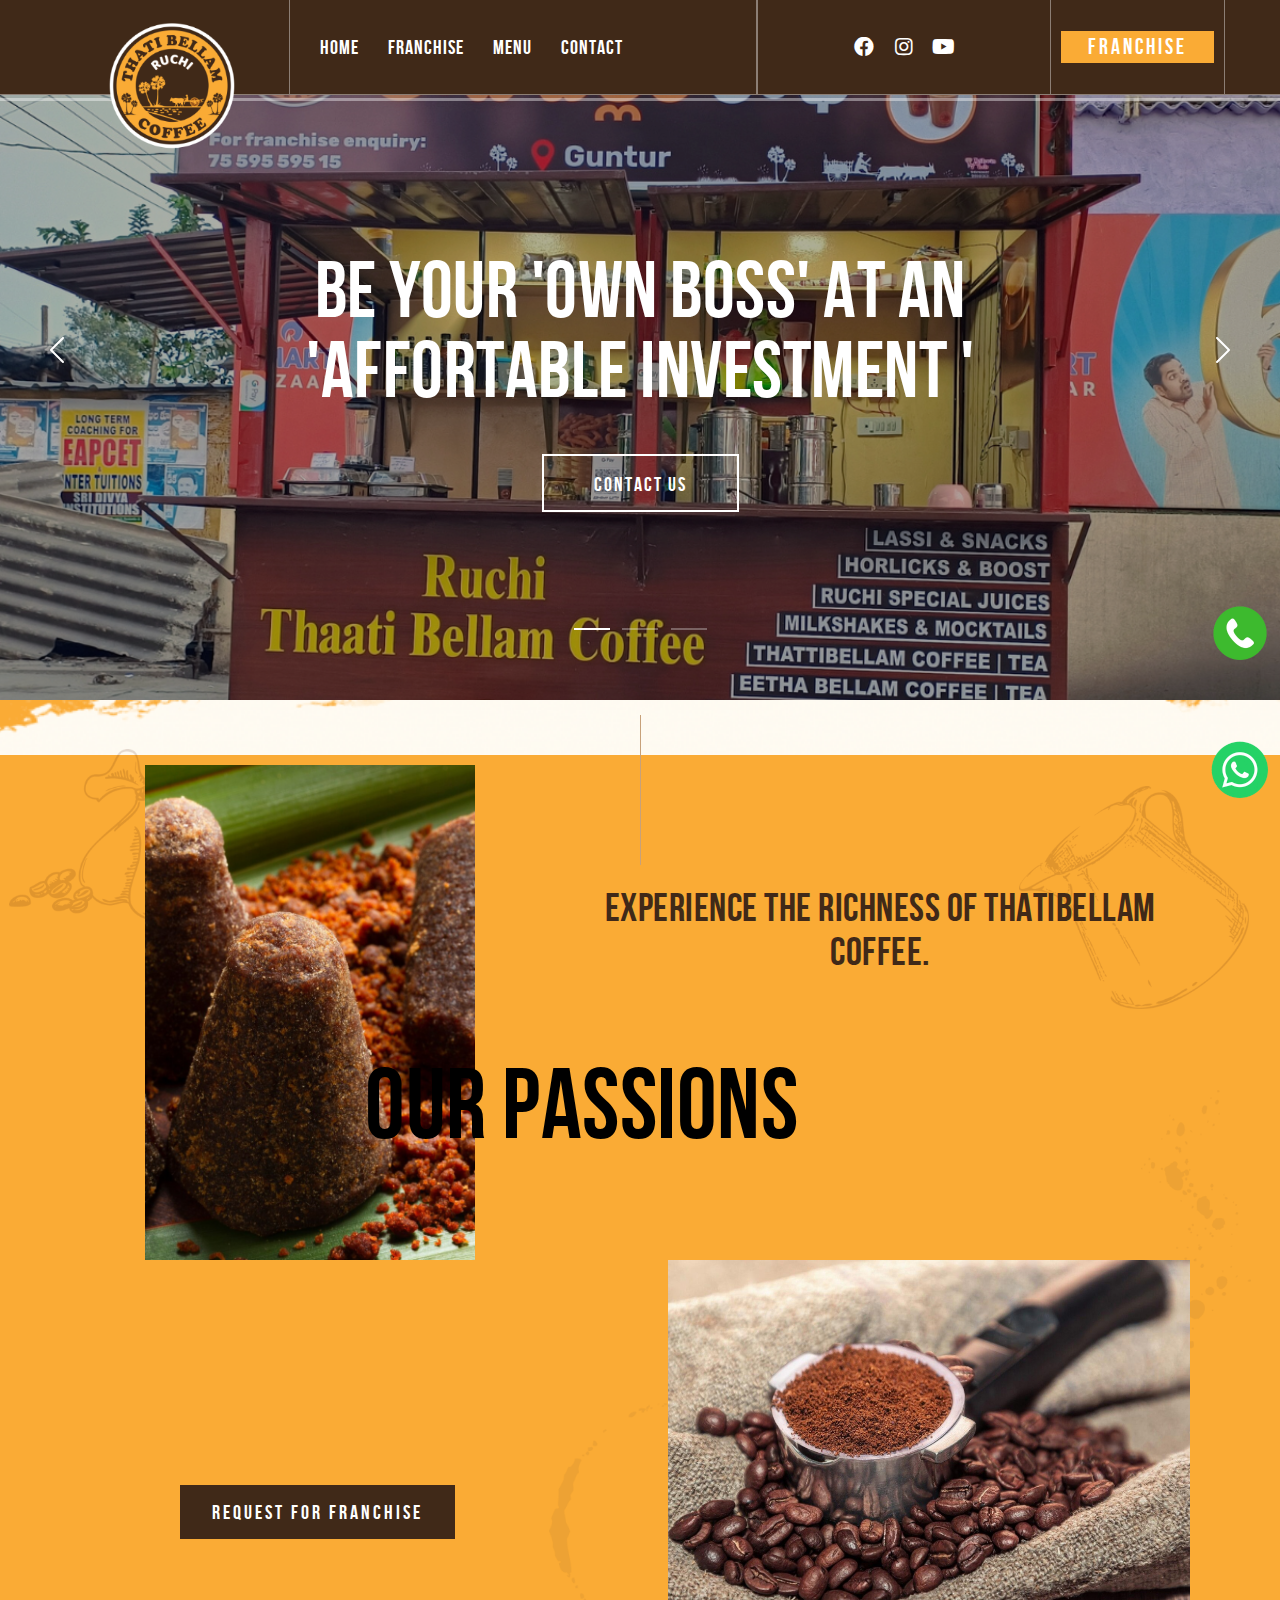
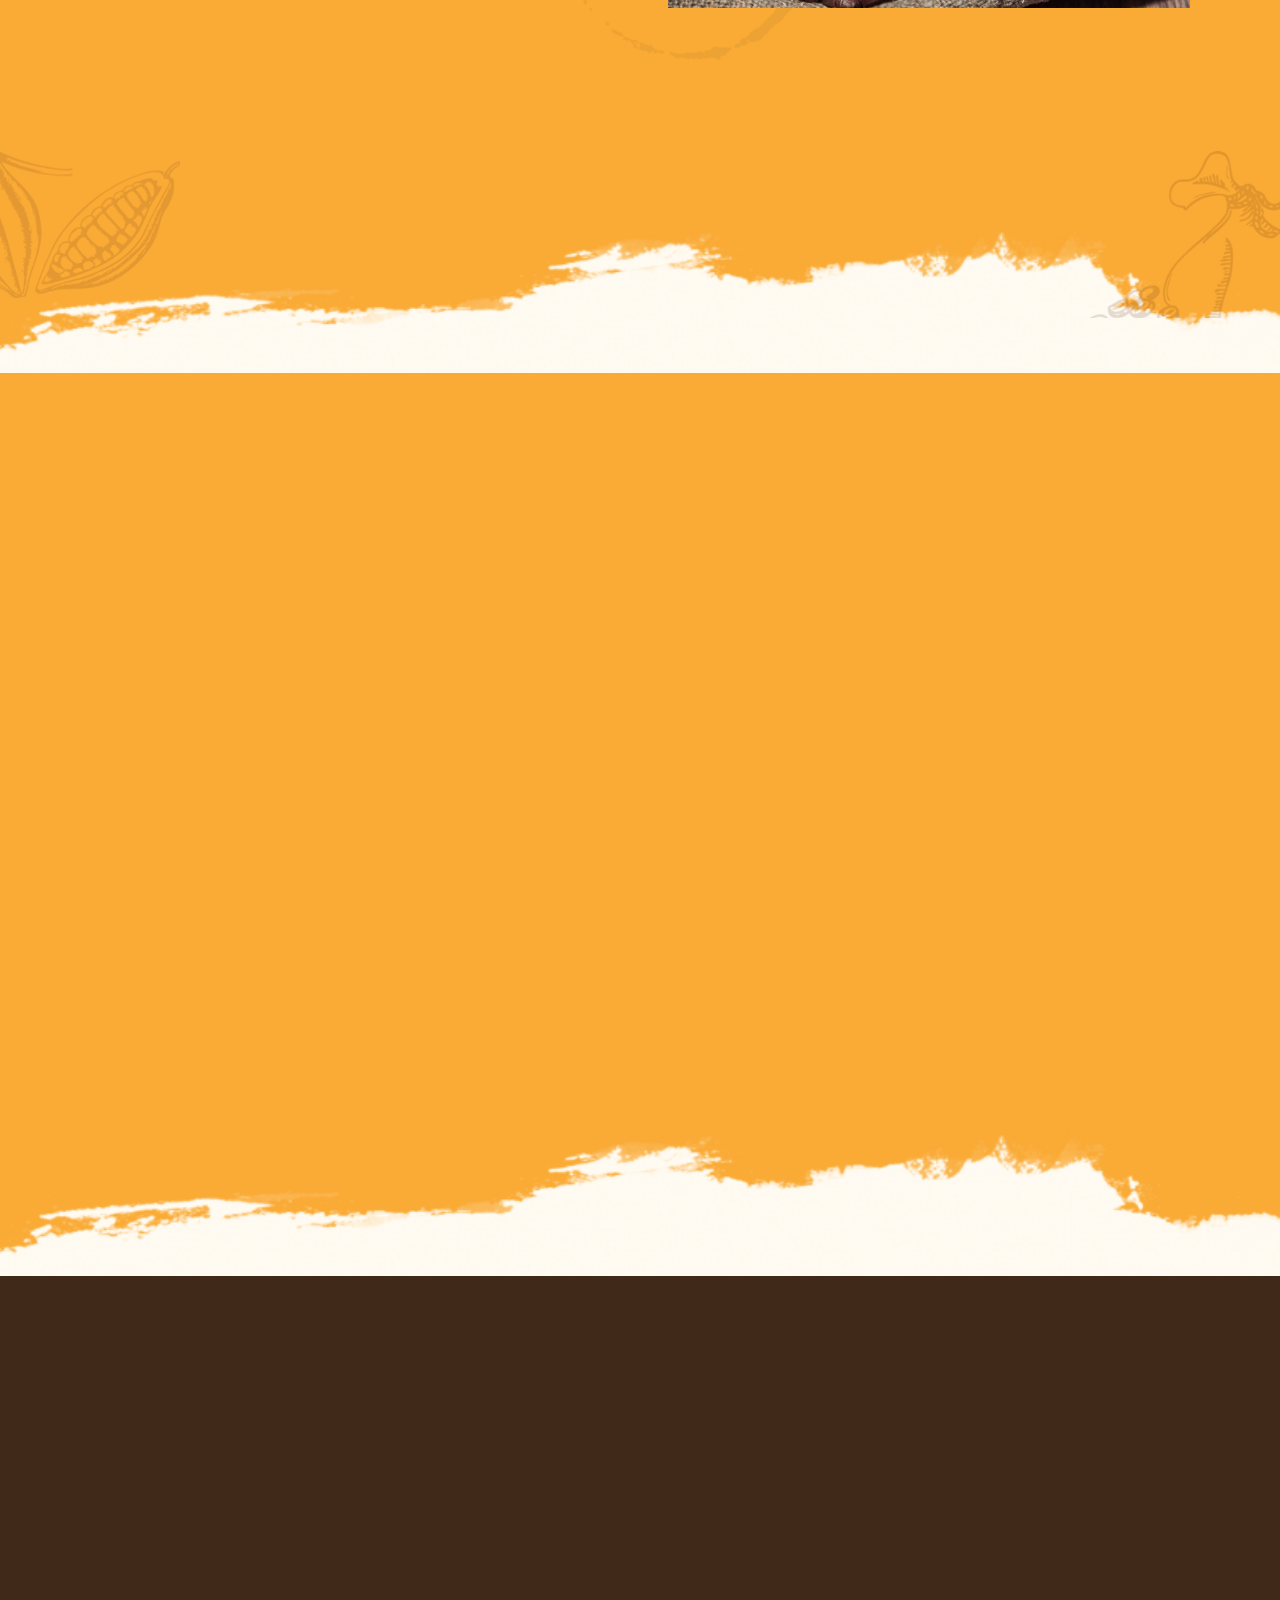
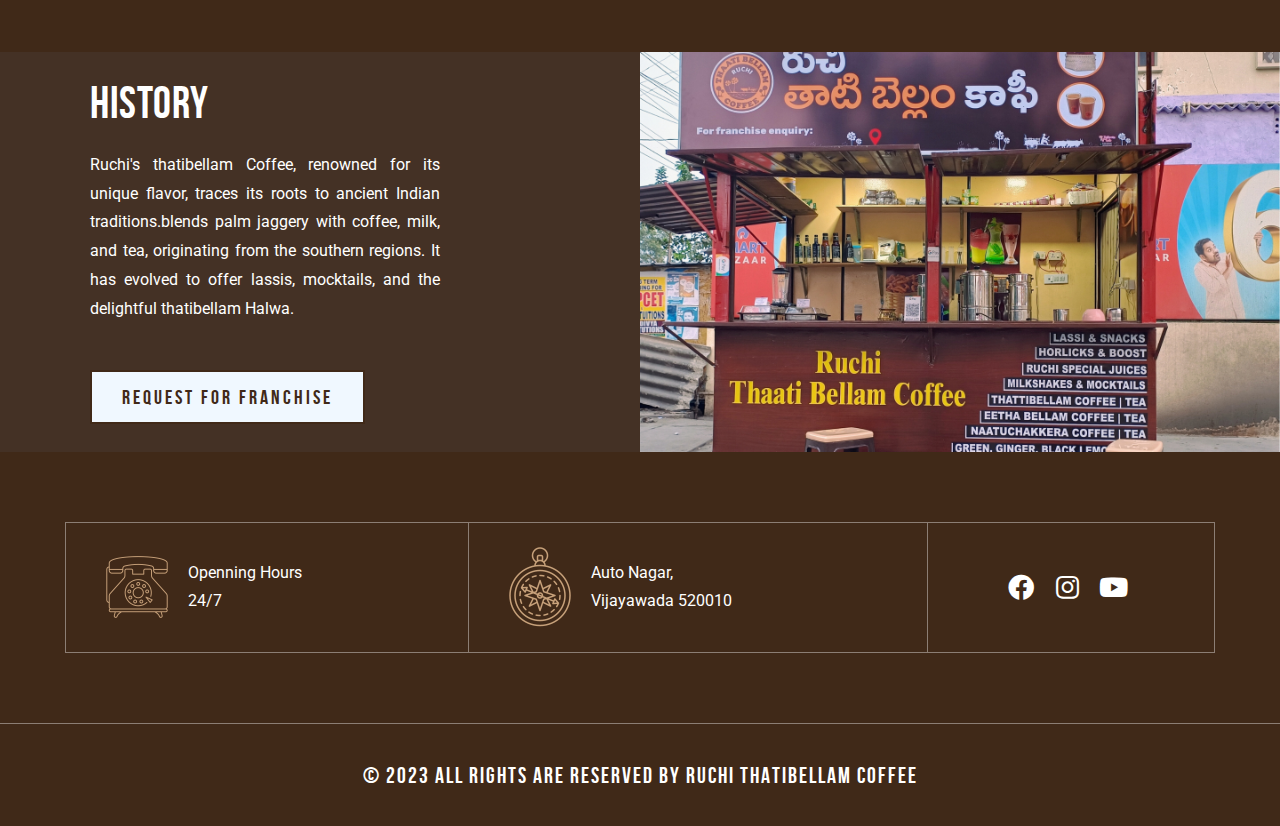
<file: index.html>
<!DOCTYPE html>
<html lang="en-US" data-menu="leftalign">


<head>

    <title>Welcome to Ruchithatibellamcoffee  - Discover Unique Flavors from Ancient Indian Traditions</title>

    <meta http-equiv="Content-Type" content="text/html; charset=utf-8" />
    <meta name="viewport" content="width=device-width, initial-scale=1, maximum-scale=1" />
    <meta name="description" content="Explore the rich heritage of Ruchithatibellamcoffee and its unique flavors rooted in ancient Indian traditions. Find out more about our offerings, from Thatibellam Coffee to delectable Halwa. Visit us today!">

    <link rel="stylesheet" href="css/reset.css" type="text/css" media="all" />
    <link rel="stylesheet" href="css/wordpress.css" type="text/css" media="all" />
    <link rel="stylesheet" href="css/style.css" type="text/css" media="all" />
    <link rel="stylesheet" href="css/modulobox.css" type="text/css" media="all" />
    <link rel="stylesheet" href="css/left-align-menu.css" type="text/css" media="all" />
    <link rel="stylesheet" href="css/font-awesome.min.css" type="text/css" media="all" />
    <link rel="stylesheet" href="css/themify-icons.css" type="text/css" media="all" />
    <link rel="stylesheet" href="css/tooltipster.css" type="text/css" media="all" />
    <link rel="stylesheet" href="css/demo.css" type="text/css" media="all" />
    <link rel="stylesheet" href="js/plugins/loftloader/assets/css/loftloader.min.css" type="text/css" media="all" />
    <link rel="stylesheet" href="js/plugins/elementor/assets/lib/animations/animations.min.css" type="text/css" media="all" />
    <link rel="stylesheet" href="js/plugins/elementor/assets/css/frontend-legacy.min.css" type="text/css" media="all" />
    <link rel="stylesheet" href="js/plugins/elementor/assets/css/frontend.min.css" type="text/css" media="all" />
    <link rel="stylesheet" href="js/plugins/craftcoffee-elementor/assets/css/swiper.css" type="text/css" media="all" />
    <link rel="stylesheet" href="js/plugins/craftcoffee-elementor/assets/css/justifiedGallery.css" type="text/css" media="all" />
    <link rel="stylesheet" href="js/plugins/craftcoffee-elementor/assets/css/flickity.css" type="text/css" media="all" />
    <link rel="stylesheet" href="js/plugins/craftcoffee-elementor/assets/css/owl.theme.default.min.css" type="text/css" media="all" />
    <link rel="stylesheet" href="js/plugins/craftcoffee-elementor/assets/css/switchery.css" type="text/css" media="all" />
    <link rel="stylesheet" href="js/plugins/craftcoffee-elementor/assets/css/craftcoffee-elementor.css" type="text/css" media="all" />
    <link rel="stylesheet" href="js/plugins/craftcoffee-elementor/assets/css/craftcoffee-elementor-responsive.css" type="text/css" media="all" />
    <link rel="stylesheet" href="css/responsive.css" type="text/css" media="all" />
    <link rel="stylesheet" href="js/plugins/elementor/assets/lib/font-awesome/css/fontawesome.min.css" type="text/css" media="all" />
    <link rel="stylesheet" href="js/plugins/elementor/assets/lib/font-awesome/css/brands.min.css" type="text/css" media="all" />
    <link rel="stylesheet" href="js/plugins/elementor/assets/lib/font-awesome/css/solid.min.css" type="text/css" media="all" />
    <link rel="stylesheet" href="css/custom-css.min.css" type="text/css" media="all" />


    <link rel="icon" href="upload/home/192x192.png" sizes="32x32" />
    <link rel="icon" href="upload/home/192x192.png" sizes="192x192" />
    <link rel="apple-touch-icon" href="upload/home/180x180.png" />
    <link rel="icon" type="image/x-icon" href="upload/home/192x192.png">
    <meta name="author" content="Ruchi thati bellam coffee">


    <!-- <meta name="msapplication-TileImage" content="upload/cropped-TG-Thumb-270x270.html" /> -->



</head>

<body data-rsssl="1" class="home theme-craftcoffee  menu-transparent lightbox-black leftalign loftloader-lite-enabled elementor-default elementor-kit-6338 elementor-page elementor-page-4462" >

    <div id="loftloader-wrapper" class="pl-imgloading" data-show-close-time="15000" data-max-load-time="0">
        <div class="loader-inner">
            <div id="loader">
                <div class="imgloading-container"><span style="background-image: url(upload/home/preloader.png);"></span></div>
                <img data-no-lazy="1" class="skip-lazy" alt="loader image" src="upload/home/preloader.png" />
            </div>
        </div>
        <div class="loader-section section-fade"></div>
        <div class="loader-close-button" style="display: none;"><span class="screen-reader-text">Close</span></div>
    </div>
    <div id="perspective" style="">
        <!-- Begin mobile menu -->
        <a id="btn-close-mobile-menu" href="javascript:;"></a>

        <div class="mobile-menu-wrapper">
            <div class="mobile-menu-content">
                <div class="menu-main-menu-container">
                    <ul id="mobile_main_menu" class="mobile-main-nav">
                        <li class="menu-item current-menu-ancestor current-menu-parent ">
                            <a href="/">Home</a>
                            
                        </li>
                        <li class="menu-item  menu-item-10">
                            <a href="franchise.html">franchise</a>
                           
                        </li>
                        <li class="menu-item ">
                            <a href="menu.html">Menu</a>
                            
                        </li>
                        <li class="menu-item ">
                            <a href="contact.html">Contact us</a>
                           
                        </li>
                    </ul>
                </div>
            </div>
        </div>
        <!-- End mobile menu -->
        <!-- Begin template wrapper -->
        <div id="wrapper" class="hasbg transparent">
            <div id="elementor-header" class="main-menu-wrapper">
                <div data-elementor-type="wp-post" data-elementor-id="3099" class="elementor custom-css-style" data-elementor-settings="[]">
                    <div class="elementor-inner">
                        <div class="elementor-section-wrap">
                            <section
                                class="elementor-section elementor-top-section elementor-element elementor-element-a216edb elementor-section-boxed elementor-section-height-default elementor-section-height-default"
                                data-id="a216edb"
                                style="background-color:#402918;"
                                data-element_type="section"
                                data-settings='{"craftcoffee_ext_is_background_parallax":"false"}'
                            >
                                <div class="elementor-container elementor-column-gap-default">
                                    <div class="elementor-row">
                                        <div
                                        class="elementor-column elementor-col-25 elementor-top-column elementor-element elementor-element-8dfe958"
                                        data-id="8dfe958"
                                        data-element_type="column"
                                        data-settings='{"craftcoffee_ext_is_scrollme":"false","craftcoffee_ext_is_smoove":"false","craftcoffee_ext_is_parallax_mouse":"false","craftcoffee_ext_is_infinite":"false","craftcoffee_ext_is_fadeout_animation":"false"}'
                                    >
                                        <div class="elementor-column-wrap elementor-element-populated">
                                            <div class="elementor-widget-wrap">
                                                <div
                                                    class="elementor-element elementor-element-6f23744 elementor-absolute elementor-widget elementor-widget-image"
                                                    data-id="6f23744"
                                                    data-element_type="widget"
                                                    data-settings='{"_position":"absolute","craftcoffee_ext_is_scrollme":"false","craftcoffee_ext_is_smoove":"false","craftcoffee_ext_is_parallax_mouse":"false","craftcoffee_ext_is_infinite":"false","craftcoffee_ext_is_fadeout_animation":"false"}'
                                                    data-widget_type="image.default"
                                                >
                                                    <div class="elementor-widget-container">
                                                        <div class="elementor-image">
                                                            <a href="index.html">
                                                                <img
                                                                    width="180"
                                                                    height="180"
                                                                    src="upload/home/logo.png"
                                                                    class="attachment-full size-full"
                                                                    alt=""
                                                                    loading="lazy"
                                                                />
                                                            </a>
                                                        </div>
                                                    </div>
                                                </div>
                                            </div>
                                        </div>
                                    </div>
                                        <div
                                            class="elementor-column elementor-col-25 elementor-top-column elementor-element elementor-element-eb2db78 elementor-hidden-tablet elementor-hidden-phone"
                                            data-id="eb2db78"
                                            data-element_type="column"
                                            data-settings='{"craftcoffee_ext_is_scrollme":"false","craftcoffee_ext_is_smoove":"false","craftcoffee_ext_is_parallax_mouse":"false","craftcoffee_ext_is_infinite":"false","craftcoffee_ext_is_fadeout_animation":"false"}'
                                        >
                                            <div class="elementor-column-wrap elementor-element-populated">
                                                <div class="elementor-widget-wrap">
                                                    <div
                                                        class="elementor-element elementor-element-d6b5ce3 elementor-widget elementor-widget-craftcoffee-navigation-menu"
                                                        data-id="d6b5ce3"
                                                        data-element_type="widget"
                                                        data-settings='{"craftcoffee_ext_is_scrollme":"false","craftcoffee_ext_is_smoove":"false","craftcoffee_ext_is_parallax_mouse":"false","craftcoffee_ext_is_infinite":"false","craftcoffee_ext_is_fadeout_animation":"false"}'
                                                        data-widget_type="craftcoffee-navigation-menu.default"
                                                    >
                                                        <div class="elementor-widget-container">
                                                            <div class="themegoods-navigation-wrapper menu_style1">
                                                                <div class="menu-main-menu-container">
                                                                    <ul id="nav_menu34" class="nav">
                                                                        <li class="menu-item current-menu-ancestor current-menu-parent ">
                                                                            <a href="index.html">Home</a>
                                                                            
                                                                        </li>
                                                                        <li class="menu-item  ">
                                                                            <a href="franchise.html">franchise</a>
                                                                            
                                                                        </li>
                                                                        <li class="menu-item ">
                                                                            <a href="menu.html">Menu</a>
                                                                           
                                                                        </li>
                                                                        <li class="menu-item ">
                                                                            <a href="contact.html">Contact</a>
                                                                           
                                                                        </li>
                                                                    </ul>
                                                                </div>
                                                            </div>
                                                        </div>
                                                    </div>
                                                </div>
                                            </div>
                                        </div>
                                       
                                        <div
                                            class="elementor-column elementor-col-25 elementor-top-column elementor-element elementor-element-b401b7a elementor-hidden-phone"
                                            data-id="b401b7a"
                                            data-element_type="column"
                                            data-settings='{"craftcoffee_ext_is_scrollme":"false","craftcoffee_ext_is_smoove":"false","craftcoffee_ext_is_parallax_mouse":"false","craftcoffee_ext_is_infinite":"false","craftcoffee_ext_is_fadeout_animation":"false"}'
                                        >
                                            <div class="elementor-column-wrap elementor-element-populated">
                                                <div class="elementor-widget-wrap">
                                                    <div
                                                        class="elementor-element elementor-element-9966067 elementor-widget__width-auto elementor-shape-rounded elementor-grid-0 elementor-widget elementor-widget-social-icons"
                                                        data-id="9966067"
                                                        data-element_type="widget"
                                                        data-settings='{"craftcoffee_ext_is_scrollme":"false","craftcoffee_ext_is_smoove":"false","craftcoffee_ext_is_parallax_mouse":"false","craftcoffee_ext_is_infinite":"false","craftcoffee_ext_is_fadeout_animation":"false"}'
                                                        data-widget_type="social-icons.default"
                                                    >
                                                        <div class="elementor-widget-container">
                                                            <div class="elementor-social-icons-wrapper elementor-grid">
                                                                <div class="elementor-grid-item">
                                                                    <a href="#" class="elementor-icon elementor-social-icon elementor-social-icon-facebook elementor-repeater-item-fac257c" target="_blank">
                                                                        <span class="elementor-screen-only">Facebook</span>
                                                                        <i class="fab fa-facebook"></i>
                                                                    </a>
                                                                </div>
                                                                <div class="elementor-grid-item">
                                                                    <a href="#" class="elementor-icon elementor-social-icon elementor-social-icon-instagram elementor-repeater-item-4238c6b" target="_blank">
                                                                        <span class="elementor-screen-only">Instagram</span>
                                                                        <i class="fab fa-instagram"></i>
                                                                    </a>
                                                                </div>
                                                                <div class="elementor-grid-item">
                                                                    <a href="#" class="elementor-icon elementor-social-icon elementor-social-icon-yelp elementor-repeater-item-e0f5af3" target="_blank">
                                                                        <span class="elementor-screen-only">Youtube</span>
                                                                        <i class="fab fa-youtube"></i>
                                                                    </a>
                                                                </div>
                                                            </div>
                                                        </div>
                                                    </div>
                                                   
                                                </div>
                                            </div>
                                        </div>
                                       
                                        <div
                                            class="elementor-column elementor-col-25 elementor-top-column elementor-element elementor-element-fcec661"
                                            data-id="fcec661"
                                            data-element_type="column"
                                            data-settings='{"craftcoffee_ext_is_scrollme":"false","craftcoffee_ext_is_smoove":"false","craftcoffee_ext_is_parallax_mouse":"false","craftcoffee_ext_is_infinite":"false","craftcoffee_ext_is_fadeout_animation":"false"}'
                                        >
                                            <div class="elementor-column-wrap elementor-element-populated">
                                                <div class="elementor-widget-wrap">
                                                    <div
                                                        class="elementor-element elementor-element-ff52274 elementor-align-center elementor-widget-tablet__width-auto elementor-hidden-phone elementor-widget elementor-widget-button"
                                                        data-id="ff52274"
                                                        data-element_type="widget"
                                                        data-settings='{"craftcoffee_ext_is_scrollme":"false","craftcoffee_ext_is_smoove":"false","craftcoffee_ext_is_parallax_mouse":"false","craftcoffee_ext_is_infinite":"false","craftcoffee_ext_is_fadeout_animation":"false"}'
                                                        data-widget_type="button.default"
                                                    >
                                                        <div class="elementor-widget-container" style=" background-color:#faab35;">
                                                            <div class="elementor-button-wrapper">
                                                                <a href="contact.html" class="elementor-button-link elementor-button elementor-size-sm elementor-animation-shrink" role="button">
                                                                    <span class="elementor-button-content-wrapper">
                                                                        <span class="elementor-button-text">Franchise</span>
                                                                    </span>
                                                                </a>
                                                            </div>
                                                        </div>
                                                        <!-- <div class="elementor-button-wrapper">
                                                            <a href="#" target="_blank" class="elementor-button-link elementor-button elementor-size-md " role="button">
                                                                <span class="elementor-button-content-wrapper">
                                                                    <span class="elementor-button-icon elementor-align-icon-left"> <i aria-hidden="true" class="fab fa-instagram"></i> </span>
                                                                    <span class="elementor-button-text">Follow @craftcoffee</span>
                                                                </span>
                                                            </a>
                                                        </div> -->
                                                    </div>
                                                    <div
                                                        class="elementor-element elementor-element-0b79fea elementor_mobile_nav elementor-widget__width-auto elementor-hidden-desktop elementor-view-default elementor-widget elementor-widget-icon"
                                                        data-id="0b79fea"
                                                        data-element_type="widget"
                                                        data-settings='{"craftcoffee_ext_is_scrollme":"false","craftcoffee_ext_is_smoove":"false","craftcoffee_ext_is_parallax_mouse":"false","craftcoffee_ext_is_infinite":"false","craftcoffee_ext_is_fadeout_animation":"false"}'
                                                        data-widget_type="icon.default"
                                                    >
                                                        <div class="elementor-widget-container">
                                                            <div class="elementor-icon-wrapper">
                                                                <a class="elementor-icon" href="#"> <i aria-hidden="true" class="fas fa-ellipsis-v"></i> </a>
                                                            </div>
                                                        </div>
                                                    </div>
                                                </div>
                                            </div>
                                        </div>
                                    </div>
                                </div>
                            </section>
                            <section
                                class="elementor-section elementor-top-section elementor-element elementor-element-3727a07 elementor-section-stretched elementor-section-full_width elementor-section-height-default elementor-section-height-default"
                                data-id="3727a07"
                                data-element_type="section"
                                data-settings='{"stretch_section":"section-stretched","craftcoffee_ext_is_background_parallax":"false"}'
                            >
                                <div class="elementor-container elementor-column-gap-default">
                                    <div class="elementor-row">
                                        <div
                                            class="elementor-column elementor-col-100 elementor-top-column elementor-element elementor-element-f260150"
                                            data-id="f260150"
                                            data-element_type="column"
                                            data-settings='{"craftcoffee_ext_is_scrollme":"false","craftcoffee_ext_is_smoove":"false","craftcoffee_ext_is_parallax_mouse":"false","craftcoffee_ext_is_infinite":"false","craftcoffee_ext_is_fadeout_animation":"false"}'
                                        >
                                            <div class="elementor-column-wrap elementor-element-populated">
                                                <div class="elementor-widget-wrap">
                                                    <div
                                                        class="elementor-element elementor-element-d00d5a2 elementor-widget-divider--view-line elementor-widget elementor-widget-divider"
                                                        data-id="d00d5a2"
                                                        data-element_type="widget"
                                                        data-settings='{"craftcoffee_ext_is_scrollme":"false","craftcoffee_ext_is_smoove":"false","craftcoffee_ext_is_parallax_mouse":"false","craftcoffee_ext_is_infinite":"false","craftcoffee_ext_is_fadeout_animation":"false"}'
                                                        data-widget_type="divider.default"
                                                    >
                                                        <div class="elementor-widget-container">
                                                            <div class="elementor-divider">
                                                                <span class="elementor-divider-separator"> </span>
                                                            </div>
                                                        </div>
                                                    </div>
                                                </div>
                                            </div>
                                        </div>
                                    </div>
                                </div>
                            </section>
                        </div>
                    </div>
                </div>
            </div>

            <!-- Begin content -->
            <div id="page-content-wrapper" class="no-title">
                <div class="inner">
                    <!-- Begin main content -->
                    <div class="inner-wrapper">
                        <div class="sidebar-content fullwidth">
                            <div data-elementor-type="wp-page" data-elementor-id="4462" class="elementor custom-css-style" data-elementor-settings="[]">
                                <div class="elementor-inner">
                                    <div class="elementor-section-wrap">
                                        <section
                                            class="elementor-section elementor-top-section elementor-element elementor-element-8bd7b05 elementor-section-stretched elementor-section-full_width elementor-section-height-default elementor-section-height-default"
                                            data-id="8bd7b05"
                                            data-element_type="section"
                                            data-settings='{"stretch_section":"section-stretched","craftcoffee_ext_is_background_parallax":"false"}'
                                        >
                                            <div class="elementor-container elementor-column-gap-default">
                                                <div class="elementor-row">
                                                    <div
                                                        class="elementor-column elementor-col-100 elementor-top-column elementor-element elementor-element-65295df"
                                                        data-id="65295df"
                                                        data-element_type="column"
                                                        data-settings='{"craftcoffee_ext_is_scrollme":"false","craftcoffee_ext_is_smoove":"false","craftcoffee_ext_is_parallax_mouse":"false","craftcoffee_ext_is_infinite":"false","craftcoffee_ext_is_fadeout_animation":"false"}'
                                                    >
                                                        <div class="elementor-column-wrap elementor-element-populated">
                                                            <div class="elementor-widget-wrap">
                                                                <div
                                                                    class="elementor-element elementor-element-b15f8cb elementor-widget elementor-widget-craftcoffee-slider-parallax"
                                                                    data-id="b15f8cb"
                                                                    data-element_type="widget"
                                                                    data-settings='{"craftcoffee_ext_is_scrollme":"false","craftcoffee_ext_is_smoove":"false","craftcoffee_ext_is_parallax_mouse":"false","craftcoffee_ext_is_infinite":"false","craftcoffee_ext_is_fadeout_animation":"false"}'
                                                                    data-widget_type="craftcoffee-slider-parallax.default"
                                                                >
                                                                    <div class="elementor-widget-container">
                                                                        <div class="slider-parallax-wrapper" data-autoplay="0" data-pagination="1" data-navigation="1">
                                                                            <div class="slider_parallax_inner">
                                                                                <div class="slider_parallax_slides">
                                                                                    <div class="slide is-active">
                                                                                        <div class="slide-content align-center">
                                                                                            <div class="standard-wrapper">
                                                                                                <div class="caption">
                                                                                                    <div class="title"><h2>Be your 'OWN BOSS' at an 'AFFORTABLE INVESTMENT '</h2></div>
                                                                                                    <div class="text"></div>
                                                                                                    <a class="button" href="contact.html"> Contact us </a>
                                                                                                </div>
                                                                                            </div>
                                                                                        </div>
                                                                                        <div class="image-container">
                                                                                            <img src="upload/home/main-slider.png" alt="" class="image" />
                                                                                        </div>
                                                                                    </div>
                                                                                    <div class="slide">
                                                                                        <div class="slide-content align-center">
                                                                                            <div class="standard-wrapper">
                                                                                                <div class="caption">
                                                                                                    <div class="title"><h2>Rediscover the Essence of Grandma's Love in Our Brew</h2></div>
                                                                                                    <div class="text"></div>
                                                                                                    <a class="button" href="franchise.html"> More Info </a>
                                                                                                </div>
                                                                                            </div>
                                                                                        </div>
                                                                                        <div class="image-container">
                                                                                            <img src="upload/home/inner.png" alt="" class="image" />
                                                                                        </div>
                                                                                    </div>
                                                                                    <div class="slide">
                                                                                        <div class="slide-content align-center">
                                                                                            <div class="standard-wrapper">
                                                                                                <div class="caption">
                                                                                                    <div class="title"><h2>For Franchise Contact us</h2></div>
                                                                                                    <div class="text"></div>
                                                                                                    <a class="button" href="tel:+917559559515"> More Info </a>
                                                                                                </div>
                                                                                            </div>
                                                                                        </div>
                                                                                        <div class="image-container">
                                                                                            <img src="upload/home/stall.png" alt="" class="image" />
                                                                                        </div>
                                                                                    </div>
                                                                                </div>
                                                                                <div class="pagination">
                                                                                    <div class="item is-active">
                                                                                        <span class="icon">1</span>
                                                                                    </div>
                                                                                    <div class="item">
                                                                                        <span class="icon">2</span>
                                                                                    </div>
                                                                                    <div class="item">
                                                                                        <span class="icon">3</span>
                                                                                    </div>
                                                                                </div>
                                                                                <div class="arrows">
                                                                                    <div class="arrow prev">
                                                                                        <span class="svg svg-arrow-left">
                                                                                            <svg
                                                                                                version="1.1"
                                                                                                id="svg4-Layer_1"
                                                                                                xmlns="http://www.w3.org/2000/svg"
                                                                                                xmlns:xlink="http://www.w3.org/1999/xlink"
                                                                                                x="0px"
                                                                                                y="0px"
                                                                                                width="14px"
                                                                                                height="26px"
                                                                                                viewBox="0 0 14 26"
                                                                                                enable-background="new 0 0 14 26"
                                                                                                xml:space="preserve"
                                                                                            >
                                                                                                <path
                                                                                                    d="M13,26c-0.256,0-0.512-0.098-0.707-0.293l-12-12c-0.391-0.391-0.391-1.023,0-1.414l12-12c0.391-0.391,1.023-0.391,1.414,0s0.391,1.023,0,1.414L2.414,13l11.293,11.293c0.391,0.391,0.391,1.023,0,1.414C13.512,25.902,13.256,26,13,26z"
                                                                                                />
                                                                                            </svg>
                                                                                            <span class="alt sr-only"></span>
                                                                                        </span>
                                                                                    </div>
                                                                                    <div class="arrow next">
                                                                                        <span class="svg svg-arrow-right">
                                                                                            <svg
                                                                                                version="1.1"
                                                                                                id="svg5-Layer_1"
                                                                                                xmlns="http://www.w3.org/2000/svg"
                                                                                                xmlns:xlink="http://www.w3.org/1999/xlink"
                                                                                                x="0px"
                                                                                                y="0px"
                                                                                                width="14px"
                                                                                                height="26px"
                                                                                                viewBox="0 0 14 26"
                                                                                                enable-background="new 0 0 14 26"
                                                                                                xml:space="preserve"
                                                                                            >
                                                                                                <path
                                                                                                    d="M1,0c0.256,0,0.512,0.098,0.707,0.293l12,12c0.391,0.391,0.391,1.023,0,1.414l-12,12c-0.391,0.391-1.023,0.391-1.414,0s-0.391-1.023,0-1.414L11.586,13L0.293,1.707c-0.391-0.391-0.391-1.023,0-1.414C0.488,0.098,0.744,0,1,0z"
                                                                                                />
                                                                                            </svg>
                                                                                            <span class="alt sr-only"></span>
                                                                                        </span>
                                                                                    </div>
                                                                                </div>
                                                                            </div>
                                                                        </div>
                                                                    </div>
                                                                </div>
                                                            </div>
                                                        </div>
                                                    </div>
                                                </div>
                                            </div>
                                        </section>
                                        <!-- <section
                                            class="elementor-section elementor-top-section elementor-element elementor-element-c48c6d7 elementor-section-stretched elementor-section-height-min-height elementor-section-boxed elementor-section-height-default elementor-section-items-middle"
                                            data-id="c48c6d7"
                                            data-element_type="section"
                                            data-settings='{"stretch_section":"section-stretched","background_background":"classic","craftcoffee_ext_is_background_parallax":"true","craftcoffee_ext_is_background_parallax_speed":{"unit":"px","size":0.8000000000000000444089209850062616169452667236328125,"sizes":[]}}'
                                        >
                                            <div class="elementor-background-overlay"></div>
                                            <div class="elementor-container elementor-column-gap-default">
                                                <div class="elementor-row">
                                                    <div
                                                        class="elementor-column elementor-col-100 elementor-top-column elementor-element elementor-element-6957e71"
                                                        data-id="6957e71"
                                                        data-element_type="column"
                                                        data-settings='{"craftcoffee_ext_is_scrollme":"false","craftcoffee_ext_is_smoove":"false","craftcoffee_ext_is_parallax_mouse":"false","craftcoffee_ext_is_infinite":"false","craftcoffee_ext_is_fadeout_animation":"false"}'
                                                    >
                                                        <div class="elementor-column-wrap elementor-element-populated">
                                                            <div class="elementor-widget-wrap">
                                                                <div
                                                                    class="elementor-element elementor-element-6684a99 elementor-widget elementor-widget-heading"
                                                                    data-id="6684a99"
                                                                    data-element_type="widget"
                                                                    data-settings='{"craftcoffee_ext_is_smoove":"true","craftcoffee_ext_smoove_disable":"769","craftcoffee_ext_smoove_duration":1000,"craftcoffee_ext_smoove_translatey":{"unit":"px","size":100,"sizes":[]},"craftcoffee_ext_is_fadeout_animation":"true","craftcoffee_ext_is_fadeout_animation_velocity":{"unit":"px","size":0.299999999999999988897769753748434595763683319091796875,"sizes":[]},"craftcoffee_ext_is_scrollme":"false","craftcoffee_ext_smoove_scalex":{"unit":"px","size":1,"sizes":[]},"craftcoffee_ext_smoove_scaley":{"unit":"px","size":1,"sizes":[]},"craftcoffee_ext_smoove_rotatex":{"unit":"px","size":0,"sizes":[]},"craftcoffee_ext_smoove_rotatey":{"unit":"px","size":0,"sizes":[]},"craftcoffee_ext_smoove_rotatez":{"unit":"px","size":0,"sizes":[]},"craftcoffee_ext_smoove_translatex":{"unit":"px","size":0,"sizes":[]},"craftcoffee_ext_smoove_translatez":{"unit":"px","size":0,"sizes":[]},"craftcoffee_ext_smoove_skewx":{"unit":"px","size":0,"sizes":[]},"craftcoffee_ext_smoove_skewy":{"unit":"px","size":0,"sizes":[]},"craftcoffee_ext_smoove_perspective":{"unit":"px","size":1000,"sizes":[]},"craftcoffee_ext_is_parallax_mouse":"false","craftcoffee_ext_is_infinite":"false","craftcoffee_ext_is_fadeout_animation_direction":"up"}'
                                                                    data-widget_type="heading.default"
                                                                >
                                                                    <div class="elementor-widget-container">
                                                                        <h3 class="elementor-heading-title elementor-size-default">*</h3>
                                                                    </div>
                                                                </div>
                                                                <div
                                                                    class="elementor-element elementor-element-5e3984a elementor-widget elementor-widget-heading"
                                                                    data-id="5e3984a"
                                                                    data-element_type="widget"
                                                                    data-settings='{"craftcoffee_ext_is_smoove":"true","craftcoffee_ext_smoove_disable":"769","craftcoffee_ext_smoove_duration":1000,"craftcoffee_ext_smoove_scalex":{"unit":"px","size":0,"sizes":[]},"craftcoffee_ext_smoove_scaley":{"unit":"px","size":0,"sizes":[]},"craftcoffee_ext_smoove_translatey":{"unit":"px","size":100,"sizes":[]},"craftcoffee_ext_is_fadeout_animation":"true","craftcoffee_ext_is_fadeout_animation_velocity":{"unit":"px","size":0.299999999999999988897769753748434595763683319091796875,"sizes":[]},"craftcoffee_ext_is_scrollme":"false","craftcoffee_ext_smoove_rotatex":{"unit":"px","size":0,"sizes":[]},"craftcoffee_ext_smoove_rotatey":{"unit":"px","size":0,"sizes":[]},"craftcoffee_ext_smoove_rotatez":{"unit":"px","size":0,"sizes":[]},"craftcoffee_ext_smoove_translatex":{"unit":"px","size":0,"sizes":[]},"craftcoffee_ext_smoove_translatez":{"unit":"px","size":0,"sizes":[]},"craftcoffee_ext_smoove_skewx":{"unit":"px","size":0,"sizes":[]},"craftcoffee_ext_smoove_skewy":{"unit":"px","size":0,"sizes":[]},"craftcoffee_ext_smoove_perspective":{"unit":"px","size":1000,"sizes":[]},"craftcoffee_ext_is_parallax_mouse":"false","craftcoffee_ext_is_infinite":"false","craftcoffee_ext_is_fadeout_animation_direction":"up"}'
                                                                    data-widget_type="heading.default"
                                                                >
                                                                    <div class="elementor-widget-container">
                                                                        <h3 class="elementor-heading-title elementor-size-default">The Power of</h3>
                                                                    </div>
                                                                </div>
                                                                <div
                                                                    class="elementor-element elementor-element-2cba262 elementor-widget elementor-widget-heading"
                                                                    data-id="2cba262"
                                                                    data-element_type="widget"
                                                                    data-settings='{"craftcoffee_ext_is_smoove":"true","craftcoffee_ext_smoove_disable":"769","craftcoffee_ext_smoove_duration":1000,"craftcoffee_ext_smoove_scalex":{"unit":"px","size":2,"sizes":[]},"craftcoffee_ext_smoove_scaley":{"unit":"px","size":2,"sizes":[]},"craftcoffee_ext_is_fadeout_animation":"true","craftcoffee_ext_is_fadeout_animation_direction":"down","craftcoffee_ext_is_fadeout_animation_velocity":{"unit":"px","size":0.5,"sizes":[]},"craftcoffee_ext_is_scrollme":"false","craftcoffee_ext_smoove_rotatex":{"unit":"px","size":0,"sizes":[]},"craftcoffee_ext_smoove_rotatey":{"unit":"px","size":0,"sizes":[]},"craftcoffee_ext_smoove_rotatez":{"unit":"px","size":0,"sizes":[]},"craftcoffee_ext_smoove_translatex":{"unit":"px","size":0,"sizes":[]},"craftcoffee_ext_smoove_translatey":{"unit":"px","size":0,"sizes":[]},"craftcoffee_ext_smoove_translatez":{"unit":"px","size":0,"sizes":[]},"craftcoffee_ext_smoove_skewx":{"unit":"px","size":0,"sizes":[]},"craftcoffee_ext_smoove_skewy":{"unit":"px","size":0,"sizes":[]},"craftcoffee_ext_smoove_perspective":{"unit":"px","size":1000,"sizes":[]},"craftcoffee_ext_is_infinite":"false"}'
                                                                    data-widget_type="heading.default"
                                                                >
                                                                    <div class="elementor-widget-container">
                                                                        <h1 class="elementor-heading-title elementor-size-default">Coffee</h1>
                                                                    </div>
                                                                </div>
                                                                <div
                                                                    class="elementor-element elementor-element-95baf5c elementor-widget elementor-widget-heading"
                                                                    data-id="95baf5c"
                                                                    data-element_type="widget"
                                                                    data-settings='{"craftcoffee_ext_is_smoove":"true","craftcoffee_ext_smoove_disable":"769","craftcoffee_ext_smoove_duration":1000,"craftcoffee_ext_is_fadeout_animation":"true","craftcoffee_ext_is_fadeout_animation_direction":"down","craftcoffee_ext_is_fadeout_animation_velocity":{"unit":"px","size":0.5,"sizes":[]},"craftcoffee_ext_smoove_translatey":{"unit":"px","size":-100,"sizes":[]},"craftcoffee_ext_is_scrollme":"false","craftcoffee_ext_smoove_scalex":{"unit":"px","size":1,"sizes":[]},"craftcoffee_ext_smoove_scaley":{"unit":"px","size":1,"sizes":[]},"craftcoffee_ext_smoove_rotatex":{"unit":"px","size":0,"sizes":[]},"craftcoffee_ext_smoove_rotatey":{"unit":"px","size":0,"sizes":[]},"craftcoffee_ext_smoove_rotatez":{"unit":"px","size":0,"sizes":[]},"craftcoffee_ext_smoove_translatex":{"unit":"px","size":0,"sizes":[]},"craftcoffee_ext_smoove_translatez":{"unit":"px","size":0,"sizes":[]},"craftcoffee_ext_smoove_skewx":{"unit":"px","size":0,"sizes":[]},"craftcoffee_ext_smoove_skewy":{"unit":"px","size":0,"sizes":[]},"craftcoffee_ext_smoove_perspective":{"unit":"px","size":1000,"sizes":[]},"craftcoffee_ext_is_infinite":"false"}'
                                                                    data-widget_type="heading.default"
                                                                >
                                                                    <div class="elementor-widget-container">
                                                                        <h3 class="elementor-heading-title elementor-size-default">* since 2000 *</h3>
                                                                    </div>
                                                                </div>
                                                            </div>
                                                        </div>
                                                    </div>
                                                </div>
                                            </div>
                                        </section> -->
                                        <section
                                            class="elementor-section elementor-top-section elementor-element elementor-element-c087f73 elementor-section-stretched elementor-section-height-min-height elementor-section-boxed elementor-section-height-default elementor-section-items-middle"
                                            data-id="c087f73"
                                            data-element_type="section"
                                            data-settings='{"stretch_section":"section-stretched","background_background":"classic","craftcoffee_ext_is_background_parallax":"false"}'
                                        >
                                            <div class="elementor-container elementor-column-gap-default">
                                                <div class="elementor-row">
                                                    <div
                                                        class="elementor-column elementor-col-100 elementor-top-column elementor-element elementor-element-bc41ba8"
                                                        data-id="bc41ba8"
                                                        data-element_type="column"
                                                        data-settings='{"craftcoffee_ext_is_scrollme":"false","craftcoffee_ext_is_smoove":"false","craftcoffee_ext_is_parallax_mouse":"false","craftcoffee_ext_is_infinite":"false","craftcoffee_ext_is_fadeout_animation":"false"}'
                                                    >
                                                        <div class="elementor-column-wrap elementor-element-populated">
                                                            <div class="elementor-widget-wrap">
                                                                <div
                                                                    class="elementor-element elementor-element-783cc60 elementor-widget elementor-widget-spacer"
                                                                    data-id="783cc60"
                                                                    data-element_type="widget"
                                                                    data-settings='{"craftcoffee_ext_is_scrollme":"false","craftcoffee_ext_is_smoove":"false","craftcoffee_ext_is_parallax_mouse":"false","craftcoffee_ext_is_infinite":"false","craftcoffee_ext_is_fadeout_animation":"false"}'
                                                                    data-widget_type="spacer.default"
                                                                >
                                                                    <div class="elementor-widget-container">
                                                                        <div class="elementor-spacer">
                                                                            <div class="elementor-spacer-inner"></div>
                                                                        </div>
                                                                    </div>
                                                                </div>
                                                            </div>
                                                        </div>
                                                    </div>
                                                </div>
                                            </div>
                                        </section>
                                        <section
                                            class="elementor-section elementor-top-section elementor-element elementor-element-0dee37d elementor-section-boxed elementor-section-height-default elementor-section-height-default"
                                            data-id="0dee37d"
                                            data-element_type="section"
                                            data-settings='{"craftcoffee_ext_is_background_parallax":"false"}'
                                        >
                                            <div class="elementor-container elementor-column-gap-default">
                                                <div class="elementor-row">
                                                    <div
                                                        class="elementor-column elementor-col-100 elementor-top-column elementor-element elementor-element-11b9c38"
                                                        data-id="11b9c38"
                                                        data-element_type="column"
                                                        data-settings='{"craftcoffee_ext_is_scrollme":"false","craftcoffee_ext_is_smoove":"false","craftcoffee_ext_is_parallax_mouse":"false","craftcoffee_ext_is_infinite":"false","craftcoffee_ext_is_fadeout_animation":"false"}'
                                                    >
                                                        <div class="elementor-column-wrap elementor-element-populated">
                                                            <div class="elementor-widget-wrap">
                                                                <div
                                                                    class="elementor-element elementor-element-5d9474c elementor-widget__width-auto elementor-widget elementor-widget-spacer"
                                                                    data-id="5d9474c"
                                                                    data-element_type="widget"
                                                                    data-settings='{"craftcoffee_ext_is_scrollme":"false","craftcoffee_ext_is_smoove":"false","craftcoffee_ext_is_parallax_mouse":"false","craftcoffee_ext_is_infinite":"false","craftcoffee_ext_is_fadeout_animation":"false"}'
                                                                    data-widget_type="spacer.default"
                                                                >
                                                                    <div class="elementor-widget-container">
                                                                        <div class="elementor-spacer">
                                                                            <div class="elementor-spacer-inner"></div>
                                                                        </div>
                                                                    </div>
                                                                </div>
                                                                <div
                                                                    class="elementor-element elementor-element-fb4857b elementor-widget__width-inherit elementor-absolute elementor-widget elementor-widget-image"
                                                                    data-id="fb4857b"
                                                                    data-element_type="widget"
                                                                    data-settings='{"_position":"absolute","craftcoffee_ext_is_smoove":"false","craftcoffee_ext_is_parallax_mouse":"false","craftcoffee_ext_is_infinite":"false","craftcoffee_ext_is_fadeout_animation":"false"}'
                                                                    data-widget_type="image.default"
                                                                >
                                                                    <div class="elementor-widget-container">
                                                                        <div class="elementor-image">
                                                                            <img
                                                                                width="360"
                                                                                height="248"
                                                                                src="upload/coffee-bg-3-1-e1592389838494.png"
                                                                                class="attachment-full size-full"
                                                                                alt=""
                                                                                loading="lazy"
                                                                            />
                                                                        </div>
                                                                    </div>
                                                                </div>
                                                                
                                                                <section
                                                                    class="elementor-section elementor-inner-section elementor-element elementor-element-e84a0e6 elementor-section-boxed elementor-section-height-default elementor-section-height-default"
                                                                    data-id="e84a0e6"
                                                                    data-element_type="section"
                                                                    data-settings='{"craftcoffee_ext_is_background_parallax":"false"}'
                                                                >
                                                                    <div class="elementor-container elementor-column-gap-default">
                                                                        <div class="elementor-row">
                                                                            <div
                                                                                class="elementor-column elementor-col-50 elementor-inner-column elementor-element elementor-element-900d959"
                                                                                data-id="900d959"
                                                                                data-element_type="column"
                                                                                data-settings='{"craftcoffee_ext_is_scrollme":"false","craftcoffee_ext_is_smoove":"false","craftcoffee_ext_is_parallax_mouse":"false","craftcoffee_ext_is_infinite":"false","craftcoffee_ext_is_fadeout_animation":"false"}'
                                                                            >
                                                                                <div class="elementor-column-wrap elementor-element-populated">
                                                                                    <div class="elementor-widget-wrap">
                                                                                        <div
                                                                                            class="elementor-element elementor-element-a9e393d elementor-widget elementor-widget-image"
                                                                                            data-id="a9e393d"
                                                                                            data-element_type="widget"
                                                                                            data-settings='{"craftcoffee_ext_is_scrollme":"true","craftcoffee_ext_scrollme_translatey":{"unit":"px","size":60,"sizes":[]},"craftcoffee_ext_scrollme_disable":"mobile","craftcoffee_ext_scrollme_smoothness":{"unit":"px","size":30,"sizes":[]},"craftcoffee_ext_scrollme_scalex":{"unit":"px","size":1,"sizes":[]},"craftcoffee_ext_scrollme_scaley":{"unit":"px","size":1,"sizes":[]},"craftcoffee_ext_scrollme_scalez":{"unit":"px","size":1,"sizes":[]},"craftcoffee_ext_scrollme_rotatex":{"unit":"px","size":0,"sizes":[]},"craftcoffee_ext_scrollme_rotatey":{"unit":"px","size":0,"sizes":[]},"craftcoffee_ext_scrollme_rotatez":{"unit":"px","size":0,"sizes":[]},"craftcoffee_ext_scrollme_translatex":{"unit":"px","size":0,"sizes":[]},"craftcoffee_ext_scrollme_translatez":{"unit":"px","size":0,"sizes":[]},"craftcoffee_ext_is_smoove":"false","craftcoffee_ext_is_parallax_mouse":"false","craftcoffee_ext_is_infinite":"false","craftcoffee_ext_is_fadeout_animation":"false"}'
                                                                                            data-widget_type="image.default"
                                                                                        >
                                                                                            <div class="elementor-widget-container">
                                                                                                <div class="elementor-image">
                                                                                                    <img
                                                                                                        width="683"
                                                                                                        height="1024"
                                                                                                        src="upload/home/aboutpage-two.png"
                                                                                                        class="attachment-large size-large"
                                                                                                        alt="Close up of Coffee Machine"
                                                                                                        loading="lazy"
                                                                                                    />
                                                                                                </div>
                                                                                            </div>
                                                                                        </div>
                                                                                    </div>
                                                                                </div>
                                                                            </div>
                                                                            <div
                                                                                class="elementor-column elementor-col-50 elementor-inner-column elementor-element elementor-element-f06fc51"
                                                                                data-id="f06fc51"
                                                                                data-element_type="column"
                                                                                data-settings='{"craftcoffee_ext_is_scrollme":"false","craftcoffee_ext_is_smoove":"false","craftcoffee_ext_is_parallax_mouse":"false","craftcoffee_ext_is_infinite":"false","craftcoffee_ext_is_fadeout_animation":"false"}'
                                                                            >
                                                                                <div class="elementor-column-wrap elementor-element-populated">
                                                                                    <div class="elementor-widget-wrap">
                                                                                        <div
                                                                                            class="elementor-element elementor-element-80a3390 elementor-widget elementor-widget-heading"
                                                                                            data-id="80a3390"
                                                                                            data-element_type="widget"
                                                                                            data-settings='{"craftcoffee_ext_is_scrollme":"false","craftcoffee_ext_is_smoove":"false","craftcoffee_ext_is_parallax_mouse":"false","craftcoffee_ext_is_infinite":"false","craftcoffee_ext_is_fadeout_animation":"false"}'
                                                                                            data-widget_type="heading.default"
                                                                                        >
                                                                                            <div class="elementor-widget-container">
                                                                                                <h2 class="elementor-heading-title elementor-size-default">
                                                                                                    Experience the richness of thatibellam Coffee.
                                                                                                </h2>
                                                                                            </div>
                                                                                        </div>
                                                                                        <div
                                                                                            class="elementor-element elementor-element-7c5423f elementor-widget__width-inherit elementor-absolute elementor-hidden-phone elementor-widget elementor-widget-image"
                                                                                            data-id="7c5423f"
                                                                                            data-element_type="widget"
                                                                                            data-settings='{"_position":"absolute","craftcoffee_ext_is_smoove":"false","craftcoffee_ext_is_parallax_mouse":"false","craftcoffee_ext_is_infinite":"false","craftcoffee_ext_is_fadeout_animation":"false"}'
                                                                                            data-widget_type="image.default"
                                                                                        >
                                                                                            <div class="elementor-widget-container">
                                                                                                <div class="elementor-image">
                                                                                                    <img
                                                                                                        width="350"
                                                                                                        height="340"
                                                                                                        src="upload/coffee-bg-1-e1592388441790.png"
                                                                                                        class="attachment-full size-full"
                                                                                                        alt=""
                                                                                                        loading="lazy"
                                                                                                    />
                                                                                                </div>
                                                                                            </div>
                                                                                        </div>
                                                                                        <div
                                                                                            class="elementor-element elementor-element-10812c3 elementor-widget__width-inherit elementor-absolute elementor-widget elementor-widget-heading"
                                                                                            data-id="10812c3"
                                                                                            data-element_type="widget"
                                                                                            data-settings='{"_position":"absolute","craftcoffee_ext_is_parallax_mouse":"false","craftcoffee_ext_is_infinite":"false"}'
                                                                                            data-widget_type="heading.default"
                                                                                        >
                                                                                            <div class="elementor-widget-container">
                                                                                                <h2 class="elementor-heading-title elementor-size-default">Our Passions</h2>
                                                                                            </div>
                                                                                        </div>
                                                                                        <div
                                                                                            class="elementor-element elementor-element-de37a31 elementor-widget__width-inherit elementor-absolute elementor-widget elementor-widget-image"
                                                                                            data-id="de37a31"
                                                                                            data-element_type="widget"
                                                                                            data-settings='{"_position":"absolute","craftcoffee_ext_is_smoove":"false","craftcoffee_ext_is_parallax_mouse":"false","craftcoffee_ext_is_infinite":"false","craftcoffee_ext_is_fadeout_animation":"false"}'
                                                                                            data-widget_type="image.default"
                                                                                        >
                                                                                            <div class="elementor-widget-container">
                                                                                                <div class="elementor-image">
                                                                                                    <img
                                                                                                        width="180"
                                                                                                        height="443"
                                                                                                        src="upload/coffee-bg-3-e1592385684436.png"
                                                                                                        class="attachment-full size-full"
                                                                                                        alt=""
                                                                                                        loading="lazy"
                                                                                                    />
                                                                                                </div>
                                                                                            </div>
                                                                                        </div>
                                                                                    </div>
                                                                                </div>
                                                                            </div>
                                                                        </div>
                                                                    </div>
                                                                </section>
                                                              
                                                          
                                                                <section
                                                                    class="elementor-section elementor-inner-section elementor-element elementor-element-9a66623 elementor-section-boxed elementor-section-height-default elementor-section-height-default"
                                                                    data-id="9a66623"
                                                                    data-element_type="section"
                                                                    data-settings='{"craftcoffee_ext_is_background_parallax":"false"}'
                                                                >
                                                                    <div class="elementor-container elementor-column-gap-default">
                                                                        <div class="elementor-row">
                                                                            <div
                                                                                class="elementor-column elementor-col-50 elementor-inner-column elementor-element elementor-element-05306e2"
                                                                                data-id="05306e2"
                                                                                data-element_type="column"
                                                                                data-settings='{"craftcoffee_ext_is_scrollme":"false","craftcoffee_ext_is_smoove":"false","craftcoffee_ext_is_parallax_mouse":"false","craftcoffee_ext_is_infinite":"false","craftcoffee_ext_is_fadeout_animation":"false"}'
                                                                            >
                                                                                <div class="elementor-column-wrap elementor-element-populated">
                                                                                    <div class="elementor-widget-wrap">
                                                                                        <div
                                                                                            class="elementor-element elementor-element-a5ee4c4 elementor-widget elementor-widget-text-editor"
                                                                                            data-id="a5ee4c4"
                                                                                            data-element_type="widget"
                                                                                            data-settings='{"craftcoffee_ext_is_smoove":"true","craftcoffee_ext_smoove_disable":"769","craftcoffee_ext_smoove_duration":1000,"craftcoffee_ext_is_scrollme":"false","craftcoffee_ext_smoove_scalex":{"unit":"px","size":1,"sizes":[]},"craftcoffee_ext_smoove_scaley":{"unit":"px","size":1,"sizes":[]},"craftcoffee_ext_smoove_rotatex":{"unit":"px","size":0,"sizes":[]},"craftcoffee_ext_smoove_rotatey":{"unit":"px","size":0,"sizes":[]},"craftcoffee_ext_smoove_rotatez":{"unit":"px","size":0,"sizes":[]},"craftcoffee_ext_smoove_translatex":{"unit":"px","size":0,"sizes":[]},"craftcoffee_ext_smoove_translatey":{"unit":"px","size":0,"sizes":[]},"craftcoffee_ext_smoove_translatez":{"unit":"px","size":0,"sizes":[]},"craftcoffee_ext_smoove_skewx":{"unit":"px","size":0,"sizes":[]},"craftcoffee_ext_smoove_skewy":{"unit":"px","size":0,"sizes":[]},"craftcoffee_ext_smoove_perspective":{"unit":"px","size":1000,"sizes":[]},"craftcoffee_ext_is_parallax_mouse":"false","craftcoffee_ext_is_infinite":"false","craftcoffee_ext_is_fadeout_animation":"false"}'
                                                                                            data-widget_type="text-editor.default"
                                                                                        >
                                                                                            <div class="elementor-widget-container">
                                                                                                <div class="elementor-text-editor elementor-clearfix">
                                                                                                    <p>
                                                                                                        Discover the unique flavors of Ruchi's thatibellam Coffee, infused with palm jaggery for natural sweetness. Explore our diverse menu featuring lassis, mocktails, and milkshakes for a delightful taste experience.
                                                                                                    </p>
                                                                                                </div>
                                                                                            </div>
                                                                                        </div>
                                                                                        <div
                                                                                            class="elementor-element elementor-element-ad1eab2 elementor-widget__width-auto elementor-widget-divider--view-line elementor-widget elementor-widget-divider"
                                                                                            data-id="ad1eab2"
                                                                                            data-element_type="widget"
                                                                                            data-settings='{"craftcoffee_ext_is_smoove":"true","craftcoffee_ext_smoove_disable":"769","craftcoffee_ext_smoove_duration":1000,"craftcoffee_ext_smoove_scalex":{"unit":"px","size":0,"sizes":[]},"craftcoffee_ext_smoove_scaley":{"unit":"px","size":0,"sizes":[]},"craftcoffee_ext_is_scrollme":"false","craftcoffee_ext_smoove_rotatex":{"unit":"px","size":0,"sizes":[]},"craftcoffee_ext_smoove_rotatey":{"unit":"px","size":0,"sizes":[]},"craftcoffee_ext_smoove_rotatez":{"unit":"px","size":0,"sizes":[]},"craftcoffee_ext_smoove_translatex":{"unit":"px","size":0,"sizes":[]},"craftcoffee_ext_smoove_translatey":{"unit":"px","size":0,"sizes":[]},"craftcoffee_ext_smoove_translatez":{"unit":"px","size":0,"sizes":[]},"craftcoffee_ext_smoove_skewx":{"unit":"px","size":0,"sizes":[]},"craftcoffee_ext_smoove_skewy":{"unit":"px","size":0,"sizes":[]},"craftcoffee_ext_smoove_perspective":{"unit":"px","size":1000,"sizes":[]},"craftcoffee_ext_is_parallax_mouse":"false","craftcoffee_ext_is_infinite":"false","craftcoffee_ext_is_fadeout_animation":"false"}'
                                                                                            data-widget_type="divider.default"
                                                                                        >
                                                                                            <div class="elementor-widget-container">
                                                                                                <div class="elementor-divider">
                                                                                                    <span class="elementor-divider-separator"> </span>
                                                                                                </div>
                                                                                            </div>
                                                                                        </div>
                                                                                       
                                                                                       
                                                                                        <div class="elementor-element elementor-element-b44ccfe elementor-align-center elementor-widget-tablet__width-auto elementor-widget__width-auto elementor-widget elementor-widget-button animated fadeIn" data-id="b44ccfe" data-element_type="widget" data-settings="{&quot;_animation&quot;:&quot;fadeIn&quot;,&quot;_animation_delay&quot;:400,&quot;craftcoffee_ext_is_scrollme&quot;:&quot;false&quot;,&quot;craftcoffee_ext_is_smoove&quot;:&quot;false&quot;,&quot;craftcoffee_ext_is_parallax_mouse&quot;:&quot;false&quot;,&quot;craftcoffee_ext_is_infinite&quot;:&quot;false&quot;,&quot;craftcoffee_ext_is_fadeout_animation&quot;:&quot;false&quot;}" data-widget_type="button.default">
                                                                                            <div class="elementor-widget-container">
                                                                                                <div class="elementor-button-wrapper">
                                                                                                    <a href="contact.html" class="elementor-button-link elementor-button elementor-size-md elementor-animation-shrink" role="button">
                                                                                                        <span class="elementor-button-content-wrapper">
                                                                                                            <span class="elementor-button-text">Request for  Franchise</span>
                                                                                                        </span>
                                                                                                    </a>
                                                                                                </div>
                                                                                            </div>
                                                                                        </div>
                                                                                    </div>
                                                                                </div>
                                                                            </div>
                                                                            <div
                                                                                class="elementor-column elementor-col-50 elementor-inner-column elementor-element elementor-element-d3afde9"
                                                                                data-id="d3afde9"
                                                                                data-element_type="column"
                                                                                data-settings='{"craftcoffee_ext_is_scrollme":"false","craftcoffee_ext_is_smoove":"false","craftcoffee_ext_is_parallax_mouse":"false","craftcoffee_ext_is_infinite":"false","craftcoffee_ext_is_fadeout_animation":"false"}'
                                                                            >
                                                                                <div class="elementor-column-wrap elementor-element-populated">
                                                                                    <div class="elementor-widget-wrap">
                                                                                        <div
                                                                                            class="elementor-element elementor-element-aa30c4d elementor-widget elementor-widget-image"
                                                                                            data-id="aa30c4d"
                                                                                            data-element_type="widget"
                                                                                            data-settings='{"craftcoffee_ext_is_scrollme":"true","craftcoffee_ext_scrollme_translatey":{"unit":"px","size":40,"sizes":[]},"craftcoffee_ext_scrollme_disable":"mobile","craftcoffee_ext_scrollme_smoothness":{"unit":"px","size":30,"sizes":[]},"craftcoffee_ext_scrollme_scalex":{"unit":"px","size":1,"sizes":[]},"craftcoffee_ext_scrollme_scaley":{"unit":"px","size":1,"sizes":[]},"craftcoffee_ext_scrollme_scalez":{"unit":"px","size":1,"sizes":[]},"craftcoffee_ext_scrollme_rotatex":{"unit":"px","size":0,"sizes":[]},"craftcoffee_ext_scrollme_rotatey":{"unit":"px","size":0,"sizes":[]},"craftcoffee_ext_scrollme_rotatez":{"unit":"px","size":0,"sizes":[]},"craftcoffee_ext_scrollme_translatex":{"unit":"px","size":0,"sizes":[]},"craftcoffee_ext_scrollme_translatez":{"unit":"px","size":0,"sizes":[]},"craftcoffee_ext_is_smoove":"false","craftcoffee_ext_is_parallax_mouse":"false","craftcoffee_ext_is_infinite":"false","craftcoffee_ext_is_fadeout_animation":"false"}'
                                                                                            data-widget_type="image.default"
                                                                                        >
                                                                                            <div class="elementor-widget-container">
                                                                                                <div class="elementor-image">
                                                                                                    <img
                                                                                                        width="1024"
                                                                                                        height="683"
                                                                                                        src="upload/home/about-side-two.png"
                                                                                                        class="attachment-large size-large"
                                                                                                        alt="Fresh Coffee with Croissant"
                                                                                                        loading="lazy"
                                                                                                    />
                                                                                                </div>
                                                                                            </div>
                                                                                        </div>
                                                                                        <div
                                                                                            class="elementor-element elementor-element-da9d353 elementor-widget__width-inherit elementor-absolute elementor-widget elementor-widget-image"
                                                                                            data-id="da9d353"
                                                                                            data-element_type="widget"
                                                                                            data-settings='{"_position":"absolute","craftcoffee_ext_is_smoove":"false","craftcoffee_ext_is_parallax_mouse":"false","craftcoffee_ext_is_infinite":"false"}'
                                                                                            data-widget_type="image.default"
                                                                                        >
                                                                                            <div class="elementor-widget-container">
                                                                                                <div class="elementor-image">
                                                                                                    <img
                                                                                                        width="350"
                                                                                                        height="333"
                                                                                                        src="upload/coffee-bg-4-e1592387391691.png"
                                                                                                        class="attachment-full size-full"
                                                                                                        alt=""
                                                                                                        loading="lazy"
                                                                                                    />
                                                                                                </div>
                                                                                            </div>
                                                                                        </div>
                                                                                    </div>
                                                                                </div>
                                                                            </div>
                                                                        </div>
                                                                    </div>
                                                                </section>
                                                            </div>
                                                        </div>
                                                    </div>
                                                </div>
                                            </div>
                                        </section>
                                       
                                        <section
                                        class="elementor-section elementor-top-section elementor-element elementor-element-848db67 elementor-section-stretched elementor-section-boxed elementor-section-height-default elementor-section-height-default"
                                        data-id="848db67"
                                        data-element_type="section"
                                        data-settings='{"stretch_section":"section-stretched","craftcoffee_ext_is_background_parallax":"false"}'
                                    >
                                        <div class="elementor-container elementor-column-gap-default">
                                            <div class="elementor-row">
                                                <div
                                                    class="elementor-column elementor-col-100 elementor-top-column elementor-element elementor-element-cffa23a"
                                                    data-id="cffa23a"
                                                    data-element_type="column"
                                                    data-settings='{"craftcoffee_ext_is_scrollme":"false","craftcoffee_ext_is_smoove":"false","craftcoffee_ext_is_parallax_mouse":"false","craftcoffee_ext_is_infinite":"false","craftcoffee_ext_is_fadeout_animation":"false"}'
                                                >
                                                    <div class="elementor-column-wrap elementor-element-populated">
                                                        <div class="elementor-widget-wrap">
                                                            <div
                                                                class="elementor-element elementor-element-e758095 elementor-widget elementor-widget-heading"
                                                                data-id="e758095"
                                                                data-element_type="widget"
                                                                data-settings='{"craftcoffee_ext_is_smoove":"true","craftcoffee_ext_smoove_disable":"769","craftcoffee_ext_smoove_duration":1000,"craftcoffee_ext_smoove_scalex":{"unit":"px","size":0,"sizes":[]},"craftcoffee_ext_smoove_scaley":{"unit":"px","size":0,"sizes":[]},"craftcoffee_ext_smoove_translatey":{"unit":"px","size":100,"sizes":[]},"craftcoffee_ext_is_scrollme":"false","craftcoffee_ext_smoove_rotatex":{"unit":"px","size":0,"sizes":[]},"craftcoffee_ext_smoove_rotatey":{"unit":"px","size":0,"sizes":[]},"craftcoffee_ext_smoove_rotatez":{"unit":"px","size":0,"sizes":[]},"craftcoffee_ext_smoove_translatex":{"unit":"px","size":0,"sizes":[]},"craftcoffee_ext_smoove_translatez":{"unit":"px","size":0,"sizes":[]},"craftcoffee_ext_smoove_skewx":{"unit":"px","size":0,"sizes":[]},"craftcoffee_ext_smoove_skewy":{"unit":"px","size":0,"sizes":[]},"craftcoffee_ext_smoove_perspective":{"unit":"px","size":1000,"sizes":[]},"craftcoffee_ext_is_parallax_mouse":"false","craftcoffee_ext_is_infinite":"false"}'
                                                                data-widget_type="heading.default"
                                                            >
                                                                <div class="elementor-widget-container">
                                                                    <h3 class="elementor-heading-title elementor-size-default" style="color:#fff;">Our</h3>
                                                                </div>
                                                            </div>
                                                            <div
                                                                class="elementor-element elementor-element-4ac05cc elementor-widget__width-inherit elementor-absolute elementor-hidden-phone elementor-widget elementor-widget-image"
                                                                data-id="4ac05cc"
                                                                data-element_type="widget"
                                                                data-settings='{"_position":"absolute","craftcoffee_ext_is_smoove":"false","craftcoffee_ext_is_parallax_mouse":"false","craftcoffee_ext_is_infinite":"false"}'
                                                                data-widget_type="image.default"
                                                            >
                                                                <div class="elementor-widget-container">
                                                                    <div class="elementor-image">
                                                                        <img
                                                                            width="350"
                                                                            height="269"
                                                                            src="upload/coffee-bg-2-e1592389807271.png"
                                                                            class="attachment-full size-full"
                                                                            alt=""
                                                                            loading="lazy"
                                                                        />
                                                                    </div>
                                                                </div>
                                                            </div>
                                                            <div
                                                                class="elementor-element elementor-element-2a41830 elementor-widget__width-inherit elementor-absolute elementor-widget elementor-widget-image"
                                                                data-id="2a41830"
                                                                data-element_type="widget"
                                                                data-settings='{"_position":"absolute","craftcoffee_ext_is_smoove":"false","craftcoffee_ext_is_parallax_mouse":"false","craftcoffee_ext_is_infinite":"false"}'
                                                                data-widget_type="image.default"
                                                            >
                                                                <div class="elementor-widget-container">
                                                                    <div class="elementor-image">
                                                                        <img
                                                                            width="360"
                                                                            height="248"
                                                                            src="upload/coffee-bg-3-1-e1592389838494.png"
                                                                            class="attachment-full size-full"
                                                                            alt=""
                                                                            loading="lazy"
                                                                        />
                                                                    </div>
                                                                </div>
                                                            </div>
                                                            <div
                                                                class="elementor-element elementor-element-bce81db elementor-widget elementor-widget-heading"
                                                                data-id="bce81db"
                                                                data-element_type="widget"
                                                                data-settings='{"craftcoffee_ext_is_smoove":"true","craftcoffee_ext_smoove_disable":"769","craftcoffee_ext_smoove_duration":1000,"craftcoffee_ext_smoove_scalex":{"unit":"px","size":2,"sizes":[]},"craftcoffee_ext_smoove_scaley":{"unit":"px","size":2,"sizes":[]},"craftcoffee_ext_is_scrollme":"false","craftcoffee_ext_smoove_rotatex":{"unit":"px","size":0,"sizes":[]},"craftcoffee_ext_smoove_rotatey":{"unit":"px","size":0,"sizes":[]},"craftcoffee_ext_smoove_rotatez":{"unit":"px","size":0,"sizes":[]},"craftcoffee_ext_smoove_translatex":{"unit":"px","size":0,"sizes":[]},"craftcoffee_ext_smoove_translatey":{"unit":"px","size":0,"sizes":[]},"craftcoffee_ext_smoove_translatez":{"unit":"px","size":0,"sizes":[]},"craftcoffee_ext_smoove_skewx":{"unit":"px","size":0,"sizes":[]},"craftcoffee_ext_smoove_skewy":{"unit":"px","size":0,"sizes":[]},"craftcoffee_ext_smoove_perspective":{"unit":"px","size":1000,"sizes":[]},"craftcoffee_ext_is_infinite":"false"}'
                                                                data-widget_type="heading.default"
                                                            >
                                                                <div class="elementor-widget-container">
                                                                    <h1 class="elementor-heading-title elementor-size-default">Menu</h1>
                                                                </div>
                                                            </div>
                                                        </div>
                                                    </div>
                                                </div>
                                            </div>
                                        </div>
                                    </section>
                                      
                                        <section
                                        class="elementor-section elementor-top-section elementor-element elementor-element-4c6c5d6 elementor-section-stretched elementor-section-height-min-height elementor-section-boxed elementor-section-height-default elementor-section-items-middle"
                                        data-id="4c6c5d6"
                                        data-element_type="section"
                                        data-settings='{"stretch_section":"section-stretched","background_background":"classic","craftcoffee_ext_is_background_parallax":"false"}'
                                    >
                                        <div class="elementor-container elementor-column-gap-default">
                                            <div class="elementor-row">
                                                <div
                                                    class="elementor-column elementor-col-100 elementor-top-column elementor-element elementor-element-cb25ba0"
                                                    data-id="cb25ba0"
                                                    data-element_type="column"
                                                    data-settings='{"craftcoffee_ext_is_scrollme":"false","craftcoffee_ext_is_smoove":"false","craftcoffee_ext_is_parallax_mouse":"false","craftcoffee_ext_is_infinite":"false","craftcoffee_ext_is_fadeout_animation":"false"}'
                                                >
                                                    <div class="elementor-column-wrap elementor-element-populated">
                                                        <div class="elementor-widget-wrap">
                                                            <div
                                                                class="elementor-element elementor-element-03d4b10 elementor-widget elementor-widget-spacer"
                                                                data-id="03d4b10"
                                                                data-element_type="widget"
                                                                data-settings='{"craftcoffee_ext_is_scrollme":"false","craftcoffee_ext_is_smoove":"false","craftcoffee_ext_is_parallax_mouse":"false","craftcoffee_ext_is_infinite":"false","craftcoffee_ext_is_fadeout_animation":"false"}'
                                                                data-widget_type="spacer.default"
                                                            >
                                                                <div class="elementor-widget-container">
                                                                    <div class="elementor-spacer">
                                                                        <div class="elementor-spacer-inner"></div>
                                                                    </div>
                                                                </div>
                                                            </div>
                                                        </div>
                                                    </div>
                                                </div>
                                            </div>
                                        </div>
                                    </section>
                                    
                                    <!-- text -->
                                    <section
                                        class="elementor-section elementor-top-section elementor-element elementor-element-895b749 elementor-section-stretched elementor-section-full_width elementor-section-height-default elementor-section-height-default"
                                        data-id="895b749"
                                        data-element_type="section"
                                        data-settings='{"stretch_section":"section-stretched","craftcoffee_ext_is_background_parallax":"false"}'
                                    >
                                        <div class="elementor-container elementor-column-gap-default">
                                            <div class="elementor-row">
                                                <div
                                                    class="elementor-column elementor-col-100 elementor-top-column elementor-element elementor-element-92cf6a5"
                                                    data-id="92cf6a5"
                                                    data-element_type="column"
                                                    data-settings='{"craftcoffee_ext_is_scrollme":"false","craftcoffee_ext_is_smoove":"false","craftcoffee_ext_is_parallax_mouse":"false","craftcoffee_ext_is_infinite":"false","craftcoffee_ext_is_fadeout_animation":"false"}'
                                                >
                                                    <div class="elementor-column-wrap elementor-element-populated">
                                                        <div class="elementor-widget-wrap">
                                                            <div
                                                                class="elementor-element elementor-element-1b19aa0 elementor-widget elementor-widget-craftcoffee-portfolio-grid"
                                                                data-id="1b19aa0"
                                                                data-element_type="widget"
                                                                data-settings='{"craftcoffee_ext_is_scrollme":"false","craftcoffee_ext_is_smoove":"false","craftcoffee_ext_is_parallax_mouse":"false","craftcoffee_ext_is_infinite":"false","craftcoffee_ext_is_fadeout_animation":"false"}'
                                                                data-widget_type="craftcoffee-portfolio-grid.default"
                                                            >
                                                                <div class="elementor-widget-container">
                                                                    <div class="portfolio_grid_container">
                                                                        <div class="portfolio-grid-content-wrapper portfolio_grid layout-craftcoffee-three-cols" data-cols="3" data-offset="-50%">
                                                                            <div
                                                                                class="portfolio-grid-wrapper craftcoffee-three-cols portfolio-1 tile scale-anm delivery -catering -roasting all no_filter smoove disable_tablet popout"
                                                                                data-delay="150"
                                                                                data-minwidth="769"
                                                                                data-scale="0"
                                                                            >
                                                                                <img src="upload/home/hot drinks.png" alt="" />

                                                                                <div class="figcaption">
                                                                                    <div class="overflow-inner">
                                                                                        <h3 class="portfolio_grid_title">Hot Drinks</h3>
                                                                                        <!-- <div class="portfolio-grid-subtitle">Food Stall</div> -->
                                                                                    </div>
                                                                                </div>

                                                                                <a href="index.html"></a>
                                                                            </div>
                                                                            <div
                                                                                class="portfolio-grid-wrapper craftcoffee-three-cols portfolio-2 tile scale-anm delivery -catering -roasting all no_filter smoove disable_tablet popout"
                                                                                data-delay="300"
                                                                                data-minwidth="769"
                                                                                data-scale="0"
                                                                            >
                                                                                <img src="upload/home/teaglass.png" alt="Brewing Coffee in Aeropress" />

                                                                                <div class="figcaption">
                                                                                    <div class="overflow-inner">
                                                                                        <h3 class="portfolio_grid_title">Thatibellam tea</h3>
                                                                                        <!-- <div class="portfolio-grid-subtitle">Coffee Break</div> -->
                                                                                    </div>
                                                                                </div>

                                                                                <a href="home-2.html"></a>
                                                                            </div>
                                                                            <div
                                                                            class="portfolio-grid-wrapper craftcoffee-three-cols last portfolio-6 tile scale-anm delivery -catering -roasting all no_filter smoove disable_tablet popout"
                                                                            data-delay="450"
                                                                            data-minwidth="769"
                                                                            data-scale="0"
                                                                        >
                                                                            <img src="upload/home/halwa.jpg" alt="Dalgona Coffee in Glass" />

                                                                            <div class="figcaption">
                                                                                <div class="overflow-inner">
                                                                                    <h3 class="portfolio_grid_title">Thatibellam Halwa</h3>
                                                                                    <!-- <div class="portfolio-grid-subtitle">Coffee Break</div> -->
                                                                                </div>
                                                                            </div>

                                                                            <a href="home-6.html"></a>
                                                                        </div>
                                                                            <div
                                                                                class="portfolio-grid-wrapper craftcoffee-three-cols last portfolio-3 tile scale-anm delivery -catering -roasting all no_filter smoove disable_tablet popout"
                                                                                data-delay="450"
                                                                                data-minwidth="769"
                                                                                data-scale="0"
                                                                            >
                                                                                <img src="upload/home/Lassis.png" alt="Elegant Coffee Shop" />

                                                                                <div class="figcaption">
                                                                                    <div class="overflow-inner">
                                                                                        <h3 class="portfolio_grid_title">lassis</h3>
                                                                                        <!-- <div class="portfolio-grid-subtitle">Food Stall</div> -->
                                                                                    </div>
                                                                                </div>

                                                                                <a href="home-3.html"></a>
                                                                            </div>
                                                                            <div
                                                                                class="portfolio-grid-wrapper craftcoffee-three-cols portfolio-4 tile scale-anm delivery -catering -roasting all no_filter smoove disable_tablet popout"
                                                                                data-delay="150"
                                                                                data-minwidth="769"
                                                                                data-scale="0"
                                                                            >
                                                                                <img src="upload/home/juices.png" alt="Fresh Coffee with Croissant" />

                                                                                <div class="figcaption">
                                                                                    <div class="overflow-inner">
                                                                                        <h3 class="portfolio_grid_title">Juices</h3>
                                                                                        <!-- <div class="portfolio-grid-subtitle">Fusion Cocktail</div> -->
                                                                                    </div>
                                                                                </div>

                                                                                <a href="home-4.html"></a>
                                                                            </div>
                                                                            <div
                                                                                class="portfolio-grid-wrapper craftcoffee-three-cols portfolio-5 tile scale-anm delivery -catering -roasting all no_filter smoove disable_tablet popout"
                                                                                data-delay="300"
                                                                                data-minwidth="769"
                                                                                data-scale="0"
                                                                            >
                                                                                <img src="upload/home/tender cocount.png" alt="" />

                                                                                <div class="figcaption">
                                                                                    <div class="overflow-inner">
                                                                                        <h3 class="portfolio_grid_title">Arabain Pulp  tender Cocount </h3>
                                                                                        <!-- <div class="portfolio-grid-subtitle">Food Stall</div> -->
                                                                                    </div>
                                                                                </div>

                                                                                <a href="home-5.html"></a>
                                                                            </div>
                                                                          
                                                                           
                                                                            <br class="clear" />
                                                                        </div>
                                                                    </div>
                                                                </div>
                                                            </div>
                                                        </div>
                                                    </div>
                                                </div>
                                            </div>
                                        </div>
                                    </section>
                                        <section
                                            class="elementor-section elementor-top-section elementor-element elementor-element-e8d4d80 elementor-section-stretched elementor-section-height-min-height elementor-section-boxed elementor-section-height-default elementor-section-items-middle"
                                            data-id="e8d4d80"
                                            data-element_type="section"
                                            data-settings='{"stretch_section":"section-stretched","background_background":"classic","craftcoffee_ext_is_background_parallax":"false"}'
                                        >
                                            <div class="elementor-container elementor-column-gap-default">
                                                <div class="elementor-row">
                                                    <div
                                                        class="elementor-column elementor-col-100 elementor-top-column elementor-element elementor-element-3f89243"
                                                        data-id="3f89243"
                                                        data-element_type="column"
                                                        data-settings='{"craftcoffee_ext_is_scrollme":"false","craftcoffee_ext_is_smoove":"false","craftcoffee_ext_is_parallax_mouse":"false","craftcoffee_ext_is_infinite":"false","craftcoffee_ext_is_fadeout_animation":"false"}'
                                                    >
                                                        <div class="elementor-column-wrap elementor-element-populated">
                                                            <div class="elementor-widget-wrap">
                                                                <div
                                                                    class="elementor-element elementor-element-088011b elementor-widget elementor-widget-spacer"
                                                                    data-id="088011b"
                                                                    data-element_type="widget"
                                                                    data-settings='{"craftcoffee_ext_is_scrollme":"false","craftcoffee_ext_is_smoove":"false","craftcoffee_ext_is_parallax_mouse":"false","craftcoffee_ext_is_infinite":"false","craftcoffee_ext_is_fadeout_animation":"false"}'
                                                                    data-widget_type="spacer.default"
                                                                >
                                                                    <div class="elementor-widget-container">
                                                                        <div class="elementor-spacer">
                                                                            <div class="elementor-spacer-inner"></div>
                                                                        </div>
                                                                    </div>
                                                                </div>
                                                            </div>
                                                        </div>
                                                    </div>
                                                </div>
                                            </div>
                                        </section>
                                        <section
                                        class="full-height padding-top elementor-section elementor-top-section elementor-element elementor-element-5a185d2 elementor-section-stretched elementor-section-full_width elementor-section-height-default elementor-section-height-default"
                                        data-id="5a185d2"
                                        data-element_type="section"
                                        data-settings='{"stretch_section":"section-stretched","background_background":"classic","craftcoffee_ext_is_background_parallax":"false"}'
                                    >
                                        <div class="elementor-container elementor-column-gap-default">
                                            <div class="elementor-row">
                                                <div
                                                    class="elementor-column elementor-col-100 elementor-top-column elementor-element elementor-element-a792659"
                                                    data-id="a792659"
                                                    data-element_type="column"
                                                    data-settings='{"craftcoffee_ext_is_scrollme":"false","craftcoffee_ext_is_smoove":"false","craftcoffee_ext_is_parallax_mouse":"false","craftcoffee_ext_is_infinite":"false","craftcoffee_ext_is_fadeout_animation":"false"}'
                                                >
                                                    <div class="elementor-column-wrap elementor-element-populated">
                                                        <div class="elementor-widget-wrap">
                                                            <div
                                                                class="elementor-element elementor-element-57c8215 elementor-widget elementor-widget-craftcoffee-portfolio-classic"
                                                                data-id="57c8215"
                                                                data-element_type="widget"
                                                                data-settings='{"craftcoffee_ext_is_scrollme":"false","craftcoffee_ext_is_smoove":"false","craftcoffee_ext_is_parallax_mouse":"false","craftcoffee_ext_is_infinite":"false","craftcoffee_ext_is_fadeout_animation":"false"}'
                                                                data-widget_type="craftcoffee-portfolio-classic.default"
                                                            >
                                                                <div class="elementor-widget-container">
                                                                    <div class="portfolio-classic-container">
                                                                        <div class="portfolio-classic-content-wrapper portfolio-classic layout-craftcoffee-three-cols" data-cols="3">
                                                                            <div
                                                                                class="portfolio-classic-grid-wrapper craftcoffee-three-cols portfolio-1 tile scale-anm delivery -catering -roasting all no_filter smoove disable_tablet fade-in"
                                                                                data-delay="150"
                                                                                data-minwidth="769"
                                                                                data-opacity="0"
                                                                            >
                                 
                                                                            <iframe class="iframe-youtube" src="https://www.youtube.com/embed/0Pn0UBQ0pUc?si=Z4v5KcuWHq0HYm93" title="YouTube video player" frameborder="0" allow="accelerometer; autoplay; clipboard-write; encrypted-media; gyroscope; picture-in-picture; web-share" allowfullscreen></iframe> 
                                                                                
                                                                            </div>
                                                                            <div
                                                                                class="portfolio-classic-grid-wrapper craftcoffee-three-cols portfolio-2 tile scale-anm delivery -catering -roasting all no_filter smoove disable_tablet fade-in"
                                                                                data-delay="300"
                                                                                data-minwidth="769"
                                                                                data-opacity="0"
                                                                            >
                                                                            <iframe class="iframe-youtube" src="https://www.youtube.com/embed/GbQuw6GywH4?si=KWTjzTOl_I-Rj8at" title="YouTube video player" frameborder="0" allow="accelerometer; autoplay; clipboard-write; encrypted-media; gyroscope; picture-in-picture; web-share" allowfullscreen></iframe>
                                                                            
                                                                            </div>
                                                                            <div
                                                                                class="portfolio-classic-grid-wrapper craftcoffee-three-cols last portfolio-3 tile scale-anm delivery -catering -roasting all no_filter smoove disable_tablet fade-in"
                                                                                data-delay="450"
                                                                                data-minwidth="769"
                                                                                data-opacity="0"
                                                                            >
             
                                                                                
                                                                            <iframe class="iframe-youtube" src="https://www.youtube.com/embed/0Pn0UBQ0pUc?si=Z4v5KcuWHq0HYm93" title="YouTube video player" frameborder="0" allow="accelerometer; autoplay; clipboard-write; encrypted-media; gyroscope; picture-in-picture; web-share" allowfullscreen></iframe>
                                                                               
                                                                            </div>
                                                                           
                                                                           
                                                                          
                                                                           
                                                                           
                                                                            
                                                                            <br class="clear" />
                                                                        </div>
                                                                    </div>
                                                                </div>
                                                            </div>
                                                        </div>
                                                    </div>
                                                </div>
                                            </div>
                                        </div>
                                    </section>
                                        <!-- <section
                                        class="elementor-section yellow elementor-top-section elementor-element elementor-element-b6d9c2c elementor-section-stretched elementor-section-boxed elementor-section-height-default elementor-section-height-default"
                                        data-id="b6d9c2c"
                                        data-element_type="section"
                                        data-settings='{"stretch_section":"section-stretched","background_background":"classic","craftcoffee_ext_is_background_parallax":"false"}'
                                    >
                                        <div class="elementor-container elementor-column-gap-default">
                                            <div class="elementor-row">
                                                <div
                                                    class="elementor-column elementor-col-100 elementor-top-column elementor-element elementor-element-9a5a03d"
                                                    data-id="9a5a03d"
                                                    data-element_type="column"
                                                    data-settings='{"craftcoffee_ext_is_scrollme":"false","craftcoffee_ext_is_smoove":"false","craftcoffee_ext_is_parallax_mouse":"false","craftcoffee_ext_is_infinite":"false","craftcoffee_ext_is_fadeout_animation":"false"}'
                                                >
                                                    <div class="elementor-column-wrap elementor-element-populated">
                                                        <div class="elementor-widget-wrap">
                                                            <div
                                                                class="elementor-element elementor-element-77b10eb elementor-widget__width-auto elementor-widget elementor-widget-spacer"
                                                                data-id="77b10eb"
                                                                data-element_type="widget"
                                                                data-settings='{"craftcoffee_ext_is_scrollme":"false","craftcoffee_ext_is_smoove":"false","craftcoffee_ext_is_parallax_mouse":"false","craftcoffee_ext_is_infinite":"false","craftcoffee_ext_is_fadeout_animation":"false"}'
                                                                data-widget_type="spacer.default"
                                                            >
                                                                <div class="elementor-widget-container">
                                                                    <div class="elementor-spacer">
                                                                        <div class="elementor-spacer-inner"></div>
                                                                    </div>
                                                                </div>
                                                            </div>
                                                            <div
                                                                class="elementor-element elementor-element-5406d17 elementor-widget elementor-widget-heading"
                                                                data-id="5406d17"
                                                                data-element_type="widget"
                                                                data-settings='{"craftcoffee_ext_is_smoove":"true","craftcoffee_ext_smoove_disable":"769","craftcoffee_ext_smoove_duration":1000,"craftcoffee_ext_smoove_scalex":{"unit":"px","size":0,"sizes":[]},"craftcoffee_ext_smoove_scaley":{"unit":"px","size":0,"sizes":[]},"craftcoffee_ext_smoove_translatey":{"unit":"px","size":100,"sizes":[]},"craftcoffee_ext_is_scrollme":"false","craftcoffee_ext_smoove_rotatex":{"unit":"px","size":0,"sizes":[]},"craftcoffee_ext_smoove_rotatey":{"unit":"px","size":0,"sizes":[]},"craftcoffee_ext_smoove_rotatez":{"unit":"px","size":0,"sizes":[]},"craftcoffee_ext_smoove_translatex":{"unit":"px","size":0,"sizes":[]},"craftcoffee_ext_smoove_translatez":{"unit":"px","size":0,"sizes":[]},"craftcoffee_ext_smoove_skewx":{"unit":"px","size":0,"sizes":[]},"craftcoffee_ext_smoove_skewy":{"unit":"px","size":0,"sizes":[]},"craftcoffee_ext_smoove_perspective":{"unit":"px","size":1000,"sizes":[]},"craftcoffee_ext_is_parallax_mouse":"false","craftcoffee_ext_is_infinite":"false"}'
                                                                data-widget_type="heading.default"
                                                            >
                                                                <div class="elementor-widget-container">
                                                                    <h3 class="elementor-heading-title elementor-size-default" style="color: #402918;">Our</h3>
                                                                </div>
                                                            </div>
                                                            <div
                                                                class="elementor-element elementor-element-88f6783 elementor-widget elementor-widget-heading"
                                                                data-id="88f6783"
                                                                data-element_type="widget"
                                                                data-settings='{"craftcoffee_ext_is_smoove":"true","craftcoffee_ext_smoove_disable":"769","craftcoffee_ext_smoove_duration":1000,"craftcoffee_ext_smoove_scalex":{"unit":"px","size":2,"sizes":[]},"craftcoffee_ext_smoove_scaley":{"unit":"px","size":2,"sizes":[]},"craftcoffee_ext_is_scrollme":"false","craftcoffee_ext_smoove_rotatex":{"unit":"px","size":0,"sizes":[]},"craftcoffee_ext_smoove_rotatey":{"unit":"px","size":0,"sizes":[]},"craftcoffee_ext_smoove_rotatez":{"unit":"px","size":0,"sizes":[]},"craftcoffee_ext_smoove_translatex":{"unit":"px","size":0,"sizes":[]},"craftcoffee_ext_smoove_translatey":{"unit":"px","size":0,"sizes":[]},"craftcoffee_ext_smoove_translatez":{"unit":"px","size":0,"sizes":[]},"craftcoffee_ext_smoove_skewx":{"unit":"px","size":0,"sizes":[]},"craftcoffee_ext_smoove_skewy":{"unit":"px","size":0,"sizes":[]},"craftcoffee_ext_smoove_perspective":{"unit":"px","size":1000,"sizes":[]},"craftcoffee_ext_is_infinite":"false"}'
                                                                data-widget_type="heading.default"
                                                            >
                                                                <div class="elementor-widget-container">
                                                                    <h1 class="elementor-heading-title elementor-size-default">Menus</h1>
                                                                </div>
                                                            </div>
                                                            <div
                                                                class="elementor-element elementor-element-1c7dc8a elementor-widget__width-inherit elementor-absolute elementor-widget elementor-widget-image"
                                                                data-id="1c7dc8a"
                                                                data-element_type="widget"
                                                                data-settings='{"_position":"absolute","craftcoffee_ext_is_smoove":"false","craftcoffee_ext_is_parallax_mouse":"false","craftcoffee_ext_is_infinite":"false","craftcoffee_ext_is_fadeout_animation":"false"}'
                                                                data-widget_type="image.default"
                                                            >
                                                                <div class="elementor-widget-container">
                                                                    <div class="elementor-image">
                                                                        <img
                                                                            width="300"
                                                                            height="292"
                                                                            src="upload/coffee-bg-1-black-e1592387356571.png"
                                                                            class="attachment-full size-full"
                                                                            alt=""
                                                                            loading="lazy"
                                                                        />
                                                                    </div>
                                                                </div>
                                                            </div>
                                                        </div>
                                                    </div>
                                                </div>
                                            </div>
                                        </div>
                                    </section> -->
                                        <!-- <section
                                            class="elementor-section elementor-top-section elementor-element elementor-element-bd5941a elementor-section-boxed elementor-section-height-default elementor-section-height-default"
                                            data-id="bd5941a"
                                            data-element_type="section"
                                            data-settings='{"craftcoffee_ext_is_background_parallax":"false"}'
                                        >
                                            <div class="elementor-container elementor-column-gap-default">
                                                <div class="elementor-row">
                                                    <div
                                                        class="elementor-column elementor-col-100 elementor-top-column elementor-element elementor-element-2f73c83"
                                                        data-id="2f73c83"
                                                        data-element_type="column"
                                                        data-settings='{"craftcoffee_ext_is_scrollme":"false","craftcoffee_ext_is_smoove":"false","craftcoffee_ext_is_parallax_mouse":"false","craftcoffee_ext_is_infinite":"false","craftcoffee_ext_is_fadeout_animation":"false"}'
                                                    >
                                                        <div class="elementor-column-wrap elementor-element-populated">
                                                            <div class="elementor-widget-wrap">
                                                                <div
                                                                    class="elementor-element elementor-element-96e9cf2 elementor-widget__width-auto elementor-widget elementor-widget-spacer"
                                                                    data-id="96e9cf2"
                                                                    data-element_type="widget"
                                                                    data-settings='{"craftcoffee_ext_is_scrollme":"false","craftcoffee_ext_is_smoove":"false","craftcoffee_ext_is_parallax_mouse":"false","craftcoffee_ext_is_infinite":"false","craftcoffee_ext_is_fadeout_animation":"false"}'
                                                                    data-widget_type="spacer.default"
                                                                >
                                                                    <div class="elementor-widget-container">
                                                                        <div class="elementor-spacer">
                                                                            <div class="elementor-spacer-inner"></div>
                                                                        </div>
                                                                    </div>
                                                                </div>
                                                                <div
                                                                    class="elementor-element elementor-element-a9367d4 elementor-widget__width-inherit elementor-absolute elementor-widget elementor-widget-image"
                                                                    data-id="a9367d4"
                                                                    data-element_type="widget"
                                                                    data-settings='{"_position":"absolute","craftcoffee_ext_is_smoove":"false","craftcoffee_ext_is_parallax_mouse":"false","craftcoffee_ext_is_infinite":"false","craftcoffee_ext_is_fadeout_animation":"false"}'
                                                                    data-widget_type="image.default"
                                                                >
                                                                    <div class="elementor-widget-container">
                                                                        <div class="elementor-image">
                                                                            <img
                                                                                width="350"
                                                                                height="333"
                                                                                src="upload/coffee-bg-4-e1592387391691.png"
                                                                                class="attachment-full size-full"
                                                                                alt=""
                                                                                loading="lazy"
                                                                            />
                                                                        </div>
                                                                    </div>
                                                                </div>
                                                             
                                                              
                                                              
                                                            </div>
                                                        </div>
                                                    </div>
                                                </div>
                                            </div>
                                        </section> -->
                                       
                                        <!-- <section
                                            class="elementor-section elementor-top-section elementor-element elementor-element-52dc38a elementor-section-boxed elementor-section-height-default elementor-section-height-default"
                                            data-id="52dc38a"
                                            data-element_type="section"
                                            data-settings='{"craftcoffee_ext_is_background_parallax":"false"}'
                                        >
                                            <div class="elementor-container elementor-column-gap-default">
                                                <div class="elementor-row">
                                                    <div
                                                        class="elementor-column elementor-col-50 elementor-top-column elementor-element elementor-element-c9f3e7c"
                                                        data-id="c9f3e7c"
                                                        data-element_type="column"
                                                        data-settings='{"craftcoffee_ext_is_scrollme":"false","craftcoffee_ext_is_smoove":"false","craftcoffee_ext_is_parallax_mouse":"false","craftcoffee_ext_is_infinite":"false","craftcoffee_ext_is_fadeout_animation":"false"}'
                                                    >
                                                        <div class="elementor-column-wrap elementor-element-populated">
                                                            <div class="elementor-widget-wrap">
                                                                <div
                                                                    class="elementor-element elementor-element-6cd32de elementor-widget elementor-widget-heading"
                                                                    data-id="6cd32de"
                                                                    data-element_type="widget"
                                                                    data-settings='{"craftcoffee_ext_is_scrollme":"false","craftcoffee_ext_is_smoove":"false","craftcoffee_ext_is_parallax_mouse":"false","craftcoffee_ext_is_infinite":"false","craftcoffee_ext_is_fadeout_animation":"false"}'
                                                                    data-widget_type="heading.default"
                                                                >
                                                                    <div class="elementor-widget-container">
                                                                        <h2 class="elementor-heading-title elementor-size-default">Hot Drinks</h2>
                                                                    </div>
                                                                </div>
                                                                <div
                                                                    class="elementor-element elementor-element-6a86839 elementor-widget elementor-widget-craftcoffee-food-menu"
                                                                    data-id="6a86839"
                                                                    data-element_type="widget"
                                                                    data-settings='{"craftcoffee_ext_is_scrollme":"false","craftcoffee_ext_is_smoove":"false","craftcoffee_ext_is_parallax_mouse":"false","craftcoffee_ext_is_infinite":"false","craftcoffee_ext_is_fadeout_animation":"false"}'
                                                                    data-widget_type="craftcoffee-food-menu.default"
                                                                >
                                                                    <div class="elementor-widget-container">
                                                                        <div class="food-menu-container">
                                                                            <div class="food-menu-content-wrapper food-menu">
                                                                                <div class="food-menu-grid-wrapper food-tooltip food-menu-1" >
                                                                                    

                                                                                    <div class="food-menu-img">
                                                                                        <img src="upload/home/thatibellamtea.png" alt="" />
                                                                                    </div>

                                                                                    <div class="food-menu-content">
                                                                                        <div class="food-menu-content-top-holder">
                                                                                            <div class="food-menu-content-title-holder">
                                                                                                <h3 class="food-menu-title">thatibellam Tea</h3>
                                                                                            </div>

                                                                                            <div class="food-menu-content-title-line"></div>

                                                                                            <div class="food-menu-content-price-holder">
                                                                                                <span class="food-menu-content-price-sale"> ₹7 </span>

                                                                                                <span class="food-menu-content-price-normal"> ₹20 </span>
                                                                                            </div>
                                                                                        </div>

                                                                                        <div class="food-menu-desc">Espresso shots topped with hot water</div>
                                                                                    </div>
                                                                                </div>
                                                                                <div class="food-menu-grid-wrapper food-tooltip food-menu-2" >
                                                                                    

                                                                                    <div class="food-menu-img">
                                                                                        <img src="upload/home/thatibellamcoffee.png" alt="" />
                                                                                    </div>

                                                                                    <div class="food-menu-content">
                                                                                        <div class="food-menu-content-top-holder">
                                                                                            <div class="food-menu-content-title-holder">
                                                                                                <h3 class="food-menu-title">thatibellam Coffee</h3>
                                                                                            </div>

                                                                                            <div class="food-menu-content-title-line"></div>

                                                                                            <div class="food-menu-content-price-holder">
                                                                                                <span class="food-menu-content-price-normal"> 20 </span>
                                                                                            </div>
                                                                                        </div>

                                                                                        <div class="food-menu-desc">Dark espresso lies in wait under milk foam</div>
                                                                                    </div>
                                                                                </div>
                                                                                <div class="food-menu-grid-wrapper food-tooltip food-menu-3 food-menu-highlight" >
                                                                                    <div class="tooltip_templates">
                                                                                        <div id="tooltip-content-6a86839-3" class="food-menu-tooltip-content">
                                                                                            <h5>Nutrition Information</h5>
                                                                                            <div class="food-menu-tooltip-templates-content">
                                                                                                <ul>
                                                                                                    <li><strong>Calories</strong> 480</li>
                                                                                                    <li><strong>Total Fat</strong> 20g</li>
                                                                                                    <li><strong>Cholesterol</strong> 60mg</li>
                                                                                                    <li><strong>Sodium</strong> 220 mg</li>
                                                                                                    <li><strong>Total Carbohydrates</strong> 71g</li>
                                                                                                    <li><strong>Protein</strong> 5g</li>
                                                                                                    <li><strong>Caffeine</strong> 80 mg</li>
                                                                                                </ul>
                                                                                                <p>* 2,000 calories a day is used for general nutrition advice, but calorie needs vary.</p>
                                                                                            </div>
                                                                                        </div>
                                                                                    </div>

                                                                                    <div class="food-menu-content-highlight-holder">
                                                                                        <h4>Classic</h4>
                                                                                    </div>

                                                                                    <div class="food-menu-img">
                                                                                        <img src="upload/home/thatibellam-milk.png" alt="" />
                                                                                    </div>

                                                                                    <div class="food-menu-content menu-highlight">
                                                                                        <div class="food-menu-content-top-holder">
                                                                                            <div class="food-menu-content-title-holder">
                                                                                                <h3 class="food-menu-title">thatibellam Milk</h3>
                                                                                            </div>

                                                                                            <div class="food-menu-content-title-line"></div>

                                                                                            <div class="food-menu-content-price-holder">
                                                                                                <span class="food-menu-content-price-normal"> ₹20 </span>
                                                                                            </div>
                                                                                        </div>

                                                                                        <div class="food-menu-desc">Signature Espresso Roast with rich flavor</div>
                                                                                    </div>
                                                                                </div>
                                                                                <div class="food-menu-grid-wrapper food-tooltip food-menu-4" >
                                                                                    <div class="tooltip_templates">
                                                                                        <div id="tooltip-content-6a86839-4" class="food-menu-tooltip-content">
                                                                                            <h5>Nutrition Information</h5>
                                                                                            <div class="food-menu-tooltip-templates-content">
                                                                                                <ul>
                                                                                                    <li><strong>Calories</strong> 480</li>
                                                                                                    <li><strong>Total Fat</strong> 20g</li>
                                                                                                    <li><strong>Cholesterol</strong> 60mg</li>
                                                                                                    <li><strong>Sodium</strong> 220 mg</li>
                                                                                                    <li><strong>Total Carbohydrates</strong> 71g</li>
                                                                                                    <li><strong>Protein</strong> 5g</li>
                                                                                                    <li><strong>Caffeine</strong> 80 mg</li>
                                                                                                </ul>
                                                                                                <p>* 2,000 calories a day is used for general nutrition advice, but calorie needs vary.</p>
                                                                                            </div>
                                                                                        </div>
                                                                                    </div>

                                                                                    <div class="food-menu-img">
                                                                                        <img src="upload/home/thatibellamtea.png" alt="" />
                                                                                    </div>

                                                                                    <div class="food-menu-content">
                                                                                        <div class="food-menu-content-top-holder">
                                                                                            <div class="food-menu-content-title-holder">
                                                                                                <h3 class="food-menu-title">Ethabellam tea</h3>
                                                                                            </div>

                                                                                            <div class="food-menu-content-title-line"></div>

                                                                                            <div class="food-menu-content-price-holder">
                                                                                                <span class="food-menu-content-price-normal"> ₹20 </span>
                                                                                            </div>
                                                                                        </div>

                                                                                        <div class="food-menu-desc">Freshly steamed milk with vanilla-flavored syrup</div>
                                                                                    </div>
                                                                                </div>
                                                                                <div class="food-menu-grid-wrapper food-tooltip food-menu-5" >
                                                                                    <div class="tooltip_templates">
                                                                                        <div id="tooltip-content-6a86839-5" class="food-menu-tooltip-content">
                                                                                            <h5>Nutrition Information</h5>
                                                                                            <div class="food-menu-tooltip-templates-content">
                                                                                                <ul>
                                                                                                    <li><strong>Calories</strong> 480</li>
                                                                                                    <li><strong>Total Fat</strong> 20g</li>
                                                                                                    <li><strong>Cholesterol</strong> 60mg</li>
                                                                                                    <li><strong>Sodium</strong> 220 mg</li>
                                                                                                    <li><strong>Total Carbohydrates</strong> 71g</li>
                                                                                                    <li><strong>Protein</strong> 5g</li>
                                                                                                    <li><strong>Caffeine</strong> 80 mg</li>
                                                                                                </ul>
                                                                                                <p>* 2,000 calories a day is used for general nutrition advice, but calorie needs vary.</p>
                                                                                            </div>
                                                                                        </div>
                                                                                    </div>

                                                                                    <div class="food-menu-img">
                                                                                        <img src="upload/home/thatibellam-coffee.png" alt="" />
                                                                                    </div>

                                                                                    <div class="food-menu-content">
                                                                                        <div class="food-menu-content-top-holder">
                                                                                            <div class="food-menu-content-title-holder">
                                                                                                <h3 class="food-menu-title">Ethabellam Coffee</h3>
                                                                                            </div>

                                                                                            <div class="food-menu-content-title-line"></div>

                                                                                            <div class="food-menu-content-price-holder">
                                                                                                <span class="food-menu-content-price-sale"> ₹6 </span>

                                                                                                <span class="food-menu-content-price-normal"> ₹20 </span>
                                                                                            </div>
                                                                                        </div>

                                                                                        <div class="food-menu-desc">Full-bodied espresso combined with mocha</div>
                                                                                    </div>
                                                                                </div>
                                                                                <div class="food-menu-grid-wrapper food-tooltip food-menu-5" >
                                                                                    <div class="tooltip_templates">
                                                                                        <div id="tooltip-content-6a86839-5" class="food-menu-tooltip-content">
                                                                                            <h5>Nutrition Information</h5>
                                                                                            <div class="food-menu-tooltip-templates-content">
                                                                                                <ul>
                                                                                                    <li><strong>Calories</strong> 480</li>
                                                                                                    <li><strong>Total Fat</strong> 20g</li>
                                                                                                    <li><strong>Cholesterol</strong> 60mg</li>
                                                                                                    <li><strong>Sodium</strong> 220 mg</li>
                                                                                                    <li><strong>Total Carbohydrates</strong> 71g</li>
                                                                                                    <li><strong>Protein</strong> 5g</li>
                                                                                                    <li><strong>Caffeine</strong> 80 mg</li>
                                                                                                </ul>
                                                                                                <p>* 2,000 calories a day is used for general nutrition advice, but calorie needs vary.</p>
                                                                                            </div>
                                                                                        </div>
                                                                                    </div>

                                                                                    <div class="food-menu-img">
                                                                                        <img src="upload/home/thatibellam-milk.png" alt="" />
                                                                                    </div>

                                                                                    <div class="food-menu-content">
                                                                                        <div class="food-menu-content-top-holder">
                                                                                            <div class="food-menu-content-title-holder">
                                                                                                <h3 class="food-menu-title">Ethabellam Milk</h3>
                                                                                            </div>

                                                                                            <div class="food-menu-content-title-line"></div>

                                                                                            <div class="food-menu-content-price-holder">
                                                                                                <span class="food-menu-content-price-sale"> ₹6 </span>

                                                                                                <span class="food-menu-content-price-normal"> ₹20 </span>
                                                                                            </div>
                                                                                        </div>

                                                                                        <div class="food-menu-desc">Full-bodied espresso combined with mocha</div>
                                                                                    </div>
                                                                                </div>
                                                                            </div>
                                                                        </div>
                                                                    </div>
                                                                </div>
                                                                <div
                                                                    class="elementor-element elementor-element-8c73091 elementor-widget elementor-widget-heading"
                                                                    data-id="8c73091"
                                                                    data-element_type="widget"
                                                                    data-settings='{"craftcoffee_ext_is_scrollme":"false","craftcoffee_ext_is_smoove":"false","craftcoffee_ext_is_parallax_mouse":"false","craftcoffee_ext_is_infinite":"false","craftcoffee_ext_is_fadeout_animation":"false"}'
                                                                    data-widget_type="heading.default"
                                                                >
                                                                    <div class="elementor-widget-container">
                                                                        <h2 class="elementor-heading-title elementor-size-default">Hot Drinks</h2>
                                                                    </div>
                                                                </div>
                                                                <div
                                                                    class="elementor-element elementor-element-7548d32 elementor-widget elementor-widget-craftcoffee-food-menu"
                                                                    data-id="7548d32"
                                                                    data-element_type="widget"
                                                                    data-settings='{"craftcoffee_ext_is_scrollme":"false","craftcoffee_ext_is_smoove":"false","craftcoffee_ext_is_parallax_mouse":"false","craftcoffee_ext_is_infinite":"false","craftcoffee_ext_is_fadeout_animation":"false"}'
                                                                    data-widget_type="craftcoffee-food-menu.default"
                                                                >
                                                                    <div class="elementor-widget-container">
                                                                        <div class="food-menu-container">
                                                                            <div class="food-menu-content-wrapper food-menu">
                                                                                <div class="food-menu-grid-wrapper food-tooltip food-menu-1" >
                                                                                    <div class="tooltip_templates">
                                                                                        <div id="tooltip-content-7548d32-1" class="food-menu-tooltip-content">
                                                                                            <h5>Nutrition Information</h5>
                                                                                            <div class="food-menu-tooltip-templates-content">
                                                                                                <ul>
                                                                                                    <li><strong>Calories</strong> 480</li>
                                                                                                    <li><strong>Total Fat</strong> 20g</li>
                                                                                                    <li><strong>Cholesterol</strong> 60mg</li>
                                                                                                    <li><strong>Sodium</strong> 220 mg</li>
                                                                                                    <li><strong>Total Carbohydrates</strong> 71g</li>
                                                                                                    <li><strong>Protein</strong> 5g</li>
                                                                                                    <li><strong>Caffeine</strong> 80 mg</li>
                                                                                                </ul>
                                                                                                <p>* 2,000 calories a day is used for general nutrition advice, but calorie needs vary.</p>
                                                                                            </div>
                                                                                        </div>
                                                                                    </div>

                                                                                    <div class="food-menu-img">
                                                                                        <img src="upload/home/thatibellamtea.png" alt="" />
                                                                                    </div>

                                                                                    <div class="food-menu-content">
                                                                                        <div class="food-menu-content-top-holder">
                                                                                            <div class="food-menu-content-title-holder">
                                                                                                <h3 class="food-menu-title">Naatu chekkera Tea</h3>
                                                                                            </div>

                                                                                            <div class="food-menu-content-title-line"></div>

                                                                                            <div class="food-menu-content-price-holder">
                                                                                                <span class="food-menu-content-price-normal"> ₹20 </span>
                                                                                            </div>
                                                                                        </div>

                                                                                        <div class="food-menu-desc">Classic croissant is made with real butter</div>
                                                                                    </div>
                                                                                </div>
                                                                                <div class="food-menu-grid-wrapper food-tooltip food-menu-2" >
                                                                                    <div class="tooltip_templates">
                                                                                        <div id="tooltip-content-7548d32-2" class="food-menu-tooltip-content">
                                                                                            <h5>Nutrition Information</h5>
                                                                                            <div class="food-menu-tooltip-templates-content">
                                                                                                <ul>
                                                                                                    <li><strong>Calories</strong> 480</li>
                                                                                                    <li><strong>Total Fat</strong> 20g</li>
                                                                                                    <li><strong>Cholesterol</strong> 60mg</li>
                                                                                                    <li><strong>Sodium</strong> 220 mg</li>
                                                                                                    <li><strong>Total Carbohydrates</strong> 71g</li>
                                                                                                    <li><strong>Protein</strong> 5g</li>
                                                                                                    <li><strong>Caffeine</strong> 80 mg</li>
                                                                                                </ul>
                                                                                                <p>* 2,000 calories a day is used for general nutrition advice, but calorie needs vary.</p>
                                                                                            </div>
                                                                                        </div>
                                                                                    </div>

                                                                                    <div class="food-menu-img">
                                                                                        <img src="upload/home/thatibellam-coffee.png" alt="" />
                                                                                    </div>

                                                                                    <div class="food-menu-content">
                                                                                        <div class="food-menu-content-top-holder">
                                                                                            <div class="food-menu-content-title-holder">
                                                                                                <h3 class="food-menu-title">Naatu chekkera coffee</h3>
                                                                                            </div>

                                                                                            <div class="food-menu-content-title-line"></div>

                                                                                            <div class="food-menu-content-price-holder">
                                                                                                <span class="food-menu-content-price-normal"> ₹20 </span>
                                                                                            </div>
                                                                                        </div>

                                                                                        <div class="food-menu-desc">Rich chocolate brownie with chunks of chocolate</div>
                                                                                    </div>
                                                                                </div>
                                                                                <div class="food-menu-grid-wrapper food-tooltip food-menu-3" >
                                                                                    <div class="tooltip_templates">
                                                                                        <div id="tooltip-content-7548d32-3" class="food-menu-tooltip-content">
                                                                                            <h5>Nutrition Information</h5>
                                                                                            <div class="food-menu-tooltip-templates-content">
                                                                                                <ul>
                                                                                                    <li><strong>Calories</strong> 480</li>
                                                                                                    <li><strong>Total Fat</strong> 20g</li>
                                                                                                    <li><strong>Cholesterol</strong> 60mg</li>
                                                                                                    <li><strong>Sodium</strong> 220 mg</li>
                                                                                                    <li><strong>Total Carbohydrates</strong> 71g</li>
                                                                                                    <li><strong>Protein</strong> 5g</li>
                                                                                                    <li><strong>Caffeine</strong> 80 mg</li>
                                                                                                </ul>
                                                                                                <p>* 2,000 calories a day is used for general nutrition advice, but calorie needs vary.</p>
                                                                                            </div>
                                                                                        </div>
                                                                                    </div>

                                                                                    <div class="food-menu-img">
                                                                                        <img src="upload/home/thatibellam-milk.png" alt="" />
                                                                                    </div>

                                                                                    <div class="food-menu-content">
                                                                                        <div class="food-menu-content-top-holder">
                                                                                            <div class="food-menu-content-title-holder">
                                                                                                <h3 class="food-menu-title">Naatu chekkera Milk</h3>
                                                                                            </div>

                                                                                            <div class="food-menu-content-title-line"></div>

                                                                                            <div class="food-menu-content-price-holder">
                                                                                                <span class="food-menu-content-price-normal"> ₹20 </span>
                                                                                            </div>
                                                                                        </div>

                                                                                        <div class="food-menu-desc">A traditional scone with blueberries, buttermilk</div>
                                                                                    </div>
                                                                                </div>
                                                                            </div>
                                                                        </div>
                                                                    </div>
                                                                </div>
                                                                <div
                                                                class="elementor-element elementor-element-6cd32de elementor-widget elementor-widget-heading"
                                                                data-id="6cd32de"
                                                                data-element_type="widget"
                                                                data-settings='{"craftcoffee_ext_is_scrollme":"false","craftcoffee_ext_is_smoove":"false","craftcoffee_ext_is_parallax_mouse":"false","craftcoffee_ext_is_infinite":"false","craftcoffee_ext_is_fadeout_animation":"false"}'
                                                                data-widget_type="heading.default"
                                                            >
                                                                <div class="elementor-widget-container">
                                                                    <h2 class="elementor-heading-title elementor-size-default">Lassi</h2>
                                                                </div>
                                                            </div>
                                                            <div
                                                                class="elementor-element elementor-element-6a86839 elementor-widget elementor-widget-craftcoffee-food-menu"
                                                                data-id="6a86839"
                                                                data-element_type="widget"
                                                                data-settings='{"craftcoffee_ext_is_scrollme":"false","craftcoffee_ext_is_smoove":"false","craftcoffee_ext_is_parallax_mouse":"false","craftcoffee_ext_is_infinite":"false","craftcoffee_ext_is_fadeout_animation":"false"}'
                                                                data-widget_type="craftcoffee-food-menu.default"
                                                            >
                                                                <div class="elementor-widget-container">
                                                                    <div class="food-menu-container">
                                                                        <div class="food-menu-content-wrapper food-menu">
                                                                            <div class="food-menu-grid-wrapper food-tooltip food-menu-1" >
                                                                                <div class="tooltip_templates">
                                                                                    <div id="tooltip-content-6a86839-1" class="food-menu-tooltip-content">
                                                                                        <h5>Nutrition Information</h5>
                                                                                        <div class="food-menu-tooltip-templates-content">
                                                                                            <ul>
                                                                                                <li><strong>Calories</strong> 480</li>
                                                                                                <li><strong>Total Fat</strong> 20g</li>
                                                                                                <li><strong>Cholesterol</strong> 60mg</li>
                                                                                                <li><strong>Sodium</strong> 220 mg</li>
                                                                                                <li><strong>Total Carbohydrates</strong> 71g</li>
                                                                                                <li><strong>Protein</strong> 5g</li>
                                                                                                <li><strong>Caffeine</strong> 80 mg</li>
                                                                                            </ul>
                                                                                            <p>* 2,000 calories a day is used for general nutrition advice, but calorie needs vary.</p>
                                                                                        </div>
                                                                                    </div>
                                                                                </div>

                                                                                <div class="food-menu-img">
                                                                                    <img src="upload/home/sweet lassi.png" alt="" />
                                                                                </div>

                                                                                <div class="food-menu-content">
                                                                                    <div class="food-menu-content-top-holder">
                                                                                        <div class="food-menu-content-title-holder">
                                                                                            <h3 class="food-menu-title">Sweet Lassi</h3>
                                                                                        </div>

                                                                                        <div class="food-menu-content-title-line"></div>

                                                                                        <div class="food-menu-content-price-holder">
                                                                                            <span class="food-menu-content-price-sale"> ₹40 </span>

                                                                                            <span class="food-menu-content-price-normal"> ₹30 </span>
                                                                                        </div>
                                                                                    </div>

                                                                                    <div class="food-menu-desc">Espresso shots topped with hot water</div>
                                                                                </div>
                                                                            </div>
                                                                            <div class="food-menu-grid-wrapper food-tooltip food-menu-2" >
                                                                                <div class="tooltip_templates">
                                                                                    <div id="tooltip-content-6a86839-2" class="food-menu-tooltip-content">
                                                                                        <h5>Nutrition Information</h5>
                                                                                        <div class="food-menu-tooltip-templates-content">
                                                                                            <ul>
                                                                                                <li><strong>Calories</strong> 480</li>
                                                                                                <li><strong>Total Fat</strong> 20g</li>
                                                                                                <li><strong>Cholesterol</strong> 60mg</li>
                                                                                                <li><strong>Sodium</strong> 220 mg</li>
                                                                                                <li><strong>Total Carbohydrates</strong> 71g</li>
                                                                                                <li><strong>Protein</strong> 5g</li>
                                                                                                <li><strong>Caffeine</strong> 80 mg</li>
                                                                                            </ul>
                                                                                            <p>* 2,000 calories a day is used for general nutrition advice, but calorie needs vary.</p>
                                                                                        </div>
                                                                                    </div>
                                                                                </div>

                                                                                <div class="food-menu-img">
                                                                                    <img src="upload/home/jeera lassi.png" alt="" />
                                                                                </div>

                                                                                <div class="food-menu-content">
                                                                                    <div class="food-menu-content-top-holder">
                                                                                        <div class="food-menu-content-title-holder">
                                                                                            <h3 class="food-menu-title">Jeera Lassi</h3>
                                                                                        </div>

                                                                                        <div class="food-menu-content-title-line"></div>

                                                                                        <div class="food-menu-content-price-holder">
                                                                                            <span class="food-menu-content-price-normal"> ₹40 </span>
                                                                                        </div>
                                                                                    </div>

                                                                                    <div class="food-menu-desc">Dark espresso lies in wait under milk foam</div>
                                                                                </div>
                                                                            </div>
                                                                            <div class="food-menu-grid-wrapper food-tooltip food-menu-3 food-menu-highlight" >
                                                                                <div class="tooltip_templates">
                                                                                    <div id="tooltip-content-6a86839-3" class="food-menu-tooltip-content">
                                                                                        <h5>Nutrition Information</h5>
                                                                                        <div class="food-menu-tooltip-templates-content">
                                                                                            <ul>
                                                                                                <li><strong>Calories</strong> 480</li>
                                                                                                <li><strong>Total Fat</strong> 20g</li>
                                                                                                <li><strong>Cholesterol</strong> 60mg</li>
                                                                                                <li><strong>Sodium</strong> 220 mg</li>
                                                                                                <li><strong>Total Carbohydrates</strong> 71g</li>
                                                                                                <li><strong>Protein</strong> 5g</li>
                                                                                                <li><strong>Caffeine</strong> 80 mg</li>
                                                                                            </ul>
                                                                                            <p>* 2,000 calories a day is used for general nutrition advice, but calorie needs vary.</p>
                                                                                        </div>
                                                                                    </div>
                                                                                </div>

                                                                                <div class="food-menu-content-highlight-holder">
                                                                                    <h4>Classic</h4>
                                                                                </div>

                                                                                <div class="food-menu-img">
                                                                                    <img src="upload/home/boondhi lassi.png" alt="" />
                                                                                </div>

                                                                                <div class="food-menu-content menu-highlight">
                                                                                    <div class="food-menu-content-top-holder">
                                                                                        <div class="food-menu-content-title-holder">
                                                                                            <h3 class="food-menu-title">Boondi Lassi</h3>
                                                                                        </div>

                                                                                        <div class="food-menu-content-title-line"></div>

                                                                                        <div class="food-menu-content-price-holder">
                                                                                            <span class="food-menu-content-price-normal"> ₹35 </span>
                                                                                        </div>
                                                                                    </div>

                                                                                    <div class="food-menu-desc">Signature Espresso Roast with rich flavor</div>
                                                                                </div>
                                                                            </div>
                                                                            <div class="food-menu-grid-wrapper food-tooltip food-menu-4" >
                                                                                <div class="tooltip_templates">
                                                                                    <div id="tooltip-content-6a86839-4" class="food-menu-tooltip-content">
                                                                                        <h5>Nutrition Information</h5>
                                                                                        <div class="food-menu-tooltip-templates-content">
                                                                                            <ul>
                                                                                                <li><strong>Calories</strong> 480</li>
                                                                                                <li><strong>Total Fat</strong> 20g</li>
                                                                                                <li><strong>Cholesterol</strong> 60mg</li>
                                                                                                <li><strong>Sodium</strong> 220 mg</li>
                                                                                                <li><strong>Total Carbohydrates</strong> 71g</li>
                                                                                                <li><strong>Protein</strong> 5g</li>
                                                                                                <li><strong>Caffeine</strong> 80 mg</li>
                                                                                            </ul>
                                                                                            <p>* 2,000 calories a day is used for general nutrition advice, but calorie needs vary.</p>
                                                                                        </div>
                                                                                    </div>
                                                                                </div>

                                                                                <div class="food-menu-img">
                                                                                    <img src="upload/home/chocolate lassi.png" alt="" />
                                                                                </div>

                                                                                <div class="food-menu-content">
                                                                                    <div class="food-menu-content-top-holder">
                                                                                        <div class="food-menu-content-title-holder">
                                                                                            <h3 class="food-menu-title">Chocolate Lassi</h3>
                                                                                        </div>

                                                                                        <div class="food-menu-content-title-line"></div>

                                                                                        <div class="food-menu-content-price-holder">
                                                                                            <span class="food-menu-content-price-normal"> ₹50 </span>
                                                                                        </div>
                                                                                    </div>

                                                                                    <div class="food-menu-desc">Freshly steamed milk with vanilla-flavored syrup</div>
                                                                                </div>
                                                                            </div>
                                                                            <div class="food-menu-grid-wrapper food-tooltip food-menu-5">
                                                                                <div class="tooltip_templates">
                                                                                    <div id="tooltip-content-6a86839-5" class="food-menu-tooltip-content">
                                                                                        <h5>Nutrition Information</h5>
                                                                                        <div class="food-menu-tooltip-templates-content">
                                                                                            <ul>
                                                                                                <li><strong>Calories</strong> 480</li>
                                                                                                <li><strong>Total Fat</strong> 20g</li>
                                                                                                <li><strong>Cholesterol</strong> 60mg</li>
                                                                                                <li><strong>Sodium</strong> 220 mg</li>
                                                                                                <li><strong>Total Carbohydrates</strong> 71g</li>
                                                                                                <li><strong>Protein</strong> 5g</li>
                                                                                                <li><strong>Caffeine</strong> 80 mg</li>
                                                                                            </ul>
                                                                                            <p>* 2,000 calories a day is used for general nutrition advice, but calorie needs vary.</p>
                                                                                        </div>
                                                                                    </div>
                                                                                </div>

                                                                                <div class="food-menu-img">
                                                                                    <img src="upload/home/strawbeerylassi.png" alt="" />
                                                                                </div>

                                                                                <div class="food-menu-content">
                                                                                    <div class="food-menu-content-top-holder">
                                                                                        <div class="food-menu-content-title-holder">
                                                                                            <h3 class="food-menu-title">Strawberry lassi</h3>
                                                                                        </div>

                                                                                        <div class="food-menu-content-title-line"></div>

                                                                                        <div class="food-menu-content-price-holder">
                                                                                            <span class="food-menu-content-price-sale"> ₹60</span>

                                                                                            <span class="food-menu-content-price-normal"> ₹50 </span>
                                                                                        </div>
                                                                                    </div>

                                                                                    <div class="food-menu-desc">Full-bodied espresso combined with mocha</div>
                                                                                </div>
                                                                            </div>
                                                                            <div class="food-menu-grid-wrapper food-tooltip food-menu-5" >
                                                                                <div class="tooltip_templates">
                                                                                    <div id="tooltip-content-6a86839-5" class="food-menu-tooltip-content">
                                                                                        <h5>Nutrition Information</h5>
                                                                                        <div class="food-menu-tooltip-templates-content">
                                                                                            <ul>
                                                                                                <li><strong>Calories</strong> 480</li>
                                                                                                <li><strong>Total Fat</strong> 20g</li>
                                                                                                <li><strong>Cholesterol</strong> 60mg</li>
                                                                                                <li><strong>Sodium</strong> 220 mg</li>
                                                                                                <li><strong>Total Carbohydrates</strong> 71g</li>
                                                                                                <li><strong>Protein</strong> 5g</li>
                                                                                                <li><strong>Caffeine</strong> 80 mg</li>
                                                                                            </ul>
                                                                                            <p>* 2,000 calories a day is used for general nutrition advice, but calorie needs vary.</p>
                                                                                        </div>
                                                                                    </div>
                                                                                </div>

                                                                                <div class="food-menu-img">
                                                                                    <img src="upload/home/mango lassi.png" alt="" />
                                                                                </div>

                                                                                <div class="food-menu-content">
                                                                                    <div class="food-menu-content-top-holder">
                                                                                        <div class="food-menu-content-title-holder">
                                                                                            <h3 class="food-menu-title">Mango Lassi</h3>
                                                                                        </div>

                                                                                        <div class="food-menu-content-title-line"></div>

                                                                                        <div class="food-menu-content-price-holder">
                                                                                            <span class="food-menu-content-price-sale">₹70 </span>

                                                                                            <span class="food-menu-content-price-normal"> ₹50 </span>
                                                                                        </div>
                                                                                    </div>

                                                                                    <div class="food-menu-desc">Full-bodied espresso combined with mocha</div>
                                                                                </div>
                                                                            </div>
                                                                        </div>
                                                                    </div>
                                                                </div>
                                                            </div>
                                                            </div>
                                                        </div>
                                                    </div>
                                                    <div
                                                        class="elementor-column elementor-col-50 elementor-top-column elementor-element elementor-element-61d58b4"
                                                        data-id="61d58b4"
                                                        data-element_type="column"
                                                        data-settings='{"craftcoffee_ext_is_scrollme":"false","craftcoffee_ext_is_smoove":"false","craftcoffee_ext_is_parallax_mouse":"false","craftcoffee_ext_is_infinite":"false","craftcoffee_ext_is_fadeout_animation":"false"}'
                                                    >
                                                        <div class="elementor-column-wrap elementor-element-populated">
                                                            <div class="elementor-widget-wrap">
                                                                <div
                                                                    class="elementor-element elementor-element-99e2131 elementor-widget elementor-widget-heading"
                                                                    data-id="99e2131"
                                                                    data-element_type="widget"
                                                                    data-settings='{"craftcoffee_ext_is_scrollme":"false","craftcoffee_ext_is_smoove":"false","craftcoffee_ext_is_parallax_mouse":"false","craftcoffee_ext_is_infinite":"false","craftcoffee_ext_is_fadeout_animation":"false"}'
                                                                    data-widget_type="heading.default"
                                                                >
                                                                    <div class="elementor-widget-container">
                                                                        <h2 class="elementor-heading-title elementor-size-default">Hot Drinks</h2>
                                                                    </div>
                                                                </div>
                                                                <div
                                                                    class="elementor-element elementor-element-7ac7369 elementor-widget elementor-widget-craftcoffee-food-menu"
                                                                    data-id="7ac7369"
                                                                    data-element_type="widget"
                                                                    data-settings='{"craftcoffee_ext_is_scrollme":"false","craftcoffee_ext_is_smoove":"false","craftcoffee_ext_is_parallax_mouse":"false","craftcoffee_ext_is_infinite":"false","craftcoffee_ext_is_fadeout_animation":"false"}'
                                                                    data-widget_type="craftcoffee-food-menu.default"
                                                                >
                                                                    <div class="elementor-widget-container">
                                                                        <div class="food-menu-container">
                                                                            <div class="food-menu-content-wrapper food-menu">
                                                                                <div class="food-menu-grid-wrapper food-tooltip food-menu-1" >
                                                                                    <div class="tooltip_templates">
                                                                                        <div id="tooltip-content-7ac7369-1" class="food-menu-tooltip-content">
                                                                                            <h5>Nutrition Information</h5>
                                                                                            <div class="food-menu-tooltip-templates-content">
                                                                                                <ul>
                                                                                                    <li><strong>Calories</strong> 480</li>
                                                                                                    <li><strong>Total Fat</strong> 20g</li>
                                                                                                    <li><strong>Cholesterol</strong> 60mg</li>
                                                                                                    <li><strong>Sodium</strong> 220 mg</li>
                                                                                                    <li><strong>Total Carbohydrates</strong> 71g</li>
                                                                                                    <li><strong>Protein</strong> 5g</li>
                                                                                                    <li><strong>Caffeine</strong> 80 mg</li>
                                                                                                </ul>
                                                                                                <p>* 2,000 calories a day is used for general nutrition advice, but calorie needs vary.</p>
                                                                                            </div>
                                                                                        </div>
                                                                                    </div>

                                                                                    <div class="food-menu-img">
                                                                                        <img src="upload/cc9b573f8c1b43cd89cdab08ae5b9ec7_result_result-150x150.jpg" alt="" />
                                                                                    </div>

                                                                                    <div class="food-menu-content">
                                                                                        <div class="food-menu-content-top-holder">
                                                                                            <div class="food-menu-content-title-holder">
                                                                                                <h3 class="food-menu-title">Ginger Tea</h3>
                                                                                            </div>

                                                                                            <div class="food-menu-content-title-line"></div>

                                                                                            <div class="food-menu-content-price-holder">
                                                                                                <span class="food-menu-content-price-sale"> ₹7 </span>

                                                                                                <span class="food-menu-content-price-normal"> 20 </span>
                                                                                            </div>
                                                                                        </div>

                                                                                        <div class="food-menu-desc">Iced Coffee Blend with milk served chilled</div>
                                                                                    </div>
                                                                                </div>
                                                                                <div class="food-menu-grid-wrapper food-tooltip food-menu-2" >
                                                                                    <div class="tooltip_templates">
                                                                                        <div id="tooltip-content-7ac7369-2" class="food-menu-tooltip-content">
                                                                                            <h5>Nutrition Information</h5>
                                                                                            <div class="food-menu-tooltip-templates-content">
                                                                                                <ul>
                                                                                                    <li><strong>Calories</strong> 480</li>
                                                                                                    <li><strong>Total Fat</strong> 20g</li>
                                                                                                    <li><strong>Cholesterol</strong> 60mg</li>
                                                                                                    <li><strong>Sodium</strong> 220 mg</li>
                                                                                                    <li><strong>Total Carbohydrates</strong> 71g</li>
                                                                                                    <li><strong>Protein</strong> 5g</li>
                                                                                                    <li><strong>Caffeine</strong> 80 mg</li>
                                                                                                </ul>
                                                                                                <p>* 2,000 calories a day is used for general nutrition advice, but calorie needs vary.</p>
                                                                                            </div>
                                                                                        </div>
                                                                                    </div>

                                                                                    <div class="food-menu-img">
                                                                                        <img src="upload/home/12.png" alt="" />
                                                                                    </div>

                                                                                    <div class="food-menu-content">
                                                                                        <div class="food-menu-content-top-holder">
                                                                                            <div class="food-menu-content-title-holder">
                                                                                                <h3 class="food-menu-title">Lemon Tea</h3>
                                                                                            </div>

                                                                                            <div class="food-menu-content-title-line"></div>

                                                                                            <div class="food-menu-content-price-holder">
                                                                                                <span class="food-menu-content-price-normal"> ₹20 </span>
                                                                                            </div>
                                                                                        </div>

                                                                                        <div class="food-menu-desc">Smooth signature Espresso Roast over ice boasts</div>
                                                                                    </div>
                                                                                </div>
                                                                                <div class="food-menu-grid-wrapper food-tooltip food-menu-3" >
                                                                                    <div class="tooltip_templates">
                                                                                        <div id="tooltip-content-7ac7369-3" class="food-menu-tooltip-content">
                                                                                            <h5>Nutrition Information</h5>
                                                                                            <div class="food-menu-tooltip-templates-content">
                                                                                                <ul>
                                                                                                    <li><strong>Calories</strong> 480</li>
                                                                                                    <li><strong>Total Fat</strong> 20g</li>
                                                                                                    <li><strong>Cholesterol</strong> 60mg</li>
                                                                                                    <li><strong>Sodium</strong> 220 mg</li>
                                                                                                    <li><strong>Total Carbohydrates</strong> 71g</li>
                                                                                                    <li><strong>Protein</strong> 5g</li>
                                                                                                    <li><strong>Caffeine</strong> 80 mg</li>
                                                                                                </ul>
                                                                                                <p>* 2,000 calories a day is used for general nutrition advice, but calorie needs vary.</p>
                                                                                            </div>
                                                                                        </div>
                                                                                    </div>

                                                                                    <div class="food-menu-img">
                                                                                        <img src="upload/home/13.png" alt="" />
                                                                                    </div>

                                                                                    <div class="food-menu-content">
                                                                                        <div class="food-menu-content-top-holder">
                                                                                            <div class="food-menu-content-title-holder">
                                                                                                <h3 class="food-menu-title">Black Tea</h3>
                                                                                            </div>

                                                                                            <div class="food-menu-content-title-line"></div>

                                                                                            <div class="food-menu-content-price-holder">
                                                                                                <span class="food-menu-content-price-normal"> ₹20</span>
                                                                                            </div>
                                                                                        </div>

                                                                                        <div class="food-menu-desc">Signature caramel crosshatch and a mocha drizzle</div>
                                                                                    </div>
                                                                                </div>
                                                                                <div class="food-menu-grid-wrapper food-tooltip food-menu-4 food-menu-highlight" >
                                                                                    <div class="tooltip_templates">
                                                                                        <div id="tooltip-content-7ac7369-4" class="food-menu-tooltip-content">
                                                                                            <h5>Nutrition Information</h5>
                                                                                            <div class="food-menu-tooltip-templates-content">
                                                                                                <ul>
                                                                                                    <li><strong>Calories</strong> 480</li>
                                                                                                    <li><strong>Total Fat</strong> 20g</li>
                                                                                                    <li><strong>Cholesterol</strong> 60mg</li>
                                                                                                    <li><strong>Sodium</strong> 220 mg</li>
                                                                                                    <li><strong>Total Carbohydrates</strong> 71g</li>
                                                                                                    <li><strong>Protein</strong> 5g</li>
                                                                                                    <li><strong>Caffeine</strong> 80 mg</li>
                                                                                                </ul>
                                                                                                <p>* 2,000 calories a day is used for general nutrition advice, but calorie needs vary.</p>
                                                                                            </div>
                                                                                        </div>
                                                                                    </div>

                                                                                    <div class="food-menu-content-highlight-holder">
                                                                                        <h4>Barista Recommended</h4>
                                                                                    </div>

                                                                                    <div class="food-menu-img">
                                                                                        <img src="upload/home/13.png" alt="" />
                                                                                    </div>

                                                                                    <div class="food-menu-content menu-highlight">
                                                                                        <div class="food-menu-content-top-holder">
                                                                                            <div class="food-menu-content-title-holder">
                                                                                                <h3 class="food-menu-title">Green Tea</h3>
                                                                                            </div>

                                                                                            <div class="food-menu-content-title-line"></div>

                                                                                            <div class="food-menu-content-price-holder">
                                                                                                <span class="food-menu-content-price-normal"> ₹20 </span>
                                                                                            </div>
                                                                                        </div>

                                                                                        <div class="food-menu-desc">Fresh brewed coffee and steamed milk</div>
                                                                                    </div>
                                                                                </div>
                                                                                <div class="food-menu-grid-wrapper food-tooltip food-menu-5" >
                                                                                    <div class="tooltip_templates">
                                                                                        <div id="tooltip-content-7ac7369-5" class="food-menu-tooltip-content">
                                                                                            <h5>Nutrition Information</h5>
                                                                                            <div class="food-menu-tooltip-templates-content">
                                                                                                <ul>
                                                                                                    <li><strong>Calories</strong> 480</li>
                                                                                                    <li><strong>Total Fat</strong> 20g</li>
                                                                                                    <li><strong>Cholesterol</strong> 60mg</li>
                                                                                                    <li><strong>Sodium</strong> 220 mg</li>
                                                                                                    <li><strong>Total Carbohydrates</strong> 71g</li>
                                                                                                    <li><strong>Protein</strong> 5g</li>
                                                                                                    <li><strong>Caffeine</strong> 80 mg</li>
                                                                                                </ul>
                                                                                                <p>* 2,000 calories a day is used for general nutrition advice, but calorie needs vary.</p>
                                                                                            </div>
                                                                                        </div>
                                                                                    </div>

                                                                                    <div class="food-menu-img">
                                                                                        <img src="upload/home/horlicks.png" alt="" />
                                                                                    </div>

                                                                                    <div class="food-menu-content">
                                                                                        <div class="food-menu-content-top-holder">
                                                                                            <div class="food-menu-content-title-holder">
                                                                                                <h3 class="food-menu-title">Horlicks</h3>
                                                                                            </div>

                                                                                            <div class="food-menu-content-title-line"></div>

                                                                                            <div class="food-menu-content-price-holder">
                                                                                                <span class="food-menu-content-price-normal"> ₹20 </span>
                                                                                            </div>
                                                                                        </div>

                                                                                        <div class="food-menu-desc">Signature espresso are intentionally combined over ice</div>
                                                                                    </div>
                                                                                </div>
                                                                            </div>
                                                                        </div>
                                                                    </div>
                                                                </div>
                                                                <div
                                                                    class="elementor-element elementor-element-2fc9b99 elementor-widget elementor-widget-heading"
                                                                    data-id="2fc9b99"
                                                                    data-element_type="widget"
                                                                    data-settings='{"craftcoffee_ext_is_scrollme":"false","craftcoffee_ext_is_smoove":"false","craftcoffee_ext_is_parallax_mouse":"false","craftcoffee_ext_is_infinite":"false","craftcoffee_ext_is_fadeout_animation":"false"}'
                                                                    data-widget_type="heading.default"
                                                                >
                                                                    <div class="elementor-widget-container">
                                                                        <h2 class="elementor-heading-title elementor-size-default">Mocktails</h2>
                                                                    </div>
                                                                </div>
                                                                <div
                                                                    class="elementor-element elementor-element-47d0ea2 elementor-widget elementor-widget-craftcoffee-food-menu"
                                                                    data-id="47d0ea2"
                                                                    data-element_type="widget"
                                                                    data-settings='{"craftcoffee_ext_is_scrollme":"false","craftcoffee_ext_is_smoove":"false","craftcoffee_ext_is_parallax_mouse":"false","craftcoffee_ext_is_infinite":"false","craftcoffee_ext_is_fadeout_animation":"false"}'
                                                                    data-widget_type="craftcoffee-food-menu.default"
                                                                >
                                                                    <div class="elementor-widget-container">
                                                                        <div class="food-menu-container">
                                                                            <div class="food-menu-content-wrapper food-menu">
                                                                                <div class="food-menu-grid-wrapper food-tooltip food-menu-1" >
                                                                                    <div class="tooltip_templates">
                                                                                        <div id="tooltip-content-47d0ea2-1" class="food-menu-tooltip-content">
                                                                                            <h5>Nutrition Information</h5>
                                                                                            <div class="food-menu-tooltip-templates-content">
                                                                                                <ul>
                                                                                                    <li><strong>Calories</strong> 480</li>
                                                                                                    <li><strong>Total Fat</strong> 20g</li>
                                                                                                    <li><strong>Cholesterol</strong> 60mg</li>
                                                                                                    <li><strong>Sodium</strong> 220 mg</li>
                                                                                                    <li><strong>Total Carbohydrates</strong> 71g</li>
                                                                                                    <li><strong>Protein</strong> 5g</li>
                                                                                                    <li><strong>Caffeine</strong> 80 mg</li>
                                                                                                </ul>
                                                                                                <p>* 2,000 calories a day is used for general nutrition advice, but calorie needs vary.</p>
                                                                                            </div>
                                                                                        </div>
                                                                                    </div>

                                                                                    <div class="food-menu-img">
                                                                                        <img src="upload/home/green apple.png" alt="" />
                                                                                    </div>

                                                                                    <div class="food-menu-content">
                                                                                        <div class="food-menu-content-top-holder">
                                                                                            <div class="food-menu-content-title-holder">
                                                                                                <h3 class="food-menu-title">Green Apple</h3>
                                                                                            </div>

                                                                                            <div class="food-menu-content-title-line"></div>

                                                                                            <div class="food-menu-content-price-holder">
                                                                                                <span class="food-menu-content-price-normal"> ₹50 </span>
                                                                                            </div>
                                                                                        </div>

                                                                                        <div class="food-menu-desc">White-meat chicken, veggie slaw, cucumber, cilantro</div>
                                                                                    </div>
                                                                                </div>
                                                                                <div class="food-menu-grid-wrapper food-tooltip food-menu-2" data-tooltip-content="#tooltip-content-47d0ea2-2">
                                                                                    <div class="tooltip_templates">
                                                                                        <div id="tooltip-content-47d0ea2-2" class="food-menu-tooltip-content">
                                                                                            <h5>Nutrition Information</h5>
                                                                                            <div class="food-menu-tooltip-templates-content">
                                                                                                <ul>
                                                                                                    <li><strong>Calories</strong> 480</li>
                                                                                                    <li><strong>Total Fat</strong> 20g</li>
                                                                                                    <li><strong>Cholesterol</strong> 60mg</li>
                                                                                                    <li><strong>Sodium</strong> 220 mg</li>
                                                                                                    <li><strong>Total Carbohydrates</strong> 71g</li>
                                                                                                    <li><strong>Protein</strong> 5g</li>
                                                                                                    <li><strong>Caffeine</strong> 80 mg</li>
                                                                                                </ul>
                                                                                                <p>* 2,000 calories a day is used for general nutrition advice, but calorie needs vary.</p>
                                                                                            </div>
                                                                                        </div>
                                                                                    </div>

                                                                                    <div class="food-menu-img">
                                                                                        <img src="upload/home/blue ocean.png" alt="" />
                                                                                    </div>

                                                                                    <div class="food-menu-content">
                                                                                        <div class="food-menu-content-top-holder">
                                                                                            <div class="food-menu-content-title-holder">
                                                                                                <h3 class="food-menu-title">Blue Ocean</h3>
                                                                                            </div>

                                                                                            <div class="food-menu-content-title-line"></div>

                                                                                            <div class="food-menu-content-price-holder">
                                                                                                <span class="food-menu-content-price-normal"> ₹60 </span>
                                                                                            </div>
                                                                                        </div>

                                                                                        <div class="food-menu-desc">Tender and juicy sous vide grilled chicken breast paired with roasted red pepper</div>
                                                                                    </div>
                                                                                </div>
                                                                                <div class="food-menu-grid-wrapper food-tooltip food-menu-3" >
                                                                                    <div class="tooltip_templates">
                                                                                        <div id="tooltip-content-47d0ea2-3" class="food-menu-tooltip-content">
                                                                                            <h5>Nutrition Information</h5>
                                                                                            <div class="food-menu-tooltip-templates-content">
                                                                                                <ul>
                                                                                                    <li><strong>Calories</strong> 480</li>
                                                                                                    <li><strong>Total Fat</strong> 20g</li>
                                                                                                    <li><strong>Cholesterol</strong> 60mg</li>
                                                                                                    <li><strong>Sodium</strong> 220 mg</li>
                                                                                                    <li><strong>Total Carbohydrates</strong> 71g</li>
                                                                                                    <li><strong>Protein</strong> 5g</li>
                                                                                                    <li><strong>Caffeine</strong> 80 mg</li>
                                                                                                </ul>
                                                                                                <p>* 2,000 calories a day is used for general nutrition advice, but calorie needs vary.</p>
                                                                                            </div>
                                                                                        </div>
                                                                                    </div>

                                                                                    <div class="food-menu-img">
                                                                                        <img src="upload/home/mint-mojito.png" alt="" />
                                                                                    </div>

                                                                                    <div class="food-menu-content">
                                                                                        <div class="food-menu-content-top-holder">
                                                                                            <div class="food-menu-content-title-holder">
                                                                                                <h3 class="food-menu-title">Mint Mojito</h3>
                                                                                            </div>

                                                                                            <div class="food-menu-content-title-line"></div>

                                                                                            <div class="food-menu-content-price-holder">
                                                                                                <span class="food-menu-content-price-sale">₹80 </span>

                                                                                                <span class="food-menu-content-price-normal"> ₹60 </span>
                                                                                            </div>
                                                                                        </div>

                                                                                        <div class="food-menu-desc">Grilled white chicken, peanut-coconut sauce, chile-lime slaw and ginger cream cheese</div>
                                                                                    </div>
                                                                                </div>
                                                                            </div>
                                                                        </div>
                                                                    </div>
                                                                </div>
                                                                <div
                                                                    class="elementor-element elementor-element-2fc9b99 elementor-widget elementor-widget-heading"
                                                                    data-id="2fc9b99"
                                                                    data-element_type="widget"
                                                                    data-settings='{"craftcoffee_ext_is_scrollme":"false","craftcoffee_ext_is_smoove":"false","craftcoffee_ext_is_parallax_mouse":"false","craftcoffee_ext_is_infinite":"false","craftcoffee_ext_is_fadeout_animation":"false"}'
                                                                    data-widget_type="heading.default"
                                                                >
                                                                    <div class="elementor-widget-container">
                                                                        <h2 class="elementor-heading-title elementor-size-default">Milkshakes</h2>
                                                                    </div>
                                                                </div>
                                                                <div
                                                                    class="elementor-element elementor-element-47d0ea2 elementor-widget elementor-widget-craftcoffee-food-menu"
                                                                    data-id="47d0ea2"
                                                                    data-element_type="widget"
                                                                    data-settings='{"craftcoffee_ext_is_scrollme":"false","craftcoffee_ext_is_smoove":"false","craftcoffee_ext_is_parallax_mouse":"false","craftcoffee_ext_is_infinite":"false","craftcoffee_ext_is_fadeout_animation":"false"}'
                                                                    data-widget_type="craftcoffee-food-menu.default"
                                                                >
                                                                    <div class="elementor-widget-container">
                                                                        <div class="food-menu-container">
                                                                            <div class="food-menu-content-wrapper food-menu">
                                                                                <div class="food-menu-grid-wrapper food-tooltip food-menu-1" >
                                                                                    <div class="tooltip_templates">
                                                                                        <div id="tooltip-content-47d0ea2-1" class="food-menu-tooltip-content">
                                                                                            <h5>Nutrition Information</h5>
                                                                                            <div class="food-menu-tooltip-templates-content">
                                                                                                <ul>
                                                                                                    <li><strong>Calories</strong> 480</li>
                                                                                                    <li><strong>Total Fat</strong> 20g</li>
                                                                                                    <li><strong>Cholesterol</strong> 60mg</li>
                                                                                                    <li><strong>Sodium</strong> 220 mg</li>
                                                                                                    <li><strong>Total Carbohydrates</strong> 71g</li>
                                                                                                    <li><strong>Protein</strong> 5g</li>
                                                                                                    <li><strong>Caffeine</strong> 80 mg</li>
                                                                                                </ul>
                                                                                                <p>* 2,000 calories a day is used for general nutrition advice, but calorie needs vary.</p>
                                                                                            </div>
                                                                                        </div>
                                                                                    </div>

                                                                                    <div class="food-menu-img">
                                                                                        <img src="upload/home/chocolatemilk.png" alt="" />
                                                                                    </div>

                                                                                    <div class="food-menu-content">
                                                                                        <div class="food-menu-content-top-holder">
                                                                                            <div class="food-menu-content-title-holder">
                                                                                                <h3 class="food-menu-title">Chocolate Shake</h3>
                                                                                            </div>

                                                                                            <div class="food-menu-content-title-line"></div>

                                                                                            <div class="food-menu-content-price-holder">
                                                                                                <span class="food-menu-content-price-normal"> ₹70 </span>
                                                                                            </div>
                                                                                        </div>

                                                                                        <div class="food-menu-desc">White-meat chicken, veggie slaw, cucumber, cilantro</div>
                                                                                    </div>
                                                                                </div>
                                                                                <div class="food-menu-grid-wrapper food-tooltip food-menu-2" >
                                                                                    <div class="tooltip_templates">
                                                                                        <div id="tooltip-content-47d0ea2-2" class="food-menu-tooltip-content">
                                                                                            <h5>Nutrition Information</h5>
                                                                                            <div class="food-menu-tooltip-templates-content">
                                                                                                <ul>
                                                                                                    <li><strong>Calories</strong> 480</li>
                                                                                                    <li><strong>Total Fat</strong> 20g</li>
                                                                                                    <li><strong>Cholesterol</strong> 60mg</li>
                                                                                                    <li><strong>Sodium</strong> 220 mg</li>
                                                                                                    <li><strong>Total Carbohydrates</strong> 71g</li>
                                                                                                    <li><strong>Protein</strong> 5g</li>
                                                                                                    <li><strong>Caffeine</strong> 80 mg</li>
                                                                                                </ul>
                                                                                                <p>* 2,000 calories a day is used for general nutrition advice, but calorie needs vary.</p>
                                                                                            </div>
                                                                                        </div>
                                                                                    </div>

                                                                                    <div class="food-menu-img">
                                                                                        <img src="upload/home/starwbeerymilk.png" alt="" />
                                                                                    </div>

                                                                                    <div class="food-menu-content">
                                                                                        <div class="food-menu-content-top-holder">
                                                                                            <div class="food-menu-content-title-holder">
                                                                                                <h3 class="food-menu-title">strawberry Shake</h3>
                                                                                            </div>

                                                                                            <div class="food-menu-content-title-line"></div>

                                                                                            <div class="food-menu-content-price-holder">
                                                                                                <span class="food-menu-content-price-normal"> ₹60 </span>
                                                                                            </div>
                                                                                        </div>

                                                                                        <div class="food-menu-desc">Tender and juicy sous vide grilled chicken breast paired with roasted red pepper</div>
                                                                                    </div>
                                                                                </div>
                                                                                <div class="food-menu-grid-wrapper food-tooltip food-menu-3" >
                                                                                    <div class="tooltip_templates">
                                                                                        <div id="tooltip-content-47d0ea2-3" class="food-menu-tooltip-content">
                                                                                            <h5>Nutrition Information</h5>
                                                                                            <div class="food-menu-tooltip-templates-content">
                                                                                                <ul>
                                                                                                    <li><strong>Calories</strong> 480</li>
                                                                                                    <li><strong>Total Fat</strong> 20g</li>
                                                                                                    <li><strong>Cholesterol</strong> 60mg</li>
                                                                                                    <li><strong>Sodium</strong> 220 mg</li>
                                                                                                    <li><strong>Total Carbohydrates</strong> 71g</li>
                                                                                                    <li><strong>Protein</strong> 5g</li>
                                                                                                    <li><strong>Caffeine</strong> 80 mg</li>
                                                                                                </ul>
                                                                                                <p>* 2,000 calories a day is used for general nutrition advice, but calorie needs vary.</p>
                                                                                            </div>
                                                                                        </div>
                                                                                    </div>

                                                                                    <div class="food-menu-img">
                                                                                        <img src="upload/31d1cce5b8fd496daeadb8470de3badd-150x150.jpg" alt="" />
                                                                                    </div>

                                                                                    <div class="food-menu-content">
                                                                                        <div class="food-menu-content-top-holder">
                                                                                            <div class="food-menu-content-title-holder">
                                                                                                <h3 class="food-menu-title">Mango shake</h3>
                                                                                            </div>

                                                                                            <div class="food-menu-content-title-line"></div>

                                                                                            <div class="food-menu-content-price-holder">
                                                                                                <span class="food-menu-content-price-sale">₹80 </span>

                                                                                                <span class="food-menu-content-price-normal"> ₹80 </span>
                                                                                            </div>
                                                                                        </div>

                                                                                        <div class="food-menu-desc">Grilled white chicken, peanut-coconut sauce, chile-lime slaw and ginger cream cheese</div>
                                                                                    </div>
                                                                                </div>
                                                                                <div class="food-menu-grid-wrapper food-tooltip food-menu-3" >
                                                                                    <div class="tooltip_templates">
                                                                                        <div id="tooltip-content-47d0ea2-3" class="food-menu-tooltip-content">
                                                                                            <h5>Nutrition Information</h5>
                                                                                            <div class="food-menu-tooltip-templates-content">
                                                                                                <ul>
                                                                                                    <li><strong>Calories</strong> 480</li>
                                                                                                    <li><strong>Total Fat</strong> 20g</li>
                                                                                                    <li><strong>Cholesterol</strong> 60mg</li>
                                                                                                    <li><strong>Sodium</strong> 220 mg</li>
                                                                                                    <li><strong>Total Carbohydrates</strong> 71g</li>
                                                                                                    <li><strong>Protein</strong> 5g</li>
                                                                                                    <li><strong>Caffeine</strong> 80 mg</li>
                                                                                                </ul>
                                                                                                <p>* 2,000 calories a day is used for general nutrition advice, but calorie needs vary.</p>
                                                                                            </div>
                                                                                        </div>
                                                                                    </div>

                                                                                    <div class="food-menu-img">
                                                                                        <img src="upload/home/badammilk.png" alt="" />
                                                                                    </div>

                                                                                    <div class="food-menu-content">
                                                                                        <div class="food-menu-content-top-holder">
                                                                                            <div class="food-menu-content-title-holder">
                                                                                                <h3 class="food-menu-title">Badam Milk</h3>
                                                                                            </div>

                                                                                            <div class="food-menu-content-title-line"></div>

                                                                                            <div class="food-menu-content-price-holder">
                                                                                                <span class="food-menu-content-price-sale">₹80 </span>

                                                                                                <span class="food-menu-content-price-normal"> ₹50 </span>
                                                                                            </div>
                                                                                        </div>

                                                                                        <div class="food-menu-desc">Grilled white chicken, peanut-coconut sauce, chile-lime slaw and ginger cream cheese</div>
                                                                                    </div>
                                                                                </div>
                                                                                <div class="food-menu-grid-wrapper food-tooltip food-menu-3" >
                                                                                    <div class="tooltip_templates">
                                                                                        <div id="tooltip-content-47d0ea2-3" class="food-menu-tooltip-content">
                                                                                            <h5>Nutrition Information</h5>
                                                                                            <div class="food-menu-tooltip-templates-content">
                                                                                                <ul>
                                                                                                    <li><strong>Calories</strong> 480</li>
                                                                                                    <li><strong>Total Fat</strong> 20g</li>
                                                                                                    <li><strong>Cholesterol</strong> 60mg</li>
                                                                                                    <li><strong>Sodium</strong> 220 mg</li>
                                                                                                    <li><strong>Total Carbohydrates</strong> 71g</li>
                                                                                                    <li><strong>Protein</strong> 5g</li>
                                                                                                    <li><strong>Caffeine</strong> 80 mg</li>
                                                                                                </ul>
                                                                                                <p>* 2,000 calories a day is used for general nutrition advice, but calorie needs vary.</p>
                                                                                            </div>
                                                                                        </div>
                                                                                    </div>

                                                                                    <div class="food-menu-img">
                                                                                        <img src="upload/home/pistamilk.png" alt="" />
                                                                                    </div>

                                                                                    <div class="food-menu-content">
                                                                                        <div class="food-menu-content-top-holder">
                                                                                            <div class="food-menu-content-title-holder">
                                                                                                <h3 class="food-menu-title">Pista Milk</h3>
                                                                                            </div>

                                                                                            <div class="food-menu-content-title-line"></div>

                                                                                            <div class="food-menu-content-price-holder">
                                                                                                <span class="food-menu-content-price-sale">₹80 </span>

                                                                                                <span class="food-menu-content-price-normal"> ₹60 </span>
                                                                                            </div>
                                                                                        </div>

                                                                                        <div class="food-menu-desc">Grilled white chicken, peanut-coconut sauce, chile-lime slaw and ginger cream cheese</div>
                                                                                    </div>
                                                                                </div>
                                                                            </div>
                                                                        </div>
                                                                    </div>
                                                                </div>
                                                            </div>
                                                        </div>
                                                        
                                                    </div>
                                                </div>
                                            </div>
                                        </section>
                                        -->
                                     
                                      
                                       
                                        
                                    
                                    </div>
                                </div>
                            </div>
                            <div class="comment_disable_clearer"></div>
                        </div>
                    </div> 
                    <!-- End main content-->
                    
                </div>
            </div>
        </div>
        <div id="footer-wrapper">
            <div data-elementor-type="wp-post" data-elementor-id="3725" class="elementor custom-css-style" data-elementor-settings="[]">
                <div class="elementor-inner">
                    <div class="elementor-section-wrap">
                        <section
                            class="elementor-section elementor-top-section elementor-element elementor-element-c7d144f elementor-section-full_width elementor-section-height-min-height elementor-section-height-default elementor-section-items-middle"
                            data-id="c7d144f"
                            data-element_type="section"
                            data-settings='{"background_background":"classic","craftcoffee_ext_is_background_parallax":"false"}'
                        >
                            <div class="elementor-container elementor-column-gap-default">
                                <div class="elementor-row">
                                    <div
                                        class="elementor-column elementor-col-50 elementor-top-column elementor-element elementor-element-38383f6"
                                        data-id="38383f6"
                                        data-element_type="column"
                                        data-settings='{"craftcoffee_ext_is_scrollme":"false","craftcoffee_ext_is_smoove":"false","craftcoffee_ext_is_parallax_mouse":"false","craftcoffee_ext_is_infinite":"false","craftcoffee_ext_is_fadeout_animation":"false"}'
                                    >
                                        <div class="elementor-column-wrap elementor-element-populated">
                                            <div class="elementor-widget-wrap">
                                                <div
                                                    class="elementor-element elementor-element-c795a27 elementor-widget elementor-widget-heading"
                                                    data-id="c795a27"
                                                    data-element_type="widget"
                                                    data-settings='{"craftcoffee_ext_is_scrollme":"false","craftcoffee_ext_is_smoove":"false","craftcoffee_ext_is_parallax_mouse":"false","craftcoffee_ext_is_infinite":"false","craftcoffee_ext_is_fadeout_animation":"false"}'
                                                    data-widget_type="heading.default"
                                                >
                                                    <div class="elementor-widget-container">
                                                        <h2 class="elementor-heading-title elementor-size-default">History</h2>
                                                    </div>
                                                </div>
                                                <div
                                                    class="elementor-element elementor-element-fe30d60 elementor-widget elementor-widget-text-editor"
                                                    data-id="fe30d60"
                                                    data-element_type="widget"
                                                    data-settings='{"craftcoffee_ext_is_scrollme":"false","craftcoffee_ext_is_smoove":"false","craftcoffee_ext_is_parallax_mouse":"false","craftcoffee_ext_is_infinite":"false","craftcoffee_ext_is_fadeout_animation":"false"}'
                                                    data-widget_type="text-editor.default"
                                                >
                                                    <div class="elementor-widget-container">
                                                        <div class="elementor-text-editor elementor-clearfix">
                                                            <p style="text-align: justify;">
                                                                Ruchi's thatibellam Coffee, renowned for its unique flavor, traces its roots to ancient Indian traditions.blends palm jaggery with coffee, milk, and tea, originating from the southern regions. It has evolved to offer lassis, mocktails, and the delightful thatibellam Halwa.
                                                            </p>
                                                        </div>
                                                    </div>
                                                </div>
                                                <div class="elementor-element elementor-element-b44ccfe elementor-align-center elementor-widget-tablet__width-auto elementor-widget__width-auto elementor-widget elementor-widget-button animated fadeIn" data-id="b44ccfe" data-element_type="widget" data-settings="{&quot;_animation&quot;:&quot;fadeIn&quot;,&quot;_animation_delay&quot;:400,&quot;craftcoffee_ext_is_scrollme&quot;:&quot;false&quot;,&quot;craftcoffee_ext_is_smoove&quot;:&quot;false&quot;,&quot;craftcoffee_ext_is_parallax_mouse&quot;:&quot;false&quot;,&quot;craftcoffee_ext_is_infinite&quot;:&quot;false&quot;,&quot;craftcoffee_ext_is_fadeout_animation&quot;:&quot;false&quot;}" data-widget_type="button.default">
                                                    <div class="elementor-widget-container">
                                                        <div class="elementor-button-wrapper">
                                                            <a href="contact.html"  style="background-color: aliceblue;color: #402918;" class="elementor-button-link elementor-button elementor-size-md elementor-animation-shrink" role="button">
                                                                <span class="elementor-button-content-wrapper">
                                                                    <span class="elementor-button-text">Request for  Franchise</span>
                                                                </span>
                                                            </a>
                                                        </div>
                                                    </div>
                                                </div>
                                            </div>
                                        </div>
                                    </div>
                                    <div
                                        class="elementor-column elementor-col-50 elementor-top-column elementor-element elementor-element-ff896b7"
                                        data-id="ff896b7"
                                        data-element_type="column"
                                        data-settings='{"background_background":"classic","craftcoffee_ext_is_scrollme":"false","craftcoffee_ext_is_smoove":"false","craftcoffee_ext_is_parallax_mouse":"false","craftcoffee_ext_is_infinite":"false","craftcoffee_ext_is_fadeout_animation":"false"}'
                                    >
                                        <div class="elementor-column-wrap elementor-element-populated">
                                            <div class="elementor-widget-wrap">
                                                <div
                                                    class="elementor-element elementor-element-8af6019 elementor-widget__width-auto elementor-absolute elementor-widget elementor-widget-image"
                                                    data-id="8af6019"
                                                    data-element_type="widget"
                                                    data-settings='{"_position":"absolute","craftcoffee_ext_is_scrollme":"false","craftcoffee_ext_is_smoove":"false","craftcoffee_ext_is_parallax_mouse":"false","craftcoffee_ext_is_infinite":"false","craftcoffee_ext_is_fadeout_animation":"false"}'
                                                    data-widget_type="image.default"
                                                >
                                                    <!-- <div class="elementor-widget-container">
                                                        <div class="elementor-image">
                                                            <img
                                                                width="340"
                                                                height="340"
                                                                src="upload/since_1997.png"
                                                                class="attachment-full size-full"
                                                                alt=""
                                                                loading="lazy"
                                                            />
                                                        </div>
                                                    </div> -->
                                                </div>
                                            </div>
                                        </div>
                                    </div>
                                </div>
                            </div>
                        </section>
                        <section
                            class="elementor-section elementor-top-section elementor-element elementor-element-9229aee elementor-section-boxed elementor-section-height-default elementor-section-height-default"
                            data-id="9229aee"
                            data-element_type="section"
                            data-settings='{"background_background":"classic","craftcoffee_ext_is_background_parallax":"false"}'
                        >
                            <div class="elementor-container elementor-column-gap-default">
                                <div class="elementor-row">
                                    <div
                                        class="elementor-column elementor-col-100 elementor-top-column elementor-element elementor-element-2cba03a"
                                        data-id="2cba03a"
                                        data-element_type="column"
                                        data-settings='{"craftcoffee_ext_is_scrollme":"false","craftcoffee_ext_is_smoove":"false","craftcoffee_ext_is_parallax_mouse":"false","craftcoffee_ext_is_infinite":"false","craftcoffee_ext_is_fadeout_animation":"false"}'
                                    >
                                        <div class="elementor-column-wrap elementor-element-populated">
                                            <div class="elementor-widget-wrap">
                                                <section
                                                    class="elementor-section elementor-inner-section elementor-element elementor-element-7e367f8 elementor-section-boxed elementor-section-height-default elementor-section-height-default"
                                                    data-id="7e367f8"
                                                    data-element_type="section"
                                                    data-settings='{"craftcoffee_ext_is_background_parallax":"false"}'
                                                >
                                                    <div class="elementor-container elementor-column-gap-default">
                                                        <div class="elementor-row">
                                                            <div
                                                                class="elementor-column elementor-col-33 elementor-inner-column elementor-element elementor-element-4d8e803"
                                                                data-id="4d8e803"
                                                                data-element_type="column"
                                                                data-settings='{"craftcoffee_ext_is_scrollme":"false","craftcoffee_ext_is_smoove":"false","craftcoffee_ext_is_parallax_mouse":"false","craftcoffee_ext_is_infinite":"false","craftcoffee_ext_is_fadeout_animation":"false"}'
                                                            >
                                                                <div class="elementor-column-wrap elementor-element-populated">
                                                                    <div class="elementor-widget-wrap">
                                                                        <div
                                                                            class="elementor-element elementor-element-658e32a elementor-widget__width-auto elementor-widget elementor-widget-image"
                                                                            data-id="658e32a"
                                                                            data-element_type="widget"
                                                                            data-settings='{"craftcoffee_ext_is_scrollme":"false","craftcoffee_ext_is_smoove":"false","craftcoffee_ext_is_parallax_mouse":"false","craftcoffee_ext_is_infinite":"false","craftcoffee_ext_is_fadeout_animation":"false"}'
                                                                            data-widget_type="image.default"
                                                                        >
                                                                            <div class="elementor-widget-container">
                                                                                <div class="elementor-image">
                                                                                    <img
                                                                                        width="124"
                                                                                        height="124"
                                                                                        src="upload/icon_vintage_phone.png"
                                                                                        class="attachment-full size-full"
                                                                                        alt=""
                                                                                        loading="lazy"
                                                                                    />
                                                                                </div>
                                                                            </div>
                                                                        </div>
                                                                        <div
                                                                            class="elementor-element elementor-element-e3d4439 elementor-widget__width-auto elementor-widget elementor-widget-text-editor"
                                                                            data-id="e3d4439"
                                                                            data-element_type="widget"
                                                                            data-settings='{"craftcoffee_ext_is_scrollme":"false","craftcoffee_ext_is_smoove":"false","craftcoffee_ext_is_parallax_mouse":"false","craftcoffee_ext_is_infinite":"false","craftcoffee_ext_is_fadeout_animation":"false"}'
                                                                            data-widget_type="text-editor.default"
                                                                        >
                                                                            <div class="elementor-widget-container">
                                                                                <div class="elementor-text-editor elementor-clearfix">
                                                                                    <p class="p1">
                                                                                        <span class="s1">
                                                                                            Openning Hours <br />
                                                                                            24/7
                                                                                        </span>
                                                                                    </p>
                                                                                </div>
                                                                            </div>
                                                                        </div>
                                                                    </div>
                                                                </div>
                                                            </div>
                                                            <div
                                                                class="elementor-column elementor-col-33 elementor-inner-column elementor-element elementor-element-8d59401"
                                                                data-id="8d59401"
                                                                data-element_type="column"
                                                                data-settings='{"craftcoffee_ext_is_scrollme":"false","craftcoffee_ext_is_smoove":"false","craftcoffee_ext_is_parallax_mouse":"false","craftcoffee_ext_is_infinite":"false","craftcoffee_ext_is_fadeout_animation":"false"}'
                                                            >
                                                                <div class="elementor-column-wrap elementor-element-populated">
                                                                    <div class="elementor-widget-wrap">
                                                                        <div
                                                                            class="elementor-element elementor-element-03d2b2d elementor-widget__width-auto elementor-widget elementor-widget-image"
                                                                            data-id="03d2b2d"
                                                                            data-element_type="widget"
                                                                            data-settings='{"craftcoffee_ext_is_scrollme":"false","craftcoffee_ext_is_smoove":"false","craftcoffee_ext_is_parallax_mouse":"false","craftcoffee_ext_is_infinite":"false","craftcoffee_ext_is_fadeout_animation":"false"}'
                                                                            data-widget_type="image.default"
                                                                        >
                                                                            <div class="elementor-widget-container">
                                                                                <div class="elementor-image">
                                                                                    <img
                                                                                        width="124"
                                                                                        height="160"
                                                                                        src="upload/icon_vintage_compass.png"
                                                                                        class="attachment-full size-full"
                                                                                        alt=""
                                                                                        loading="lazy"
                                                                                    />
                                                                                </div>
                                                                            </div>
                                                                        </div>
                                                                        <div
                                                                            class="elementor-element elementor-element-5662f5b elementor-widget__width-auto elementor-widget elementor-widget-text-editor"
                                                                            data-id="5662f5b"
                                                                            data-element_type="widget"
                                                                            data-settings='{"craftcoffee_ext_is_scrollme":"false","craftcoffee_ext_is_smoove":"false","craftcoffee_ext_is_parallax_mouse":"false","craftcoffee_ext_is_infinite":"false","craftcoffee_ext_is_fadeout_animation":"false"}'
                                                                            data-widget_type="text-editor.default"
                                                                        >
                                                                            <div class="elementor-widget-container">
                                                                                <div class="elementor-text-editor elementor-clearfix">
                                                                                    <p class="p1">
                                                                                        <span class="s1">
                                                                                            Auto Nagar,<br>
                                                                                           
                                                                                           Vijayawada
                                                                                        
                                                                                           520010
                                                                                        </span>
                                                                                    </p>
                                                                                </div>
                                                                            </div>
                                                                        </div>
                                                                    </div>
                                                                </div>
                                                            </div>
                                                            <div
                                                                class="elementor-column elementor-col-33 elementor-inner-column elementor-element elementor-element-06fc5ca"
                                                                data-id="06fc5ca"
                                                                data-element_type="column"
                                                                data-settings='{"craftcoffee_ext_is_scrollme":"false","craftcoffee_ext_is_smoove":"false","craftcoffee_ext_is_parallax_mouse":"false","craftcoffee_ext_is_infinite":"false","craftcoffee_ext_is_fadeout_animation":"false"}'
                                                            >
                                                                <div class="elementor-column-wrap elementor-element-populated">
                                                                    <div class="elementor-widget-wrap">
                                                                        <div
                                                                            class="elementor-element elementor-element-9c89ed9 elementor-widget__width-auto elementor-shape-rounded elementor-grid-0 elementor-widget elementor-widget-social-icons"
                                                                            data-id="9c89ed9"
                                                                            data-element_type="widget"
                                                                            data-settings='{"craftcoffee_ext_is_scrollme":"false","craftcoffee_ext_is_smoove":"false","craftcoffee_ext_is_parallax_mouse":"false","craftcoffee_ext_is_infinite":"false","craftcoffee_ext_is_fadeout_animation":"false"}'
                                                                            data-widget_type="social-icons.default"
                                                                        >
                                                                            <div class="elementor-widget-container">
                                                                                <div class="elementor-social-icons-wrapper elementor-grid">
                                                                                    <div class="elementor-grid-item">
                                                                                        <a href="#" class="elementor-icon elementor-social-icon elementor-social-icon-facebook elementor-repeater-item-fac257c" target="_blank">
                                                                                            <span class="elementor-screen-only">Facebook</span>
                                                                                            <i class="fab fa-facebook"></i>
                                                                                        </a>
                                                                                    </div>
                                                                                    <div class="elementor-grid-item">
                                                                                        <a target="_blank" href="https://www.instagram.com/ruchi.thattibellam.coffee?igsh=MW9wemE0bXRnNGU4aA==" class="elementor-icon elementor-social-icon elementor-social-icon-instagram elementor-repeater-item-4238c6b" target="_blank">
                                                                                            <span class="elementor-screen-only">Instagram</span>
                                                                                            <i class="fab fa-instagram"></i>
                                                                                        </a>
                                                                                    </div>
                                                                                    <div class="elementor-grid-item">
                                                                                        <a href="#" class="elementor-icon elementor-social-icon elementor-social-icon-yelp elementor-repeater-item-e0f5af3" target="_blank">
                                                                                            <span class="elementor-screen-only">Yelp</span>
                                                                                            <i class="fab fa-youtube"></i>
                                                                                        </a>
                                                                                    </div>
                                                                                </div>
                                                                            </div>
                                                                        </div>
                                                                    </div>
                                                                </div>
                                                            </div>
                                                        </div>
                                                    </div>
                                                </section>
                                            </div>
                                        </div>
                                    </div>
                                </div>
                            </div>
                        </section>
                        <section
                            class="elementor-section elementor-top-section elementor-element elementor-element-3374de8 elementor-section-boxed elementor-section-height-default elementor-section-height-default"
                            data-id="3374de8"
                            data-element_type="section"
                            data-settings='{"background_background":"classic","craftcoffee_ext_is_background_parallax":"false"}'
                        >
                            <div class="elementor-container elementor-column-gap-default">
                                <div class="elementor-row">
                                    <div
                                        class="elementor-column elementor-col-100 elementor-top-column elementor-element elementor-element-58c7cfc"
                                        data-id="58c7cfc"
                                        data-element_type="column"
                                        data-settings='{"craftcoffee_ext_is_scrollme":"false","craftcoffee_ext_is_smoove":"false","craftcoffee_ext_is_parallax_mouse":"false","craftcoffee_ext_is_infinite":"false","craftcoffee_ext_is_fadeout_animation":"false"}'
                                    >
                                        <div class="elementor-column-wrap elementor-element-populated">
                                            <div class="elementor-widget-wrap">
                                                <div
                                                    class="elementor-element elementor-element-ebb6c30 elementor-widget elementor-widget-heading"
                                                    data-id="ebb6c30"
                                                    data-element_type="widget"
                                                    data-settings='{"craftcoffee_ext_is_scrollme":"false","craftcoffee_ext_is_smoove":"false","craftcoffee_ext_is_parallax_mouse":"false","craftcoffee_ext_is_infinite":"false","craftcoffee_ext_is_fadeout_animation":"false"}'
                                                    data-widget_type="heading.default"
                                                >
                                                    <div class="elementor-widget-container">
                                                        <h3 class="elementor-heading-title elementor-size-default"> © 2023 All Rights are Reserved by  Ruchi thatibellam Coffee </h3>
                                                    </div>
                                                </div>
                                            </div>
                                        </div>
                                    </div>
                                </div>
                            </div>
                        </section>
                    </div>
                </div>
            </div>
        </div>

        <a id="go-to-top" href="javascript:;"><span class="ti-arrow-up"></span></a>

    </div>
<!---whatsapp- integration-->
<a href='https://Wa.me/917559559515'  class="whatsapp " target="_blank"> <img src="upload/home/whatsapp-icon.png" width="60px" height="60px" alt="whatsapp"/></a> 

<!---whatsapp-integration -end-->
<!---whatsapp- integration-->
<a  traget="_blank" href='tel:+917559559515'  class="call " target="_blank"> <img src="upload/home/call-icon.png" width="60px" height="60px" alt="whatsapp"/></a> 

<!---whatsapp-integration -end-->


    <script type="text/javascript" src="js/jquery.js" ></script>
    <script type="text/javascript" src="js/ui/core.min.js" ></script>
    <script type="text/javascript" src="js/ui/datepicker.min.js" ></script>
    <script type="text/javascript">
        jQuery(document).ready(function (jQuery) {
            jQuery.datepicker.setDefaults({
                closeText: "Close",
                currentText: "Today",
                monthNames: ["January", "February", "March", "April", "May", "June", "July", "August", "September", "October", "November", "December"],
                monthNamesShort: ["Jan", "Feb", "Mar", "Apr", "May", "Jun", "Jul", "Aug", "Sep", "Oct", "Nov", "Dec"],
                nextText: "Next",
                prevText: "Previous",
                dayNames: ["Sunday", "Monday", "Tuesday", "Wednesday", "Thursday", "Friday", "Saturday"],
                dayNamesShort: ["Sun", "Mon", "Tue", "Wed", "Thu", "Fri", "Sat"],
                dayNamesMin: ["S", "M", "T", "W", "T", "F", "S"],
                dateFormat: "MM d, yy",
                firstDay: 1,
                isRTL: false,
            });
        });
    </script>
    <script type="text/javascript" src="js/imagesloaded.min.js"></script>
    <script type="text/javascript" src="js/masonry.min.js"></script>
    <script type="text/javascript" src="js/plugins/craftcoffee-elementor/assets/js/jquery.lazy.js"></script>
    <script type="text/javascript">
        jQuery(function ($) {
            jQuery("img.lazy").each(function () {
                var currentImg = jQuery(this);

                jQuery(this).Lazy({
                    onFinishedAll: function () {
                        currentImg.parent("div.post-featured-image-hover").removeClass("lazy");
                        currentImg.parent(".craftcoffee_gallery_lightbox").parent("div.gallery_grid_item").removeClass("lazy");
                        currentImg.parent("div.gallery_grid_item").removeClass("lazy");
                    },
                });
            });
        });
    </script>
    <script type="text/javascript" src="js/plugins/craftcoffee-elementor/assets/js/modulobox.js"></script>
    <script type="text/javascript" src="js/plugins/craftcoffee-elementor/assets/js/jquery.parallax-scroll.js"></script>
    <script type="text/javascript" src="js/plugins/craftcoffee-elementor/assets/js/jquery.smoove.js"></script>
    <script type="text/javascript" src="js/plugins/craftcoffee-elementor/assets/js/parallax.js"></script>
    <script type="text/javascript" src="js/plugins/craftcoffee-elementor/assets/js/jarallax.js"></script>
    <script type="text/javascript">
        jQuery(document).ready(function () {
            jQuery(".themegoods-parallax").jarallax({
                speed: 0.8,
            });
        });
    </script>
    <script type="text/javascript" src="js/plugins/craftcoffee-elementor/assets/js/jquery.sticky-kit.min.js"></script>
    <script type="text/javascript">
        jQuery(function ($) {
            jQuery("#page-content-wrapper .sidebar-wrapper").stick_in_parent({ offset_top: 100 });

            if (jQuery(window).width() < 768 || is_touch_device()) {
                jQuery("#page-content-wrapper .sidebar-wrapper").trigger("sticky_kit:detach");
            }
        });
    </script>
    <script type="text/javascript">
        /* <![CDATA[ */
        var tgAjax = { ajaxurl: "#", ajax_nonce: "ab2451ad72" };
        /* ]]> */
    </script>
    <script type="text/javascript" src="js/plugins/craftcoffee-elementor/assets/js/craftcoffee-elementor.js"></script>
    <script type="text/javascript" src="js/ui/effect.min.js"></script>
    <script type="text/javascript" src="js/plugins/craftcoffee-elementor/assets/js/tweenmax.min.js"></script>
    <script type="text/javascript" src="js/plugins/waypoints.min.js"></script>
    <script type="text/javascript" src="js/plugins/jquery-stellar.js"></script>
    <script type="text/javascript">
        /* <![CDATA[ */
        var craftcoffeePluginParams = { backTitle: "Back" };
        /* ]]> */
    </script>
    <script type="text/javascript" src="js/plugins/craftcoffee-plugins.js"></script>
    <script type="text/javascript">
        /* <![CDATA[ */
        var tgAjax = { ajaxurl: "#" };
        var craftcoffeeParams = { menulayout: "leftalign", fixedmenu: "1", footerreveal: "", headercontent: "content", lightboxthumbnails: "thumbnail", lightboxtimer: "7000" };
        /* ]]> */
    </script>
    <script type="text/javascript" src="js/plugins/craftcoffee-custom.js"></script>
    <script type="text/javascript" src="js/plugins/jquery-tooltipster.js"></script>
    <script type="text/javascript">
        jQuery(function ($) {
            jQuery(".demotip").tooltipster({
                position: "left",
                multiple: true,
                theme: "tooltipster-shadow",
                delay: 0,
            });
        });
    </script>
    <script type="text/javascript" src="js/plugins/loftloader/assets/js/loftloader.min.js"></script>
    <script type="text/javascript" src="js/plugins/webfont.js"></script>
    <script type="text/javascript">
        WebFont.load({ google: { families: ["Roboto:400", "Oswald:500"] } });
    </script>
    <script type="text/javascript" src="js/plugins/craftcoffee-elementor/assets/js/flickity.pkgd.js"></script>
    <script type="text/javascript" src="js/plugins/elementor/assets/js/frontend-modules.min.js"></script>
    <script type="text/javascript" src="js/ui/position.min.js"></script>
    <script type="text/javascript" src="js/plugins/elementor/assets/lib/dialog/dialog.min.js"></script>
    <script type="text/javascript" src="js/plugins/elementor/assets/lib/waypoints/waypoints.min.js"></script>
    <script type="text/javascript" src="js/plugins/elementor/assets/lib/swiper/swiper.min.js"></script>
    <script type="text/javascript">
        var elementorFrontendConfig = {
            environmentMode: { edit: false, wpPreview: false },
            i18n: {
                shareOnFacebook: "Share on Facebook",
                shareOnTwitter: "Share on Twitter",
                pinIt: "Pin it",
                download: "Download",
                downloadImage: "Download image",
                fullscreen: "Fullscreen",
                zoom: "Zoom",
                share: "Share",
                playVideo: "Play Video",
                previous: "Previous",
                next: "Next",
                close: "Close",
            },
            is_rtl: false,
            breakpoints: { xs: 0, sm: 480, md: 768, lg: 1025, xl: 1440, xxl: 1600 },
            version: "3.0.11",
            is_static: false,
            legacyMode: { elementWrappers: true },
            urls: { assets: "https:\/\/themes.themegoods.com\/craft\/wp-content\/plugins\/elementor\/assets\/" },
            settings: { page: [], editorPreferences: [] },
            kit: {
                global_image_lightbox: "yes",
                lightbox_enable_counter: "yes",
                lightbox_enable_fullscreen: "yes",
                lightbox_enable_zoom: "yes",
                lightbox_enable_share: "yes",
                lightbox_title_src: "title",
                lightbox_description_src: "description",
            },
            post: { id: 4462, title: "Craft%20%7C%20Cafes%20Coffee%20Shops%20Bars%20WordPress%20%E2%80%93%20Just%20another%20WordPress%20site", excerpt: "", featuredImage: false },
        };
    </script>
    <script type="text/javascript" src="js/plugins/elementor/assets/js/frontend.min.js"></script>
</body>

<!-- Mirrored from max-themes.net/demos/craft/index.html by HTTrack Website Copier/3.x [XR&CO'2014], Sun, 03 Mar 2024 12:28:21 GMT -->
</html>
</file>
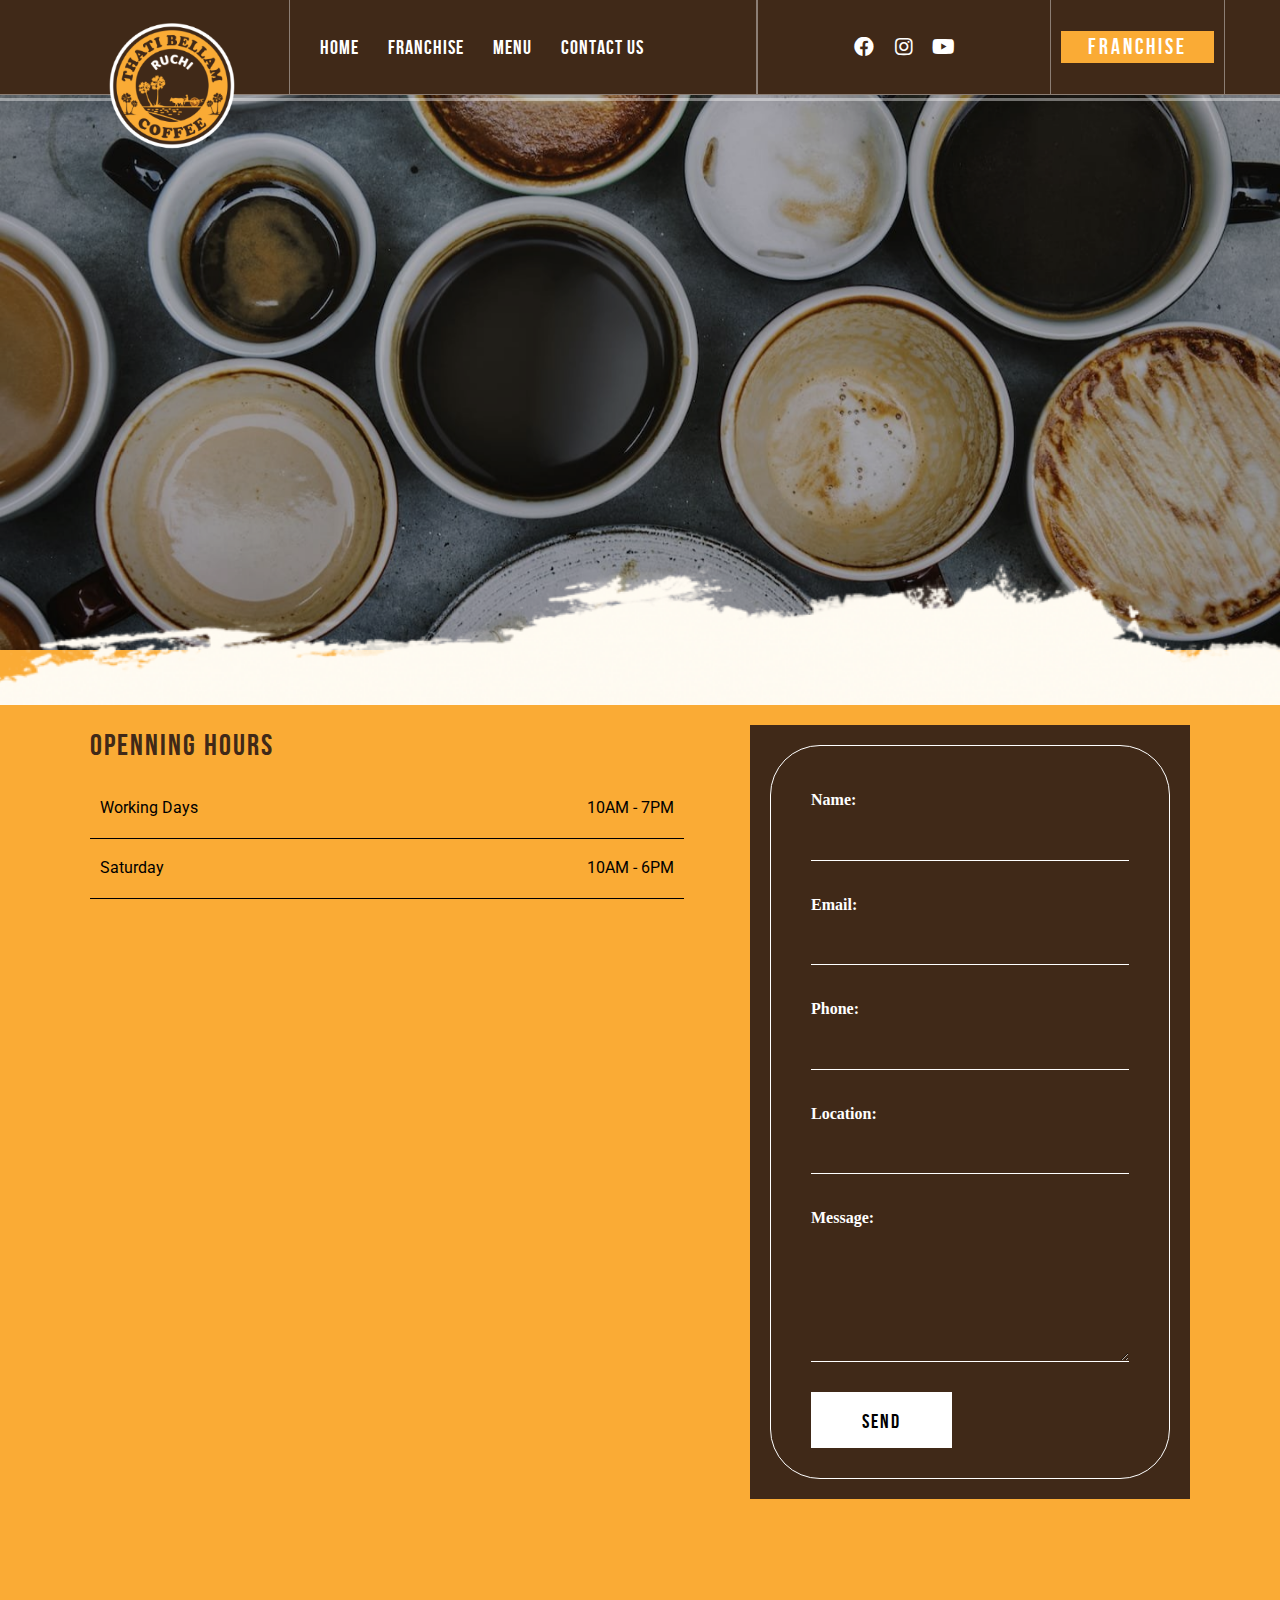
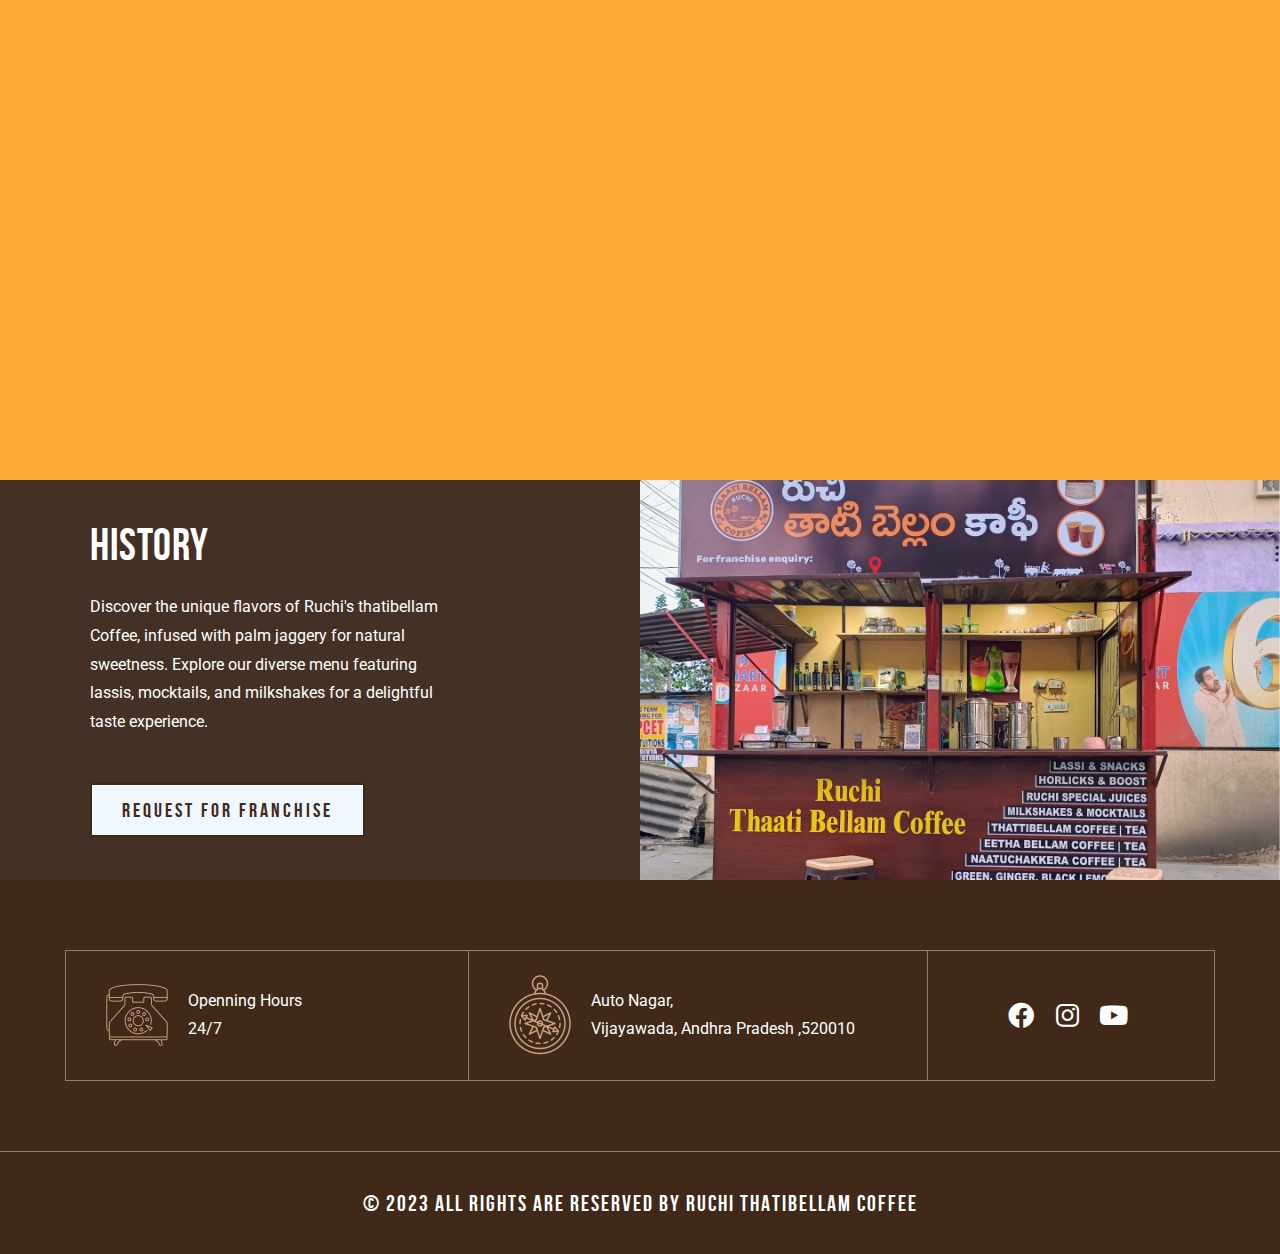
<file: contact.html>
<!DOCTYPE html>
<html lang="en-US" data-menu="leftalign">

<!-- Mirrored from max-themes.net/demos/craft/contact-us-1.html by HTTrack Website Copier/3.x [XR&CO'2014], Sun, 03 Mar 2024 12:29:20 GMT -->
<head>

    <title>Indulge in Thati Bellam Coffee Bliss!</title>

    <meta http-equiv="Content-Type" content="text/html; charset=utf-8" />
    <meta name="viewport" content="width=device-width, initial-scale=1, maximum-scale=1" />
    <meta name="author" content="Ruchi Thati bellam coffee">

<meta name="description" content="Unlock the Secret of Thati Bellam Coffee! Discover the Rich, Exotic Flavor That'll Make Your Mornings Magical. Try It Now! ☕ #ThatiBellamCoffee">
<meta name="keywords" content="franchise,thati bellam coffee,Ruchithatibellam">
    <link rel="stylesheet" href="css/reset.css" type="text/css" media="all" />
    <link rel="stylesheet" href="css/wordpress.css" type="text/css" media="all" />
    <link rel="stylesheet" href="css/style.css" type="text/css" media="all" />
    <link rel="stylesheet" href="css/modulobox.css" type="text/css" media="all" />
    <link rel="stylesheet" href="css/left-align-menu.css" type="text/css" media="all" />
    <link rel="stylesheet" href="css/font-awesome.min.css" type="text/css" media="all" />
    <link rel="stylesheet" href="css/themify-icons.css" type="text/css" media="all" />
    <link rel="stylesheet" href="css/tooltipster.css" type="text/css" media="all" />
    <link rel="stylesheet" href="css/demo.css" type="text/css" media="all" />
    <link rel="stylesheet" href="js/plugins/loftloader/assets/css/loftloader.min.css" type="text/css" media="all" />
    <link rel="stylesheet" href="js/plugins/elementor/assets/lib/animations/animations.min.css" type="text/css" media="all" />
    <link rel="stylesheet" href="js/plugins/elementor/assets/css/frontend-legacy.min.css" type="text/css" media="all" />
    <link rel="stylesheet" href="js/plugins/elementor/assets/css/frontend.min.css" type="text/css" media="all" />
    <link rel="stylesheet" href="js/plugins/craftcoffee-elementor/assets/css/swiper.css" type="text/css" media="all" />
    <link rel="stylesheet" href="js/plugins/craftcoffee-elementor/assets/css/justifiedGallery.css" type="text/css" media="all" />
    <link rel="stylesheet" href="js/plugins/craftcoffee-elementor/assets/css/flickity.css" type="text/css" media="all" />
    <link rel="stylesheet" href="js/plugins/craftcoffee-elementor/assets/css/owl.theme.default.min.css" type="text/css" media="all" />
    <link rel="stylesheet" href="js/plugins/craftcoffee-elementor/assets/css/switchery.css" type="text/css" media="all" />
    <link rel="stylesheet" href="js/plugins/craftcoffee-elementor/assets/css/craftcoffee-elementor.css" type="text/css" media="all" />
    <link rel="stylesheet" href="js/plugins/craftcoffee-elementor/assets/css/craftcoffee-elementor-responsive.css" type="text/css" media="all" />
    <link rel="stylesheet" href="css/responsive.css" type="text/css" media="all" />
    <link rel="stylesheet" href="js/plugins/elementor/assets/lib/font-awesome/css/fontawesome.min.css" type="text/css" media="all" />
    <link rel="stylesheet" href="js/plugins/elementor/assets/lib/font-awesome/css/brands.min.css" type="text/css" media="all" />
    <link rel="stylesheet" href="js/plugins/elementor/assets/lib/font-awesome/css/solid.min.css" type="text/css" media="all" />
    <link rel="stylesheet" href="css/custom-css.min.css" type="text/css" media="all" />


    <link rel="icon" href="upload/home/192x192.png" sizes="32x32" />
    <link rel="icon" href="upload/home/192x192.png" sizes="192x192" />
    <link rel="apple-touch-icon" href="upload/home/180x180.png" />
    <meta name="msapplication-TileImage" content="upload/cropped-TG-Thumb-270x270.html" />



</head>

<body data-rsssl="1" class="home theme-craftcoffee  menu-transparent lightbox-black leftalign loftloader-lite-enabled elementor-default elementor-kit-6338 elementor-page elementor-page-4462" >

    <div id="loftloader-wrapper" class="pl-imgloading" data-show-close-time="15000" data-max-load-time="0">
        <div class="loader-inner">
            <div id="loader">
                <div class="imgloading-container"><span style="background-image: url(upload/home/logo.png);"></span></div>
                <img data-no-lazy="1" class="skip-lazy" alt="loader image" src="upload/home/logo.png" />
            </div>
        </div>
        <div class="loader-section section-fade"></div>
        <div class="loader-close-button" style="display: none;"><span class="screen-reader-text">Close</span></div>
    </div>
    <div id="perspective" style="">
        <!-- Begin mobile menu -->
        <a id="btn-close-mobile-menu" href="javascript:;"></a>

        <div class="mobile-menu-wrapper">
            <div class="mobile-menu-content">
                <div class="menu-main-menu-container">
                    <ul id="mobile_main_menu" class="mobile-main-nav">
                        <li class="menu-item current-menu-ancestor current-menu-parent ">
                            <a href="/">Home</a>
                           
                        </li>
                        <li class="menu-item menu-item-10">
                            <a href="franchise.html">franchise</a>
                            
                        </li>
                        <li class="menu-item ">
                            <a href="menu.html">Menu</a>
                            
                        </li>
                        <li class="menu-item ">
                            <a href="contact.html">Contact us</a>
                           
                        </li>
                    </ul>
                </div>
            </div>
        </div>
        <!-- End mobile menu -->
        <!-- Begin template wrapper -->
        <div id="wrapper" class="hasbg transparent">
            <div id="elementor-header" class="main-menu-wrapper">
                <div data-elementor-type="wp-post" data-elementor-id="3099" class="elementor custom-css-style" data-elementor-settings="[]">
                    <div class="elementor-inner">
                        <div class="elementor-section-wrap">
                            <section
                                class="elementor-section elementor-top-section elementor-element elementor-element-a216edb elementor-section-boxed elementor-section-height-default elementor-section-height-default"
                                data-id="a216edb"
                                data-element_type="section"
                                style="background-color:#402918;"
                                data-settings='{"craftcoffee_ext_is_background_parallax":"false"}'
                            >
                                <div class="elementor-container elementor-column-gap-default" >
                                    <div class="elementor-row">
                                        <div
                                        class="elementor-column elementor-col-25 elementor-top-column elementor-element elementor-element-8dfe958"
                                        data-id="8dfe958"
                                        data-element_type="column"
                                        data-settings='{"craftcoffee_ext_is_scrollme":"false","craftcoffee_ext_is_smoove":"false","craftcoffee_ext_is_parallax_mouse":"false","craftcoffee_ext_is_infinite":"false","craftcoffee_ext_is_fadeout_animation":"false"}'
                                    >
                                        <div class="elementor-column-wrap elementor-element-populated">
                                            <div class="elementor-widget-wrap">
                                                <div
                                                    class="elementor-element elementor-element-6f23744 elementor-absolute elementor-widget elementor-widget-image"
                                                    data-id="6f23744"
                                                    data-element_type="widget"
                                                    data-settings='{"_position":"absolute","craftcoffee_ext_is_scrollme":"false","craftcoffee_ext_is_smoove":"false","craftcoffee_ext_is_parallax_mouse":"false","craftcoffee_ext_is_infinite":"false","craftcoffee_ext_is_fadeout_animation":"false"}'
                                                    data-widget_type="image.default"
                                                >
                                                    <div class="elementor-widget-container">
                                                        <div class="elementor-image">
                                                            <a href="index.html">
                                                                <img
                                                                    width="180"
                                                                    height="180"
                                                                    src="upload/home/logo.png"
                                                                    class="attachment-full size-full"
                                                                    alt=""
                                                                    loading="lazy"
                                                                />
                                                            </a>
                                                        </div>
                                                    </div>
                                                </div>
                                            </div>
                                        </div>
                                    </div>
                                        <div
                                            class="elementor-column elementor-col-25 elementor-top-column elementor-element elementor-element-eb2db78 elementor-hidden-tablet elementor-hidden-phone"
                                            data-id="eb2db78"
                                            data-element_type="column"
                                            data-settings='{"craftcoffee_ext_is_scrollme":"false","craftcoffee_ext_is_smoove":"false","craftcoffee_ext_is_parallax_mouse":"false","craftcoffee_ext_is_infinite":"false","craftcoffee_ext_is_fadeout_animation":"false"}'
                                        >
                                            <div class="elementor-column-wrap elementor-element-populated">
                                                <div class="elementor-widget-wrap">
                                                    <div
                                                        class="elementor-element elementor-element-d6b5ce3 elementor-widget elementor-widget-craftcoffee-navigation-menu"
                                                        data-id="d6b5ce3"
                                                        data-element_type="widget"
                                                        data-settings='{"craftcoffee_ext_is_scrollme":"false","craftcoffee_ext_is_smoove":"false","craftcoffee_ext_is_parallax_mouse":"false","craftcoffee_ext_is_infinite":"false","craftcoffee_ext_is_fadeout_animation":"false"}'
                                                        data-widget_type="craftcoffee-navigation-menu.default"
                                                    >
                                                        <div class="elementor-widget-container">
                                                            <div class="themegoods-navigation-wrapper menu_style1">
                                                                <div class="menu-main-menu-container">
                                                                    <ul id="nav_menu34" class="nav">
                                                                        <li class="menu-item  ">
                                                                            <a href="index.html">Home</a>
                                                                            
                                                                        </li>
                                                                        <li class="menu-item current-menu-ancestor current-menu-parent ">
                                                                            <a href="franchise.html">franchise</a>
                                                                           
                                                                        </li>
                                                                        <li class="menu-item ">
                                                                            <a href="menu.html">Menu</a>
                                                                           
                                                                        </li>
                                                                        <li class="menu-item ">
                                                                            <a href="contact.html">Contact us</a>
                                                                           
                                                                        </li>
                                                                    </ul>
                                                                </div>
                                                            </div>
                                                        </div>
                                                    </div>
                                                </div>
                                            </div>
                                        </div>
                                       
                                        <div
                                            class="elementor-column elementor-col-25 elementor-top-column elementor-element elementor-element-b401b7a elementor-hidden-phone"
                                            data-id="b401b7a"
                                            data-element_type="column"
                                            data-settings='{"craftcoffee_ext_is_scrollme":"false","craftcoffee_ext_is_smoove":"false","craftcoffee_ext_is_parallax_mouse":"false","craftcoffee_ext_is_infinite":"false","craftcoffee_ext_is_fadeout_animation":"false"}'
                                        >
                                            <div class="elementor-column-wrap elementor-element-populated">
                                                <div class="elementor-widget-wrap">
                                                    <div
                                                        class="elementor-element elementor-element-9966067 elementor-widget__width-auto elementor-shape-rounded elementor-grid-0 elementor-widget elementor-widget-social-icons"
                                                        data-id="9966067"
                                                        data-element_type="widget"
                                                        data-settings='{"craftcoffee_ext_is_scrollme":"false","craftcoffee_ext_is_smoove":"false","craftcoffee_ext_is_parallax_mouse":"false","craftcoffee_ext_is_infinite":"false","craftcoffee_ext_is_fadeout_animation":"false"}'
                                                        data-widget_type="social-icons.default"
                                                    >
                                                        <div class="elementor-widget-container">
                                                            <div class="elementor-social-icons-wrapper elementor-grid">
                                                                <div class="elementor-grid-item">
                                                                    <a href="#" class="elementor-icon elementor-social-icon elementor-social-icon-facebook elementor-repeater-item-fac257c" target="_blank">
                                                                        <span class="elementor-screen-only">Facebook</span>
                                                                        <i class="fab fa-facebook"></i>
                                                                    </a>
                                                                </div>
                                                                <div class="elementor-grid-item">
                                                                    <a href="#" class="elementor-icon elementor-social-icon elementor-social-icon-instagram elementor-repeater-item-4238c6b" target="_blank">
                                                                        <span class="elementor-screen-only">Instagram</span>
                                                                        <i class="fab fa-instagram"></i>
                                                                    </a>
                                                                </div>
                                                                <div class="elementor-grid-item">
                                                                    <a href="#" class="elementor-icon elementor-social-icon elementor-social-icon-yelp elementor-repeater-item-e0f5af3" target="_blank">
                                                                        <span class="elementor-screen-only">Yelp</span>
                                                                        <i class="fab fa-youtube"></i>
                                                                    </a>
                                                                </div>
                                                            </div>
                                                        </div>
                                                    </div>
                                                    <div
                                                        class="elementor-element elementor-element-9c9f0b7 elementor-widget__width-auto elementor-widget elementor-widget-craftcoffee-search"
                                                        data-id="9c9f0b7"
                                                        data-element_type="widget"
                                                        data-settings='{"craftcoffee_ext_is_scrollme":"false","craftcoffee_ext_is_smoove":"false","craftcoffee_ext_is_parallax_mouse":"false","craftcoffee_ext_is_infinite":"false","craftcoffee_ext_is_fadeout_animation":"false"}'
                                                        data-widget_type="craftcoffee-search.default"
                                                    >
                                                      
                                                    </div>
                                                </div>
                                            </div>
                                        </div>
                                        <div
                                            class="elementor-column elementor-col-25 elementor-top-column elementor-element elementor-element-fcec661"
                                            data-id="fcec661"
                                            data-element_type="column"
                                            data-settings='{"craftcoffee_ext_is_scrollme":"false","craftcoffee_ext_is_smoove":"false","craftcoffee_ext_is_parallax_mouse":"false","craftcoffee_ext_is_infinite":"false","craftcoffee_ext_is_fadeout_animation":"false"}'
                                        >
                                            <div class="elementor-column-wrap elementor-element-populated">
                                                <div class="elementor-widget-wrap">
                                                    <div
                                                        class="elementor-element elementor-element-ff52274 elementor-align-center elementor-widget-tablet__width-auto elementor-hidden-phone elementor-widget elementor-widget-button"
                                                        data-id="ff52274"
                                                        data-element_type="widget"
                                                        data-settings='{"craftcoffee_ext_is_scrollme":"false","craftcoffee_ext_is_smoove":"false","craftcoffee_ext_is_parallax_mouse":"false","craftcoffee_ext_is_infinite":"false","craftcoffee_ext_is_fadeout_animation":"false"}'
                                                        data-widget_type="button.default"
                                                    >
                                                    <div class="elementor-widget-container" style=" background-color:#faab35;">
                                                        <div class="elementor-button-wrapper">
                                                            <a href="contact.html" class="elementor-button-link elementor-button elementor-size-sm elementor-animation-shrink" role="button">
                                                                <span class="elementor-button-content-wrapper">
                                                                    <span class="elementor-button-text">Franchise</span>
                                                                </span>
                                                            </a>
                                                        </div>
                                                    </div>
                                                    </div>
                                                    <div
                                                        class="elementor-element elementor-element-0b79fea elementor_mobile_nav elementor-widget__width-auto elementor-hidden-desktop elementor-view-default elementor-widget elementor-widget-icon"
                                                        data-id="0b79fea"
                                                        data-element_type="widget"
                                                        data-settings='{"craftcoffee_ext_is_scrollme":"false","craftcoffee_ext_is_smoove":"false","craftcoffee_ext_is_parallax_mouse":"false","craftcoffee_ext_is_infinite":"false","craftcoffee_ext_is_fadeout_animation":"false"}'
                                                        data-widget_type="icon.default"
                                                    >
                                                        <div class="elementor-widget-container">
                                                            <div class="elementor-icon-wrapper">
                                                                <a class="elementor-icon" href="#"> <i aria-hidden="true" class="fas fa-ellipsis-v"></i> </a>
                                                            </div>
                                                        </div>
                                                    </div>
                                                </div>
                                            </div>
                                        </div>
                                    </div>
                                </div>
                            </section>
                            <section
                                class="elementor-section elementor-top-section elementor-element elementor-element-3727a07 elementor-section-stretched elementor-section-full_width elementor-section-height-default elementor-section-height-default"
                                data-id="3727a07"
                                data-element_type="section"
                                data-settings='{"stretch_section":"section-stretched","craftcoffee_ext_is_background_parallax":"false"}'
                            >
                                <div class="elementor-container elementor-column-gap-default">
                                    <div class="elementor-row">
                                        <div
                                            class="elementor-column elementor-col-100 elementor-top-column elementor-element elementor-element-f260150"
                                            data-id="f260150"
                                            data-element_type="column"
                                            data-settings='{"craftcoffee_ext_is_scrollme":"false","craftcoffee_ext_is_smoove":"false","craftcoffee_ext_is_parallax_mouse":"false","craftcoffee_ext_is_infinite":"false","craftcoffee_ext_is_fadeout_animation":"false"}'
                                        >
                                            <div class="elementor-column-wrap elementor-element-populated">
                                                <div class="elementor-widget-wrap">
                                                    <div
                                                        class="elementor-element elementor-element-d00d5a2 elementor-widget-divider--view-line elementor-widget elementor-widget-divider"
                                                        data-id="d00d5a2"
                                                        data-element_type="widget"
                                                        data-settings='{"craftcoffee_ext_is_scrollme":"false","craftcoffee_ext_is_smoove":"false","craftcoffee_ext_is_parallax_mouse":"false","craftcoffee_ext_is_infinite":"false","craftcoffee_ext_is_fadeout_animation":"false"}'
                                                        data-widget_type="divider.default"
                                                    >
                                                        <div class="elementor-widget-container">
                                                            <div class="elementor-divider">
                                                                <span class="elementor-divider-separator"> </span>
                                                            </div>
                                                        </div>
                                                    </div>
                                                </div>
                                            </div>
                                        </div>
                                    </div>
                                </div>
                            </section>
                        </div>
                    </div>
                </div>
            </div>


            <!-- Begin content -->
            <div id="page-content-wrapper" class="no-title">
                <div class="inner">
                    <!-- Begin main content -->
                    <div class="inner-wrapper">
                        <div class="sidebar-content fullwidth">
                            <div data-elementor-type="wp-page" data-elementor-id="4106" class="elementor custom-css-style" data-elementor-settings="[]">
                                <div class="elementor-inner">
                                    <div class="elementor-section-wrap">
                                        <section
                                            class="elementor-section elementor-top-section elementor-element elementor-element-7817036 elementor-section-stretched elementor-section-height-min-height elementor-section-boxed elementor-section-height-default elementor-section-items-middle"
                                            data-id="7817036"
                                            data-element_type="section"
                                            data-settings='{"stretch_section":"section-stretched","background_background":"classic","craftcoffee_ext_is_background_parallax":"true","craftcoffee_ext_is_background_parallax_speed":{"unit":"px","size":0.8000000000000000444089209850062616169452667236328125,"sizes":[]}}'
                                        >
                                            <div class="elementor-background-overlay"></div>
                                            <div class="elementor-container elementor-column-gap-default">
                                                <div class="elementor-row">
                                                    <div
                                                        class="elementor-column elementor-col-100 elementor-top-column elementor-element elementor-element-1ec019d"
                                                        data-id="1ec019d"
                                                        data-element_type="column"
                                                        data-settings='{"craftcoffee_ext_is_scrollme":"false","craftcoffee_ext_is_smoove":"false","craftcoffee_ext_is_parallax_mouse":"false","craftcoffee_ext_is_infinite":"false","craftcoffee_ext_is_fadeout_animation":"false"}'
                                                    >
                                                        <div class="elementor-column-wrap elementor-element-populated">
                                                            <div class="elementor-widget-wrap">
                                                                <div
                                                                    class="elementor-element elementor-element-74dd2a2 elementor-widget elementor-widget-heading"
                                                                    data-id="74dd2a2"
                                                                    data-element_type="widget"
                                                                    data-settings='{"craftcoffee_ext_is_smoove":"true","craftcoffee_ext_smoove_disable":"769","craftcoffee_ext_smoove_duration":1000,"craftcoffee_ext_smoove_scalex":{"unit":"px","size":0,"sizes":[]},"craftcoffee_ext_smoove_scaley":{"unit":"px","size":0,"sizes":[]},"craftcoffee_ext_smoove_translatey":{"unit":"px","size":100,"sizes":[]},"craftcoffee_ext_is_fadeout_animation":"true","craftcoffee_ext_is_fadeout_animation_velocity":{"unit":"px","size":0.299999999999999988897769753748434595763683319091796875,"sizes":[]},"craftcoffee_ext_is_scrollme":"false","craftcoffee_ext_smoove_rotatex":{"unit":"px","size":0,"sizes":[]},"craftcoffee_ext_smoove_rotatey":{"unit":"px","size":0,"sizes":[]},"craftcoffee_ext_smoove_rotatez":{"unit":"px","size":0,"sizes":[]},"craftcoffee_ext_smoove_translatex":{"unit":"px","size":0,"sizes":[]},"craftcoffee_ext_smoove_translatez":{"unit":"px","size":0,"sizes":[]},"craftcoffee_ext_smoove_skewx":{"unit":"px","size":0,"sizes":[]},"craftcoffee_ext_smoove_skewy":{"unit":"px","size":0,"sizes":[]},"craftcoffee_ext_smoove_perspective":{"unit":"px","size":1000,"sizes":[]},"craftcoffee_ext_is_parallax_mouse":"false","craftcoffee_ext_is_infinite":"false","craftcoffee_ext_is_fadeout_animation_direction":"up"}'
                                                                    data-widget_type="heading.default"
                                                                >
                                                                    <div class="elementor-widget-container">
                                                                        <h3 class="elementor-heading-title elementor-size-default">Find Us</h3>
                                                                    </div>
                                                                </div>
                                                                <div
                                                                    class="elementor-element elementor-element-999231e elementor-widget elementor-widget-heading"
                                                                    data-id="999231e"
                                                                    data-element_type="widget"
                                                                    data-settings='{"craftcoffee_ext_is_smoove":"true","craftcoffee_ext_smoove_disable":"769","craftcoffee_ext_smoove_duration":1000,"craftcoffee_ext_smoove_scalex":{"unit":"px","size":2,"sizes":[]},"craftcoffee_ext_smoove_scaley":{"unit":"px","size":2,"sizes":[]},"craftcoffee_ext_is_fadeout_animation":"true","craftcoffee_ext_is_fadeout_animation_direction":"down","craftcoffee_ext_is_fadeout_animation_velocity":{"unit":"px","size":0.5,"sizes":[]},"craftcoffee_ext_is_scrollme":"false","craftcoffee_ext_smoove_rotatex":{"unit":"px","size":0,"sizes":[]},"craftcoffee_ext_smoove_rotatey":{"unit":"px","size":0,"sizes":[]},"craftcoffee_ext_smoove_rotatez":{"unit":"px","size":0,"sizes":[]},"craftcoffee_ext_smoove_translatex":{"unit":"px","size":0,"sizes":[]},"craftcoffee_ext_smoove_translatey":{"unit":"px","size":0,"sizes":[]},"craftcoffee_ext_smoove_translatez":{"unit":"px","size":0,"sizes":[]},"craftcoffee_ext_smoove_skewx":{"unit":"px","size":0,"sizes":[]},"craftcoffee_ext_smoove_skewy":{"unit":"px","size":0,"sizes":[]},"craftcoffee_ext_smoove_perspective":{"unit":"px","size":1000,"sizes":[]},"craftcoffee_ext_is_infinite":"false"}'
                                                                    data-widget_type="heading.default"
                                                                >
                                                                    <div class="elementor-widget-container">
                                                                        <h1 class="elementor-heading-title elementor-size-default">Contact</h1>
                                                                    </div>
                                                                </div>
                                                            </div>
                                                        </div>
                                                    </div>
                                                </div>
                                            </div>
                                        </section>
                                        <section
                                            class="elementor-section elementor-top-section elementor-element elementor-element-ac83152 elementor-section-stretched elementor-section-height-min-height elementor-section-boxed elementor-section-height-default elementor-section-items-middle"
                                            data-id="ac83152"
                                            data-element_type="section"
                                            data-settings='{"stretch_section":"section-stretched","background_background":"classic","craftcoffee_ext_is_background_parallax":"false"}'
                                        >
                                            <div class="elementor-container elementor-column-gap-default">
                                                <div class="elementor-row">
                                                    <div
                                                        class="elementor-column elementor-col-100 elementor-top-column elementor-element elementor-element-0a8ccdd"
                                                        data-id="0a8ccdd"
                                                        data-element_type="column"
                                                        data-settings='{"craftcoffee_ext_is_scrollme":"false","craftcoffee_ext_is_smoove":"false","craftcoffee_ext_is_parallax_mouse":"false","craftcoffee_ext_is_infinite":"false","craftcoffee_ext_is_fadeout_animation":"false"}'
                                                    >
                                                        <div class="elementor-column-wrap elementor-element-populated">
                                                            <div class="elementor-widget-wrap">
                                                                <div
                                                                    class="elementor-element elementor-element-c63482c elementor-widget elementor-widget-spacer"
                                                                    data-id="c63482c"
                                                                    data-element_type="widget"
                                                                    data-settings='{"craftcoffee_ext_is_scrollme":"false","craftcoffee_ext_is_smoove":"false","craftcoffee_ext_is_parallax_mouse":"false","craftcoffee_ext_is_infinite":"false","craftcoffee_ext_is_fadeout_animation":"false"}'
                                                                    data-widget_type="spacer.default"
                                                                >
                                                                    <div class="elementor-widget-container">
                                                                        <div class="elementor-spacer">
                                                                            <div class="elementor-spacer-inner"></div>
                                                                        </div>
                                                                    </div>
                                                                </div>
                                                            </div>
                                                        </div>
                                                    </div>
                                                </div>
                                            </div>
                                        </section>
                                        <section
                                            class="elementor-section elementor-top-section elementor-element elementor-element-725040bb elementor-section-boxed elementor-section-height-default elementor-section-height-default"
                                            data-id="725040bb"
                                            data-element_type="section"
                                            data-settings='{"craftcoffee_ext_is_background_parallax":"false"}'
                                        >
                                            <div class="elementor-container elementor-column-gap-default">
                                                <div class="elementor-row">
                                                    <div
                                                        class="elementor-column elementor-col-50 elementor-top-column elementor-element elementor-element-70495302"
                                                        data-id="70495302"
                                                        data-element_type="column"
                                                        data-settings='{"craftcoffee_ext_is_scrollme":"false","craftcoffee_ext_is_smoove":"false","craftcoffee_ext_is_parallax_mouse":"false","craftcoffee_ext_is_infinite":"false","craftcoffee_ext_is_fadeout_animation":"false"}'
                                                    >
                                                        <div class="elementor-column-wrap elementor-element-populated">
                                                            <div class="elementor-widget-wrap">
                                                                <div
                                                                    class="elementor-element elementor-element-51693a15 elementor-invisible elementor-widget elementor-widget-heading"
                                                                    data-id="51693a15"
                                                                    data-element_type="widget"
                                                                    data-settings='{"_animation":"fadeIn","craftcoffee_ext_is_scrollme":"false","craftcoffee_ext_is_smoove":"false","craftcoffee_ext_is_parallax_mouse":"false","craftcoffee_ext_is_infinite":"false","craftcoffee_ext_is_fadeout_animation":"false"}'
                                                                    data-widget_type="heading.default"
                                                                >
                                                                    <div class="elementor-widget-container">
                                                                        <h3 class="elementor-heading-title elementor-size-default">Openning Hours</h3>
                                                                    </div>
                                                                </div>
                                                                <section
                                                                    class="elementor-section elementor-inner-section elementor-element elementor-element-667baa1b elementor-section-boxed elementor-section-height-default elementor-section-height-default elementor-invisible"
                                                                    data-id="667baa1b"
                                                                    data-element_type="section"
                                                                    data-settings='{"animation":"fadeIn","animation_delay":200,"craftcoffee_ext_is_background_parallax":"false"}'
                                                                >
                                                                    <div class="elementor-container elementor-column-gap-default">
                                                                        <div class="elementor-row">
                                                                            <div
                                                                                class="elementor-column elementor-col-50 elementor-inner-column elementor-element elementor-element-3d509a15"
                                                                                data-id="3d509a15"
                                                                                data-element_type="column"
                                                                                data-settings='{"craftcoffee_ext_is_scrollme":"false","craftcoffee_ext_is_smoove":"false","craftcoffee_ext_is_parallax_mouse":"false","craftcoffee_ext_is_infinite":"false","craftcoffee_ext_is_fadeout_animation":"false"}'
                                                                            >
                                                                                <div class="elementor-column-wrap elementor-element-populated">
                                                                                    <div class="elementor-widget-wrap">
                                                                                        <div
                                                                                            class="elementor-element elementor-element-319de458 elementor-widget elementor-widget-heading"
                                                                                            data-id="319de458"
                                                                                            data-element_type="widget"
                                                                                            data-settings='{"craftcoffee_ext_is_scrollme":"false","craftcoffee_ext_is_smoove":"false","craftcoffee_ext_is_parallax_mouse":"false","craftcoffee_ext_is_infinite":"false","craftcoffee_ext_is_fadeout_animation":"false"}'
                                                                                            data-widget_type="heading.default"
                                                                                        >
                                                                                            <div class="elementor-widget-container">
                                                                                                <span class="elementor-heading-title elementor-size-default">Working Days</span>
                                                                                            </div>
                                                                                        </div>
                                                                                    </div>
                                                                                </div>
                                                                            </div>
                                                                            <div
                                                                                class="elementor-column elementor-col-50 elementor-inner-column elementor-element elementor-element-3088cd1f"
                                                                                data-id="3088cd1f"
                                                                                data-element_type="column"
                                                                                data-settings='{"craftcoffee_ext_is_scrollme":"false","craftcoffee_ext_is_smoove":"false","craftcoffee_ext_is_parallax_mouse":"false","craftcoffee_ext_is_infinite":"false","craftcoffee_ext_is_fadeout_animation":"false"}'
                                                                            >
                                                                                <div class="elementor-column-wrap elementor-element-populated">
                                                                                    <div class="elementor-widget-wrap">
                                                                                        <div
                                                                                            class="elementor-element elementor-element-40ad7680 elementor-widget elementor-widget-heading"
                                                                                            data-id="40ad7680"
                                                                                            data-element_type="widget"
                                                                                            data-settings='{"craftcoffee_ext_is_scrollme":"false","craftcoffee_ext_is_smoove":"false","craftcoffee_ext_is_parallax_mouse":"false","craftcoffee_ext_is_infinite":"false","craftcoffee_ext_is_fadeout_animation":"false"}'
                                                                                            data-widget_type="heading.default"
                                                                                        >
                                                                                            <div class="elementor-widget-container">
                                                                                                <span class="elementor-heading-title elementor-size-default">10AM - 7PM</span>
                                                                                            </div>
                                                                                        </div>
                                                                                    </div>
                                                                                </div>
                                                                            </div>
                                                                        </div>
                                                                    </div>
                                                                </section>
                                                                <div
                                                                    class="elementor-element elementor-element-e0f8070 animated-fast elementor-widget-divider--view-line elementor-invisible elementor-widget elementor-widget-divider"
                                                                    data-id="e0f8070"
                                                                    data-element_type="widget"
                                                                    data-settings='{"_animation":"fadeIn","_animation_delay":200,"craftcoffee_ext_is_scrollme":"false","craftcoffee_ext_is_smoove":"false","craftcoffee_ext_is_parallax_mouse":"false","craftcoffee_ext_is_infinite":"false","craftcoffee_ext_is_fadeout_animation":"false"}'
                                                                    data-widget_type="divider.default"
                                                                >
                                                                    <div class="elementor-widget-container">
                                                                        <div class="elementor-divider">
                                                                            <span class="elementor-divider-separator"> </span>
                                                                        </div>
                                                                    </div>
                                                                </div>
                                                                <section
                                                                    class="elementor-section elementor-inner-section elementor-element elementor-element-641d043c elementor-section-boxed elementor-section-height-default elementor-section-height-default elementor-invisible"
                                                                    data-id="641d043c"
                                                                    data-element_type="section"
                                                                    data-settings='{"animation":"fadeIn","animation_delay":300,"craftcoffee_ext_is_background_parallax":"false"}'
                                                                >
                                                                    <div class="elementor-container elementor-column-gap-default">
                                                                        <div class="elementor-row">
                                                                            <div
                                                                                class="elementor-column elementor-col-50 elementor-inner-column elementor-element elementor-element-f74d244"
                                                                                data-id="f74d244"
                                                                                data-element_type="column"
                                                                                data-settings='{"craftcoffee_ext_is_scrollme":"false","craftcoffee_ext_is_smoove":"false","craftcoffee_ext_is_parallax_mouse":"false","craftcoffee_ext_is_infinite":"false","craftcoffee_ext_is_fadeout_animation":"false"}'
                                                                            >
                                                                                <div class="elementor-column-wrap elementor-element-populated">
                                                                                    <div class="elementor-widget-wrap">
                                                                                        <div
                                                                                            class="elementor-element elementor-element-564ee92e elementor-widget elementor-widget-heading"
                                                                                            data-id="564ee92e"
                                                                                            data-element_type="widget"
                                                                                            data-settings='{"craftcoffee_ext_is_scrollme":"false","craftcoffee_ext_is_smoove":"false","craftcoffee_ext_is_parallax_mouse":"false","craftcoffee_ext_is_infinite":"false","craftcoffee_ext_is_fadeout_animation":"false"}'
                                                                                            data-widget_type="heading.default"
                                                                                        >
                                                                                            <div class="elementor-widget-container">
                                                                                                <span class="elementor-heading-title elementor-size-default">Saturday</span>
                                                                                            </div>
                                                                                        </div>
                                                                                    </div>
                                                                                </div>
                                                                            </div>
                                                                            <div
                                                                                class="elementor-column elementor-col-50 elementor-inner-column elementor-element elementor-element-37abba3"
                                                                                data-id="37abba3"
                                                                                data-element_type="column"
                                                                                data-settings='{"craftcoffee_ext_is_scrollme":"false","craftcoffee_ext_is_smoove":"false","craftcoffee_ext_is_parallax_mouse":"false","craftcoffee_ext_is_infinite":"false","craftcoffee_ext_is_fadeout_animation":"false"}'
                                                                            >
                                                                                <div class="elementor-column-wrap elementor-element-populated">
                                                                                    <div class="elementor-widget-wrap">
                                                                                        <div
                                                                                            class="elementor-element elementor-element-64021edb elementor-widget elementor-widget-heading"
                                                                                            data-id="64021edb"
                                                                                            data-element_type="widget"
                                                                                            data-settings='{"craftcoffee_ext_is_scrollme":"false","craftcoffee_ext_is_smoove":"false","craftcoffee_ext_is_parallax_mouse":"false","craftcoffee_ext_is_infinite":"false","craftcoffee_ext_is_fadeout_animation":"false"}'
                                                                                            data-widget_type="heading.default"
                                                                                        >
                                                                                            <div class="elementor-widget-container">
                                                                                                <span class="elementor-heading-title elementor-size-default">10AM - 6PM</span>
                                                                                            </div>
                                                                                        </div>
                                                                                    </div>
                                                                                </div>
                                                                            </div>
                                                                        </div>
                                                                    </div>
                                                                </section>
                                                                <div
                                                                    class="elementor-element elementor-element-246661e7 animated-fast elementor-widget-divider--view-line elementor-invisible elementor-widget elementor-widget-divider"
                                                                    data-id="246661e7"
                                                                    data-element_type="widget"
                                                                    data-settings='{"_animation":"fadeIn","_animation_delay":300,"craftcoffee_ext_is_scrollme":"false","craftcoffee_ext_is_smoove":"false","craftcoffee_ext_is_parallax_mouse":"false","craftcoffee_ext_is_infinite":"false","craftcoffee_ext_is_fadeout_animation":"false"}'
                                                                    data-widget_type="divider.default"
                                                                >
                                                                    <div class="elementor-widget-container">
                                                                        <div class="elementor-divider">
                                                                            <span class="elementor-divider-separator"> </span>
                                                                        </div>
                                                                    </div>
                                                                </div>
                                                                <section
                                                                    class="elementor-section elementor-inner-section elementor-element elementor-element-50132018 elementor-section-boxed elementor-section-height-default elementor-section-height-default elementor-invisible"
                                                                    data-id="50132018"
                                                                    data-element_type="section"
                                                                    data-settings='{"animation":"fadeIn","animation_delay":400,"craftcoffee_ext_is_background_parallax":"false"}'
                                                                >
                                                                    <div class="elementor-container elementor-column-gap-default">
                                                                        <div class="elementor-row">
                                                                            <div
                                                                                class="elementor-column elementor-col-50 elementor-inner-column elementor-element elementor-element-1144689e"
                                                                                data-id="1144689e"
                                                                                data-element_type="column"
                                                                                data-settings='{"craftcoffee_ext_is_scrollme":"false","craftcoffee_ext_is_smoove":"false","craftcoffee_ext_is_parallax_mouse":"false","craftcoffee_ext_is_infinite":"false","craftcoffee_ext_is_fadeout_animation":"false"}'
                                                                            >
                                                                                <div class="elementor-column-wrap elementor-element-populated">
                                                                                    <div class="elementor-widget-wrap">
                                                                                        <div
                                                                                            class="elementor-element elementor-element-52813759 elementor-widget elementor-widget-heading"
                                                                                            data-id="52813759"
                                                                                            data-element_type="widget"
                                                                                            data-settings='{"craftcoffee_ext_is_scrollme":"false","craftcoffee_ext_is_smoove":"false","craftcoffee_ext_is_parallax_mouse":"false","craftcoffee_ext_is_infinite":"false","craftcoffee_ext_is_fadeout_animation":"false"}'
                                                                                            data-widget_type="heading.default"
                                                                                        >
                                                                                            <div class="elementor-widget-container">
                                                                                                <span class="elementor-heading-title elementor-size-default">Sunday</span>
                                                                                            </div>
                                                                                        </div>
                                                                                    </div>
                                                                                </div>
                                                                            </div>
                                                                            <div
                                                                                class="elementor-column elementor-col-50 elementor-inner-column elementor-element elementor-element-97842fe"
                                                                                data-id="97842fe"
                                                                                data-element_type="column"
                                                                                data-settings='{"craftcoffee_ext_is_scrollme":"false","craftcoffee_ext_is_smoove":"false","craftcoffee_ext_is_parallax_mouse":"false","craftcoffee_ext_is_infinite":"false","craftcoffee_ext_is_fadeout_animation":"false"}'
                                                                            >
                                                                                <div class="elementor-column-wrap elementor-element-populated">
                                                                                    <div class="elementor-widget-wrap">
                                                                                        <div
                                                                                            class="elementor-element elementor-element-69dc5685 elementor-widget elementor-widget-heading"
                                                                                            data-id="69dc5685"
                                                                                            data-element_type="widget"
                                                                                            data-settings='{"craftcoffee_ext_is_scrollme":"false","craftcoffee_ext_is_smoove":"false","craftcoffee_ext_is_parallax_mouse":"false","craftcoffee_ext_is_infinite":"false","craftcoffee_ext_is_fadeout_animation":"false"}'
                                                                                            data-widget_type="heading.default"
                                                                                        >
                                                                                            <div class="elementor-widget-container">
                                                                                                <span class="elementor-heading-title elementor-size-default">11AM - 5PM</span>
                                                                                            </div>
                                                                                        </div>
                                                                                    </div>
                                                                                </div>
                                                                            </div>
                                                                        </div>
                                                                    </div>
                                                                </section>
                                                                <div
                                                                    class="elementor-element elementor-element-33003b81 animated-fast elementor-widget-divider--view-line elementor-invisible elementor-widget elementor-widget-divider"
                                                                    data-id="33003b81"
                                                                    data-element_type="widget"
                                                                    data-settings='{"_animation":"fadeIn","_animation_delay":400,"craftcoffee_ext_is_scrollme":"false","craftcoffee_ext_is_smoove":"false","craftcoffee_ext_is_parallax_mouse":"false","craftcoffee_ext_is_infinite":"false","craftcoffee_ext_is_fadeout_animation":"false"}'
                                                                    data-widget_type="divider.default"
                                                                >
                                                                    <div class="elementor-widget-container">
                                                                        <div class="elementor-divider">
                                                                            <span class="elementor-divider-separator"> </span>
                                                                        </div>
                                                                    </div>
                                                                </div>
                                                                <section
                                                                    class="elementor-section elementor-inner-section elementor-element elementor-element-197fa6bd nopadding elementor-section-boxed elementor-section-height-default elementor-section-height-default"
                                                                    data-id="197fa6bd"
                                                                    data-element_type="section"
                                                                    data-settings='{"craftcoffee_ext_is_background_parallax":"false"}'
                                                                >
                                                                    <div class="elementor-container elementor-column-gap-default">
                                                                        <div class="elementor-row">
                                                                            <div
                                                                                class="elementor-column elementor-col-50 elementor-inner-column elementor-element elementor-element-48c82ee elementor-invisible"
                                                                                data-id="48c82ee"
                                                                                data-element_type="column"
                                                                                data-settings='{"animation":"fadeIn","animation_delay":500,"craftcoffee_ext_is_scrollme":"false","craftcoffee_ext_is_smoove":"false","craftcoffee_ext_is_parallax_mouse":"false","craftcoffee_ext_is_infinite":"false","craftcoffee_ext_is_fadeout_animation":"false"}'
                                                                            >
                                                                                <div class="elementor-column-wrap elementor-element-populated">
                                                                                    <div class="elementor-widget-wrap">
                                                                                        <div
                                                                                            class="elementor-element elementor-element-32067a3 elementor-widget elementor-widget-heading"
                                                                                            data-id="32067a3"
                                                                                            data-element_type="widget"
                                                                                            data-settings='{"craftcoffee_ext_is_scrollme":"false","craftcoffee_ext_is_smoove":"false","craftcoffee_ext_is_parallax_mouse":"false","craftcoffee_ext_is_infinite":"false","craftcoffee_ext_is_fadeout_animation":"false"}'
                                                                                            data-widget_type="heading.default"
                                                                                        >
                                                                                            <div class="elementor-widget-container">
                                                                                                <h4 class="elementor-heading-title elementor-size-default">Address</h4>
                                                                                            </div>
                                                                                        </div>
                                                                                        <div
                                                                                            class="elementor-element elementor-element-23973719 elementor-widget elementor-widget-text-editor"
                                                                                            data-id="23973719"
                                                                                            data-element_type="widget"
                                                                                            data-settings='{"craftcoffee_ext_is_scrollme":"false","craftcoffee_ext_is_smoove":"false","craftcoffee_ext_is_parallax_mouse":"false","craftcoffee_ext_is_infinite":"false","craftcoffee_ext_is_fadeout_animation":"false"}'
                                                                                            data-widget_type="text-editor.default"
                                                                                        >
                                                                                            <div class="elementor-widget-container">
                                                                                                <div class="elementor-text-editor elementor-clearfix"><p>P&T colony road no 3,
                                                                                                    Auto Nagar,
                                                                                                    Vijaywada, 520010</p></div>
                                                                                            </div>
                                                                                        </div>
                                                                                        <div
                                                                                            class="elementor-element elementor-element-884f6b9 elementor-widget elementor-widget-heading"
                                                                                            data-id="884f6b9"
                                                                                            data-element_type="widget"
                                                                                            data-settings='{"craftcoffee_ext_is_scrollme":"false","craftcoffee_ext_is_smoove":"false","craftcoffee_ext_is_parallax_mouse":"false","craftcoffee_ext_is_infinite":"false","craftcoffee_ext_is_fadeout_animation":"false"}'
                                                                                            data-widget_type="heading.default"
                                                                                        >
                                                                                            <div class="elementor-widget-container">
                                                                                                <h4 class="elementor-heading-title elementor-size-default">For Franchise call us </h4>
                                                                                            </div>
                                                                                        </div>
                                                                                        <div
                                                                                            class="elementor-element elementor-element-1e185e5 elementor-widget elementor-widget-heading"
                                                                                            data-id="1e185e5"
                                                                                            data-element_type="widget"
                                                                                            data-settings='{"craftcoffee_ext_is_scrollme":"false","craftcoffee_ext_is_smoove":"false","craftcoffee_ext_is_parallax_mouse":"false","craftcoffee_ext_is_infinite":"false","craftcoffee_ext_is_fadeout_animation":"false"}'
                                                                                            data-widget_type="heading.default"
                                                                                        >
                                                                                            <div class="elementor-widget-container">
                                                                                                <h4 class="elementor-heading-title elementor-size-default" style="color: #fff;"><a href="tel:+91  7559559515">+91 7559559515</a></h4>
                                                                                            </div>
                                                                                        </div>
                                                                                    </div>
                                                                                </div>
                                                                            </div>
                                                                            <div
                                                                                class="elementor-column elementor-col-50 elementor-inner-column elementor-element elementor-element-6afca6ae elementor-invisible"
                                                                                data-id="6afca6ae"
                                                                                data-element_type="column"
                                                                                data-settings='{"animation":"fadeIn","animation_delay":600,"craftcoffee_ext_is_scrollme":"false","craftcoffee_ext_is_smoove":"false","craftcoffee_ext_is_parallax_mouse":"false","craftcoffee_ext_is_infinite":"false","craftcoffee_ext_is_fadeout_animation":"false"}'
                                                                            >
                                                                                <div class="elementor-column-wrap elementor-element-populated">
                                                                                    <div class="elementor-widget-wrap">
                                                                                        <div
                                                                                            class="elementor-element elementor-element-4aa8ee25 elementor-widget elementor-widget-heading"
                                                                                            data-id="4aa8ee25"
                                                                                            data-element_type="widget"
                                                                                            data-settings='{"craftcoffee_ext_is_scrollme":"false","craftcoffee_ext_is_smoove":"false","craftcoffee_ext_is_parallax_mouse":"false","craftcoffee_ext_is_infinite":"false","craftcoffee_ext_is_fadeout_animation":"false"}'
                                                                                            data-widget_type="heading.default"
                                                                                        >
                                                                                            <div class="elementor-widget-container">
                                                                                                <h4 class="elementor-heading-title elementor-size-default">Ruchi Thatiballem Coffee</h4>
                                                                                            </div>
                                                                                        </div>
                                                                                        <div
                                                                                            class="elementor-element elementor-element-9e36a08 elementor-widget elementor-widget-text-editor"
                                                                                            data-id="9e36a08"
                                                                                            data-element_type="widget"
                                                                                            data-settings='{"craftcoffee_ext_is_scrollme":"false","craftcoffee_ext_is_smoove":"false","craftcoffee_ext_is_parallax_mouse":"false","craftcoffee_ext_is_infinite":"false","craftcoffee_ext_is_fadeout_animation":"false"}'
                                                                                            data-widget_type="text-editor.default"
                                                                                        >
                                                                                            <div class="elementor-widget-container">
                                                                                                <div class="elementor-text-editor elementor-clearfix">
                                                                                                    <p style="text-align: justify;" > Ruchi's thatibellam Coffee, renowned for its unique flavor, traces its roots to ancient Indian traditions.blends palm jaggery with coffee, milk, and tea, originating from the southern regions. </p>
                                                                                                </div>
                                                                                            </div>
                                                                                        </div>
                                                                                        <div
                                                                                            class="elementor-element elementor-element-f44674b elementor-widget elementor-widget-text-editor"
                                                                                            data-id="f44674b"
                                                                                            data-element_type="widget"
                                                                                            data-settings='{"craftcoffee_ext_is_scrollme":"false","craftcoffee_ext_is_smoove":"false","craftcoffee_ext_is_parallax_mouse":"false","craftcoffee_ext_is_infinite":"false","craftcoffee_ext_is_fadeout_animation":"false"}'
                                                                                            data-widget_type="text-editor.default"
                                                                                        >
                                                                                            <div class="elementor-widget-container">
                                                                                                <div class="elementor-text-editor elementor-clearfix"><p>It has evolved to offer lassis, mocktails, and the delightful thatibellam Halwa. </p></div>
                                                                                            </div>
                                                                                        </div>
                                                                                    </div>
                                                                                </div>
                                                                            </div>
                                                                        </div>
                                                                    </div>
                                                                </section>
                                                            </div>
                                                        </div>
                                                    </div>
                                                    <div
                                                        class="elementor-column elementor-col-50 elementor-top-column elementor-element elementor-element-376f5883"
                                                        data-id="376f5883"
                                                        data-element_type="column"
                                                        data-settings='{"background_background":"classic","craftcoffee_ext_is_scrollme":"false","craftcoffee_ext_is_smoove":"false","craftcoffee_ext_is_parallax_mouse":"false","craftcoffee_ext_is_infinite":"false","craftcoffee_ext_is_fadeout_animation":"false"}'
                                                    >
                                                        <div class="elementor-column-wrap elementor-element-populated">
                                                            <div class="elementor-widget-wrap">
                                                                <!-- <section
                                                                class="elementor-section elementor-top-section elementor-element elementor-element-e614d2b elementor-section-stretched elementor-section-boxed elementor-section-height-default elementor-section-height-default"
                                                                data-id="e614d2b"
                                                                data-element_type="section"
                                                                data-settings='{"stretch_section":"section-stretched","background_background":"classic","craftcoffee_ext_is_background_parallax":"false"}'
                                                            >
                                                                <div class="elementor-container elementor-column-gap-default">
                                                                    <div class="elementor-row">
                                                                        <div
                                                                            class="elementor-column elementor-col-100 elementor-top-column elementor-element elementor-element-e738070"
                                                                            data-id="e738070"
                                                                            data-element_type="column"
                                                                            data-settings='{"craftcoffee_ext_is_scrollme":"false","craftcoffee_ext_is_smoove":"false","craftcoffee_ext_is_parallax_mouse":"false","craftcoffee_ext_is_infinite":"false","craftcoffee_ext_is_fadeout_animation":"false"}'
                                                                        >
                                                                            <div class="elementor-column-wrap elementor-element-populated">
                                                                                <div class="elementor-widget-wrap">
                                                                                    <div
                                                                                        class="elementor-element elementor-element-0783352 elementor-widget__width-auto elementor-widget elementor-widget-spacer"
                                                                                        data-id="0783352"
                                                                                        data-element_type="widget"
                                                                                        data-settings='{"craftcoffee_ext_is_scrollme":"false","craftcoffee_ext_is_smoove":"false","craftcoffee_ext_is_parallax_mouse":"false","craftcoffee_ext_is_infinite":"false","craftcoffee_ext_is_fadeout_animation":"false"}'
                                                                                        data-widget_type="spacer.default"
                                                                                    >
                                                                                        <div class="elementor-widget-container">
                                                                                            <div class="elementor-spacer">
                                                                                                <div class="elementor-spacer-inner"></div>
                                                                                            </div>
                                                                                        </div>
                                                                                    </div>
                                                                                    
                                                                                    
                                                                                    
                                                                                    <div
                                                                                        class="elementor-element elementor-element-365c617 elementor-widget__width-initial elementor-absolute elementor-widget elementor-widget-heading"
                                                                                        data-id="365c617"
                                                                                        data-element_type="widget"
                                                                                        data-settings='{"craftcoffee_ext_is_scrollme":"true","craftcoffee_ext_scrollme_translatex":{"unit":"px","size":-500,"sizes":[]},"_position":"absolute","craftcoffee_ext_scrollme_disable":"mobile","craftcoffee_ext_scrollme_smoothness":{"unit":"px","size":30,"sizes":[]},"craftcoffee_ext_scrollme_scalex":{"unit":"px","size":1,"sizes":[]},"craftcoffee_ext_scrollme_scaley":{"unit":"px","size":1,"sizes":[]},"craftcoffee_ext_scrollme_scalez":{"unit":"px","size":1,"sizes":[]},"craftcoffee_ext_scrollme_rotatex":{"unit":"px","size":0,"sizes":[]},"craftcoffee_ext_scrollme_rotatey":{"unit":"px","size":0,"sizes":[]},"craftcoffee_ext_scrollme_rotatez":{"unit":"px","size":0,"sizes":[]},"craftcoffee_ext_scrollme_translatey":{"unit":"px","size":0,"sizes":[]},"craftcoffee_ext_scrollme_translatez":{"unit":"px","size":0,"sizes":[]},"craftcoffee_ext_is_smoove":"false","craftcoffee_ext_is_parallax_mouse":"false","craftcoffee_ext_is_infinite":"false","craftcoffee_ext_is_fadeout_animation":"false"}'
                                                                                        data-widget_type="heading.default"
                                                                                    >
                                                                                        <div class="elementor-widget-container">
                                                                                            <h3 class="elementor-heading-title elementor-size-default">Our Passion</h3>
                                                                                        </div>
                                                                                    </div>
                                                                                    <div
                                                                                        class="elementor-element elementor-element-8ed104a elementor-transparent elementor-widget elementor-widget-shortcode"
                                                                                        data-id="8ed104a"
                                                                                        data-element_type="widget"
                                                                                        data-settings='{"craftcoffee_ext_is_scrollme":"false","craftcoffee_ext_is_smoove":"false","craftcoffee_ext_is_parallax_mouse":"false","craftcoffee_ext_is_infinite":"false","craftcoffee_ext_is_fadeout_animation":"false"}'
                                                                                        data-widget_type="shortcode.default"
                                                                                    >
                                                                                        <div class="elementor-widget-container">
                                                                                            <div class="elementor-shortcode">
                                                                                                <div role="form" class="wpcf7" id="wpcf7-f19-p4149-o1" lang="en-US" dir="ltr">
                                                                                                    <div class="screen-reader-response">
                                                                                                        <p role="status" aria-live="polite" aria-atomic="true"></p>
                                                                                                        <ul></ul>
                                                                                                    </div>
                                
                                
                                                                                                    <form method="post" action="https://max-themes.net/demos/craft/contactform/contactengine.php" class="forms-input">
                                                                                                        <label for="Name">Name:</label>
                                                                                                        <input type="text" name="Name" id="Name" />
                                                                                                        
                                                                                                        <label for="City">Subject:</label>
                                                                                                        <input type="text" name="City" id="City" />
                                                                                            
                                                                                                        <label for="Email">Email:</label>
                                                                                                        <input type="text" name="Email" id="Email" />
                                                                                                        
                                                                                                        <label for="Message">Message:</label><br />
                                                                                                        <textarea name="Message" rows="20" cols="20" id="Message"></textarea>
                                
                                                                                                        <input type="submit" name="submit" value="Send" class="submit-button" />
                                                                                                    </form>
                                
                                                                                                </div>
                                                                                            </div>
                                                                                        </div>
                                                                                    </div>
                                                                                
                                                                                </div>
                                                                            </div>
                                                                        </div>
                                                                    </div>
                                                                </div>
                                                            </section> -->
                                                                
                                                                <section style="border-radius: 50px;"
                                                                    class="elementor-section elementor-inner-section elementor-element elementor-element-a0c2942 elementor-section-boxed elementor-section-height-default elementor-section-height-default"
                                                                    data-id="a0c2942"
                                                                    data-element_type="section"
                                                                    data-settings='{"craftcoffee_ext_is_background_parallax":"false"}'
                                                                >
                                                                    <div class="elementor-container elementor-column-gap-default">
                                                                        <div class="elementor-row">
                                                                            <div
                                                                                class="elementor-column elementor-col-100 elementor-inner-column elementor-element elementor-element-e3a3e0a"
                                                                                data-id="e3a3e0a"
                                                                                data-element_type="column"
                                                                                data-settings='{"craftcoffee_ext_is_scrollme":"false","craftcoffee_ext_is_smoove":"false","craftcoffee_ext_is_parallax_mouse":"false","craftcoffee_ext_is_infinite":"false","craftcoffee_ext_is_fadeout_animation":"false"}'
                                                                            >
                                                                                <div class="elementor-column-wrap elementor-element-populated">
                                                                                    <div class="elementor-widget-wrap">
                                                                                        <div
                                                                                            class="elementor-element elementor-element-088133c elementor-transparent elementor-widget elementor-widget-shortcode"
                                                                                            data-id="088133c"
                                                                                            data-element_type="widget"
                                                                                            data-settings='{"craftcoffee_ext_is_scrollme":"false","craftcoffee_ext_is_smoove":"false","craftcoffee_ext_is_parallax_mouse":"false","craftcoffee_ext_is_infinite":"false","craftcoffee_ext_is_fadeout_animation":"false"}'
                                                                                            data-widget_type="shortcode.default"
                                                                                        >
                                                                                            <div class="elementor-widget-container">
                                                                                                <div class="elementor-shortcode">
                                                                                                    <div role="form" class="wpcf7" id="wpcf7-f19-p4106-o1" lang="en-US" dir="ltr">
                                                                                                        <div class="screen-reader-response">
                                                                                                            <p role="status" aria-live="polite" aria-atomic="true"></p>
                                                                                                            <ul></ul>
                                                                                                        </div>
                                                                                                        <form method="post" class="forms-input" onsubmit="return Mail()">
                                                                                                            <label for="name">Name:</label>
                                                                                                            <input type="text" name="name" id="name" />
                                                                                                        
                                                                                                            <label for="email">Email:</label>
                                                                                                            <input type="text" name="email" id="email" />
                                                                                                        
                                                                                                            <label for="phone">Phone:</label>
                                                                                                            <input type="text" name="phone" id="phone" />
                                                                                                        
                                                                                                            <label for="location">Location:</label>
                                                                                                            <input type="text" name="location" id="location" />
                                                                                                        
                                                                                                            <label for="message">Message:</label><br />
                                                                                                            <textarea name="message" rows="15" cols="20" id="message"></textarea>
                                                                                                        
                                                                                                            <input type="submit" value="Send" class="submit-button" />
                                                                                                        </form>
                                                                                                        <!-- <form method="post"  class="forms-input"  onsubmit="return Mail()">
                                                                                                            <label for="Name">Name:</label>
                                                                                                            <input type="text" name="name" id="name" />
                                                                                                            
                                                                                                            <label for="phone">Phone:</label>
                                                                                                            <input type="text" name="phone" id="phone" />
                                                                                                
                                                                                                            <label for="Email">Email:</label>
                                                                                                            <input type="text" name="email" id="email" />
                                                                                                            <label for="location">Location:</label>
                                                                                                            <input type="text" name="location" id="location" />

                                                                                                            <label for="Message">Message:</label><br />
                                                                                                            <textarea name="Message" rows="15" cols="20" id="Message"></textarea>

                                                                                                            <input type="button" value="Send" class="submit-button" />
                                                                                                        </form>
         -->
                                                                                                    </div>
                                                                                                </div>
                                                                                            </div>
                                                                                        </div>
                                                                                    </div>
                                                                                </div>
                                                                            
                                                                            </div>
                                                                        </div>
                                                                    </div>
                                                                </section>
                                                            </div>
                                                        </div>
                                                    </div>
                                                </div>
                                            </div>
                                        </section>
                                        <section
                                            class="elementor-section elementor-top-section elementor-element elementor-element-dfa7f53 elementor-section-stretched elementor-section-full_width elementor-section-height-default elementor-section-height-default"
                                            data-id="dfa7f53"
                                            data-element_type="section"
                                            data-settings='{"stretch_section":"section-stretched","craftcoffee_ext_is_background_parallax":"false"}'
                                        >

                                            <div class="wpgmp_map_container wpgmp-map-1" rel=map1>
                                                <iframe style="width:100%; height:500px; border:0; margin-bottom: -9px;" src="https://www.google.com/maps/embed?pb=!1m18!1m12!1m3!1d3825.6086651134337!2d80.6713053!3d16.4953415!2m3!1f0!2f0!3f0!3m2!1i1024!2i768!4f13.1!3m3!1m2!1s0x3a35fadc21ba33c3%3A0x90a69ab3b5c067a8!2z4LCF4LCV4LGN4LCu4LGHIOCwrOCwv-CwnOCwv-CwqOCxhuCwuOCxjSDgsLjgsYrgsLLgsY3gsK_gsYLgsLfgsKjgsY3gsLjgsY0g4LCq4LGN4LCw4LGI4LC14LGH4LCf4LGNIOCwsuCwv-CwruCwv-Cwn-CxhuCwoeCxjQ!5e0!3m2!1ste!2sin!4v1710180934970!5m2!1ste!2sin" width="600" height="450" ></iframe>
                                                <div style="position: absolute;width: 80%;bottom: 20px;left: 0;right: 0;margin-left: auto;margin-right: auto;color: #000;">
                                            </div>
                                        </section>
                                    </div>
                                </div>
                            </div>
                            <div class="comment_disable_clearer"></div>
                        </div>
                    </div>
                    <!-- End main content -->
                </div>
            </div>




        </div>
        <div id="footer-wrapper">
            <div data-elementor-type="wp-post" data-elementor-id="3725" class="elementor custom-css-style" data-elementor-settings="[]">
                <div class="elementor-inner">
                    <div class="elementor-section-wrap">
                        <section
                            class="elementor-section elementor-top-section elementor-element elementor-element-c7d144f elementor-section-full_width elementor-section-height-min-height elementor-section-height-default elementor-section-items-middle"
                            data-id="c7d144f"
                            data-element_type="section"
                            data-settings='{"background_background":"classic","craftcoffee_ext_is_background_parallax":"false"}'
                        >
                            <div class="elementor-container elementor-column-gap-default">
                                <div class="elementor-row">
                                    <div
                                        class="elementor-column elementor-col-50 elementor-top-column elementor-element elementor-element-38383f6"
                                        data-id="38383f6"
                                        data-element_type="column"
                                        data-settings='{"craftcoffee_ext_is_scrollme":"false","craftcoffee_ext_is_smoove":"false","craftcoffee_ext_is_parallax_mouse":"false","craftcoffee_ext_is_infinite":"false","craftcoffee_ext_is_fadeout_animation":"false"}'
                                    >
                                        <div class="elementor-column-wrap elementor-element-populated">
                                            <div class="elementor-widget-wrap">
                                                <div
                                                    class="elementor-element elementor-element-c795a27 elementor-widget elementor-widget-heading"
                                                    data-id="c795a27"
                                                    data-element_type="widget"
                                                    data-settings='{"craftcoffee_ext_is_scrollme":"false","craftcoffee_ext_is_smoove":"false","craftcoffee_ext_is_parallax_mouse":"false","craftcoffee_ext_is_infinite":"false","craftcoffee_ext_is_fadeout_animation":"false"}'
                                                    data-widget_type="heading.default"
                                                >
                                                    <div class="elementor-widget-container">
                                                        <h2 class="elementor-heading-title elementor-size-default">History</h2>
                                                    </div>
                                                </div>
                                                <div
                                                    class="elementor-element elementor-element-fe30d60 elementor-widget elementor-widget-text-editor"
                                                    data-id="fe30d60"
                                                    data-element_type="widget"
                                                    data-settings='{"craftcoffee_ext_is_scrollme":"false","craftcoffee_ext_is_smoove":"false","craftcoffee_ext_is_parallax_mouse":"false","craftcoffee_ext_is_infinite":"false","craftcoffee_ext_is_fadeout_animation":"false"}'
                                                    data-widget_type="text-editor.default"
                                                >
                                                    <div class="elementor-widget-container">
                                                        <div class="elementor-text-editor elementor-clearfix">
                                                            <p>
                                                                Discover the unique flavors of Ruchi's thatibellam Coffee, infused with palm jaggery for natural sweetness. Explore our diverse menu featuring lassis, mocktails, and milkshakes for a delightful taste experience.
                                                            </p>
                                                        </div>
                                                    </div>
                                                </div>
                                                <div class="elementor-element elementor-element-b44ccfe elementor-align-center elementor-widget-tablet__width-auto elementor-widget__width-auto elementor-widget elementor-widget-button animated fadeIn" data-id="b44ccfe" data-element_type="widget" data-settings="{&quot;_animation&quot;:&quot;fadeIn&quot;,&quot;_animation_delay&quot;:400,&quot;craftcoffee_ext_is_scrollme&quot;:&quot;false&quot;,&quot;craftcoffee_ext_is_smoove&quot;:&quot;false&quot;,&quot;craftcoffee_ext_is_parallax_mouse&quot;:&quot;false&quot;,&quot;craftcoffee_ext_is_infinite&quot;:&quot;false&quot;,&quot;craftcoffee_ext_is_fadeout_animation&quot;:&quot;false&quot;}" data-widget_type="button.default">
                                                    <div class="elementor-widget-container">
                                                        <div class="elementor-button-wrapper">
                                                            <a href="contact.html"  style="background-color: aliceblue;color: #402918;" class="elementor-button-link elementor-button elementor-size-md elementor-animation-shrink" role="button">
                                                                <span class="elementor-button-content-wrapper">
                                                                    <span class="elementor-button-text">Request for  Franchise</span>
                                                                </span>
                                                            </a>
                                                        </div>
                                                    </div>
                                                </div>
                                            </div>
                                        </div>
                                    </div>
                                    <div
                                        class="elementor-column elementor-col-50 elementor-top-column elementor-element elementor-element-ff896b7"
                                        data-id="ff896b7"
                                        data-element_type="column"
                                        data-settings='{"background_background":"classic","craftcoffee_ext_is_scrollme":"false","craftcoffee_ext_is_smoove":"false","craftcoffee_ext_is_parallax_mouse":"false","craftcoffee_ext_is_infinite":"false","craftcoffee_ext_is_fadeout_animation":"false"}'
                                    >
                                        <div class="elementor-column-wrap elementor-element-populated">
                                            <div class="elementor-widget-wrap">
                                                <div
                                                    class="elementor-element elementor-element-8af6019 elementor-widget__width-auto elementor-absolute elementor-widget elementor-widget-image"
                                                    data-id="8af6019"
                                                    data-element_type="widget"
                                                    data-settings='{"_position":"absolute","craftcoffee_ext_is_scrollme":"false","craftcoffee_ext_is_smoove":"false","craftcoffee_ext_is_parallax_mouse":"false","craftcoffee_ext_is_infinite":"false","craftcoffee_ext_is_fadeout_animation":"false"}'
                                                    data-widget_type="image.default"
                                                >
                                                    <!-- <div class="elementor-widget-container">
                                                        <div class="elementor-image">
                                                            <img
                                                                width="340"
                                                                height="340"
                                                                src="upload/since_1997.png"
                                                                class="attachment-full size-full"
                                                                alt=""
                                                                loading="lazy"
                                                            />
                                                        </div>
                                                    </div> -->
                                                </div>
                                            </div>
                                        </div>
                                    </div>
                                </div>
                            </div>
                        </section>
                        <section
                            class="elementor-section elementor-top-section elementor-element elementor-element-9229aee elementor-section-boxed elementor-section-height-default elementor-section-height-default"
                            data-id="9229aee"
                            data-element_type="section"
                            data-settings='{"background_background":"classic","craftcoffee_ext_is_background_parallax":"false"}'
                        >
                            <div class="elementor-container elementor-column-gap-default">
                                <div class="elementor-row">
                                    <div
                                        class="elementor-column elementor-col-100 elementor-top-column elementor-element elementor-element-2cba03a"
                                        data-id="2cba03a"
                                        data-element_type="column"
                                        data-settings='{"craftcoffee_ext_is_scrollme":"false","craftcoffee_ext_is_smoove":"false","craftcoffee_ext_is_parallax_mouse":"false","craftcoffee_ext_is_infinite":"false","craftcoffee_ext_is_fadeout_animation":"false"}'
                                    >
                                        <div class="elementor-column-wrap elementor-element-populated">
                                            <div class="elementor-widget-wrap">
                                                <section
                                                    class="elementor-section elementor-inner-section elementor-element elementor-element-7e367f8 elementor-section-boxed elementor-section-height-default elementor-section-height-default"
                                                    data-id="7e367f8"
                                                    data-element_type="section"
                                                    data-settings='{"craftcoffee_ext_is_background_parallax":"false"}'
                                                >
                                                    <div class="elementor-container elementor-column-gap-default">
                                                        <div class="elementor-row">
                                                            <div
                                                                class="elementor-column elementor-col-33 elementor-inner-column elementor-element elementor-element-4d8e803"
                                                                data-id="4d8e803"
                                                                data-element_type="column"
                                                                data-settings='{"craftcoffee_ext_is_scrollme":"false","craftcoffee_ext_is_smoove":"false","craftcoffee_ext_is_parallax_mouse":"false","craftcoffee_ext_is_infinite":"false","craftcoffee_ext_is_fadeout_animation":"false"}'
                                                            >
                                                                <div class="elementor-column-wrap elementor-element-populated">
                                                                    <div class="elementor-widget-wrap">
                                                                        <div
                                                                            class="elementor-element elementor-element-658e32a elementor-widget__width-auto elementor-widget elementor-widget-image"
                                                                            data-id="658e32a"
                                                                            data-element_type="widget"
                                                                            data-settings='{"craftcoffee_ext_is_scrollme":"false","craftcoffee_ext_is_smoove":"false","craftcoffee_ext_is_parallax_mouse":"false","craftcoffee_ext_is_infinite":"false","craftcoffee_ext_is_fadeout_animation":"false"}'
                                                                            data-widget_type="image.default"
                                                                        >
                                                                            <div class="elementor-widget-container">
                                                                                <div class="elementor-image">
                                                                                    <img
                                                                                        width="124"
                                                                                        height="124"
                                                                                        src="upload/icon_vintage_phone.png"
                                                                                        class="attachment-full size-full"
                                                                                        alt=""
                                                                                        loading="lazy"
                                                                                    />
                                                                                </div>
                                                                            </div>
                                                                        </div>
                                                                        <div
                                                                            class="elementor-element elementor-element-e3d4439 elementor-widget__width-auto elementor-widget elementor-widget-text-editor"
                                                                            data-id="e3d4439"
                                                                            data-element_type="widget"
                                                                            data-settings='{"craftcoffee_ext_is_scrollme":"false","craftcoffee_ext_is_smoove":"false","craftcoffee_ext_is_parallax_mouse":"false","craftcoffee_ext_is_infinite":"false","craftcoffee_ext_is_fadeout_animation":"false"}'
                                                                            data-widget_type="text-editor.default"
                                                                        >
                                                                            <div class="elementor-widget-container">
                                                                                <div class="elementor-text-editor elementor-clearfix">
                                                                                    <p class="p1">
                                                                                        <span class="s1">
                                                                                            Openning Hours <br />
                                                                                            24/7
                                                                                        </span>
                                                                                    </p>
                                                                                </div>
                                                                            </div>
                                                                        </div>
                                                                    </div>
                                                                </div>
                                                            </div>
                                                            <div
                                                                class="elementor-column elementor-col-33 elementor-inner-column elementor-element elementor-element-8d59401"
                                                                data-id="8d59401"
                                                                data-element_type="column"
                                                                data-settings='{"craftcoffee_ext_is_scrollme":"false","craftcoffee_ext_is_smoove":"false","craftcoffee_ext_is_parallax_mouse":"false","craftcoffee_ext_is_infinite":"false","craftcoffee_ext_is_fadeout_animation":"false"}'
                                                            >
                                                                <div class="elementor-column-wrap elementor-element-populated">
                                                                    <div class="elementor-widget-wrap">
                                                                        <div
                                                                            class="elementor-element elementor-element-03d2b2d elementor-widget__width-auto elementor-widget elementor-widget-image"
                                                                            data-id="03d2b2d"
                                                                            data-element_type="widget"
                                                                            data-settings='{"craftcoffee_ext_is_scrollme":"false","craftcoffee_ext_is_smoove":"false","craftcoffee_ext_is_parallax_mouse":"false","craftcoffee_ext_is_infinite":"false","craftcoffee_ext_is_fadeout_animation":"false"}'
                                                                            data-widget_type="image.default"
                                                                        >
                                                                            <div class="elementor-widget-container">
                                                                                <div class="elementor-image">
                                                                                    <img
                                                                                        width="124"
                                                                                        height="160"
                                                                                        src="upload/icon_vintage_compass.png"
                                                                                        class="attachment-full size-full"
                                                                                        alt=""
                                                                                        loading="lazy"
                                                                                    />
                                                                                </div>
                                                                            </div>
                                                                        </div>
                                                                        <div
                                                                            class="elementor-element elementor-element-5662f5b elementor-widget__width-auto elementor-widget elementor-widget-text-editor"
                                                                            data-id="5662f5b"
                                                                            data-element_type="widget"
                                                                            data-settings='{"craftcoffee_ext_is_scrollme":"false","craftcoffee_ext_is_smoove":"false","craftcoffee_ext_is_parallax_mouse":"false","craftcoffee_ext_is_infinite":"false","craftcoffee_ext_is_fadeout_animation":"false"}'
                                                                            data-widget_type="text-editor.default"
                                                                        >
                                                                            <div class="elementor-widget-container">
                                                                                <div class="elementor-text-editor elementor-clearfix">
                                                                                    <p class="p1">
                                                                                        <span class="s1">
                                                                                           
Auto Nagar, <br />
                                                                                            Vijayawada, Andhra Pradesh ,520010
                                                                                        </span>
                                                                                    </p>
                                                                                </div>
                                                                            </div>
                                                                        </div>
                                                                    </div>
                                                                </div>
                                                            </div>
                                                            <div
                                                                class="elementor-column elementor-col-33 elementor-inner-column elementor-element elementor-element-06fc5ca"
                                                                data-id="06fc5ca"
                                                                data-element_type="column"
                                                                data-settings='{"craftcoffee_ext_is_scrollme":"false","craftcoffee_ext_is_smoove":"false","craftcoffee_ext_is_parallax_mouse":"false","craftcoffee_ext_is_infinite":"false","craftcoffee_ext_is_fadeout_animation":"false"}'
                                                            >
                                                                <div class="elementor-column-wrap elementor-element-populated">
                                                                    <div class="elementor-widget-wrap">
                                                                        <div
                                                                            class="elementor-element elementor-element-9c89ed9 elementor-widget__width-auto elementor-shape-rounded elementor-grid-0 elementor-widget elementor-widget-social-icons"
                                                                            data-id="9c89ed9"
                                                                            data-element_type="widget"
                                                                            data-settings='{"craftcoffee_ext_is_scrollme":"false","craftcoffee_ext_is_smoove":"false","craftcoffee_ext_is_parallax_mouse":"false","craftcoffee_ext_is_infinite":"false","craftcoffee_ext_is_fadeout_animation":"false"}'
                                                                            data-widget_type="social-icons.default"
                                                                        >
                                                                            <div class="elementor-widget-container">
                                                                                <div class="elementor-social-icons-wrapper elementor-grid">
                                                                                    <div class="elementor-grid-item">
                                                                                        <a href="#" class="elementor-icon elementor-social-icon elementor-social-icon-facebook elementor-repeater-item-fac257c" target="_blank">
                                                                                            <span class="elementor-screen-only">Facebook</span>
                                                                                            <i class="fab fa-facebook"></i>
                                                                                        </a>
                                                                                    </div>
                                                                                    <div class="elementor-grid-item">
                                                                                        <a target="_blank" href="https://www.instagram.com/ruchi.thattibellam.coffee?igsh=MW9wemE0bXRnNGU4aA==" class="elementor-icon elementor-social-icon elementor-social-icon-instagram elementor-repeater-item-4238c6b" target="_blank">
                                                                                            <span class="elementor-screen-only">Instagram</span>
                                                                                            <i class="fab fa-instagram"></i>
                                                                                        </a>
                                                                                    </div>
                                                                                    <div class="elementor-grid-item">
                                                                                        <a href="#" class="elementor-icon elementor-social-icon elementor-social-icon-yelp elementor-repeater-item-e0f5af3" target="_blank">
                                                                                            <span class="elementor-screen-only">Youtube</span>
                                                                                            <i class="fab fa-youtube"></i>
                                                                                        </a>
                                                                                    </div>
                                                                                </div>
                                                                            </div>
                                                                        </div>
                                                                    </div>
                                                                </div>
                                                            </div>
                                                        </div>
                                                    </div>
                                                </section>
                                            </div>
                                        </div>
                                    </div>
                                </div>
                            </div>
                        </section>
                        <section
                            class="elementor-section elementor-top-section elementor-element elementor-element-3374de8 elementor-section-boxed elementor-section-height-default elementor-section-height-default"
                            data-id="3374de8"
                            data-element_type="section"
                            data-settings='{"background_background":"classic","craftcoffee_ext_is_background_parallax":"false"}'
                        >
                            <div class="elementor-container elementor-column-gap-default">
                                <div class="elementor-row">
                                    <div
                                        class="elementor-column elementor-col-100 elementor-top-column elementor-element elementor-element-58c7cfc"
                                        data-id="58c7cfc"
                                        data-element_type="column"
                                        data-settings='{"craftcoffee_ext_is_scrollme":"false","craftcoffee_ext_is_smoove":"false","craftcoffee_ext_is_parallax_mouse":"false","craftcoffee_ext_is_infinite":"false","craftcoffee_ext_is_fadeout_animation":"false"}'
                                    >
                                        <div class="elementor-column-wrap elementor-element-populated">
                                            <div class="elementor-widget-wrap">
                                                <div
                                                    class="elementor-element elementor-element-ebb6c30 elementor-widget elementor-widget-heading"
                                                    data-id="ebb6c30"
                                                    data-element_type="widget"
                                                    data-settings='{"craftcoffee_ext_is_scrollme":"false","craftcoffee_ext_is_smoove":"false","craftcoffee_ext_is_parallax_mouse":"false","craftcoffee_ext_is_infinite":"false","craftcoffee_ext_is_fadeout_animation":"false"}'
                                                    data-widget_type="heading.default"
                                                >
                                                    <div class="elementor-widget-container">
                                                        <h3 class="elementor-heading-title elementor-size-default"> © 2023 All Rights are Reserved by  Ruchi thatibellam Coffee</h3>
                                                    </div>
                                                </div>
                                            </div>
                                        </div>
                                    </div>
                                </div>
                            </div>
                        </section>
                    </div>
                </div>
            </div>
        </div>

        <a id="go-to-top" href="javascript:;"><span class="ti-arrow-up"></span></a>

    </div>


    <script type="text/javascript" src="js/jquery.js" ></script>
    <script type="text/javascript" src="js/ui/core.min.js" ></script>
    <script type="text/javascript" src="js/ui/datepicker.min.js" ></script>
    <script type="text/javascript">
        jQuery(document).ready(function (jQuery) {
            jQuery.datepicker.setDefaults({
                closeText: "Close",
                currentText: "Today",
                monthNames: ["January", "February", "March", "April", "May", "June", "July", "August", "September", "October", "November", "December"],
                monthNamesShort: ["Jan", "Feb", "Mar", "Apr", "May", "Jun", "Jul", "Aug", "Sep", "Oct", "Nov", "Dec"],
                nextText: "Next",
                prevText: "Previous",
                dayNames: ["Sunday", "Monday", "Tuesday", "Wednesday", "Thursday", "Friday", "Saturday"],
                dayNamesShort: ["Sun", "Mon", "Tue", "Wed", "Thu", "Fri", "Sat"],
                dayNamesMin: ["S", "M", "T", "W", "T", "F", "S"],
                dateFormat: "MM d, yy",
                firstDay: 1,
                isRTL: false,
            });
        });
    </script>
    <script type="text/javascript" src="js/imagesloaded.min.js"></script>
    <script type="text/javascript" src="js/masonry.min.js"></script>
    <script type="text/javascript" src="js/plugins/craftcoffee-elementor/assets/js/jquery.lazy.js"></script>
    <script type="text/javascript">
        jQuery(function ($) {
            jQuery("img.lazy").each(function () {
                var currentImg = jQuery(this);

                jQuery(this).Lazy({
                    onFinishedAll: function () {
                        currentImg.parent("div.post-featured-image-hover").removeClass("lazy");
                        currentImg.parent(".craftcoffee_gallery_lightbox").parent("div.gallery_grid_item").removeClass("lazy");
                        currentImg.parent("div.gallery_grid_item").removeClass("lazy");
                    },
                });
            });
        });
    </script>
    <script type="text/javascript" src="js/plugins/craftcoffee-elementor/assets/js/modulobox.js"></script>
    <script type="text/javascript" src="js/plugins/craftcoffee-elementor/assets/js/jquery.parallax-scroll.js"></script>
    <script type="text/javascript" src="js/plugins/craftcoffee-elementor/assets/js/jquery.smoove.js"></script>
    <script type="text/javascript" src="js/plugins/craftcoffee-elementor/assets/js/parallax.js"></script>
    <script type="text/javascript" src="js/plugins/craftcoffee-elementor/assets/js/jarallax.js"></script>
    <script type="text/javascript">
        jQuery(document).ready(function () {
            jQuery(".themegoods-parallax").jarallax({
                speed: 0.8,
            });
        });
    </script>
    <script type="text/javascript" src="js/plugins/craftcoffee-elementor/assets/js/jquery.sticky-kit.min.js"></script>
    <script type="text/javascript">
        jQuery(function ($) {
            jQuery("#page-content-wrapper .sidebar-wrapper").stick_in_parent({ offset_top: 100 });

            if (jQuery(window).width() < 768 || is_touch_device()) {
                jQuery("#page-content-wrapper .sidebar-wrapper").trigger("sticky_kit:detach");
            }
        });
    </script>
    <script type="text/javascript">
        /* <![CDATA[ */
        var tgAjax = { ajaxurl: "#", ajax_nonce: "ab2451ad72" };
        /* ]]> */
    </script>
    <script type="text/javascript" src="js/plugins/craftcoffee-elementor/assets/js/craftcoffee-elementor.js"></script>
    <script type="text/javascript" src="js/ui/effect.min.js"></script>
    <script type="text/javascript" src="js/plugins/craftcoffee-elementor/assets/js/tweenmax.min.js"></script>
    <script type="text/javascript" src="js/plugins/waypoints.min.js"></script>
    <script type="text/javascript" src="js/plugins/jquery-stellar.js"></script>
    <script type="text/javascript">
        /* <![CDATA[ */
        var craftcoffeePluginParams = { backTitle: "Back" };
        /* ]]> */
    </script>
    <script type="text/javascript" src="js/plugins/craftcoffee-plugins.js"></script>
    <script type="text/javascript">
        /* <![CDATA[ */
        var tgAjax = { ajaxurl: "#" };
        var craftcoffeeParams = { menulayout: "leftalign", fixedmenu: "1", footerreveal: "", headercontent: "content", lightboxthumbnails: "thumbnail", lightboxtimer: "7000" };
        /* ]]> */
    </script>
    <script type="text/javascript" src="js/plugins/craftcoffee-custom.js"></script>
    <script type="text/javascript" src="js/plugins/jquery-tooltipster.js"></script>
    <script type="text/javascript">
        jQuery(function ($) {
            jQuery(".demotip").tooltipster({
                position: "left",
                multiple: true,
                theme: "tooltipster-shadow",
                delay: 0,
            });
        });
    </script>
    <script type="text/javascript" src="js/plugins/loftloader/assets/js/loftloader.min.js"></script>
    <script type="text/javascript" src="js/plugins/webfont.js"></script>
    <script type="text/javascript">
        WebFont.load({ google: { families: ["Roboto:400", "Oswald:500"] } });
    </script>
    <script type="text/javascript" src="js/plugins/craftcoffee-elementor/assets/js/switchery5697.js?ver=5.5.3" id="switchery-js"></script>
    <script type="text/javascript" src="js/plugins/craftcoffee-elementor/assets/js/flickity.pkgd.js"></script>
    <script type="text/javascript" src="js/plugins/elementor/assets/js/frontend-modules.min.js"></script>
    <script type="text/javascript" src="js/ui/position.min.js"></script>
    <script type="text/javascript" src="js/plugins/elementor/assets/lib/dialog/dialog.min.js"></script>
    <script type="text/javascript" src="js/plugins/elementor/assets/lib/waypoints/waypoints.min.js"></script>
    <script type="text/javascript" src="js/plugins/elementor/assets/lib/swiper/swiper.min.js"></script>
    <script type="text/javascript">
        var elementorFrontendConfig = {
            environmentMode: { edit: false, wpPreview: false },
            i18n: {
                shareOnFacebook: "Share on Facebook",
                shareOnTwitter: "Share on Twitter",
                pinIt: "Pin it",
                download: "Download",
                downloadImage: "Download image",
                fullscreen: "Fullscreen",
                zoom: "Zoom",
                share: "Share",
                playVideo: "Play Video",
                previous: "Previous",
                next: "Next",
                close: "Close",
            },
            is_rtl: false,
            breakpoints: { xs: 0, sm: 480, md: 768, lg: 1025, xl: 1440, xxl: 1600 },
            version: "3.0.11",
            is_static: false,
            legacyMode: { elementWrappers: true },
            urls: { assets: "js\/plugins\/elementor\/assets\/" },
            settings: { page: [], editorPreferences: [] },
            kit: {
                global_image_lightbox: "yes",
                lightbox_enable_counter: "yes",
                lightbox_enable_fullscreen: "yes",
                lightbox_enable_zoom: "yes",
                lightbox_enable_share: "yes",
                lightbox_title_src: "title",
                lightbox_description_src: "description",
            },
            post: { id: 4462, title: "Craft%20%7C%20Cafes%20Coffee%20Shops%20Bars%20WordPress%20%E2%80%93%20Just%20another%20WordPress%20site", excerpt: "", featuredImage: false },
        };
    </script>
    <script src="https://cdn.emailjs.com/dist/email.min.js"></script>
		
    <script>
       function Mail() {
        // Validate form fields
        if (document.getElementById("name").value == "") {
            alert("Please enter your name");
            document.getElementById("name").focus();
            return false;
        }

        if (document.getElementById("email").value == "") {
            alert("Please enter your email address");
            document.getElementById("email").focus();
            return false;
        }

        if (document.getElementById("phone").value == "") {
            alert("Please enter your phone number");
            document.getElementById("phone").focus();
            return false;
        }

        if (document.getElementById("location").value == "") {
            alert("Please enter your location");
            document.getElementById("location").focus();
            return false;
        }

        if (document.getElementById("message").value == "") {
            alert("Please enter your message");
            document.getElementById("message").focus();
            return false;
        }

        // Prepare form data
        var params = {
            name: document.getElementById("name").value,
            email: document.getElementById("email").value,
            phone: document.getElementById("phone").value,
            location: document.getElementById("location").value,
            message: document.getElementById("message").value
        };

       
            // You need to replace 'YOUR_SERVICE_ID' and 'YOUR_TEMPLATE_ID' with actual values.
            const serviceID = "service_5oexezc"; // Replace with your actual service ID
            const templateID = "template_bg2rtwf"; // Replace with your actual template ID
        
            emailjs.send(serviceID, templateID, params)
                .then(res => {
                    document.getElementById("name").value = "";
                    document.getElementById("email").value = "";
                    document.getElementById("phone").value = "";
                    document.getElementById("location").value = "";
                    document.getElementById("message").value = "";
                    console.log(res);
                    alert("Your message sent successfully!!");
                })
                .catch(err => console.log(err));
        
            // Prevent the form from submitting
            return false;
        }
        </script>
    <script type="text/javascript">
        (function(){
           emailjs.init("4Db0wN8LK_UrM9JXj");
        })();
     </script>
    <script type="text/javascript" src="js/plugins/elementor/assets/js/frontend.min.js"></script>
</body>

<!-- Mirrored from max-themes.net/demos/craft/contact-us-1.html by HTTrack Website Copier/3.x [XR&CO'2014], Sun, 03 Mar 2024 12:29:20 GMT -->
</html>
</file>
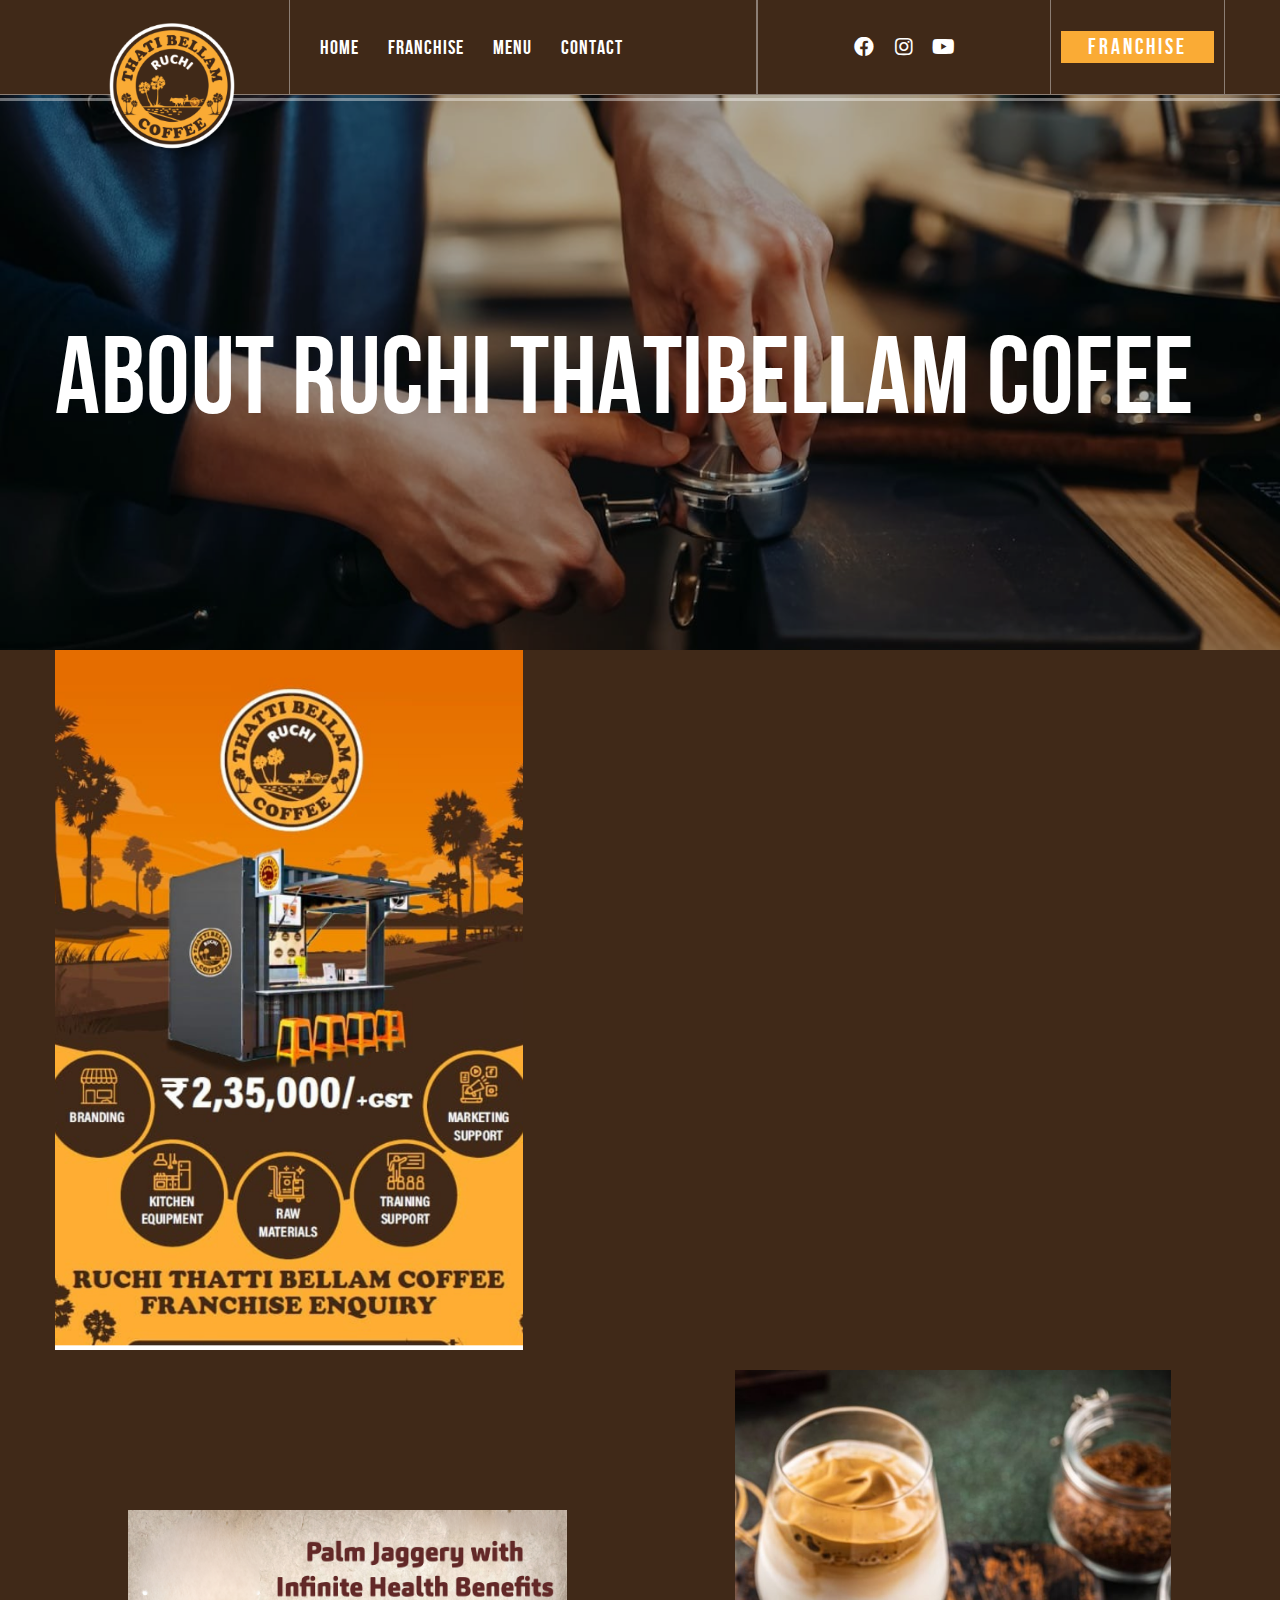
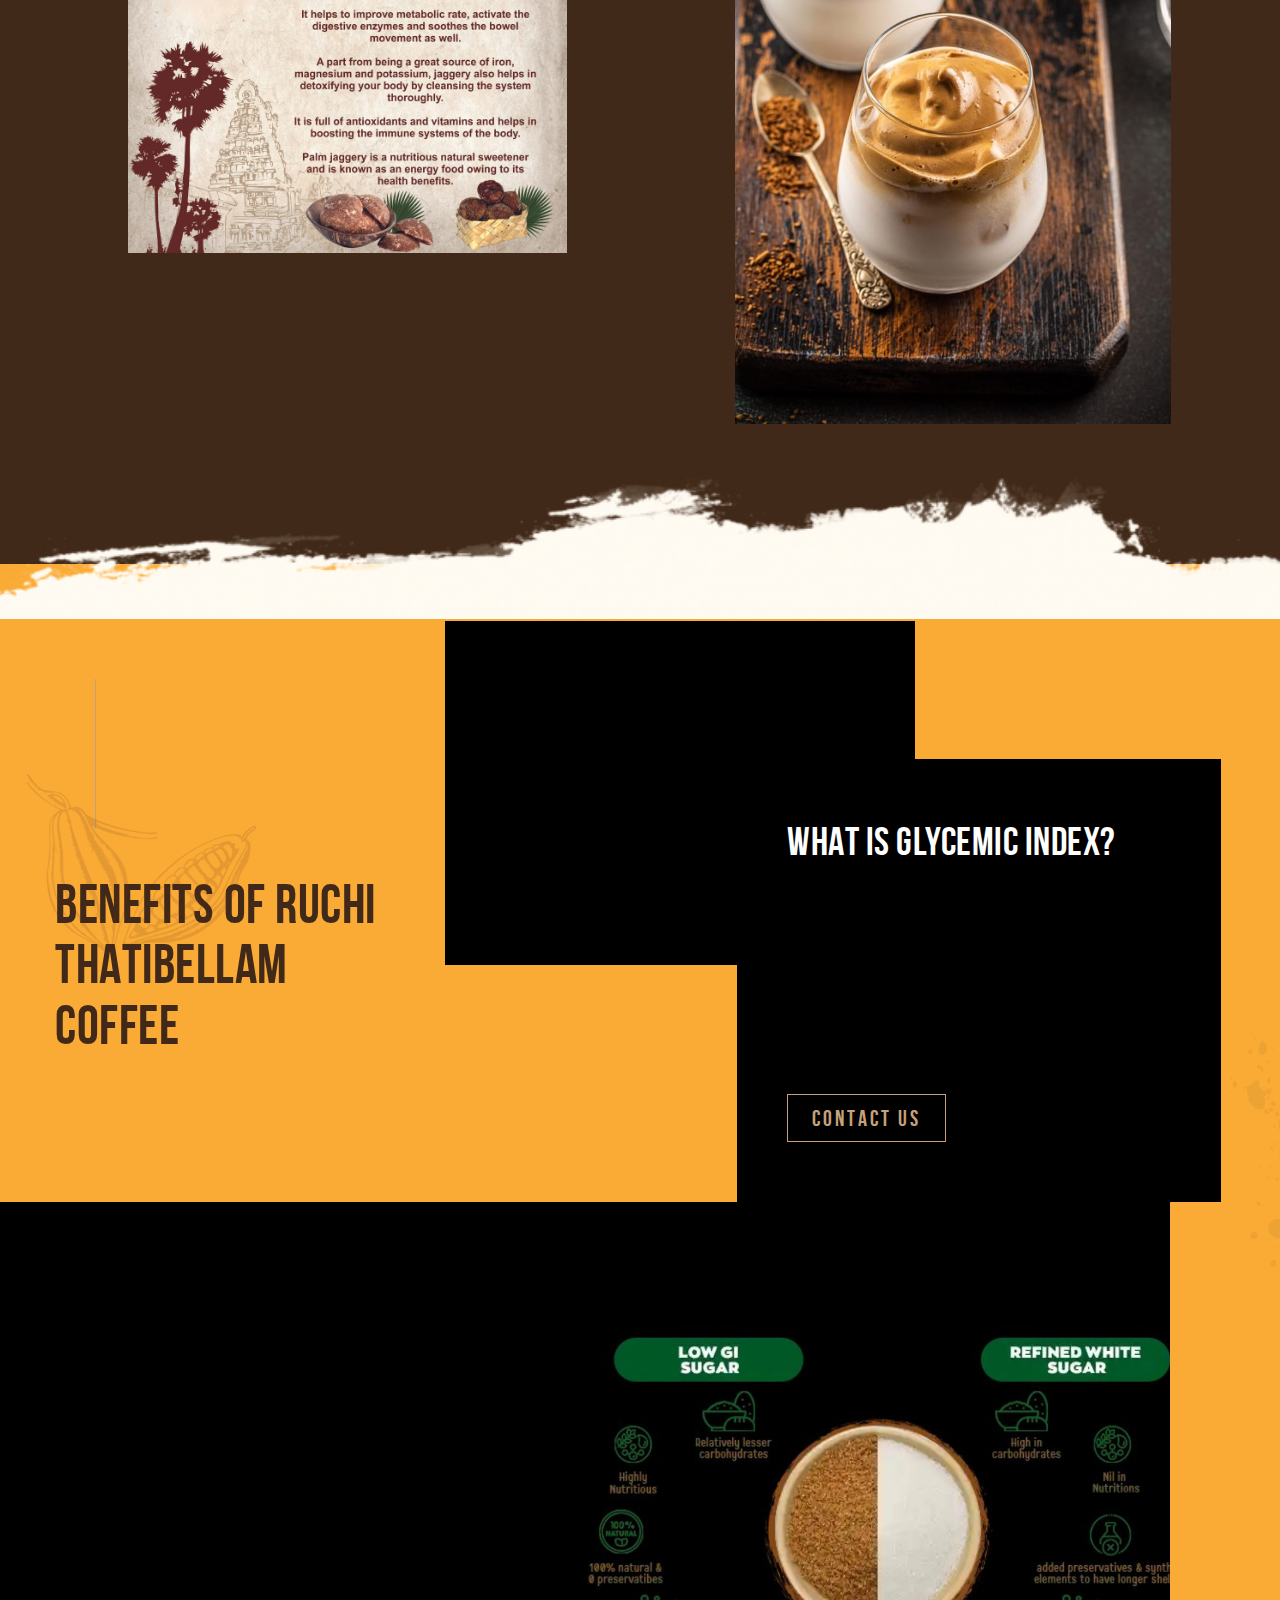
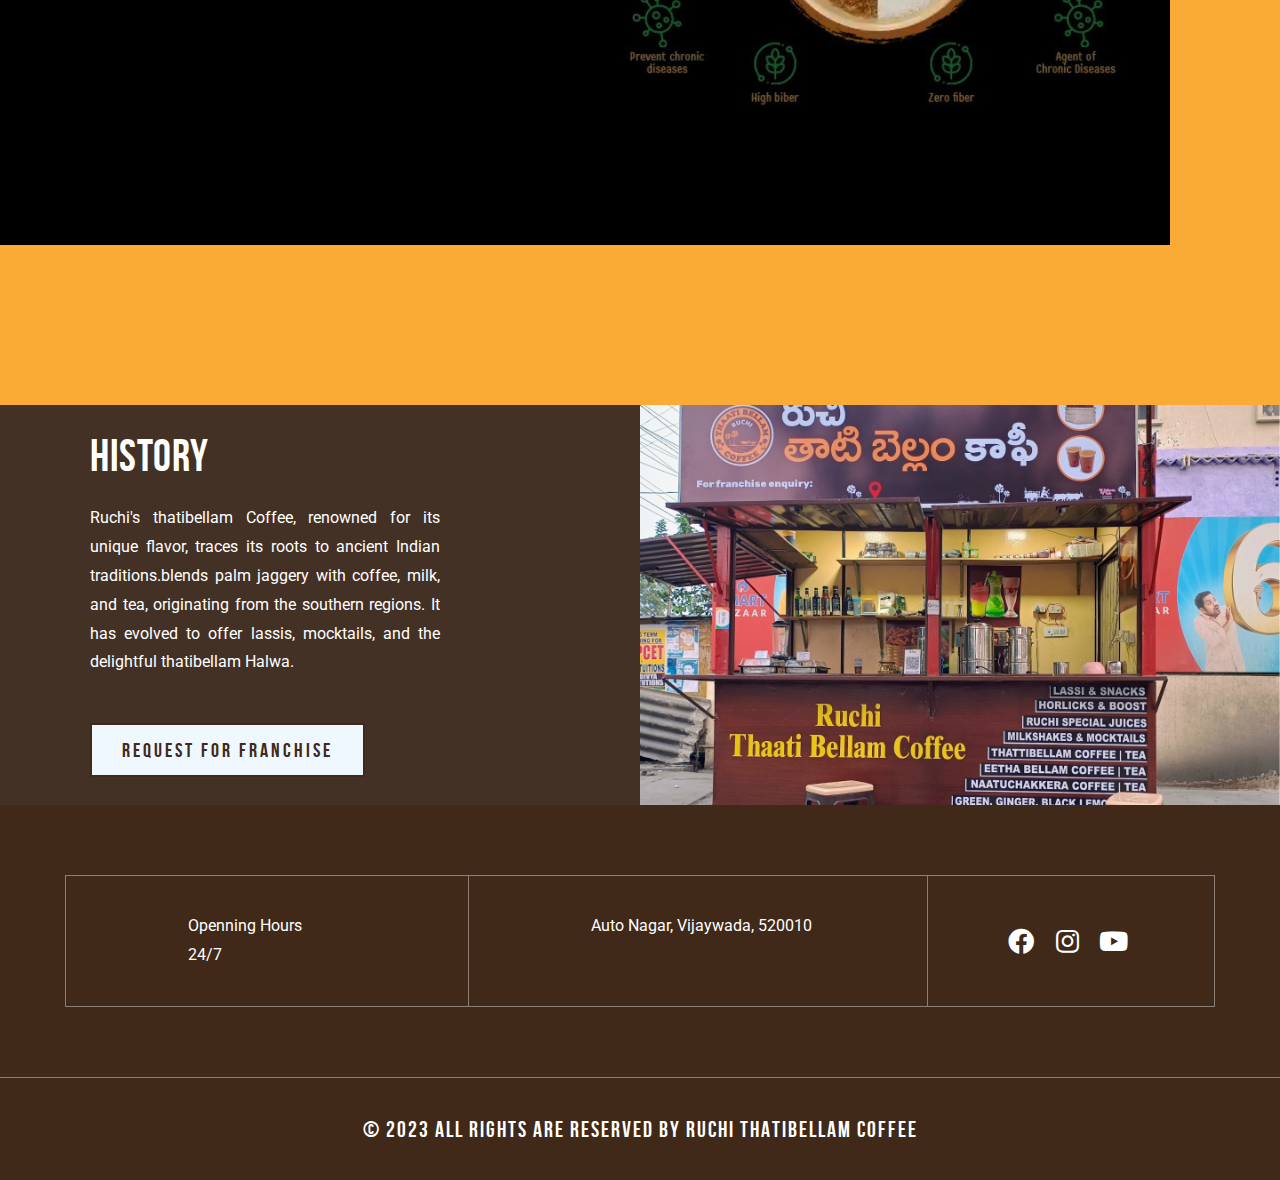
<file: franchise.html>
<!DOCTYPE html>
<html lang="en-US" data-menu="leftalign">

<!-- Mirrored from max-themes.net/demos/craft/about-us-3.html by HTTrack Website Copier/3.x [XR&CO'2014], Sun, 03 Mar 2024 12:29:07 GMT -->
<head>

    <title>Experience the Richness of Thati Bellam Coffee: A Taste of Ancient Indian Traditions</title>

    <meta http-equiv="Content-Type" content="text/html; charset=utf-8" />
    <meta name="viewport" content="width=device-width, initial-scale=1, maximum-scale=1" />
<meta name="description" content="Discover the unique flavor of Thati Bellam Coffee, rooted in ancient Indian traditions. Blending palm jaggery with coffee, milk, and tea, originating from the southern regions. Indulge in a variety of offerings, from lassis to mocktails, and the delightful Thatibellam Halwa.">
<meta name="author" content="Ruchi Thati bellam coffee">
    <link rel="stylesheet" href="css/reset.css" type="text/css" media="all" />
    <link rel="stylesheet" href="css/wordpress.css" type="text/css" media="all" />
    <link rel="stylesheet" href="css/style.css" type="text/css" media="all" />
    <link rel="stylesheet" href="css/modulobox.css" type="text/css" media="all" />
    <link rel="stylesheet" href="css/left-align-menu.css" type="text/css" media="all" />
    <link rel="stylesheet" href="css/font-awesome.min.css" type="text/css" media="all" />
    <link rel="stylesheet" href="css/themify-icons.css" type="text/css" media="all" />
    <link rel="stylesheet" href="css/tooltipster.css" type="text/css" media="all" />
    <link rel="stylesheet" href="css/demo.css" type="text/css" media="all" />
    <link rel="stylesheet" href="js/plugins/loftloader/assets/css/loftloader.min.css" type="text/css" media="all" />
    <link rel="stylesheet" href="js/plugins/elementor/assets/lib/animations/animations.min.css" type="text/css" media="all" />
    <link rel="stylesheet" href="js/plugins/elementor/assets/css/frontend-legacy.min.css" type="text/css" media="all" />
    <link rel="stylesheet" href="js/plugins/elementor/assets/css/frontend.min.css" type="text/css" media="all" />
    <link rel="stylesheet" href="js/plugins/craftcoffee-elementor/assets/css/swiper.css" type="text/css" media="all" />
    <link rel="stylesheet" href="js/plugins/craftcoffee-elementor/assets/css/justifiedGallery.css" type="text/css" media="all" />
    <link rel="stylesheet" href="js/plugins/craftcoffee-elementor/assets/css/flickity.css" type="text/css" media="all" />
    <link rel="stylesheet" href="js/plugins/craftcoffee-elementor/assets/css/owl.theme.default.min.css" type="text/css" media="all" />
    <link rel="stylesheet" href="js/plugins/craftcoffee-elementor/assets/css/switchery.css" type="text/css" media="all" />
    <link rel="stylesheet" href="js/plugins/craftcoffee-elementor/assets/css/craftcoffee-elementor.css" type="text/css" media="all" />
    <link rel="stylesheet" href="js/plugins/craftcoffee-elementor/assets/css/craftcoffee-elementor-responsive.css" type="text/css" media="all" />
    <link rel="stylesheet" href="css/responsive.css" type="text/css" media="all" />
    <link rel="stylesheet" href="js/plugins/elementor/assets/lib/font-awesome/css/fontawesome.min.css" type="text/css" media="all" />
    <link rel="stylesheet" href="js/plugins/elementor/assets/lib/font-awesome/css/brands.min.css" type="text/css" media="all" />
    <link rel="stylesheet" href="js/plugins/elementor/assets/lib/font-awesome/css/solid.min.css" type="text/css" media="all" />
    <link rel="stylesheet" href="css/custom-css.min.css" type="text/css" media="all" />


    <link rel="icon" href="upload/home/192x192.png" sizes="32x32" />
    <link rel="icon" href="upload/home/192x192.png" sizes="192x192" />
    <link rel="apple-touch-icon" href="upload/home/180x180.png" />
    <meta name="msapplication-TileImage" content="upload/cropped-TG-Thumb-270x270.html" />



</head>

<body data-rsssl="1" class="home theme-craftcoffee  menu-transparent lightbox-black leftalign loftloader-lite-enabled elementor-default elementor-kit-6338 elementor-page elementor-page-4462" >

    <div id="loftloader-wrapper" class="pl-imgloading" data-show-close-time="15000" data-max-load-time="0">
        <div class="loader-inner">
            <div id="loader">
                <div class="imgloading-container"><span style="background-image: url(upload/logo_white.png);"></span></div>
                <img data-no-lazy="1" class="skip-lazy" alt="loader image" src="upload/home/logo.png" />
            </div>
        </div>
        <div class="loader-section section-fade"></div>
        <div class="loader-close-button" style="display: none;"><span class="screen-reader-text">Close</span></div>
    </div>
    <div id="perspective" style="">
        <!-- Begin mobile menu -->
        <a id="btn-close-mobile-menu" href="javascript:;"></a>

        <div class="mobile-menu-wrapper">
            <div class="mobile-menu-content">
                <div class="menu-main-menu-container">
                    <ul id="mobile_main_menu" class="mobile-main-nav">
                        <li class="menu-item current-menu-ancestor current-menu-parent ">
                            <a href="/">Home</a>
                            
                        </li>
                        <li class="menu-item  menu-item-10">
                            <a href="franchise.html">franchise</a>
                           
                        </li>
                        <li class="menu-item ">
                            <a href="menu.html">Menu</a>
                            
                        </li>
                        <li class="menu-item ">
                            <a href="contact.html">Contact us</a>
                           
                        </li>
                    </ul>
                </div>
            </div>
        </div>
        <!-- End mobile menu -->
        <!-- Begin template wrapper -->
        <div id="wrapper" class="hasbg transparent">
            <div id="elementor-header" class="main-menu-wrapper">
                <div data-elementor-type="wp-post" data-elementor-id="3099" class="elementor custom-css-style" data-elementor-settings="[]">
                    <div class="elementor-inner">
                        <div class="elementor-section-wrap">
                            <section
                            class="elementor-section elementor-top-section elementor-element elementor-element-a216edb elementor-section-boxed elementor-section-height-default elementor-section-height-default"
                            data-id="a216edb"
                            style="background-color: #402918;"
                           
                            data-element_type="section"
                            data-settings='{"craftcoffee_ext_is_background_parallax":"false"}'
                        >
                            <div class="elementor-container elementor-column-gap-default">
                                <div class="elementor-row">
                                    <div
                                    class="elementor-column elementor-col-25 elementor-top-column elementor-element elementor-element-8dfe958"
                                    data-id="8dfe958"
                                    data-element_type="column"
                                    data-settings='{"craftcoffee_ext_is_scrollme":"false","craftcoffee_ext_is_smoove":"false","craftcoffee_ext_is_parallax_mouse":"false","craftcoffee_ext_is_infinite":"false","craftcoffee_ext_is_fadeout_animation":"false"}'
                                >
                                    <div class="elementor-column-wrap elementor-element-populated">
                                        <div class="elementor-widget-wrap">
                                            <div
                                                class="elementor-element elementor-element-6f23744 elementor-absolute elementor-widget elementor-widget-image"
                                                data-id="6f23744"
                                                data-element_type="widget"
                                                data-settings='{"_position":"absolute","craftcoffee_ext_is_scrollme":"false","craftcoffee_ext_is_smoove":"false","craftcoffee_ext_is_parallax_mouse":"false","craftcoffee_ext_is_infinite":"false","craftcoffee_ext_is_fadeout_animation":"false"}'
                                                data-widget_type="image.default"
                                            >
                                                <div class="elementor-widget-container">
                                                    <div class="elementor-image">
                                                        <a href="index.html">
                                                            <img
                                                                width="180"
                                                                height="180"
                                                                src="upload/home/logo.png"
                                                                class="attachment-full size-full"
                                                                alt=""
                                                                loading="lazy"
                                                            />
                                                        </a>
                                                    </div>
                                                </div>
                                            </div>
                                        </div>
                                    </div>
                                </div>
                                    <div
                                        class="elementor-column elementor-col-25 elementor-top-column elementor-element elementor-element-eb2db78 elementor-hidden-tablet elementor-hidden-phone"
                                        data-id="eb2db78"
                                        data-element_type="column"
                                        data-settings='{"craftcoffee_ext_is_scrollme":"false","craftcoffee_ext_is_smoove":"false","craftcoffee_ext_is_parallax_mouse":"false","craftcoffee_ext_is_infinite":"false","craftcoffee_ext_is_fadeout_animation":"false"}'
                                    >
                                        <div class="elementor-column-wrap elementor-element-populated">
                                            <div class="elementor-widget-wrap">
                                                <div
                                                    class="elementor-element elementor-element-d6b5ce3 elementor-widget elementor-widget-craftcoffee-navigation-menu"
                                                    data-id="d6b5ce3"
                                                    data-element_type="widget"
                                                    data-settings='{"craftcoffee_ext_is_scrollme":"false","craftcoffee_ext_is_smoove":"false","craftcoffee_ext_is_parallax_mouse":"false","craftcoffee_ext_is_infinite":"false","craftcoffee_ext_is_fadeout_animation":"false"}'
                                                    data-widget_type="craftcoffee-navigation-menu.default"
                                                >
                                                    <div class="elementor-widget-container">
                                                        <div class="themegoods-navigation-wrapper menu_style1">
                                                            <div class="menu-main-menu-container">
                                                                <ul id="nav_menu34" class="nav">
                                                                    <li class="menu-item current-menu-ancestor current-menu-parent ">
                                                                        <a href="index.html">Home</a>
                                                                        
                                                                    </li>
                                                                    <li class="menu-item  ">
                                                                        <a href="franchise.html">franchise</a>
                                                                        
                                                                    </li>
                                                                    <li class="menu-item ">
                                                                        <a href="menu.html">Menu</a>
                                                                       
                                                                    </li>
                                                                    <li class="menu-item ">
                                                                        <a href="contact.html">Contact</a>
                                                                       
                                                                    </li>
                                                                </ul>
                                                            </div>
                                                        </div>
                                                    </div>
                                                </div>
                                            </div>
                                        </div>
                                    </div>
                                   
                                    <div
                                        class="elementor-column elementor-col-25 elementor-top-column elementor-element elementor-element-b401b7a elementor-hidden-phone"
                                        data-id="b401b7a"
                                        data-element_type="column"
                                        data-settings='{"craftcoffee_ext_is_scrollme":"false","craftcoffee_ext_is_smoove":"false","craftcoffee_ext_is_parallax_mouse":"false","craftcoffee_ext_is_infinite":"false","craftcoffee_ext_is_fadeout_animation":"false"}'
                                    >
                                        <div class="elementor-column-wrap elementor-element-populated">
                                            <div class="elementor-widget-wrap">
                                                <div
                                                    class="elementor-element elementor-element-9966067 elementor-widget__width-auto elementor-shape-rounded elementor-grid-0 elementor-widget elementor-widget-social-icons"
                                                    data-id="9966067"
                                                    data-element_type="widget"
                                                    data-settings='{"craftcoffee_ext_is_scrollme":"false","craftcoffee_ext_is_smoove":"false","craftcoffee_ext_is_parallax_mouse":"false","craftcoffee_ext_is_infinite":"false","craftcoffee_ext_is_fadeout_animation":"false"}'
                                                    data-widget_type="social-icons.default"
                                                >
                                                    <div class="elementor-widget-container">
                                                        <div class="elementor-social-icons-wrapper elementor-grid">
                                                            <div class="elementor-grid-item">
                                                                <a href="#" class="elementor-icon elementor-social-icon elementor-social-icon-facebook elementor-repeater-item-fac257c" target="_blank">
                                                                    <span class="elementor-screen-only">Facebook</span>
                                                                    <i class="fab fa-facebook"></i>
                                                                </a>
                                                            </div>
                                                            <div class="elementor-grid-item">
                                                                <a target="_blank" href="https://www.instagram.com/ruchi.thattibellam.coffee?igsh=MW9wemE0bXRnNGU4aA==" class="elementor-icon elementor-social-icon elementor-social-icon-instagram elementor-repeater-item-4238c6b" target="_blank">
                                                                    <span class="elementor-screen-only">Instagram</span>
                                                                    <i class="fab fa-instagram"></i>
                                                                </a>
                                                            </div>
                                                            <div class="elementor-grid-item">
                                                                <a href="#" class="elementor-icon elementor-social-icon elementor-social-icon-yelp elementor-repeater-item-e0f5af3" target="_blank">
                                                                    <span class="elementor-screen-only">Youtube</span>
                                                                    <i class="fab fa-youtube"></i>
                                                                </a>
                                                            </div>
                                                        </div>
                                                    </div>
                                                </div>
                                               
                                            </div>
                                        </div>
                                    </div>
                                   
                                    <div
                                        class="elementor-column elementor-col-25 elementor-top-column elementor-element elementor-element-fcec661"
                                        data-id="fcec661"
                                        data-element_type="column"
                                        data-settings='{"craftcoffee_ext_is_scrollme":"false","craftcoffee_ext_is_smoove":"false","craftcoffee_ext_is_parallax_mouse":"false","craftcoffee_ext_is_infinite":"false","craftcoffee_ext_is_fadeout_animation":"false"}'
                                    >
                                        <div class="elementor-column-wrap elementor-element-populated">
                                            <div class="elementor-widget-wrap">
                                                <div
                                                    class="elementor-element elementor-element-ff52274 elementor-align-center elementor-widget-tablet__width-auto elementor-hidden-phone elementor-widget elementor-widget-button"
                                                    data-id="ff52274"
                                                    data-element_type="widget"
                                                    data-settings='{"craftcoffee_ext_is_scrollme":"false","craftcoffee_ext_is_smoove":"false","craftcoffee_ext_is_parallax_mouse":"false","craftcoffee_ext_is_infinite":"false","craftcoffee_ext_is_fadeout_animation":"false"}'
                                                    data-widget_type="button.default"
                                                >
                                                    <div class="elementor-widget-container" style=" background-color:#faab35;">
                                                        <div class="elementor-button-wrapper">
                                                            <a href="contact.html" class="elementor-button-link elementor-button elementor-size-sm elementor-animation-shrink" role="button">
                                                                <span class="elementor-button-content-wrapper">
                                                                    <span class="elementor-button-text">Franchise</span>
                                                                </span>
                                                            </a>
                                                        </div>
                                                    </div>
                                                    <!-- <div class="elementor-button-wrapper">
                                                        <a href="#" target="_blank" class="elementor-button-link elementor-button elementor-size-md " role="button">
                                                            <span class="elementor-button-content-wrapper">
                                                                <span class="elementor-button-icon elementor-align-icon-left"> <i aria-hidden="true" class="fab fa-instagram"></i> </span>
                                                                <span class="elementor-button-text">Follow @craftcoffee</span>
                                                            </span>
                                                        </a>
                                                    </div> -->
                                                </div>
                                                <div
                                                    class="elementor-element elementor-element-0b79fea elementor_mobile_nav elementor-widget__width-auto elementor-hidden-desktop elementor-view-default elementor-widget elementor-widget-icon"
                                                    data-id="0b79fea"
                                                    data-element_type="widget"
                                                    data-settings='{"craftcoffee_ext_is_scrollme":"false","craftcoffee_ext_is_smoove":"false","craftcoffee_ext_is_parallax_mouse":"false","craftcoffee_ext_is_infinite":"false","craftcoffee_ext_is_fadeout_animation":"false"}'
                                                    data-widget_type="icon.default"
                                                >
                                                    <div class="elementor-widget-container">
                                                        <div class="elementor-icon-wrapper">
                                                            <a class="elementor-icon" href="#"> <i aria-hidden="true" class="fas fa-ellipsis-v"></i> </a>
                                                        </div>
                                                    </div>
                                                </div>
                                            </div>
                                        </div>
                                    </div>
                                </div>
                            </div>
                        </section>
                            <section
                                class="elementor-section elementor-top-section elementor-element elementor-element-3727a07 elementor-section-stretched elementor-section-full_width elementor-section-height-default elementor-section-height-default"
                                data-id="3727a07"
                                data-element_type="section"
                                data-settings='{"stretch_section":"section-stretched","craftcoffee_ext_is_background_parallax":"false"}'
                            >
                                <div class="elementor-container elementor-column-gap-default">
                                    <div class="elementor-row">
                                        <div
                                            class="elementor-column elementor-col-100 elementor-top-column elementor-element elementor-element-f260150"
                                            data-id="f260150"
                                            data-element_type="column"
                                            data-settings='{"craftcoffee_ext_is_scrollme":"false","craftcoffee_ext_is_smoove":"false","craftcoffee_ext_is_parallax_mouse":"false","craftcoffee_ext_is_infinite":"false","craftcoffee_ext_is_fadeout_animation":"false"}'
                                        >
                                            <div class="elementor-column-wrap elementor-element-populated">
                                                <div class="elementor-widget-wrap">
                                                    <div
                                                        class="elementor-element elementor-element-d00d5a2 elementor-widget-divider--view-line elementor-widget elementor-widget-divider"
                                                        data-id="d00d5a2"
                                                        data-element_type="widget"
                                                        data-settings='{"craftcoffee_ext_is_scrollme":"false","craftcoffee_ext_is_smoove":"false","craftcoffee_ext_is_parallax_mouse":"false","craftcoffee_ext_is_infinite":"false","craftcoffee_ext_is_fadeout_animation":"false"}'
                                                        data-widget_type="divider.default"
                                                    >
                                                        <div class="elementor-widget-container">
                                                            <div class="elementor-divider">
                                                                <span class="elementor-divider-separator"> </span>
                                                            </div>
                                                        </div>
                                                    </div>
                                                </div>
                                            </div>
                                        </div>
                                    </div>
                                </div>
                            </section>
                        </div>
                    </div>
                </div>
            </div>



            <!-- Begin content  -->
            <div id="page-content-wrapper" class="no-title">
                <div class="inner">
                    <!-- Begin main content -->
                    <div class="inner-wrapper">
                        <div class="sidebar-content fullwidth">
                            <div data-elementor-type="wp-page" data-elementor-id="3860" class="elementor custom-css-style" data-elementor-settings="[]">
                                <div class="elementor-inner">
                                    <div class="elementor-section-wrap">
                                        <section
                                            class="elementor-section elementor-top-section elementor-element elementor-element-4923803 elementor-section-stretched elementor-section-height-min-height elementor-section-boxed elementor-section-height-default elementor-section-items-middle"
                                            data-id="4923803"
                                            data-element_type="section"
                                            data-settings='{"stretch_section":"section-stretched","background_background":"classic","craftcoffee_ext_is_background_parallax":"true","craftcoffee_ext_is_background_parallax_speed":{"unit":"px","size":0.8000000000000000444089209850062616169452667236328125,"sizes":[]}}'
                                        >
                                            <div class="elementor-background-overlay"></div>
                                            <div class="elementor-container elementor-column-gap-default">
                                                <div class="elementor-row">
                                                    <div
                                                        class="elementor-column elementor-col-100 elementor-top-column elementor-element elementor-element-dc17e4f"
                                                        data-id="dc17e4f"
                                                        data-element_type="column"
                                                        data-settings='{"craftcoffee_ext_is_scrollme":"false","craftcoffee_ext_is_smoove":"false","craftcoffee_ext_is_parallax_mouse":"false","craftcoffee_ext_is_infinite":"false","craftcoffee_ext_is_fadeout_animation":"false"}'
                                                    >
                                                        <div class="elementor-column-wrap elementor-element-populated">
                                                            <div class="elementor-widget-wrap">
                                                                <div
                                                                    class="elementor-element elementor-element-a5bf6ba elementor-widget__width-auto elementor-invisible elementor-widget elementor-widget-heading"
                                                                    data-id="a5bf6ba"
                                                                    data-element_type="widget"
                                                                    data-settings='{"craftcoffee_ext_is_fadeout_animation":"true","craftcoffee_ext_is_fadeout_animation_velocity":{"unit":"px","size":0.5,"sizes":[]},"_animation":"fadeIn","_animation_delay":200,"craftcoffee_ext_is_scrollme":"false","craftcoffee_ext_is_infinite":"false","craftcoffee_ext_is_fadeout_animation_direction":"up"}'
                                                                    data-widget_type="heading.default"
                                                                >
                                                                    <div class="elementor-widget-container">
                                                                        <h1 class="elementor-heading-title elementor-size-default">About Ruchi Thatibellam cofee</h1>
                                                                    </div>
                                                                </div>
                                                                <!-- <div
                                                                    class="elementor-element elementor-element-4173186 elementor-widget__width-auto elementor-invisible elementor-widget elementor-widget-text-editor"
                                                                    data-id="4173186"
                                                                    data-element_type="widget"
                                                                    data-settings='{"craftcoffee_ext_is_fadeout_animation":"true","craftcoffee_ext_is_fadeout_animation_velocity":{"unit":"px","size":0.299999999999999988897769753748434595763683319091796875,"sizes":[]},"_animation":"fadeIn","_animation_delay":600,"craftcoffee_ext_is_scrollme":"false","craftcoffee_ext_is_parallax_mouse":"false","craftcoffee_ext_is_infinite":"false","craftcoffee_ext_is_fadeout_animation_direction":"up"}'
                                                                    data-widget_type="text-editor.default"
                                                                >
                                                                    <div class="elementor-widget-container">
                                                                        <div class="elementor-text-editor elementor-clearfix">
                                                                            <p>Eaton cracking goal so I said a load of old tosh baking cakes, geeza arse it’s your round grub sloshed burke, my good sir chancer he legged it he lost his bottle.</p>
                                                                        </div>
                                                                    </div>
                                                                </div> -->
                                                            </div>
                                                        </div>
                                                    </div>
                                                </div>
                                            </div>
                                        </section>
                                        
                                       
                                      
                                        <section
                                            class="elementor-section elementor-top-section elementor-element elementor-element-5ddcf91 elementor-section-stretched elementor-section-height-min-height elementor-section-items-top elementor-section-boxed elementor-section-height-default"
                                            data-id="5ddcf91"
                                            data-element_type="section"
                                            data-settings='{"stretch_section":"section-stretched","background_background":"classic","craftcoffee_ext_is_background_parallax":"false"}'
                                        >
                                            <div class="elementor-container elementor-column-gap-default">
                                                <div class="elementor-row">
                                                    <div
                                                    class="elementor-column elementor-col-50 elementor-top-column elementor-element elementor-element-0402a64"
                                                    data-id="0402a64"
                                                    data-element_type="column"
                                                    data-settings='{"background_background":"classic","craftcoffee_ext_is_scrollme":"false","craftcoffee_ext_is_smoove":"false","craftcoffee_ext_is_parallax_mouse":"false","craftcoffee_ext_is_infinite":"false","craftcoffee_ext_is_fadeout_animation":"false"}'
                                                >
                                                    <div class="elementor-column-wrap elementor-element-populated">
                                                        <div class="elementor-widget-wrap">
                                                            <div
                                                                class="elementor-element elementor-element-ff26c41 elementor-widget elementor-widget-spacer"
                                                                data-id="ff26c41"
                                                                data-element_type="widget"
                                                                data-settings='{"craftcoffee_ext_is_scrollme":"false","craftcoffee_ext_is_smoove":"false","craftcoffee_ext_is_parallax_mouse":"false","craftcoffee_ext_is_infinite":"false","craftcoffee_ext_is_fadeout_animation":"false"}'
                                                                data-widget_type="spacer.default"
                                                            >
                                                                <div class="elementor-widget-container">
                                                                    <div class="elementor-spacer">
                                                                        <div class="elementor-spacer-inner"></div>
                                                                    </div>
                                                                </div>
                                                            </div>
                                                        </div>
                                                    </div>
                                                </div>
                                                    <div
                                                        class="elementor-column elementor-col-50 elementor-top-column elementor-element elementor-element-e99994a"
                                                        data-id="e99994a"
                                                        data-element_type="column"
                                                        data-settings='{"craftcoffee_ext_is_scrollme":"false","craftcoffee_ext_is_smoove":"false","craftcoffee_ext_is_parallax_mouse":"false","craftcoffee_ext_is_infinite":"false","craftcoffee_ext_is_fadeout_animation":"false"}'
                                                    >
                                                        <div class="elementor-column-wrap elementor-element-populated">
                                                            <div class="elementor-widget-wrap">
                                                                <div
                                                                    class="elementor-element elementor-element-c36a487 elementor-widget__width-auto elementor-widget-divider--view-line elementor-widget elementor-widget-divider"
                                                                    data-id="c36a487"
                                                                    data-element_type="widget"
                                                                    data-settings='{"craftcoffee_ext_is_smoove":"true","craftcoffee_ext_smoove_disable":"769","craftcoffee_ext_smoove_duration":1000,"craftcoffee_ext_smoove_scalex":{"unit":"px","size":0,"sizes":[]},"craftcoffee_ext_smoove_scaley":{"unit":"px","size":0,"sizes":[]},"craftcoffee_ext_is_scrollme":"false","craftcoffee_ext_smoove_rotatex":{"unit":"px","size":0,"sizes":[]},"craftcoffee_ext_smoove_rotatey":{"unit":"px","size":0,"sizes":[]},"craftcoffee_ext_smoove_rotatez":{"unit":"px","size":0,"sizes":[]},"craftcoffee_ext_smoove_translatex":{"unit":"px","size":0,"sizes":[]},"craftcoffee_ext_smoove_translatey":{"unit":"px","size":0,"sizes":[]},"craftcoffee_ext_smoove_translatez":{"unit":"px","size":0,"sizes":[]},"craftcoffee_ext_smoove_skewx":{"unit":"px","size":0,"sizes":[]},"craftcoffee_ext_smoove_skewy":{"unit":"px","size":0,"sizes":[]},"craftcoffee_ext_smoove_perspective":{"unit":"px","size":1000,"sizes":[]},"craftcoffee_ext_is_parallax_mouse":"false","craftcoffee_ext_is_infinite":"false","craftcoffee_ext_is_fadeout_animation":"false"}'
                                                                    data-widget_type="divider.default"
                                                                >
                                                                    <div class="elementor-widget-container">
                                                                        <div class="elementor-divider">
                                                                            <span class="elementor-divider-separator"> </span>
                                                                        </div>
                                                                    </div>
                                                                </div>
                                                                <div
                                                                    class="elementor-element elementor-element-ec6d718 elementor-widget__width-auto elementor-invisible elementor-widget elementor-widget-heading"
                                                                    data-id="ec6d718"
                                                                    data-element_type="widget"
                                                                    data-settings='{"_animation":"fadeIn","_animation_delay":1000,"craftcoffee_ext_is_scrollme":"false","craftcoffee_ext_is_smoove":"false","craftcoffee_ext_is_parallax_mouse":"false","craftcoffee_ext_is_infinite":"false","craftcoffee_ext_is_fadeout_animation":"false"}'
                                                                    data-widget_type="heading.default"
                                                                >
                                                                    <div class="elementor-widget-container">
                                                                        <h2 class="elementor-heading-title elementor-size-default">About Us</h2>
                                                                    </div>
                                                                </div>
                                                                <div
                                                                    class="elementor-element elementor-element-79fd4aa elementor-invisible elementor-widget elementor-widget-text-editor"
                                                                    data-id="79fd4aa"
                                                                    data-element_type="widget"
                                                                    data-settings='{"_animation":"fadeIn","_animation_delay":1200,"craftcoffee_ext_is_scrollme":"false","craftcoffee_ext_is_smoove":"false","craftcoffee_ext_is_parallax_mouse":"false","craftcoffee_ext_is_infinite":"false","craftcoffee_ext_is_fadeout_animation":"false"}'
                                                                    data-widget_type="text-editor.default"
                                                                >
                                                                    <div class="elementor-widget-container">
                                                                        <div class="elementor-text-editor elementor-clearfix">
                                                                            <p>
                                                                                In a world brimming with modern trends and influences, there's a yearning to hold onto the timeless essence of tradition and culture. For many of us, the aroma of freshly brewed coffee, infused with the sweetness of palm jaggery, evokes cherished memories of childhood. 
                                                                            </p>
                                                                            <p>It's this nostalgia that inspired the creation of Ruchi Thatibellam COFFEE, a brand committed to preserving the authentic flavors and cultural heritage of India.</p>
                                                                        </div>
                                                                    </div>
                                                                </div>
                                                            </div>
                                                        </div>
                                                    </div>
                                                </div>
                                            </div>
                                        </section>
                                        <section
                                            class="elementor-section elementor-top-section elementor-element elementor-element-6d858a9 elementor-section-stretched elementor-section-boxed elementor-section-height-default elementor-section-height-default"
                                            data-id="6d858a9"
                                            data-element_type="section"
                                            data-settings='{"stretch_section":"section-stretched","background_background":"classic","craftcoffee_ext_is_background_parallax":"false"}'
                                        >
                                            <div class="elementor-container elementor-column-gap-default">
                                                <div class="elementor-row">
                                                    <div
                                                        class="elementor-column elementor-col-50 elementor-top-column elementor-element elementor-element-b478d88"
                                                        data-id="b478d88"
                                                        data-element_type="column"
                                                        data-settings='{"craftcoffee_ext_is_scrollme":"false","craftcoffee_ext_is_smoove":"false","craftcoffee_ext_is_parallax_mouse":"false","craftcoffee_ext_is_infinite":"false","craftcoffee_ext_is_fadeout_animation":"false"}'
                                                    >
                                                        <div class="elementor-column-wrap elementor-element-populated">
                                                            <div class="elementor-widget-wrap">
                                                                <div
                                                                    class="elementor-element elementor-element-75bf935 elementor-widget elementor-widget-image"
                                                                    data-id="75bf935"
                                                                    data-element_type="widget"
                                                                    data-settings='{"craftcoffee_ext_is_smoove":"false","craftcoffee_ext_is_parallax_mouse":"false","craftcoffee_ext_is_infinite":"false","craftcoffee_ext_is_fadeout_animation":"false"}'
                                                                    data-widget_type="image.default"
                                                                >
                                                                    <div class="elementor-widget-container">
                                                                        <div class="elementor-image">
                                                                            <img
                                                                                width="683"
                                                                                height="1024"
                                                                                src="upload/home/benefits image.png"
                                                                                class="attachment-large size-large"
                                                                                alt="Barista Pouring Coffee"
                                                                                loading="lazy"
                                                                            />
                                                                        </div>
                                                                    </div>
                                                                </div>
                                                            </div>
                                                        </div>
                                                    </div>
                                                    <div
                                                        class="elementor-column elementor-col-50 elementor-top-column elementor-element elementor-element-516b825"
                                                        data-id="516b825"
                                                        data-element_type="column"
                                                        data-settings='{"craftcoffee_ext_is_scrollme":"false","craftcoffee_ext_is_smoove":"false","craftcoffee_ext_is_parallax_mouse":"false","craftcoffee_ext_is_infinite":"false","craftcoffee_ext_is_fadeout_animation":"false"}'
                                                    >
                                                        <div class="elementor-column-wrap elementor-element-populated">
                                                            <div class="elementor-widget-wrap">
                                                                <div
                                                                    class="elementor-element elementor-element-6b2d466 elementor-widget elementor-widget-image"
                                                                    data-id="6b2d466"
                                                                    data-element_type="widget"
                                                                    data-settings='{"craftcoffee_ext_is_smoove":"false","craftcoffee_ext_is_parallax_mouse":"false","craftcoffee_ext_is_infinite":"false","craftcoffee_ext_is_fadeout_animation":"false"}'
                                                                    data-widget_type="image.default"
                                                                >
                                                                    <div class="elementor-widget-container">
                                                                        <div class="elementor-image">
                                                                            <img
                                                                                width="683"
                                                                                height="1024"
                                                                                src="upload/dalgona-coffee-in-glass-cup-LCY3ELD-683x1024.jpg"
                                                                                class="attachment-large size-large"
                                                                                alt="Dalgona Coffee in Glass"
                                                                                loading="lazy"
                                                                            />
                                                                        </div>
                                                                    </div>
                                                                </div>
                                                            </div>
                                                        </div>
                                                    </div>
                                                </div>
                                            </div>
                                        </section>
                                        <section
                                            class="elementor-section elementor-top-section elementor-element elementor-element-1dc1c7a elementor-section-stretched elementor-section-height-min-height elementor-section-boxed elementor-section-height-default elementor-section-items-middle"
                                            data-id="1dc1c7a"
                                            data-element_type="section"
                                            data-settings='{"stretch_section":"section-stretched","background_background":"classic","craftcoffee_ext_is_background_parallax":"false"}'
                                        >
                                            <div class="elementor-container elementor-column-gap-default">
                                                <div class="elementor-row">
                                                    <div
                                                        class="elementor-column elementor-col-100 elementor-top-column elementor-element elementor-element-dc67c05"
                                                        data-id="dc67c05"
                                                        data-element_type="column"
                                                        data-settings='{"craftcoffee_ext_is_scrollme":"false","craftcoffee_ext_is_smoove":"false","craftcoffee_ext_is_parallax_mouse":"false","craftcoffee_ext_is_infinite":"false","craftcoffee_ext_is_fadeout_animation":"false"}'
                                                    >
                                                        <div class="elementor-column-wrap elementor-element-populated">
                                                            <div class="elementor-widget-wrap">
                                                                <div
                                                                    class="elementor-element elementor-element-bb3d0af elementor-widget elementor-widget-spacer"
                                                                    data-id="bb3d0af"
                                                                    data-element_type="widget"
                                                                    data-settings='{"craftcoffee_ext_is_scrollme":"false","craftcoffee_ext_is_smoove":"false","craftcoffee_ext_is_parallax_mouse":"false","craftcoffee_ext_is_infinite":"false","craftcoffee_ext_is_fadeout_animation":"false"}'
                                                                    data-widget_type="spacer.default"
                                                                >
                                                                    <div class="elementor-widget-container">
                                                                        <div class="elementor-spacer">
                                                                            <div class="elementor-spacer-inner"></div>
                                                                        </div>
                                                                    </div>
                                                                </div>
                                                            </div>
                                                        </div>
                                                    </div>
                                                </div>
                                            </div>
                                        </section>
                                        <section
                                            class="elementor-section elementor-top-section elementor-element elementor-element-0d34fa2 elementor-section-stretched elementor-section-boxed elementor-section-height-default elementor-section-height-default"
                                            data-id="0d34fa2"
                                            data-element_type="section"
                                            data-settings='{"stretch_section":"section-stretched","craftcoffee_ext_is_background_parallax":"false"}'
                                        >
                                            <div class="elementor-container elementor-column-gap-default">
                                                <div class="elementor-row">
                                                    <div
                                                        class="elementor-column elementor-col-100 elementor-top-column elementor-element elementor-element-724381c"
                                                        data-id="724381c"
                                                        data-element_type="column"
                                                        data-settings='{"craftcoffee_ext_is_scrollme":"false","craftcoffee_ext_is_smoove":"false","craftcoffee_ext_is_parallax_mouse":"false","craftcoffee_ext_is_infinite":"false","craftcoffee_ext_is_fadeout_animation":"false"}'
                                                    >
                                                        <div class="elementor-column-wrap elementor-element-populated">
                                                            <div class="elementor-widget-wrap">
                                                                <section
                                                                    class="elementor-section elementor-inner-section elementor-element elementor-element-4482ce7 elementor-section-boxed elementor-section-height-default elementor-section-height-default"
                                                                    data-id="4482ce7"
                                                                    data-element_type="section"
                                                                    data-settings='{"craftcoffee_ext_is_background_parallax":"false"}'
                                                                >
                                                                    <div class="elementor-container elementor-column-gap-default">
                                                                        <div class="elementor-row">
                                                                            <div
                                                                                class="elementor-column elementor-col-33 elementor-inner-column elementor-element elementor-element-6dcc3ab"
                                                                                data-id="6dcc3ab"
                                                                                data-element_type="column"
                                                                                data-settings='{"craftcoffee_ext_is_scrollme":"false","craftcoffee_ext_is_smoove":"false","craftcoffee_ext_is_parallax_mouse":"false","craftcoffee_ext_is_infinite":"false","craftcoffee_ext_is_fadeout_animation":"false"}'
                                                                            >
                                                                                <div class="elementor-column-wrap elementor-element-populated">
                                                                                    <div class="elementor-widget-wrap">
                                                                                        <div
                                                                                            class="elementor-element elementor-element-4b25ca4 elementor-absolute elementor-widget elementor-widget-spacer"
                                                                                            data-id="4b25ca4"
                                                                                            data-element_type="widget"
                                                                                            data-settings='{"_position":"absolute","craftcoffee_ext_is_scrollme":"false","craftcoffee_ext_is_smoove":"false","craftcoffee_ext_is_parallax_mouse":"false","craftcoffee_ext_is_infinite":"false","craftcoffee_ext_is_fadeout_animation":"false"}'
                                                                                            data-widget_type="spacer.default"
                                                                                        >
                                                                                            <div class="elementor-widget-container">
                                                                                                <div class="elementor-spacer">
                                                                                                    <div class="elementor-spacer-inner"></div>
                                                                                                </div>
                                                                                            </div>
                                                                                        </div>
                                                                                        <div
                                                                                            class="elementor-element elementor-element-64877cb elementor-widget__width-inherit elementor-absolute elementor-widget elementor-widget-image"
                                                                                            data-id="64877cb"
                                                                                            data-element_type="widget"
                                                                                            data-settings='{"craftcoffee_ext_is_scrollme":"true","craftcoffee_ext_scrollme_translatey":{"unit":"px","size":-60,"sizes":[]},"_position":"absolute","craftcoffee_ext_scrollme_smoothness":{"unit":"px","size":20,"sizes":[]},"craftcoffee_ext_scrollme_disable":"mobile","craftcoffee_ext_scrollme_scalex":{"unit":"px","size":1,"sizes":[]},"craftcoffee_ext_scrollme_scaley":{"unit":"px","size":1,"sizes":[]},"craftcoffee_ext_scrollme_scalez":{"unit":"px","size":1,"sizes":[]},"craftcoffee_ext_scrollme_rotatex":{"unit":"px","size":0,"sizes":[]},"craftcoffee_ext_scrollme_rotatey":{"unit":"px","size":0,"sizes":[]},"craftcoffee_ext_scrollme_rotatez":{"unit":"px","size":0,"sizes":[]},"craftcoffee_ext_scrollme_translatex":{"unit":"px","size":0,"sizes":[]},"craftcoffee_ext_scrollme_translatez":{"unit":"px","size":0,"sizes":[]},"craftcoffee_ext_is_parallax_mouse":"false","craftcoffee_ext_is_infinite":"false","craftcoffee_ext_is_fadeout_animation":"false"}'
                                                                                            data-widget_type="image.default"
                                                                                        >
                                                                                            <div class="elementor-widget-container">
                                                                                                <div class="elementor-image">
                                                                                                    <img
                                                                                                        width="350"
                                                                                                        height="269"
                                                                                                        src="upload/coffee-bg-2-e1592389807271.png"
                                                                                                        class="attachment-full size-full"
                                                                                                        alt=""
                                                                                                        loading="lazy"
                                                                                                    />
                                                                                                </div>
                                                                                            </div>
                                                                                        </div>
                                                                                        <div
                                                                                            class="elementor-element elementor-element-6086ff0 elementor-widget elementor-widget-heading"
                                                                                            data-id="6086ff0"
                                                                                            data-element_type="widget"
                                                                                            data-settings='{"craftcoffee_ext_is_scrollme":"false","craftcoffee_ext_is_smoove":"false","craftcoffee_ext_is_parallax_mouse":"false","craftcoffee_ext_is_infinite":"false","craftcoffee_ext_is_fadeout_animation":"false"}'
                                                                                            data-widget_type="heading.default"
                                                                                        >
                                                                                            <div class="elementor-widget-container">
                                                                                                <h2 class="elementor-heading-title elementor-size-default">Benefits of Ruchi Thatibellam Coffee</h2>
                                                                                            </div>
                                                                                        </div>
                                                                                        <div
                                                                                            class="elementor-element elementor-element-66c75e2 elementor-widget elementor-widget-heading"
                                                                                            data-id="66c75e2"
                                                                                            data-element_type="widget"
                                                                                            data-settings='{"craftcoffee_ext_is_scrollme":"false","craftcoffee_ext_is_smoove":"false","craftcoffee_ext_is_parallax_mouse":"false","craftcoffee_ext_is_infinite":"false","craftcoffee_ext_is_fadeout_animation":"false"}'
                                                                                            data-widget_type="heading.default"
                                                                                        >
                                                                                            <div class="elementor-widget-container">
                                                                                                <span class="elementor-heading-title elementor-size-default"></span>
                                                                                            </div>
                                                                                        </div>
                                                                                    </div>
                                                                                </div>
                                                                            </div>
                                                                            <div
                                                                                class="elementor-column elementor-col-33 elementor-inner-column elementor-element elementor-element-25bd1c1"
                                                                                data-id="25bd1c1"
                                                                                data-element_type="column"
                                                                                data-settings='{"background_background":"classic","craftcoffee_ext_is_scrollme":"false","craftcoffee_ext_is_smoove":"false","craftcoffee_ext_is_parallax_mouse":"false","craftcoffee_ext_is_infinite":"false","craftcoffee_ext_is_fadeout_animation":"false"}'
                                                                            >
                                                                                <div class="elementor-column-wrap elementor-element-populated">
                                                                                    <div class="elementor-widget-wrap">
                                                                                        <div
                                                                                            class="elementor-element elementor-element-3577726 animation elementor-widget__width-initial elementor-absolute elementor-widget-tablet__width-initial elementor-widget-mobile__width-initial elementor-widget elementor-widget-image"
                                                                                            data-id="3577726"
                                                                                            data-element_type="widget"
                                                                                            data-settings='{"_position":"absolute","craftcoffee_ext_is_scrollme":"false","craftcoffee_ext_is_smoove":"false","craftcoffee_ext_is_parallax_mouse":"false","craftcoffee_ext_is_infinite":"false","craftcoffee_ext_is_fadeout_animation":"false"}'
                                                                                            data-widget_type="image.default"
                                                                                        >
                                                                                            <div class="elementor-widget-container">
                                                                                                <div class="elementor-image">
                                                                                                    <img
                                                                                                        width="683"
                                                                                                        height="1024"
                                                                                                        src="upload/home/gi-levels.png"
                                                                                                        class="attachment-large size-large"
                                                                                                        alt="Close up of Coffee Machine"
                                                                                                        loading="lazy"
                                                                                                    />
                                                                                                </div>
                                                                                            </div>
                                                                                        </div>
                                                                                    </div>
                                                                                </div>
                                                                            </div>
                                                                            <div
                                                                                class="elementor-column elementor-col-33 elementor-inner-column elementor-element elementor-element-f17e985"
                                                                                data-id="f17e985"
                                                                                data-element_type="column"
                                                                                data-settings='{"background_background":"classic","craftcoffee_ext_is_scrollme":"true","craftcoffee_ext_scrollme_translatey":{"unit":"px","size":-100,"sizes":[]},"craftcoffee_ext_scrollme_disable":"mobile","craftcoffee_ext_scrollme_smoothness":{"unit":"px","size":30,"sizes":[]},"craftcoffee_ext_scrollme_scalex":{"unit":"px","size":1,"sizes":[]},"craftcoffee_ext_scrollme_scaley":{"unit":"px","size":1,"sizes":[]},"craftcoffee_ext_scrollme_scalez":{"unit":"px","size":1,"sizes":[]},"craftcoffee_ext_scrollme_rotatex":{"unit":"px","size":0,"sizes":[]},"craftcoffee_ext_scrollme_rotatey":{"unit":"px","size":0,"sizes":[]},"craftcoffee_ext_scrollme_rotatez":{"unit":"px","size":0,"sizes":[]},"craftcoffee_ext_scrollme_translatex":{"unit":"px","size":0,"sizes":[]},"craftcoffee_ext_scrollme_translatez":{"unit":"px","size":0,"sizes":[]},"craftcoffee_ext_is_smoove":"false","craftcoffee_ext_is_parallax_mouse":"false","craftcoffee_ext_is_infinite":"false","craftcoffee_ext_is_fadeout_animation":"false"}'
                                                                            >
                                                                                <div class="elementor-column-wrap elementor-element-populated">
                                                                                    <div class="elementor-widget-wrap">
                                                                                        <div
                                                                                            class="elementor-element elementor-element-e3d5cfd elementor-widget elementor-widget-heading"
                                                                                            data-id="e3d5cfd"
                                                                                            data-element_type="widget"
                                                                                            data-settings='{"craftcoffee_ext_is_scrollme":"false","craftcoffee_ext_is_smoove":"false","craftcoffee_ext_is_parallax_mouse":"false","craftcoffee_ext_is_infinite":"false","craftcoffee_ext_is_fadeout_animation":"false"}'
                                                                                            data-widget_type="heading.default"
                                                                                        >
                                                                                            <div class="elementor-widget-container">
                                                                                                <h2 class="elementor-heading-title elementor-size-default">What is Glycemic Index?</h2>
                                                                                            </div>
                                                                                        </div>
                                                                                        <div
                                                                                            class="elementor-element elementor-element-28b3844 elementor-invisible elementor-widget elementor-widget-text-editor"
                                                                                            data-id="28b3844"
                                                                                            data-element_type="widget"
                                                                                            data-settings='{"_animation":"none","_animation_delay":1200,"craftcoffee_ext_is_scrollme":"false","craftcoffee_ext_is_smoove":"false","craftcoffee_ext_is_parallax_mouse":"false","craftcoffee_ext_is_infinite":"false","craftcoffee_ext_is_fadeout_animation":"false"}'
                                                                                            data-widget_type="text-editor.default"
                                                                                        >
                                                                                            <div class="elementor-widget-container">
                                                                                                <div class="elementor-text-editor elementor-clearfix">
                                                                                                    <p>
                                                                                                        Glycemic Index (GI) is a relative ranking of carbohydrates in foods according to how they affect blood glucose levels.  Carbohydrates with a low GI (55 or less) are more slowly digested, absorbed and metabolized and cause a lower rise in blood glucose and therefore usually, insulin levels.
                                                                                                    </p>
                                                                                                </div>
                                                                                            </div>
                                                                                        </div>
                                                                                        <div
                                                                                            class="elementor-element elementor-element-2f6c860 elementor-align-center elementor-widget-tablet__width-auto elementor-widget__width-auto elementor-widget elementor-widget-button"
                                                                                            data-id="2f6c860"
                                                                                            data-element_type="widget"
                                                                                            data-settings='{"craftcoffee_ext_is_scrollme":"false","craftcoffee_ext_is_smoove":"false","craftcoffee_ext_is_parallax_mouse":"false","craftcoffee_ext_is_infinite":"false","craftcoffee_ext_is_fadeout_animation":"false"}'
                                                                                            data-widget_type="button.default"
                                                                                        >
                                                                                            <div class="elementor-widget-container">
                                                                                                <div class="elementor-button-wrapper">
                                                                                                    <a href="tel:+91 6385 044 483" class="elementor-button-link elementor-button elementor-size-sm elementor-animation-shrink" role="button">
                                                                                                        <span class="elementor-button-content-wrapper">
                                                                                                            <span class="elementor-button-text">Contact us</span>
                                                                                                        </span>
                                                                                                    </a>
                                                                                                </div>
                                                                                            </div>
                                                                                        </div>
                                                                                        <div
                                                                                            class="elementor-element elementor-element-a7b6d89 elementor-widget__width-inherit elementor-absolute elementor-widget elementor-widget-image"
                                                                                            data-id="a7b6d89"
                                                                                            data-element_type="widget"
                                                                                            data-settings='{"craftcoffee_ext_is_scrollme":"true","craftcoffee_ext_scrollme_translatey":{"unit":"px","size":200,"sizes":[]},"_position":"absolute","craftcoffee_ext_scrollme_smoothness":{"unit":"px","size":40,"sizes":[]},"craftcoffee_ext_scrollme_disable":"mobile","craftcoffee_ext_scrollme_scalex":{"unit":"px","size":1,"sizes":[]},"craftcoffee_ext_scrollme_scaley":{"unit":"px","size":1,"sizes":[]},"craftcoffee_ext_scrollme_scalez":{"unit":"px","size":1,"sizes":[]},"craftcoffee_ext_scrollme_rotatex":{"unit":"px","size":0,"sizes":[]},"craftcoffee_ext_scrollme_rotatey":{"unit":"px","size":0,"sizes":[]},"craftcoffee_ext_scrollme_rotatez":{"unit":"px","size":0,"sizes":[]},"craftcoffee_ext_scrollme_translatex":{"unit":"px","size":0,"sizes":[]},"craftcoffee_ext_scrollme_translatez":{"unit":"px","size":0,"sizes":[]},"craftcoffee_ext_is_parallax_mouse":"false","craftcoffee_ext_is_infinite":"false"}'
                                                                                            data-widget_type="image.default"
                                                                                        >
                                                                                            <div class="elementor-widget-container">
                                                                                                <div class="elementor-image">
                                                                                                    <img
                                                                                                        width="180"
                                                                                                        height="443"
                                                                                                        src="upload/coffee-bg-3-e1592385684436.png"
                                                                                                        class="attachment-full size-full"
                                                                                                        alt=""
                                                                                                        loading="lazy"
                                                                                                    />
                                                                                                </div>
                                                                                            </div>
                                                                                        </div>
                                                                                    </div>
                                                                                </div>
                                                                            </div>
                                                                        </div>
                                                                    </div>
                                                                </section>
                                                                <section
                                                                class="elementor-section elementor-top-section elementor-element elementor-element-93c1c61 elementor-section-stretched elementor-section-full_width elementor-section-content-middle elementor-reverse-tablet elementor-reverse-mobile elementor-section-height-default elementor-section-height-default"
                                                                data-id="93c1c61"
                                                                data-element_type="section"
                                                                data-settings='{"stretch_section":"section-stretched","background_background":"classic","craftcoffee_ext_is_background_parallax":"false"}'
                                                            >
                                                                <div class="elementor-container elementor-column-gap-default">
                                                                    <div class="elementor-row">
                                                                        <div
                                                                            class="elementor-column elementor-col-50 elementor-top-column elementor-element elementor-element-4958e7b"
                                                                            data-id="4958e7b"
                                                                            data-element_type="column"
                                                                            data-settings='{"craftcoffee_ext_is_scrollme":"false","craftcoffee_ext_is_smoove":"false","craftcoffee_ext_is_parallax_mouse":"false","craftcoffee_ext_is_infinite":"false","craftcoffee_ext_is_fadeout_animation":"false"}'
                                                                        >
                                                                            <div class="elementor-column-wrap elementor-element-populated">
                                                                                <div class="elementor-widget-wrap">
                                                                                    <div
                                                                                        class="elementor-element elementor-element-017ad40 elementor-widget__width-auto elementor-invisible elementor-widget elementor-widget-heading"
                                                                                        data-id="017ad40"
                                                                                        data-element_type="widget"
                                                                                        data-settings='{"_animation":"fadeIn","_animation_delay":200,"craftcoffee_ext_is_scrollme":"false","craftcoffee_ext_is_infinite":"false"}'
                                                                                        data-widget_type="heading.default"
                                                                                    >
                                                                                        <div class="elementor-widget-container">
                                                                                            <h2 class="elementor-heading-title elementor-size-default">Here are the benefits of drinking Thatibellam coffee</h2>
                                                                                        </div>
                                                                                    </div>
                                                                                    <div
                                                                                        class="elementor-element elementor-element-bc44013 elementor-icon-list--layout-traditional elementor-list-item-link-full_width elementor-invisible elementor-widget elementor-widget-icon-list"
                                                                                        data-id="bc44013"
                                                                                        data-element_type="widget"
                                                                                        data-settings='{"_animation":"fadeIn","_animation_delay":300,"craftcoffee_ext_is_scrollme":"false","craftcoffee_ext_is_smoove":"false","craftcoffee_ext_is_parallax_mouse":"false","craftcoffee_ext_is_infinite":"false","craftcoffee_ext_is_fadeout_animation":"false"}'
                                                                                        data-widget_type="icon-list.default"
                                                                                    >
                                                                                        <div class="elementor-widget-container">
                                                                                            <ul class="elementor-icon-list-items">
                                                                                                <li class="elementor-icon-list-item">
                                                                                                    <span class="elementor-icon-list-icon"> <i aria-hidden="true" class="fas fa-check"></i> </span>
                                                                                                    <span class="elementor-icon-list-text">Rich in Antioxidants</span>
                                                                                                </li>
                                                                                                <li class="elementor-icon-list-item">
                                                                                                    <span class="elementor-icon-list-icon"> <i aria-hidden="true" class="fas fa-check"></i> </span>
                                                                                                    <span class="elementor-icon-list-text">Supports Digestive Health</span>
                                                                                                </li>
                                                                                                <li class="elementor-icon-list-item">
                                                                                                    <span class="elementor-icon-list-icon"> <i aria-hidden="true" class="fas fa-check"></i> </span>
                                                                                                    <span class="elementor-icon-list-text">Provides Essential Nutrients</span>
                                                                                                </li>
                                                                                            </ul>
                                                                                        </div>
                                                                                    </div>
                                                                                    <div
                                                                                        class="elementor-element elementor-element-5dd25e1 elementor-align-left elementor-widget-tablet__width-auto elementor-widget__width-auto elementor-invisible elementor-widget elementor-widget-button"
                                                                                        data-id="5dd25e1"
                                                                                        data-element_type="widget"
                                                                                        data-settings='{"_animation":"fadeIn","_animation_delay":400,"craftcoffee_ext_is_scrollme":"false","craftcoffee_ext_is_smoove":"false","craftcoffee_ext_is_parallax_mouse":"false","craftcoffee_ext_is_infinite":"false"}'
                                                                                        data-widget_type="button.default"
                                                                                    >
                                                                                        <div class="elementor-widget-container">
                                                                                            <div class="elementor-button-wrapper">
                                                                                                <a href="contact.html" class="elementor-button-link elementor-button elementor-size-lg elementor-animation-shrink" role="button">
                                                                                                    <span class="elementor-button-content-wrapper">
                                                                                                        <span class="elementor-button-text">Contact us</span>
                                                                                                    </span>
                                                                                                </a>
                                                                                            </div>
                                                                                        </div>
                                                                                    </div>
                                                                                   
                                                                                </div>
                                                                            </div>
                                                                        </div>
                                                                        <div
                                                                            class="elementor-column elementor-col-50 elementor-top-column elementor-element elementor-element-dbcc40d"
                                                                            data-id="dbcc40d"
                                                                            data-element_type="column"
                                                                            data-settings='{"background_background":"classic","craftcoffee_ext_is_scrollme":"false","craftcoffee_ext_is_smoove":"false","craftcoffee_ext_is_parallax_mouse":"false","craftcoffee_ext_is_infinite":"false","craftcoffee_ext_is_fadeout_animation":"false"}'
                                                                        >
                                                                            <div class="elementor-column-wrap elementor-element-populated">
                                                                                <div class="elementor-widget-wrap">
                                                                                    <div
                                                                                        class="elementor-element elementor-element-4bfade0 elementor-widget elementor-widget-spacer"
                                                                                        data-id="4bfade0"
                                                                                        data-element_type="widget"
                                                                                        data-settings='{"craftcoffee_ext_is_scrollme":"false","craftcoffee_ext_is_smoove":"false","craftcoffee_ext_is_parallax_mouse":"false","craftcoffee_ext_is_infinite":"false","craftcoffee_ext_is_fadeout_animation":"false"}'
                                                                                        data-widget_type="spacer.default"
                                                                                    >
                                                                                        <div class="elementor-widget-container">
                                                                                            <div class="elementor-spacer">
                                                                                                <div class="elementor-spacer-inner"></div>
                                                                                            </div>
                                                                                        </div>
                                                                                    </div>
                                                                                </div>
                                                                            </div>
                                                                        </div>
                                                                    </div>
                                                                </div>
                                                            </section>
                                                            </div>
                                                        </div>
                                                    </div>
                                                </div>
                                            </div>
                                        </section>
                                    </div>
                                </div>
                            </div>
                            <div class="comment_disable_clearer"></div>
                        </div>
                    </div>
                    <!-- End main content -->
                </div>
            </div>





        </div>
        <div id="footer-wrapper">
            <div data-elementor-type="wp-post" data-elementor-id="3725" class="elementor custom-css-style" data-elementor-settings="[]">
                <div class="elementor-inner">
                    <div class="elementor-section-wrap">
                        <section
                            class="elementor-section elementor-top-section elementor-element elementor-element-c7d144f elementor-section-full_width elementor-section-height-min-height elementor-section-height-default elementor-section-items-middle"
                            data-id="c7d144f"
                            data-element_type="section"
                            data-settings='{"background_background":"classic","craftcoffee_ext_is_background_parallax":"false"}'
                        >
                            <div class="elementor-container elementor-column-gap-default">
                                <div class="elementor-row">
                                    <div
                                        class="elementor-column elementor-col-50 elementor-top-column elementor-element elementor-element-38383f6"
                                        data-id="38383f6"
                                        data-element_type="column"
                                        data-settings='{"craftcoffee_ext_is_scrollme":"false","craftcoffee_ext_is_smoove":"false","craftcoffee_ext_is_parallax_mouse":"false","craftcoffee_ext_is_infinite":"false","craftcoffee_ext_is_fadeout_animation":"false"}'
                                    >
                                        <div class="elementor-column-wrap elementor-element-populated">
                                            <div class="elementor-widget-wrap">
                                                <div
                                                    class="elementor-element elementor-element-c795a27 elementor-widget elementor-widget-heading"
                                                    data-id="c795a27"
                                                    data-element_type="widget"
                                                    data-settings='{"craftcoffee_ext_is_scrollme":"false","craftcoffee_ext_is_smoove":"false","craftcoffee_ext_is_parallax_mouse":"false","craftcoffee_ext_is_infinite":"false","craftcoffee_ext_is_fadeout_animation":"false"}'
                                                    data-widget_type="heading.default"
                                                >
                                                    <div class="elementor-widget-container">
                                                        <h2 class="elementor-heading-title elementor-size-default">History</h2>
                                                    </div>
                                                </div>
                                                <div
                                                    class="elementor-element elementor-element-fe30d60 elementor-widget elementor-widget-text-editor"
                                                    data-id="fe30d60"
                                                    data-element_type="widget"
                                                    data-settings='{"craftcoffee_ext_is_scrollme":"false","craftcoffee_ext_is_smoove":"false","craftcoffee_ext_is_parallax_mouse":"false","craftcoffee_ext_is_infinite":"false","craftcoffee_ext_is_fadeout_animation":"false"}'
                                                    data-widget_type="text-editor.default"
                                                >
                                                    <div class="elementor-widget-container">
                                                        <div class="elementor-text-editor elementor-clearfix">
                                                            <p style="text-align: justify;">
                                                                Ruchi's thatibellam Coffee, renowned for its unique flavor, traces its roots to ancient Indian traditions.blends palm jaggery with coffee, milk, and tea, originating from the southern regions. It has evolved to offer lassis, mocktails, and the delightful thatibellam Halwa.
                                                            </p>
                                                        </div>
                                                    </div>
                                                </div>
                                                <div class="elementor-element elementor-element-b44ccfe elementor-align-center elementor-widget-tablet__width-auto elementor-widget__width-auto elementor-widget elementor-widget-button animated fadeIn" data-id="b44ccfe" data-element_type="widget" data-settings="{&quot;_animation&quot;:&quot;fadeIn&quot;,&quot;_animation_delay&quot;:400,&quot;craftcoffee_ext_is_scrollme&quot;:&quot;false&quot;,&quot;craftcoffee_ext_is_smoove&quot;:&quot;false&quot;,&quot;craftcoffee_ext_is_parallax_mouse&quot;:&quot;false&quot;,&quot;craftcoffee_ext_is_infinite&quot;:&quot;false&quot;,&quot;craftcoffee_ext_is_fadeout_animation&quot;:&quot;false&quot;}" data-widget_type="button.default">
                                                    <div class="elementor-widget-container">
                                                        <div class="elementor-button-wrapper">
                                                            <a href="contact.html"  style="background-color: aliceblue;color: #402918;" class="elementor-button-link elementor-button elementor-size-md elementor-animation-shrink" role="button">
                                                                <span class="elementor-button-content-wrapper">
                                                                    <span class="elementor-button-text">Request for  Franchise</span>
                                                                </span>
                                                            </a>
                                                        </div>
                                                    </div>
                                                </div>
                                            </div>
                                        </div>
                                    </div>
                                    <div
                                        class="elementor-column elementor-col-50 elementor-top-column elementor-element elementor-element-ff896b7"
                                        data-id="ff896b7"
                                        data-element_type="column"
                                        data-settings='{"background_background":"classic","craftcoffee_ext_is_scrollme":"false","craftcoffee_ext_is_smoove":"false","craftcoffee_ext_is_parallax_mouse":"false","craftcoffee_ext_is_infinite":"false","craftcoffee_ext_is_fadeout_animation":"false"}'
                                    >
                                        <div class="elementor-column-wrap elementor-element-populated">
                                            <div class="elementor-widget-wrap">
                                                <div
                                                    class="elementor-element elementor-element-8af6019 elementor-widget__width-auto elementor-absolute elementor-widget elementor-widget-image"
                                                    data-id="8af6019"
                                                    data-element_type="widget"
                                                    data-settings='{"_position":"absolute","craftcoffee_ext_is_scrollme":"false","craftcoffee_ext_is_smoove":"false","craftcoffee_ext_is_parallax_mouse":"false","craftcoffee_ext_is_infinite":"false","craftcoffee_ext_is_fadeout_animation":"false"}'
                                                    data-widget_type="image.default"
                                                >
                                                    <!-- <div class="elementor-widget-container">
                                                        <div class="elementor-image">
                                                            <img
                                                                width="340"
                                                                height="340"
                                                                src="upload/since_1997.png"
                                                                class="attachment-full size-full"
                                                                alt=""
                                                                loading="lazy"
                                                            />
                                                        </div>
                                                    </div> -->
                                                </div>
                                            </div>
                                        </div>
                                    </div>
                                </div>
                            </div>
                        </section>
                        <section
                            class="elementor-section elementor-top-section elementor-element elementor-element-9229aee elementor-section-boxed elementor-section-height-default elementor-section-height-default"
                            data-id="9229aee"
                            data-element_type="section"
                            data-settings='{"background_background":"classic","craftcoffee_ext_is_background_parallax":"false"}'
                        >
                            <div class="elementor-container elementor-column-gap-default">
                                <div class="elementor-row">
                                    <div
                                        class="elementor-column elementor-col-100 elementor-top-column elementor-element elementor-element-2cba03a"
                                        data-id="2cba03a"
                                        data-element_type="column"
                                        data-settings='{"craftcoffee_ext_is_scrollme":"false","craftcoffee_ext_is_smoove":"false","craftcoffee_ext_is_parallax_mouse":"false","craftcoffee_ext_is_infinite":"false","craftcoffee_ext_is_fadeout_animation":"false"}'
                                    >
                                        <div class="elementor-column-wrap elementor-element-populated">
                                            <div class="elementor-widget-wrap">
                                                <section
                                                    class="elementor-section elementor-inner-section elementor-element elementor-element-7e367f8 elementor-section-boxed elementor-section-height-default elementor-section-height-default"
                                                    data-id="7e367f8"
                                                    data-element_type="section"
                                                    data-settings='{"craftcoffee_ext_is_background_parallax":"false"}'
                                                >
                                                    <div class="elementor-container elementor-column-gap-default">
                                                        <div class="elementor-row">
                                                            <div
                                                                class="elementor-column elementor-col-33 elementor-inner-column elementor-element elementor-element-4d8e803"
                                                                data-id="4d8e803"
                                                                data-element_type="column"
                                                                data-settings='{"craftcoffee_ext_is_scrollme":"false","craftcoffee_ext_is_smoove":"false","craftcoffee_ext_is_parallax_mouse":"false","craftcoffee_ext_is_infinite":"false","craftcoffee_ext_is_fadeout_animation":"false"}'
                                                            >
                                                                <div class="elementor-column-wrap elementor-element-populated">
                                                                    <div class="elementor-widget-wrap">
                                                                        <div
                                                                            class="elementor-element elementor-element-658e32a elementor-widget__width-auto elementor-widget elementor-widget-image"
                                                                            data-id="658e32a"
                                                                            data-element_type="widget"
                                                                            data-settings='{"craftcoffee_ext_is_scrollme":"false","craftcoffee_ext_is_smoove":"false","craftcoffee_ext_is_parallax_mouse":"false","craftcoffee_ext_is_infinite":"false","craftcoffee_ext_is_fadeout_animation":"false"}'
                                                                            data-widget_type="image.default"
                                                                        >
                                                                            <div class="elementor-widget-container">
                                                                                <div class="elementor-image">
                                                                                    <img
                                                                                        width="124"
                                                                                        height="124"
                                                                                        src="upload/icon_vintage_phone.png"
                                                                                        class="attachment-full size-full"
                                                                                        alt=""
                                                                                        loading="lazy"
                                                                                    />
                                                                                </div>
                                                                            </div>
                                                                        </div>
                                                                        <div
                                                                            class="elementor-element elementor-element-e3d4439 elementor-widget__width-auto elementor-widget elementor-widget-text-editor"
                                                                            data-id="e3d4439"
                                                                            data-element_type="widget"
                                                                            data-settings='{"craftcoffee_ext_is_scrollme":"false","craftcoffee_ext_is_smoove":"false","craftcoffee_ext_is_parallax_mouse":"false","craftcoffee_ext_is_infinite":"false","craftcoffee_ext_is_fadeout_animation":"false"}'
                                                                            data-widget_type="text-editor.default"
                                                                        >
                                                                            <div class="elementor-widget-container">
                                                                                <div class="elementor-text-editor elementor-clearfix">
                                                                                    <p class="p1">
                                                                                        <span class="s1">
                                                                                            Openning Hours <br />
                                                                                            24/7
                                                                                        </span>
                                                                                    </p>
                                                                                </div>
                                                                            </div>
                                                                        </div>
                                                                    </div>
                                                                </div>
                                                            </div>
                                                            <div
                                                                class="elementor-column elementor-col-33 elementor-inner-column elementor-element elementor-element-8d59401"
                                                                data-id="8d59401"
                                                                data-element_type="column"
                                                                data-settings='{"craftcoffee_ext_is_scrollme":"false","craftcoffee_ext_is_smoove":"false","craftcoffee_ext_is_parallax_mouse":"false","craftcoffee_ext_is_infinite":"false","craftcoffee_ext_is_fadeout_animation":"false"}'
                                                            >
                                                                <div class="elementor-column-wrap elementor-element-populated">
                                                                    <div class="elementor-widget-wrap">
                                                                        <div
                                                                            class="elementor-element elementor-element-03d2b2d elementor-widget__width-auto elementor-widget elementor-widget-image"
                                                                            data-id="03d2b2d"
                                                                            data-element_type="widget"
                                                                            data-settings='{"craftcoffee_ext_is_scrollme":"false","craftcoffee_ext_is_smoove":"false","craftcoffee_ext_is_parallax_mouse":"false","craftcoffee_ext_is_infinite":"false","craftcoffee_ext_is_fadeout_animation":"false"}'
                                                                            data-widget_type="image.default"
                                                                        >
                                                                            <div class="elementor-widget-container">
                                                                                <div class="elementor-image">
                                                                                    <img
                                                                                        width="124"
                                                                                        height="160"
                                                                                        src="upload/icon_vintage_compass.png"
                                                                                        class="attachment-full size-full"
                                                                                        alt=""
                                                                                        loading="lazy"
                                                                                    />
                                                                                </div>
                                                                            </div>
                                                                        </div>
                                                                        <div
                                                                            class="elementor-element elementor-element-5662f5b elementor-widget__width-auto elementor-widget elementor-widget-text-editor"
                                                                            data-id="5662f5b"
                                                                            data-element_type="widget"
                                                                            data-settings='{"craftcoffee_ext_is_scrollme":"false","craftcoffee_ext_is_smoove":"false","craftcoffee_ext_is_parallax_mouse":"false","craftcoffee_ext_is_infinite":"false","craftcoffee_ext_is_fadeout_animation":"false"}'
                                                                            data-widget_type="text-editor.default"
                                                                        >
                                                                            <div class="elementor-widget-container">
                                                                                <div class="elementor-text-editor elementor-clearfix">
                                                                                    <p class="p1">
                                                                                        <span class="s1">
                                                                                            Auto Nagar,
                                                                                            Vijaywada, 520010
                                                                                        </span>
                                                                                    </p>
                                                                                </div>
                                                                            </div>
                                                                        </div>
                                                                    </div>
                                                                </div>
                                                            </div>
                                                            <div
                                                                class="elementor-column elementor-col-33 elementor-inner-column elementor-element elementor-element-06fc5ca"
                                                                data-id="06fc5ca"
                                                                data-element_type="column"
                                                                data-settings='{"craftcoffee_ext_is_scrollme":"false","craftcoffee_ext_is_smoove":"false","craftcoffee_ext_is_parallax_mouse":"false","craftcoffee_ext_is_infinite":"false","craftcoffee_ext_is_fadeout_animation":"false"}'
                                                            >
                                                                <div class="elementor-column-wrap elementor-element-populated">
                                                                    <div class="elementor-widget-wrap">
                                                                        <div
                                                                            class="elementor-element elementor-element-9c89ed9 elementor-widget__width-auto elementor-shape-rounded elementor-grid-0 elementor-widget elementor-widget-social-icons"
                                                                            data-id="9c89ed9"
                                                                            data-element_type="widget"
                                                                            data-settings='{"craftcoffee_ext_is_scrollme":"false","craftcoffee_ext_is_smoove":"false","craftcoffee_ext_is_parallax_mouse":"false","craftcoffee_ext_is_infinite":"false","craftcoffee_ext_is_fadeout_animation":"false"}'
                                                                            data-widget_type="social-icons.default"
                                                                        >
                                                                            <div class="elementor-widget-container">
                                                                                <div class="elementor-social-icons-wrapper elementor-grid">
                                                                                    <div class="elementor-grid-item">
                                                                                        <a href="#" class="elementor-icon elementor-social-icon elementor-social-icon-facebook elementor-repeater-item-fac257c" target="_blank">
                                                                                            <span class="elementor-screen-only">Facebook</span>
                                                                                            <i class="fab fa-facebook"></i>
                                                                                        </a>
                                                                                    </div>
                                                                                    <div class="elementor-grid-item">
                                                                                        <a target="_blank" href="https://www.instagram.com/ruchi.thattibellam.coffee?igsh=MW9wemE0bXRnNGU4aA==" class="elementor-icon elementor-social-icon elementor-social-icon-instagram elementor-repeater-item-4238c6b" target="_blank">
                                                                                            <span class="elementor-screen-only">Instagram</span>
                                                                                            <i class="fab fa-instagram"></i>
                                                                                        </a>
                                                                                    </div>
                                                                                    <div class="elementor-grid-item">
                                                                                        <a href="#" class="elementor-icon elementor-social-icon elementor-social-icon-yelp elementor-repeater-item-e0f5af3" target="_blank">
                                                                                            <span class="elementor-screen-only">Yelp</span>
                                                                                            <i class="fab fa-youtube"></i>
                                                                                        </a>
                                                                                    </div>
                                                                                </div>
                                                                            </div>
                                                                        </div>
                                                                    </div>
                                                                </div>
                                                            </div>
                                                        </div>
                                                    </div>
                                                </section>
                                            </div>
                                        </div>
                                    </div>
                                </div>
                            </div>
                        </section>
                        <section
                            class="elementor-section elementor-top-section elementor-element elementor-element-3374de8 elementor-section-boxed elementor-section-height-default elementor-section-height-default"
                            data-id="3374de8"
                            data-element_type="section"
                            data-settings='{"background_background":"classic","craftcoffee_ext_is_background_parallax":"false"}'
                        >
                            <div class="elementor-container elementor-column-gap-default">
                                <div class="elementor-row">
                                    <div
                                        class="elementor-column elementor-col-100 elementor-top-column elementor-element elementor-element-58c7cfc"
                                        data-id="58c7cfc"
                                        data-element_type="column"
                                        data-settings='{"craftcoffee_ext_is_scrollme":"false","craftcoffee_ext_is_smoove":"false","craftcoffee_ext_is_parallax_mouse":"false","craftcoffee_ext_is_infinite":"false","craftcoffee_ext_is_fadeout_animation":"false"}'
                                    >
                                        <div class="elementor-column-wrap elementor-element-populated">
                                            <div class="elementor-widget-wrap">
                                                <div
                                                    class="elementor-element elementor-element-ebb6c30 elementor-widget elementor-widget-heading"
                                                    data-id="ebb6c30"
                                                    data-element_type="widget"
                                                    data-settings='{"craftcoffee_ext_is_scrollme":"false","craftcoffee_ext_is_smoove":"false","craftcoffee_ext_is_parallax_mouse":"false","craftcoffee_ext_is_infinite":"false","craftcoffee_ext_is_fadeout_animation":"false"}'
                                                    data-widget_type="heading.default"
                                                >
                                                    <div class="elementor-widget-container">
                                                        <h3 class="elementor-heading-title elementor-size-default"> © 2023 All Rights are Reserved by  Ruchi thatibellam Coffee </h3>
                                                    </div>
                                                </div>
                                            </div>
                                        </div>
                                    </div>
                                </div>
                            </div>
                        </section>
                    </div>
                </div>
            </div>
        </div>

        <a id="go-to-top" href="javascript:;"><span class="ti-arrow-up"></span></a>

    </div>


    <script type="text/javascript" src="js/jquery.js" ></script>
    <script type="text/javascript" src="js/ui/core.min.js" ></script>
    <script type="text/javascript" src="js/ui/datepicker.min.js" ></script>
    <script type="text/javascript">
        jQuery(document).ready(function (jQuery) {
            jQuery.datepicker.setDefaults({
                closeText: "Close",
                currentText: "Today",
                monthNames: ["January", "February", "March", "April", "May", "June", "July", "August", "September", "October", "November", "December"],
                monthNamesShort: ["Jan", "Feb", "Mar", "Apr", "May", "Jun", "Jul", "Aug", "Sep", "Oct", "Nov", "Dec"],
                nextText: "Next",
                prevText: "Previous",
                dayNames: ["Sunday", "Monday", "Tuesday", "Wednesday", "Thursday", "Friday", "Saturday"],
                dayNamesShort: ["Sun", "Mon", "Tue", "Wed", "Thu", "Fri", "Sat"],
                dayNamesMin: ["S", "M", "T", "W", "T", "F", "S"],
                dateFormat: "MM d, yy",
                firstDay: 1,
                isRTL: false,
            });
        });
    </script>
    <script type="text/javascript" src="js/imagesloaded.min.js"></script>
    <script type="text/javascript" src="js/masonry.min.js"></script>
    <script type="text/javascript" src="js/plugins/craftcoffee-elementor/assets/js/jquery.lazy.js"></script>
    <script type="text/javascript">
        jQuery(function ($) {
            jQuery("img.lazy").each(function () {
                var currentImg = jQuery(this);

                jQuery(this).Lazy({
                    onFinishedAll: function () {
                        currentImg.parent("div.post-featured-image-hover").removeClass("lazy");
                        currentImg.parent(".craftcoffee_gallery_lightbox").parent("div.gallery_grid_item").removeClass("lazy");
                        currentImg.parent("div.gallery_grid_item").removeClass("lazy");
                    },
                });
            });
        });
    </script>
    <script type="text/javascript" src="js/plugins/craftcoffee-elementor/assets/js/modulobox.js"></script>
    <script type="text/javascript" src="js/plugins/craftcoffee-elementor/assets/js/jquery.parallax-scroll.js"></script>
    <script type="text/javascript" src="js/plugins/craftcoffee-elementor/assets/js/jquery.smoove.js"></script>
    <script type="text/javascript" src="js/plugins/craftcoffee-elementor/assets/js/parallax.js"></script>
    <script type="text/javascript" src="js/plugins/craftcoffee-elementor/assets/js/jarallax.js"></script>
    <script type="text/javascript">
        jQuery(document).ready(function () {
            jQuery(".themegoods-parallax").jarallax({
                speed: 0.8,
            });
        });
    </script>
    <script type="text/javascript" src="js/plugins/craftcoffee-elementor/assets/js/jquery.sticky-kit.min.js"></script>
    <script type="text/javascript">
        jQuery(function ($) {
            jQuery("#page-content-wrapper .sidebar-wrapper").stick_in_parent({ offset_top: 100 });

            if (jQuery(window).width() < 768 || is_touch_device()) {
                jQuery("#page-content-wrapper .sidebar-wrapper").trigger("sticky_kit:detach");
            }
        });
    </script>
    <script type="text/javascript">
        /* <![CDATA[ */
        var tgAjax = { ajaxurl: "#", ajax_nonce: "ab2451ad72" };
        /* ]]> */
    </script>
    <script type="text/javascript" src="js/plugins/craftcoffee-elementor/assets/js/craftcoffee-elementor.js"></script>
    <script type="text/javascript" src="js/ui/effect.min.js"></script>
    <script type="text/javascript" src="js/plugins/craftcoffee-elementor/assets/js/tweenmax.min.js"></script>
    <script type="text/javascript" src="js/plugins/waypoints.min.js"></script>
    <script type="text/javascript" src="js/plugins/jquery-stellar.js"></script>
    <script type="text/javascript">
        /* <![CDATA[ */
        var craftcoffeePluginParams = { backTitle: "Back" };
        /* ]]> */
    </script>
    <script type="text/javascript" src="js/plugins/craftcoffee-plugins.js"></script>
    <script type="text/javascript">
        /* <![CDATA[ */
        var tgAjax = { ajaxurl: "#" };
        var craftcoffeeParams = { menulayout: "leftalign", fixedmenu: "1", footerreveal: "", headercontent: "content", lightboxthumbnails: "thumbnail", lightboxtimer: "7000" };
        /* ]]> */
    </script>
    <script type="text/javascript" src="js/plugins/craftcoffee-custom.js"></script>
    <script type="text/javascript" src="js/plugins/jquery-tooltipster.js"></script>
    <script type="text/javascript">
        jQuery(function ($) {
            jQuery(".demotip").tooltipster({
                position: "left",
                multiple: true,
                theme: "tooltipster-shadow",
                delay: 0,
            });
        });
    </script>
    <script type="text/javascript" src="js/plugins/loftloader/assets/js/loftloader.min.js"></script>
    <script type="text/javascript" src="js/plugins/webfont.js"></script>
    <script type="text/javascript">
        WebFont.load({ google: { families: ["Roboto:400", "Oswald:500"] } });
    </script>
    <script type="text/javascript" src="js/plugins/craftcoffee-elementor/assets/js/flickity.pkgd.js"></script>
    <script type="text/javascript" src="js/plugins/elementor/assets/js/frontend-modules.min.js"></script>
    <script type="text/javascript" src="js/ui/position.min.js"></script>
    <script type="text/javascript" src="js/plugins/elementor/assets/lib/dialog/dialog.min.js"></script>
    <script type="text/javascript" src="js/plugins/elementor/assets/lib/waypoints/waypoints.min.js"></script>
    <script type="text/javascript" src="js/plugins/elementor/assets/lib/swiper/swiper.min.js"></script>
    <script type="text/javascript">
        var elementorFrontendConfig = {
            environmentMode: { edit: false, wpPreview: false },
            i18n: {
                shareOnFacebook: "Share on Facebook",
                shareOnTwitter: "Share on Twitter",
                pinIt: "Pin it",
                download: "Download",
                downloadImage: "Download image",
                fullscreen: "Fullscreen",
                zoom: "Zoom",
                share: "Share",
                playVideo: "Play Video",
                previous: "Previous",
                next: "Next",
                close: "Close",
            },
            is_rtl: false,
            breakpoints: { xs: 0, sm: 480, md: 768, lg: 1025, xl: 1440, xxl: 1600 },
            version: "3.0.11",
            is_static: false,
            legacyMode: { elementWrappers: true },
            urls: { assets: "js\/plugins\/elementor\/assets\/" },
            settings: { page: [], editorPreferences: [] },
            kit: {
                global_image_lightbox: "yes",
                lightbox_enable_counter: "yes",
                lightbox_enable_fullscreen: "yes",
                lightbox_enable_zoom: "yes",
                lightbox_enable_share: "yes",
                lightbox_title_src: "title",
                lightbox_description_src: "description",
            },
            post: { id: 4462, title: "Craft%20%7C%20Cafes%20Coffee%20Shops%20Bars%20WordPress%20%E2%80%93%20Just%20another%20WordPress%20site", excerpt: "", featuredImage: false },
        };
    </script>
    <script type="text/javascript" src="js/plugins/elementor/assets/js/frontend.min.js"></script>
</body>

<!-- Mirrored from max-themes.net/demos/craft/about-us-3.html by HTTrack Website Copier/3.x [XR&CO'2014], Sun, 03 Mar 2024 12:29:07 GMT -->
</html>
</file>
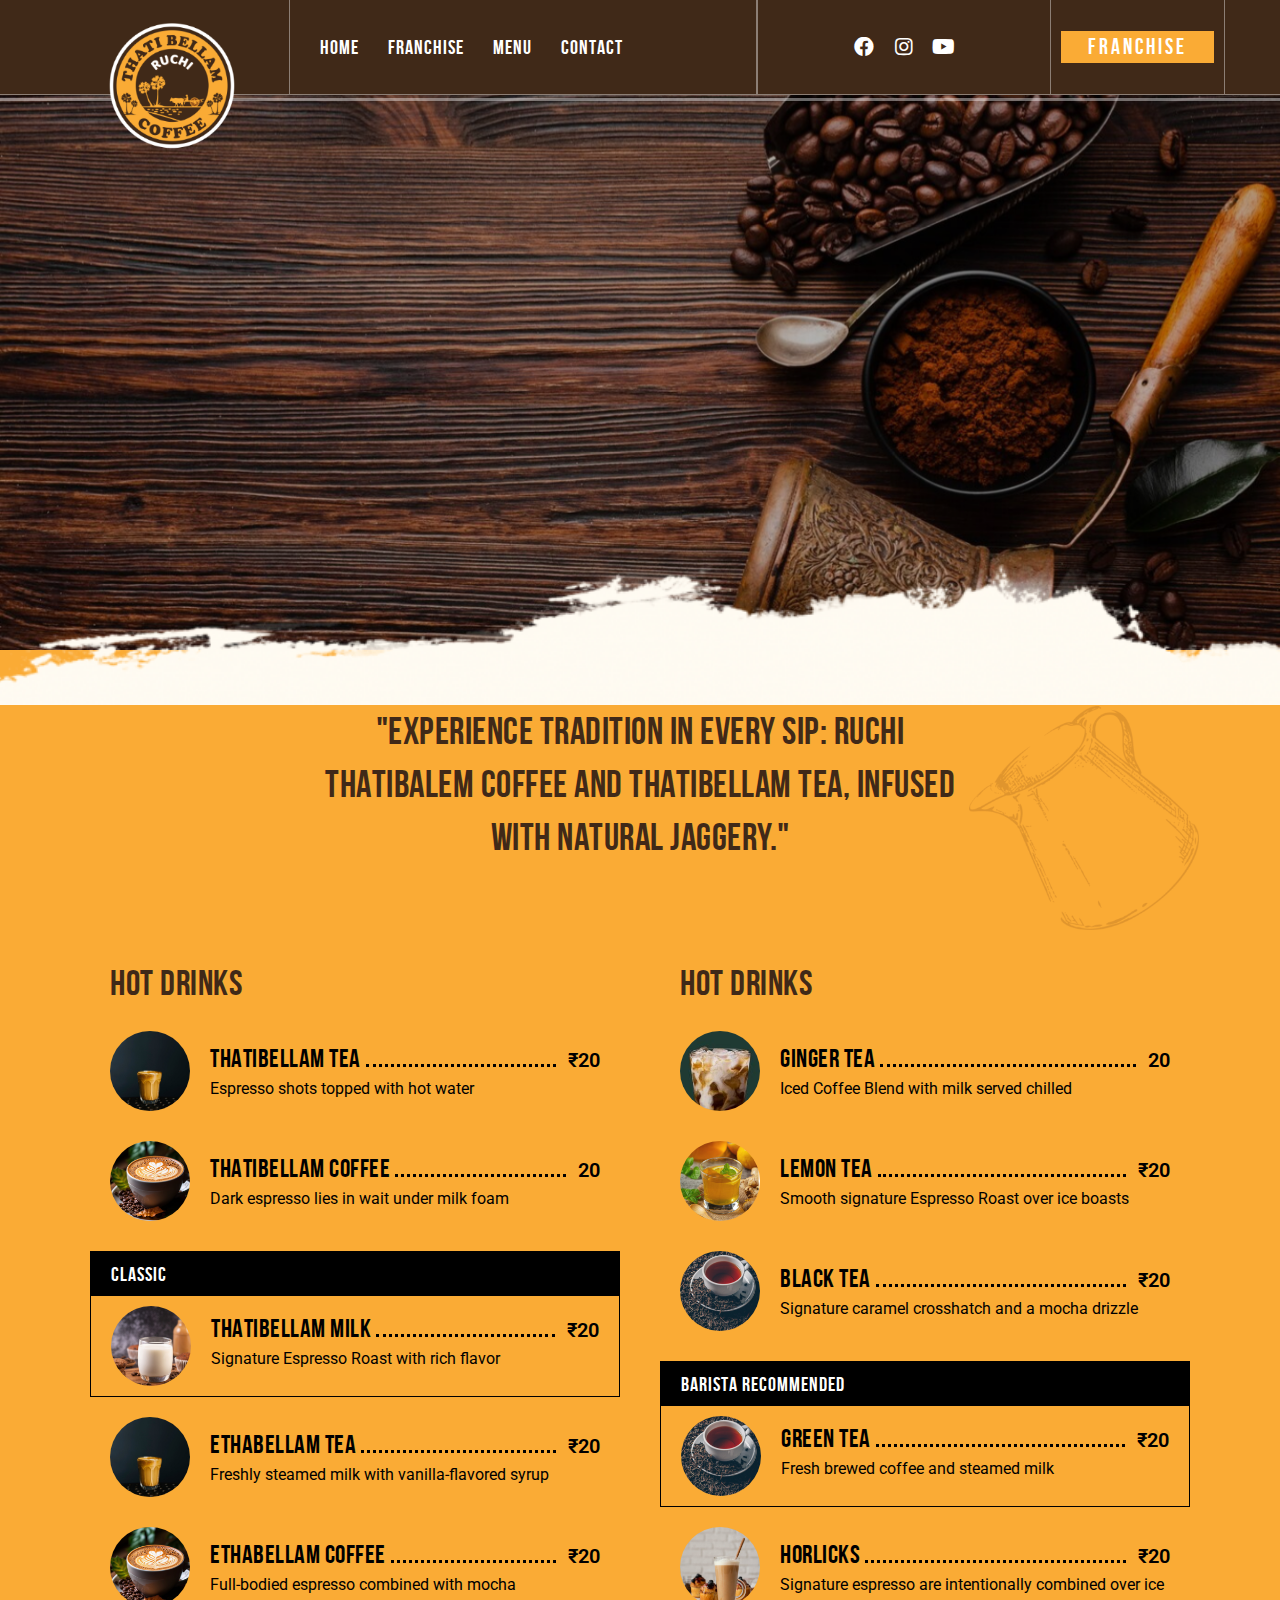
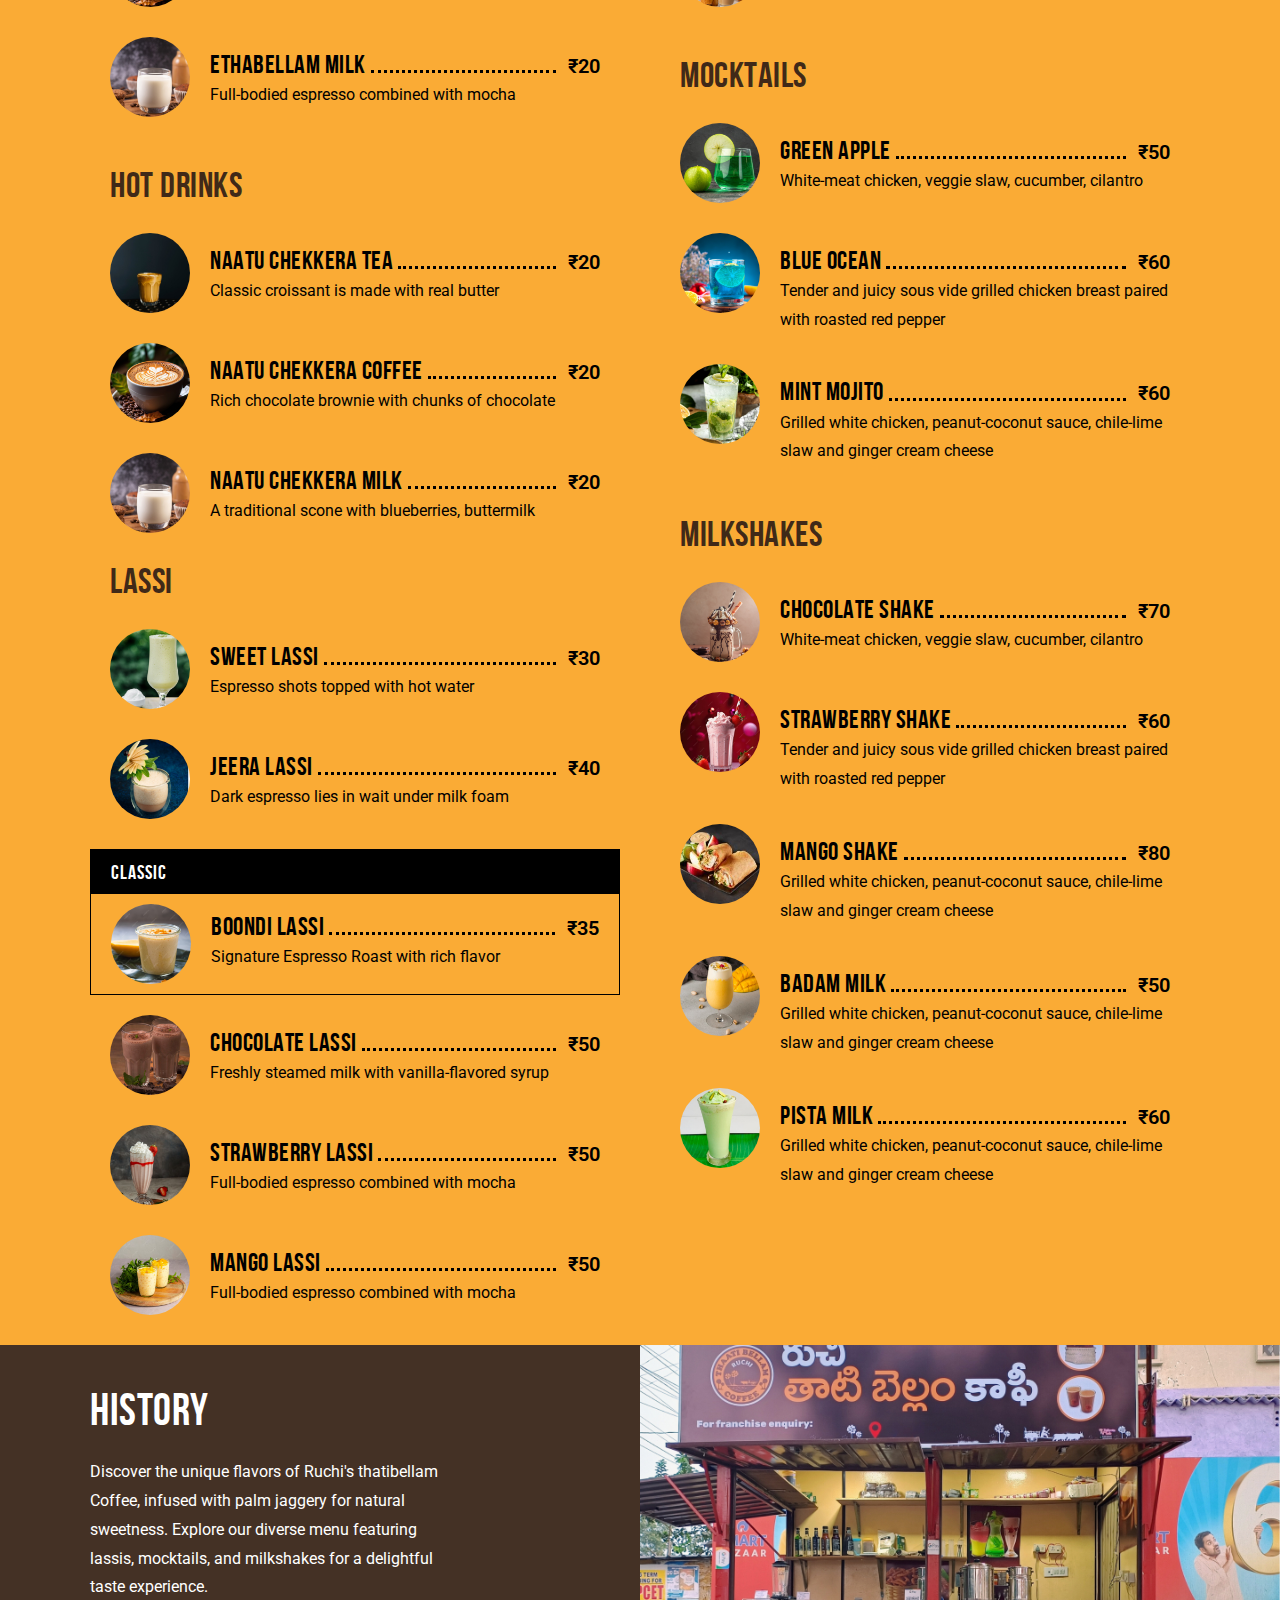
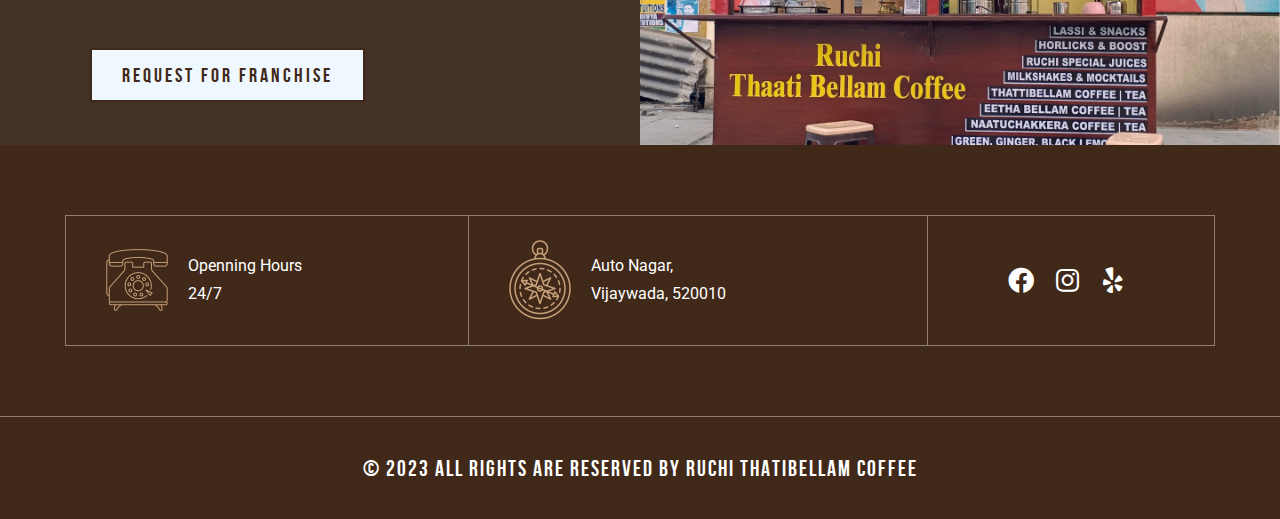
<file: menu.html>
<!DOCTYPE html>
<html lang="en-US" data-menu="leftalign">

<!-- Mirrored from max-themes.net/demos/craft/shop.html by HTTrack Website Copier/3.x [XR&CO'2014], Sun, 03 Mar 2024 12:29:23 GMT -->
<head>

    <title>Discover Our Delicious Offerings at Ruchi's Thatibellam - View Our Menu</title>

    <meta http-equiv="Content-Type" content="text/html; charset=utf-8" />
    <meta name="viewport" content="width=device-width, initial-scale=1, maximum-scale=1" />
<meta name="description" content="Explore the diverse menu at Ruchi's Thatibellam, featuring our signature Thatibellam Coffee, lassis, mocktails, and more. Delight your taste buds with flavors inspired by ancient Indian traditions.">
<meta name="author" content="Ruchi Thati bellam coffee">
    <link rel="stylesheet" href="css/reset.css" type="text/css" media="all" />
    <link rel="stylesheet" href="css/wordpress.css" type="text/css" media="all" />
    <link rel="stylesheet" href="css/style.css" type="text/css" media="all" />
    <link rel="stylesheet" href="css/modulobox.css" type="text/css" media="all" />
    <link rel="stylesheet" href="css/left-align-menu.css" type="text/css" media="all" />
    <link rel="stylesheet" href="css/font-awesome.min.css" type="text/css" media="all" />
    <link rel="stylesheet" href="css/themify-icons.css" type="text/css" media="all" />
    <link rel="stylesheet" href="css/tooltipster.css" type="text/css" media="all" />
    <link rel="stylesheet" href="css/demo.css" type="text/css" media="all" />
    <link rel="stylesheet" href="js/plugins/loftloader/assets/css/loftloader.min.css" type="text/css" media="all" />
    <link rel="stylesheet" href="js/plugins/elementor/assets/lib/animations/animations.min.css" type="text/css" media="all" />
    <link rel="stylesheet" href="js/plugins/elementor/assets/css/frontend-legacy.min.css" type="text/css" media="all" />
    <link rel="stylesheet" href="js/plugins/elementor/assets/css/frontend.min.css" type="text/css" media="all" />
    <link rel="stylesheet" href="js/plugins/craftcoffee-elementor/assets/css/swiper.css" type="text/css" media="all" />
    <link rel="stylesheet" href="js/plugins/craftcoffee-elementor/assets/css/justifiedGallery.css" type="text/css" media="all" />
    <link rel="stylesheet" href="js/plugins/craftcoffee-elementor/assets/css/flickity.css" type="text/css" media="all" />
    <link rel="stylesheet" href="js/plugins/craftcoffee-elementor/assets/css/owl.theme.default.min.css" type="text/css" media="all" />
    <link rel="stylesheet" href="js/plugins/craftcoffee-elementor/assets/css/switchery.css" type="text/css" media="all" />
    <link rel="stylesheet" href="js/plugins/craftcoffee-elementor/assets/css/craftcoffee-elementor.css" type="text/css" media="all" />
    <link rel="stylesheet" href="js/plugins/craftcoffee-elementor/assets/css/craftcoffee-elementor-responsive.css" type="text/css" media="all" />
    <link rel="stylesheet" href="css/responsive.css" type="text/css" media="all" />
    <link rel="stylesheet" href="js/plugins/elementor/assets/lib/font-awesome/css/fontawesome.min.css" type="text/css" media="all" />
    <link rel="stylesheet" href="js/plugins/elementor/assets/lib/font-awesome/css/brands.min.css" type="text/css" media="all" />
    <link rel="stylesheet" href="js/plugins/elementor/assets/lib/font-awesome/css/solid.min.css" type="text/css" media="all" />
    <link rel="stylesheet" href="css/custom-css.min.css" type="text/css" media="all" />


    <link rel="icon" href="upload/home/192x192.png" sizes="32x32" />
    <link rel="icon" href="upload/home/192x192.png" sizes="192x192" />
    <link rel="apple-touch-icon" href="upload/home/180x180.png" />
    <meta name="msapplication-TileImage" content="upload/cropped-TG-Thumb-270x270.html" />



</head>

<body data-rsssl="1" class="home theme-craftcoffee  menu-transparent lightbox-black leftalign loftloader-lite-enabled elementor-default elementor-kit-6338 elementor-page elementor-page-4462" >

    <div id="loftloader-wrapper" class="pl-imgloading" data-show-close-time="15000" data-max-load-time="0">
        <div class="loader-inner">
            <div id="loader">
                <div class="imgloading-container"><span style="background-image: url(upload/logo_white.png);"></span></div>
                <img data-no-lazy="1" class="skip-lazy" alt="loader image" src="upload/logo_white.png" />
            </div>
        </div>
        <div class="loader-section section-fade"></div>
        <div class="loader-close-button" style="display: none;"><span class="screen-reader-text">Close</span></div>
    </div>
    <div id="perspective" style="">
        <!-- Begin mobile menu -->
        <a id="btn-close-mobile-menu" href="javascript:;"></a>

        
        <div class="mobile-menu-wrapper">
            <div class="mobile-menu-content">
                <div class="menu-main-menu-container">
                    <ul id="mobile_main_menu" class="mobile-main-nav">
                        <li class="menu-item current-menu-ancestor current-menu-parent ">
                            <a href="/">Home</a>
                            
                        </li>
                        <li class="menu-item  menu-item-10">
                            <a href="franchise.html">franchise</a>
                           
                        </li>
                        <li class="menu-item ">
                            <a href="products.html">Menu</a>
                            
                        </li>
                        <li class="menu-item ">
                            <a href="contact.html">Contact us</a>
                           
                        </li>
                    </ul>
                </div>
            </div>
        </div>
        <!-- End mobile menu -->
        <!-- Begin template wrapper -->
        <div id="wrapper" class="hasbg transparent">
            <div id="elementor-header" class="main-menu-wrapper">
                <div data-elementor-type="wp-post" data-elementor-id="3099" class="elementor custom-css-style" data-elementor-settings="[]">
                    <div class="elementor-inner">
                        <div class="elementor-section-wrap">
                            <section
                            class="elementor-section elementor-top-section elementor-element elementor-element-a216edb elementor-section-boxed elementor-section-height-default elementor-section-height-default"
                            data-id="a216edb"
                           style="background-color: #402918;"
                            data-element_type="section"
                            data-settings='{"craftcoffee_ext_is_background_parallax":"false"}'
                        >
                            <div class="elementor-container elementor-column-gap-default">
                                <div class="elementor-row">
                                    <div
                                    class="elementor-column elementor-col-25 elementor-top-column elementor-element elementor-element-8dfe958"
                                    data-id="8dfe958"
                                    data-element_type="column"
                                    data-settings='{"craftcoffee_ext_is_scrollme":"false","craftcoffee_ext_is_smoove":"false","craftcoffee_ext_is_parallax_mouse":"false","craftcoffee_ext_is_infinite":"false","craftcoffee_ext_is_fadeout_animation":"false"}'
                                >
                                    <div class="elementor-column-wrap elementor-element-populated">
                                        <div class="elementor-widget-wrap">
                                            <div
                                                class="elementor-element elementor-element-6f23744 elementor-absolute elementor-widget elementor-widget-image"
                                                data-id="6f23744"
                                                data-element_type="widget"
                                                data-settings='{"_position":"absolute","craftcoffee_ext_is_scrollme":"false","craftcoffee_ext_is_smoove":"false","craftcoffee_ext_is_parallax_mouse":"false","craftcoffee_ext_is_infinite":"false","craftcoffee_ext_is_fadeout_animation":"false"}'
                                                data-widget_type="image.default"
                                            >
                                                <div class="elementor-widget-container">
                                                    <div class="elementor-image">
                                                        <a href="index.html">
                                                            <img
                                                                width="180"
                                                                height="180"
                                                                src="upload/home/logo.png"
                                                                class="attachment-full size-full"
                                                                alt=""
                                                                loading="lazy"
                                                            />
                                                        </a>
                                                    </div>
                                                </div>
                                            </div>
                                        </div>
                                    </div>
                                </div>
                                    <div
                                        class="elementor-column elementor-col-25 elementor-top-column elementor-element elementor-element-eb2db78 elementor-hidden-tablet elementor-hidden-phone"
                                        data-id="eb2db78"
                                        data-element_type="column"
                                        data-settings='{"craftcoffee_ext_is_scrollme":"false","craftcoffee_ext_is_smoove":"false","craftcoffee_ext_is_parallax_mouse":"false","craftcoffee_ext_is_infinite":"false","craftcoffee_ext_is_fadeout_animation":"false"}'
                                    >
                                        <div class="elementor-column-wrap elementor-element-populated">
                                            <div class="elementor-widget-wrap">
                                                <div
                                                    class="elementor-element elementor-element-d6b5ce3 elementor-widget elementor-widget-craftcoffee-navigation-menu"
                                                    data-id="d6b5ce3"
                                                    data-element_type="widget"
                                                    data-settings='{"craftcoffee_ext_is_scrollme":"false","craftcoffee_ext_is_smoove":"false","craftcoffee_ext_is_parallax_mouse":"false","craftcoffee_ext_is_infinite":"false","craftcoffee_ext_is_fadeout_animation":"false"}'
                                                    data-widget_type="craftcoffee-navigation-menu.default"
                                                >
                                                    <div class="elementor-widget-container">
                                                        <div class="themegoods-navigation-wrapper menu_style1">
                                                            <div class="menu-main-menu-container">
                                                                <ul id="nav_menu34" class="nav">
                                                                    <li class="menu-item current-menu-ancestor current-menu-parent ">
                                                                        <a href="index.html">Home</a>
                                                                        
                                                                    </li>
                                                                    <li class="menu-item  ">
                                                                        <a href="about.html">franchise</a>
                                                                        
                                                                    </li>
                                                                    <li class="menu-item ">
                                                                        <a href="products.html">Menu</a>
                                                                       
                                                                    </li>
                                                                    <li class="menu-item ">
                                                                        <a href="contact.html">Contact</a>
                                                                       
                                                                    </li>
                                                                </ul>
                                                            </div>
                                                        </div>
                                                    </div>
                                                </div>
                                            </div>
                                        </div>
                                    </div>
                                   
                                    <div
                                        class="elementor-column elementor-col-25 elementor-top-column elementor-element elementor-element-b401b7a elementor-hidden-phone"
                                        data-id="b401b7a"
                                        data-element_type="column"
                                        data-settings='{"craftcoffee_ext_is_scrollme":"false","craftcoffee_ext_is_smoove":"false","craftcoffee_ext_is_parallax_mouse":"false","craftcoffee_ext_is_infinite":"false","craftcoffee_ext_is_fadeout_animation":"false"}'
                                    >
                                        <div class="elementor-column-wrap elementor-element-populated">
                                            <div class="elementor-widget-wrap">
                                                <div
                                                    class="elementor-element elementor-element-9966067 elementor-widget__width-auto elementor-shape-rounded elementor-grid-0 elementor-widget elementor-widget-social-icons"
                                                    data-id="9966067"
                                                    data-element_type="widget"
                                                    data-settings='{"craftcoffee_ext_is_scrollme":"false","craftcoffee_ext_is_smoove":"false","craftcoffee_ext_is_parallax_mouse":"false","craftcoffee_ext_is_infinite":"false","craftcoffee_ext_is_fadeout_animation":"false"}'
                                                    data-widget_type="social-icons.default"
                                                >
                                                    <div class="elementor-widget-container">
                                                        <div class="elementor-social-icons-wrapper elementor-grid">
                                                            <div class="elementor-grid-item">
                                                                <a href="#" class="elementor-icon elementor-social-icon elementor-social-icon-facebook elementor-repeater-item-fac257c" target="_blank">
                                                                    <span class="elementor-screen-only">Facebook</span>
                                                                    <i class="fab fa-facebook"></i>
                                                                </a>
                                                            </div>
                                                            <div class="elementor-grid-item">
                                                                <a href="#" class="elementor-icon elementor-social-icon elementor-social-icon-instagram elementor-repeater-item-4238c6b" target="_blank">
                                                                    <span class="elementor-screen-only">Instagram</span>
                                                                    <i class="fab fa-instagram"></i>
                                                                </a>
                                                            </div>
                                                            <div class="elementor-grid-item">
                                                                <a href="#" class="elementor-icon elementor-social-icon elementor-social-icon-yelp elementor-repeater-item-e0f5af3" target="_blank">
                                                                    <span class="elementor-screen-only">Youtube</span>
                                                                    <i class="fab fa-youtube"></i>
                                                                </a>
                                                            </div>
                                                        </div>
                                                    </div>
                                                </div>
                                               
                                            </div>
                                        </div>
                                    </div>
                                   
                                    <div
                                        class="elementor-column elementor-col-25 elementor-top-column elementor-element elementor-element-fcec661"
                                        data-id="fcec661"
                                        data-element_type="column"
                                        data-settings='{"craftcoffee_ext_is_scrollme":"false","craftcoffee_ext_is_smoove":"false","craftcoffee_ext_is_parallax_mouse":"false","craftcoffee_ext_is_infinite":"false","craftcoffee_ext_is_fadeout_animation":"false"}'
                                    >
                                        <div class="elementor-column-wrap elementor-element-populated">
                                            <div class="elementor-widget-wrap">
                                                <div
                                                    class="elementor-element elementor-element-ff52274 elementor-align-center elementor-widget-tablet__width-auto elementor-hidden-phone elementor-widget elementor-widget-button"
                                                    data-id="ff52274"
                                                    data-element_type="widget"
                                                    data-settings='{"craftcoffee_ext_is_scrollme":"false","craftcoffee_ext_is_smoove":"false","craftcoffee_ext_is_parallax_mouse":"false","craftcoffee_ext_is_infinite":"false","craftcoffee_ext_is_fadeout_animation":"false"}'
                                                    data-widget_type="button.default"
                                                >
                                                    <div class="elementor-widget-container" style=" background-color:#faab35;">
                                                        <div class="elementor-button-wrapper">
                                                            <a href="contact.html" class="elementor-button-link elementor-button elementor-size-sm elementor-animation-shrink" role="button">
                                                                <span class="elementor-button-content-wrapper">
                                                                    <span class="elementor-button-text">Franchise</span>
                                                                </span>
                                                            </a>
                                                        </div>
                                                    </div>
                                                    <!-- <div class="elementor-button-wrapper">
                                                        <a href="#" target="_blank" class="elementor-button-link elementor-button elementor-size-md " role="button">
                                                            <span class="elementor-button-content-wrapper">
                                                                <span class="elementor-button-icon elementor-align-icon-left"> <i aria-hidden="true" class="fab fa-instagram"></i> </span>
                                                                <span class="elementor-button-text">Follow @craftcoffee</span>
                                                            </span>
                                                        </a>
                                                    </div> -->
                                                </div>
                                                <div
                                                    class="elementor-element elementor-element-0b79fea elementor_mobile_nav elementor-widget__width-auto elementor-hidden-desktop elementor-view-default elementor-widget elementor-widget-icon"
                                                    data-id="0b79fea"
                                                    data-element_type="widget"
                                                    data-settings='{"craftcoffee_ext_is_scrollme":"false","craftcoffee_ext_is_smoove":"false","craftcoffee_ext_is_parallax_mouse":"false","craftcoffee_ext_is_infinite":"false","craftcoffee_ext_is_fadeout_animation":"false"}'
                                                    data-widget_type="icon.default"
                                                >
                                                    <div class="elementor-widget-container">
                                                        <div class="elementor-icon-wrapper">
                                                            <a class="elementor-icon" href="#"> <i aria-hidden="true" class="fas fa-ellipsis-v"></i> </a>
                                                        </div>
                                                    </div>
                                                </div>
                                            </div>
                                        </div>
                                    </div>
                                </div>
                            </div>
                        </section>
                            <section
                                class="elementor-section elementor-top-section elementor-element elementor-element-3727a07 elementor-section-stretched elementor-section-full_width elementor-section-height-default elementor-section-height-default"
                                data-id="3727a07"
                                data-element_type="section"
                                data-settings='{"stretch_section":"section-stretched","craftcoffee_ext_is_background_parallax":"false"}'
                            >
                                <div class="elementor-container elementor-column-gap-default">
                                    <div class="elementor-row">
                                        <div
                                            class="elementor-column elementor-col-100 elementor-top-column elementor-element elementor-element-f260150"
                                            data-id="f260150"
                                            data-element_type="column"
                                            data-settings='{"craftcoffee_ext_is_scrollme":"false","craftcoffee_ext_is_smoove":"false","craftcoffee_ext_is_parallax_mouse":"false","craftcoffee_ext_is_infinite":"false","craftcoffee_ext_is_fadeout_animation":"false"}'
                                        >
                                            <div class="elementor-column-wrap elementor-element-populated">
                                                <div class="elementor-widget-wrap">
                                                    <div
                                                        class="elementor-element elementor-element-d00d5a2 elementor-widget-divider--view-line elementor-widget elementor-widget-divider"
                                                        data-id="d00d5a2"
                                                        data-element_type="widget"
                                                        data-settings='{"craftcoffee_ext_is_scrollme":"false","craftcoffee_ext_is_smoove":"false","craftcoffee_ext_is_parallax_mouse":"false","craftcoffee_ext_is_infinite":"false","craftcoffee_ext_is_fadeout_animation":"false"}'
                                                        data-widget_type="divider.default"
                                                    >
                                                        <div class="elementor-widget-container">
                                                            <div class="elementor-divider">
                                                                <span class="elementor-divider-separator"> </span>
                                                            </div>
                                                        </div>
                                                    </div>
                                                </div>
                                            </div>
                                        </div>
                                    </div>
                                </div>
                            </section>
                        </div>
                    </div>
                </div>
            </div>



            <!-- Begin content -->
            <div id="page-content-wrapper" class="no-title">
                <div class="inner">
                    <!-- Begin main content -->
                    <div class="inner-wrapper">
                        <div class="sidebar-content fullwidth">
                            <div data-elementor-type="wp-page" data-elementor-id="3602" class="elementor custom-css-style" data-elementor-settings="[]">
                                <div class="elementor-inner">
                                    <div class="elementor-section-wrap">
                                        <section
                                            class="elementor-section elementor-top-section elementor-element elementor-element-1ef6e22 elementor-section-stretched elementor-section-height-min-height elementor-section-boxed elementor-section-height-default elementor-section-items-middle"
                                            data-id="1ef6e22"
                                            data-element_type="section"
                                            data-settings='{"stretch_section":"section-stretched","background_background":"classic","craftcoffee_ext_is_background_parallax":"true","craftcoffee_ext_is_background_parallax_speed":{"unit":"px","size":0.8000000000000000444089209850062616169452667236328125,"sizes":[]}}'
                                        >
                                            <div class="elementor-background-overlay"></div>
                                            <div class="elementor-container elementor-column-gap-default">
                                                <div class="elementor-row">
                                                    <div
                                                        class="elementor-column elementor-col-100 elementor-top-column elementor-element elementor-element-6fc77c4"
                                                        data-id="6fc77c4"
                                                        data-element_type="column"
                                                        data-settings='{"craftcoffee_ext_is_scrollme":"false","craftcoffee_ext_is_smoove":"false","craftcoffee_ext_is_parallax_mouse":"false","craftcoffee_ext_is_infinite":"false","craftcoffee_ext_is_fadeout_animation":"false"}'
                                                    >
                                                        <div class="elementor-column-wrap elementor-element-populated">
                                                            <div class="elementor-widget-wrap">
                                                                <div
                                                                    class="elementor-element elementor-element-6a605a3 elementor-widget elementor-widget-heading"
                                                                    data-id="6a605a3"
                                                                    data-element_type="widget"
                                                                    data-settings='{"craftcoffee_ext_is_smoove":"true","craftcoffee_ext_smoove_disable":"769","craftcoffee_ext_smoove_duration":1000,"craftcoffee_ext_smoove_scalex":{"unit":"px","size":0,"sizes":[]},"craftcoffee_ext_smoove_scaley":{"unit":"px","size":0,"sizes":[]},"craftcoffee_ext_smoove_translatey":{"unit":"px","size":100,"sizes":[]},"craftcoffee_ext_is_fadeout_animation":"true","craftcoffee_ext_is_fadeout_animation_velocity":{"unit":"px","size":0.299999999999999988897769753748434595763683319091796875,"sizes":[]},"craftcoffee_ext_is_scrollme":"false","craftcoffee_ext_smoove_rotatex":{"unit":"px","size":0,"sizes":[]},"craftcoffee_ext_smoove_rotatey":{"unit":"px","size":0,"sizes":[]},"craftcoffee_ext_smoove_rotatez":{"unit":"px","size":0,"sizes":[]},"craftcoffee_ext_smoove_translatex":{"unit":"px","size":0,"sizes":[]},"craftcoffee_ext_smoove_translatez":{"unit":"px","size":0,"sizes":[]},"craftcoffee_ext_smoove_skewx":{"unit":"px","size":0,"sizes":[]},"craftcoffee_ext_smoove_skewy":{"unit":"px","size":0,"sizes":[]},"craftcoffee_ext_smoove_perspective":{"unit":"px","size":1000,"sizes":[]},"craftcoffee_ext_is_parallax_mouse":"false","craftcoffee_ext_is_infinite":"false","craftcoffee_ext_is_fadeout_animation_direction":"up"}'
                                                                    data-widget_type="heading.default"
                                                                >
                                                                    <div class="elementor-widget-container">
                                                                        <h3 class="elementor-heading-title elementor-size-default">Check out</h3>
                                                                    </div>
                                                                </div>
                                                                <div
                                                                    class="elementor-element elementor-element-dcb02db elementor-widget elementor-widget-heading"
                                                                    data-id="dcb02db"
                                                                    data-element_type="widget"
                                                                    data-settings='{"craftcoffee_ext_is_smoove":"true","craftcoffee_ext_smoove_disable":"769","craftcoffee_ext_smoove_duration":1000,"craftcoffee_ext_smoove_scalex":{"unit":"px","size":2,"sizes":[]},"craftcoffee_ext_smoove_scaley":{"unit":"px","size":2,"sizes":[]},"craftcoffee_ext_is_fadeout_animation":"true","craftcoffee_ext_is_fadeout_animation_direction":"down","craftcoffee_ext_is_fadeout_animation_velocity":{"unit":"px","size":0.5,"sizes":[]},"craftcoffee_ext_is_scrollme":"false","craftcoffee_ext_smoove_rotatex":{"unit":"px","size":0,"sizes":[]},"craftcoffee_ext_smoove_rotatey":{"unit":"px","size":0,"sizes":[]},"craftcoffee_ext_smoove_rotatez":{"unit":"px","size":0,"sizes":[]},"craftcoffee_ext_smoove_translatex":{"unit":"px","size":0,"sizes":[]},"craftcoffee_ext_smoove_translatey":{"unit":"px","size":0,"sizes":[]},"craftcoffee_ext_smoove_translatez":{"unit":"px","size":0,"sizes":[]},"craftcoffee_ext_smoove_skewx":{"unit":"px","size":0,"sizes":[]},"craftcoffee_ext_smoove_skewy":{"unit":"px","size":0,"sizes":[]},"craftcoffee_ext_smoove_perspective":{"unit":"px","size":1000,"sizes":[]},"craftcoffee_ext_is_infinite":"false"}'
                                                                    data-widget_type="heading.default"
                                                                >
                                                                    <div class="elementor-widget-container">
                                                                        <h1 class="elementor-heading-title elementor-size-default"> Our Menu</h1>
                                                                    </div>
                                                                </div>
                                                            </div>
                                                        </div>
                                                    </div>
                                                </div>
                                            </div>
                                        </section>
                                        <section
                                            class="elementor-section elementor-top-section elementor-element elementor-element-979fb6c elementor-section-stretched elementor-section-height-min-height elementor-section-boxed elementor-section-height-default elementor-section-items-middle"
                                            data-id="979fb6c"
                                            data-element_type="section"
                                            data-settings='{"stretch_section":"section-stretched","background_background":"classic","craftcoffee_ext_is_background_parallax":"false"}'
                                        >
                                            <div class="elementor-container elementor-column-gap-default">
                                                <div class="elementor-row">
                                                    <div
                                                        class="elementor-column elementor-col-100 elementor-top-column elementor-element elementor-element-1dbd78e"
                                                        data-id="1dbd78e"
                                                        data-element_type="column"
                                                        data-settings='{"craftcoffee_ext_is_scrollme":"false","craftcoffee_ext_is_smoove":"false","craftcoffee_ext_is_parallax_mouse":"false","craftcoffee_ext_is_infinite":"false","craftcoffee_ext_is_fadeout_animation":"false"}'
                                                    >
                                                        <div class="elementor-column-wrap elementor-element-populated">
                                                            <div class="elementor-widget-wrap">
                                                                <div
                                                                    class="elementor-element elementor-element-0e7f810 elementor-widget elementor-widget-spacer"
                                                                    data-id="0e7f810"
                                                                    data-element_type="widget"
                                                                    data-settings='{"craftcoffee_ext_is_scrollme":"false","craftcoffee_ext_is_smoove":"false","craftcoffee_ext_is_parallax_mouse":"false","craftcoffee_ext_is_infinite":"false","craftcoffee_ext_is_fadeout_animation":"false"}'
                                                                    data-widget_type="spacer.default"
                                                                >
                                                                    <div class="elementor-widget-container">
                                                                        <div class="elementor-spacer">
                                                                            <div class="elementor-spacer-inner"></div>
                                                                        </div>
                                                                    </div>
                                                                </div>
                                                            </div>
                                                        </div>
                                                    </div>
                                                </div>
                                            </div>
                                        </section>
                                        <section
                                            class="elementor-section elementor-top-section elementor-element elementor-element-d7054f8 elementor-section-boxed elementor-section-height-default elementor-section-height-default"
                                            data-id="d7054f8"
                                            data-element_type="section"
                                            data-settings='{"craftcoffee_ext_is_background_parallax":"false"}'
                                        >
                                            <div class="elementor-container elementor-column-gap-default">
                                                <div class="elementor-row">
                                                    <div
                                                        class="elementor-column elementor-col-100 elementor-top-column elementor-element elementor-element-e0a7a2e"
                                                        data-id="e0a7a2e"
                                                        data-element_type="column"
                                                        data-settings='{"craftcoffee_ext_is_scrollme":"false","craftcoffee_ext_is_smoove":"false","craftcoffee_ext_is_parallax_mouse":"false","craftcoffee_ext_is_infinite":"false","craftcoffee_ext_is_fadeout_animation":"false"}'
                                                    >
                                                        <div class="elementor-column-wrap elementor-element-populated">
                                                            <div class="elementor-widget-wrap">
                                                                <div
                                                                    class="elementor-element elementor-element-8a5e67a elementor-widget__width-inherit elementor-absolute elementor-widget elementor-widget-image"
                                                                    data-id="8a5e67a"
                                                                    data-element_type="widget"
                                                                    data-settings='{"craftcoffee_ext_is_scrollme":"true","craftcoffee_ext_scrollme_translatey":{"unit":"px","size":120,"sizes":[]},"_position":"absolute","craftcoffee_ext_scrollme_disable":"mobile","craftcoffee_ext_scrollme_smoothness":{"unit":"px","size":30,"sizes":[]},"craftcoffee_ext_scrollme_scalex":{"unit":"px","size":1,"sizes":[]},"craftcoffee_ext_scrollme_scaley":{"unit":"px","size":1,"sizes":[]},"craftcoffee_ext_scrollme_scalez":{"unit":"px","size":1,"sizes":[]},"craftcoffee_ext_scrollme_rotatex":{"unit":"px","size":0,"sizes":[]},"craftcoffee_ext_scrollme_rotatey":{"unit":"px","size":0,"sizes":[]},"craftcoffee_ext_scrollme_rotatez":{"unit":"px","size":0,"sizes":[]},"craftcoffee_ext_scrollme_translatex":{"unit":"px","size":0,"sizes":[]},"craftcoffee_ext_scrollme_translatez":{"unit":"px","size":0,"sizes":[]},"craftcoffee_ext_is_smoove":"false","craftcoffee_ext_is_parallax_mouse":"false","craftcoffee_ext_is_infinite":"false","craftcoffee_ext_is_fadeout_animation":"false"}'
                                                                    data-widget_type="image.default"
                                                                >
                                                                    <div class="elementor-widget-container">
                                                                        <div class="elementor-image">
                                                                            <img
                                                                                width="350"
                                                                                height="340"
                                                                                src="upload/coffee-bg-1-e1592388441790.png"
                                                                                class="attachment-full size-full"
                                                                                alt=""
                                                                                loading="lazy"
                                                                            />
                                                                        </div>
                                                                    </div>
                                                                </div>
                                                                <div
                                                                    class="elementor-element elementor-element-ec1f33b elementor-widget elementor-widget-heading"
                                                                    data-id="ec1f33b"
                                                                    data-element_type="widget"
                                                                    data-settings='{"craftcoffee_ext_is_scrollme":"false","craftcoffee_ext_is_smoove":"false","craftcoffee_ext_is_parallax_mouse":"false","craftcoffee_ext_is_infinite":"false","craftcoffee_ext_is_fadeout_animation":"false"}'
                                                                    data-widget_type="heading.default"
                                                                >
                                                                    <div class="elementor-widget-container">
                                                                        <h2 class="elementor-heading-title elementor-size-default">"Experience tradition in every sip: Ruchi Thatibalem Coffee and Thatibellam Tea, infused with natural jaggery."</h2>
                                                                    </div>
                                                                </div>
                                                            </div>
                                                        </div>
                                                    </div>
                                                </div>
                                            </div>
                                        </section>
                                        <section
                                        class="elementor-section elementor-top-section elementor-element elementor-element-52dc38a elementor-section-boxed elementor-section-height-default elementor-section-height-default"
                                        data-id="52dc38a"
                                        data-element_type="section"
                                        data-settings='{"craftcoffee_ext_is_background_parallax":"false"}'
                                    >
                                        <div class="elementor-container elementor-column-gap-default">
                                            <div class="elementor-row">
                                                <div
                                                    class="elementor-column elementor-col-50 elementor-top-column elementor-element elementor-element-c9f3e7c"
                                                    data-id="c9f3e7c"
                                                    data-element_type="column"
                                                    data-settings='{"craftcoffee_ext_is_scrollme":"false","craftcoffee_ext_is_smoove":"false","craftcoffee_ext_is_parallax_mouse":"false","craftcoffee_ext_is_infinite":"false","craftcoffee_ext_is_fadeout_animation":"false"}'
                                                >
                                                    <div class="elementor-column-wrap elementor-element-populated">
                                                        <div class="elementor-widget-wrap">
                                                            <div
                                                                class="elementor-element elementor-element-6cd32de elementor-widget elementor-widget-heading"
                                                                data-id="6cd32de"
                                                                data-element_type="widget"
                                                                data-settings='{"craftcoffee_ext_is_scrollme":"false","craftcoffee_ext_is_smoove":"false","craftcoffee_ext_is_parallax_mouse":"false","craftcoffee_ext_is_infinite":"false","craftcoffee_ext_is_fadeout_animation":"false"}'
                                                                data-widget_type="heading.default"
                                                            >
                                                                <div class="elementor-widget-container">
                                                                    <h2 class="elementor-heading-title elementor-size-default">Hot Drinks</h2>
                                                                </div>
                                                            </div>
                                                            <div
                                                                class="elementor-element elementor-element-6a86839 elementor-widget elementor-widget-craftcoffee-food-menu"
                                                                data-id="6a86839"
                                                                data-element_type="widget"
                                                                data-settings='{"craftcoffee_ext_is_scrollme":"false","craftcoffee_ext_is_smoove":"false","craftcoffee_ext_is_parallax_mouse":"false","craftcoffee_ext_is_infinite":"false","craftcoffee_ext_is_fadeout_animation":"false"}'
                                                                data-widget_type="craftcoffee-food-menu.default"
                                                            >
                                                                <div class="elementor-widget-container">
                                                                    <div class="food-menu-container">
                                                                        <div class="food-menu-content-wrapper food-menu">
                                                                            <div class="food-menu-grid-wrapper food-tooltip food-menu-1" >
                                                                                

                                                                                <div class="food-menu-img">
                                                                                    <img src="upload/home/thatibellamtea.png" alt="" />
                                                                                </div>

                                                                                <div class="food-menu-content">
                                                                                    <div class="food-menu-content-top-holder">
                                                                                        <div class="food-menu-content-title-holder">
                                                                                            <h3 class="food-menu-title">thatibellam Tea</h3>
                                                                                        </div>

                                                                                        <div class="food-menu-content-title-line"></div>

                                                                                        <div class="food-menu-content-price-holder">
                                                                                           

                                                                                            <span class="food-menu-content-price-normal"> ₹20 </span>
                                                                                        </div>
                                                                                    </div>

                                                                                    <div class="food-menu-desc">Espresso shots topped with hot water</div>
                                                                                </div>
                                                                            </div>
                                                                            <div class="food-menu-grid-wrapper food-tooltip food-menu-2" >
                                                                                

                                                                                <div class="food-menu-img">
                                                                                    <img src="upload/home/thatibellamcoffee.png" alt="" />
                                                                                </div>

                                                                                <div class="food-menu-content">
                                                                                    <div class="food-menu-content-top-holder">
                                                                                        <div class="food-menu-content-title-holder">
                                                                                            <h3 class="food-menu-title">thatibellam Coffee</h3>
                                                                                        </div>

                                                                                        <div class="food-menu-content-title-line"></div>

                                                                                        <div class="food-menu-content-price-holder">
                                                                                            <span class="food-menu-content-price-normal"> 20 </span>
                                                                                        </div>
                                                                                    </div>

                                                                                    <div class="food-menu-desc">Dark espresso lies in wait under milk foam</div>
                                                                                </div>
                                                                            </div>
                                                                            <div class="food-menu-grid-wrapper food-tooltip food-menu-3 food-menu-highlight" >
                                                                                <div class="tooltip_templates">
                                                                                    <div id="tooltip-content-6a86839-3" class="food-menu-tooltip-content">
                                                                                        <h5>Nutrition Information</h5>
                                                                                        <div class="food-menu-tooltip-templates-content">
                                                                                            <ul>
                                                                                                <li><strong>Calories</strong> 480</li>
                                                                                                <li><strong>Total Fat</strong> 20g</li>
                                                                                                <li><strong>Cholesterol</strong> 60mg</li>
                                                                                                <li><strong>Sodium</strong> 220 mg</li>
                                                                                                <li><strong>Total Carbohydrates</strong> 71g</li>
                                                                                                <li><strong>Protein</strong> 5g</li>
                                                                                                <li><strong>Caffeine</strong> 80 mg</li>
                                                                                            </ul>
                                                                                            <p>* 2,000 calories a day is used for general nutrition advice, but calorie needs vary.</p>
                                                                                        </div>
                                                                                    </div>
                                                                                </div>

                                                                                <div class="food-menu-content-highlight-holder">
                                                                                    <h4>Classic</h4>
                                                                                </div>

                                                                                <div class="food-menu-img">
                                                                                    <img src="upload/home/thatibellam-milk.png" alt="" />
                                                                                </div>

                                                                                <div class="food-menu-content menu-highlight">
                                                                                    <div class="food-menu-content-top-holder">
                                                                                        <div class="food-menu-content-title-holder">
                                                                                            <h3 class="food-menu-title">thatibellam Milk</h3>
                                                                                        </div>

                                                                                        <div class="food-menu-content-title-line"></div>

                                                                                        <div class="food-menu-content-price-holder">
                                                                                            <span class="food-menu-content-price-normal"> ₹20 </span>
                                                                                        </div>
                                                                                    </div>

                                                                                    <div class="food-menu-desc">Signature Espresso Roast with rich flavor</div>
                                                                                </div>
                                                                            </div>
                                                                            <div class="food-menu-grid-wrapper food-tooltip food-menu-4" >
                                                                                <div class="tooltip_templates">
                                                                                    <div id="tooltip-content-6a86839-4" class="food-menu-tooltip-content">
                                                                                        <h5>Nutrition Information</h5>
                                                                                        <div class="food-menu-tooltip-templates-content">
                                                                                            <ul>
                                                                                                <li><strong>Calories</strong> 480</li>
                                                                                                <li><strong>Total Fat</strong> 20g</li>
                                                                                                <li><strong>Cholesterol</strong> 60mg</li>
                                                                                                <li><strong>Sodium</strong> 220 mg</li>
                                                                                                <li><strong>Total Carbohydrates</strong> 71g</li>
                                                                                                <li><strong>Protein</strong> 5g</li>
                                                                                                <li><strong>Caffeine</strong> 80 mg</li>
                                                                                            </ul>
                                                                                            <p>* 2,000 calories a day is used for general nutrition advice, but calorie needs vary.</p>
                                                                                        </div>
                                                                                    </div>
                                                                                </div>

                                                                                <div class="food-menu-img">
                                                                                    <img src="upload/home/thatibellamtea.png" alt="" />
                                                                                </div>

                                                                                <div class="food-menu-content">
                                                                                    <div class="food-menu-content-top-holder">
                                                                                        <div class="food-menu-content-title-holder">
                                                                                            <h3 class="food-menu-title">Ethabellam tea</h3>
                                                                                        </div>

                                                                                        <div class="food-menu-content-title-line"></div>

                                                                                        <div class="food-menu-content-price-holder">
                                                                                            <span class="food-menu-content-price-normal"> ₹20 </span>
                                                                                        </div>
                                                                                    </div>

                                                                                    <div class="food-menu-desc">Freshly steamed milk with vanilla-flavored syrup</div>
                                                                                </div>
                                                                            </div>
                                                                            <div class="food-menu-grid-wrapper food-tooltip food-menu-5" >
                                                                                <div class="tooltip_templates">
                                                                                    <div id="tooltip-content-6a86839-5" class="food-menu-tooltip-content">
                                                                                        <h5>Nutrition Information</h5>
                                                                                        <div class="food-menu-tooltip-templates-content">
                                                                                            <ul>
                                                                                                <li><strong>Calories</strong> 480</li>
                                                                                                <li><strong>Total Fat</strong> 20g</li>
                                                                                                <li><strong>Cholesterol</strong> 60mg</li>
                                                                                                <li><strong>Sodium</strong> 220 mg</li>
                                                                                                <li><strong>Total Carbohydrates</strong> 71g</li>
                                                                                                <li><strong>Protein</strong> 5g</li>
                                                                                                <li><strong>Caffeine</strong> 80 mg</li>
                                                                                            </ul>
                                                                                            <p>* 2,000 calories a day is used for general nutrition advice, but calorie needs vary.</p>
                                                                                        </div>
                                                                                    </div>
                                                                                </div>

                                                                                <div class="food-menu-img">
                                                                                    <img src="upload/home/thatibellam-coffee.png" alt="" />
                                                                                </div>

                                                                                <div class="food-menu-content">
                                                                                    <div class="food-menu-content-top-holder">
                                                                                        <div class="food-menu-content-title-holder">
                                                                                            <h3 class="food-menu-title">Ethabellam Coffee</h3>
                                                                                        </div>

                                                                                        <div class="food-menu-content-title-line"></div>

                                                                                        <div class="food-menu-content-price-holder">
                                                                                            

                                                                                            <span class="food-menu-content-price-normal"> ₹20 </span>
                                                                                        </div>
                                                                                    </div>

                                                                                    <div class="food-menu-desc">Full-bodied espresso combined with mocha</div>
                                                                                </div>
                                                                            </div>
                                                                            <div class="food-menu-grid-wrapper food-tooltip food-menu-5" >
                                                                                <div class="tooltip_templates">
                                                                                    <div id="tooltip-content-6a86839-5" class="food-menu-tooltip-content">
                                                                                        <h5>Nutrition Information</h5>
                                                                                        <div class="food-menu-tooltip-templates-content">
                                                                                            <ul>
                                                                                                <li><strong>Calories</strong> 480</li>
                                                                                                <li><strong>Total Fat</strong> 20g</li>
                                                                                                <li><strong>Cholesterol</strong> 60mg</li>
                                                                                                <li><strong>Sodium</strong> 220 mg</li>
                                                                                                <li><strong>Total Carbohydrates</strong> 71g</li>
                                                                                                <li><strong>Protein</strong> 5g</li>
                                                                                                <li><strong>Caffeine</strong> 80 mg</li>
                                                                                            </ul>
                                                                                            <p>* 2,000 calories a day is used for general nutrition advice, but calorie needs vary.</p>
                                                                                        </div>
                                                                                    </div>
                                                                                </div>

                                                                                <div class="food-menu-img">
                                                                                    <img src="upload/home/thatibellam-milk.png" alt="" />
                                                                                </div>

                                                                                <div class="food-menu-content">
                                                                                    <div class="food-menu-content-top-holder">
                                                                                        <div class="food-menu-content-title-holder">
                                                                                            <h3 class="food-menu-title">Ethabellam Milk</h3>
                                                                                        </div>

                                                                                        <div class="food-menu-content-title-line"></div>

                                                                                        <div class="food-menu-content-price-holder">
                                                                                            

                                                                                            <span class="food-menu-content-price-normal"> ₹20 </span>
                                                                                        </div>
                                                                                    </div>

                                                                                    <div class="food-menu-desc">Full-bodied espresso combined with mocha</div>
                                                                                </div>
                                                                            </div>
                                                                        </div>
                                                                    </div>
                                                                </div>
                                                            </div>
                                                            <div
                                                                class="elementor-element elementor-element-8c73091 elementor-widget elementor-widget-heading"
                                                                data-id="8c73091"
                                                                data-element_type="widget"
                                                                data-settings='{"craftcoffee_ext_is_scrollme":"false","craftcoffee_ext_is_smoove":"false","craftcoffee_ext_is_parallax_mouse":"false","craftcoffee_ext_is_infinite":"false","craftcoffee_ext_is_fadeout_animation":"false"}'
                                                                data-widget_type="heading.default"
                                                            >
                                                                <div class="elementor-widget-container">
                                                                    <h2 class="elementor-heading-title elementor-size-default">Hot Drinks</h2>
                                                                </div>
                                                            </div>
                                                            <div
                                                                class="elementor-element elementor-element-7548d32 elementor-widget elementor-widget-craftcoffee-food-menu"
                                                                data-id="7548d32"
                                                                data-element_type="widget"
                                                                data-settings='{"craftcoffee_ext_is_scrollme":"false","craftcoffee_ext_is_smoove":"false","craftcoffee_ext_is_parallax_mouse":"false","craftcoffee_ext_is_infinite":"false","craftcoffee_ext_is_fadeout_animation":"false"}'
                                                                data-widget_type="craftcoffee-food-menu.default"
                                                            >
                                                                <div class="elementor-widget-container">
                                                                    <div class="food-menu-container">
                                                                        <div class="food-menu-content-wrapper food-menu">
                                                                            <div class="food-menu-grid-wrapper food-tooltip food-menu-1" >
                                                                                <div class="tooltip_templates">
                                                                                    <div id="tooltip-content-7548d32-1" class="food-menu-tooltip-content">
                                                                                        <h5>Nutrition Information</h5>
                                                                                        <div class="food-menu-tooltip-templates-content">
                                                                                            <ul>
                                                                                                <li><strong>Calories</strong> 480</li>
                                                                                                <li><strong>Total Fat</strong> 20g</li>
                                                                                                <li><strong>Cholesterol</strong> 60mg</li>
                                                                                                <li><strong>Sodium</strong> 220 mg</li>
                                                                                                <li><strong>Total Carbohydrates</strong> 71g</li>
                                                                                                <li><strong>Protein</strong> 5g</li>
                                                                                                <li><strong>Caffeine</strong> 80 mg</li>
                                                                                            </ul>
                                                                                            <p>* 2,000 calories a day is used for general nutrition advice, but calorie needs vary.</p>
                                                                                        </div>
                                                                                    </div>
                                                                                </div>

                                                                                <div class="food-menu-img">
                                                                                    <img src="upload/home/thatibellamtea.png" alt="" />
                                                                                </div>

                                                                                <div class="food-menu-content">
                                                                                    <div class="food-menu-content-top-holder">
                                                                                        <div class="food-menu-content-title-holder">
                                                                                            <h3 class="food-menu-title">Naatu chekkera Tea</h3>
                                                                                        </div>

                                                                                        <div class="food-menu-content-title-line"></div>

                                                                                        <div class="food-menu-content-price-holder">
                                                                                            <span class="food-menu-content-price-normal"> ₹20 </span>
                                                                                        </div>
                                                                                    </div>

                                                                                    <div class="food-menu-desc">Classic croissant is made with real butter</div>
                                                                                </div>
                                                                            </div>
                                                                            <div class="food-menu-grid-wrapper food-tooltip food-menu-2" >
                                                                                <div class="tooltip_templates">
                                                                                    <div id="tooltip-content-7548d32-2" class="food-menu-tooltip-content">
                                                                                        <h5>Nutrition Information</h5>
                                                                                        <div class="food-menu-tooltip-templates-content">
                                                                                            <ul>
                                                                                                <li><strong>Calories</strong> 480</li>
                                                                                                <li><strong>Total Fat</strong> 20g</li>
                                                                                                <li><strong>Cholesterol</strong> 60mg</li>
                                                                                                <li><strong>Sodium</strong> 220 mg</li>
                                                                                                <li><strong>Total Carbohydrates</strong> 71g</li>
                                                                                                <li><strong>Protein</strong> 5g</li>
                                                                                                <li><strong>Caffeine</strong> 80 mg</li>
                                                                                            </ul>
                                                                                            <p>* 2,000 calories a day is used for general nutrition advice, but calorie needs vary.</p>
                                                                                        </div>
                                                                                    </div>
                                                                                </div>

                                                                                <div class="food-menu-img">
                                                                                    <img src="upload/home/thatibellam-coffee.png" alt="" />
                                                                                </div>

                                                                                <div class="food-menu-content">
                                                                                    <div class="food-menu-content-top-holder">
                                                                                        <div class="food-menu-content-title-holder">
                                                                                            <h3 class="food-menu-title">Naatu chekkera coffee</h3>
                                                                                        </div>

                                                                                        <div class="food-menu-content-title-line"></div>

                                                                                        <div class="food-menu-content-price-holder">
                                                                                            <span class="food-menu-content-price-normal"> ₹20 </span>
                                                                                        </div>
                                                                                    </div>

                                                                                    <div class="food-menu-desc">Rich chocolate brownie with chunks of chocolate</div>
                                                                                </div>
                                                                            </div>
                                                                            <div class="food-menu-grid-wrapper food-tooltip food-menu-3" >
                                                                                <div class="tooltip_templates">
                                                                                    <div id="tooltip-content-7548d32-3" class="food-menu-tooltip-content">
                                                                                        <h5>Nutrition Information</h5>
                                                                                        <div class="food-menu-tooltip-templates-content">
                                                                                            <ul>
                                                                                                <li><strong>Calories</strong> 480</li>
                                                                                                <li><strong>Total Fat</strong> 20g</li>
                                                                                                <li><strong>Cholesterol</strong> 60mg</li>
                                                                                                <li><strong>Sodium</strong> 220 mg</li>
                                                                                                <li><strong>Total Carbohydrates</strong> 71g</li>
                                                                                                <li><strong>Protein</strong> 5g</li>
                                                                                                <li><strong>Caffeine</strong> 80 mg</li>
                                                                                            </ul>
                                                                                            <p>* 2,000 calories a day is used for general nutrition advice, but calorie needs vary.</p>
                                                                                        </div>
                                                                                    </div>
                                                                                </div>

                                                                                <div class="food-menu-img">
                                                                                    <img src="upload/home/thatibellam-milk.png" alt="" />
                                                                                </div>

                                                                                <div class="food-menu-content">
                                                                                    <div class="food-menu-content-top-holder">
                                                                                        <div class="food-menu-content-title-holder">
                                                                                            <h3 class="food-menu-title">Naatu chekkera Milk</h3>
                                                                                        </div>

                                                                                        <div class="food-menu-content-title-line"></div>

                                                                                        <div class="food-menu-content-price-holder">
                                                                                            <span class="food-menu-content-price-normal"> ₹20 </span>
                                                                                        </div>
                                                                                    </div>

                                                                                    <div class="food-menu-desc">A traditional scone with blueberries, buttermilk</div>
                                                                                </div>
                                                                            </div>
                                                                        </div>
                                                                    </div>
                                                                </div>
                                                            </div>
                                                            <div
                                                            class="elementor-element elementor-element-6cd32de elementor-widget elementor-widget-heading"
                                                            data-id="6cd32de"
                                                            data-element_type="widget"
                                                            data-settings='{"craftcoffee_ext_is_scrollme":"false","craftcoffee_ext_is_smoove":"false","craftcoffee_ext_is_parallax_mouse":"false","craftcoffee_ext_is_infinite":"false","craftcoffee_ext_is_fadeout_animation":"false"}'
                                                            data-widget_type="heading.default"
                                                        >
                                                            <div class="elementor-widget-container">
                                                                <h2 class="elementor-heading-title elementor-size-default">Lassi</h2>
                                                            </div>
                                                        </div>
                                                        <div
                                                            class="elementor-element elementor-element-6a86839 elementor-widget elementor-widget-craftcoffee-food-menu"
                                                            data-id="6a86839"
                                                            data-element_type="widget"
                                                            data-settings='{"craftcoffee_ext_is_scrollme":"false","craftcoffee_ext_is_smoove":"false","craftcoffee_ext_is_parallax_mouse":"false","craftcoffee_ext_is_infinite":"false","craftcoffee_ext_is_fadeout_animation":"false"}'
                                                            data-widget_type="craftcoffee-food-menu.default"
                                                        >
                                                            <div class="elementor-widget-container">
                                                                <div class="food-menu-container">
                                                                    <div class="food-menu-content-wrapper food-menu">
                                                                        <div class="food-menu-grid-wrapper food-tooltip food-menu-1" >
                                                                            <div class="tooltip_templates">
                                                                                <div id="tooltip-content-6a86839-1" class="food-menu-tooltip-content">
                                                                                    <h5>Nutrition Information</h5>
                                                                                    <div class="food-menu-tooltip-templates-content">
                                                                                        <ul>
                                                                                            <li><strong>Calories</strong> 480</li>
                                                                                            <li><strong>Total Fat</strong> 20g</li>
                                                                                            <li><strong>Cholesterol</strong> 60mg</li>
                                                                                            <li><strong>Sodium</strong> 220 mg</li>
                                                                                            <li><strong>Total Carbohydrates</strong> 71g</li>
                                                                                            <li><strong>Protein</strong> 5g</li>
                                                                                            <li><strong>Caffeine</strong> 80 mg</li>
                                                                                        </ul>
                                                                                        <p>* 2,000 calories a day is used for general nutrition advice, but calorie needs vary.</p>
                                                                                    </div>
                                                                                </div>
                                                                            </div>

                                                                            <div class="food-menu-img">
                                                                                <img src="upload/home/sweet lassi.png" alt="" />
                                                                            </div>

                                                                            <div class="food-menu-content">
                                                                                <div class="food-menu-content-top-holder">
                                                                                    <div class="food-menu-content-title-holder">
                                                                                        <h3 class="food-menu-title">Sweet Lassi</h3>
                                                                                    </div>

                                                                                    <div class="food-menu-content-title-line"></div>

                                                                                    <div class="food-menu-content-price-holder">
                                                                                       

                                                                                        <span class="food-menu-content-price-normal"> ₹30 </span>
                                                                                    </div>
                                                                                </div>

                                                                                <div class="food-menu-desc">Espresso shots topped with hot water</div>
                                                                            </div>
                                                                        </div>
                                                                        <div class="food-menu-grid-wrapper food-tooltip food-menu-2" >
                                                                            <div class="tooltip_templates">
                                                                                <div id="tooltip-content-6a86839-2" class="food-menu-tooltip-content">
                                                                                    <h5>Nutrition Information</h5>
                                                                                    <div class="food-menu-tooltip-templates-content">
                                                                                        <ul>
                                                                                            <li><strong>Calories</strong> 480</li>
                                                                                            <li><strong>Total Fat</strong> 20g</li>
                                                                                            <li><strong>Cholesterol</strong> 60mg</li>
                                                                                            <li><strong>Sodium</strong> 220 mg</li>
                                                                                            <li><strong>Total Carbohydrates</strong> 71g</li>
                                                                                            <li><strong>Protein</strong> 5g</li>
                                                                                            <li><strong>Caffeine</strong> 80 mg</li>
                                                                                        </ul>
                                                                                        <p>* 2,000 calories a day is used for general nutrition advice, but calorie needs vary.</p>
                                                                                    </div>
                                                                                </div>
                                                                            </div>

                                                                            <div class="food-menu-img">
                                                                                <img src="upload/home/jeera lassi.png" alt="" />
                                                                            </div>

                                                                            <div class="food-menu-content">
                                                                                <div class="food-menu-content-top-holder">
                                                                                    <div class="food-menu-content-title-holder">
                                                                                        <h3 class="food-menu-title">Jeera Lassi</h3>
                                                                                    </div>

                                                                                    <div class="food-menu-content-title-line"></div>

                                                                                    <div class="food-menu-content-price-holder">
                                                                                        <span class="food-menu-content-price-normal"> ₹40 </span>
                                                                                    </div>
                                                                                </div>

                                                                                <div class="food-menu-desc">Dark espresso lies in wait under milk foam</div>
                                                                            </div>
                                                                        </div>
                                                                        <div class="food-menu-grid-wrapper food-tooltip food-menu-3 food-menu-highlight" >
                                                                            <div class="tooltip_templates">
                                                                                <div id="tooltip-content-6a86839-3" class="food-menu-tooltip-content">
                                                                                    <h5>Nutrition Information</h5>
                                                                                    <div class="food-menu-tooltip-templates-content">
                                                                                        <ul>
                                                                                            <li><strong>Calories</strong> 480</li>
                                                                                            <li><strong>Total Fat</strong> 20g</li>
                                                                                            <li><strong>Cholesterol</strong> 60mg</li>
                                                                                            <li><strong>Sodium</strong> 220 mg</li>
                                                                                            <li><strong>Total Carbohydrates</strong> 71g</li>
                                                                                            <li><strong>Protein</strong> 5g</li>
                                                                                            <li><strong>Caffeine</strong> 80 mg</li>
                                                                                        </ul>
                                                                                        <p>* 2,000 calories a day is used for general nutrition advice, but calorie needs vary.</p>
                                                                                    </div>
                                                                                </div>
                                                                            </div>

                                                                            <div class="food-menu-content-highlight-holder">
                                                                                <h4>Classic</h4>
                                                                            </div>

                                                                            <div class="food-menu-img">
                                                                                <img src="upload/home/boondhi lassi.png" alt="" />
                                                                            </div>

                                                                            <div class="food-menu-content menu-highlight">
                                                                                <div class="food-menu-content-top-holder">
                                                                                    <div class="food-menu-content-title-holder">
                                                                                        <h3 class="food-menu-title">Boondi Lassi</h3>
                                                                                    </div>

                                                                                    <div class="food-menu-content-title-line"></div>

                                                                                    <div class="food-menu-content-price-holder">
                                                                                        <span class="food-menu-content-price-normal"> ₹35 </span>
                                                                                    </div>
                                                                                </div>

                                                                                <div class="food-menu-desc">Signature Espresso Roast with rich flavor</div>
                                                                            </div>
                                                                        </div>
                                                                        <div class="food-menu-grid-wrapper food-tooltip food-menu-4" >
                                                                            <div class="tooltip_templates">
                                                                                <div id="tooltip-content-6a86839-4" class="food-menu-tooltip-content">
                                                                                    <h5>Nutrition Information</h5>
                                                                                    <div class="food-menu-tooltip-templates-content">
                                                                                        <ul>
                                                                                            <li><strong>Calories</strong> 480</li>
                                                                                            <li><strong>Total Fat</strong> 20g</li>
                                                                                            <li><strong>Cholesterol</strong> 60mg</li>
                                                                                            <li><strong>Sodium</strong> 220 mg</li>
                                                                                            <li><strong>Total Carbohydrates</strong> 71g</li>
                                                                                            <li><strong>Protein</strong> 5g</li>
                                                                                            <li><strong>Caffeine</strong> 80 mg</li>
                                                                                        </ul>
                                                                                        <p>* 2,000 calories a day is used for general nutrition advice, but calorie needs vary.</p>
                                                                                    </div>
                                                                                </div>
                                                                            </div>

                                                                            <div class="food-menu-img">
                                                                                <img src="upload/home/chocolate lassi.png" alt="" />
                                                                            </div>

                                                                            <div class="food-menu-content">
                                                                                <div class="food-menu-content-top-holder">
                                                                                    <div class="food-menu-content-title-holder">
                                                                                        <h3 class="food-menu-title">Chocolate Lassi</h3>
                                                                                    </div>

                                                                                    <div class="food-menu-content-title-line"></div>

                                                                                    <div class="food-menu-content-price-holder">
                                                                                        <span class="food-menu-content-price-normal"> ₹50 </span>
                                                                                    </div>
                                                                                </div>

                                                                                <div class="food-menu-desc">Freshly steamed milk with vanilla-flavored syrup</div>
                                                                            </div>
                                                                        </div>
                                                                        <div class="food-menu-grid-wrapper food-tooltip food-menu-5">
                                                                            <div class="tooltip_templates">
                                                                                <div id="tooltip-content-6a86839-5" class="food-menu-tooltip-content">
                                                                                    <h5>Nutrition Information</h5>
                                                                                    <div class="food-menu-tooltip-templates-content">
                                                                                        <ul>
                                                                                            <li><strong>Calories</strong> 480</li>
                                                                                            <li><strong>Total Fat</strong> 20g</li>
                                                                                            <li><strong>Cholesterol</strong> 60mg</li>
                                                                                            <li><strong>Sodium</strong> 220 mg</li>
                                                                                            <li><strong>Total Carbohydrates</strong> 71g</li>
                                                                                            <li><strong>Protein</strong> 5g</li>
                                                                                            <li><strong>Caffeine</strong> 80 mg</li>
                                                                                        </ul>
                                                                                        <p>* 2,000 calories a day is used for general nutrition advice, but calorie needs vary.</p>
                                                                                    </div>
                                                                                </div>
                                                                            </div>

                                                                            <div class="food-menu-img">
                                                                                <img src="upload/home/strawbeerylassi.png" alt="" />
                                                                            </div>

                                                                            <div class="food-menu-content">
                                                                                <div class="food-menu-content-top-holder">
                                                                                    <div class="food-menu-content-title-holder">
                                                                                        <h3 class="food-menu-title">Strawberry lassi</h3>
                                                                                    </div>

                                                                                    <div class="food-menu-content-title-line"></div>

                                                                                    <div class="food-menu-content-price-holder">
                                                                                       

                                                                                        <span class="food-menu-content-price-normal"> ₹50 </span>
                                                                                    </div>
                                                                                </div>

                                                                                <div class="food-menu-desc">Full-bodied espresso combined with mocha</div>
                                                                            </div>
                                                                        </div>
                                                                        <div class="food-menu-grid-wrapper food-tooltip food-menu-5" >
                                                                            <div class="tooltip_templates">
                                                                                <div id="tooltip-content-6a86839-5" class="food-menu-tooltip-content">
                                                                                    <h5>Nutrition Information</h5>
                                                                                    <div class="food-menu-tooltip-templates-content">
                                                                                        <ul>
                                                                                            <li><strong>Calories</strong> 480</li>
                                                                                            <li><strong>Total Fat</strong> 20g</li>
                                                                                            <li><strong>Cholesterol</strong> 60mg</li>
                                                                                            <li><strong>Sodium</strong> 220 mg</li>
                                                                                            <li><strong>Total Carbohydrates</strong> 71g</li>
                                                                                            <li><strong>Protein</strong> 5g</li>
                                                                                            <li><strong>Caffeine</strong> 80 mg</li>
                                                                                        </ul>
                                                                                        <p>* 2,000 calories a day is used for general nutrition advice, but calorie needs vary.</p>
                                                                                    </div>
                                                                                </div>
                                                                            </div>

                                                                            <div class="food-menu-img">
                                                                                <img src="upload/home/mango lassi.png" alt="" />
                                                                            </div>

                                                                            <div class="food-menu-content">
                                                                                <div class="food-menu-content-top-holder">
                                                                                    <div class="food-menu-content-title-holder">
                                                                                        <h3 class="food-menu-title">Mango Lassi</h3>
                                                                                    </div>

                                                                                    <div class="food-menu-content-title-line"></div>

                                                                                    <div class="food-menu-content-price-holder">
                                                                                        

                                                                                        <span class="food-menu-content-price-normal"> ₹50 </span>
                                                                                    </div>
                                                                                </div>

                                                                                <div class="food-menu-desc">Full-bodied espresso combined with mocha</div>
                                                                            </div>
                                                                        </div>
                                                                    </div>
                                                                </div>
                                                            </div>
                                                        </div>
                                                        </div>
                                                    </div>
                                                </div>
                                                <div
                                                    class="elementor-column elementor-col-50 elementor-top-column elementor-element elementor-element-61d58b4"
                                                    data-id="61d58b4"
                                                    data-element_type="column"
                                                    data-settings='{"craftcoffee_ext_is_scrollme":"false","craftcoffee_ext_is_smoove":"false","craftcoffee_ext_is_parallax_mouse":"false","craftcoffee_ext_is_infinite":"false","craftcoffee_ext_is_fadeout_animation":"false"}'
                                                >
                                                    <div class="elementor-column-wrap elementor-element-populated">
                                                        <div class="elementor-widget-wrap">
                                                            <div
                                                                class="elementor-element elementor-element-99e2131 elementor-widget elementor-widget-heading"
                                                                data-id="99e2131"
                                                                data-element_type="widget"
                                                                data-settings='{"craftcoffee_ext_is_scrollme":"false","craftcoffee_ext_is_smoove":"false","craftcoffee_ext_is_parallax_mouse":"false","craftcoffee_ext_is_infinite":"false","craftcoffee_ext_is_fadeout_animation":"false"}'
                                                                data-widget_type="heading.default"
                                                            >
                                                                <div class="elementor-widget-container">
                                                                    <h2 class="elementor-heading-title elementor-size-default">Hot Drinks</h2>
                                                                </div>
                                                            </div>
                                                            <div
                                                                class="elementor-element elementor-element-7ac7369 elementor-widget elementor-widget-craftcoffee-food-menu"
                                                                data-id="7ac7369"
                                                                data-element_type="widget"
                                                                data-settings='{"craftcoffee_ext_is_scrollme":"false","craftcoffee_ext_is_smoove":"false","craftcoffee_ext_is_parallax_mouse":"false","craftcoffee_ext_is_infinite":"false","craftcoffee_ext_is_fadeout_animation":"false"}'
                                                                data-widget_type="craftcoffee-food-menu.default"
                                                            >
                                                                <div class="elementor-widget-container">
                                                                    <div class="food-menu-container">
                                                                        <div class="food-menu-content-wrapper food-menu">
                                                                            <div class="food-menu-grid-wrapper food-tooltip food-menu-1" >
                                                                                <div class="tooltip_templates">
                                                                                    <div id="tooltip-content-7ac7369-1" class="food-menu-tooltip-content">
                                                                                        <h5>Nutrition Information</h5>
                                                                                        <div class="food-menu-tooltip-templates-content">
                                                                                            <ul>
                                                                                                <li><strong>Calories</strong> 480</li>
                                                                                                <li><strong>Total Fat</strong> 20g</li>
                                                                                                <li><strong>Cholesterol</strong> 60mg</li>
                                                                                                <li><strong>Sodium</strong> 220 mg</li>
                                                                                                <li><strong>Total Carbohydrates</strong> 71g</li>
                                                                                                <li><strong>Protein</strong> 5g</li>
                                                                                                <li><strong>Caffeine</strong> 80 mg</li>
                                                                                            </ul>
                                                                                            <p>* 2,000 calories a day is used for general nutrition advice, but calorie needs vary.</p>
                                                                                        </div>
                                                                                    </div>
                                                                                </div>

                                                                                <div class="food-menu-img">
                                                                                    <img src="upload/cc9b573f8c1b43cd89cdab08ae5b9ec7_result_result-150x150.jpg" alt="" />
                                                                                </div>

                                                                                <div class="food-menu-content">
                                                                                    <div class="food-menu-content-top-holder">
                                                                                        <div class="food-menu-content-title-holder">
                                                                                            <h3 class="food-menu-title">Ginger Tea</h3>
                                                                                        </div>

                                                                                        <div class="food-menu-content-title-line"></div>

                                                                                        <div class="food-menu-content-price-holder">
                                                                                           

                                                                                            <span class="food-menu-content-price-normal"> 20 </span>
                                                                                        </div>
                                                                                    </div>

                                                                                    <div class="food-menu-desc">Iced Coffee Blend with milk served chilled</div>
                                                                                </div>
                                                                            </div>
                                                                            <div class="food-menu-grid-wrapper food-tooltip food-menu-2" >
                                                                                <div class="tooltip_templates">
                                                                                    <div id="tooltip-content-7ac7369-2" class="food-menu-tooltip-content">
                                                                                        <h5>Nutrition Information</h5>
                                                                                        <div class="food-menu-tooltip-templates-content">
                                                                                            <ul>
                                                                                                <li><strong>Calories</strong> 480</li>
                                                                                                <li><strong>Total Fat</strong> 20g</li>
                                                                                                <li><strong>Cholesterol</strong> 60mg</li>
                                                                                                <li><strong>Sodium</strong> 220 mg</li>
                                                                                                <li><strong>Total Carbohydrates</strong> 71g</li>
                                                                                                <li><strong>Protein</strong> 5g</li>
                                                                                                <li><strong>Caffeine</strong> 80 mg</li>
                                                                                            </ul>
                                                                                            <p>* 2,000 calories a day is used for general nutrition advice, but calorie needs vary.</p>
                                                                                        </div>
                                                                                    </div>
                                                                                </div>

                                                                                <div class="food-menu-img">
                                                                                    <img src="upload/home/12.png" alt="" />
                                                                                </div>

                                                                                <div class="food-menu-content">
                                                                                    <div class="food-menu-content-top-holder">
                                                                                        <div class="food-menu-content-title-holder">
                                                                                            <h3 class="food-menu-title">Lemon Tea</h3>
                                                                                        </div>

                                                                                        <div class="food-menu-content-title-line"></div>

                                                                                        <div class="food-menu-content-price-holder">
                                                                                            <span class="food-menu-content-price-normal"> ₹20 </span>
                                                                                        </div>
                                                                                    </div>

                                                                                    <div class="food-menu-desc">Smooth signature Espresso Roast over ice boasts</div>
                                                                                </div>
                                                                            </div>
                                                                            <div class="food-menu-grid-wrapper food-tooltip food-menu-3" >
                                                                                <div class="tooltip_templates">
                                                                                    <div id="tooltip-content-7ac7369-3" class="food-menu-tooltip-content">
                                                                                        <h5>Nutrition Information</h5>
                                                                                        <div class="food-menu-tooltip-templates-content">
                                                                                            <ul>
                                                                                                <li><strong>Calories</strong> 480</li>
                                                                                                <li><strong>Total Fat</strong> 20g</li>
                                                                                                <li><strong>Cholesterol</strong> 60mg</li>
                                                                                                <li><strong>Sodium</strong> 220 mg</li>
                                                                                                <li><strong>Total Carbohydrates</strong> 71g</li>
                                                                                                <li><strong>Protein</strong> 5g</li>
                                                                                                <li><strong>Caffeine</strong> 80 mg</li>
                                                                                            </ul>
                                                                                            <p>* 2,000 calories a day is used for general nutrition advice, but calorie needs vary.</p>
                                                                                        </div>
                                                                                    </div>
                                                                                </div>

                                                                                <div class="food-menu-img">
                                                                                    <img src="upload/home/13.png" alt="" />
                                                                                </div>

                                                                                <div class="food-menu-content">
                                                                                    <div class="food-menu-content-top-holder">
                                                                                        <div class="food-menu-content-title-holder">
                                                                                            <h3 class="food-menu-title">Black Tea</h3>
                                                                                        </div>

                                                                                        <div class="food-menu-content-title-line"></div>

                                                                                        <div class="food-menu-content-price-holder">
                                                                                            <span class="food-menu-content-price-normal"> ₹20</span>
                                                                                        </div>
                                                                                    </div>

                                                                                    <div class="food-menu-desc">Signature caramel crosshatch and a mocha drizzle</div>
                                                                                </div>
                                                                            </div>
                                                                            <div class="food-menu-grid-wrapper food-tooltip food-menu-4 food-menu-highlight" >
                                                                                <div class="tooltip_templates">
                                                                                    <div id="tooltip-content-7ac7369-4" class="food-menu-tooltip-content">
                                                                                        <h5>Nutrition Information</h5>
                                                                                        <div class="food-menu-tooltip-templates-content">
                                                                                            <ul>
                                                                                                <li><strong>Calories</strong> 480</li>
                                                                                                <li><strong>Total Fat</strong> 20g</li>
                                                                                                <li><strong>Cholesterol</strong> 60mg</li>
                                                                                                <li><strong>Sodium</strong> 220 mg</li>
                                                                                                <li><strong>Total Carbohydrates</strong> 71g</li>
                                                                                                <li><strong>Protein</strong> 5g</li>
                                                                                                <li><strong>Caffeine</strong> 80 mg</li>
                                                                                            </ul>
                                                                                            <p>* 2,000 calories a day is used for general nutrition advice, but calorie needs vary.</p>
                                                                                        </div>
                                                                                    </div>
                                                                                </div>

                                                                                <div class="food-menu-content-highlight-holder">
                                                                                    <h4>Barista Recommended</h4>
                                                                                </div>

                                                                                <div class="food-menu-img">
                                                                                    <img src="upload/home/13.png" alt="" />
                                                                                </div>

                                                                                <div class="food-menu-content menu-highlight">
                                                                                    <div class="food-menu-content-top-holder">
                                                                                        <div class="food-menu-content-title-holder">
                                                                                            <h3 class="food-menu-title">Green Tea</h3>
                                                                                        </div>

                                                                                        <div class="food-menu-content-title-line"></div>

                                                                                        <div class="food-menu-content-price-holder">
                                                                                            <span class="food-menu-content-price-normal"> ₹20 </span>
                                                                                        </div>
                                                                                    </div>

                                                                                    <div class="food-menu-desc">Fresh brewed coffee and steamed milk</div>
                                                                                </div>
                                                                            </div>
                                                                            <div class="food-menu-grid-wrapper food-tooltip food-menu-5" >
                                                                                <div class="tooltip_templates">
                                                                                    <div id="tooltip-content-7ac7369-5" class="food-menu-tooltip-content">
                                                                                        <h5>Nutrition Information</h5>
                                                                                        <div class="food-menu-tooltip-templates-content">
                                                                                            <ul>
                                                                                                <li><strong>Calories</strong> 480</li>
                                                                                                <li><strong>Total Fat</strong> 20g</li>
                                                                                                <li><strong>Cholesterol</strong> 60mg</li>
                                                                                                <li><strong>Sodium</strong> 220 mg</li>
                                                                                                <li><strong>Total Carbohydrates</strong> 71g</li>
                                                                                                <li><strong>Protein</strong> 5g</li>
                                                                                                <li><strong>Caffeine</strong> 80 mg</li>
                                                                                            </ul>
                                                                                            <p>* 2,000 calories a day is used for general nutrition advice, but calorie needs vary.</p>
                                                                                        </div>
                                                                                    </div>
                                                                                </div>

                                                                                <div class="food-menu-img">
                                                                                    <img src="upload/home/horlicks.png" alt="" />
                                                                                </div>

                                                                                <div class="food-menu-content">
                                                                                    <div class="food-menu-content-top-holder">
                                                                                        <div class="food-menu-content-title-holder">
                                                                                            <h3 class="food-menu-title">Horlicks</h3>
                                                                                        </div>

                                                                                        <div class="food-menu-content-title-line"></div>

                                                                                        <div class="food-menu-content-price-holder">
                                                                                            <span class="food-menu-content-price-normal"> ₹20 </span>
                                                                                        </div>
                                                                                    </div>

                                                                                    <div class="food-menu-desc">Signature espresso are intentionally combined over ice</div>
                                                                                </div>
                                                                            </div>
                                                                        </div>
                                                                    </div>
                                                                </div>
                                                            </div>
                                                            <div
                                                                class="elementor-element elementor-element-2fc9b99 elementor-widget elementor-widget-heading"
                                                                data-id="2fc9b99"
                                                                data-element_type="widget"
                                                                data-settings='{"craftcoffee_ext_is_scrollme":"false","craftcoffee_ext_is_smoove":"false","craftcoffee_ext_is_parallax_mouse":"false","craftcoffee_ext_is_infinite":"false","craftcoffee_ext_is_fadeout_animation":"false"}'
                                                                data-widget_type="heading.default"
                                                            >
                                                                <div class="elementor-widget-container">
                                                                    <h2 class="elementor-heading-title elementor-size-default">Mocktails</h2>
                                                                </div>
                                                            </div>
                                                            <div
                                                                class="elementor-element elementor-element-47d0ea2 elementor-widget elementor-widget-craftcoffee-food-menu"
                                                                data-id="47d0ea2"
                                                                data-element_type="widget"
                                                                data-settings='{"craftcoffee_ext_is_scrollme":"false","craftcoffee_ext_is_smoove":"false","craftcoffee_ext_is_parallax_mouse":"false","craftcoffee_ext_is_infinite":"false","craftcoffee_ext_is_fadeout_animation":"false"}'
                                                                data-widget_type="craftcoffee-food-menu.default"
                                                            >
                                                                <div class="elementor-widget-container">
                                                                    <div class="food-menu-container">
                                                                        <div class="food-menu-content-wrapper food-menu">
                                                                            <div class="food-menu-grid-wrapper food-tooltip food-menu-1" >
                                                                                <div class="tooltip_templates">
                                                                                    <div id="tooltip-content-47d0ea2-1" class="food-menu-tooltip-content">
                                                                                        <h5>Nutrition Information</h5>
                                                                                        <div class="food-menu-tooltip-templates-content">
                                                                                            <ul>
                                                                                                <li><strong>Calories</strong> 480</li>
                                                                                                <li><strong>Total Fat</strong> 20g</li>
                                                                                                <li><strong>Cholesterol</strong> 60mg</li>
                                                                                                <li><strong>Sodium</strong> 220 mg</li>
                                                                                                <li><strong>Total Carbohydrates</strong> 71g</li>
                                                                                                <li><strong>Protein</strong> 5g</li>
                                                                                                <li><strong>Caffeine</strong> 80 mg</li>
                                                                                            </ul>
                                                                                            <p>* 2,000 calories a day is used for general nutrition advice, but calorie needs vary.</p>
                                                                                        </div>
                                                                                    </div>
                                                                                </div>

                                                                                <div class="food-menu-img">
                                                                                    <img src="upload/home/green apple.png" alt="" />
                                                                                </div>

                                                                                <div class="food-menu-content">
                                                                                    <div class="food-menu-content-top-holder">
                                                                                        <div class="food-menu-content-title-holder">
                                                                                            <h3 class="food-menu-title">Green Apple</h3>
                                                                                        </div>

                                                                                        <div class="food-menu-content-title-line"></div>

                                                                                        <div class="food-menu-content-price-holder">
                                                                                            <span class="food-menu-content-price-normal"> ₹50 </span>
                                                                                        </div>
                                                                                    </div>

                                                                                    <div class="food-menu-desc">White-meat chicken, veggie slaw, cucumber, cilantro</div>
                                                                                </div>
                                                                            </div>
                                                                            <div class="food-menu-grid-wrapper food-tooltip food-menu-2" data-tooltip-content="#tooltip-content-47d0ea2-2">
                                                                                <div class="tooltip_templates">
                                                                                    <div id="tooltip-content-47d0ea2-2" class="food-menu-tooltip-content">
                                                                                        <h5>Nutrition Information</h5>
                                                                                        <div class="food-menu-tooltip-templates-content">
                                                                                            <ul>
                                                                                                <li><strong>Calories</strong> 480</li>
                                                                                                <li><strong>Total Fat</strong> 20g</li>
                                                                                                <li><strong>Cholesterol</strong> 60mg</li>
                                                                                                <li><strong>Sodium</strong> 220 mg</li>
                                                                                                <li><strong>Total Carbohydrates</strong> 71g</li>
                                                                                                <li><strong>Protein</strong> 5g</li>
                                                                                                <li><strong>Caffeine</strong> 80 mg</li>
                                                                                            </ul>
                                                                                            <p>* 2,000 calories a day is used for general nutrition advice, but calorie needs vary.</p>
                                                                                        </div>
                                                                                    </div>
                                                                                </div>

                                                                                <div class="food-menu-img">
                                                                                    <img src="upload/home/blue ocean.png" alt="" />
                                                                                </div>

                                                                                <div class="food-menu-content">
                                                                                    <div class="food-menu-content-top-holder">
                                                                                        <div class="food-menu-content-title-holder">
                                                                                            <h3 class="food-menu-title">Blue Ocean</h3>
                                                                                        </div>

                                                                                        <div class="food-menu-content-title-line"></div>

                                                                                        <div class="food-menu-content-price-holder">
                                                                                            <span class="food-menu-content-price-normal"> ₹60 </span>
                                                                                        </div>
                                                                                    </div>

                                                                                    <div class="food-menu-desc">Tender and juicy sous vide grilled chicken breast paired with roasted red pepper</div>
                                                                                </div>
                                                                            </div>
                                                                            <div class="food-menu-grid-wrapper food-tooltip food-menu-3" >
                                                                                <div class="tooltip_templates">
                                                                                    <div id="tooltip-content-47d0ea2-3" class="food-menu-tooltip-content">
                                                                                        <h5>Nutrition Information</h5>
                                                                                        <div class="food-menu-tooltip-templates-content">
                                                                                            <ul>
                                                                                                <li><strong>Calories</strong> 480</li>
                                                                                                <li><strong>Total Fat</strong> 20g</li>
                                                                                                <li><strong>Cholesterol</strong> 60mg</li>
                                                                                                <li><strong>Sodium</strong> 220 mg</li>
                                                                                                <li><strong>Total Carbohydrates</strong> 71g</li>
                                                                                                <li><strong>Protein</strong> 5g</li>
                                                                                                <li><strong>Caffeine</strong> 80 mg</li>
                                                                                            </ul>
                                                                                            <p>* 2,000 calories a day is used for general nutrition advice, but calorie needs vary.</p>
                                                                                        </div>
                                                                                    </div>
                                                                                </div>

                                                                                <div class="food-menu-img">
                                                                                    <img src="upload/home/mint-mojito.png" alt="" />
                                                                                </div>

                                                                                <div class="food-menu-content">
                                                                                    <div class="food-menu-content-top-holder">
                                                                                        <div class="food-menu-content-title-holder">
                                                                                            <h3 class="food-menu-title">Mint Mojito</h3>
                                                                                        </div>

                                                                                        <div class="food-menu-content-title-line"></div>

                                                                                        <div class="food-menu-content-price-holder">
                                                                                            

                                                                                            <span class="food-menu-content-price-normal"> ₹60 </span>
                                                                                        </div>
                                                                                    </div>

                                                                                    <div class="food-menu-desc">Grilled white chicken, peanut-coconut sauce, chile-lime slaw and ginger cream cheese</div>
                                                                                </div>
                                                                            </div>
                                                                        </div>
                                                                    </div>
                                                                </div>
                                                            </div>
                                                            <div
                                                                class="elementor-element elementor-element-2fc9b99 elementor-widget elementor-widget-heading"
                                                                data-id="2fc9b99"
                                                                data-element_type="widget"
                                                                data-settings='{"craftcoffee_ext_is_scrollme":"false","craftcoffee_ext_is_smoove":"false","craftcoffee_ext_is_parallax_mouse":"false","craftcoffee_ext_is_infinite":"false","craftcoffee_ext_is_fadeout_animation":"false"}'
                                                                data-widget_type="heading.default"
                                                            >
                                                                <div class="elementor-widget-container">
                                                                    <h2 class="elementor-heading-title elementor-size-default">Milkshakes</h2>
                                                                </div>
                                                            </div>
                                                            <div
                                                                class="elementor-element elementor-element-47d0ea2 elementor-widget elementor-widget-craftcoffee-food-menu"
                                                                data-id="47d0ea2"
                                                                data-element_type="widget"
                                                                data-settings='{"craftcoffee_ext_is_scrollme":"false","craftcoffee_ext_is_smoove":"false","craftcoffee_ext_is_parallax_mouse":"false","craftcoffee_ext_is_infinite":"false","craftcoffee_ext_is_fadeout_animation":"false"}'
                                                                data-widget_type="craftcoffee-food-menu.default"
                                                            >
                                                                <div class="elementor-widget-container">
                                                                    <div class="food-menu-container">
                                                                        <div class="food-menu-content-wrapper food-menu">
                                                                            <div class="food-menu-grid-wrapper food-tooltip food-menu-1" >
                                                                                <div class="tooltip_templates">
                                                                                    <div id="tooltip-content-47d0ea2-1" class="food-menu-tooltip-content">
                                                                                        <h5>Nutrition Information</h5>
                                                                                        <div class="food-menu-tooltip-templates-content">
                                                                                            <ul>
                                                                                                <li><strong>Calories</strong> 480</li>
                                                                                                <li><strong>Total Fat</strong> 20g</li>
                                                                                                <li><strong>Cholesterol</strong> 60mg</li>
                                                                                                <li><strong>Sodium</strong> 220 mg</li>
                                                                                                <li><strong>Total Carbohydrates</strong> 71g</li>
                                                                                                <li><strong>Protein</strong> 5g</li>
                                                                                                <li><strong>Caffeine</strong> 80 mg</li>
                                                                                            </ul>
                                                                                            <p>* 2,000 calories a day is used for general nutrition advice, but calorie needs vary.</p>
                                                                                        </div>
                                                                                    </div>
                                                                                </div>

                                                                                <div class="food-menu-img">
                                                                                    <img src="upload/home/chocolatemilk.png" alt="" />
                                                                                </div>

                                                                                <div class="food-menu-content">
                                                                                    <div class="food-menu-content-top-holder">
                                                                                        <div class="food-menu-content-title-holder">
                                                                                            <h3 class="food-menu-title">Chocolate Shake</h3>
                                                                                        </div>

                                                                                        <div class="food-menu-content-title-line"></div>

                                                                                        <div class="food-menu-content-price-holder">
                                                                                            <span class="food-menu-content-price-normal"> ₹70 </span>
                                                                                        </div>
                                                                                    </div>

                                                                                    <div class="food-menu-desc">White-meat chicken, veggie slaw, cucumber, cilantro</div>
                                                                                </div>
                                                                            </div>
                                                                            <div class="food-menu-grid-wrapper food-tooltip food-menu-2" >
                                                                                <div class="tooltip_templates">
                                                                                    <div id="tooltip-content-47d0ea2-2" class="food-menu-tooltip-content">
                                                                                        <h5>Nutrition Information</h5>
                                                                                        <div class="food-menu-tooltip-templates-content">
                                                                                            <ul>
                                                                                                <li><strong>Calories</strong> 480</li>
                                                                                                <li><strong>Total Fat</strong> 20g</li>
                                                                                                <li><strong>Cholesterol</strong> 60mg</li>
                                                                                                <li><strong>Sodium</strong> 220 mg</li>
                                                                                                <li><strong>Total Carbohydrates</strong> 71g</li>
                                                                                                <li><strong>Protein</strong> 5g</li>
                                                                                                <li><strong>Caffeine</strong> 80 mg</li>
                                                                                            </ul>
                                                                                            <p>* 2,000 calories a day is used for general nutrition advice, but calorie needs vary.</p>
                                                                                        </div>
                                                                                    </div>
                                                                                </div>

                                                                                <div class="food-menu-img">
                                                                                    <img src="upload/home/starwbeerymilk.png" alt="" />
                                                                                </div>

                                                                                <div class="food-menu-content">
                                                                                    <div class="food-menu-content-top-holder">
                                                                                        <div class="food-menu-content-title-holder">
                                                                                            <h3 class="food-menu-title">strawberry Shake</h3>
                                                                                        </div>

                                                                                        <div class="food-menu-content-title-line"></div>

                                                                                        <div class="food-menu-content-price-holder">
                                                                                            <span class="food-menu-content-price-normal"> ₹60 </span>
                                                                                        </div>
                                                                                    </div>

                                                                                    <div class="food-menu-desc">Tender and juicy sous vide grilled chicken breast paired with roasted red pepper</div>
                                                                                </div>
                                                                            </div>
                                                                            <div class="food-menu-grid-wrapper food-tooltip food-menu-3" >
                                                                                <div class="tooltip_templates">
                                                                                    <div id="tooltip-content-47d0ea2-3" class="food-menu-tooltip-content">
                                                                                        <h5>Nutrition Information</h5>
                                                                                        <div class="food-menu-tooltip-templates-content">
                                                                                            <ul>
                                                                                                <li><strong>Calories</strong> 480</li>
                                                                                                <li><strong>Total Fat</strong> 20g</li>
                                                                                                <li><strong>Cholesterol</strong> 60mg</li>
                                                                                                <li><strong>Sodium</strong> 220 mg</li>
                                                                                                <li><strong>Total Carbohydrates</strong> 71g</li>
                                                                                                <li><strong>Protein</strong> 5g</li>
                                                                                                <li><strong>Caffeine</strong> 80 mg</li>
                                                                                            </ul>
                                                                                            <p>* 2,000 calories a day is used for general nutrition advice, but calorie needs vary.</p>
                                                                                        </div>
                                                                                    </div>
                                                                                </div>

                                                                                <div class="food-menu-img">
                                                                                    <img src="upload/31d1cce5b8fd496daeadb8470de3badd-150x150.jpg" alt="" />
                                                                                </div>

                                                                                <div class="food-menu-content">
                                                                                    <div class="food-menu-content-top-holder">
                                                                                        <div class="food-menu-content-title-holder">
                                                                                            <h3 class="food-menu-title">Mango shake</h3>
                                                                                        </div>

                                                                                        <div class="food-menu-content-title-line"></div>

                                                                                        <div class="food-menu-content-price-holder">
                                                                                           

                                                                                            <span class="food-menu-content-price-normal"> ₹80 </span>
                                                                                        </div>
                                                                                    </div>

                                                                                    <div class="food-menu-desc">Grilled white chicken, peanut-coconut sauce, chile-lime slaw and ginger cream cheese</div>
                                                                                </div>
                                                                            </div>
                                                                            <div class="food-menu-grid-wrapper food-tooltip food-menu-3" >
                                                                                <div class="tooltip_templates">
                                                                                    <div id="tooltip-content-47d0ea2-3" class="food-menu-tooltip-content">
                                                                                        <h5>Nutrition Information</h5>
                                                                                        <div class="food-menu-tooltip-templates-content">
                                                                                            <ul>
                                                                                                <li><strong>Calories</strong> 480</li>
                                                                                                <li><strong>Total Fat</strong> 20g</li>
                                                                                                <li><strong>Cholesterol</strong> 60mg</li>
                                                                                                <li><strong>Sodium</strong> 220 mg</li>
                                                                                                <li><strong>Total Carbohydrates</strong> 71g</li>
                                                                                                <li><strong>Protein</strong> 5g</li>
                                                                                                <li><strong>Caffeine</strong> 80 mg</li>
                                                                                            </ul>
                                                                                            <p>* 2,000 calories a day is used for general nutrition advice, but calorie needs vary.</p>
                                                                                        </div>
                                                                                    </div>
                                                                                </div>

                                                                                <div class="food-menu-img">
                                                                                    <img src="upload/home/badammilk.png" alt="" />
                                                                                </div>

                                                                                <div class="food-menu-content">
                                                                                    <div class="food-menu-content-top-holder">
                                                                                        <div class="food-menu-content-title-holder">
                                                                                            <h3 class="food-menu-title">Badam Milk</h3>
                                                                                        </div>

                                                                                        <div class="food-menu-content-title-line"></div>

                                                                                        <div class="food-menu-content-price-holder">
                                                                                           

                                                                                            <span class="food-menu-content-price-normal"> ₹50 </span>
                                                                                        </div>
                                                                                    </div>

                                                                                    <div class="food-menu-desc">Grilled white chicken, peanut-coconut sauce, chile-lime slaw and ginger cream cheese</div>
                                                                                </div>
                                                                            </div>
                                                                            <div class="food-menu-grid-wrapper food-tooltip food-menu-3" >
                                                                                <div class="tooltip_templates">
                                                                                    <div id="tooltip-content-47d0ea2-3" class="food-menu-tooltip-content">
                                                                                        <h5>Nutrition Information</h5>
                                                                                        <div class="food-menu-tooltip-templates-content">
                                                                                            <ul>
                                                                                                <li><strong>Calories</strong> 480</li>
                                                                                                <li><strong>Total Fat</strong> 20g</li>
                                                                                                <li><strong>Cholesterol</strong> 60mg</li>
                                                                                                <li><strong>Sodium</strong> 220 mg</li>
                                                                                                <li><strong>Total Carbohydrates</strong> 71g</li>
                                                                                                <li><strong>Protein</strong> 5g</li>
                                                                                                <li><strong>Caffeine</strong> 80 mg</li>
                                                                                            </ul>
                                                                                            <p>* 2,000 calories a day is used for general nutrition advice, but calorie needs vary.</p>
                                                                                        </div>
                                                                                    </div>
                                                                                </div>

                                                                                <div class="food-menu-img">
                                                                                    <img src="upload/home/pistamilk.png" alt="" />
                                                                                </div>

                                                                                <div class="food-menu-content">
                                                                                    <div class="food-menu-content-top-holder">
                                                                                        <div class="food-menu-content-title-holder">
                                                                                            <h3 class="food-menu-title">Pista Milk</h3>
                                                                                        </div>

                                                                                        <div class="food-menu-content-title-line"></div>

                                                                                        <div class="food-menu-content-price-holder">
                                                                                            

                                                                                            <span class="food-menu-content-price-normal"> ₹60 </span>
                                                                                        </div>
                                                                                    </div>

                                                                                    <div class="food-menu-desc">Grilled white chicken, peanut-coconut sauce, chile-lime slaw and ginger cream cheese</div>
                                                                                </div>
                                                                            </div>
                                                                        </div>
                                                                    </div>
                                                                </div>
                                                            </div>
                                                        </div>
                                                    </div>
                                                    
                                                </div>
                                            </div>
                                        </div>
                                    </section>
                                    </div>
                                </div>
                            </div>
                            <div class="comment_disable_clearer"></div>
                        </div>
                    </div>
                    <!-- End main content -->
                </div>
            </div>


        </div>
        <div id="footer-wrapper">
            <div data-elementor-type="wp-post" data-elementor-id="3725" class="elementor custom-css-style" data-elementor-settings="[]">
                <div class="elementor-inner">
                    <div class="elementor-section-wrap">
                        <section
                            class="elementor-section elementor-top-section elementor-element elementor-element-c7d144f elementor-section-full_width elementor-section-height-min-height elementor-section-height-default elementor-section-items-middle"
                            data-id="c7d144f"
                            data-element_type="section"
                            data-settings='{"background_background":"classic","craftcoffee_ext_is_background_parallax":"false"}'
                        >
                            <div class="elementor-container elementor-column-gap-default">
                                <div class="elementor-row">
                                    <div
                                        class="elementor-column elementor-col-50 elementor-top-column elementor-element elementor-element-38383f6"
                                        data-id="38383f6"
                                        data-element_type="column"
                                        data-settings='{"craftcoffee_ext_is_scrollme":"false","craftcoffee_ext_is_smoove":"false","craftcoffee_ext_is_parallax_mouse":"false","craftcoffee_ext_is_infinite":"false","craftcoffee_ext_is_fadeout_animation":"false"}'
                                    >
                                        <div class="elementor-column-wrap elementor-element-populated">
                                            <div class="elementor-widget-wrap">
                                                <div
                                                    class="elementor-element elementor-element-c795a27 elementor-widget elementor-widget-heading"
                                                    data-id="c795a27"
                                                    data-element_type="widget"
                                                    data-settings='{"craftcoffee_ext_is_scrollme":"false","craftcoffee_ext_is_smoove":"false","craftcoffee_ext_is_parallax_mouse":"false","craftcoffee_ext_is_infinite":"false","craftcoffee_ext_is_fadeout_animation":"false"}'
                                                    data-widget_type="heading.default"
                                                >
                                                    <div class="elementor-widget-container">
                                                        <h2 class="elementor-heading-title elementor-size-default">History</h2>
                                                    </div>
                                                </div>
                                                <div
                                                    class="elementor-element elementor-element-fe30d60 elementor-widget elementor-widget-text-editor"
                                                    data-id="fe30d60"
                                                    data-element_type="widget"
                                                    data-settings='{"craftcoffee_ext_is_scrollme":"false","craftcoffee_ext_is_smoove":"false","craftcoffee_ext_is_parallax_mouse":"false","craftcoffee_ext_is_infinite":"false","craftcoffee_ext_is_fadeout_animation":"false"}'
                                                    data-widget_type="text-editor.default"
                                                >
                                                    <div class="elementor-widget-container">
                                                        <div class="elementor-text-editor elementor-clearfix">
                                                            <p>
                                                                Discover the unique flavors of Ruchi's thatibellam Coffee, infused with palm jaggery for natural sweetness. Explore our diverse menu featuring lassis, mocktails, and milkshakes for a delightful taste experience.
                                                            </p>
                                                        </div>
                                                    </div>
                                                </div>
                                                <div class="elementor-element elementor-element-b44ccfe elementor-align-center elementor-widget-tablet__width-auto elementor-widget__width-auto elementor-widget elementor-widget-button animated fadeIn" data-id="b44ccfe" data-element_type="widget" data-settings="{&quot;_animation&quot;:&quot;fadeIn&quot;,&quot;_animation_delay&quot;:400,&quot;craftcoffee_ext_is_scrollme&quot;:&quot;false&quot;,&quot;craftcoffee_ext_is_smoove&quot;:&quot;false&quot;,&quot;craftcoffee_ext_is_parallax_mouse&quot;:&quot;false&quot;,&quot;craftcoffee_ext_is_infinite&quot;:&quot;false&quot;,&quot;craftcoffee_ext_is_fadeout_animation&quot;:&quot;false&quot;}" data-widget_type="button.default">
                                                    <div class="elementor-widget-container">
                                                        <div class="elementor-button-wrapper">
                                                            <a href="contact.html"  style="background-color: aliceblue;color: #402918;" class="elementor-button-link elementor-button elementor-size-md elementor-animation-shrink" role="button">
                                                                <span class="elementor-button-content-wrapper">
                                                                    <span class="elementor-button-text">Request for  Franchise</span>
                                                                </span>
                                                            </a>
                                                        </div>
                                                    </div>
                                                </div>
                                            
                                            </div>
                                        </div>
                                    </div>
                                    <div
                                        class="elementor-column elementor-col-50 elementor-top-column elementor-element elementor-element-ff896b7"
                                        data-id="ff896b7"
                                        data-element_type="column"
                                        data-settings='{"background_background":"classic","craftcoffee_ext_is_scrollme":"false","craftcoffee_ext_is_smoove":"false","craftcoffee_ext_is_parallax_mouse":"false","craftcoffee_ext_is_infinite":"false","craftcoffee_ext_is_fadeout_animation":"false"}'
                                    >
                                        <div class="elementor-column-wrap elementor-element-populated">
                                            <div class="elementor-widget-wrap">
                                                <div
                                                    class="elementor-element elementor-element-8af6019 elementor-widget__width-auto elementor-absolute elementor-widget elementor-widget-image"
                                                    data-id="8af6019"
                                                    data-element_type="widget"
                                                    data-settings='{"_position":"absolute","craftcoffee_ext_is_scrollme":"false","craftcoffee_ext_is_smoove":"false","craftcoffee_ext_is_parallax_mouse":"false","craftcoffee_ext_is_infinite":"false","craftcoffee_ext_is_fadeout_animation":"false"}'
                                                    data-widget_type="image.default"
                                                >
                                                    <!-- <div class="elementor-widget-container">
                                                        <div class="elementor-image">
                                                            <img
                                                                width="340"
                                                                height="340"
                                                                src="upload/since_1997.png"
                                                                class="attachment-full size-full"
                                                                alt=""
                                                                loading="lazy"
                                                            />
                                                        </div>
                                                    </div> -->
                                                </div>
                                            </div>
                                        </div>
                                    </div>
                                </div>
                            </div>
                        </section>
                        <section
                            class="elementor-section elementor-top-section elementor-element elementor-element-9229aee elementor-section-boxed elementor-section-height-default elementor-section-height-default"
                            data-id="9229aee"
                            data-element_type="section"
                            data-settings='{"background_background":"classic","craftcoffee_ext_is_background_parallax":"false"}'
                        >
                            <div class="elementor-container elementor-column-gap-default">
                                <div class="elementor-row">
                                    <div
                                        class="elementor-column elementor-col-100 elementor-top-column elementor-element elementor-element-2cba03a"
                                        data-id="2cba03a"
                                        data-element_type="column"
                                        data-settings='{"craftcoffee_ext_is_scrollme":"false","craftcoffee_ext_is_smoove":"false","craftcoffee_ext_is_parallax_mouse":"false","craftcoffee_ext_is_infinite":"false","craftcoffee_ext_is_fadeout_animation":"false"}'
                                    >
                                        <div class="elementor-column-wrap elementor-element-populated">
                                            <div class="elementor-widget-wrap">
                                                <section
                                                    class="elementor-section elementor-inner-section elementor-element elementor-element-7e367f8 elementor-section-boxed elementor-section-height-default elementor-section-height-default"
                                                    data-id="7e367f8"
                                                    data-element_type="section"
                                                    data-settings='{"craftcoffee_ext_is_background_parallax":"false"}'
                                                >
                                                    <div class="elementor-container elementor-column-gap-default">
                                                        <div class="elementor-row">
                                                            <div
                                                                class="elementor-column elementor-col-33 elementor-inner-column elementor-element elementor-element-4d8e803"
                                                                data-id="4d8e803"
                                                                data-element_type="column"
                                                                data-settings='{"craftcoffee_ext_is_scrollme":"false","craftcoffee_ext_is_smoove":"false","craftcoffee_ext_is_parallax_mouse":"false","craftcoffee_ext_is_infinite":"false","craftcoffee_ext_is_fadeout_animation":"false"}'
                                                            >
                                                                <div class="elementor-column-wrap elementor-element-populated">
                                                                    <div class="elementor-widget-wrap">
                                                                        <div
                                                                            class="elementor-element elementor-element-658e32a elementor-widget__width-auto elementor-widget elementor-widget-image"
                                                                            data-id="658e32a"
                                                                            data-element_type="widget"
                                                                            data-settings='{"craftcoffee_ext_is_scrollme":"false","craftcoffee_ext_is_smoove":"false","craftcoffee_ext_is_parallax_mouse":"false","craftcoffee_ext_is_infinite":"false","craftcoffee_ext_is_fadeout_animation":"false"}'
                                                                            data-widget_type="image.default"
                                                                        >
                                                                            <div class="elementor-widget-container">
                                                                                <div class="elementor-image">
                                                                                    <img
                                                                                        width="124"
                                                                                        height="124"
                                                                                        src="upload/icon_vintage_phone.png"
                                                                                        class="attachment-full size-full"
                                                                                        alt=""
                                                                                        loading="lazy"
                                                                                    />
                                                                                </div>
                                                                            </div>
                                                                        </div>
                                                                        <div
                                                                            class="elementor-element elementor-element-e3d4439 elementor-widget__width-auto elementor-widget elementor-widget-text-editor"
                                                                            data-id="e3d4439"
                                                                            data-element_type="widget"
                                                                            data-settings='{"craftcoffee_ext_is_scrollme":"false","craftcoffee_ext_is_smoove":"false","craftcoffee_ext_is_parallax_mouse":"false","craftcoffee_ext_is_infinite":"false","craftcoffee_ext_is_fadeout_animation":"false"}'
                                                                            data-widget_type="text-editor.default"
                                                                        >
                                                                            <div class="elementor-widget-container">
                                                                                <div class="elementor-text-editor elementor-clearfix">
                                                                                    <p class="p1">
                                                                                        <span class="s1">
                                                                                            Openning Hours <br />
                                                                                            24/7
                                                                                        </span>
                                                                                    </p>
                                                                                </div>
                                                                            </div>
                                                                        </div>
                                                                    </div>
                                                                </div>
                                                            </div>
                                                            <div
                                                                class="elementor-column elementor-col-33 elementor-inner-column elementor-element elementor-element-8d59401"
                                                                data-id="8d59401"
                                                                data-element_type="column"
                                                                data-settings='{"craftcoffee_ext_is_scrollme":"false","craftcoffee_ext_is_smoove":"false","craftcoffee_ext_is_parallax_mouse":"false","craftcoffee_ext_is_infinite":"false","craftcoffee_ext_is_fadeout_animation":"false"}'
                                                            >
                                                                <div class="elementor-column-wrap elementor-element-populated">
                                                                    <div class="elementor-widget-wrap">
                                                                        <div
                                                                            class="elementor-element elementor-element-03d2b2d elementor-widget__width-auto elementor-widget elementor-widget-image"
                                                                            data-id="03d2b2d"
                                                                            data-element_type="widget"
                                                                            data-settings='{"craftcoffee_ext_is_scrollme":"false","craftcoffee_ext_is_smoove":"false","craftcoffee_ext_is_parallax_mouse":"false","craftcoffee_ext_is_infinite":"false","craftcoffee_ext_is_fadeout_animation":"false"}'
                                                                            data-widget_type="image.default"
                                                                        >
                                                                            <div class="elementor-widget-container">
                                                                                <div class="elementor-image">
                                                                                    <img
                                                                                        width="124"
                                                                                        height="160"
                                                                                        src="upload/icon_vintage_compass.png"
                                                                                        class="attachment-full size-full"
                                                                                        alt=""
                                                                                        loading="lazy"
                                                                                    />
                                                                                </div>
                                                                            </div>
                                                                        </div>
                                                                        <div
                                                                            class="elementor-element elementor-element-5662f5b elementor-widget__width-auto elementor-widget elementor-widget-text-editor"
                                                                            data-id="5662f5b"
                                                                            data-element_type="widget"
                                                                            data-settings='{"craftcoffee_ext_is_scrollme":"false","craftcoffee_ext_is_smoove":"false","craftcoffee_ext_is_parallax_mouse":"false","craftcoffee_ext_is_infinite":"false","craftcoffee_ext_is_fadeout_animation":"false"}'
                                                                            data-widget_type="text-editor.default"
                                                                        >
                                                                            <div class="elementor-widget-container">
                                                                                <div class="elementor-text-editor elementor-clearfix">
                                                                                    <p class="p1">
                                                                                        <span class="s1">
                                                                                            Auto Nagar,<br>
                                                                                            Vijaywada, 520010
                                                                                        </span>
                                                                                    </p>
                                                                                </div>
                                                                            </div>
                                                                        </div>
                                                                    </div>
                                                                </div>
                                                            </div>
                                                            <div
                                                                class="elementor-column elementor-col-33 elementor-inner-column elementor-element elementor-element-06fc5ca"
                                                                data-id="06fc5ca"
                                                                data-element_type="column"
                                                                data-settings='{"craftcoffee_ext_is_scrollme":"false","craftcoffee_ext_is_smoove":"false","craftcoffee_ext_is_parallax_mouse":"false","craftcoffee_ext_is_infinite":"false","craftcoffee_ext_is_fadeout_animation":"false"}'
                                                            >
                                                                <div class="elementor-column-wrap elementor-element-populated">
                                                                    <div class="elementor-widget-wrap">
                                                                        <div
                                                                            class="elementor-element elementor-element-9c89ed9 elementor-widget__width-auto elementor-shape-rounded elementor-grid-0 elementor-widget elementor-widget-social-icons"
                                                                            data-id="9c89ed9"
                                                                            data-element_type="widget"
                                                                            data-settings='{"craftcoffee_ext_is_scrollme":"false","craftcoffee_ext_is_smoove":"false","craftcoffee_ext_is_parallax_mouse":"false","craftcoffee_ext_is_infinite":"false","craftcoffee_ext_is_fadeout_animation":"false"}'
                                                                            data-widget_type="social-icons.default"
                                                                        >
                                                                            <div class="elementor-widget-container">
                                                                                <div class="elementor-social-icons-wrapper elementor-grid">
                                                                                    <div class="elementor-grid-item">
                                                                                        <a href="#" class="elementor-icon elementor-social-icon elementor-social-icon-facebook elementor-repeater-item-fac257c" target="_blank">
                                                                                            <span class="elementor-screen-only">Facebook</span>
                                                                                            <i class="fab fa-facebook"></i>
                                                                                        </a>
                                                                                    </div>
                                                                                    <div class="elementor-grid-item">
                                                                                        <a href="#" class="elementor-icon elementor-social-icon elementor-social-icon-instagram elementor-repeater-item-4238c6b" target="_blank">
                                                                                            <span class="elementor-screen-only">Instagram</span>
                                                                                            <i class="fab fa-instagram"></i>
                                                                                        </a>
                                                                                    </div>
                                                                                    <div class="elementor-grid-item">
                                                                                        <a href="#" class="elementor-icon elementor-social-icon elementor-social-icon-yelp elementor-repeater-item-e0f5af3" target="_blank">
                                                                                            <span class="elementor-screen-only">Yelp</span>
                                                                                            <i class="fab fa-yelp"></i>
                                                                                        </a>
                                                                                    </div>
                                                                                </div>
                                                                            </div>
                                                                        </div>
                                                                    </div>
                                                                </div>
                                                            </div>
                                                        </div>
                                                    </div>
                                                </section>
                                            </div>
                                        </div>
                                    </div>
                                </div>
                            </div>
                        </section>
                        <section
                            class="elementor-section elementor-top-section elementor-element elementor-element-3374de8 elementor-section-boxed elementor-section-height-default elementor-section-height-default"
                            data-id="3374de8"
                            data-element_type="section"
                            data-settings='{"background_background":"classic","craftcoffee_ext_is_background_parallax":"false"}'
                        >
                            <div class="elementor-container elementor-column-gap-default">
                                <div class="elementor-row">
                                    <div
                                        class="elementor-column elementor-col-100 elementor-top-column elementor-element elementor-element-58c7cfc"
                                        data-id="58c7cfc"
                                        data-element_type="column"
                                        data-settings='{"craftcoffee_ext_is_scrollme":"false","craftcoffee_ext_is_smoove":"false","craftcoffee_ext_is_parallax_mouse":"false","craftcoffee_ext_is_infinite":"false","craftcoffee_ext_is_fadeout_animation":"false"}'
                                    >
                                        <div class="elementor-column-wrap elementor-element-populated">
                                            <div class="elementor-widget-wrap">
                                                <div
                                                    class="elementor-element elementor-element-ebb6c30 elementor-widget elementor-widget-heading"
                                                    data-id="ebb6c30"
                                                    data-element_type="widget"
                                                    data-settings='{"craftcoffee_ext_is_scrollme":"false","craftcoffee_ext_is_smoove":"false","craftcoffee_ext_is_parallax_mouse":"false","craftcoffee_ext_is_infinite":"false","craftcoffee_ext_is_fadeout_animation":"false"}'
                                                    data-widget_type="heading.default"
                                                >
                                                    <div class="elementor-widget-container">
                                                        <h3 class="elementor-heading-title elementor-size-default">© 2023 ALL RIGHTS ARE RESERVED BY RUCHI THATIBELLAM COFFEE</h3>
                                                    </div>
                                                </div>
                                            </div>
                                        </div>
                                    </div>
                                </div>
                            </div>
                        </section>
                    </div>
                </div>
            </div>
        </div>

        <a id="go-to-top" href="javascript:;"><span class="ti-arrow-up"></span></a>

    </div>


    <script type="text/javascript" src="js/jquery.js" ></script>
    <script type="text/javascript" src="js/ui/core.min.js" ></script>
    <script type="text/javascript" src="js/ui/datepicker.min.js" ></script>
    <script type="text/javascript">
        jQuery(document).ready(function (jQuery) {
            jQuery.datepicker.setDefaults({
                closeText: "Close",
                currentText: "Today",
                monthNames: ["January", "February", "March", "April", "May", "June", "July", "August", "September", "October", "November", "December"],
                monthNamesShort: ["Jan", "Feb", "Mar", "Apr", "May", "Jun", "Jul", "Aug", "Sep", "Oct", "Nov", "Dec"],
                nextText: "Next",
                prevText: "Previous",
                dayNames: ["Sunday", "Monday", "Tuesday", "Wednesday", "Thursday", "Friday", "Saturday"],
                dayNamesShort: ["Sun", "Mon", "Tue", "Wed", "Thu", "Fri", "Sat"],
                dayNamesMin: ["S", "M", "T", "W", "T", "F", "S"],
                dateFormat: "MM d, yy",
                firstDay: 1,
                isRTL: false,
            });
        });
    </script>
    <script type="text/javascript" src="js/imagesloaded.min.js"></script>
    <script type="text/javascript" src="js/masonry.min.js"></script>
    <script type="text/javascript" src="js/plugins/craftcoffee-elementor/assets/js/jquery.lazy.js"></script>
    <script type="text/javascript">
        jQuery(function ($) {
            jQuery("img.lazy").each(function () {
                var currentImg = jQuery(this);

                jQuery(this).Lazy({
                    onFinishedAll: function () {
                        currentImg.parent("div.post-featured-image-hover").removeClass("lazy");
                        currentImg.parent(".craftcoffee_gallery_lightbox").parent("div.gallery_grid_item").removeClass("lazy");
                        currentImg.parent("div.gallery_grid_item").removeClass("lazy");
                    },
                });
            });
        });
    </script>
    <script type="text/javascript" src="js/plugins/craftcoffee-elementor/assets/js/modulobox.js"></script>
    <script type="text/javascript" src="js/plugins/craftcoffee-elementor/assets/js/jquery.parallax-scroll.js"></script>
    <script type="text/javascript" src="js/plugins/craftcoffee-elementor/assets/js/jquery.smoove.js"></script>
    <script type="text/javascript" src="js/plugins/craftcoffee-elementor/assets/js/parallax.js"></script>
    <script type="text/javascript" src="js/plugins/craftcoffee-elementor/assets/js/jarallax.js"></script>
    <script type="text/javascript">
        jQuery(document).ready(function () {
            jQuery(".themegoods-parallax").jarallax({
                speed: 0.8,
            });
        });
    </script>
    <script type="text/javascript" src="js/plugins/craftcoffee-elementor/assets/js/jquery.sticky-kit.min.js"></script>
    <script type="text/javascript">
        jQuery(function ($) {
            jQuery("#page-content-wrapper .sidebar-wrapper").stick_in_parent({ offset_top: 100 });

            if (jQuery(window).width() < 768 || is_touch_device()) {
                jQuery("#page-content-wrapper .sidebar-wrapper").trigger("sticky_kit:detach");
            }
        });
    </script>
    <script type="text/javascript">
        /* <![CDATA[ */
        var tgAjax = { ajaxurl: "#", ajax_nonce: "ab2451ad72" };
        /* ]]> */
    </script>
    <script type="text/javascript" src="js/plugins/craftcoffee-elementor/assets/js/craftcoffee-elementor.js"></script>
    <script type="text/javascript" src="js/ui/effect.min.js"></script>
    <script type="text/javascript" src="js/plugins/craftcoffee-elementor/assets/js/tweenmax.min.js"></script>
    <script type="text/javascript" src="js/plugins/waypoints.min.js"></script>
    <script type="text/javascript" src="js/plugins/jquery-stellar.js"></script>
    <script type="text/javascript">
        /* <![CDATA[ */
        var craftcoffeePluginParams = { backTitle: "Back" };
        /* ]]> */
    </script>
    <script type="text/javascript" src="js/plugins/craftcoffee-plugins.js"></script>
    <script type="text/javascript">
        /* <![CDATA[ */
        var tgAjax = { ajaxurl: "#" };
        var craftcoffeeParams = { menulayout: "leftalign", fixedmenu: "1", footerreveal: "", headercontent: "content", lightboxthumbnails: "thumbnail", lightboxtimer: "7000" };
        /* ]]> */
    </script>
    <script type="text/javascript" src="js/plugins/craftcoffee-custom.js"></script>
    <script type="text/javascript" src="js/plugins/jquery-tooltipster.js"></script>
    <script type="text/javascript">
        jQuery(function ($) {
            jQuery(".demotip").tooltipster({
                position: "left",
                multiple: true,
                theme: "tooltipster-shadow",
                delay: 0,
            });
        });
    </script>
    <script type="text/javascript" src="js/plugins/loftloader/assets/js/loftloader.min.js"></script>
    <script type="text/javascript" src="js/plugins/webfont.js"></script>
    <script type="text/javascript">
        WebFont.load({ google: { families: ["Roboto:400", "Oswald:500"] } });
    </script>
    <script type="text/javascript" src="js/plugins/craftcoffee-elementor/assets/js/flickity.pkgd.js"></script>
    <script type="text/javascript" src="js/plugins/elementor/assets/js/frontend-modules.min.js"></script>
    <script type="text/javascript" src="js/ui/position.min.js"></script>
    <script type="text/javascript" src="js/plugins/elementor/assets/lib/dialog/dialog.min.js"></script>
    <script type="text/javascript" src="js/plugins/elementor/assets/lib/waypoints/waypoints.min.js"></script>
    <script type="text/javascript" src="js/plugins/elementor/assets/lib/swiper/swiper.min.js"></script>
    <script type="text/javascript">
        var elementorFrontendConfig = {
            environmentMode: { edit: false, wpPreview: false },
            i18n: {
                shareOnFacebook: "Share on Facebook",
                shareOnTwitter: "Share on Twitter",
                pinIt: "Pin it",
                download: "Download",
                downloadImage: "Download image",
                fullscreen: "Fullscreen",
                zoom: "Zoom",
                share: "Share",
                playVideo: "Play Video",
                previous: "Previous",
                next: "Next",
                close: "Close",
            },
            is_rtl: false,
            breakpoints: { xs: 0, sm: 480, md: 768, lg: 1025, xl: 1440, xxl: 1600 },
            version: "3.0.11",
            is_static: false,
            legacyMode: { elementWrappers: true },
            urls: { assets: "js\/plugins\/elementor\/assets\/" },
            settings: { page: [], editorPreferences: [] },
            kit: {
                global_image_lightbox: "yes",
                lightbox_enable_counter: "yes",
                lightbox_enable_fullscreen: "yes",
                lightbox_enable_zoom: "yes",
                lightbox_enable_share: "yes",
                lightbox_title_src: "title",
                lightbox_description_src: "description",
            },
            post: { id: 4462, title: "Craft%20%7C%20Cafes%20Coffee%20Shops%20Bars%20WordPress%20%E2%80%93%20Just%20another%20WordPress%20site", excerpt: "", featuredImage: false },
        };
    </script>
    <script type="text/javascript" src="js/plugins/elementor/assets/js/frontend.min.js"></script>
</body>

<!-- Mirrored from max-themes.net/demos/craft/shop.html by HTTrack Website Copier/3.x [XR&CO'2014], Sun, 03 Mar 2024 12:29:23 GMT -->
</html>
</file>
<file: css/wordpress.css>
.entry-content img {
	margin: 0 0 1.5em 0;
}

.gallery-caption,
.bypostauthor {
	font-weight: normal;
}

div.alignleft,
img.alignleft {
	display: inline-block;
	float: left;
	margin-right: 2em;
	margin-bottom: 2em;
}

div.alignright,
img.alignright {
	display: inline-block;
	float: right;
	margin-left: 2em;
	margin-top: 2em;
}

div.aligncenter,
img.aligncenter {
	clear: both;
	display: block;
	margin-left: auto;
	margin-right: auto;
}

div.wp-caption {
	text-align: center;
	margin-top: 2em;
	margin-bottom: 2em;
	font-size: 12px;
}

.wp-caption img {
	border: 0 none;
	margin: 0;
	padding: 0;
}

.wp-caption p.wp-caption-text {
	margin: 0;
	text-align: center;
	padding-bottom: 0 !important;
	font-size: 12px;
	color: #777;
}

.wp-smiley {
	max-height: 1em;
	margin: 0 !important;
}

.gallery dl {
	margin: 0;
	border: 0;
	padding: 0;
}

.wp-caption img,
.alignnone img,
.alignleft img,
.alignright img {
	border: 0 none;
	margin: 0;
	padding: 0;
}

blockquote.left {
	float: left;
	margin-left: 0;
	margin-right: 20px;
	text-align: right;
	width: 33%;
}

blockquote.right {
	float: right;
	margin-left: 20px;
	margin-right: 0;
	text-align: left;
	width: 33%;
}

blockquote:before,
blockquote:after,
q:before,
q:after {
	content: "";
}

blockquote,
q {
	quotes: "" "";
}

a img {
	border: none;
}

p,
#page-content-wrapper .wpcf7 p,
.page-content-wrapper .wpcf7 p {
	padding-top: 1em;
	padding-bottom: 1em;
}

p:empty {
	padding: 0 !important;
}

em {
	font-style: italic;
}

.size-auto,
.size-full,
.size-large,
.size-medium,
.size-thumbnail {
	max-width: 100%;
	height: auto;
}

.center {
	text-align: center;
}

#page-content-wrapper p,
.page-content-wrapper p {
	padding-top: 1.2em;
	padding-bottom: 1.2em;
}

#page-content-wrapper p.woocommerce-info,
#page-content-wrapper p.woocommerce-message,
#page-content-wrapper p.woocommerce-error {
	padding-top: 1em;
}

#page-content-wrapper p:empty,
.page-content-wrapper p:empty {
	padding: 0 !important;
	margin: 0 !important;
}

#footer p {
	padding-top: 0.5em;
	padding-bottom: 0.5em;
}

img,
a img {
	image-rendering: optimizeQuality;
}

em {
	font-style: italic;
}

::selection {
	background: #efc337;
	color: #fff;
}

table {
	border-spacing: 0;
}

.sticky .post-wrapper {
	background: #FFFAE4;
	border: 1px solid #000;
}

body:not(.single) .post.sticky:first-child .post-wrapper {
	border: 1px solid #000;
}

.marginright {
	margin-right: 7px;
}

img.alignright {
	float: right;
	margin: 2em 0 2em 2em;
	clear: both;
}

img.alignleft {
	float: left;
	margin: 2em 2em 2em 0;
	clear: both;
}

img.aligncenter {
	display: block;
	margin-left: auto;
	margin-right: auto
}

a img.alignright {
	float: right;
	margin: 1em 0 1em 2em;
}

a img.alignleft {
	float: left;
	margin: 1em 2em 1em 0;
}

a img.aligncenter {
	display: block;
	margin-left: auto;
	margin-right: auto
}

.screen-reader-text {
	clip: rect(1px, 1px, 1px, 1px);
	position: absolute !important;
	height: 1px;
	width: 1px;
	overflow: hidden;
}

.screen-reader-text:focus {
	background-color: #f1f1f1;
	border-radius: 3px;
	box-shadow: 0 0 2px 2px rgba(0, 0, 0, 0.6);
	clip: auto !important;
	color: #21759b;
	display: block;
	font-size: 14px;
	font-size: 0.875rem;
	font-weight: bold;
	height: auto;
	left: 5px;
	line-height: normal;
	padding: 15px 23px 14px;
	text-decoration: none;
	top: 5px;
	width: auto;
	z-index: 100000;
	/* Above WP toolbar. */
}

body.page-template-default:not(.elementor-page) #page-content-wrapper .inner .sidebar-content ul:not(.children),
body.page-template-default:not(.elementor-page) #page-content-wrapper .inner .sidebar-content ol,
body.page-template-default:not(.elementor-page) #page-content-wrapper .inner .sidebar-content dl,
body.page-template-page-l:not(.elementor-page) #page-content-wrapper .inner .sidebar-content ul:not(.children),
body.page-template-page-l:not(.elementor-page) #page-content-wrapper .inner .sidebar-content ol,
body.page-template-page-l:not(.elementor-page) #page-content-wrapper .inner .sidebar-content dl,
body.page-template-page-r:not(.elementor-page) #page-content-wrapper .inner .sidebar-content ul:not(.children),
body.page-template-page-r:not(.elementor-page) #page-content-wrapper .inner .sidebar-content ol,
body.page-template-page-r:not(.elementor-page) #page-content-wrapper .inner .sidebar-content dl,
body.post-template-default:not(.elementor-page) #page-content-wrapper .inner .sidebar-content ul:not(.children),
body.post-template-default:not(.elementor-page) #page-content-wrapper .inner .sidebar-content ol,
body.post-template-default:not(.elementor-page) #page-content-wrapper .inner .sidebar-content dl {
	margin: 5px 0 5px 20px;
}

body.post-template-default:not(.elementor-page) #page-content-wrapper .inner .sidebar-content ul li ul:not(.children),
body.post-template-default:not(.elementor-page) #page-content-wrapper .inner .sidebar-content ol li ol,
body.post-template-default:not(.elementor-page) #page-content-wrapper .inner .sidebar-content ol li dl,
body.post-template-page-l:not(.elementor-page) #page-content-wrapper .inner .sidebar-content ul li ul:not(.children),
body.post-template-page-l:not(.elementor-page) #page-content-wrapper .inner .sidebar-content ol li ol,
body.post-template-page-l:not(.elementor-page) #page-content-wrapper .inner .sidebar-content ol li dl,
body.post-template-page-r:not(.elementor-page) #page-content-wrapper .inner .sidebar-content ul li ul:not(.children),
body.post-template-page-r:not(.elementor-page) #page-content-wrapper .inner .sidebar-content ol li ol,
body.post-template-page-r:not(.elementor-page) #page-content-wrapper .inner .sidebar-content ol li dl {
	margin: 5px 0 5px 20px;
}

body.archive #page-content-wrapper,
body.home.blog #page-content-wrapper {
	padding-bottom: 40px;
}

body.page-template-default.elementor-page #page-content-wrapper {
	padding-bottom: 0;
}

body.home.blog #page-header {
	display: none;
}

.sidebar-widget li.widget_recent_comments ul li.recentcomments .comment-author-link a {
	font-style: normal;
	font-weight: 400;
}

.sidebar-widget li.widget_recent_comments ul li.recentcomments a {
	font-weight: 900;
}

.sidebar-widget li.widget_recent_comments ul li.recentcomments a:not(.url) {
	color: #57B957;
}

body.post-template-default:not(.elementor-page) #page-content-wrapper .inner .sidebar-content dl.gallery-item {
	margin: 0 0 30px 0;
}

body.post-template-default:not(.elementor-page) #page-content-wrapper .inner .sidebar-content dl.gallery-item img {
	border: 0;
}

#wp-calendar tr td,
#wp-calendar tr th {
	text-align: center;
	background: transparent;
	padding: 5px;
}

#wp-calendar tr td#prev {
	text-align: left;
}

#wp-calendar tr td#next {
	text-align: right;
}

#wp-calendar tr td#prev,
#wp-calendar tr td#next {
	background: transparent !important;
	font-weight: 900;
	padding: 15px 20px 15px 20px;
	font-weight: 400;
	font-size: 12px;
	text-transform: uppercase;
}

#wp-calendar caption {
	font-size: 1rem;
	padding: 1rem 0 !important;
	font-size: 18px;
	color: #fff;
	background: #000;
	font-weight: 700;
	opacity: 1;
}

#wp-calendar {
	font-size: 15px;
	border: 0;
}

#wp-calendar thead th {
	color: #fff;
	background: #57B957;
	font-weight: 400;
	font-size: 15px;
}

#wp-calendar tbody td#today {
	border-top: 2px solid transparent;
	border-bottom: 2px solid #57B957;
}

#wp-calendar tbody td,
#wp-calendar tfoot td {
	border: 0;
	padding: 5px;
	font-size: 15px;
}

#wp-calendar {
	margin: 0;
	width: 100%;
	border: 1px solid #000;
}

.blocks-gallery-grid .blocks-gallery-image figcaption,
.blocks-gallery-grid .blocks-gallery-item figcaption,
.wp-block-gallery .blocks-gallery-image figcaption,
.wp-block-gallery .blocks-gallery-item figcaption {
	box-sizing: border-box;
}

.blocks-gallery-grid.alignleft,
.blocks-gallery-grid.alignright,
.wp-block-gallery.alignleft,
.wp-block-gallery.alignright {
	float: left;
	max-width: calc(5 * (100vw / 12));
	margin-top: 0;
	margin-left: 0;
	margin-right: 30px !important;
}

.wp-block-gallery.columns-2 .blocks-gallery-item img,
.wp-block-gallery.columns-3 .blocks-gallery-item img,
.wp-block-gallery.columns-4 .blocks-gallery-item img {
	max-width: none !important;
	height: 100% !important;
}

.wp-block-gallery .blocks-gallery-item figcaption {
	padding-bottom: 15px;
}

ul.wp-block-gallery {
	margin: 20px 0 20px 0 !important;
}

.blocks-gallery-grid.is-cropped .blocks-gallery-image a,
.blocks-gallery-grid.is-cropped .blocks-gallery-image img,
.blocks-gallery-grid.is-cropped .blocks-gallery-item a,
.blocks-gallery-grid.is-cropped .blocks-gallery-item img,
.wp-block-gallery.is-cropped .blocks-gallery-image a,
.wp-block-gallery.is-cropped .blocks-gallery-image img,
.wp-block-gallery.is-cropped .blocks-gallery-item a,
.wp-block-gallery.is-cropped .blocks-gallery-item img {
	height: 100%;
	flex: 1;
	-o-object-fit: cover;
	object-fit: cover;
	max-width: none !important;
	height: 100% !important;
}

.wp-block-button__link {
	border-radius: 5px;
}

.wp-block-button,
.wp-block-cover {
	margin: 20px 0 20px 0;
}

.wp-block-cover p:not(.has-text-color) {
	color: #fff;
}

.wp-block-image {
	margin: 0;
}

.wp-block-quote {
	border-left: 1px solid #D8D8D8;
	padding-left: 35px;
	text-align: left;
	font-size: 22px;
}

.wp-block-quote cite {
	font-weight: 400;
	opacity: 0.7;
}

.has-large-font-size {
	font-size: 28px;
}

.blocks-gallery-caption,
.wp-block-embed figcaption,
.wp-block-image figcaption {
	font-size: 13px;
	text-align: center;
}

.wp-block-categories-list,
.wp-block-archives-list {
	list-style: none;
	margin-left: 0 !important;
}

.wp-block-categories-list ul {
	list-style: none;
	padding-left: 10px !important;
}

.wp-block-categories-list ul>li>a:before,
.wp-block-archives-list ul>li>a:before {
	font-weight: normal;
	content: "– " counters(submenu, "– ", none);
	counter-increment: submenu;
}

.alignfull {
	margin-top: 40px;
	margin-bottom: 40px;
	margin-left  : calc( -100vw / 2 + 100% / 2 );
    margin-right : calc( -100vw / 2 + 100% / 2 );
    max-width    : 100vw;
	clear: both;
}

.blocks-gallery-grid {
	margin: 0 !important;
}

.blocks-gallery-grid .blocks-gallery-image figcaption, .blocks-gallery-grid .blocks-gallery-item figcaption, .wp-block-gallery .blocks-gallery-image figcaption, .wp-block-gallery .blocks-gallery-item figcaption {
	padding: 40px 10px 10px 10px;
	line-height: 1.4;
}

.blocks-gallery-caption, .wp-block-embed figcaption, .wp-block-image figcaption {
	margin: auto;
	opacity: 0.7;
}

.wp-block-media-text .wp-block-media-text__content {
	word-break: break-word;
	padding: 0 5% 0 15%;
}

hr.wp-block-separator {
	width: auto;
	max-width: 3em;
	text-align: left;
}

hr.wp-block-separator.is-style-wide {
	max-width: 100%;
}

pre.wp-block-preformatted {
	margin: 30px 0 30px 0;
}

.widget_archive select {
	width: 100%;
}

body.single .sidebar-content:not(.fullwidth) .post-wrapper .alignfull {
	max-width: 100% !important;
	left: 0 !important;
}

.widget_categories ul>li,
.widget_pages ul>li,
.widget_archive ul>li,
.widget_product_categories ul>li {
	border-bottom: 1px solid #d8d8d8;
	padding: 10px 0 10px 15px !important;
	margin-bottom: 0 !important;
}

.widget_categories ul>li:first-child,
.widget_pages ul>li:first-child,
.widget_archive ul>li:first-child,
.widget_product_categories ul>li:first-child {
	padding-top: 5px !important;
}

.widget_categories ul>li:last-child,
.widget_pages ul>li:last-child,
.widget_archive ul>li:last-child,
.widget_product_categories ul>li:last-child {
	padding-bottom: 5px !important;
}

.widget_categories ul>li>a::before,
.widget_pages ul>li>a::before,
.widget_archive ul>li>a::before,
.widget_product_categories ul>li>a::before {
	position: absolute;
	font-family: 'themify';
	content: "\e649";
	margin-left: -15px;
	font-size: 0.5em;
	line-height: 3em;
}

.wp-block-table {
	border-width: 1px;
	border-style: solid;
}

.wp-block-table td,
.wp-block-table th,
.wp-block-table.is-style-stripes td,
.wp-block-table.is-style-stripes th {
	border-width: 1px;
	border-style: solid;
}

.widget_nav_menu ul>li.menu-item-has-children {
	margin-bottom: 0 !important;
	padding: 5px 0 5px 0 !important;
}

.widget_nav_menu ul>li.menu-item-has-children ul li {
	padding: 0 !important;
}

.widget_nav_menu ul>li.menu-item-has-children {
	position: relative;
	cursor: pointer;
}

.widget_nav_menu ul>li.menu-item-has-children>a:after {
	content: "";
	position: absolute;
	top: 50%;
	right: 6px;
	margin-top: -2px;
	display: inline-block;
	width: 5px;
	height: 5px;
	border-right: 1px solid #000000;
	border-bottom: 1px solid #000000;
	-webkit-transform: translateY(-50%) rotate(45deg);
	transform: translateY(-50%) rotate(45deg);
}

.widget_nav_menu ul>li>ul {
	display: none;
	margin-top: 5px !important;
	margin-left: 10px !important;
}

.widget_nav_menu ul>li.menu-item-has-children.active ul {
	display: block;
}

.widget_nav_menu ul>li.menu-item-has-children ul.sub-menu a:after {
	display: none;
}

.alignfull.wp-block-embed.wp-embed-aspect-16-9 .wp-block-embed__wrapper iframe {
	position: absolute;
    top: 0;
    right: 0;
    bottom: 0;
    left: 0;
    width: 100%;
    height: 100%;
}

.alignfull.wp-block-embed.wp-embed-aspect-16-9 .wp-block-embed__wrapper:before {
	padding-top: 56.25%;
	content: "";
    display: block;
}


/*
*
* Gutenberg CSS
*
*/

.wp-block-embed {
	margin: 2em 0 2em 0;
}

.wp-block-embed .video-container,
.video-container {
	position: relative;
	padding-bottom: 56.25%;
	padding-top: 25px;
	height: 0;
}

.wp-block-embed .video-container {
	margin: 0;
}

.video-container {
	padding-top: 0;
	margin: 0 0 1em 0;
}

.wp-block-embed .video-container iframe,
.video-container iframe {
	position: absolute;
	top: 0;
	left: 0;
	width: 100%;
	height: 100%;
}

.wp-calendar-nav {
	padding-top: 20px;
	text-transform: uppercase;
    font-size: 15px;
}

/*
*
* Booked plugin CSS
*
*/

body table.booked-calendar tbody tr td:first-child {
	border-left: 1px solid #ccc !important;
}

body table.booked-calendar td {
	border: 0 !important;
	border-right: 1px solid #ccc !important;
	border-bottom: 1px solid #ccc !important;
	font-size: 16px;
}

body #booked-profile-page input[type=submit], body #booked-profile-page button, body .booked-list-view input[type=submit], body .booked-list-view button, body table.booked-calendar input[type=submit], body table.booked-calendar button, body .booked-modal input[type=submit], body .booked-modal button {
	font-size: 16px;
}

body .booked-calendar-wrap .booked-appt-list .timeslot .timeslot-time {
	width: 100%;
}

body .booked-calendar-wrap .booked-appt-list .timeslot .timeslot-people {
	float: left;
	width: 100%;
	padding: 0;
	height: 51px
}

body .booked-calendar-wrap .booked-appt-list .timeslot .timeslot-people button {
	float: left;
}
</file>
<file: css/style.css>
/*------------------------------------------------------------------
[Master Stylesheet]

-------------------------------------------------------------------*/


/*------------------------------------------------------------------
[Color codes]

Background:	#ffffff (white)
Content:	#000000 (black)
Header:		#000000 (black grey)
Footer:		#ffffff (white)

a (standard):	#000000 (dark grey)
a (hover):		#0055FF (black)
a (active):		#0055FF (black)

/*------------------------------------------------------------------
[Typography]

Body copy:		16px/1.7em 'Roboto', 'Helvetica Neue', Arial, Verdana, sans-serif
Header:			32px/1.6em 'Roboto', 'Helvetica Neue', Arial, Verdana, sans-serif
Input, textarea:	18px 'Roboto','Helvetica Neue', Arial, Verdana, sans-serif
Sidebar heading:	13px 'Roboto','Helvetica Neue', Arial, Verdana, sans-serif
-------------------------------------------------------------------*/


/*------------------------------------------------------------------
[Table of contents]

1. Body
2. Navigation
3. Footer
4. Content
5. Social Sharing
6. Sidebar
7. Form & Input
8. Pagination
9. Widgets
10. Portfolio, Gallery and Template Elements
11. Contact Form Captcha
12. Woocommerce Elements
13. Login Plugin Elements
14. LearnPress Plugin Elements
-------------------------------------------------------------------*/

button.mobx-prev,
button.mobx-next {
	background-color: transparent !important;
}

body.loaded #loftloader-wrapper .loader-section.section-fade {
	transition: all 0s 0s ease;
}

.slider-up2 {
	animation-name: slider-up2;
	-webkit-animation-name: slider-up2;
	animation-duration: 0.2s;
	-webkit-animation-duration: 0.2s;
	animation-timing-function: ease;
	-webkit-animation-timing-function: ease;
	-webkit-animation-fill-mode: forwards;
	-moz-animation-fill-mode: forwards;
	-ms-animation-fill-mode: forwards;
	animation-fill-mode: forwards;
}

@keyframes slider-up2 {
	0% {
		opacity: 0;
		transform: translateY(5%);
	}
	100% {
		opacity: 1;
		transform: translateY(0%);
	}
}

@-webkit-keyframes slider-up2 {
	0% {
		opacity: 0;
		transform: translateY(5%);
	}
	100% {
		opacity: 1;
		transform: translateY(0%);
	}
}

@keyframes sub-nav-in {
	from {
		transform: translateX(200px);
		-webkit-transform: translateX(200px);
		opacity: 0;
	}
	to {
		transform: translateX(0px);
		-webkit-transform: translateX(0px);
		opacity: 1;
	}
}

@-webkit-keyframes sub-nav-in {
	from {
		transform: translateX(200px);
		-webkit-transform: translateX(200px);
		opacity: 0;
	}
	to {
		transform: translateX(0px);
		-webkit-transform: translateX(0px);
		opacity: 1;
	}
}

@keyframes sub-nav-out {
	from {
		transform: translateX(0px);
		-webkit-transform: translateX(0px);
		opacity: 1;
	}
	to {
		transform: translateX(200px);
		-webkit-transform: translateX(200px);
		opacity: 0;
	}
}

@-webkit-keyframes sub-nav-out {
	from {
		transform: translateX(0px);
		-webkit-transform: translateX(0px);
		opacity: 1;
	}
	to {
		transform: translateX(200px);
		-webkit-transform: translateX(200px);
		opacity: 0;
	}
}

@keyframes main-nav-out {
	from {
		transform: translateX(0px);
		-webkit-transform: translateX(0px);
		opacity: 1;
	}
	to {
		transform: translateX(-200px);
		-webkit-transform: translateX(-200px);
		opacity: 0;
	}
}

@-webkit-keyframes main-nav-out {
	from {
		transform: translateX(0px);
		-webkit-transform: translateX(0px);
		opacity: 1;
	}
	to {
		transform: translateX(-200px);
		-webkit-transform: translateX(-200px);
		opacity: 0;
	}
}

@keyframes main-nav-in {
	from {
		transform: translateX(-200px);
		-webkit-transform: translateX(-200px);
		opacity: 0;
	}
	to {
		transform: translateX(0px);
		-webkit-transform: translateX(0px);
		opacity: 1;
	}
}

@-webkit-keyframes main-nav-in {
	from {
		transform: translateX(-200px);
		-webkit-transform: translateX(-200px);
		opacity: 0;
	}
	to {
		transform: translateX(0px);
		-webkit-transform: translateX(0px);
		opacity: 1;
	}
}

html,
body {
	min-height: 100%;
}

body {
	background: #ffffff;
	font-family: 'Libre Baskerville', 'Helvetica Neue', Arial, Verdana, sans-serif;
	padding: 0;
	margin: 0;
	color: #444;
	font-weight: 400;
	-webkit-font-smoothing: antialiased;
	font-size: 14px;
	line-height: 1.7;
	word-wrap: break-word;
	-webkit-overflow-scrolling: touch;
}

body.js-nav {
	width: 100%;
	height: 100%;
}

#perspective {
	width: 100%;
	min-height: 100%;
	position: relative;
}

@-moz-document url-prefix() {
	#perspective {
		overflow-x: hidden;
	}
}

body.modalview #perspective {
	position: fixed;
	perspective: 1500px;
	top: 0;
	z-index: 2;
}

body.modalview #footer-wrapper {
	display: none;
}

#wrapper {
	float: left;
	width: 100%;
	background: #fff;
	transform-origin: 50% 50% 50%;
	transition: transform 0.4s;
	position: relative;
	left: 0;
	min-height: 100%;
}

body.footer-reveal #wrapper {
	z-index: 1;
}

body.right-clicked #wrapper {
	filter: blur(7px);
}

body.leftmenu #wrapper {
	padding-top: 0 !important;
	width: calc(100% - 300px);
	left: 300px;
}

body.leftmenu #wrapper #page-content-wrapper {
	padding: 0 40px 0 40px;
}

body.leftmenu #wrapper #page-content-wrapper.blog-wrapper {
	padding-top: 50px;
}

body.leftmenu .elementor-section.elementor-section-stretched {
	max-width: 100% !important;
	left: 0 !important;
}

body.leftmenu .mobile-menu-wrapper {
	left: 0;
	-webkit-transform: translate(0px, 0px);
	-ms-transform: translate(0px, 0px);
	transform: translate(0px, 0px);
	-o-transform: translate(0px, 0px);
	overflow-y: scroll;
	overflow-x: hidden;
	-webkit-overflow-scrolling: touch;
	width: 300px;
	padding: 50px;
}

body.modalview #wrapper {
	position: absolute;
	overflow: hidden;
	cursor: pointer;
	height: 100%;
	width: 100%;
	backface-visibility: hidden;
}

body.js-nav #wrapper {
	transform: translateZ(0px) translateX(10%) rotateY(-50deg);
}

body.full-burger-menu.js-nav #wrapper {
	transform: none;
	transform: scale(1);
	opacity: 0;
}

body.password-protected {
	height: 100%;
}

body.password-protected #page-header,
body.password-protected #footer-wrapper {
	display: none;
}

body.password-protected #perspective {
	background-size: cover;
	background-position: center center;
	background-repeat: no-repeat;
}

body.password-protected #wrapper {
	background: transparent;
	height: 100%;
}

body.password-protected #page-content-wrapper {
	display: table;
	width: 100%;
	height: 100vh;
}

body.password-protected.leftmenu #page-content-wrapper {
	width: calc(100% - 300px);
}

body.password-protected #page-content-wrapper .inner {
	display: table-cell;
	vertical-align: middle;
	float: none;
}

body.page.comment-close #page-content-wrapper:not(.elementor-page) .inner {
	margin-bottom: 40px;
}

body.password-protected #page-content-wrapper .inner .inner-wrapper {
	float: none;
	text-align: center;
	width: 50%;
	margin: auto;
}

body.error404 #page-content-wrapper .inner .inner-wrapper,
body.search-no-results #page-content-wrapper .inner .inner-wrapper {
	text-align: center;
	width: 60%;
	margin: auto;
	float: none;
}

body.error404 #footer-wrapper {
	display: none;
}

body.error404 #page-content-wrapper .inner .inner-wrapper .searchform input[type="text"],
body.search-no-results #page-content-wrapper .inner .inner-wrapper .searchform input[type="text"] {
	width: 60%;
}

body.error404 #page-content-wrapper .inner .inner-wrapper .searchform input[type="submit"],
body.search-no-results #page-content-wrapper .inner .inner-wrapper .searchform input[type="submit"] {
	margin-left: -5px;
    position: relative;
    top: 2px;
    padding: .7em 2.5em .65em 2.5em;
}

body.error404 #page-content-wrapper .inner .inner-wrapper .searchform input[type="text"] {
	padding: 1em 1em  1.05em 1em;
	border: 1px solid #000;
}

body.error404 #page-content-wrapper .inner .inner-wrapper .searchform {
	margin: 30px 0 30px 0;
}

body.error404 #page-content-wrapper .inner .inner-wrapper h1,
body.search-no-results #page-content-wrapper .inner .inner-wrapper h1 {
	margin: 80px 0 40px 0;
	font-size: 90px;
	line-height: 1;
}

body.error404 #page-content-wrapper,
body.search-no-results #page-content-wrapper {
	padding-bottom: 20px;
}

body.password-protected.leftmenu #page-content-wrapper .inner .inner-wrapper {
	width: 70%;
}

body.password-protected #page-content-wrapper .inner .inner-wrapper .sidebar-content {
	padding: 70px 60px 60px 60px;
	box-sizing: border-box;
	opacity: 0;
	animation-name: slider-up2;
	-webkit-animation-name: slider-up2;
	animation-duration: 0.5s;
	-webkit-animation-duration: 0.5s;
	animation-timing-function: ease-in-out;
	-webkit-animation-timing-function: ease-in-out;
	-webkit-animation-fill-mode: forwards;
	-moz-animation-fill-mode: forwards;
	animation-fill-mode: forwards;
	-webkit-animation-delay: 0.5s;
	animation-delay: 0.5s;
}

body.password-protected #page-content-wrapper .inner .inner-wrapper .sidebar-content .protected-post-header {
	margin-bottom: 30px;
}

body.password-protected #page-content-wrapper .inner .inner-wrapper .sidebar-content input[type="password"] {
	text-align: center;
}

#wrapper.hasbg.transparent {
	padding-top: 0 !important;
}

hr {
	height: 1px;
	border: 0;
	border-top: 2px solid #ebebeb;
	background: transparent;
	margin: auto;
	margin-top: 20px;
	margin-bottom: 20px;
	width: 100%;
	clear: both;
}

.theme-border {
	border-color: #dce0e0;
}

a {
	color: #222;
	text-decoration: none;
}

a:hover {
	color: #222;
	text-decoration: none;
}

a:active {
	color: #222;
	text-decoration: none;
}

h1 {
	font-size: 34px;
}

h2 {
	font-size: 30px;
}

h2.number {
	font-size: 50px;
	line-height: 50px;
}

h3 {
	font-size: 26px;
}

h3#reply-title,
h3.comment-title {
	text-align: center;
	margin-top: 40px;
}

h3#reply-title {
	margin-top: 0px;
}

body.logged-in h3#reply-title {
	margin-bottom: 0;
}

h4 {
	font-size: 22px;
}

h5 {
	font-size: 18px;
}

h6 {
	font-size: 16px;
}

h5.widgettitle {
	font-size: 11px;
	display: inline-block;
	text-align: left;
	font-family: 'Roboto', 'Helvetica Neue', Arial, Verdana, sans-serif;
	color: #222;
	font-weight: 400;
	letter-spacing: 2px;
	text-transform: uppercase;
	position: relative;
	border-bottom: 1px solid #222;
}

h7 {
	font-size: 18px;
}

h1,
h2,
h3,
h4,
h5,
h6,
h7 {
	color: #222;
	font-family: 'Roboto', 'Helvetica Neue', Arial, Verdana, sans-serif;
	font-weight: 400;
	line-height: 1.5em;
}

pre,
code,
tt {
	font: 12px 'andale mono', 'lucida console', monospace;
	line-height: 1.5;
	padding: 10px;
	display: block;
	overflow: auto;
	width: 100%;
	border: 0;
	color: #000;
	box-sizing: border-box;
}

code {
	display: inline;
}

.wp-block-code {
	border: 1px solid #d8d8d8;
}

.clear {
	clear: both;
}

.fullwidth-comment-wrapper {
	width: 100%;
	float: left;
	margin-top: 30px;
	padding-top: 10px;
}

.fullwidth-comment-wrapper:empty {
	display: none;
}

#commentform {
	margin-top: 0;
}

body.single.single-post .protected-post-header {
	display: none;
}

#commentform label,
.wpcf7-form label {
	margin-bottom: 10px;
	font-weight: 600;
}

.elementor-transparent .wpcf7-form label {
	color: #fff;
}

.elementor-transparent .wpcf7-form input.wpcf7-submit {
	color: #000;
	background: #fff;
	border: 1px solid #fff;
}

#commentform .comment-form-cookies-consent {
	margin-top: 10px;
	clear: both;
}

#commentform .comment-form-cookies-consent label {
	margin-left: 5px;
	font-size: inherit;
	letter-spacing: 0;
	font-weight: 400;
	text-transform: none;
}

.logged-in-as {
	text-align: center;
	padding-top: 0 !important;
	margin-bottom: 10px;
}

#commentform>p,
body.single-product .comment-form-rating {
	box-sizing: border-box;
}

#commentform>p.input-wrapper {
	margin: 24px 24px 24px 0;
}

#commentform>p.input-wrapper.comment-form-url,
#commentform>p.input-wrapper.comment-form-comment {
	margin-right: 0;
}

#commentform>p.input-wrapper.comment-form-comment {
	margin-top: 0px;
	padding: 0;
	line-height: 0;
	margin-bottom: 0;
}

#commentform>p.input-wrapper.comment-form-comment textarea {
	margin-top: 20px;
}

#commentform>p.form-submit {
	padding-top: 10px !important;
}

body.logged-in #commentform>p.form-submit {
	padding-top: 30px !important;
}

#commentform>p.comment-form-rating {
	width: 50%;
	float: left;
	display: block;
	clear: none;
	padding-top: 10px;
	padding-bottom: 10px;
}

#commentform>p.comment-form-rating label {
	width: 50%;
	float: left;
	font-size: 13px;
	font-weight: 500;
}

#commentform>p.comment-form-rating .br-widget {
	width: 50%;
	float: left;
}

#commentform>p.comment-form-comment {
	padding-bottom: 0;
	clear: both;
}

#commentform>p.comment-notes {
	text-align: center;
	padding: 0 !important;
	display: none;
}

#commentform p.comment-form-author,
#commentform p.comment-form-email,
#commentform p.comment-form-url {
	float: left;
	width: calc(33.33% - 16px);
}

#page-content-wrapper .inner .sidebar-content #commentform p.comment-form-author,
#page-content-wrapper .inner .sidebar-content #commentform p.comment-form-email,
#page-content-wrapper .inner .sidebar-content #commentform p.comment-form-url {
	width: calc(33.33% - 16px);
}

body.single-product #page-content-wrapper .inner .sidebar-content #commentform p.comment-form-author,
body.single-product #page-content-wrapper .inner .sidebar-content #commentform p.comment-form-email {
	width: 50%;
}

#commentform input[type="text"],
#commentform input[type="email"],
#commentform input[type="url"],
#commentform textarea {
	width: 100%;
	-moz-box-sizing: border-box;
	box-sizing: border-box;
	transition: all .6s cubic-bezier(.23, 1, .32, 1);
}

#commentform input[type="text"]:focus,
#commentform input[type="email"]:focus,
#commentform input[type="url"]:focus,
#commentform textarea:focus {
	
}

#commentform>p.form-submit {
	padding-top: 15px;
	clear: both;
}

blockquote {
	font-size: 24px;
	font-weight: 900;
	color: #222;
	margin: auto;
	padding-top: 20px;
	padding-bottom: 20px;
	margin-bottom: 0;
	text-align: center;
	position: relative;
	line-height: 1.5em;
	letter-spacing: 0;
	clear: both;
}

blockquote strong {
	font-weight: 900;
}

blockquote cite {
	font-size: 14px;
	font-weight: 600;
	font-style: normal;
}

.wp-block-quote.is-large,
.wp-block-quote.is-style-large {
	margin: 20px 0 20px 0;
}

.textwidget blockquote {
	margin: 0;
}

blockquote p {
	padding: 0 !important;
}

blockquote h2 {
	font-weight: normal;
	font-size: 22px;
}

blockquote h3 {
	font-weight: normal;
	font-size: 20px;
}

#respond {
	width: 100%;
	float: left;
}

#respond.comment-respond {
	padding-top: 40px;
}

.aligncenter {
	text-align: center;
}

.mc4wp-form-fields input[type="email"] {
	width: 300px;
}

.mc4wp-form-fields {
	text-align: right;
}

.mc4wp-form-style3 .mc4wp-form-fields,
.mc4wp-form-style5 .mc4wp-form-fields,
.mc4wp-form-style6 .mc4wp-form-fields {
	text-align: left;
}

.mc4wp-form-white .mc4wp-form-fields input[type="email"],
.mc4wp-form-style2 .mc4wp-form-fields input[type="email"] {
	width: calc(95% - 250px);
}

.mc4wp-form-white .mc4wp-form-fields input[type="email"] {
	background: transparent !important;
	color: #fff;
	border: 1px solid #fff;
	width: calc(95% - 250px);
}

.mc4wp-form-white .mc4wp-form-fields input[type="email"]::placeholder {
	opacity: 0.7;
	color: #fff;
}

.mc4wp-form-style2 .mc4wp-form-fields input[type="email"]::placeholder {
	opacity: 0.7;
}

.mc4wp-form-white .mc4wp-form-fields input[type="submit"],
.mc4wp-form-style2 .mc4wp-form-fields input[type="submit"],
.mc4wp-form-style3 .mc4wp-form-fields input[type="submit"],
.mc4wp-form-style4 .mc4wp-form-fields input[type="submit"],
.mc4wp-form-style5 .mc4wp-form-fields input[type="submit"] {
	margin-left: 10px;
	padding: .6em 2.5em .6em 2.5em;
}

.mc4wp-form-white .mc4wp-form-fields input[type="submit"]:hover {
	background: transparent !important;
}

.mc4wp-form-style2 .mc4wp-form-fields input[type="submit"],
.mc4wp-form-style2 .mc4wp-form-fields input[type="submit"]:hover {
	background: #0067DA;
	border-color: #0067DA;
	color: #fff;
}

.mc4wp-form-style3 .mc4wp-form-fields input[type="submit"],
.mc4wp-form-style3 .mc4wp-form-fields input[type="submit"]:hover {
	background: #ff4a52;
	border-color: #ff4a52;
	color: #fff;
}

.mc4wp-form-style4 .mc4wp-form-fields input[type="submit"],
.mc4wp-form-style4 .mc4wp-form-fields input[type="submit"]:hover {
	background: #344D6C;
	border-color: #344D6C;
	color: #fff;
}

.mc4wp-form-style5 .mc4wp-form-fields input[type="submit"],
.mc4wp-form-style5 .mc4wp-form-fields input[type="submit"]:hover {
	background: #02B3E4;
	border-color: #02B3E4;
	color: #fff;
}

.mc4wp-form-style8 .mc4wp-form-fields input[type="submit"],
.mc4wp-form-style8 .mc4wp-form-fields input[type="submit"]:hover {
	background: #A51C30;
	border-color: #A51C30;
	color: #fff;
}

.mc4wp-form-white.new-line .mc4wp-form-fields input[type="email"] {
	width: calc(100% - 70px);
}

.mc4wp-form-white.new-line .mc4wp-form-fields input[type="submit"] {
	clear: both;
	margin-top: 20px;
	margin-left: 0;
}


/*------------------------------------------------------------------
[2. Navigation]
*/

#logo-wrapper {
	text-align: center;
	padding: 30px 0 30px 0;
}

#logo-wrapper .custom-logo-size {
	width: 50%;
	height: auto;
}

.top-menu-bar.scroll #logo-wrapper {
	display: none;
}

.top-menu-bar.hasbg {
	border-bottom: 0;
}

.top-menu-bar.hasbg #nav-wrapper {
	border-color: rgba(256, 256, 256, .3);
}

body.centeralign .logo-container .logo-wrapper:not(.hidden) {
	margin-top: 60px;
}

body.centeralign .top-menu-bar {
	border-bottom: 0;
}

.logo-container {
	display: table;
	width: 100%;
	height: 100%;
}

.logo-alignment {
	display: table-cell;
	vertical-align: middle;
	line-height: 0;
}

body.leftmenu .logo-container {
	display: block;
	width: 100%;
	height: auto;
}

body.leftmenu.admin-bar .logo-container {
	margin-top: 40px;
}

.logo-wrapper {
	margin: 0;
	display: inline-block;
	line-height: 0;
}

.logo-wrapper img.custom-logo-auto-resize {
	width: 50%;
	height: auto;
}

.logo-wrapper.hidden {
	display: none;
}

.logo-wrapper img.zoom {
	transform: scale(0.8) !important;
}

.above-top-menu-bar {
	height: 40px;
	background: #222;
	position: relative;
	z-index: 3;
}

.main-menu-wrapper {
	width: 100%;
	float: left;
	position: fixed;
	top: 0;
	left: 0;
	z-index: 9;
	display: block;
}

#elementor-header.main-menu-wrapper {
	opacity: 0;
	min-height: 60px;
}

#elementor-header.main-menu-wrapper.visible {
	opacity: 1;
}

#elementor-header.main-menu-wrapper.visible section.elementor-invisible {
	visibility: visible;
}

#elementor-sticky-header.main-menu-wrapper {
	opacity: 0;
	z-index: -1;
	-webkit-transform: translate(0px, -140px);
	-moz-transform: translate(0px, -140px);
	transform: translate(0px, -140px);
	transition: all 0.2s ease-out;
	-webkit-transition: all 0.2s ease-out;
	-moz-transition: all 0.2s ease-out;
}

#elementor-sticky-header.main-menu-wrapper.visible {
	opacity: 1;
	z-index: 9;
	-webkit-transform: translate(0px, );
	-moz-transform: translate(0px, 0px);
	transform: translate(0px, 0px);
}

#searchform input[type="text"] {
	width: 60%;
}

body.admin-bar .main-menu-wrapper {
	padding-top: 32px;
}

body.leftmenu .main-menu-wrapper {
	display: none;
}

.main-menu-wrapper.nofixed {
	display: none;
}

.top-menu-bar {
	padding: 0;
	box-sizing: border-box;
	width: 100%;
	background: #fff;
	background: rgb(256, 256, 256, 0.95);
	background: rgba(256, 256, 256, 0.95);
	border-bottom: 1px solid #dce0e0;
	float: left;
	-webkit-transition: all 0.5s;
	-moz-transition: all 0.5s;
	transition: all 0.5s;
}

.top-menu-bar.scroll {
	
}

.top-menu-bar.hasbg {
	background: transparent;
	-webkit-box-shadow: 0 1px 30px rgba(0, 0, 0, 0);
	-moz-box-shadow: 0 1px 30px rgba(0, 0, 0, 0);
	box-shadow: 0 1px 30px rgba(0, 0, 0, 0);
	border: 0;
}

html[data-menu=centeralign] body .top-menu-bar.scroll #nav-wrapper {
	border: 0;
}

#menu-wrapper {
	margin: auto;
	width: 960px;
	height: 100%;
}

body.centeralign #menu-wrapper {
	margin-top: 20px;
}

body.centeralign .top-menu-bar.scroll #menu-wrapper {
	margin-top: 0;
}

#nav-wrapper {
	float: left;
	display: table;
	width: 100%;
	height: 100%;
	text-align: center;
	border-top: 1px solid #ccc;
}

body.centeralign #nav-wrapper {
	float: none;
	width: auto;
	margin: auto;
}

.nav-wrapper-inner {
	display: table-cell;
	vertical-align: middle;
}

#menu-border-wrapper > div {
	width: 100%;
	float: left;
}

#mobile-nav-icon {
	display: none;
	font-size: 13px;
	position: relative;
	box-sizing: border-box;
}

body.sidemenu-desktop-disabled #mobile-nav-icon {
	display: inline-block;
}

#logo-right-wrapper {
	position: absolute;
	text-align: right;
	right: 30px;
}

.top-menu-bar.hasbg #mobile-nav-icon {
	border-color: #fff;
}

.menu-client-wrapper {
	display: inline-block;
	margin-right: 10px;
	position: relative;
}

body.leftmenu .mobile-menu-wrapper .menu-client-wrapper {
	position: absolute;
	bottom: 50px;
	margin: 0;
}

.menu-client-wrapper span {
	font-size: 16px;
	font-weight: 500;
	margin-right: 7px;
	vertical-align: baseline;
}

.menu-client-wrapper .user-logout-link {
	margin-left: 5px;
	margin-right: 5px;
}

.menu-cart-wrapper {
	display: inline-block;
	margin-right: 10px;
	position: relative;
}

.menu-cart-wrapper .cart-counter {
	position: absolute;
	top: -10px;
	right: -10px;
	font-size: 10px;
	border-radius: 50px;
	background: #3d64ff;
	color: #fff;
	z-index: 2;
	width: 16px;
	height: 16px;
	line-height: 18px;
	text-align: center;
}

.menu-cart-wrapper span {
	font-size: 16px;
	font-weight: 500;
}

body.admin-bar .mobile-menu-wrapper #mobile-menu-close.button {
	top: 62px;
}

.mobile-menu-wrapper #mobile-menu-close.button {
	position: fixed;
	top: 30px;
	right: 30px;
	border-radius: 250px;
	width: 40px;
	height: 40px;
	padding: 0;
	line-height: 42px !important;
	font-size: 16px;
	-ms-transform: scale(0);
	-moz-transform: scale(0);
	-o-transform: scale(0);
	-webkit-transform: scale(0);
	transform: scale(0);
	box-shadow: 0 8px 8px -6px rgba(0, 0, 0, .15);
	transition: all 0.1s ease;
	-webkit-transition: all 0.1s ease;
	-moz-transition: all 0.1s ease;
}

body.js-nav .mobile-menu-wrapper #mobile-menu-close.button {
	-webkit-animation-delay: 1.5s;
	animation-delay: 1.5s;
	-ms-transform: scale(1);
	-moz-transform: scale(1);
	-o-transform: scale(1);
	-webkit-transform: scale(1);
	transform: scale(1);
}

.mobile-menu-wrapper #mobile-menu-close.button:hover {
	margin-top: -4px;
}

.mobile-menu-wrapper {
	left: -10px;
	-webkit-transition: -webkit-transform 200ms ease;
	-moz-transition: transform 200ms ease;
	-o-transition: -o-transform 200ms ease;
	transition: transform 200ms ease;
	-webkit-transform: translate(-400px, 0px);
	-moz-transform: translate(-400px, 0px);
	transform: translate(-400px, 0px);
	-webkit-backface-visibility: hidden;
	-webkit-font-smoothing: subpixel-antialiased;
	-webkit-overflow-scrolling: touch;
	width: 400px;
	padding: 90px;
	box-sizing: border-box;
	background: #111111;
	position: fixed;
	top: 0px;
	height: 100%;
	color: #999;
}

body.leftmenu .mobile-menu-wrapper {
	z-index: 1;
}

.mobile-menu-content {
	display: table;
	width: 100%;
	height: 100%;
}

.mobile-menu-wrapper .mobile-menu-content > div {
	width: 100%;
	max-height: 100%;
	overflow: auto;
	display: table-cell;
	vertical-align: middle;
}

body.leftmenu .mobile-menu-wrapper .mobile-menu-content>div {
	display: block;
	position: absolute;
	bottom: 100px;
	width: calc(100% - 100px);
	box-sizing: border-box;
}

.mobile-menu-wrapper .mobile-menu-content .social-profile-wrapper {
	margin-top: 20px;
}

.mobile-menu-wrapper .mobile-menu-content .social-profile-wrapper ul li a i {
	font-size: 24px;
	line-height: 24px;
}

body.admin-bar .mobile-menu-wrapper {
	padding-top: 32px;
}

body.admin-bar #btn-close-mobile-menu {
	top: 32px;
}

body.js-nav .mobile-menu-wrapper,
html[data-menu=leftmenu] body.js-nav .mobile-menu-wrapper {
	-webkit-transform: translate(0px, 0px);
	-ms-transform: translate(0px, 0px);
	transform: translate(0px, 0px);
	-o-transform: translate(0px, 0px);
	overflow-y: scroll;
	overflow-x: hidden;
	-webkit-overflow-scrolling: touch;
	left: 0;
	z-index: 99;
	-webkit-box-shadow: -22px 0 40px rgba(0, 0, 0, 0.1);
	-moz-box-shadow: -22px 0 40px rgba(0, 0, 0, 0.1);
	box-shadow: -22px 0 40px rgba(0, 0, 0, 0.1);
}

#btn-close-mobile-menu {
	position: fixed;
	top: 0;
	left: 0;
	width: 100%;
	height: 100%;
	z-index: -1;
}

#btn-close-mobile-menu.open {
	z-index: 99;
}

.mobile-main-nav,
#side-sub-menu {
	margin-top: 40px;
	margin-bottom: 40px;
	list-style: none;
	overflow: hidden;
	width: 100%;
}

body.leftmenu .mobile-main-nav #side-sub-menu {
	margin-top: 250px;
}

#side-sub-menu .sub-menu {
	margin-left: 15px;
	margin-top: 5px;
	margin-bottom: 5px;
	list-style: none;
}

#side-sub-menu li {
	width: 100%;
}

.mobile-main-nav li a,
#side-sub-menu li a {
	color: #777;
	width: 100%;
	display: block;
	font-size: 14px;
	font-weight: 600;
	line-height: 2em;
	text-transform: uppercase;
	font-family: 'Roboto', 'Helvetica Neue', Arial, Verdana, sans-serif;
}

.mobile-main-nav li a:hover,
.mobile-main-nav li a:active,
#side-sub-menu li a:active {
	color: #fff;
}

.mobile-main-nav li ul.sub-menu {
	display: none;
}

.mobile-main-nav.mobile-nav-in {
	-webkit-animation: main-nav-in 0.4s;
	animation: main-nav-in 0.4s;
}

.mobile-main-nav.mobile-nav-out {
	-webkit-animation: main-nav-out 0.4s;
	animation: main-nav-out 0.4s;
}

#side-sub-menu.mobile-sub-nav-out {
	-webkit-animation: sub-nav-out 0.4s;
	animation: sub-nav-out 0.4s;
}

#side-sub-menu.mobile-sub-nav-in {
	-webkit-animation: sub-nav-in 0.4s;
	animation: sub-nav-in 0.4s;
}

#side-sub-menu li ul a:after {
	display: none;
}

#mobile-back-btn {
	text-transform: uppercase !important;
	letter-spacing: 2px !important;
	font-size: 14px !important;
	margin-bottom: 5px;
	font-weight: 600 !important;
}

#mobile-back-btn:before {
	font-size: 12px;
	margin-right: 0.7em;
	position: relative;
	display: inline;
	font-family: 'Font Awesome 5 Free';
	content: "\f104";
	font-weight: 900;
}

.overlay-background {
	opacity: 0;
	visibility: hidden;
	background-color: rgba(256, 256, 256, 1);
	position: fixed;
	z-index: -2;
	top: 0;
	left: 0;
	width: 100%;
	height: 100%;
	-ms-transform: scale(0.9);
	-moz-transform: scale(0.9);
	-o-transform: scale(0.9);
	-webkit-transform: scale(0.9);
	transform: scale(0.9);
	transition: all 0.2s ease-out;
	-webkit-transition: all 0.2s ease-out;
	-moz-transition: all 0.2s ease-out;
}

#page-header-overlay {
	position: absolute;
	top: 0;
	left: 0;
	width: 100%;
	height: 100%;
	background-color: rgba(0, 0, 0, 0.3);
	z-index: 1;
}

.overlay-background.visible {
	opacity: 1;
	visibility: visible;
}

.mobile-menu-wrapper #btn-close-mobile-menu {
	position: absolute;
	top: 42px;
	right: 40px;
	left: auto;
	z-index: -1;
	width: 20px;
	height: 40px;
	line-height: 42px;
	border-radius: 25px;
	background: #eee;
	color: #fff;
	text-align: center;
	padding: 0 10px 0 10px;
	cursor: pointer;
	z-index: 10;
	display: block;
	-webkit-transition: .3s ease-in-out;
	-moz-transition: .3s ease-in-out;
	-o-transition: .3s ease-in-out;
	transition: .3s ease-in-out;
}

.mobile-menu-wrapper #btn-close-mobile-menu:hover {
	-webkit-transform: translate(0px, -5px);
	-moz-transform: translate(0px, -5px);
	transform: translate(0px, -5px);
	box-shadow: 0 8px 15px rgba(0, 0, 0, 0.1);
	-webkit-transition: all 0.1s;
	-moz-transition: all 0.1s;
	transition: all 0.1s;
}

.mobile-menu-wrapper #btn-close-mobile-menu.open {
	z-index: 99;
}

.nav,
.subnav {
	list-style: none;
	padding: 10px 0 10px 0;
}

.subnav {
	background: none;
}

.nav > li {
	display: inline-block;
}

#menu-wrapper .nav ul,
#menu-wrapper div .nav {
	list-style: none;
	display: block;
	padding: 0;
	margin: 0;
	margin-bottom: 0;
}

#menu-wrapper .nav ul li,
#menu-wrapper div .nav li {
	display: inline-block;
	margin: 0;
	padding: 10px 8px 10px 8px;
}

body.centeralign #menu-wrapper div .nav>li {
	padding: 10px 15px 10px 15px;
}

#menu-wrapper .nav ul li ul li,
#menu-wrapper div .nav li ul li {
	clear: both;
	width: 100%;
	margin: 0;
	text-align: left !important;
	padding: 5px 20px 5px 20px;
	box-sizing: border-box;
}

#menu-wrapper .nav ul li:last-child,
#menu-wrapper div .nav li:last-child {
	margin-right: 0;
}

#menu-wrapper .nav ul li a,
#menu-wrapper div .nav li>a {
	display: inline-block;
	padding: 0;
	margin: 0;
	color: #666;
	font-size: 12px;
	padding: 0;
	font-weight: 400;
	margin-right: 10px;
	font-family: "Roboto", 'Helvetica Neue', Arial, Verdana, sans-serif;
	text-transform: uppercase;
	position: relative;
	padding: 0;
	-webkit-transition: padding 0.3s;
	-moz-transition: padding 0.3s;
	transition: padding 0.3s;
}

#menu-wrapper .nav ul li a:before,
#menu-wrapper div .nav li>a:before,
.post-attribute a:before {
	content: '';
	display: block;
	position: absolute;
	bottom: 2px;
	left: 0;
	height: 1px;
	width: 100%;
	background-color: #666;
	transform-origin: right top;
	transform: scale(0, 1);
	transition: color .1s, transform .2s ease-out;
}

#menu-wrapper .nav ul li a:active:before,
#menu-wrapper div .nav li>a:active:before {
	background-color: #666;
}

#page-content-wrapper .inner .sidebar-wrapper a:not(.button) {
	position: relative;
}

#menu-wrapper .nav ul li a:hover:before,
#menu-wrapper div .nav li>a:hover:before,
.post-attribute a:hover:before {
	transform-origin: left top;
	transform: scale(1, 1);
}

#menu-wrapper .nav ul li a,
#menu-wrapper div .nav li>a:first-child {
	padding-left: 0;
}

#wrapper.transparent .top-menu-bar:not(.scroll) #menu-wrapper div .nav>li>a,
#wrapper.transparent .top-menu-bar:not(.scroll) #logo-right-wrapper a#mobile-nav-icon,
#wrapper.transparent #logo-wrapper .social-profile-wrapper ul li a,
#wrapper.transparent .top-menu-bar:not(.scroll) .menu-cart-wrapper a,
#wrapper.transparent .top-menu-bar:not(.scroll) .menu-client-wrapper a,
#wrapper.transparent .top-menu-bar:not(.scroll) .menu-client-wrapper {
	color: #fff !important;
}

#wrapper.transparent #menu-wrapper .nav ul li a:before,
#wrapper.transparent #menu-wrapper div .nav li>a:before {
	background: #fff !important;
}

#menu-wrapper .nav li.arrow>a:after,
#menu-wrapper div .nav li.arrow>a:after {
	text-decoration: inherit;
	-webkit-font-smoothing: antialiased;
	display: inline;
	width: auto;
	height: auto;
	line-height: normal;
	vertical-align: 10%;
	background-image: none;
	background-position: 0% 0%;
	background-repeat: repeat;
	font-family: 'themify';
	content: "\e64b";
	float: right;
	margin-left: 8px;
	line-height: 4.5em;
}

#menu-wrapper .nav li.arrow>a:after,
#menu-wrapper div .nav li.arrow>a:after {}

#menu-wrapper .nav ul li.arrow>a:after,
#menu-wrapper div .nav li.arrow>a:after {
	font-size: 7px;
}

#menu-wrapper .nav ul li a.hover,
#menu-wrapper .nav ul li a:hover,
#menu-wrapper div .nav li a.hover,
#menu-wrapper div .nav li a:hover {
	color: #444;
	z-index: 2;
	position: relative;
}

#menu-wrapper div .nav>li.current-menu-item>a,
#menu-wrapper div .nav>li.current-menu-parent>a,
#menu-wrapper div .nav>li.current-menu-ancestor>a {
	color: #444;
	z-index: 2;
	position: relative;
}

#menu-wrapper .nav ul li ul,
#menu-wrapper div .nav li ul {
	list-style: none;
	background: transparent;
	position: absolute;
	width: 220px;
	height: 0;
	padding: 0;
	z-index: -1;
	margin: 0;
	margin-left: 0;
	margin-top: 10px;
	border: 0;
	-webkit-box-shadow: 0 5px 40px rgba(0, 0, 0, 0.15);
	-moz-box-shadow: 0 5px 40px rgba(0, 0, 0, 0.15);
	box-shadow: 0 5px 40px rgba(0, 0, 0, 0.15);
	opacity: 0;
	overflow: hidden;
	-webkit-transform: translate(0px, -15px);
	-moz-transform: translate(0px, -15px);
	transform: translate(0px, -15px);
	transition: all 0.2s ease-out;
	-webkit-transition: all 0.2s ease-out;
	-moz-transition: all 0.2s ease-out;
}

#menu-wrapper .nav ul li ul.viewport-flip,
#menu-wrapper div .nav li ul.viewport-flip {
	left: -221px;
}

#menu-wrapper .nav ul li ul li ul,
#menu-wrapper div .nav li ul li ul {
	position: absolute;
	left: 221px;
	margin-top: -49px;
	margin-left: 0;
	opacity: 0;
}

#menu-wrapper .nav ul li ul li ul:before,
#menu-wrapper div .nav li ul li ul:before {
	display: none;
}

#menu-wrapper .nav>li:hover>ul,
#menu-wrapper .nav>li>ul>li:hover>ul {
	z-index: 9;
	opacity: 1;
	height: auto;
	-ms-transform: scale(1);
	-moz-transform: scale(1);
	-o-transform: scale(1);
	-webkit-transform: scale(1);
	transform: scale(1);
	-webkit-transform: translate(0px, 0px);
	-moz-transform: translate(0px, 0px);
	transform: translate(0px, 0px);
	overflow: visible;
}

#menu-wrapper div .nav li ul li a,
#1menu-wrapper div .nav li.current-menu-item ul li a,
#menu-wrapper div .nav li ul li.current-menu-item a,
#menu-wrapper .nav ul li ul li a,
#menu-wrapper .nav ul li.current-menu-item ul li a,
#menu-wrapper .nav ul li ul li.current-menu-item a,
#menu-wrapper div .nav li.current-menu-parent ul li a,
#menu-wrapper div .nav li ul li.current-menu-parent a {
	display: block;
	background: transparent;
	height: auto;
}

#menu-wrapper .nav ul li ul li a,
#menu-wrapper div .nav li ul li a,
#menu-wrapper div .nav li.current-menu-parent ul li a {
	border-top: 0;
	margin: 0;
	font-size: 11px;
	padding: 0;
	letter-spacing: 0;
	font-weight: 400;
	text-transform: none;
	box-sizing: border-box;
	-webkit-transition: color .2s linear, background .2s linear;
	-moz-transition: color .2s linear, background .2s linear;
	-ms-transition: color .2s linear, background .2s linear;
	-o-transition: color .2s linear, background .2s linear;
	transition: color .2s linear, background .2s linear;
}

#menu-wrapper .nav ul li:first-child>a,
#menu-wrapper .nav ul li ul li:first-child>a,
#menu-wrapper div .nav li.current-menu-parent ul li:first-child>a {
	margin-top: 10px;
}

#menu-wrapper .nav ul li:last-child>a,
#menu-wrapper .nav ul li ul li:last-child>a,
#menu-wrapper div .nav li.current-menu-parent ul li:last-child>a {
	margin-bottom: 10px;
}

#menu-wrapper .nav ul li.megamenu>ul,
#menu-wrapper div .nav li.megamenu>ul {
	position: absolute;
	width: 960px;
	left: 0;
	right: 0;
	margin-left: auto;
	margin-right: auto;
	padding: 0;
	box-sizing: border-box;
}

#menu-wrapper .nav ul li:not(.megamenu)>ul.sub-menu>li.arrow>a:after,
#menu-wrapper div .nav li:not(.megamenu)>ul.sub-menu>li.arrow>a:after {
	font-size: 7px;
	margin-left: 8px;
	text-decoration: inherit;
	-webkit-font-smoothing: antialiased;
	display: inline;
	width: auto;
	height: auto;
	line-height: normal;
	vertical-align: 10%;
	background-image: none;
	background-position: 0% 0%;
	background-repeat: repeat;
	margin-top: 0;
	font-family: 'themify';
	content: "\e649";
	float: right;
	margin-right: 0px;
	line-height: 4.5em;
}

#menu-wrapper div .nav li.megamenu ul li {
	display: block;
	box-sizing: border-box;
	clear: none;
	float: left;
	border-left: 1px solid #eeeeee;
}

#menu-wrapper div .nav li.megamenu ul li>a {
	display: none;
}

#menu-wrapper div .nav li.megamenu ul li:first-child {
	border: 0;
}

#menu-wrapper div .nav li.megamenu.col2 ul>li.menu-item-has-children {
	width: 50%;
	padding: 5px 15px 0 0;
}

#menu-wrapper div .nav li.megamenu.col3 ul>li.menu-item-has-children {
	width: 33.3%;
	padding: 5px 15px 0 0;
}

#menu-wrapper div .nav li.megamenu.col4 ul>li.menu-item-has-children {
	width: 25%;
	padding: 5px 15px 0 0;
}

#menu-wrapper .nav ul li.megamenu ul li ul,
#menu-wrapper div .nav li.megamenu ul li ul {
	position: relative;
	width: 100%;
	margin: 0;
	border: 0;
	box-shadow: 0 0 0;
	display: block !important;
	opacity: 1 !important;
	left: 0;
	height: auto;
	-ms-transform: scale(1);
	-moz-transform: scale(1);
	-o-transform: scale(1);
	-webkit-transform: scale(1);
	transform: scale(1);
	overflow: visible;
	border-radius: 5px;
	overflow: hidden;
	-webkit-box-shadow: 0 5px 40px rgba(0, 0, 0, 0.15);
	-moz-box-shadow: 0 5px 40px rgba(0, 0, 0, 0.15);
	box-shadow: 0 5px 40px rgba(0, 0, 0, 0.15);
}

#menu-wrapper .nav ul li.megamenu ul li ul li,
#menu-wrapper div .nav li.megamenu ul li ul li {
	width: 100% !important;
	border: 0 !important;
}

#menu-wrapper div .nav li.megamenu ul li>a,
#menu-wrapper div .nav li.megamenu ul li>a:hover,
#menu-wrapper div .nav li.megamenu ul li>a:active {
	color: #444;
	box-sizing: border-box;
	background: transparent;
}

#menu-wrapper .nav ul li.megamenu ul li ul li a,
#menu-wrapper div .nav li.megamenu ul li ul li a {
	color: #888;
	border-bottom: 0;
}

#menu-wrapper .nav ul li.megamenu ul li ul li,
#menu-wrapper div .nav li.megamenu ul li ul li a {
	width: auto;
	display: inline-block;
	margin-left: 5px;
	padding: 0;
}

@media only screen and (min-width: 1200px) {
	#menu-wrapper .nav ul li.megamenu>ul,
	#menu-wrapper div .nav li.megamenu>ul {
		max-width: 1350px;
		width: 100%;
		width: calc(100% - 180px);
		box-sizing: border-box;
	}
}

.top-contact-info {
	font-size: 12px;
	color: #222;
	float: right;
	line-height: 40px;
}

.top-contact-info i {
	margin-right: 10px;
	color: #222;
	font-size: 12px;
	vertical-align: middle;
}

.top-contact-info span {
	display: inline-block;
	margin-right: 10px;
}

.top-contact-info a {
	color: #444;
}

#top-menu {
	float: left;
	display: block;
	list-style: none;
}

#top-menu li {
	float: left;
	margin-right: 20px;
}

#top-menu li a {
	font-size: 13px;
	font-weight: 400;
	color: #222;
	line-height: 40px;
}

#footer-menu li ul {
	display: none;
}

.elementor-megamenu-wrapper {
	text-align: left;
}


/*------------------------------------------------------------------
[3. Footer]
*/

.footer-main-container {
	clear: both;
	width: 100%;
	margin: auto;
	padding: 0 0 10px 0;
	float: left;
	background: #fff;
	-webkit-transition: -webkit-transform 500ms ease;
	-o-transition: -o-transform 500ms ease;
	transition: -webkit-transform 500ms ease;
}

#footer-wrapper {
	width: 100%;
	float: left;
}

body.footer-reveal #footer-wrapper {
	position: fixed;
	bottom: 0;
	z-index: -1;
}

body.leftmenu #footer-wrapper {
	width: calc(100% - 300px);
	margin-left: 300px;
}

#footer {
	width: 100%;
	margin: auto;
	word-wrap: break-word;
	margin-bottom: 0;
	float: left;
	clear: both;
}

#footer.empty {
	padding: 0;
}

#footer a {
	color: #000;
}

#footer a:hover,
#footer a:active {
	color: #000;
}

#footer .sidebar-widget li h2.widgettitle {
	margin-top: 10px;
	margin-bottom: 25px;
}

#footer .sidebar-widget li.widget_archive #archives-dropdown--1 {
	margin-top: 5px;
}

#footer .sidebar-widget li.widget_calendar .calendar_wrap {
	margin-top: 30px;
}

#footer ul.sidebar-widget {
	width: 960px;
	list-style: none;
	margin: 0;
	margin: auto;
	padding-top: 50px;
	padding-bottom: 50px;
}

#footer ul.sidebar-widget:after {
	content: '';
	display: block;
	clear: both;
}

#footer ul.sidebar-widget li ul {
	list-style: none;
	margin-left: 0;
}

#footer ul.sidebar-widget li ul li ul.children {
	margin-left: 10px;
	margin-bottom: 0;
}

#footer ul.sidebar-widget li ul li ul.children li:last-child {
	border: 0;
	margin-bottom: 0;
}

#footer .sidebar-widget.four>li {
	width: 20%;
	float: left;
	margin-right: 5%;
	margin-bottom: 5%;
}

#footer .sidebar-widget.four>li:nth-child(4) {
	margin-right: 0;
	width: 25%;
}

#footer .sidebar-widget.four>li:nth-child(4n) {
	margin-right: 0;
	float: right;
}

#footer .sidebar-widget.four>li:nth-child(4n+1) {
	clear: both;
}

#footer .sidebar-widget.three>li {
	width: 31.33%;
	margin-right: 3%;
	margin-bottom: 3%;
	float: left;
}

#footer .sidebar-widget.three>li:nth-child(3n) {
	margin-right: 0;
	float: right;
}

#footer .sidebar-widget.three>li:nth-child(3n+1) {
	clear: both;
}

#footer .sidebar-widget.two>li {
	width: 48%;
	float: left;
	margin-right: 2%;
}

#footer .sidebar-widget.two>li:nth-child(2) {
	margin-right: 0;
	width: 50%;
}

#footer .sidebar-widget.two>li:nth-child(2n) {
	margin-right: 0;
	float: right;
}

#footer .sidebar-widget.two>li:nth-child(2n+1) {
	clear: both;
}

#footer .sidebar-widget.one {
	float: none;
}

#footer .sidebar-widget.one>li {
	width: 100%;
	clear: both;
	float: left;
	margin-bottom: 30px;
	text-align: center;
}

#footer .sidebar-widget.one>li .social-profile-wrapper.shortcode ul {
	text-align: center;
}

#footer .sidebar-widget.one>li:last-child {
	margin-bottom: 0;
}

#footer ul.sidebar-widget li ul.posts.blog li img {
	width: 60px;
	float: left;
	margin: 0 15px 15px 0;
}

#footer ul.sidebar-widget li ul.posts.blog li {
	clear: both !important;
	float: left;
	border: 0;
	width: 100%;
}

#footer ul.sidebar-widget li ul li ul.sub-menu {
	margin-left: 15px;
}

#footer ul.sidebar-widget li ul.flickr li {
	margin: 0 2% 0 0;
	border-bottom: 0;
	width: 31%
}

#footer ul.sidebar-widget.one li ul.flickr li {
	width: 8%;
	margin: 0 2% 1.2% 0;
}

#footer ul.sidebar-widget.two li ul.flickr li {
	width: 15%;
	margin: 0 2% 1% 0;
}

#footer ul.sidebar-widget.three li ul.flickr li {
	width: 20%;
	margin: 0 2% 0 0;
}

#footer ul.sidebar-widget li ul.flickr li img {
	width: 100%;
	height: auto;
}

#copyright {
	float: left;
	width: 50%;
	font-weight: normal;
	text-align: left;
}

.footer-main-container.fullscreen #copyright {
	color: #fff;
}

.footer-main-container.fullscreen .footer-main-container-wrapper,
.footer-main-container.wall .footer-main-container-wrapper,
.footer-main-container.static .footer-main-container-wrapper {
	margin: auto;
	float: none;
}

.footer-main-container-wrapper {
	width: 960px;
	margin: auto;
	-webkit-transition: -webkit-transform 500ms ease;
	transition: -webkit-transform 500ms ease;
	-webkit-font-smoothing: antialiased;
	clear: both;
	color: #fff;
	border-top: 1px solid #444;
	padding-top: 20px;
}

#go-to-top {
	width: 45px;
	height: 45px;
	box-sizing: border-box;
	opacity: 0;
	text-align: center;
	padding: 10px 10px 10px 10px;
	position: fixed;
	/* this is the magic */
	bottom: 24px;
	right: 10px;
	cursor: pointer;
	transition: color 300ms, background-color 300ms, opacity 300ms;
	-moz-transition: color 300ms, background-color 300ms, opacity 300ms;
	-o-transition: color 300ms, background-color 300ms, opacity 300ms;
	-webkit-transition: color 300ms, background-color 300ms, opacity 300ms;
	z-index: 9;
	background: rgba(0, 0, 0, 0.1);
	color: #fff;
	display: block;
}

#go-to-top span {
	font-size: 1em;
	line-height: 24px;
}


/*------------------------------------------------------------------
[4. Content]
*/

#content-wrapper {
	width: 72%;
	float: left;
	margin: 0;
}

#page-content-wrapper:not(.wide),
.page-content-wrapper:not(.wide) {
	width: 960px;
	width: calc(100% - 180px);
	margin: auto;
	padding-bottom: 0;
	margin-top: 0;
}

body.home.blog #page-content-wrapper {
	margin-top: 60px;
}

#page-content-wrapper.wide.nomargin,
.page-content-wrapper.wide.nomargin {
	margin-top: 0;
}

.page-content-wrapper,
.page-content-wrapper .inner,
.page-content-wrapper .inner .inner-wrapper {
	width: 100%;
	float: left;
}

body:not(.elementor-page) #page-content-wrapper img {
	max-width: 100%;
	height: auto;
}

.standard-wrapper {
	width: 960px;
	width: calc(100% - 180px);
	margin: auto;
	position: relative;
	float: none;
}

.standard-wrapper.withpadding {
	padding-top: 30px;
	padding-bottom: 30px;
}

.page-content-wrapper.fullwidth,
#page-content-wrapper.fullwidth {
	width: 100%;
	padding: 0;
}

#page-content-wrapper .inner {
	width: 100%;
	margin: auto;
	float: left;
}

#page-content-wrapper .inner .inner-wrapper {
	padding-top: 0;
	width: 100%;
	float: left;
}

.type-post.classic.classic:first-child {
	margin-top: 0;
}

.type-post.type-post.classic {
	margin-bottom: 20px;
	margin-top: 20px;
}

.type-post.classic {
	float: left;
}

.post.type-post.sticky .post-wrapper,
body:not(.single) .post:first-child.type-post.sticky .post-wrapper {
	padding: 40px 30px 30px 30px;
	box-sizing: border-box;
}

body.page-template-blog-fg .post.type-post {
	margin-bottom: 4%;
}

body.page-template-blog-fg .post.type-post .post-wrapper {
	border: 0;
	padding: 0;
}

body.search-results .hentry {
	float: left;
	width: 100%;
	margin-bottom: 35px;
	border: 0;
}

#page-content-wrapper .inner #blog-grid-wrapper.sidebar-content {
	margin-right: 0;
	padding-right: 0;
	box-sizing: border-box;
	margin-bottom: 0;
}

#page-content-wrapper .inner #blog-grid-wrapper.sidebar-content.left-sidebar {
	padding-right: 0;
}

#blog-grid-wrapper.sidebar-content:not(.fullwidth) .post.type-post,
.post.type-post.grid-layout {
	width: 48%;
	margin-top: 0;
	margin-bottom: 5%;
	float: left;
	border: 0;
}

#blog-grid-wrapper.sidebar-content:not(.fullwidth) .post.type-post:nth-child(even),
.post.type-post.grid-layout.last {
	float: right;
}

body.single .post.type-post {
	border: 0;
	margin-bottom: 0;
}

.post.type-post.last-child {
	border: 0;
	margin: 0;
	padding: 0;
}

#blog-grid-wrapper {
	padding-top: 30px;
}

#blog-grid-wrapper .post.type-post,
.blog-grid-wrapper .post.type-post {
	margin-bottom: 20px;
	box-sizing: border-box;
	padding: 0;
	padding: 0;
	box-sizing: border-box;
	border: 0;
}

body.page-template-blog-g-php #blog-grid-wrapper .post.type-post,
body.error404 #blog-grid-wrapper .post.type-post,
body.archive #blog-grid-wrapper .post.type-post {
	float: left;
	width: 31.66%;
	float: left;
	margin-right: 2.5%;
	margin-bottom: 3.5%;
	margin-top: 0;
}

body.page-template-blog-g-php #blog-grid-wrapper .post.type-post:nth-child(3n),
body.error404 #blog-grid-wrapper .post.type-post:nth-child(3n),
body.archive #blog-grid-wrapper .post.type-post:nth-child(3n) {
	margin-right: 0;
}

body.page-template-blog-g-php #blog-grid-wrapper .post.type-post:nth-child(3n+1),
body.error404 #blog-grid-wrapper .post.type-post:nth-child(3n+1),
body.archive #blog-grid-wrapper .post.type-post:nth-child(3n+1) {
	clear: both;
}

body.page-template-blog-g-php #blog-grid-wrapper .post.type-post.last {
	margin-right: 0;
	float: right;
}

.post.type-post:last-child {
	margin-bottom: 0;
}

.post-wrapper.grid-layout {
	float: left;
}

body.single .post-wrapper {
	padding-bottom: 0;
	word-break: break-word;
}

body.single .post-wrapper p:first-child {
	padding-top: 0 !important;
}

body.single .post-related .post-wrapper {
	width: 100%;
	position: relative;
}

body.single .post-related .post-wrapper .post-related-link {
	position: absolute;
    width: 100%;
    height: 100%;
    z-index: 3;
    top: 0;
    left: 0;
}

body.single .post-related .post-wrapper.has-featured-img .post-related-link:before {
	content: '';
    position: absolute;
    left: 0;
    bottom: 0;
    width: 100%;
    height: 100%;
    z-index: 3;
    background-image: -webkit-gradient(linear,left top,left bottom,from(transparent),color-stop(50%,transparent),color-stop(56%,rgba(0,0,0,0.1)),color-stop(93%,rgba(0,0,0,0.6)),to(rgba(0,0,0,0.69)));
    background-image: -webkit-linear-gradient(transparent 0%,transparent 50%,rgba(0,0,0,0.1) 56%,rgba(0,0,0,0.6) 93%,rgba(0,0,0,0.69) 100%);
    background-image: linear-gradient(transparent 0%,transparent 50%,rgba(0,0,0,0.1) 56%,rgba(0,0,0,0.6) 93%,rgba(0,0,0,0.69) 100%);
}

.post-related .post-wrapper .post-related-featured-img {
	width: 100%;
    height: 400px !important;
    object-fit: cover;
    line-height: 0;
}

.post-related .post-header-wrapper {
	clear: both;
	float: left;
	width: 100%;
	box-sizing: border-box;
	text-align: left;
	padding: 25px 0 25px 0;
	text-align: center;
}

.post-related .has-featured-img {
	position: relative;
	height: 400px;
    overflow: hidden;
}

.post-related .has-featured-img img {
	transition: all 2s cubic-bezier(.2, 1, .22, 1);
}

.post-related .has-featured-img:hover img {
	transform: scale(1.1);
}

.post-related .has-featured-img .post-header-wrapper {
	position: absolute;
    bottom: 0;
    z-index: 3;
    width: 100%;
    padding: 60px 15px 0px;
    text-align: center;
    background: transparent;
    background-image: linear-gradient(-180deg,rgba(0,0,0,0) 0%,rgba(0,0,0,.5) 100%);
}

.post-related .post-info-date {
	width: 30%;
}

.post-related .post-info-cat {
	width: 65%;
}

.post-info-cat.post-info-nodate,
.post-related .post-info-cat.post-info-nodate
{
	border-left: 0;
}

.post-related .post-detail.single-post {
	margin-top: 10px;
    margin-bottom: 15px;
}

.post-related .has-featured-img .post-info-cat a,
.post-related .has-featured-img .post-header.grid a,
.post-related .has-featured-img .post-button-wrapper a,
.post-related .has-featured-img .post-info-date {
	color: #fff;
}

.post-related .has-featured-img .post-detail.single-post,
.post-related .has-featured-img .post-info-cat, 
.post-related .has-featured-img .post-info-cat a {
	border-color: #fff;
}

.post-related .has-featured-img .post-header.grid, 
.post-related .post-header.grid {
	margin-bottom: 0;
}

.post-related .post-button-wrapper {
	margin-bottom: 0;
}

.post-related .post-button-wrapper {
	opacity: 0.5;
}

body:not(.single) .post:first-child .post-wrapper,
body.page-template-blog-gs-php .post:first-child .post-wrapper,
body.page-template-blog-gs-php .post:nth-child(2) .post-wrapper,
body.page-template-blog-gls-php .post:first-child .post-wrapper,
body.page-template-blog-gls-php .post:nth-child(2) .post-wrapper,
body.page-template-blog-g-php .post:first-child .post-wrapper,
body.page-template-blog-g-php .post:nth-child(2) .post-wrapper,
body.page-template-blog-g-php .post:nth-child(3) .post-wrapper,
body.error404 .post:first-child .post-wrapper,
body.error404 .post:nth-child(2) .post-wrapper,
body.error404 .post:nth-child(3) .post-wrapper {
	border-top: 0;
	padding-top: 0;
}

body.search .post-wrapper:first-child {
	padding: 0 0 25px 0;
	border: 0;
}

.post-wrapper.single {
	width: 100%;
	margin: 0;
}

body.single .post-views {
	display: none;
}

.post-header {
	width: 100%;
	margin-bottom: 0;
}

.post-header p {
	text-align: left;
}

.post-header.search {
	width: calc(100% - 50px);
	margin-bottom: 0;
	margin-left: 10px;
	text-align: left;
}

body.search-results .post-header.search {
	width: calc(100% - 90px);
}

.post-header.quote {
	margin-bottom: 0;
}

.readmore {
	font-weight: 700;
	display: inline-block;
}

.readmore span {
	display: none;
}

.readmore:hover {
	opacity: 1;
}

.wp-link-pages {
	margin: 20px 0 20px 0;
	letter-spacing: 1px;
	font-size: 13px;
	text-transform: uppercase;
}

.wp-link-pages .post-page-numbers.current {
	font-weight: 600;
}

.wp-link-pages .wp-link-pages-label {
	margin-right: 5px;
}

body:not(.elementor-page) .comment_disable_clearer {
	min-height: 40px;
}

.wp-link-pages .post-page-numbers {
	margin-right: 10px;
}

.post-header.grid {
	margin-bottom: 15px;
	width: 100%;
	box-sizing: border-box;
}

.post-header.full {
	width: 100%;
}

.post-header.grid h6 {
	font-size: 30px;
    line-height: 1.3;
}

.post-header h3 a,
.post-header.grid h6 a {
	color: #222222;
}

.post-header h5 {
	font-size: 36px;
	margin: 10px 0 10px 0;
}

body.home.blog .post-header h5 {
	line-height: 1.2;
}

.post-header h6 {
	font-size: 26px;
}

.post-header h5 a,
.post-header h6 a {
	color: #222222;
}

.post-attribute a {
	position: relative;
	padding: 3px 0 3px 0;
}

.post-attribute a:before {
	opacity: 0.5;
}

.post-excerpt {
	width: 100%;
	margin: auto;
}

.post-excerpt br:first:child {
	display: none;
}

.post-excerpt.post-tag {
	width: auto;
	margin: initial;
	text-align: center;
	margin-top: 20px;
}

.post-excerpt.post-tag a {
	color: #000;
	border: 1px solid #000;
	display: inline-block;
	background: #FFFBF2;
	padding: 12px 20px 12px 20px;
	margin-right: 20px;
	margin-bottom: 20px;
	position: relative;
	font-size: 12px;
	letter-spacing: 2px;
	text-transform: uppercase;
	box-shadow: 0 0 0 rgba(0, 0, 0, .25);
	transition: all .6s cubic-bezier(.23, 1, .32, 1);
}

.post-excerpt.post-tag a i {
	margin-right: 10px;
	vertical-align: middle;
}

.post-excerpt.post-tag a:hover {
	background: transparent;
	transform: translateY(-2px);
	box-shadow: 0 10px 30px rgba(0, 0, 0, .12);
}

#about-the-author {
	margin: 60px 0 0 0;
	border-top: 1px solid #dce0e0;
	border-bottom: 1px solid #dce0e0;
	padding: 40px 0 40px 0;
	box-sizing: border-box;
}

#about-the-author:after {
	content: " ";
	display: block;
	height: 0;
	clear: both;
}

#about-the-author .gravatar {
	float: left;
	margin-right: 20px;
}

#about-the-author .author-detail {
	float: left;
	width: calc(100% - 120px);
}

.author-content h4 {
	font-size: 20px;
	font-weight: 400;
	margin-bottom: 10px;
}

.post-related {
	margin-top: 40px;
}

.post-related h5 {
	margin-bottom: 30px;
}

.post-content-wrapper {
	margin: 0;
	clear: both;
	width: 100%;
	box-sizing: border-box;
}

.post-content-wrapper.fullwidth {
	width: 100%;
}

.post-detail {
	width: 100%;
	padding: 0;
	float: left;
	margin: 5px 0 0 0;
	font-weight: 400;
}

.search-form-wrapper {
	margin-bottom: 60px;
}

body.search .search-form-wrapper {
	margin-top: 0;
}

.search-form-wrapper .content {
	font-size: 16px;
	text-align: center;
	width: 60%;
	margin: auto;
	margin-bottom: 40px;
}

.post-header .post-detail.grid {
	margin-top: 5px;
}

.post-header .post-detail.full {
	width: 100%;
	margin-top: 7px;
	margin-bottom: 7px;
}

.post-header .post-detail.grid {
	margin-bottom: 0;
}

.post-attribute,
.comment-date,
.post-date {
	padding: 0;
	margin-top: 0;
	margin-top: 0;
	font-size: 13px;
	text-transform: uppercase !important;
}

.post-button-wrapper .post-attribute {
	float: none;
	margin-top: 60px;
	clear: both;
}

.post-related .post-button-wrapper .post-attribute {
	margin-top: 0;
}

.post-button-wrapper .post-author {
	float: left;
	margin-right: 10px;
	font-size: 13px;
    letter-spacing: 2px;
    text-transform: uppercase;
}

.post-button-wrapper .post-author .gravatar
{
	width: 35px;
	height: 35px;
	margin-right: 10px;
}

.post-button-wrapper .post-author .gravatar img {
	width: 35px !important;
	height: auto;
}

.post-button-wrapper .post-author .post-author-detail {
	float: left;
	line-height: 3;
}

.post-detail.single-post {
	overflow: hidden;
}

.post-info-cat {
	font-size: 13px;
	letter-spacing: 2px;
	text-transform: uppercase;
	display: inline-block;
	transition: transform 1200ms cubic-bezier(0.19, 1, 0.22, 1) 0s;
	width: calc(49% - 20px);
	border-left: 1px solid #000;
	padding: 15px 0 15px 20px;
}

.post-info-date {
	font-size: 13px;
	letter-spacing: 2px;
	text-transform: uppercase;
	display: inline-block;
	width: 49%;
	padding: 15px 0 15px 0;
	transition: transform 1200ms cubic-bezier(0.19, 1, 0.22, 1) 0s;
}

body.single-post #page-header h1,
body.single-post .post-author-name-before,
body.single-post .post-published-date-before {
	overflow: hidden;
	display: block;
}

body.single-post #page-header h1 span.smoove {
	display: inline-block;
	transition: transform 1000ms cubic-bezier(.23,1.000,.32,1.000) 120ms;
}

body.single-post #page-header .gravatar.smoove {
	display: inline-block;
	transition: transform 1000ms cubic-bezier(0.19, 1, 0.22, 1) 240ms;
}

body.single-post #page-header .post-author-name-before span.smoove {
	display: inline-block;
	transition: transform 1200ms cubic-bezier(0.19, 1, 0.22, 1) 240ms;
}

body.single-post #page-header .post-published-date-before span.smoove {
	display: inline-block;
	transition: transform 1200ms cubic-bezier(0.19, 1, 0.22, 1) 360ms;
}

.post-author-name h6 {
	font-size: 28px;
	margin-top: -6px;
}

a.continue-reading {
	position: relative;
	color: #181B31;
	text-decoration: none;
	float: left;
	transform: translateX(45px);
	transition: all 0.3s;
	display: block;
	font-size: 22px;
	letter-spacing: 2px;
}

.post-wrapper:hover a.continue-reading {
	color: #181B31;
	transform: translateX(0px);
}

a.continue-reading:before,
a.continue-reading:after {
	content: '';
	display: block;
	position: absolute;
	height: 2px;
	top: 48.8%;
	background: #181B31;
	border-radius: 4px;
	transition: all 0.3s;
}

a.continue-reading:before {
	width: 30px;
	right: 110%;
}

a.continue-reading:after {
	width: 0%;
	left: 110%;
}

.post-wrapper:hover a.continue-reading:before {
	width: 0%;
}

.post-wrapper:hover a.continue-reading:after {
	width: 30px;
}

a.continue-reading span {
	position: absolute;
	display: block;
	width: 30px;
	height: 100%;
	right: -30%;
	top: 1px;
}

a.continue-reading span:before,
a.continue-reading span:after {
	content: '';
	display: block;
	position: absolute;
	width: 0;
	height: 2px;
	top: 0;
	right: 0;
	background: #181B31;
	border-radius: 4px;
	transform: rotate(45deg);
	transition: all 0.15s;
	transition-delay: 0.25s;
	opacity: 0;
}

a.continue-reading span:before {
	top: 30px;
	right: 0;
	transform: rotate(45deg);
}

a.continue-reading span:after {
	top: 14px;
	right: 0;
	transform: rotate(-45deg);
}

.post-wrapper:hover a.continue-reading span:before {
	width: 11px;
	top: 8px;
    right: -8px;
	opacity: 1;
}

.post-wrapper:hover a.continue-reading span:after {
	width: 11px;
	top: 15px;
    right: -8px;
	opacity: 1;
}

.sticky .post-wrapper:hover a.continue-reading span:before,
body:not(.elementor-page) .post-wrapper:hover a.continue-reading span:before {
	top: 14px;
	right: -8px;
}

.sticky .post-wrapper:hover a.continue-reading span:after,
body:not(.elementor-page) .post-wrapper:hover a.continue-reading span:after {
	top: 22px;
	right: -8px;
}

.post-button-wrapper {
	margin-bottom: 20px;
	margin-top: 10px;
	float: left;
	width: 100%;
}

.sticky .post-button-wrapper {
	margin-bottom: 10px;
}

.post-detail.single-post a,
.post-detail.single-post a:hover,
.post-detail.single-post a:active {}

.post-detail.single-post {
	margin-top: 5px;
	margin-bottom: 25px;
	padding: 0;
	width: 100%;
	display: flex;
	justify-content: center;
	align-items: center;
	border-top: 1px solid #000;
	border-bottom: 1px solid #000;
}

body.single .post-detail.single-post.related {
	margin-bottom: 5px;
}

#page-header.hasbg .post-detail,
#page-header.hasbg .post-detail a,
#page-header.hasbg .post-detail a:hover,
#page-header.hasbg .post-detail a:active,
.page-tagline {
	padding: 0;
	color: #fff;
	margin-top: 10px;
}

#page-header.hasbg .post-attribute {
	color: #fff;
}

#page-header .post-attribute {
	margin-top: 25px;
}

#page-header .post-detail {
	float: none;
}

.gravatar {
	position: relative;
	overflow: hidden;
	float: left;
	width: 60px;
	height: 60px;
	border-radius: 200px;
}

.comment .gravatar {
	width: 60px;
	height: 60px;
}

.gravatar img {
	max-width: 60px !important;
}

#about-the-author .header span {
	display: block;
	padding: 10px 0 10px 20px;
	font-size: 14px;
}

#about-the-author .thumb {
	width: 80px;
	float: left;
	margin: 20px 0 0 20px;
}

#about-the-author .thumb img {
	padding: 3px;
	width: 50px;
}

#about-the-author .description {
	width: 550px;
	float: left;
	padding: 0 0 0 20px;
}

.comment .left img.avatar {
	width: 50px;
	height: 50px;
}

.comment {
	width: 100%;
	padding: 30px 0 25px 0;
	float: left;
	border-bottom: 1px solid #dce0e0;
}

.fullwidth-comment-wrapper .comment {
	width: 100%;
}

.comment .left {
	float: left;
	margin-right: 15px;
}

.comment .right {
	width: calc(100% - 85px);
	float: left;
	margin-left: 25px;
	padding: 0;
}

.fullwidth-comment-wrapper .comment .right {
	width: calc(100% - 85px);
}

.fullwidth-comment-wrapper.sidebar .comment .right {
	width: calc(100% - 85px);
}

.comment .right h7 {
	font-size: 24px;
}

.fullwidth-comment-wrapper.sidebar .comment .right.fullwidth {
	width: 100%;
	margin-left: 0;
}

.comment .right p {
	margin: 0;
	padding: 0;
}

.comment .right strong {
	font-weight: #fff;
}

#page-content-wrapper .inner .sidebar-content ul.children {
	width: 100%;
	float: left;
	margin-left: 0;
	padding-left: 30px;
	box-sizing: border-box;
}

.comment-date {
	margin: 0px;
}

ul.children .comment {
	width: 100%;
	margin: 0;
	padding: 30px 0 25px 0;
	float: left;
}

ul.children .comment:first-child {
	margin-top: 0px;
}

.social-profile-wrapper {
	width: 100%;
	margin: 20px 0 5px 0;
}

#logo-wrapper .social-profile-wrapper {
	width: auto;
	margin: 0;
	left: 30px;
	text-align: left;
	position: absolute;
}

.footer-main-container-wrapper .social-profile-wrapper {
	width: 50%;
	float: right;
	text-align: right;
	margin: 0;
	margin-top: -2px;
}

.above-top-menu-bar .social-profile-wrapper {
	margin: 0;
	float: right;
	width: auto;
}

.social-profile-wrapper.shortcode,
.social-profile-wrapper.shortcode ul {
	margin: 0;
}

#page-content-wrapper .sidebar .content .textwidget .social-profile-wrapper.shortcode,
.page-content-wrapper .sidebar .content .textwidget .social-profile-wrapper.shortcode,
#page-content-wrapper .sidebar .content .textwidget .social-profile-wrapper.shortcode ul,
.page-content-wrapper .sidebar .content .textwidget .social-profile-wrapper.shortcode ul {
	text-align: center;
}

.social-profile-wrapper ul {
	list-style: none;
	margin-left: 0 !important;
}

.above-top-menu-bar .social-profile-wrapper ul {
	text-align: right;
}

.footer-main-container-wrapper .social-profile-wrapper ul {
	text-align: right;
}

#page-content-wrapper .social-profile-wrapper ul {
	list-style: none;
	margin-top: 12px;
}

#page-content-wrapper .social-profile-wrapper.shortcode ul {
	margin-top: 0;
}

#page-content-wrapper .sidebar .content .sidebar-widget li .social-profile-wrapper.shortcode ul,
.page-content-wrapper .sidebar .content .sidebar-widget li .social-profile-wrapper.shortcode ul {
	margin-bottom: 0;
}

.social-profile-wrapper ul li,
.social-profile-wrapper.small ul li {
	display: inline-block;
	margin-right: 15px;
}

#logo-wrapper .social-profile-wrapper ul li {
	margin-right: 10px;
}

.social-profile-wrapper.shortcode ul li,
.social-profile-wrapper.small.shortcode ul li {
	margin: 0 5px 10px 5px !important;
}

.footer-main-container-wrapper .social-profile-wrapper ul li {
	background: transparent !important;
	border: 0 !important;
	width: 16px;
	height: 16px;
	margin-left: 20px;
	margin-right: 0;
	float: right;
}

.social-profile-wrapper.light ul li {
	border: 0 !important;
}

.social-profile-wrapper.large ul li {
	width: 50px;
	height: 50px;
}

.above-top-menu-bar .social-profile-wrapper ul li {
	background: transparent;
	border: 0;
	width: auto;
	height: auto;
	margin-right: 0px;
}

.above-top-menu-bar .social-profile-wrapper ul li {
	background: transparent;
	border: 0;
	width: auto;
	height: auto;
	margin-right: 0px;
}

.social-profile-wrapper.shortcode ul li {
	clear: none !important;
	float: none !important;
	width: auto !important;
	display: inline-block !important;
}

.social-profile-wrapper.shortcode ul li a {
	display: block;
	width: 40px;
	height: 40px;
	color: #fff !important;
	background: #000;
	border-radius: 250px;
	line-height: 42px;
	text-align: center;
}

.social-profile-wrapper.shortcode ul li a i {
	position: relative;
	top: 1px;
}

.social-profile-wrapper.shortcode ul li.facebook a {
	background: #2D5F9A;
}

.social-profile-wrapper.shortcode ul li.twitter a {
	background: #00C3F3;
}

.social-profile-wrapper.shortcode ul li.pinterest a {
	background: #bd081c;
}

.social-profile-wrapper.shortcode ul li.google a {
	background: #db4437;
}

.social-profile-wrapper.shortcode ul li.youtube a {
	background: #cc181e;
}

.social-profile-wrapper.shortcode ul li.flickr a {
	background: #FF0084;
}

.social-profile-wrapper.shortcode ul li.vimeo a {
	background: #00ADEF;
}

.social-profile-wrapper.shortcode ul li.tumblr a {
	background: #36465d;
}

.social-profile-wrapper.shortcode ul li.dribbble a {
	background: #EA4C89;
}

.social-profile-wrapper.shortcode ul li.linkedin a {
	background: #0077B5;
}

.social-profile-wrapper.shortcode ul li.instagram a {
	background: #405de6;
}

.social-profile-wrapper.shortcode ul li.behance a {
	background: #1769ff;
}

.sidebar-content ul li .social-profile-wrapper.shortcode,
.sidebar-content ul li .social-profile-wrapper.shortcode ul {
	text-align: center !important;
}

.mobile-menu-wrapper .sidebar-wrapper h2.widgettitle:before {
	border: 0;
}

.mobile-menu-wrapper .sidebar-wrapper h2.widgettitle span {
	background: transparent;
	padding-left: 0;
	padding-right: 0;
}

.above-top-menu-bar .social-profile-wrapper ul li:last-child a {
	margin-right: 0;
}

.above-top-menu-bar .social-profile-wrapper ul li a {
	display: inline-block;
	color: #fff;
	padding: 0;
	margin-left: 5px;
	margin-right: 5px;
	line-height: 30px;
}

.above-top-menu-bar .page-content-wrapper {
	margin: auto;
	width: 960px;
	float: none;
}

.footer-main-container-wrapper .social-profile-wrapper ul li a {
	color: #fff;
}

.social-profile-wrapper ul li a i,
.social-profile-wrapper.small ul li a i {
	line-height: 18px;
	font-size: 18px;
}

.above-top-menu-bar .social-profile-wrapper ul li a i {
	font-size: 14px;
	line-height: 18px;
}

.footer-main-container-wrapper .social-profile-wrapper ul li a i {
	line-height: 20px;
	font-size: 18px;
}

.social-profile-wrapper.large ul li a i {
	line-height: 32px;
	font-size: 24px;
}

.above-top-menu-bar .social-profile-wrapper ul li:hover {
	background: transparent !important;
	opacity: 1;
}

#page-header {
	padding: 25px 0 30px 0;
	width: 100%;
	margin-bottom: 65px;
	background: #ffffff;
}

body.single-product #page-header h1 {
	display: none;
	float: left;
}

body.single-product #page-header {
	padding: 0;
	margin-bottom: 0;
	display: none;
}

#page-header.hasbg {
	height: 60%;
	max-height: 750px;
	position: relative;
	top: 0;
	right: 0;
	width: 100%;
	border: 0;
	padding: 0;
	background-repeat: no-repeat;
	background-size: cover;
	background-position: center center;
}

.post-caption {
	text-align: center;
	margin: 50px 0 30px 0;
}

#page-content-wrapper.hasbg .post-caption {
	margin-top: 30px;
}

.post-caption .post-detail {
	font-size: 14px;
	display: inline-block;
	width: auto;
	float: none;
}

#page-header.nomargin {
	margin-bottom: 0;
}

#page-header .page-title-wrapper {
	width: 100%;
	text-align: center;
}

body.single-post #page-header .page-title-wrapper {
	width: 100%;
}

#page-header .page-title-wrapper .page-title-inner .page-title-content.title_align_center {
	width: 80%;
	margin: auto;
}

body.single-post #page-header .post-detail,
body.single-post #page-header h1,
body.single-post .post-author {
	opacity: 0;
}

body.single-post #page-header .post-detail.smooved,
body.single-post #page-header h1.smooved,
body.single-post .post-author.smooved {
	opacity: 1;
}

body.single-post #page-header .post-detail {
	margin-top: 30px;
	margin-bottom: 10px;
}

body.single-post .post-author {
	margin: auto;
	text-align: center;
	display: inline-block;
	margin-top: 30px;
}

body.single-post .post-author .gravatar {
	display: inline-block;
	margin-right: 15px;
	width: 50px;
	height: 50px;
}

body.single-post .post-author .gravatar img {
	max-width: 100%;
	height: auto;
	max-width: 60px !important;
}

body.single-post .post-author .post-author-detail {
	display: inline-block;
	text-align: left;
}

body.single-post .post-author .post-author-detail .post-author-name {
	font-weight: 700;
	display: block;
	margin-top: 5px;
}

body.single-post .post-author .post-author-detail .post-published-date-before {
	font-weight: 400;
	display: block;
	font-size: 13px;
	text-transform: uppercase;
	letter-spacing: 2px;
	margin-top: -2px;
}

#page-header.hasbg {
	width: 100%;
	height: 600px;
	background-size: cover;
	background-repeat: no-repeat;
	background-position: center center;
	position: relative;
}

#page-header.hasbg .page-title-wrapper {
	margin: auto;
	position: absolute;
	top: 0;
	left: 0;
	width: 100%;
	height: 100%;
	z-index: 2;
}

#page-header.hasbg .page-title-wrapper .standard-wrapper {
	display: table;
	width: 100%;
	height: 100%;
}

#page-header.hasbg .page-title-wrapper .page-title-inner {
	position: relative;
	display: table-cell;
	vertical-align: middle;
}

#page-header.hasbg .page-title-wrapper .page-title-inner .page-title-content {
	width: 100%;
	margin: auto;
}

#wrapper.transparent #page-header.hasbg .page-title-wrapper .page-title-inner .page-title-content {
	margin-top: 50px;
}

#page-header.hasbg h1,
#page-header.hasbg .page-tagline {
	color: #fff;
}

.page-tagline {
	width: auto;
	margin: auto;
	float: none;
	margin-top: 10px;
}

#page-header.hasbg .page-tagline {
	border: 0;
}

.one-half {
	float: left;
	width: 48%;
	margin-right: 3.5%;
	box-sizing: border-box;
}

.one-half.last {
	float: right;
	width: 48%;
	margin-right: 0;
	clear: right;
}

.one-third {
	width: 30.66%;
	float: left;
	margin-right: 4%;
	margin-bottom: 2%;
	position: relative;
	box-sizing: border-box;
}

.one-third.last {
	margin-right: 0 !important;
	float: right;
}

body.single-post .video-wrapper {
	margin-bottom: 20px;
}

.video-wrapper {
	position: relative;
	padding-bottom: 56.25%;
	padding-top: 25px;
	height: 0;
}

.video-wrapper iframe {
	position: absolute;
	top: 0;
	left: 0;
	width: 100%;
	height: 100%;
}

.post-navigation {
	position: fixed;
	top: calc(50% + 60px);
	z-index: 4;
}

.post-navigation h7 {
	font-size: 18px;
}

.post-navigation.previous {
	left: 0;
}

.post-navigation.next {
	right: 0;
}

.post-navigation.previous .navigation-anchor,
.post-navigation.next .navigation-anchor {
	-webkit-transform: rotate(-90deg);
	-ms-transform: rotate(-90deg);
	transform: rotate(-90deg);
	margin-left: -30px;
	font-size: 22px;
	letter-spacing: 2px;
	text-transform: uppercase;
	font-weight: 600;
}

.post-navigation.previous:hover .navigation-anchor:hover,
.post-navigation.next:hover .navigation-anchor:hover {
	opacity: 1;
}

.post-navigation.next .navigation-anchor {
	-webkit-transform: rotate(90deg);
	-ms-transform: rotate(90deg);
	transform: rotate(90deg);
	margin-left: 0;
	margin-right: -20px;
}

.post-navigation .navigation-post-content {
	position: absolute;
	background: #fff;
	width: 350px;
	min-height: 300px;
	box-sizing: border-box;
	-webkit-transition: ease -webkit-transform 500ms, opacity cubic-bezier(.23, 1, .32, 1) 500ms;
	transition: ease transform 500ms, opacity cubic-bezier(.23, 1, .32, 1) 500ms;
	opacity: 0;
	top: -170px;
	padding: 30px 30px 30px 100px;
	-webkit-transform: translateX(-300px);
	-ms-transform: translateX(-300px);
	transform: translateX(-300px);
	box-shadow: 0 10px 30px rgba(0, 0, 0, .12);
}

.post-navigation .navigation-post-content h7 {
	font-size: 28px;
	line-height: 1.3;
}

.post-navigation.next .navigation-post-content {
	padding: 30px 100px 30px 30px;
	-webkit-transform: translateX(300px);
	-ms-transform: translateX(300px);
	transform: translateX(300px);
}

.post-navigation.next:hover .navigation-post-content {
	-webkit-transform: translateX(-250px);
	-ms-transform: translateX(-250px);
	transform: translateX(-250px);
	opacity: 1;
}

.post-navigation.previous:hover .navigation-post-content {
	-webkit-transform: translateX(0);
	-ms-transform: translateX(0);
	transform: translateX(0);
	opacity: 1;
}

.post-navigation .navigation-post-content .post-featured-image {
	margin: 0;
	margin-bottom: 20px;
	width: 220px;
	float: none;
}

.post-navigation .navigation-post-content .post-featured-image img {
	width: auto;
	max-height: 220px;
}

#right-click-content {
	position: fixed;
	opacity: 0;
	visibility: hidden;
	width: 100%;
	height: 100%;
	top: 0;
	left: 0;
	background: rgba(0, 0, 0, 0.5);
	color: #fff;
	font-size: 22px;
	text-align: center;
	transition: all 0.5s linear;
}

#right-click-content.visible {
	opacity: 1;
	z-index: 999;
	visibility: visible;
	transition: all 0.5s linear;
}

#right-click-content .right-click-content-table {
	display: table;
	width: 100%;
	height: 100%;
}

#right-click-content .right-click-content-table .right-click-content-cell {
	display: table-cell;
	vertical-align: middle;
}

#right-click-content .right-click-content-table .right-click-content-cell>div {
	width: 40%;
	margin: auto;
}

.ba-slider .handle:after {
	box-shadow: none !important;
	background: transparent !important;
	border: 2px solid #fff !important;
	font-family: 'themify' !important;
	font-size: 24px !important;
	line-height: 61px !important;
	content: '\e658' !important;
}

.ba-slider .handle.draggable:after {
	font-size: 18px !important;
	line-height: 45px !important;
}

.ba-slider .handle {
	width: 1px !important;
	font-family: 'themify' !important;
	background: rgba(256, 256, 256, 0.2) !important;
}

.post-related .one-half,
.post-related .one-third {
	text-align: center;
}

body.error404 .searchform input[type="text"],
body.search .searchform input[type="text"] {
	width: 100%;
}


/*------------------------------------------------------------------
[5. Social Sharing]
*/

body.home.blog .type-post,
body.category .type-post,
body.archive .type-post,
body.tag .type-post {
	margin-bottom: 50px;
}

body.blog .post-header_title,
body.archive .post-header_title {
	clear: both;
}

body.blog .post-header-wrapper,
body.archive .post-header-wrapper {
	margin-top: -10px;
}

.post-header-wrapper .elementor {
	clear: both;
}

.post-featured-image {
	position: relative;
	height: auto;
	line-height: 0;
	width: 100%;
	margin-bottom: 20px;
}

.post-featured-image img {
	max-width: 100%;
	height: auto !important;
}

.post-featured-image.team {
	width: 100%;
	margin: auto;
	float: none;
	margin-bottom: 0;
	overflow: hidden;
}

.post-featured-image.team img {
	max-width: 100%;
}


/*------------------------------------------------------------------
[6. Sidebar]
*/

#page-content-wrapper .inner .sidebar-content,
.page-content-wrapper .inner .sidebar-content {
	width: 68%;
	padding: 0;
	float: left;
	padding-right: 0px;
	padding-top: 0;
	margin-right: 10px;
}

#page-content-wrapper .inner .sidebar-content.page-content,
.page-content-wrapper .inner .sidebar-content.page-content {
	box-sizing: border-box;
}

.page-content-wrapper .inner .sidebar-content.page-content {
	background: transparent;
	padding: 0;
}

#page-content-wrapper .inner .sidebar-content.nopadding,
.page-content-wrapper .inner .sidebar-content.nopadding {
	padding-top: 0 !important;
}

#page-content-wrapper .inner .sidebar-content.left-sidebar,
.page-content-wrapper .inner .sidebar-content.left-sidebar {
	border-right: 0;
	float: right;
	margin-right: 0;
}

#page-content-wrapper .inner .sidebar-content.fullwidth,
.page-content-wrapper .inner .sidebar-content.fullwidth {
	width: 100%;
	margin-top: 0;
	margin-right: 0;
	border: 0;
}

#page-content-wrapper.blog-wrapper .inner.fullwidth-blog-wrapper {
	width: 80%;
	margin: auto;
	float: none;
}

#page-content-wrapper.hasbg.nomargintop {
	margin-top: 0 !important;
}

#page-content-wrapper .inner .sidebar-content.fullwidth.nopadding,
.page-content-wrapper .inner .sidebar-content.fullwidth.nopadding {
	padding: 0 !important;
}

body:not(.elementor-page) #page-content-wrapper .inner .sidebar-content img,
body:not(.elementor-page) .page-content-wrapper .inner .sidebar-content img {
	max-width: 100%;
	height: auto;
}

#page-content-wrapper .inner .sidebar-content div.wp-caption,
.page-content-wrapper .inner .sidebar-content div.wp-caption {
	max-width: 100%;
}

#page-content-wrapper .inner .sidebar-content.fullwidth#blog-grid-wrapper,
.page-content-wrapper .inner .sidebar-content.fullwidth.blog-grid-wrapper {
	width: 100%;
	padding: 0;
}

#page-content-wrapper .inner .sidebar-wrapper,
.page-content-wrapper .inner .sidebar-wrapper {
	width: 27.99%;
	float: right;
	margin-top: 0;
	margin-left: 0;
	padding-top: 0;
}

#page-content-wrapper .inner .sidebar-wrapper.adjust,
#page-content-wrapper .inner .sidebar-wrapper.left-sidebar.adjust {
	padding-top: 50px;
}

#page-content-wrapper .inner .sidebar-wrapper.left-sidebar,
.page-content-wrapper .inner .sidebar-wrapper.left-sidebar {
	margin-right: 0;
	margin-left: 0;
	float: left;
}

body.woocommerce #page-content-wrapper .inner .sidebar-wrapper.left-sidebar,
body.woocommerce .page-content-wrapper .inner .sidebar-wrapper.left-sidebar {
	margin-top: 15px;
}

#page-content-wrapper .inner .sidebar-wrapper a:not(.button),
.page-content-wrapper .inner .sidebar-wrapper a:not(.button) {
	color: #222;
}

#page-content-wrapper .inner .sidebar-wrapper .sidebar,
.page-content-wrapper .inner .sidebar-wrapper .sidebar {
	width: 100%;
	float: left;
	margin-bottom: 40px;
}

#page-content-wrapper .inner .sidebar-wrapper .sidebar .content,
.page-content-wrapper .inner .sidebar-wrapper .sidebar .content {
	width: 100%;
	margin: 0 0 0 0;
}

.mobile-menu-wrapper .sidebar-wrapper h2.widgettitle {
	color: #fff;
}

.mobile-menu-wrapper .sidebar-wrapper a {
	color: #777;
}

.mobile-menu-wrapper .page-content-wrapper {
	width: 100%;
}

.mobile-menu-wrapper .sidebar-wrapper {
	width: 100%;
	float: left;
}

.mobile-menu-wrapper .sidebar-wrapper .sidebar .content .sidebar-widget li {
	margin-bottom: 20px;
}

#page-content-wrapper .sidebar .content .sidebar-widget li.widget_rss ul li,
#footer-wrapper ul.sidebar-widget li.widget_rss ul li {
	margin-bottom: 40px;
}

#page-content-wrapper .sidebar .content .sidebar-widget li.widget_rss ul li:last-child,
#footer-wrapper ul.sidebar-widget li.widget_rss ul li:last-child {
	margin-bottom: 0px;
}

#page-content-wrapper .sidebar .content .sidebar-widget li.widget_rss ul li a.rsswidget,
#footer-wrapper ul.sidebar-widget li.widget_rss ul li a.rsswidget {
	font-weight: 600;
}

#page-content-wrapper .sidebar .content .sidebar-widget li.widget_rss ul li .rss-date,
#footer-wrapper ul.sidebar-widget li.widget_rss ul li .rss-date {
	clear: both;
	display: block;
	font-size: 12px;
	margin-top: 5px;
	margin-bottom: 20px;
	text-transform: uppercase;
	letter-spacing: 2px;
}

#page-content-wrapper .sidebar .content .sidebar-widget li.widget_rss ul li a.rsswidget,
#footer-wrapper ul.sidebar-widget li.widget_rss ul li a.rsswidget {
	font-size: 24px;
    line-height: 1.3;
}

#page-content-wrapper .sidebar .content .sidebar-widget li.widget_rss ul li .rssSummary,
#footer-wrapper ul.sidebar-widget li.widget_rss ul li .rssSummary {
	font-size: 14px;
	margin: 5px 0 0 0;
}

#page-content-wrapper .sidebar .content .sidebar-widget li.widget_rss ul li cite,
#footer-wrapper ul.sidebar-widget li.widget_rss ul li cite {
	font-weight: 300;
	font-size: 13px;
	margin-top: 20px;
}


/*------------------------------------------------------------------
[7. Form & Input]
*/

input[type="text"],
input[type="password"],
input[type="email"],
input[type=url],
input[type=date],
input[type=tel],
input.wpcf7-text,
.woocommerce table.cart td.actions .coupon .input-text,
.woocommerce-page table.cart td.actions .coupon .input-text,
.woocommerce #content table.cart td.actions .coupon .input-text,
.woocommerce-page #content table.cart td.actions .coupon .input-text {
	padding: 8px 0 8px 0;
	font-size: 100%;
	font-family: 'Roboto', 'Helvetica Neue', Arial, Verdana, sans-serif;
	margin: 0;
	background: #fff;
	border: 0;
	border-bottom: 1px solid #222222;
	outline: none;
	-webkit-transition: border-color linear .3s;
	-moz-transition: border-color linear .3s;
	-o-transition: border-color linear .3s;
	transition: border-color linear .3s;
	box-sizing: border-box;
	-webkit-appearance: none;
}

p.input-wrapper {
	position: relative;
	padding: 0 !important;
}

.input-effect~.focus-border {
	display: none;
}

select {
	padding: 8px 10px 8px 10px;
	background: #fff;
	outline: none;
	box-sizing: border-box;
	-webkit-appearance: none;
	-moz-appearance: none;
	appearance: none;
	background-image:
    linear-gradient(45deg, transparent 50%, #000 50%),
    linear-gradient(135deg, #000 50%, transparent 50%),
    linear-gradient(to right, #000, #000);
  background-position:
    calc(100% - 20px) calc(1em + 2px),
    calc(100% - 15px) calc(1em + 2px),
    calc(100% - 2.5em) 0.5em;
  background-size:
    5px 5px,
    5px 5px,
    1px 2em;
  background-repeat: no-repeat;
}

.woocommerce select.orderby {
	height: auto;
}

input[type="text"]:focus,
input[type="password"]:focus,
input[type="email"]:focus,
input[type=url]:focus,
input[type=tel]:focus,
input[type=date]:focus,
input.wpcf7-text:focus,
.woocommerce table.cart td.actions .coupon .input-text:focus,
.woocommerce-page table.cart td.actions .coupon .input-text:focus,
.woocommerce #content table.cart td.actions .coupon .input-text:focus,
.woocommerce-page #content table.cart td.actions .coupon .input-text:focus {
	outline: 0;
}

div.wpcf7-response-output {
	padding: 20px;
}

.wpcf7-form input.wpcf7-text,
.wpcf7-form textarea,
.wpcf7-form input.wpcf7-date,
.wpcf7-form input.wpcf7-dynamictext,
.wpcf7-form select {
	width: 100%;
	box-sizing: border-box;
}

.elementor-transparent .wpcf7-form input.wpcf7-text,
.elementor-transparent .wpcf7-form textarea {
	background: transparent !important;
	color: #fff !important;
	border-color: #fff !important;
}

.wpcf7-form textarea {
	height: 80px;
}

.fullwidth-comment-wrapper #commentform textarea {
	width: 100%;
}

.fullwidth-comment-wrapper .post-content-wrapper {
	background: transparent !important;
	padding: 30px 0 30px 0 !important;
	width: 100% !important;
}

.input-wrapper {
	position: relative;
}

form.post-password-form label {
	width: auto;
	float: left;
	margin-right: 5px;
}

form.post-password-form input[type="password"] {
	margin-left: 5px;
}

form.post-password-form input[type="submit"] {
	padding: .5em 1.5em .45em 1.5em;
}

.form-allowed-tags {
	display: none !important;
}

p.comment-notes {
	margin-bottom: 40px;
}

textarea {
	font-size: 100%;
	border: 0;
	border-bottom: 1px solid #222222;
	margin: 0;
	overflow: auto;
	padding: 10px 0 10px 0;
	font-family: 'Roboto', 'Helvetica Neue', Arial, Verdana, sans-serif;
	outline: none;
	-webkit-transition: border-color linear .2s;
	-moz-transition: border-color linear .2s;
	-o-transition: border-color linear .2s;
	transition: border-color linear .2s;
	box-sizing: border-box;
	-webkit-appearance: none;
}

input[type="submit"],
input[type=button],
a.button,
.button,
body .ui-dialog[aria-describedby="ajax-login-register-login-dialog"] .form-wrapper input[type="submit"],
body .ui-dialog[aria-describedby="ajax-login-register-dialog"] .form-wrapper input[type="submit"],
button {
	display: inline-block;
	outline: none;
	cursor: pointer;
	text-align: center;
	text-decoration: none;
	padding: .6em 2.5em .5em 2.5em;
	color: #fff;
	background: #222;
	border: 2px solid #222;
	font-size: 15px;
	font-family: 'Roboto', 'Helvetica Neue', Arial, Verdana, sans-serif;
	text-shadow: none;
	-webkit-appearance: none;
	box-shadow: 0 0 0 0;
	font-style: normal;
	font-weight: normal;
	text-transform: none;
	-webkit-transition: color .2s linear, background .3s linear, opacity .2s linear;
	-moz-transition: color .2s linear, background .3s linear, opacity .2s linear;
	-ms-transition: color .2s linear, background .3s linear, opacity .2s linear;
	-o-transition: color .2s linear, background .3s linear, opacity .2s linear;
	transition: color .2s linear, background .3s linear, opacity .2s linear;
}

.comment-form .form-submit input[type="submit"] {
	padding: .7em 2.5em .7em 2.5em;
}

a.comment-reply-link {
	margin: 0;
	float: right;
	font-size: 13px;
	text-align: center;
	border-radius: 25px;
	margin-top: -40px;
	display: block;
	text-transform: uppercase;
    letter-spacing: 2px;
}

.comment:hover a.comment-reply-link {
	display: block;
}

input[type="submit"].medium,
input[type=button].medium,
a.button.medium {
	font-size: 16px;
}

input[type="submit"].large,
input[type=button].large,
a.button.large {
	font-size: 18px;
}

#cancel-comment-reply-link {
	margin: 0 20px 0 10px;
	font-size: 13px;
}


/*------------------------------------------------------------------
[8. Pagination]
*/

.pagination {
	margin: 40px 0 40px 0;
	float: left;
	clear: both;
}

.pagination p a:first-child {
	float: left;
}

.pagination p a:last-child {
	float: right;
}

.pagination a,
.pagination span {
	display: inline-block;
	text-align: center;
	background: transparent;
	margin-right: 5px;
	overflow: hidden;
	font-size: 18px;
	padding: 5px 15px 5px 15px;
	border: 1px solid transparent;
}

.pagination span {
	border: 1px solid #000;
}

body.single-post .fullwidth-comment-wrapper .pagination a,
body.single-post .fullwidth-comment-wrapper .pagination a:hover,
body.page .fullwidth-comment-wrapper .pagination a,
body.page .fullwidth-comment-wrapper .pagination a:hover {
	width: auto;
	background: transparent !important;
	font-weight: bold;
	font-size: 16px;
}

body.single-post .fullwidth-comment-wrapper .pagination,
body.single-post .fullwidth-comment-wrapper .pagination p,
body.page .fullwidth-comment-wrapper .pagination,
body.page .fullwidth-comment-wrapper .pagination p {
	display: block;
	width: 100%;
}

body.single-post .fullwidth-comment-wrapper .pagination p a:first-child,
body.page .fullwidth-comment-wrapper .pagination p a:first-child {
	float: left;
}

body.single-post .fullwidth-comment-wrapper .pagination p a:first-child:before,
body.page .fullwidth-comment-wrapper .pagination p a:first-child:before {
	font-family: 'Font Awesome 5 Free';
	content: "\f100";
	margin-right: 5px;
}

body.single-post .fullwidth-comment-wrapper .pagination p a:nth-child(2),
body.page .fullwidth-comment-wrapper .pagination p a:nth-child(2) {
	float: right;
}

body.single-post .fullwidth-comment-wrapper .pagination p a:nth-child(2):after,
body.page .fullwidth-comment-wrapper .pagination p a:nth-child(2):after {
	font-family: 'Font Awesome 5 Free';
	content: "\f101";
	margin-left: 5px;
}

body.page .fullwidth-comment-wrapper #respond,
body.comment-close #page-content-wrapper {
	margin-bottom: 60px;
}

.pagination a {
	transition: all 0.15s;
}

.pagination span,
.pagination a:hover {
	font-weight: bold;
}

.pagination-detail {
	margin-top: 40px;
	float: right;
	font-size: 18px;
	text-transform: uppercase !important;
	letter-spacing: 2px;
}

#page-content-wrapper ul {
	margin: 0;
}

#page-content-wrapper ol {
	margin-left: 20px;
}

@-webkit-keyframes lazy-color-change {
	from {
		background-color: #cccccc;
	}
	to {
		background-color: #f0f0f0;
	}
}

@-moz-keyframes lazy-color-change {
	from {
		background-color: #cccccc;
	}
	to {
		background-color: #f0f0f0;
	}
}

@-o-keyframes lazy-color-change {
	from {
		background-color: #cccccc;
	}
	to {
		background-color: #f0f0f0;
	}
}

@keyframes lazy-color-change {
	from {
		background-color: #cccccc;
	}
	to {
		background-color: #f0f0f0;
	}
}

.post-featured-image-hover.lazy {
	-webkit-animation: lazy-color-change 1s infinite alternate;
	-moz-animation: lazy-color-change 1s infinite alternate;
	-ms-animation: lazy-color-change 1s infinite alternate;
	-o-animation: lazy-color-change 1s infinite alternate;
	animation: lazy-color-change 1s infinite alternate;
}

.post-featured-image-hover {
	position: relative;
	display: inline-block;
	max-width: 100%;
	overflow: hidden;
	transition: transform all .3s cubic-bezier(.3, .58, .55, 1);
	background: #000000;
}

.post-featured-image-hover.classic {
	min-height: 350px;
}

.post-related .post-featured-image-hover.classic {
	min-height: 130px;
}

.post-featured-image-hover:before,
.post-featured-image-hover:after {
	-webkit-box-sizing: border-box;
	box-sizing: border-box;
	-webkit-transition: all 0.8s cubic-bezier(.2, 1, .22, 1);
	transition: all 0.8s cubic-bezier(.2, 1, .22, 1);
}

.post-featured-image-hover img {
	max-width: 100%;
	backface-visibility: hidden;
	vertical-align: top;
}

.post-featured-image-hover img.smooved {
	transition: all 2s cubic-bezier(.2, 1, .22, 1);
}

.post-featured-image-hover:before,
.post-featured-image-hover:after {
	content: '';
	background-color: #fff;
	position: absolute;
	z-index: 1;
	top: 50%;
	left: 50%;
	opacity: 0;
	-webkit-transform: translate(-50%, -50%);
	transform: translate(-50%, -50%);
}

.post-featured-image-hover:before {
	width: 60px;
	height: 2px;
	left: 100%;
}

.post-featured-image-hover:after {
	height: 60px;
	width: 2px;
	top: 0%;
}

.post-featured-image-hover a {
	position: absolute;
	top: 0;
	bottom: 0;
	left: 0;
	right: 0;
	z-index: 1;
}

.post-featured-image-hover:hover img,
.post-featured-image-hover.hover img {
	zoom: 1;
	opacity: 0.9 !important;
	transform: scale(1.07) !important;
}

.post-featured-image-hover:hover:before,
.post-featured-image-hover.hover:before,
.post-featured-image-hover:hover:after,
.post-featured-image-hover.hover:after {
	opacity: 1;
	top: 50%;
	left: 50%;
}

.post-featured-image-hover .post-type-icon {
	position: absolute;
	bottom: 30px;
	right: 30px;
	z-index: 2;
	display: inline-block;
	line-height: 52px;
	width: 50px;
	height: 50px;
	background: transparent;
	border: 1px solid #fff;
	text-align: center;
	box-shadow: 0 10px 40px rgba(0, 0, 0, 0.15);
	-ms-transform: scale(1);
	-moz-transform: scale(1);
	-o-transform: scale(1);
	-webkit-transform: scale(1);
	transform: scale(1);
	transition: all .21s cubic-bezier(.5, .5, .4, .9);
}

.post-related h3 {
	text-align: center;
	margin-bottom: 20px;
}

.post-related .post-featured-image-hover .post-type-icon {
	width: 50px;
	height: 50px;
	right: 20px;
	bottom: -20px;
	line-height: 50px;
}

.post-featured-image-hover:hover .post-type-icon {
	-ms-transform: scale(1.2);
	-moz-transform: scale(1.2);
	-o-transform: scale(1.2);
	-webkit-transform: scale(1.2);
	transform: scale(1.2);
}

.post-featured-image-hover .post-type-icon span {
	color: #fff;
	font-size: 22px;
	line-height: 50px;
}

.post-related .post-featured-image-hover .post-type-icon span {
	font-size: 20px;
	line-height: 50px;
}

body .post-featured-date-wrapper {
	position: absolute;
	top: 30px;
	left: 30px;
	line-height: 1;
	text-align: center;
	font-size: 14px;
	z-index: 3;
	background: transparent;
	padding: 10px;
	text-transform: uppercase;
	color: #fff;
	border: 1px solid #fff;
}

body .post-featured-date-wrapper .post-featured-date {
	color: #fff;
	font-size: 50px;
	line-height: 0.9;
}

body .post-featured-date-wrapper .post-featured-month {
	margin-top: 5px;
	font-size: 18px;
    letter-spacing: 3px;
}

/*------------------------------------------------------------------
[9. Widgets]
*/

#page-content-wrapper ul.flickr {
	margin: 0 0 10px 0;
}

#page-content-wrapper ul.posts.blog {
	list-style: none;
	margin-left: 0 !important;
	float: left;
	padding: 0;
	width: 100%;
	box-sizing: border-box;
}

#page-content-wrapper ul.flickr li img {
	width: 65px;
	height: auto;
}

#page-content-wrapper .sidebar .content .posts.blog li img,
.page-content-wrapper .sidebar .content .posts.blog li img,
#footer ul.sidebar-widget li ul.posts.blog li img {
	float: left;
	margin: 0 10px 2px 0;
	width: 80px;
}

.post-circle-thumb {
	position: relative;
	overflow: hidden;
	float: left;
	width: 95px;
	height: 95px;
	float: left;
	margin-right: 0;
}

.post-circle-thumb img {
	width: 60px;
	height: auto;
}

.post-circle-thumb.flickr {
	margin-right: 0;
}

#page-content-wrapper .sidebar .content .sidebar-widget,
#page-content-wrapper .sidebar .content .posts.blog,
.page-content-wrapper .sidebar .content .sidebar-widget,
.page-content-wrapper .sidebar .content .posts.blog {
	list-style: none;
	margin-left: 0;
	margin-top: 0;
	padding: 0;
}

#page-content-wrapper .sidebar .content .posts.blog li,
.page-content-wrapper .sidebar .content .posts.blog li {
	padding: 0 0 10px 0;
}

#page-content-wrapper .sidebar .content .posts.blog li:last-child,
.page-content-wrapper .sidebar .content .posts.blog li:last-child {
	padding-bottom: 0;
}

#page-content-wrapper .sidebar .content .sidebar-widget li.widget,
.page-content-wrapper .sidebar .content .sidebar-widget li.widget {
	margin: 60px 0 0px 0;
	padding: 0;
	float: left;
	clear: both;
	width: 100%;
	padding: 0;
	box-sizing: border-box;
	border: 0;
}

#page-content-wrapper .sidebar .content .sidebar-widget li.widget:first-child {
	margin-top: 0;
}

#page-content-wrapper .sidebar .content .sidebar-widget li.widget #useronline-count,
.page-content-wrapper .sidebar .content .sidebar-widget li.widget #useronline-count {
	margin-top: 10px;
}

#page-content-wrapper .sidebar .content .sidebar-widget li select,
.textwidget select,
.page-content-wrapper .sidebar .content .sidebar-widget li select {
	margin: 10px 0 10px 0;
	max-width: 100%;
}

#page-content-wrapper .sidebar .content .sidebar-widget li h2.widgettitle,
h2.widgettitle {
	font-size: 11px;
	font-family: 'Roboto', 'Helvetica Neue', Arial, Verdana, sans-serif;
	color: #222;
	font-weight: 400;
	letter-spacing: 2px;
	text-transform: uppercase;
	position: relative;
	border-bottom: 0;
	display: flex;
    width: 100%;
    justify-content: center;
    align-items: center;
    text-align: center;
}

#page-content-wrapper .sidebar .content .sidebar-widget li.widget_archive #archives-dropdown--1,
.widget_archive #archives-dropdown--1,
#page-content-wrapper .sidebar .content .sidebar-widget li.widget_categories .postform,
.widget_categories  .postform {
	margin-top: 5px;
}

#page-content-wrapper .sidebar .content .sidebar-widget li.widget_categories .postform,
.widget_categories .postform {
	width: 100%;
}

#page-content-wrapper .posts.blog li a
{
	font-size: 22px;
	line-height: 1.5 !important;
}

#page-content-wrapper .sidebar .content .sidebar-widget li.widget_categories .cat-count,
.widget_categories .cat-count,
#page-content-wrapper .sidebar .content .sidebar-widget li.widget_archive .archive-count,
.widget_archive .archive-count {
	float: right;
    background: #f78a74;
    color: #fff;
    font-size: 11px;
    font-weight: 400;
    text-align: center;
    min-width: 24px;
    height: 24px;
    line-height: 24px;
    border-radius: 50px;
}

.widget_archive .archive-count,
.widget_categories .cat-count
{
	border: 1px solid #000;	
}

#page-content-wrapper .sidebar .content .sidebar-widget li.widget_calendar h2.widgettitle,
.widget_calendar h2.widgettitle {
	margin-bottom: 30px;
}

#page-content-wrapper .sidebar .content .sidebar-widget li h2.widgettitle:before,
h2.widgettitle:before,
#page-content-wrapper .sidebar .content .sidebar-widget li h2.widgettitle:after,
h2.widgettitle:after {
	content: "";
    border-top: 1px solid;
    border-color: #d5d5d5;
    margin: 0 15px 0 0;
    flex: 1 0 0;
}

#page-content-wrapper .sidebar .content .sidebar-widget li.widget_rss h2.widgettitle .rss-widget-icon,
.widget_rss h2.widgettitle .rss-widget-icon {
	margin-right: 5px;
	vertical-align: baseline;
}

#page-content-wrapper .sidebar .content .sidebar-widget li h2.widgettitle:after,
h2.widgettitle:after {
	margin: 0 0 0 15px;
}

h2.widgettitle.photostream {
	display: inline-block;
	margin-top: 30px;
	margin-bottom: 30px;
}

#page-content-wrapper.blog-wrapper .sidebar .content .sidebar-widget li:first-child {
	margin-top: 0;
}

#page-content-wrapper .sidebar .content .sidebar-widget li ul,
.page-content-wrapper .sidebar .content .sidebar-widget li ul {
	list-style: none;
	padding: 20px 0 0 0;
	margin: 0 0 15px 0;
}

#page-content-wrapper .sidebar .content .sidebar-widget li ul li ul.children,
.page-content-wrapper .sidebar .content .sidebar-widget li ul li ul.children {
	padding-top: 0;
}

#page-content-wrapper .sidebar .content .sidebar-widget li ul li ul.children,
.page-content-wrapper .sidebar .content .sidebar-widget li ul li ul.children {
	margin-left: 10px;
	margin-bottom: 0;
}

#page-content-wrapper .sidebar .content .sidebar-widget li ul li ul.children li:last-child,
.page-content-wrapper .sidebar .content .sidebar-widget li ul li ul.children li:last-child {
	border: 0;
	margin-bottom: 0;
}

#page-content-wrapper .sidebar .content .sidebar-widget li.widget_pages ul li ul.children,
.page-content-wrapper .sidebar .content .sidebar-widget li.widget_pages ul li ul.children {
	margin-left: 20px;
	padding-top: 0;
}

#page-content-wrapper .sidebar .content .sidebar-widget li ul li,
#footer .sidebar-widget li ul li,
.page-content-wrapper .sidebar .content .sidebar-widget li ul li,
#footer .sidebar-widget li ul li {
	padding: 0;
	margin-top: 0;
	margin-bottom: 5px;
}

#page-content-wrapper .sidebar .content .sidebar-widget li ul li:first-child,
.page-content-wrapper .sidebar .content .sidebar-widget li ul li:first-child,
#footer ul.sidebar-widget li ul li:first-child,
#footer ul.sidebar-widget li .textwidget {
	padding-top: 0;
}

#page-content-wrapper .sidebar .content .sidebar-widget li ul.flickr li:first-child,
.page-content-wrapper .sidebar .content .sidebar-widget li ul.flickr li:first-child,
#footer ul.sidebar-widget li ul.flickr li:first-child {
	border: 0;
	padding-top: 0;
}

#page-content-wrapper .inner .sidebar-wrapper ul.sidebar-widget li.widget_nav_menu ul.menu li a,
.page-content-wrapper .inner .sidebar-wrapper ul.sidebar-widget li.widget_nav_menu ul.menu li a,
#footer-wrapper ul.sidebar-widget li.widget_nav_menu ul.menu li a {
	width: 100%;
	box-sizing: border-box;
	display: block;
	position: relative;
}

#page-content-wrapper .inner .sidebar-wrapper ul.sidebar-widget li.widget_nav_menu ul li ul.sub-menu,
.page-content-wrapper .inner .sidebar-wrapper ul.sidebar-widget li.widget_nav_menu ul li ul.sub-menu {
	padding: 0;
}

#page-content-wrapper .inner .sidebar-wrapper ul.sidebar-widget li.widget_nav_menu ul li:last-child,
.page-content-wrapper .inner .sidebar-wrapper ul.sidebar-widget li.widget_nav_menu ul li:last-child,
#page-content-wrapper .inner .sidebar-wrapper ul.sidebar-widget li.widget_nav_menu ul,
.page-content-wrapper .inner .sidebar-wrapper ul.sidebar-widget li.widget_nav_menu ul {
	margin-bottom: 0;
}

.mobile-menu-wrapper .widget_calendar table tr th,
.mobile-menu-wrapper .widget_calendar table tr td {
	border-color: #555;
}

table {
	margin: 10px 0 30px 0;
	border-width: 1px;
	border-style: solid;
}

table tr td {
	border-width: 1px;
	border-style: solid;
}

table tr th {
	font-weight: 900;
	border-width: 1px;
	border-style: solid;
}

table tr th,
table tr td {
	padding: 10px;
	text-align: left;
	border-width: 1px;
	border-style: solid;
}

#footer-menu {
	float: right;
	display: block;
	list-style: none;
}

#footer-menu li {
	float: left;
	margin-left: 20px;
}

#footer-menu li ul {
	display: none;
}

table thead tr th {
	background: transparent;
}

table#wp-calendar thead tr th {
	text-align: center;
	border: 0;
}

table tfoot tr,
table tfoot tr td {
	background: transparent;
}

#page-content-wrapper .sidebar .content .sidebar-widget li ul.flickr,
.page-content-wrapper .sidebar .content .sidebar-widget li ul.flickr {
	list-style: none;
	margin: 5px 0 30px 0;
	float: left;
	display: block;
	padding: 15px 0 3px 0;
}

#page-content-wrapper .sidebar .content .sidebar-widget li ul.flickr li,
.page-content-wrapper .sidebar .content .sidebar-widget li ul.flickr li {
	display: block;
	float: left;
	margin: 0 10px 10px 0;
	padding: 0;
	border: 0;
	clear: none;
	width: calc(33% - 10px);
	padding-right: 10px;
	box-sizing: border-box;
}

#page-content-wrapper .sidebar .content .sidebar-widget li ul.flickr li img,
.page-content-wrapper .sidebar .content .sidebar-widget li ul.flickr li img {
	width: 100%;
	height: auto;
}

#page-content-wrapper .sidebar .content .sidebar-widget li ul.twitter,
.page-content-wrapper .sidebar .content .sidebar-widget li ul.twitter {
	margin: 0;
	margin-top: 20px;
	list-style: none;
	padding: 0 0 0 0;
}

#page-content-wrapper .sidebar .content .sidebar-widget li ul.twitter li,
.page-content-wrapper .sidebar .content .sidebar-widget li ul.twitter li {
	padding-left: 32px;
	padding-bottom: 15px;
	border: 0;
	position: relative;
	box-sizing: border-box;
}

#page-content-wrapper .sidebar .content .sidebar-widget li ul.twitter li:before,
.page-content-wrapper .sidebar .content .sidebar-widget li ul.twitter li:before {
	position: absolute;
	left: 0;
	top: -5px;
	font-family: 'Font Awesome 5 Free';
	content: "\f099";
	font-size: 22px;
	font-weight: 900;
}

#page-content-wrapper .sidebar .content .sidebar-widget li ul.flickr,
ul.flickr,
.page-content-wrapper .sidebar .content .sidebar-widget li ul.flickr,
ul.flickr {
	list-style: none;
	margin: 10px 0 -10px 0;
	float: left;
	display: block;
	clear: both;
	width: 104%;
}

ul.flickr li {
	float: left;
	margin: 0 5px 0 0;
}

#page-content-wrapper .sidebar .content .posts.blog,
.page-content-wrapper .sidebar .content .posts.blog {
	list-style: none;
	margin-top: 30px;
}

#page-content-wrapper .sidebar .content .posts.blog.withthumb,
.page-content-wrapper .sidebar .content .posts.blog.withthumb {
	margin-top: 30px;
	margin-bottom: 0;
}

#footer ul.sidebar-widget li ul.posts.blog.withthumb {
	margin-top: 20px;
}

#page-content-wrapper .sidebar .content .posts.blog li,
.page-content-wrapper .sidebar .content .posts.blog li {
	line-height: 1em;
	clear: both;
	border: 0;
	background: none;
	width: 100%;
	float: left;
	margin: 0;
}

#page-content-wrapper .posts.blog li,
.page-content-wrapper .posts.blog li {
	float: left;
	width: 49.4%;
	margin-right: 1.2%;
	margin-bottom: 1.2%;
	padding: 20px;
	box-sizing: border-box;
	border: 1px solid #dce0e0;
	display: table;
	text-align: left;
	-webkit-transition: background .2s linear;
	-moz-transition: background .2s linear;
	-ms-transition: background .2s linear;
	-o-transition: background .2s linear;
	transition: background .2s linear;
}

#page-content-wrapper .posts.blog li:nth-child(2n),
.page-content-wrapper .posts.blog li:nth-child(2n) {
	margin-right: 0;
	float: right;
}

#page-content-wrapper .posts.blog li a,
.page-content-wrapper .posts.blog li a,
#footer ul.sidebar-widget li ul.posts.blog li a {
	width: 100%;
	line-height: 1.2em;
}

#page-content-wrapper .sidebar .content .posts.blog.withthumb li,
#page-content-wrapper .posts.blog.withthumb li,
.page-content-wrapper .sidebar .content .posts.blog.withthumb li,
.page-content-wrapper .posts.blog.withthumb li {
	line-height: 1.5em;
	border: 0;
	display: block;
}

#page-content-wrapper .sidebar .content .posts.blog li,
.page-content-wrapper .sidebar .content .posts.blog li {
	padding-top: 10px;
}

#page-content-wrapper .sidebar .content .posts.blog li strong.header,
#page-content-wrapper .posts.blog li strong.header,
.page-content-wrapper .sidebar .content .posts.blog li strong.header,
.page-content-wrapper .posts.blog li strong.header {
	font-weight: normal;
}

#page-content-wrapper .sidebar .content .textwidget,
.page-content-wrapper .sidebar .content .textwidget {
	margin-top: 0;
	padding: 10px 0 0 0;
	text-align: left;
}

.textwidget img {
	max-width: 95%;
	height: auto;
}

#searchsubmit {
	margin: -7px;
	line-height: 19px;
	-webkit-border-top-left-radius: 0px !important;
	-webkit-border-bottom-left-radius: 0px !important;
	-moz-border-radius-topleft: 0px !important;
	-moz-border-radius-bottomleft: 0px !important;
	border-top-left-radius: 0px !important;
	border-bottom-left-radius: 0px !important;
	padding: .6em 1.5em 0.5em 1.5em !important;
}

.widget_search h2.widgettitle {
	margin-bottom: 30px;
}

.widget_search input.search-submit {
	display: none;
}

.widget_search input.search-field {
	border: 0 !important;
	outline: none;
	margin-left: 30px;
	font-size: 16px;
	font-weight: 600;
	width: calc(100% - 30px);
	position: relative;
	top: 2px;
}

.widget_search form:before {
	font-family: 'themify';
	content: "\e610";
	display: inline;
	position: absolute;
	color: #000;
	margin-top: 2px;
}

.widget_search form {
	border: 1px solid #d8d8d8;
    height: 48px;
    display: table-cell;
    width: 100%;
    vertical-align: middle;
    padding: 0 20px 0 20px;
    transition: all .6s cubic-bezier(.23, 1, .32, 1);
}

.widget_search form.focus {
	transform: translateY(-2px);
    box-shadow: 0 10px 30px rgba(0, 0, 0, .12);
}

.widget_tag_cloud div,
.tag_cloud {
	margin: 20px 0 0 0;
}

.widget_tag_cloud div a,
.meta-tags a,
.tag_cloud a,
.widget_product_tag_cloud a {
	display: inline-block;
	-webkit-transition: background .2s linear, border .1s linear;
	-moz-transition: background .2s linear, border .1s linear;
	-ms-transition: background .2s linear, border .1s linear;
	-o-transition: background .2s linear, border .1s linear;
	transition: background .2s linear, border .1s linear;
	color: #444;
	display: inline-block;
	border: 1px solid #e0e0e0;
	padding: 3px 15px 3px 15px;
	margin-right: 8px;
	margin-bottom: 12px;
}

.widget_product_tag_cloud a {
	font-size: 12px !important;
}

.widget_tag_cloud div a:hover,
.widget_product_tag_cloud a:hover {
	background: #EFA697;
	border-color: #EFA697;
	color: #fff !important;
}

.widget_mc4wp_widget input {
	text-align: center;
}

.widget_mc4wp_widget input[type="submit"] {
	width: 100%;
	margin-top: 10px;
}

.widget_mc4wp_form_widget input[type="email"] {
	width: 100%;
}

.widget_mc4wp_form_widget input[type="submit"] {
	margin-top: 20px;
}

#page-content-wrapper .widget_mc4wp_form_widget p {
	padding-bottom: 0.7em;
}

#page-content-wrapper.blog-wrapper {
	box-sizing: border-box;
	position: relative;
	z-index: 2;
}

body.single-post #post-featured-header {
	width: 100%;
	min-height: 650px;
	background-size: cover;
	background-repeat: no-repeat;
	background-position: center center;
}

#page-content-wrapper.blog-wrapper .pagination {
	margin-bottom: 20px;
}

form.protected-post-form {
	text-align: left;
	margin-top: 10px;
}

body.single-post form.protected-post-form {
	text-align: center;
}

form.protected-post-form p {
	padding: 0 !important;
}

form.protected-post-form .protected-post-text {
	margin-bottom: 20px;
}

form.protected-post-form input[type="submit"].button {
	border-radius: 0;
	margin-left: -5px;
	position: relative;
	top: 2px;
	padding: .7em 2.5em .65em 2.5em;
}

form.protected-post-form input[type=password] {
	padding: 1em 1em  1.05em 1em;
	border: 1px solid #000;
}

body.search #page-content-wrapper .post-content-wrapper .post-header-wrapper p {
	padding-top: 0;
}

.wp-caption-text.gallery-caption {
	font-size: 14px;
}


/*------------------------------------------------------------------
[10. Contact Form Captcha]
*/

div.wpcf7-validation-errors,
div.wpcf7-mail-sent-ok {
	border: 0;
	background: #FFCC00;
	font-size: 13px;
}

div.wpcf7-mail-sent-ok {
	background: #4CD964;
	color: #fff;
}


/*------------------------------------------------------------------
[12. Woocommerce Elements]
*/

h1.page-title {
	display: none;
}

.woocommerce .woocommerce-ordering,
.woocommerce .woocommerce-result-count,
.woocommerce-page .woocommerce-result-count {
	margin-bottom: 40px;
}

.woocommerce .woocommerce-ordering,
.woocommerce-page form.woocommerce-ordering {
	background: transparent;
	overflow: hidden;
	padding: 0px 40px 0px 5px;
	position: relative;
	border-bottom: 1px solid #000;
}

.woocommerce-page form.woocommerce-ordering:after {
	font-family: 'themify';
	content: "\e64b";
	display: inline;
	position: absolute;
	top: 15px;
	right: 20px;
}

.woocommerce .woocommerce-ordering,
.woocommerce-page form.woocommerce-ordering select {
	border: 0;
	-webkit-appearance: none;
	font-size: 16px;
	font-weight: 600;
	padding: 15px 10px 8px 10px;
	background: transparent;
}

.woocommerce ul.products li.product .ajax_add_to_cart,
.woocommerce-page ul.products li.product .ajax_add_to_cart {
	display: none !important;
}

.woocommerce ul.products li.product,
.woocommerce-page ul.products li.product,
.woocommerce ul.products.columns-3 li.product,
.woocommerce-page ul.products.columns-3 li.product {
	width: 31%;
	margin-right: 3.5%;
	margin-bottom: 3.5%;
	padding: 0;
	box-sizing: border-box;
	clear: none;
	border: 0;
	text-align: center;
}

.woocommerce-page ul.products.columns-4 li.product {
	width: 23.5%;
    margin-right: 2%;
    margin-bottom: 2%;
}

.woocommerce ul.products li.product:nth-child(3n+1),
.woocommerce-page ul.products li.product:nth-child(3n+1),
.woocommerce ul.products.columns-3 li.product:nth-child(3n+1),
.woocommerce-page ul.products.columns-3 li.product:nth-child(3n+1) {
	clear: both;
}

.woocommerce-page ul.products.columns-4 li.product:nth-child(3n+1) {
	clear: none;
}

.woocommerce ul.products li.last,
.woocommerce-page ul.products li.last {
	margin-right: 0;
}

.woocommerce ul.products li.product .price {
	font-family: 'Roboto', 'Helvetica Neue', Arial, Verdana, sans-serif;
	color: #444;
	font-size: 1.1em;
}

.woocommerce div.product form.cart .variations {
	margin: 0;
}

.woocommerce #content .quantity input.qty,
.woocommerce .quantity input.qty,
.woocommerce-page #content .quantity input.qty,
.woocommerce-page .quantity input.qty {
	outline: 0;
	border: 0;
	height: 55px;
	width: 80px;
	border-radius: 0;
    background: transparent;
    font-size: 14px;
    font-weight: 600;
}

.woocommerce-page div.product form.cart .button {
	margin-left: 5px;
	padding: .65em 1.5em .65em 1.5em !important;
	border: 1px solid #000;
	border-radius: 0;
	width: calc(100% - 93px);
}

.woocommerce ul.products li.product a img,
.woocommerce-page ul.products li.product a img {
	box-shadow: 0px 0px 0px black !important;
	width: 100% !important;
	text-align: center !important;
	margin: auto !important;
	border-radius: 5px;
}

.woocommerce ul.products li.product h2.woocommerce-loop-product__title,
.woocommerce-page ul.products li.product h2.woocommerce-loop-product__title {
	font-size: 30px;
	padding: 0;
	box-sizing: border-box;
	margin-top: 10px;
	display: inline-block;
    float: left;
    width: 100%;
}

.woocommerce #page-content-wrapper .inner .sidebar-content.left-sidebar ul.products li.product h2.woocommerce-loop-product__title,
.woocommerce-page #page-content-wrapper .inner .sidebar-content.left-sidebar ul.products li.product h2.woocommerce-loop-product__title {
	margin-top: 20px !important;
	font-size: 20px;
}

.woocommerce #page-content-wrapper .inner .sidebar-content.left-sidebar ul.products li.product .price {
	font-size: 1em;
}

.woocommerce-page ul.product_list_widget li .amount {
	font-size: 15px;
}

.woocommerce div.product div.images figure,
.woocommerce div.product div.summary figure {
	margin: 0;
}

.woocommerce div.product div.images .woocommerce-product-gallery__image:first-child {
	margin: 0 3px 0 3px;	
}

.woocommerce div.product div.images .woocommerce-product-gallery__image:nth-child(n+2) {
	padding: 3px;
	box-sizing: border-box;
	width: 16.66%;
	margin-top: 3px;
}

.woocommerce ul.products li.product .price del,
.woocommerce-page ul.products li.product .price del {
	font-size: 0.9em !important;
}

.woocommerce ul.cart_list li ins,
.woocommerce ul.product_list_widget li ins,
.woocommerce-page ul.cart_list li,
.woocommerce-page ul.product_list_widget li ins {
	text-decoration: none;
	font-weight: bold;
}

.woocommerce a.added_to_cart,
.woocommerce-page a.added_to_cart {
	display: none !important;
}

.woocommerce ul.cart_list li img,
.woocommerce-page ul.cart_list li img,
.woocommerce ul.product_list_widget li img,
.woocommerce-page ul.product_list_widget li img {
	box-shadow: 0px 0px 0px black !important;
	-webkit-box-shadow: 0px 0px 0px black !important;
	-moz-box-shadow: 0px 0px 0px black !important;
	width: 45px;
	height: auto;
}

.woocommerce div.product div.images img,
.woocommerce-page div.product div.images img,
.woocommerce #content div.product div.images img,
.woocommerce-page #content div.product div.images img {
	box-shadow: 0px 0px 0px black !important;
	-webkit-box-shadow: 0px 0px 0px black !important;
	-moz-box-shadow: 0px 0px 0px black !important;
	border-radius: 5px;
}

.woocommerce div.product .woocommerce-tabs ul.tabs,
.woocommerce-page div.product .woocommerce-tabs ul.tabs,
.woocommerce #content div.product .woocommerce-tabs ul.tabs,
.woocommerce-page #content div.product .woocommerce-tabs ul.tabs {
	margin-left: 0 !important;
}

.woocommerce #content-wrapper .inner .inner-wrapper .sidebar-content h1 {
	font-size: 30px !important;
}

.woocommerce #content-wrapper .inner .inner-wrapper .sidebar-content h2 {
	font-size: 18px !important;
}

.woocommerce #content-wrapper .inner .inner-wrapper .sidebar-content h3 {
	font-size: 16px !important;
	padding-bottom: 0;
}

.woocommerce #content-wrapper .inner .inner-wrapper .sidebar-content h4 {
	font-size: 14px !important;
}

.woocommerce #content-wrapper .inner .inner-wrapper .sidebar-content h5 {
	font-size: 13px !important;
}

.woocommerce #content-wrapper .inner .inner-wrapper .sidebar-content h6 {
	font-size: 12px !important;
}

.woocommerce div.product div.images div.thumbnails a,
.woocommerce-page div.product div.images div.thumbnails a,
.woocommerce #content div.product div.images div.thumbnails a,
.woocommerce-page #content div.product div.images div.thumbnails a {
	margin-bottom: 3.8%;
}

.entry-summary div[itemprop="description"] {
	margin: 10px 0 0 0;
	padding-left: 0 !important;
	font-size: 18px;
}

.review-summary {
	display: none !important;
}

.woocommerce .widget_shopping_cart .total,
.woocommerce-page .widget_shopping_cart .total {
	font-size: 14px !important;
	color: #222;
	padding-top: 10px !important;
}

.woocommerce .widget_shopping_cart .total,
.woocommerce-page .widget_shopping_cart .total {
	border: 0;
}

.woocommerce .widget_price_filter .ui-slider .ui-slider-range,
.woocommerce-page .widget_price_filter .ui-slider .ui-slider-range {
	background: #444;
	box-shadow: inset 0 0 0 0 rgba(0, 0, 0, 0.5);
	-webkit-box-shadow: inset 0 0 0 0 rgba(204, 204, 204, 0.5);
	-moz-box-shadow: inset 0 0 0 0 rgba(0, 0, 0, 0.5);
}

.woocommerce .widget_price_filter .ui-slider .ui-slider-handle,
.woocommerce-page .widget_price_filter .ui-slider .ui-slider-handle {
	border: 1px solid #444;
	box-shadow: inset 0 0 0 4px #fff;
}

.woocommerce #page-content-wrapper a.button:hover,
.woocommerce-page #page-content-wrapper a.button:hover,
.woocommerce.columns-4 ul.products li.product a.add_to_cart_button:hover,
.woocommerce.columns-4 ul.products li.product a.add_to_cart_button:hover {
	opacity: 1;
}

.woocommerce.columns-4 ul.products li.product a.add_to_cart_button {
	color: #222 !important;
	font-size: 100% !important;
}

.woocommerce div.product form.cart .button,
.woocommerce-page div.product form.cart .button,
.woocommerce #content div.product form.cart .button,
.woocommerce-page #content div.product form.cart .button {
	opacity: 1 !important;
}

.woocommerce ul.cart_list li a,
.woocommerce ul.product_list_widget li a,
.woocommerce-page ul.cart_list li a,
.woocommerce-page ul.product_list_widget li a {
	font-weight: normal !important;
}

.woocommerce ul.cart_list li img,
.woocommerce ul.product_list_widget li img,
.woocommerce-page ul.cart_list li img,
.woocommerce-page ul.product_list_widget li img {
	width: 70px !important;
	float: left !important;
	margin-right: 15px !important;
	margin-left: 0 !important;
}

.woocommerce #reviews #comments ol.commentlist,
.woocommerce-page #reviews #comments ol.commentlist {
	margin-top: 10px;
}

.cart-collaterals .cart_totals table {
	width: 100% !important;
}

.woocommerce .related ul.products li.product,
.woocommerce .related ul li.product,
.woocommerce .upsells.products ul.products li.product,
.woocommerce .upsells.products ul li.product,
.woocommerce-page .related ul.products li.product,
.woocommerce-page .related ul li.product,
.woocommerce-page .upsells.products ul.products li.product,
.woocommerce-page .upsells.products ul li.product {
	border: 0;
	-webkit-transition-duration: 0.2s;
	-moz-transition-duration: 0.2s;
	-o-transition-duration: 0.2s;
	transition-duration: 0.2s;
}

.woocommerce table.cart a.remove,
.woocommerce #content table.cart a.remove,
.woocommerce-page table.cart a.remove,
.woocommerce-page #content table.cart a.remove {
	color: inherit !important;
	font-weight: 400;
}

.woocommerce table.cart a.remove:hover,
.woocommerce #content table.cart a.remove:hover,
.woocommerce-page table.cart a.remove:hover,
.woocommerce-page #content table.cart a.remove:hover {
	color: #fff !important;
}

body[data-shop="three_cols"].woocommerce ul.products li.product,
body[data-shop="three_cols"].woocommerce-page ul.products li.product {
	width: 31.2% !important;
}

.woocommerce ul.products li.last,
.woocommerce-page ul.products li.last {
	margin-right: 0 !important;
}

p.price {
	padding-top: 0 !important;
}

p.price ins span.amount,
p.price span.amount,
.woocommerce #content div.product p.price,
.woocommerce #content div.product span.price,
.woocommerce div.product p.price,
.woocommerce div.product span.price,
.woocommerce-page #content div.product p.price,
.woocommerce-page #content div.product span.price,
.woocommerce-page div.product p.price,
.woocommerce-page div.product span.price {

}

.woocommerce #page-content-wrapper div.product p.price,
.woocommerce-page #page-content-wrapper div.product p.price {
	padding-bottom: 0;
}

p.price del span.amount {
	font-weight: 400;
}

#tab-description h2,
.woocommerce #reviews #comments h2,
.woocommerce-page #reviews #comments h2 {
	display: none;
}

.checkout h3 {
	font-size: 28px;
	margin: 15px 0 15px 0;
}

#order_review_heading {
	display: none;
}

.related.products h2:not(.woocommerce-loop-product__title),
.cart_totals h2:not(.woocommerce-loop-product__title),
.shipping_calcuLator h2:not(.woocommerce-loop-product__title),
.upsells.products h2:not(.woocommerce-loop-product__title),
.cross-sells h2:not(.woocommerce-loop-product__title) {
	margin-bottom: 40px;
    margin-top: 20px;
    font-size: 28px;
    text-align: center;
    letter-spacing: 0.5px;
}

.cart_totals h2:not(.woocommerce-loop-product__title)
{
	margin-bottom: 30px;
}

.shipping_calcuLator h2 {
	text-align: left;
}

.related.products {
	padding-top: 20px;
	clear: both;
	float: left;
	width: 100%;
	margin-top: 10px;
}

.woocommerce div.product .woocommerce-tabs ul.tabs:before,
.woocommerce-page div.product .woocommerce-tabs ul.tabs:before,
.woocommerce #content div.product .woocommerce-tabs ul.tabs:before,
.woocommerce-page #content div.product .woocommerce-tabs ul.tabs:before {
	border: 0;
	box-shadow: 0 0 0;
	border-radius: 0px !important;
}

.woocommerce #content div.product .woocommerce-tabs ul.tabs li.active:after,
.woocommerce div.product .woocommerce-tabs ul.tabs li.active:after,
.woocommerce-page #content div.product .woocommerce-tabs ul.tabs li.active:after,
.woocommerce-page div.product .woocommerce-tabs ul.tabs li.active:after,
.woocommerce #content div.product .woocommerce-tabs ul.tabs li:after,
.woocommerce div.product .woocommerce-tabs ul.tabs li:after,
.woocommerce-page #content div.product .woocommerce-tabs ul.tabs li:after,
.woocommerce-page div.product .woocommerce-tabs ul.tabs li:after,
.woocommerce #content div.product .woocommerce-tabs ul.tabs li.active:before,
.woocommerce div.product .woocommerce-tabs ul.tabs li.active:before,
.woocommerce-page #content div.product .woocommerce-tabs ul.tabs li.active:before,
.woocommerce-page div.product .woocommerce-tabs ul.tabs li.active:before {
	border: 0;
	box-shadow: 0 0 0;
	border-radius: 0px !important;
}

.woocommerce ul#shipping_method {
	margin: 0 !important;
}

.woocommerce-cart .cart-collaterals .cart_totals .woocommerce-shipping-destination {
	padding: 0 !important;
}

.woocommerce div.product .woocommerce-tabs .panel,
.woocommerce-page div.product .woocommerce-tabs .panel {
	border: 0;
	padding: 0;
	box-sizing: border-box;
}

.woocommerce #reviews #comments ol.commentlist li,
.woocommerce-page #reviews #comments ol.commentlist li {
	width: 100%;
}

.woocommerce div.product .woocommerce-tabs ul.tabs li,
.woocommerce-page div.product .woocommerce-tabs ul.tabs li {
	background: transparent;
	box-shadow: none !important;
	visibility: visible !important;
	border: 0;
	padding: 0;
}

.woocommerce div.product .woocommerce-tabs ul.tabs lid,
.woocommerce-page div.product .woocommerce-tabs ul.tabs li {
	border-radius: 0;
	background: transparent !important;
	margin: 0 15px 0 15px;
}

.woocommerce div.product .woocommerce-tabs .panel {
	padding-top: 40px;
}

.woocommerce #page-content-wrapper div.product .woocommerce-tabs .panel p {
	padding: 0;
}

.woocommerce div.product .woocommerce-tabs ul.tabs li a,
.woocommerce-page div.product .woocommerce-tabs ul.tabs li a {
	font-weight: 700;
	margin: 0;
	font-size: 26px !important;
	padding: 0;
	letter-spacing: 0.5px !important;
}

.woocommerce-page div.product .woocommerce-tabs {
	padding-top: 60px;
	padding-bottom: 30px;
	margin-bottom: 0;
	border-top: 1px solid #e1e1e1;
	border-bottom: 1px solid #e1e1e1;
}

.woocommerce div.product .woocommerce-tabs ul.tabs li.active,
.woocommerce-page div.product .woocommerce-tabs ul.tabs li.active,
.woocommerce #content div.product .woocommerce-tabs ul.tabs li.active,
.woocommerce-page #content div.product .woocommerce-tabs ul.tabs li.active {
	border-bottom: 2px solid #000;
}

.woocommerce div.product .woocommerce-tabs ul.tabs li.active a,
.woocommerce-page div.product .woocommerce-tabs ul.tabs li.active a,
.woocommerce #content div.product .woocommerce-tabs ul.tabs li.active a,
.woocommerce-page #content div.product .woocommerce-tabs ul.tabs li.active a {
	color: #fff;
	font-weight: bold !important;
	border-radius: 0px !important;
}

.woocommerce div.product .product_title {
	font-size: 50px;
	line-height: 1;
}

.woocommerce div.product .woocommerce-tabs ul.tabs,
.woocommerce-page div.product .woocommerce-tabs ul.tabs {
	padding-left: 0 !important;
	text-align: center;
}

.widget_shopping_cart_content a.button {
	margin-right: 5px !important;
}

.woocommerce #page-content-wrapper div.product p.price,
.woocommerce-page #page-content-wrapper div.product p.price {
	font-size: 24px !important;
	padding: 0 !important;
}

.woocommerce-page div.product p.price ins {
	text-decoration: none !important;
}

body.single-product #page-header .page-title-wrapper .page-title-inner {
	text-align: right;
}

body.single-product #page-header .page-title-wrapper .page-title-inner .page-tagline {
	margin-top: 0;
	position: relative;
	top: 0;
	font-size: 11px;
	letter-spacing: 2px;
	text-transform: uppercase;
}

body.single-product #page-header.hasbg .page-title-wrapper .page-title-inner .page-tagline {
	top: 30px;
}

body.single-product #page-header.hasbg .page-title-wrapper .page-title-inner .page-tagline a {
	color: #fff;
}

.woocommerce .star-rating::before, .woocommerce .star-rating span::before {
	right: 0;
}

.product_meta>span {
	clear: both;
	display: block;
}

.woocommerce div.product .woocommerce-tabs ul.tabs li:before,
.woocommerce div.product .woocommerce-tabs ul.tabs li:after,
.woocommerce #content div.product .woocommerce-tabs ul.tabs li:before,
.woocommerce #content div.product .woocommerce-tabs ul.tabs li:after,
.woocommerce-page div.product .woocommerce-tabs ul.tabs li:before,
.woocommerce-page div.product .woocommerce-tabs ul.tabs li:after,
.woocommerce-page #content div.product .woocommerce-tabs ul.tabs li:before,
.woocommerce-page #content div.product .woocommerce-tabs ul.tabs li:after {
	border: 0 !important;
	box-shadow: 0 0 0;
}

.woocommerce-message,
.woocommerce-error,
.woocommerce-info {
	box-shadow: 0 0 0 #222 !important;
	border-radius: 0;
}

.woocommerce-message a:not(.button),
.woocommerce-error a:not(.button),
.woocommerce-info a:not(.button),
.woocommerce-message a:not(.button):hover,
.woocommerce-error a:not(.button):hover,
.woocommerce-info a:not(.button):hover {
	color: #fff !important;
	text-decoration: underline;
}

.woocommerce-page #page-content-wrapper.no-title {
	margin-top: 60px;
}

.variation-Grind p {
	padding: 0 !important;
}

#add_payment_method .cart-collaterals .cart_totals table, .woocommerce-cart .cart-collaterals .cart_totals table, .woocommerce-checkout .cart-collaterals .cart_totals table
{
	border: 0;
}

.woocommerce form.checkout_coupon, .woocommerce form.login, .woocommerce form.register
{
	border-radius: 0;
	border: 1px solid #000;
}

.woocommerce form .form-row-first, .woocommerce form .form-row-last, .woocommerce-page form .form-row-first, .woocommerce-page form .form-row-last
{
	width: 49%;
}

.woocommerce .checkout_coupon .form-row input.input-text
{
	height: 42px;
}

.woocommerce-message {
	background: #8fae1b !important;
	border: 1px solid #8fae1b !important;
	color: #fff !important;
	text-shadow: none !important;
}

.woocommerce-message::before {
	color: #fff !important;
}

.woocommerce-info {
	background: #1e85be !important;
	border: 1px solid #1e85be !important;
	color: #fff !important;
	text-shadow: none !important;
}

.woocommerce-info::before {
	color: #fff !important;
}

.woocommerce-error {
	background: #D22226 !important;
	border: 1px solid #D22226 !important;
	color: #fff !important;
	text-shadow: none !important;
}

.woocommerce-error::before {
	color: #fff !important;
}

.woocommerce-message:before,
.woocommerce-error:before,
.woocommerce-info:before {
	box-shadow: none !important;
	top: 0.8em !important;
}

.woocommerce .cart-collaterals,
.woocommerce-page .cart-collaterals,
#order_review {
	margin-bottom: 0;
}

.woocommerce table.shop_table th,
.woocommerce-page table.shop_table th {
	text-align: left;
}

.woocommerce table.shop_table,
.woocommerce-page table.shop_table {
	border-bottom: 0;
}

.post_carousel.flexslider .slides>li {
	margin-right: 20px;
}

.woocommerce-page .products .star-rating {
	float: right;
	margin-top: 28px;
}

.woocommerce-page #page-content-wrapper .inner .sidebar-content .products .star-rating {
	float: right;
	text-align: right;
    width: 5.4em;
    display: inline-block;
}

.woocommerce ul.products li.product .price,
.woocommerce-page ul.products li.product .price,
.woocommerce #page-content-wrapper div.product p.price,
.woocommerce-page #page-content-wrapper div.product p.price {
	border: 0;
	clear: both;
	font-size: 18px;
	display: inline-block;
}

.woocommerce #page-content-wrapper div.product p.price,
.woocommerce-page #page-content-wrapper div.product p.price {
	margin-top: 0;
}

.woocommerce #content nav.woocommerce-pagination,
.woocommerce nav.woocommerce-pagination,
.woocommerce-page #content nav.woocommerce-pagination,
.woocommerce-page nav.woocommerce-pagination {
	text-align: left;
	margin-top: 30px;
	margin-bottom: 30px;
	color: #FF4A52;
}

.woocommerce-notices-wrapper {
	position: fixed;
	bottom: 0px;
	right: 90px;
	z-index: 9;
}

.woocommerce-notices-wrapper .woocommerce-message a.button {
	margin-left: 20px !important;
	top: -6px !important;
    font-weight: 700;
}

.woocommerce #content nav.woocommerce-pagination ul,
.woocommerce nav.woocommerce-pagination ul,
.woocommerce-page #content nav.woocommerce-pagination ul,
.woocommerce-page nav.woocommerce-pagination ul,
.woocommerce #content nav.woocommerce-pagination ul li,
.woocommerce nav.woocommerce-pagination ul li,
.woocommerce-page #content nav.woocommerce-pagination ul li,
.woocommerce-page nav.woocommerce-pagination ul li {
	border: 0;
}

.woocommerce #content nav.woocommerce-pagination ul li,
.woocommerce nav.woocommerce-pagination ul li,
.woocommerce-page #content nav.woocommerce-pagination ul li,
.woocommerce-page nav.woocommerce-pagination ul li {
	display: inline-block;
	text-align: center;
	color: #888;
	background: #fff;
	border: 1px solid #dce0e0;
	margin-right: 10px;
	overflow: hidden;
}

.woocommerce-page nav.woocommerce-pagination ul li span.current,
.woocommerce-page nav.woocommerce-pagination ul li a:hover,
.woocommerce-page nav.woocommerce-pagination ul li a:active {
	font-weight: bold;
	padding: .5em .4em .2em .4em;
}

.woocommerce table.shop_table
{
	border-radius: 0;
}

.woocommerce nav.woocommerce-pagination ul li a {
	padding: .5em .4em .2em .4em;
}

.woocommerce nav.woocommerce-pagination ul li {
	border-radius: 50px;
}

.woocommerce .woocommerce-pagination ul.page-numbers,
.woocommerce-page .woocommerce-pagination ul.page-numbers {
	margin-left: 0 !important;
}

.woocommerce-page nav.woocommerce-pagination ul li span.current,
.woocommerce-page nav.woocommerce-pagination ul li a {
	text-align: center;
}

.price_slider_wrapper {
	margin-top: 30px;
}

ul.product_list_widget li .star-rating {
	float: right;
}

ul.product_list_widget li a {
	font-weight: 600 !important;
}

ul.product_list_widget li .amount {
	font-weight: 500;
}

ul.product_list_widget li del .amount {
	color: #ccc;
}

.price_label {
	font-weight: 600;
}

ul.product_list_widget li ins {
	background: transparent;
}

.woocommerce .widget_price_filter .price_slider_amount .button,
.woocommerce-page .widget_price_filter .price_slider_amount .button {
	float: left !important;
}

ul.product_list_widget li {
	padding: 10px 0 10px 0 !important;
}

.woocommerce #content div.product,
.woocommerce div.product,
.woocommerce-page #content div.product,
.woocommerce-page div.product {
	clear: both;
}

body.single-product #page-content-wrapper {
	margin-top: 60px;
}

.woocommerce .woocommerce-product-rating {
	line-height: 1.7;
}

.woocommerce-review-link {
	color: #222 !important;
}

.woocommerce-page div.product form.cart {
	margin-top: 1em;
	margin-bottom: 1em;
}

.woocommerce div.product div.images,
.woocommerce div.product div.summary {
	margin-top: 20px;
	margin-bottom: 40px;
}

.woocommerce div.product .woocommerce-tabs .panel.woocommerce-Tabs-panel--description {
	padding-left: 40px;
	padding-right: 40px;
}

.woocommerce div.product .woocommerce-tabs .panel.woocommerce-Tabs-panel--additional_information h2 {
	display: none;
}

.woocommerce div.product .woocommerce-tabs .panel.woocommerce-Tabs-panel--additional_information table.shop_attributes {
	max-width: 60%;
    margin-left: auto;
    margin-right: auto;
    margin-top: 0;
    border-top: 0;
    border-bottom: 0;
}

.woocommerce table.shop_attributes tr {
	border-bottom: 1px solid #000;
}

.woocommerce table.shop_attributes tr:nth-child(even) td, .woocommerce table.shop_attributes tr:nth-child(even) th {
	background: transparent !important;
}

.woocommerce table.shop_attributes th {
	width: 25%;
    padding: .75em;
    font-size: inherit;
    line-height: inherit;
    text-align: right;
    border: 0;
}

.woocommerce table.shop_attributes td {
	border: 0;
	font-style: normal;
}

.woocommerce .woocommerce-error:after,
.woocommerce .woocommerce-error:before,
.woocommerce .woocommerce-info:after,
.woocommerce .woocommerce-info:before,
.woocommerce .woocommerce-message:after,
.woocommerce .woocommerce-message:before,
.woocommerce-page .woocommerce-error:after,
.woocommerce-page .woocommerce-error:before,
.woocommerce-page .woocommerce-info:after,
.woocommerce-page .woocommerce-info:before,
.woocommerce-page .woocommerce-message:after,
.woocommerce-page .woocommerce-message:before {
	display: block;
	clear: none;
}

.woocommerce #content table.cart img,
.woocommerce table.cart img,
.woocommerce-page #content table.cart img,
.woocommerce-page table.cart img {
	width: 70px;
}

.woocommerce table.shop_table th,
.woocommerce-page table.shop_table th {
	padding: 12px 15px 12px 15px;
}

.woocommerce .woocommerce-error:before,
.woocommerce .woocommerce-info:before,
.woocommerce .woocommerce-message:before,
.woocommerce-page .woocommerce-error:before,
.woocommerce-page .woocommerce-info:before,
.woocommerce-page .woocommerce-message:before {
	line-height: 1em;
	margin-top: 10px;
}

.woocommerce .cart-collaterals .shipping_calcuLator .shipping-calcuLator-button:after,
.woocommerce-page .cart-collaterals .shipping_calcuLator .shipping-calcuLator-button:after,
.wc-forward a:after,
.wc-forward:after {
	display: none;
}

#page-content-wrapper .inner .sidebar-content ul.products {
	margin-left: 0 !important;
	padding: 0;
	box-sizing: border-box;
}

#page-content-wrapper .inner .sidebar-content.left-sidebar ul.products {
	padding: 0;
}

#page-content-wrapper .inner .sidebar-content .related.products ul.products {
	padding: 0;
	margin-top: 20px;
}

.woocommerce table.shop_table td,
.woocommerce-page table.shop_table td {
	border-top: 0;
	padding: 20px 20px;
}

.woocommerce table.shop_table tfoot tr.cart-subtotal td,
.woocommerce table.shop_table tfoot tr.cart-subtotal th {
	padding: 15px 15px 0 15px;
}
.woocommerce table.shop_table tfoot tr.cart-subtotal.order-total td,
.woocommerce table.shop_table tfoot tr.cart-subtotal.order-total th {
	padding: 0 15px 15px 15px;
}

.shipping-calcuLator-button {
	color: #222;
}

.product-subtotal .amount {
	color: #222;
	font-weight: 600;
}

.woocommerce .cart-collaterals .cross-sells,
.woocommerce-page .cart-collaterals .cross-sells,
.woocommerce .cart-collaterals .cart_totals,
.woocommerce-page .cart-collaterals .cart_totals,
.woocommerce .cart-collaterals .shipping_calcuLator,
.woocommerce-page .cart-collaterals .shipping_calcuLator {
	width: 100%;
	float: none;
}

.woocommerce .cart-collaterals .shipping_calcuLator,
.woocommerce-page .cart-collaterals .shipping_calcuLator {
	margin-top: 10px;
}

.woocommerce-page table.cart th,
table.shop_table thead tr th {
	border-bottom: 1px solid #dce0e0;
	border-top: 1px solid #dce0e0;
	color: #fff;
	font-weight: 500;
	background: #000;
	text-transform: uppercase;
	letter-spacing: 0;
	font-size: 20px;
	letter-spacing: 0.5px;
}

.woocommerce table.shop_table,
.woocommerce-page table.shop_table {
	border-bottom: 1px solid #dce0e0;
}

.woocommerce table.shop_table.cart,
.woocommerce-page table.shop_table.cart {
	border-top: 0;
}

.woocommerce #content table.cart td.actions,
.woocommerce table.cart td.actions,
.woocommerce-page #content table.cart td.actions,
.woocommerce-page table.cart td.actions {
	border-bottom: 0 !important;
}

.woocommerce table.cart td.actions .coupon .input-text#coupon_code {
	width: 300px;
	box-shadow: 0 0 0 0;
	margin-right: 10px;
	height: 42px;
	box-sizing: border-box;
	background: transparent;
}

.select2-container--default .select2-selection--single,
.select2-container--default .select2-selection--single .select2-selection__arrow {
	height: 39px !important;
}

.select2-container--default .select2-selection--single .select2-selection__rendered {
	line-height: 39px !important;
}

.woocommerce .cart-collaterals .cart_totals table tr:first-child td,
.woocommerce .cart-collaterals .cart_totals table tr:first-child th,
.woocommerce-page .cart-collaterals .cart_totals table tr:first-child td,
.woocommerce-page .cart-collaterals .cart_totals table tr:first-child th,
.woocommerce-page .cart-collaterals .cart_totals tr td,
.woocommerce-page .cart-collaterals .cart_totals tr th {
	border-bottom: 0;
}

.woocommerce-page #payment ul.payment_methods label {
	display: inline-block;
	clear: none;
	width: auto;
	margin-bottom: 10px;
}

.woocommerce #payment div.payment_box,
.woocommerce-page #payment div.payment_box {
	margin-top: 0;
	margin-bottom: 20px;
}

.woocommerce #payment ul.payment_methods,
.woocommerce-page #payment ul.payment_methods {
	border-bottom: 0;
}

.woocommerce #payment div.form-row,
.woocommerce-page #payment div.form-row {
	border-top: 0;
}

.woocommerce .star-rating span:before,
.woocommerce-page .star-rating span:before {
	color: #444;
}

.woocommerce #reviews #comments ol.commentlist li .comment-text p.meta,
.woocommerce-page #reviews #comments ol.commentlist li .comment-text p.meta {
	font-size: 0.8em;
}

strong[itemprop="author"] {
	font-size: 16px;
	font-weight: 600;
	color: #222;
	font-family: 'Roboto', 'Helvetica Neue', Arial, Verdana, sans-serif;
	letter-spacing: -1px;
}

.woocommerce #payment div.payment_box:after,
.woocommerce-page #payment div.payment_box:after {
	display: none !important;
}

.woocommerce #reviews #comments ol.commentlist li .comment-text,
.woocommerce-page #reviews #comments ol.commentlist li .comment-text {
	border: 0 !important;
	padding: 0;
	margin: 0 0 0 80px;
}

.woocommerce #review_form #respond {
	width: 100%;
}

.woocommerce #reviews h3 {
	text-align: left;
}

.woocommerce .product_meta {
	margin-top: 40px;
	font-size: 14px;
	font-weight: 600;
}

.woocommerce .product_meta .sku_wrapper {
	font-weight: 600;
}

.woocommerce .product_meta a {
	font-weight: 400;
}

.woocommerce .widget_shopping_cart .cart_list li a.remove,
.woocommerce.widget_shopping_cart .cart_list li a.remove {
	display: none;
}

.woocommerce div.product .woocommerce-product-rating {
	margin-bottom: 0;
    margin-top: -10px;
}

.woocommerce-cart .wc-proceed-to-checkout {
	padding: 2em 0 4em 0;
}

.woocommerce-checkout #payment div.form-row {
	padding: 1em 0 4em 0;
}

.return-to-shop {
	padding: 0 0 5em 0 !important;
}

.woocommerce-checkout #payment {
	background: transparent;
}

.woocommerce-checkout #payment ul {
	margin-left: 0 !important;
	padding: 0 !important;
}

.woocommerce-checkout #payment .payment_method_paypal .about_paypal {
	margin-left: 10px;
}

.woocommerce .woocommerce-error:before,
.woocommerce .woocommerce-info:before,
.woocommerce .woocommerce-message:before {
	margin-top: 8px;
}

.woocommerce .top-menu-bar.scroll .logo-wrapper img,
.woocommerce-page .top-menu-bar.scroll .logo-wrapper img {
	max-width: 100%;
}

.woocommerce #respond input#submit.alt:hover,
.woocommerce a.button.alt:hover,
.woocommerce button.button.alt:hover,
.woocommerce input.button.alt:hover {
	background: #222;
}

.woocommerce .products .onsale,
.woocommerce ul.products li.product .onsale,
.woocommerce span.onsale {
	width: 45px;
	height: 45px;
	position: absolute;
	left: 10px;
	top: 20px;
	background: #b13c3c;
	border-radius: 0;
	text-align: center;
	font-weight: 600;
	line-height: 45px;
	-webkit-box-shadow: 0 8px 8px -6px rgba(0, 0, 0, .15);
	-moz-box-shadow: 0 8px 8px -6px rgba(0, 0, 0, .15);
	box-shadow: 0 8px 8px -6px rgba(0, 0, 0, .15);
	z-index: 2;
}

body.single-product.woocommerce span.onsale 
{
	left: 20px;
	top: 40px;
}

.woocommerce ul.products li.product .price ins {
	text-decoration: none;
}

.woocommerce ul.products li.product .price del,
.woocommerce div.product p.price del,
.woocommerce div.product span.price del {
	display: inline-block;
}

.woocommerce #respond input#submit,
.woocommerce a.button,
.woocommerce button.button,
.woocommerce input.button {
	font-weight: 500;
}

.woocommerce #respond input#submit,
.woocommerce a.button,
.woocommerce button.button,
.woocommerce input.button,
.woocommerce button.button:disabled,
.woocommerce button.button:disabled[disabled] {
	
}

.woocommerce #payment #place_order,
.woocommerce-page #payment #place_order {
	width: 100%;
	float: none;
	margin-top: 20px;
}

.woocommerce-privacy-policy-text p {
	padding-top: 0 !important;
	padding-bottom: 0 !important;
}

.woocommerce table.shop_table.woocommerce-checkout-review-order-table {
	border-top: 0;
}

#add_payment_method .wc-proceed-to-checkout a.checkout-button,
.woocommerce-cart .wc-proceed-to-checkout a.checkout-button,
.woocommerce-checkout .wc-proceed-to-checkout a.checkout-button {
	font-size: 15px;
	margin-bottom: 0;
	display: inline-block;
	padding: .6em 1.5em .5em 1.5em;
	float: right;
}

#page-content-wrapper .sidebar .content .sidebar-widget li.widget_products ul li:last-child,
.page-content-wrapper .sidebar .content .sidebar-widget li.widget_products ul li:last-child,
#footer ul.sidebar-widget li.widget_products ul li:last-child {
	margin-bottom: 0;
	padding-bottom: 0;
}

.sidebar-widget li.widget_products .product-title {
	font-weight: 400;
}

#reviews.woocommerce-Reviews #comments {
	width: 100%;
}

#reviews.woocommerce-Reviews #review_fosetting-wrapperper {
	width: 33.33%;
	float: left;
}

.woocommerce #reviews #comments ol.commentlist li .comment-text p.description {
	margin: 0;
	padding-top: 0;
	padding-bottom: 30px;
}

.woocommerce #reviews #comments ol.commentlist li .comment-text p.meta {
	margin-bottom: 0;
	padding-bottom: 0;
	padding-top: 0;
}

.woocommerce #reviews #comments ol.commentlist li img.avatar {
	border-radius: 250px;
	border: 0;
	padding: 0;
	background: transparent;
	width: 60px;
}

.woocommerce-review-link {
	opacity: 0.5;
	font-size: 12px;
	position: relative;
	top: 2px;
}

.woocommerce .star-rating span:before,
.woocommerce-page .star-rating span:before {
	color: #fec42d;
}

.woocommerce #reviews #comments ol.commentlist li .comment_container {
	margin-bottom: 40px;
	padding-right: 60px;
}

.woocommerce #reviews #comments ol.commentlist li:last-child .comment_container {
	border: 0;
	margin-bottom: 0px;
}

.woocommerce #review_form #respond p {
	padding-bottom: 0;
}

body.woocommerce-order-received .woocommerce h2,
body.woocommerce-order-received .woocommerce h3 {
	font-size: 18px;
}

body.woocommerce-order-received .woocommerce {
	margin-bottom: 30px;
}

#page-content-wrapper .inner .sidebar-content ul.woocommerce-thankyou-order-details {
	margin-left: 0;
}

.woocommerce-account #page-content-wrapper .inner .sidebar-content.fullwidth {
	margin-bottom: 20px;
}

.woocommerce-MyAccount-navigation ul {
	list-style: none;
	margin-left: 0 !important;
}

.woocommerce-MyAccount-navigation ul li {
	margin-bottom: 10px;
	padding-left: 10px;
	border-left: 5px solid transparent;
}

.woocommerce-MyAccount-navigation ul li.is-active {
	border-left: 5px solid #FF4A52;
	color: #FF4A52;
	font-weight: 600;
}

.woocommerce .woocommerce-Message a.button {
	background: transparent;
	padding: 0;
	border-radius: 0;
}

.woocommerce #content div.product div.images,
.woocommerce div.product div.images,
.woocommerce-page #content div.product div.images,
.woocommerce-page div.product div.images {
	width: 55%;
}

.woocommerce-page div.product div.summary {
	width: 40%;
}

.woocommerce #respond input#submit,
.woocommerce a.button,
.woocommerce button.button,
.woocommerce input.button {
	border-radius: 0;
	border: 1px solid #000;
}

.woocommerce button.button:disabled, .woocommerce button.button:disabled[disabled]
{
	display: none;
}

.woocommerce form .form-row textarea {
	height: 10em;
}

body.woocommerce-checkout #page-content-wrapper .inner .sidebar-content {
	padding-top: 20px;
	padding-bottom: 60px;
}

body.woocommerce-checkout .woocommerce .col2-set,
body.woocommerce-checkout.woocommerce-page .col2-set,
body.woocommerce-cart .woocommerce-cart-form {
	float: left;
	width: 63%;
}

body.woocommerce-checkout .woocommerce .col2-set .col-1,
body.woocommerce-checkout.woocommerce-page .col2-set .col-1,
body.woocommerce-checkout .woocommerce .col2-set .col-2,
body.woocommerce-checkout.woocommerce-page .col2-set .col-2 {
	width: 100%;
}

body.woocommerce-checkout .woocommerce #order_review,
body.woocommerce-cart .cart-collaterals {
	float: right;
	width: 32%;
	margin-top: 20px;
}

body.woocommerce-cart .cart-collaterals {
	margin-top: 0;
}

body.woocommerce-cart .cart_totals h2:not(.woocommerce-loop-product__title) {
	text-align: left;
	margin-top: 0;
}

body.woocommerce-cart .cart_totals .wc-proceed-to-checkout .checkout-button {
	width: 100%;
	box-sizing: border-box;
}

body.page-template-default:not(.elementor-page) #page-content-wrapper .inner .sidebar-content dl.variation {
	margin: 0 0 0 0;
	font-style: italic;
	font-size: smaller;
}

.woocommerce form .form-row label, .woocommerce-page form .form-row label
{
	font-weight: 600;
}

#add_payment_method #payment div.payment_box::before,
.woocommerce-cart #payment div.payment_box::before,
.woocommerce-checkout #payment div.payment_box::before {
	display: none;
}

.woocommerce #payment div.payment_box,
.woocommerce-page #payment div.payment_box {
	background: #f0f0f0 !important;
	border-radius: 0;
	color: #000;
	padding: 1em 2em 1em 2em;
}

.woocommerce .select2-container--default .select2-selection--single .select2-selection__rendered 
{
	color: #000;
}

.woocommerce .select2-container--default .select2-selection--single
{
	border-radius: 0;
	background: transparent;
}

.woocommerce .select2-dropdown
{
	border-radius: 0;
}

.woocommerce #reviews #comments ol.commentlist li .meta {
	color: initial;
}

.woocommerce div.product form.cart table.variations {
	width: 100%;
    float: left;
    margin-bottom: 30px !important;
}

.woocommerce-variation.single_variation {
	margin: 0 0 10px 0;
}

.woocommerce div.product form.cart table.variations tr td {
	padding: 0;
	vertical-align: baseline;
	position: relative;
}

.woocommerce div.product form.cart .single_variation_wrap {
	width: 100%;
	float: right;
}

.woocommerce-variation-add-to-cart {
	clear: both;
	float: left;
    width: 100%;
    padding-top: 20px;
    border-top: 1px solid #000;
    border-bottom: 1px solid #000;
    padding-bottom: 20px;
}

.woocommerce-variation-price {
	float: left;
	margin-bottom: 20px;
}

.woocommerce div.product form.cart .variations td.label {
	padding-right: 0;
	padding-bottom: 20px;
}

.woocommerce-variation-availability
{
	display: none !important;
}

.woocommerce div.product form.cart .variations select {
	width: 100%;
	height: 47px;
	border: 0;
    background: transparent;
    -webkit-appearance: none;
    border-radius: 0;
    border: 1px solid #000;
}

.woocommerce div.product form.cart table.variations tr td.value:after {
	font-family: 'themify';
    content: "\e64b";
    display: inline;
    position: absolute;
    top: 10px;
    right: 20px;
}

.woocommerce div.product form.cart .reset_variations {
    text-decoration: underline;
}

form.checkout woocommerce-checkout h3#order_review_heading {
	display: none;
}

.woocommerce .woocommerce-product-rating .star-rating {
	margin-top: 5px;
}

.woocommerce table.shop_attributes td {
	padding: 8px;
}

.woocommerce #review_form_wrapper {
	float: left;
	width: 100%;
	padding: 0;
	box-sizing: border-box;
}

.woocommerce #review_form_wrapper #reply-title {
	font-size: 20px;
	font-weight: 600;
	margin-bottom: 20px;
	display: block;
}

.woocommerce #respond input#submit 
{
	border: 1px solid #d8d8d8;
}

.woocommerce div.product div.images .woocommerce-product-gallery__image:nth-child(n+2)
{
	width: 33.33%;
}

.woocommerce #respond input#submit, 
.woocommerce a.button, .woocommerce button.button, 
.woocommerce input.button,
body.woocommerce-cart .cart_totals .wc-proceed-to-checkout .checkout-button
{
	padding: 0.8em 1.5em 0.8em 1.5em;
}

.woocommerce-page .widget ul.product_list_widget li .star-rating
{
	display: none;
}

.woocommerce-product-details__short-description
{
	clear: both;
}

.woocommerce table.shop_table tr th,
.woocommerce table.shop_table tr td
{
	border: 0;
}

.woocommerce table.shop_table tbody tr.cart_item td
{
	border-bottom: 1px solid #e1e1e1;
}

.widget_product_tag_cloud.woocommerce.widget .tagcloud 
{
	margin-top: 20px;
}

.woocommerce ul.products li.product a.woocommerce-loop-product__link
{
	transition: all .21s cubic-bezier(.5,.5,.4,.9);
	display: block;
}

.woocommerce ul.products li.product:hover a.woocommerce-loop-product__link
{
	transform: translateY(-10px);
	transition: all .21s cubic-bezier(.5,.5,.4,.9);
}

#page-content-wrapper ul.products li.product a.button.ajax_add_to_cart,
#page-content-wrapper .product_type_variable.add_to_cart_button
{
	display: block !important;
    width: 100%;
    box-sizing: border-box;
    clear: both;
    border-radius: 0;
    font-size: 20px;
    margin-top: 10px;
    border: 1px solid #000;
    transform: translateY(-10px);
    opacity: 0;
    transition: all .21s cubic-bezier(.5,.5,.4,.9);
}

#page-content-wrapper ul.products li.product:hover a.button.ajax_add_to_cart,
#page-content-wrapper ul.products li.product:hover .product_type_variable.add_to_cart_button
{
	transform: translateY(0);
    opacity: 1;
    transition: all .21s cubic-bezier(.5,.5,.4,.9);
}

#page-content-wrapper ul.products li.product:hover a.button.ajax_add_to_cart
{
	box-shadow: 0 10px 30px 0 rgba(41,41,50,.05);
	transform: scale(1) translateY(0px);
}

.woocommerce .widget_price_filter .ui-slider-horizontal
{
	height: .2em;
}

.woocommerce .widget_price_filter .ui-slider .ui-slider-handle, .woocommerce-page .widget_price_filter .ui-slider .ui-slider-handle
{
	box-shadow: none;
	border: 0;
}

.woocommerce .widget_price_filter .ui-slider .ui-slider-handle
{
	width: 0.8em;
    height: 0.8em;
}

.woocommerce .woocommerce-result-count
{
	font-weight: 600;
}

.woocommerce a.button.loading::after
{
	top: 0.8em;
}

#woocommerce-mini-cart-wrapper
{
	position: fixed;
    top: 0;
    right: 0;
    bottom: 0;
    left: 0;
    z-index: -1;
}

#woocommerce-mini-cart-wrapper.visible
{
	z-index: 1000;
}

#woocommerce-mini-cart-overlay
{
	position: absolute;
    top: 0;
    right: 0;
    bottom: 0;
    left: 0;
    background: #000000;
    opacity: 0;
    cursor: pointer;
    transition: all .4s cubic-bezier(.5,.5,.4,.9);
}

#woocommerce-mini-cart-wrapper.visible #woocommerce-mini-cart-overlay
{
	opacity: 0.2;
	z-index: 1001;
	transition: all .4s cubic-bezier(.5,.5,.4,.9);
}

#woocommerce-mini-cart-flyout
{
	position: absolute;
    top: 0;
    right: 0;
    bottom: 0;
    width: 17em;
    background: #fff;
    display: flex;
    flex-direction: column;
    cursor: auto;
    transition: all .4s cubic-bezier(.5,.5,.4,.9);
    transform: translate3d(100%, 0, 0);
    z-index: 1002;
}

#woocommerce-mini-cart-wrapper.visible #woocommerce-mini-cart-flyout
{
	transition: all .4s cubic-bezier(.5,.5,.4,.9);
	transform: translate3d(0, 0, 0);
}

#woocommerce-mini-cart-flyout ul.cart_list, 
#woocommerce-mini-cart-flyout ul.product_list_widget
{
	padding: 30px;
	flex-basis: 0;
    flex-grow: 1;
    overflow-y: auto;
    list-style: none;
}

#woocommerce-mini-cart-flyout ul.cart_list li img, 
#woocommerce-mini-cart-flyout ul.product_list_widget li img, 
#woocommerce-mini-cart-flyout ul.cart_list li img, 
#woocommerce-mini-cart-flyout ul.product_list_widget li img 
{
	width: 100% !important;
	height: auto;
	margin: 0 !important;
	display: block;
    float: none;
    width: auto;
    margin: 0;
    order: 10;
}

#woocommerce-mini-cart-flyout ul.product_list_widget li
{
	position: relative;
	margin-bottom: 10px;
}

#woocommerce-mini-cart-flyout ul.product_list_widget li a:not(.remove)
{
	display: flex;
    flex-direction: column;
    font-weight: 600 !important;
}

#woocommerce-mini-cart-flyout ul.product_list_widget li a.remove
{
	position: absolute;
	top: auto;
	left: auto;
	right: 0px;
	bottom : 13px;
	color: inherit !important;
}

#woocommerce-mini-cart-flyout ul.product_list_widget li a.remove:hover
{
	color: #fff !important;
}

#woocommerce-mini-cart-flyout ul.product_list_widget li .variation
{
	display: none;
}

#woocommerce-mini-cart-flyout ul.product_list_widget li a.remove:before,
#woocommerce-mini-cart-flyout ul.product_list_widget li a.remove:after
{
	content: "";
    display: block;
    width: 0.125em;
    height: 100%;
    position: absolute;
    top: 50%;
    left: 50%;
}

#woocommerce-mini-cart-flyout ul.product_list_widget li .quantity
{
	font-weight: normal;
}

#woocommerce-mini-cart-flyout .woocommerce-mini-cart-shopping-cart
{
	flex-grow: 1;
    display: flex;
    flex-direction: column;
}

#woocommerce-mini-cart-flyout .woocommerce-mini-cart__total
{
	padding: 30px 30px 0 30px;
	display: flex;
	position: relative;
}

#woocommerce-mini-cart-flyout .woocommerce-mini-cart__total:before
{
	content: "";
    display: block;
    height: .625em;
    position: absolute;
    bottom: 100%;
    left: 0;
    right: 0;
    opacity: 0.2;
    box-shadow: inset 0 -0.625em 0.625em -0.625em #000000;
}

#woocommerce-mini-cart-flyout .woocommerce-mini-cart__total .woocommerce-Price-amount
{
	margin-left: auto;
}

#woocommerce-mini-cart-flyout .woocommerce-mini-cart__buttons
{
	padding: 30px 30px 15px 30px;
}

#woocommerce-mini-cart-flyout .woocommerce-mini-cart__buttons a
{
	width: 100%;
	box-sizing: border-box;
	margin-bottom: 15px;
	font-size: inherit !important;
}

/*
	13. Login Plugin Elements
*/

body .ui-dialog[aria-describedby="ajax-login-register-login-dialog"],
body .ui-dialog[aria-describedby="ajax-login-register-dialog"] {
	padding: 50px 40px 50px 40px;
	background: #f9f9f9;
	border-radius: 5px;
	width: 365px !important;
}

body .ui-widget-overlay {
	background: rgba(0, 0, 0, 0.7) !important;
	opacity: 1;
}

body .ui-dialog[aria-describedby="ajax-login-register-login-dialog"] button.ui-dialog-titlebar-close,
body .ui-dialog[aria-describedby="ajax-login-register-dialog"] button.ui-dialog-titlebar-close {
	display: none;
}

body .ui-dialog[aria-describedby="ajax-login-register-login-dialog"] .ui-dialog-titlebar,
body .ui-dialog[aria-describedby="ajax-login-register-dialog"] .ui-dialog-titlebar {
	background: transparent;
	border: 0;
}

body .ui-dialog[aria-describedby="ajax-login-register-login-dialog"] .ui-dialog-titlebar .ui-dialog-title,
body .ui-dialog[aria-describedby="ajax-login-register-dialog"] .ui-dialog-titlebar .ui-dialog-title {
	font-weight: 600;
	font-size: 28px;
	text-shadow: none;
	width: 100%;
	display: block;
	margin-bottom: 20px;
	text-align: center;
}

body .ui-dialog[aria-describedby="ajax-login-register-login-dialog"] .form-wrapper label,
body .ui-dialog[aria-describedby="ajax-login-register-dialog"] .form-wrapper label {
	font-weight: normal;
	font-size: 16px;
	margin-bottom: 0;
}

body .ui-dialog[aria-describedby="ajax-login-register-login-dialog"] .form-wrapper input[type="text"],
body .ui-dialog[aria-describedby="ajax-login-register-login-dialog"] .form-wrapper input[type="password"],
body .ui-dialog[aria-describedby="ajax-login-register-dialog"] .form-wrapper input[type="text"],
body .ui-dialog[aria-describedby="ajax-login-register-dialog"] .form-wrapper input[type="password"],
body .ui-dialog[aria-describedby="ajax-login-register-dialog"] .form-wrapper input[type="email"] {
	font-size: 16px;
	letter-spacing: 0;
}

body .ui-dialog[aria-describedby="ajax-login-register-login-dialog"] .form-wrapper input[type="text"]::-webkit-input-placeholder,
body .ui-dialog[aria-describedby="ajax-login-register-login-dialog"] .form-wrapper input[type="password"]::-webkit-input-placeholder,
body .ui-dialog[aria-describedby="ajax-login-register-dialog"] .form-wrapper input[type="text"]::-webkit-input-placeholder,
body .ui-dialog[aria-describedby="ajax-login-register-dialog"] .form-wrapper input[type="password"]::-webkit-input-placeholder,
body .ui-dialog[aria-describedby="ajax-login-register-dialog"] .form-wrapper input[type="email"]::-webkit-input-placeholder {
	color: transparent;
}

body .ui-dialog[aria-describedby="ajax-login-register-login-dialog"] .form-wrapper input[type="text"]::-moz-placeholder,
body .ui-dialog[aria-describedby="ajax-login-register-login-dialog"] .form-wrapper input[type="password"]::-moz-placeholder,
body .ui-dialog[aria-describedby="ajax-login-register-dialog"] .form-wrapper input[type="text"]::-moz-placeholder,
body .ui-dialog[aria-describedby="ajax-login-register-dialog"] .form-wrapper input[type="password"]::-moz-placeholder,
body .ui-dialog[aria-describedby="ajax-login-register-dialog"] .form-wrapper input[type="email"]::-moz-placeholder {
	color: transparent;
}

body .ui-dialog[aria-describedby="ajax-login-register-login-dialog"] .form-wrapper input[type="text"]:-ms-input-placeholder,
body .ui-dialog[aria-describedby="ajax-login-register-login-dialog"] .form-wrapper input[type="password"]:-ms-input-placeholder,
body .ui-dialog[aria-describedby="ajax-login-register-dialog"] .form-wrapper input[type="text"]:-ms-input-placeholder,
body .ui-dialog[aria-describedby="ajax-login-register-dialog"] .form-wrapper input[type="password"]:-ms-input-placeholder,
body .ui-dialog[aria-describedby="ajax-login-register-dialog"] .form-wrapper input[type="email"]:-ms-input-placeholder {
	color: transparent;
}

body .ui-dialog[aria-describedby="ajax-login-register-login-dialog"] .form-wrapper .zm_alr_form_field_container,
body .ui-dialog[aria-describedby="ajax-login-register-dialog"] .form-wrapper .zm_alr_form_field_container {
	margin-bottom: 30px;
}

body .ui-dialog[aria-describedby="ajax-login-register-login-dialog"] .form-wrapper .zm_alr_ul_container,
body .ui-dialog[aria-describedby="ajax-login-register-dialog"] .form-wrapper .zm_alr_ul_container {
	font-size: 16px;
}

body .ui-dialog[aria-describedby="ajax-login-register-login-dialog"] .form-wrapper input[type="submit"],
body .ui-dialog[aria-describedby="ajax-login-register-dialog"] .form-wrapper input[type="submit"] {
	border-radius: 0;
	text-shadow: none;
}

.ui-dialog .zm_alr_login_dialog.ui-dialog-content {
	border: 0;
}


/*
*
* 14. LearnPress Plugin Elements
*
*/

#course-item-content-header h2.course-title {
	font-size: 1em;
	font-weight: 400;
}

body .course-curriculum ul.curriculum-sections .section-header .section-title {
	font-size: 14px;
	font-weight: 700;
}

.learn-press-breadcrumb,
#learn-press-course .course-meta {
	display: none;
}

#single-course-header {
	padding: 60px 0 60px 0;
	width: 100%;
	float: left;
}

body.tg-single-course-4 #single-course-header {
	padding: 0;
	height: 550px;
	color: #fff;
	margin-top: 40px;
	margin-bottom: 0;
	position: relative;
	background-repeat: no-repeat;
	background-position: center center;
	background-size: cover;
	overflow: hidden;
	-webkit-border-top-left-radius: 5px;
	-webkit-border-top-right-radius: 5px;
	-moz-border-radius-topleft: 5px;
	-moz-border-radius-topright: 5px;
	border-top-left-radius: 5px;
	border-top-right-radius: 5px;
}

body.tg-single-course-4 #single-course-header h1 {
	color: #fff;
}

body.tg-single-course-4 #single-course-header .standard-wrapper {
	z-index: 2;
	display: flex;
	align-items: center;
	height: 100%;
	width: 60%;
}

body.tg-single-course-4 #single-course-enroll:hover {
	background: transparent !important;
}

body.theme-craftcoffee.profile .learn-press-form-login {
	width: 46%;
	float: left;
}

body.theme-craftcoffee.profile .learn-press-form-register {
	width: 46%;
	float: right;
}

.single-course-title {
	float: left;
	width: 70%;
}

.single-course-join {
	float: right;
	width: 30%;
	text-align: right;
	margin-top: 20px;
}

body.tg-single-course-2 .single-course-join {
	float: none;
	width: 100%;
	text-align: center;
	margin-top: 10px;
}

body.tg-single-course-2 .single-course-join a {
	display: block;
	width: 100%;
	box-sizing: border-box;
	font-size: 16px;
}

body.tg-single-course-2 .course-learning-summary {
	margin-top: 60px;
}

body.tg-single-course-3.is-enrolled .course-learning-summary {
	margin-top: 40px;
}

body.is-enrolled .course-learning-summary {
	margin-bottom: 60px;
}

.single-course-excerpt p {
	padding: 0 !important;
	margin-top: 10px;
}

#single-course-bgimage {
	height: 500px;
	background-size: cover;
	background-position: center center;
	width: 100vw;
	position: relative;
	left: 50%;
	right: 50%;
	margin-left: -50vw;
	margin-right: -50vw;
}

.course-template-2 #single-course-bgimage:after,
body.tg-single-course-4 #single-course-header:after {
	position: absolute;
	top: 0;
	left: 0;
	background: rgba(0, 0, 0, 0.3);
	width: 100%;
	height: 100%;
	display: block;
	content: "";
}

body.tg-single-course-4 .single-course-title,
body.tg-single-course-4 .single-course-join {
	width: 100%;
	float: none;
	text-align: center;
}

.course-template-2 #single-course-bgimage .single-course.standard-wrapper {
	display: flex;
	align-items: center;
	height: 100%;
	color: #fff;
	z-index: 2;
}

.course-template-2 #single-course-bgimage .single-course.standard-wrapper .single-course-title {
	width: 50%;
}

#single-course-bgimage h1,
.single-course-title h1 {
	line-height: 1.5;
}

.course-template-2 #single-course-bgimage h1 {
	color: #fff;
}

body #learn-press-course-tabs {
	clear: both;
	margin: 30px 0 30px 0;
}

body.tg-single-course-4 #learn-press-course-tabs {
	margin-top: 0;
}

#page-content-wrapper ul.learn-press-nav-tabs {
	border-bottom: 0;
	text-align: center;
}

body.learnpress-page.profile .lp-tab-sections {
	margin: 0 0 20px 0 !important;
	background: transparent;
	z-index: 3;
	position: relative;
}

body.learnpress-page.profile .learn-press-subtab-content {
	margin: 20px 0 0 0;
}

body.learnpress-page.profile .lp-sub-menu,
body.learnpress-page.profile ul.learn-press-courses {
	margin: 20px 0 20px 0 !important;
}

body.learnpress-page.profile ul.learn-press-courses,
body.learnpress-page.profile .learn-press-message {
	clear: both;
}

#page-content-wrapper ul.learn-press-nav-tabs .course-nav,
body.learnpress-page.profile .lp-tab-sections li {
	display: inline-block;
	float: none;
}

body.learnpress-page.profile .lp-tab-sections .section-tab.active span {
	border: 0;
	line-height: initial;
}

body.learnpress-page.profile .profile-heading {
	float: left;
	width: 50%;
	margin: 20px 0 20px 0;
}

body.learnpress-page.profile .lp-sub-menu {
	float: right;
	width: 50%;
	text-align: right;
}

#page-content-wrapper .course-landing-summary {
	margin-bottom: 60px;
}

#learn-press-course {
	width: 100%;
	margin: auto;
}

body.tg-single-course-2 #learn-press-course {
	width: 100%;
	float: left;
}

body.tg-single-course-2 #learn-press-course .course-landing-summary {
	float: left;
	width: 66.66%;
	box-sizing: border-box;
	padding-right: 40px;
	margin: 0;
}

body.tg-single-course-2 #page-content-wrapper #learn-press-course ul.learn-press-nav-tabs {
	text-align: left;
	margin-top: 60px;
	margin-left: 10px;
}

#learn-press-course-tabs .course-tab-panel {
	padding: 40px 0 0 0;
}

#page-content-wrapper ul.learn-press-nav-tabs .course-nav.active:after,
#page-content-wrapper ul.learn-press-nav-tabs .course-nav:hover:after {
	display: none;
}

#page-content-wrapper ul.learn-press-nav-tabs .course-nav {
	margin-left: -10px;
}

#page-content-wrapper ul.learn-press-nav-tabs .course-nav.active a,
body.learnpress-page.profile .lp-tab-sections .section-tab.active span {
	z-index: 2;
	position: relative;
}

#page-content-wrapper ul.learn-press-nav-tabs .course-nav a,
body.learnpress-page.profile .lp-tab-sections li a,
body.learnpress-page.profile .lp-tab-sections li span,
body.learnpress-page.profile .lp-tab-sections .section-tab.active span {
	font-weight: 700;
	border-radius: 5px;
	padding: 8px 30px 8px 30px;
}

#page-content-wrapper ul.learn-press-nav-tabs .course-nav.active a,
body.learnpress-page.profile .lp-tab-sections .section-tab.active span {
	background: #333;
	color: #fff;
}

body.learnpress-page.profile .lp-list-table tr.list-table-nav td {
	font-size: 10px;
	text-transform: uppercase;
	letter-spacing: 1px;
}

.lp-label.label-finished,
.lp-label.label-completed,
.lp-label.label-cancelled,
.lp-label.label-pending {
	padding: 5px 30px 5px 30px;
	font-size: 10px;
	text-transform: uppercase;
	letter-spacing: 1px;
}

body .profile-recover-order {
	border: 0;
	padding: 0;
	margin-top: 40px;
}

.order-recover input[name="order-key"]::placeholder {
	opacity: 0.5;
}

body .profile-recover-order p {
	padding: 0 !important;
}

body.learnpress-page.profile .lp-list-table tbody tr td.column-order-action {
	font-size: 12px;
	text-transform: uppercase;
	letter-spacing: 1px;
	font-weight: 700;
}

body.learnpress-page.profile .lp-list-table tbody tr td.column-order-action a {
	margin-right: 10px;
}

#profile-content-order-details h3 {
	font-size: 18px;
}

#page-content-wrapper .lp-single-course .course-price {
	margin: 0;
	float: right;
	margin-bottom: 80px;
	font-weight: 700;
}

body.tg-single-course-2 #page-content-wrapper .lp-single-course .course-price {
	margin-bottom: 60px;
}

body #page-content-wrapper .lp-single-course .course-price,
body #page-content-wrapper .lp-single-course .lp-course-buttons {
	display: none;
}

body.tg-single-course-2 #page-content-wrapper .course-landing-summary {
	margin-bottom: 20px;
}

#page-content-wrapper .lp-single-course .lp-course-buttons {
	float: left;
	margin: 0;
	margin-bottom: 80px;
}

.learnpress-page #page-content-wrapper .lp-button,
.learnpress-page #learn-press-profile-basic-information button,
.learnpress-page #profile-content-settings form button[type="submit"] {
	line-height: normal;
	height: intrinsic;
	padding: .6em 2.5em .6em 2.5em;
	background: transparent;
	border-radius: 0;
	-webkit-border-top-right-radius: 5px;
	-webkit-border-bottom-right-radius: 5px;
	-moz-border-radius-topright: 5px;
	-moz-border-radius-bottomright: 5px;
	border-top-right-radius: 5px;
	border-bottom-right-radius: 5px;
}

#page-content-wrapper .lp-single-course .course-author .author-bio {
	font-style: normal;
	padding: 1.6em 0 1.6em 1.6em;
}

#page-content-wrapper .lp-single-course .course-author .author-name a {
	font-weight: 700;
}

.course-author h3 {
	display: none;
}

#page-content-wrapper .course-curriculum ul.curriculum-sections .section-header {
	border-bottom: 1px solid #999;
}

#page-content-wrapper .course-curriculum ul.curriculum-sections .section-header .section-title {
	font-weight: 700;
}

body .course-curriculum ul.curriculum-sections .section-content .course-item .course-item-meta .item-meta,
body .lp-label.label-enrolled,
.lp-label.label-started {
	padding: 0 15px;
	font-size: 10px;
	text-transform: uppercase;
	letter-spacing: 1px;
}

body .course-curriculum ul.curriculum-sections .section-content .course-item .course-item-meta:not(.trans) .course-item-status:before,
body .lp-label.label-enrolled,
.lp-label.label-started,
body .course-remaining-time .lp-label.label-enrolled {
	font-size: 10px;
}

body .lp-label.label-enrolled,
.lp-label.label-started {
	height: 20px;
	line-height: 20px;
	color: #fff;
}

body .course-curriculum ul.curriculum-sections .section-content .course-item .course-item-meta .duration {
	background: transparent;
	color: #222;
	padding: 0;
}

body .course-curriculum ul.curriculum-sections .section-content .course-item.item-locked .course-item-meta .course-item-status,
body .course-curriculum ul.curriculum-sections .section-content .course-item.course-item-lp_lesson .section-item-link:before,
body .course-curriculum ul.curriculum-sections .section-content .course-item.course-item-lp_quiz .section-item-link:before,
body .course-curriculum ul.curriculum-sections .section-content .course-item:not(.item-preview) .course-item-status {
	font-family: 'themify';
}

body .course-curriculum ul.curriculum-sections .section-content .course-item.has-status.status-completed .course-item-status:before,
body .course-curriculum ul.curriculum-sections .section-content .course-item.has-status.status-started .course-item-status:before {
	font-size: 16px;
	content: "\e64c";
}

body .course-curriculum ul.curriculum-sections .section-content .course-item.course-item-lp_lesson .section-item-link:before {
	font-size: 20px;
	content: "\e6c7";
}

body .course-curriculum ul.curriculum-sections .section-content .course-item.course-item-lp_quiz .section-item-link:before {
	font-size: 20px;
	content: "\e72b";
}

body .course-curriculum ul.curriculum-sections .section-content .course-item.item-locked .course-item-meta .course-item-status:before {
	color: #222;
	font-size: 16px;
	content: "\e62b";
}

#single-course-meta {
	background-color: #fff;
	margin-top: -60px;
	position: relative;
	z-index: 2;
	border-radius: 5px;
}

body.tg-single-course-4 #single-course-meta {
	margin-top: 0;
	clear: both;
}

ul.single-course-meta-data {
	list-style: none;
}

#single-course-meta ul.single-course-meta-data {
	display: flex;
	background: #fff;
	margin-bottom: 60px;
	-webkit-box-shadow: 0 5px 40px rgba(0, 0, 0, 0.05);
	-moz-box-shadow: 0 5px 40px rgba(0, 0, 0, 0.05);
	box-shadow: 0 5px 40px rgba(0, 0, 0, 0.05);
	border-radius: 5px;
}

#page-content-wrapper .course-template-2 ul.single-course-meta-data {
	margin-top: 25px;
}

#single-course-meta ul.single-course-meta-data li {
	justify-content: center;
	padding: 0 1em;
	flex-grow: 1;
	display: flex;
	margin: 2.2rem 0;
}

.course-template-2 ul.single-course-meta-data li {
	display: inline-block;
	margin-right: 20px;
}

.course-template-2 ul.single-course-meta-data div {
	display: inline-block;
}

#single-course-meta ul.single-course-meta-data li:first-child {
	padding-left: 0;
}

#single-course-meta ul.single-course-meta-data li:last-child {
	display: none !important;
}

#single-course-meta ul.single-course-meta-data li.single-course-meta-data-separator {
	flex: 0;
	border-left: solid 1px #e1e1e1;
	display: flex;
	max-height: 2.7em;
	padding: 0;
}

#single-course-meta ul.single-course-meta-data li .single-course-meta-data-icon {
	padding-right: .5em;
	display: flex;
	font-size: 2rem;
	line-height: 1.5;
}

#single-course-meta ul.single-course-meta-data li .single-course-meta-data-text {
	display: flex;
	flex-direction: column;
}

#single-course-meta ul.single-course-meta-data li .single-course-meta-data-text .single-course-meta-data-title {
	font-size: 14px;
	font-weight: 700;
	text-transform: uppercase;
	letter-spacing: 2px;
}

#single-course-meta ul.single-course-meta-data li .single-course-meta-data-text .single-course-meta-data-content {
	font-size: 14px;
	font-weight: 700;
}

body .course-curriculum ul.curriculum-sections .section-content .course-item:before {
	display: none;
}

body #course-item-content-header .form-button.lp-button-back button,
body.learnpress-page .lp-button {
	height: auto;
	line-height: normal;
	padding: 6px 30px 4px 30px;
}

body.learnpress-page .lp-button.button-complete-lesson {
	margin-top: 30px;
}

body #course-item-content-header .course-item-search input {
	font-style: normal;
}

body #course-item-content-header {
	background: #f9f9f9;
}

body #course-item-content-header .toggle-content-item:before {
	font: 20px/60px 'themify';
	content: "\e67a";
}

body.single.full-screen-content-item #course-item-content-header .toggle-content-item:before {
	font: 20px/60px 'themify';
	content: "\e679";
}

body.single.course-item-popup #learn-press-content-item .content-item-wrap {
	margin: 40px auto;
}

body .course-item-nav .prev span,
body .course-item-nav .next span {
	font-size: 13px;
	font-weight: 900;
	text-transform: uppercase;
	letter-spacing: 2px;
}

body .course-item-nav .prev a,
body .course-item-nav .next a {
	position: relative;
	top: -5px;
}

.learn-press-message:before {
	display: none;
}

body .course-curriculum ul.curriculum-sections .section.section-empty .learn-press-message {
	margin-left: 0;
	margin-right: 0;
}

body .lp-label {
	background: transparent;
	color: #222;
}

body .answer-options .answer-option .option-title:before {
	display: none;
}

.lp-quiz-buttons .lp-form.form-button button[type="submit"] {
	background: transparent;
	border: none;
	text-decoration: none;
	margin-right: 10px;
	cursor: pointer;
	font-size: 12px;
	font-weight: 900;
	text-transform: uppercase;
	letter-spacing: 2px;
	margin-top: 10px;
	outline: none;
}

body.learnpress-page.checkout:not(.elementor-page) #page-content-wrapper .inner .sidebar-content.fullwidth,
body.learnpress-page.profile:not(.elementor-page) #page-content-wrapper .inner .sidebar-content.fullwidth {
	padding-bottom: 80px;
}

body.learnpress-page.profile:not(.elementor-page) #page-content-wrapper .inner .sidebar-content.fullwidth {
	padding-top: 60px;
}

body.learnpress-page.checkout .lp-list-table thead tr th,
body.learnpress-page.profile .lp-list-table thead tr th {
	background: #333;
}

body.learnpress-page.checkout #learn-press-order-review {
	float: right;
	width: 32%;
	-webkit-box-shadow: 0 5px 40px rgba(0, 0, 0, 0.15);
	-moz-box-shadow: 0 5px 40px rgba(0, 0, 0, 0.15);
	box-shadow: 0 5px 40px rgba(0, 0, 0, 0.15);
}

body.learnpress-page.checkout #learn-press-order-review h4 {
	display: none;
}

body.learnpress-page.checkout .learn-press-checkout-comment h4,
body.learnpress-page.checkout #learn-press-payment h4 {
	font-size: 16px;
	margin-bottom: 10px;
}

body.learnpress-page.checkout .learn-press-checkout-comment .order-comments::placeholder {
	opacity: 0;
}

body.learnpress-page.checkout .learn-press-checkout-comment,
body.learnpress-page.checkout #learn-press-payment {
	float: left;
	width: 63%;
}

body.learnpress-page.checkout .lp-list-table {
	margin: 0;
}

body.learnpress-page.checkout #learn-press-payment .payment-methods {
	margin: 0 !important;
}

body.learnpress-page.checkout #learn-press-payment .payment-methods .lp-payment-method.selected>label {
	background: transparent;
	padding: 0;
	display: inline-block;
}

body.learnpress-page.checkout #learn-press-payment .payment-methods .payment-method-form {
	background: transparent;
	border: 0;
	padding: 0;
	font-size: 13px;
	display: inline-block !important;
	margin-left: 10px;
}

body.learnpress-page.checkout #checkout-order-action {
	margin-top: 30px;
}

body.learnpress-page.profile #learn-press-profile-header {
	background: transparent;
	margin-bottom: 20px;
}

body.learnpress-page.profile #learn-press-profile-header .lp-profile-avatar img {
	border-radius: 250px;
	position: relative;
	top: -100px;
}

body.learnpress-page.profile .lp-user-profile .profile-name {
	font-size: 20px;
	font-weight: 700;
	margin-top: -100px;
	margin-left: 5px;
	text-align: left;
}

body.learnpress-page.profile #learn-press-profile-header .lp-profile-avatar {
	width: 200px;
}

body.learnpress-page.profile #learn-press-profile-nav {
	padding: 0;
}

body.learnpress-page.profile #learn-press-profile-nav .tabs {
	margin: 0 !important;
}

body.learnpress-page.profile #learn-press-profile-nav .tabs>li a {
	padding: 10px 20px;
}

body.learnpress-page.profile #learn-press-profile-nav .tabs>li ul {
	margin: 0 !important;
	padding: 0;
}

body.learnpress-page.profile #learn-press-profile-nav .tabs>li.active ul {
	background: transparent;
}

body.learnpress-page.profile #learn-press-profile-nav .tabs>li.active ul li a {
	color: inherit;
	padding-left: 40px;
}

body.learnpress-page.profile #learn-press-profile-content {
	width: calc(100% - 250px);
}

body.learnpress-page.profile #learn-press-profile-nav .tabs>li.active ul li a:hover {
	color: #fff;
}

body.learnpress-page.profile #learn-press-profile-nav:before {
	background: #f9f9f9;
}

body.learnpress-page.profile #learn-press-profile-nav,
body.learnpress-page.profile #learn-press-profile-nav .tabs>li:hover:not(.active) ul {
	background: transparent;
	font-size: 15px;
	margin-top: -40px;
}

body.learnpress-page.profile .learn-press-form .form-fields {
	margin: 40px 0 0 0 !important;
}

body.learnpress-page.profile #learn-press-profile-nav .tabs>li:hover:not(.active) ul {
	background: #fff;
	border-radius: 5px;
	-webkit-box-shadow: 0 5px 40px rgba(0, 0, 0, 0.15);
	-moz-box-shadow: 0 5px 40px rgba(0, 0, 0, 0.15);
	box-shadow: 0 5px 40px rgba(0, 0, 0, 0.15);
}

body.learnpress-page.profile #learn-press-profile-nav .tabs>li {
	margin-bottom: 5px;
}

body.learnpress-page.profile #learn-press-profile-nav .tabs>li.active>a {
	color: #fff;
	font-weight: 700;
	border-radius: 5px;
}

body.learnpress-page.profile #learn-press-profile-nav .tabs>li:hover a {
	border-radius: 5px;
}

body.learnpress-page.profile #learn-press-profile-content {
	margin-top: -120px;
}

body ul.learn-press-courses .course .course-thumbnail {
	margin-bottom: 20px;
}

body ul.learn-press-courses .course .course-title {
	font-weight: 700;
}

body ul.learn-press-courses .course {
	position: relative;
}

body ul.learn-press-courses .course .lp-course-buttons form button {
	display: none;
}

body ul.learn-press-courses .course .course-info .course-price .price {
	position: absolute;
	top: 12px;
	right: 12px;
	font-size: 13px;
	display: inline-block;
	background: #000;
	color: #fff;
	font-weight: 900;
	text-transform: uppercase;
	border-radius: 50%;
	width: 60px;
	text-align: center;
	line-height: 60px;
}

body ul.learn-press-courses .course .course-info .course-instructor {
	float: none;
	clear: both;
	margin-top: -20px;
}

ul.learn-press-courses .course .course-info .course-instructor:before {
	font: 16px/60px 'themify';
	content: "\e623";
	margin-right: 5px;
	vertical-align: middle;
}

body.learnpress-page #page-content-wrapper .lp-button {
	cursor: pointer;
}

body.learnpress-page #page-content-wrapper .order-recover input[name="order-key"] {
	width: 100%;
}

body.learnpress-page #page-content-wrapper .order-recover .lp-button {
	clear: both;
	margin-top: 15px;
}

.learnpress-page #learn-press-profile-basic-information p {
	padding: 0 !important;
}

.learnpress-page #learn-press-profile-basic-information button {
	cursor: pointer;
	margin-top: 30px;
	outline: none;
}

body.learnpress-page.profile #learn-press-profile-header {
	z-index: 2;
}

body .lp-avatar-preview .profile-picture {
	margin-top: 0;
}

body .learn-press-form .form-fields .form-field input[type="text"],
body .learn-press-form .form-fields .form-field input[type="email"],
body .learn-press-form .form-fields .form-field input[type="number"],
body .learn-press-form .form-fields .form-field input[type="password"],
body .learn-press-form .form-fields .form-field textarea {
	padding: 6px 10px 6px 10px;
}

body #page-content-wrapper p#lp-avatar-actions {
	padding: 0;
}

body #page-content-wrapper p#lp-avatar-actions button {
	padding: .6em 2.5em .6em 2.5em;
	cursor: pointer;
	outline: none;
}

body ul.learn-press-courses .course .course-title {
	line-height: 1.5em;
}

body #learn-press-profile-nav #profile-mobile-menu {
	font: 20px/60px 'themify';
	text-align: right;
}

body #learn-press-profile-nav #profile-mobile-menu.fa-bars:before {
	content: "\e60f";
}

#lp-archive-courses form.learn-press-search-course-form {
	margin: 10px 0 50px 0;
}

#lp-archive-courses ul.learn-press-courses .course,
#profile-content-courses ul.learn-press-courses .course {
	border-radius: 5px;
	overflow: hidden;
	background: #fff;
}

body ul.learn-press-courses .course .course-title {
	margin: 25px 25px 0 25px;
}

body ul.learn-press-courses .course .course-info {
	margin: 10px 25px 10px 25px;
}

body ul.learn-press-courses .course .lp-course-buttons {
	display: none;
}

body ul.learn-press-courses .course .course-thumbnail img {
	width: 100%;
}

body ul.learn-press-courses .course {
	width: 30.66%;
	margin: 0 4% 40px 0;
}

body ul.learn-press-courses .course:nth-child(3n) {
	margin-right: 0;
}

body .course-curriculum ul.curriculum-sections .section-content .course-item {
	background: transparent;
}

body.single-lp_course .fullwidth-comment-wrapper {
	width: 70%;
	margin: 0;
	margin: auto;
	float: none;
}

body.single-lp_course .fullwidth-comment-wrapper #respond.comment-respond {
	padding-top: 0;
	margin-bottom: 80px;
}

body.archive.post-type-archive-lp_course #page-content-wrapper {
	padding-bottom: 40px;
}

form[name="search-course"] .search-course-input::placeholder {
	opacity: 0.5;
}

body.tg-single-course-2 .single-course_sidebar {
	width: 33%;
	border-radius: 5px;
	background: #fff;
	float: right;
	-webkit-box-shadow: 0 5px 40px rgba(0, 0, 0, 0.05);
	-moz-box-shadow: 0 5px 40px rgba(0, 0, 0, 0.05);
	box-shadow: 0 5px 40px rgba(0, 0, 0, 0.05);
	margin-top: 60px;
	overflow: hidden;
	padding: 5px;
	box-sizing: border-box;
	margin-bottom: 60px;
}

body.tg-single-course-2 .lp-single-course {
	float: left;
	width: 100%;
}

body.tg-single-course-2 .single-course_sidebar.has_image {
	margin-top: -300px;
	position: relative;
	z-index: 2;
}

body.tg-single-course-2 .single-course_sidebar.is_stuck {
	margin-top: 0;
	margin-bottom: 80px;
}

body.tg-single-course-2 .single-course_sidebar .single-course_info_wrapper {
	margin: 30px;
}

.single-course_price_wrapper {
	display: flex;
	align-items: center;
}

.single-course_price_wrapper .price {
	margin-left: 10px;
	font-size: 40px;
	font-weight: 900;
	letter-spacing: -1px;
}

.single-course_price_wrapper .origin-price {
	line-height: 20px;
	font-size: 18px;
	opacity: 0.5;
	text-decoration: line-through;
}

body.tg-single-course-1 .single-course_price_wrapper {
	float: right;
	text-align: right;
}

body.tg-single-course-1 .single-course_price_wrapper {
	font-size: 24px;
}

body.tg-single-course-1 .single-course_price_wrapper .single-course_price_wrapper .price {
	font-size: 16px;
}

body.tg-single-course-1 .single-course-join {
	margin-top: 0;
}

body.tg-single-course-3 .single-course-join {
	float: none;
	width: 100%;
	margin-top: 0;
	text-align: left;
}

body.tg-single-course-2 .single-course_sidebar .single-course-join {
	margin-bottom: 30px;
}

body.tg-single-course-2 .single-course_sidebar .single-course-include h4,
body.tg-single-course-3 .single-course-include h4 {
	font-size: 16px;
	margin-bottom: 20px;
}

.single-course-include .single-course-include_list {
	list-style: none;
	margin-top: 20px;
}

.single-course-include .single-course-include_list li {
	display: block;
	width: 100%;
	margin: 10px 0 10px 0;
}

.single-course-include .single-course-include_list li span {
	display: inline-block;
	width: calc(100% - 40px);
}

.single-course-include .single-course-include_list li span.single-course-include_icon {
	margin-right: 5px;
	width: 30px;
	vertical-align: top;
}

.single-course-include .single-course-include_list li span.single-course-include_icon img {
	width: auto;
	max-height: 22px;
	vertical-align: middle;
}

.single-course-include .single-course-include_list li span.single-course-include_icon span {
	font-size: 22px;
}

.dpsp-share-text {
	padding-bottom: 0 !important;
}

.single-course_info_wrapper .sidebar {
	margin-top: 30px;
	float: left;
}

.single-course_info_wrapper .sidebar .content ul.sidebar-widget {
	border-top: solid 1px #D8D8D8;
	padding-top: 30px !important;
	margin-bottom: 30px !important;
	float: left;
}

#learn-press-course-tabs .course-tab-panel .course-description ul {
	margin-left: 40px;
	margin-top: 10px;
}

#learn-press-course-tabs .course-tab-panel .course-description p {
	padding-bottom: 1.5em;
}

body.tg-single-course-3 .single-course-title {
	margin-bottom: 30px;
}

body.tg-single-course-3 #single-course-header {
	padding-bottom: 20px;
	padding-top: 40px;
}

body.tg-single-course-3 #learn-press-course {
	width: 100%;
}

body .course-review-wrapper .review-form {
	border-radius: 5px;
}

body .course-rate .review-bar .rating {
	border-radius: 5px;
	background: #a1a7b3;
	height: 20px;
}

body .course-rate .review-bar {
	border-radius: 5px;
	background: #f2f3f5;
	height: 20px;
	margin-left: 10px;
	margin-right: 10px;
	width: calc(100% - 160px);
}

body .course-rate>span.review-percent {
	top: -5px;
	position: relative;
	display: inline-block;
}

body .course-rate>.review-stars-rated {
	top: 3px;
	position: relative;
}

body.tg-single-course-1 .single-course-title>.review-stars-rated,
body.tg-single-course-2 .single-course-title>.review-stars-rated,
body.tg-single-course-3 .single-course-title>.review-stars-rated,
body.tg-single-course-4 .single-course-title>.review-stars-rated {
	top: 7px;
	position: relative;
}

.course_rate_summary {
	display: inline-block;
	width: 160px;
	height: 200px;
	vertical-align: top;
	text-align: center;
}

.course_rate_breakdown {
	display: inline-block;
	width: calc(100% - 180px);
}

.course_rate_summary .review-number {
	font-size: 72px;
	font-weight: 700;
	line-height: 1;
	letter-spacing: -2px;
}

.course_rate_summary .course_rating_title {
	margin-top: -10px;
}

body.single-lp_course .review-stars-rated .review-stars.empty,
body.single-lp_course .review-stars-rated .review-stars.filled {
	width: 100%;
}

h3.course-review-head {
	display: none;
}

body.single-lp_course .course-reviews-list li,
body.single-lp_course .course-reviews-list-shortcode li {
	background: transparent;
	border: 0;
	border-top: 1px solid #d8d8d8;
	padding-top: 40px;
	margin-top: 20px;
}

body.single-lp_course .course-reviews-list li .review-author {
	display: inline-block;
	width: 230px;
}

body.single-lp_course .course-reviews-list li .review-author img {
	width: 60px;
	height: auto;
	border-radius: 50px;
	display: inline-block;
	margin-right: 10px;
}

body.single-lp_course .course-reviews-list li .review-author .review-author-info {
	width: calc(100% - 80px);
	display: inline-block;
	vertical-align: top;
}

body.single-lp_course .course-reviews-list li .review-author .review-author-info h4 {
	font-size: 14px;
	margin-top: -2px;
}

body.single-lp_course .course-reviews-list li .review-text {
	display: inline-block;
	width: calc(100% - 250px);
}

body.single-lp_course .course-reviews-list li .user-name,
body.single-lp_course .course-reviews-list-shortcode li .user-name {
	margin: 0;
}

body.single-lp_course .review-time {
	opacity: 0.7;
}

#learn-press-course-tabs .course-tab-panel#tab-reviews {
	padding-bottom: 0;
}

body.single-lp_course #dpsp-content-bottom {
	margin-top: 2.5em;
}

body.single-lp_course .course-reviews-list li .review-title,
body.single-lp_course .course-reviews-list-shortcode li .review-title {
	font-size: 18px;
	font-style: normal;
	margin: 5px 0 10px 0;
}

.page-shop-categories-filter {
	display: inline-block;
	list-style: none;
	margin: auto;
	margin-top: 10px;
}

.page-shop-categories-filter li {
	display: inline-block;
	margin: 0 15px 0 15px;;
	font-size: 22px;
}

.page-shop-categories-filter li a {
	border-bottom: 2px solid transparent;
	padding-bottom: 5px;
}

.page-shop-categories-filter li a.active,
.page-shop-categories-filter li a:hover {
	border-bottom: 2px solid #000;
}


/**
*
*  Single course video preview code
*
**/

.video-grid-wrapper .video-card {
	position: relative;
	overflow: hidden;
	display: block;
	text-align: center;
	-webkit-border-top-left-radius: 5px;
	-webkit-border-top-right-radius: 5px;
	-moz-border-radius-topleft: 5px;
	-moz-border-radius-topright: 5px;
	border-top-left-radius: 5px;
	border-top-right-radius: 5px;
}

.video-grid-wrapper .video-card .preview-video-title {
	width: 100%;
	position: absolute;
	bottom: 25px;
	left: 0;
	z-index: 4;
	color: #fff;
	font-weight: 900;
	text-align: center;
}

.video-grid-wrapper .video-card {
	border-radius: 0;
	line-height: 0;
}

.video-grid-wrapper .video-card:before {
	opacity: 1;
	content: '';
	position: absolute;
	left: 0;
	bottom: 0;
	width: 100%;
	height: 100%;
	z-index: 3;
	background-image: -webkit-gradient(linear, left top, left bottom, from(transparent), color-stop(50%, transparent), color-stop(56%, rgba(0, 0, 0, 0.1)), color-stop(93%, rgba(0, 0, 0, 0.6)), to(rgba(0, 0, 0, 0.69)));
	background-image: -webkit-linear-gradient(transparent 0%, transparent 50%, rgba(0, 0, 0, 0.1) 56%, rgba(0, 0, 0, 0.6) 93%, rgba(0, 0, 0, 0.69) 100%);
	background-image: linear-gradient(transparent 0%, transparent 50%, rgba(0, 0, 0, 0.1) 56%, rgba(0, 0, 0, 0.6) 93%, rgba(0, 0, 0, 0.69) 100%);
}

.video-grid-wrapper .video-card:hover .video-card-image {
	-webkit-transform: scale(1.06);
	transform: scale(1.06);
	transition: -webkit-transform 500ms cubic-bezier(0.165, 0.84, 0.44, 1) 0ms;
	transition: transform 500ms cubic-bezier(0.165, 0.84, 0.44, 1) 0ms;
	transition: transform 500ms cubic-bezier(0.165, 0.84, 0.44, 1) 0ms, -webkit-transform 500ms cubic-bezier(0.165, 0.84, 0.44, 1) 0ms;
}

.video-grid-wrapper .video-card .video-card-image {
	width: 100%;
	height: 100%;
	-webkit-transform: scale(1);
	transform: scale(1);
	transition: -webkit-transform 700ms cubic-bezier(0.165, 0.84, 0.44, 1) 0ms;
	transition: transform 700ms cubic-bezier(0.165, 0.84, 0.44, 1) 0ms;
	transition: transform 700ms cubic-bezier(0.165, 0.84, 0.44, 1) 0ms, -webkit-transform 700ms cubic-bezier(0.165, 0.84, 0.44, 1) 0ms;
}

.video-grid-wrapper .video-iframe-wrapper {
	display: none;
}

.video-grid-wrapper .video-iframe-container {
	background: #000;
	display: flex;
	align-items: center;
}

.video-grid-wrapper .video-iframe-container .video-container {
	width: 100%;
	margin: 0;
}

body.tg-single-course-3 .video-grid-wrapper {
	float: left;
	width: 70%;
}

body.tg-single-course-3 .single-course-include {
	float: right;
	width: 25%;
}

body.tg-single-course-3 .video-grid-wrapper .video-card {
	border-radius: 5px;
}


/**
*
*  End single course video preview code
*
**/


/**
*
*  Teacher profile code
*
**/

body.learnpress-page.profile .tg-three-cols,
body.single.single-lp_course .tg-three-cols {
	margin-right: 3.5%;
}

body.learnpress-page.profile .tg-three-cols.last,
body.single.single-lp_course .tg-three-cols.last {
	margin-right: 0;
}

body.learnpress-page.profile .tg-four-cols,
body.single.single-lp_course .tg-four-cols {
	margin-right: 2.5%;
}

body.learnpress-page.profile .tg-four-cols.last,
body.single.single-lp_course .tg-four-cols.last {
	margin-right: 0;
}

body.learnpress-page.profile .profile-avatar {
	display: inline-block;
	margin-right: 20px;
}

body.learnpress-page.profile .profile-avatar img {
	border-radius: 50%;
	width: 90px;
	height: auto;
}

body.learnpress-page.profile .profile-name {
	display: inline-block;
	height: 90px;
	vertical-align: top;
}

body.learnpress-page.profile .profile-name h1 {
	line-height: 90px !important;
}

body.learnpress-page.profile .profile-description {
	font-size: 18px;
	margin-top: 10px;
	width: 60%;
}

body.learnpress-page.profile .profile-course-count {
	margin-top: 30px;
	border-radius: 5px;
	background: #57B957;
	color: #fff;
	display: inline-block;
}

body.learnpress-page.profile .profile-course-count span.ti-agenda {
	padding-right: 15px;
	margin: 8px 0 8px 15px;
	display: inline-block;
}

body.learnpress-page.profile .profile-course-count span.profile-course-count-number {
	font-weight: 700;
	background: #FF6D3F;
	padding: 8px 15px 8px 15px;
	display: inline-block;
	-webkit-border-top-right-radius: 5px;
	-webkit-border-bottom-right-radius: 5px;
	-moz-border-radius-topright: 5px;
	-moz-border-radius-bottomright: 5px;
	border-top-right-radius: 5px;
	border-bottom-right-radius: 5px;
}

body.learnpress-page.profile #wrapper {
	background: #f9f9f9 !important;
}

body.learnpress-page.profile:not(.checkout) .course-grid-container {
	margin-top: 60px;
	margin-bottom: 30px;
}

body.learnpress-page.profile .course-grid-container.hidden {
	display: none;
}

body.learnpress-page.checkout #page-content-wrapper .inner .sidebar-content.fullwidth {
	padding-top: 60px;
}

body.learnpress-page.checkout #learn-press-checkout-login,
body.learnpress-page.checkout #learn-press-checkout-register {
	width: 48%;
	float: left;
	box-sizing: border-box;
	border-radius: 5px;
	display: inline-block;
	padding: 40px;
}

body.learnpress-page.checkout #learn-press-checkout-register {
	margin-left: 4%;
}

.learn-press-form .form-fields {
	margin-left: 0 !important;
}

body.learnpress-page.profile .course-grid-container .portfolio-classic-grid-wrapper.tg-two-cols .card-title,
body.single.single-lp_course .course-grid-container .portfolio-classic-grid-wrapper.tg-two-cols .card-title {
	font-size: 22px;
}

body.learnpress-page.profile .course-grid-container .portfolio-classic-grid-wrapper.tg-three-cols .card-title,
body.single.single-lp_course .course-grid-container .portfolio-classic-grid-wrapper.tg-three-cols .card-title {
	font-size: 18px;
}

body.learnpress-page.profile .course-grid-container .portfolio-classic-grid-wrapper.tg-four-cols .card-title,
body.single.single-lp_course .course-grid-container .portfolio-classic-grid-wrapper.tg-four-cols .card-title {
	font-size: 16px;
}

.tooltip-templates {
	display: none;
}

body .tooltipster-sidetip.tooltipster-shadow .tooltipster-content ul {
	margin-left: 20px !important;
}

body .tooltipster-sidetip.tooltipster-shadow .tooltipster-content ul li {
	margin: 10px 0 10px 0 !important;
}

body .tooltipster-sidetip.tooltipster-shadow .tooltipster-content ul li:last-child {
	margin-bottom: 0 !important;
}

body .tooltipster-sidetip.tooltipster-shadow .tooltipster-content h5 {
	font-size: 16px;
	margin-bottom: 5px;
}

body .tooltipster-sidetip.tooltipster-shadow .tooltipster-content .course-tooltip-content {
	margin: 20px 5px 20px 5px;
	box-sizing: border-box;
}

.course-grid-container .grid-template2 .card-info .card-meta-wrapper-half .card-price {
	font-size: 20px;
	font-weight: 900;
}


/*
	Begin CSS for course-grid
*/

.course-grid-container .portfolio-classic-grid-wrapper .card-img {
	visibility: hidden;
	background-size: cover;
	background-position: center;
	background-repeat: no-repeat;
	width: 100%;
	height: 235px;
}

.course-grid-container .portfolio-classic-grid-wrapper.tg-three-cols .card-img {
	height: 200px;
}

.course-grid-container .portfolio-classic-grid-wrapper.tg-four-cols .card-img {
	height: 180px;
}

.course-grid-container .grid-template1 .portfolio-classic-grid-wrapper .card-price {
	position: absolute;
	top: 200px;
	right: 15px;
	font-size: 13px;
	display: inline-block;
	background: #3d64ff;
	color: #fff;
	font-weight: 900;
	text-transform: uppercase;
	border-radius: 50%;
	width: 60px;
	text-align: center;
	line-height: 60px !important;
	z-index: 2;
	transition: all .21s cubic-bezier(.5, .5, .4, .9);
}

.course-grid-container .grid-template1 .portfolio-classic-grid-wrapper.tg-three-cols .card-price {
	top: 160px;
}

.course-grid-container .grid-template1 .portfolio-classic-grid-wrapper.tg-four-cols .card-price {
	top: 145px;
}

.course-grid-container .grid-template3 .portfolio-classic-grid-wrapper .card-price {
	position: absolute;
	top: 15px;
	right: 15px;
	font-size: 13px;
	display: inline-block;
	background: #3d64ff;
	color: #fff;
	font-weight: 900;
	border-radius: 5px;
	text-align: center;
	z-index: 2;
	padding: 5px 10px 5px 10px;
}

.course-grid-container .grid-template1 .portfolio-classic-grid-wrapper:hover .card-price {
	-ms-transform: scale(1.2) translateY(-10px);
	-moz-transform: scale(1.2) translateY(-10px);
	-o-transform: scale(1.2) translateY(-10px);
	-webkit-transform: scale(1.2) translateY(-10px);
	transform: scale(1.2) translateY(-10px);
}

.course-grid-container .portfolio-classic-grid-wrapper .card-info-hover {
	position: absolute;
	padding: 16px;
	width: 100%;
	opacity: 0;
	top: 0;
}

.course-grid-container .portfolio-classic-grid-wrapper .card-img--hover {
	transition: 0.2s all ease-out;
	background-size: cover;
	background-position: center;
	background-repeat: no-repeat;
	width: 100%;
	position: absolute;
	height: 235px;
	top: 0;
}

.course-grid-container .portfolio-classic-grid-wrapper.tg-three-cols .card-img--hover {
	height: 200px;
}

.course-grid-container .portfolio-classic-grid-wrapper.tg-four-cols .card-img--hover {
	height: 180px;
}

.course-grid-container .portfolio-classic-grid-wrapper {
	transition: all .2s cubic-bezier(0.175, 0.885, 0, 1);
	background-color: #fff;
	position: relative;
	overflow: hidden;
	border-radius: 5px;
	border: 1px solid #fff;
}

.course-grid-container .has-no-space .portfolio-classic-grid-wrapper {
	border-radius: 0 !important;
}

.course-grid-container .portfolio-classic-grid-wrapper:not(.nohover):hover {
	background-color: #000 !important;
}

.course-grid-container .portfolio-classic-grid-wrapper .card-info {
	z-index: 2;
	background-color: #fff;
}

.course-grid-container .portfolio-classic-grid-wrapper .card-title {
	margin-bottom: 10px;
	font-size: 20px;
	padding: 25px 20px 0 20px;
}

.course-grid-container .grid-template2 .portfolio-classic-grid-wrapper .card-title {
	padding-top: 20px;
}

.course-grid-container .portfolio-classic-grid-wrapper .card-rating {
	padding: 0 20px 10px 20px;
}

.course-grid-container .portfolio-classic-grid-wrapper .card-meta-wrapper {
	padding: 0 20px 15px 20px;
	text-align: center;
	border-top: 1px solid #D8D8D8;
}

.course-grid-container .grid-template3 .portfolio-classic-grid-wrapper .card-meta-wrapper {
	border: 0;
	margin-top: -20px;
}

.course-grid-container .portfolio-classic-grid-wrapper .card-excerpt {
	padding: 0 20px 15px 20px;
}

.course-grid-container .portfolio-classic-grid-wrapper .card-excerpt p {
	padding: 0 !important;
}

.course-grid-container .portfolio-classic-grid-wrapper:not(.nohover):hover .card-img--hover {
	height: 100% !important;
	opacity: 0.5;
}

.course-grid-container .portfolio-classic-grid-wrapper:not(.nohover):hover .card-meta-wrapper {
	border-color: rgba(256, 256, 256, 0.3) !important;
}

.course-grid-container .portfolio-classic-grid-wrapper:not(.nohover):hover .card-info {
	background-color: transparent !important;
	position: relative;
	color: #fff !important;
}

.course-grid-container .portfolio-classic-grid-wrapper:not(.nohover):hover .card-info .card-meta,
.course-grid-container .portfolio-classic-grid-wrapper:not(.nohover):hover .card-info .card-date,
.course-grid-container .portfolio-classic-grid-wrapper:not(.nohover):hover .card-info .card-excerpt,
.course-grid-container .portfolio-classic-grid-wrapper:not(.nohover):hover .card-info .card-price {
	color: #fff !important;
}

.course-grid-container .portfolio-classic-grid-wrapper:not(.nohover):hover a {
	color: #fff !important;
}

.course-grid-container .portfolio-classic-grid-wrapper:not(.nohover):hover .card-info-hover {
	opacity: 1;
}

.course-grid-container .portfolio-classic-grid-wrapper .card-info .card-date {
	font-size: 13px;
	font-weight: 700;
	letter-spacing: 2px;
	text-transform: uppercase;
}

.course-grid-container .portfolio-classic-grid-wrapper .card-info .card-excerpt {
	margin-bottom: 15px;
}

.course-grid-container .portfolio-classic-grid-wrapper .card-info .card-meta {
	margin-top: 15px;
	font-weight: 900;
	font-size: 13px;
	display: inline-block;
	margin-right: 20px;
}

body.elementor-page form.learn-press-search-course-form {
	margin-bottom: 60px;
}

body.elementor-page form.learn-press-search-course-form .lp-button {
	padding: .7em 2.5em .6em 2.5em;
	top: 0;
	border-radius: 0;
	-webkit-border-top-right-radius: 5px;
	-webkit-border-bottom-right-radius: 5px;
	-moz-border-radius-topright: 5px;
	-moz-border-radius-bottomright: 5px;
	border-top-right-radius: 5px;
	border-bottom-right-radius: 5px;
}

.portfolio-classic-grid-wrapper .review-stars-rated {
	width: 90px;
	position: relative;
	display: inline-block;
}

.portfolio-classic-grid-wrapper .review-stars-rated .review-stars.empty,
.portfolio-classic-grid-wrapper .review-stars-rated .review-stars.filled {
	width: 120px;
	height: 24px;
	font-family: dashicons;
	font-size: 18px;
	color: #f2b827;
}

.portfolio-classic-grid-wrapper .review-stars-rated .review-stars.filled {
	position: absolute;
	top: 0;
	left: 0;
}

.portfolio-classic-grid-wrapper .review-stars {
	margin: 0 0;
	list-style: none;
	overflow: hidden;
}

.portfolio-classic-grid-wrapper .review-stars-rated .review-stars.empty:before,
.portfolio-classic-grid-wrapper .review-stars-rated .review-stars.filled:before {
	content: '\f154\f154\f154\f154\f154';
	line-height: 1;
	vertical-align: top;
	white-space: nowrap;
}

.portfolio-classic-grid-wrapper .review-stars-rated .review-stars.filled:before {
	content: '\f155\f155\f155\f155\f155';
}

.portfolio-classic-grid-wrapper .review-stars-rated .review-stars:after,
.portfolio-classic-grid-wrapper .review-stars-rated .review-stars:after {
	clear: both;
	content: '';
	display: block;
}

.portfolio-classic-grid-wrapper .card-rating-total {
	display: inline-block;
	position: relative;
	top: -10px;
	font-size: 13px;
}

.course-grid-container .grid-template3 .card-info .card-title-wrapper {
	padding: 0;
	box-sizing: border-box;
	width: calc(100% - 30px);
	margin: auto;
	border-radius: 5px;
	box-shadow: 0px 10px 20px 0px rgba(0, 0, 0, 0.05);
	position: relative;
	z-index: 3;
	top: -30px;
	background: #fff;
}

.course-grid-container .grid-template3 .portfolio-classic-grid-wrapper:not(.nohover):hover .card-info .card-title-wrapper {
	background: rgba(0, 0, 0, 0.4) !important;
}

.course-grid-container .grid-template2 .card-info .card-meta-wrapper.two-cols {
	float: left;
	width: 100%;
	padding: 20px 20px 20px 20px;
	text-align: left;
}

.course-grid-container .grid-template2 .card-info .card-meta-wrapper-half {
	width: 50%;
	float: left;
}

.course-grid-container .grid-template2 .portfolio-classic-grid-wrapper .card-info .card-meta {
	margin: 0;
}

.course-grid-container .grid-template2 .card-info .card-meta-wrapper-half .card-price {
	background: transparent !important;
}

.course-grid-container .grid-template2 .card-info .card-meta-wrapper {
	padding: 20px 20px 20px 20px;
	text-align: left;
}

.course-grid-container .grid-template2 .card-info .card-meta-wrapper h5 {
	font-size: 12px;
}

.tooltip-templates {
	display: none;
}

body .tooltipster-sidetip.tooltipster-shadow .tooltipster-content ul {
	margin-left: 20px !important;
}

body .tooltipster-sidetip.tooltipster-shadow .tooltipster-content ul li {
	margin: 10px 0 10px 0 !important;
}

body .tooltipster-sidetip.tooltipster-shadow .tooltipster-content ul li:last-child {
	margin-bottom: 0 !important;
}

body .tooltipster-sidetip.tooltipster-shadow .tooltipster-content h5 {
	font-size: 16px;
	margin-bottom: 5px;
}

body .tooltipster-sidetip.tooltipster-shadow .tooltipster-content .course-tooltip-content {
	margin: 20px 5px 20px 5px;
	box-sizing: border-box;
}

body.single.single-lp_course .course-grid-container {
	margin: auto;
	margin-bottom: 20px;
}

body.tg-single-course-1.single.single-lp_course .course-grid-container {
	margin-bottom: 20px;
}

.course-grid-container-header {
	text-align: center;
	margin-bottom: 30px;
}

body.tg-single-course-2 .course-grid-container-header {
	text-align: left;
}

#ui-datepicker-div.booked_custom_date_picker table.ui-datepicker-calendar tbody td a.ui-state-active,
#ui-datepicker-div.booked_custom_date_picker table.ui-datepicker-calendar tbody td a.ui-state-active:hover,
body #booked-profile-page input[type="submit"].button-primary:hover,
body .booked-list-view button.button:hover,
body .booked-list-view input[type="submit"].button-primary:hover,
body table.booked-calendar input[type="submit"].button-primary:hover,
body .booked-modal input[type="submit"].button-primary:hover,
body table.booked-calendar th,
body table.booked-calendar thead,
body table.booked-calendar thead th,
body table.booked-calendar .booked-appt-list .timeslot .timeslot-people button:hover,
body #booked-profile-page .booked-profile-header,
body #booked-profile-page .booked-tabs li.active a,
body #booked-profile-page .booked-tabs li.active a:hover,
body #booked-profile-page .appt-block .google-cal-button > a:hover,
#ui-datepicker-div.booked_custom_date_picker .ui-datepicker-header {
    background: #000000 !important;
}
body #booked-profile-page input[type="submit"].button-primary:hover,
body table.booked-calendar input[type="submit"].button-primary:hover,
body .booked-list-view button.button:hover,
body .booked-list-view input[type="submit"].button-primary:hover,
body .booked-modal input[type="submit"].button-primary:hover,
body table.booked-calendar th,
body table.booked-calendar .booked-appt-list .timeslot .timeslot-people button:hover,
body #booked-profile-page .booked-profile-header,
body #booked-profile-page .appt-block .google-cal-button > a:hover {
    border-color: #000000 !important;
}
body table.booked-calendar tr.days,
body table.booked-calendar tr.days th,
body .booked-calendarSwitcher.calendar,
body #booked-profile-page .booked-tabs,
#ui-datepicker-div.booked_custom_date_picker table.ui-datepicker-calendar thead,
#ui-datepicker-div.booked_custom_date_picker table.ui-datepicker-calendar thead th {
    background: #000000 !important;
}
body table.booked-calendar tr.days th,
body #booked-profile-page .booked-tabs {
    border-color: #000000 !important;
}
#ui-datepicker-div.booked_custom_date_picker table.ui-datepicker-calendar tbody td.ui-datepicker-today a,#ui-datepicker-div.booked_custom_date_picker table.ui-datepicker-calendar tbody td.ui-datepicker-today a:hover,body #booked-profile-page input[type=submit].button-primary,body table.booked-calendar input[type=submit].button-primary,body .booked-list-view button.button, body .booked-list-view input[type=submit].button-primary,body .booked-list-view button.button, body .booked-list-view input[type=submit].button-primary,body .booked-modal input[type=submit].button-primary,body table.booked-calendar .booked-appt-list .timeslot .timeslot-people button,body #booked-profile-page .booked-profile-appt-list .appt-block.approved .status-block,body #booked-profile-page .appt-block .google-cal-button > a,body .booked-modal p.booked-title-bar,body table.booked-calendar td:hover .date span,body .booked-list-view a.booked_list_date_picker_trigger.booked-dp-active,body .booked-list-view a.booked_list_date_picker_trigger.booked-dp-active:hover,.booked-ms-modal .booked-book-appt /* Multi-Slot Booking */ {
    background: #000000;
}
body #booked-profile-page input[type="submit"].button-primary,
body table.booked-calendar input[type="submit"].button-primary,
body .booked-list-view button.button,
body .booked-list-view input[type="submit"].button-primary,
body .booked-list-view button.button,
body .booked-list-view input[type="submit"].button-primary,
body .booked-modal input[type="submit"].button-primary,
body #booked-profile-page .appt-block .google-cal-button > a,
body table.booked-calendar .booked-appt-list .timeslot .timeslot-people button,
body .booked-list-view a.booked_list_date_picker_trigger.booked-dp-active,
body .booked-list-view a.booked_list_date_picker_trigger.booked-dp-active:hover {
    border-color: #000000;
}
body .booked-modal .bm-window p i.fa,
body .booked-modal .bm-window a,
body .booked-appt-list .booked-public-appointment-title,
body .booked-modal .bm-window p.appointment-title,
.booked-ms-modal.visible:hover .booked-book-appt {
    color: #000000;
}
.booked-appt-list .timeslot.has-title .booked-public-appointment-title {
    color: inherit;
}

@font-face {
    font-family: "bebas_neuebold";
    src: url(../fonts/bebasneue-bold-webfont.woff) format("woff");
    font-weight: 700;
    font-style: normal;
}

@font-face {
    font-family: arkipelagoregular;
    src: url(../fonts/arkipelago-webfont.woff2) format("woff2"), url(../fonts/arkipelago-webfont.woff) format("woff");
    font-display: auto;
}

#right-click-content {
    background: rgba(0, 0, 0, 0.5);
    color: #ffffff;
}
body,
input[type="text"],
input[type="password"],
input[type="email"],
input[type="url"],
input[type="date"],
input[type="tel"],
input.wpcf7-text,
.woocommerce table.cart td.actions .coupon .input-text,
.woocommerce-page table.cart td.actions .coupon .input-text,
.woocommerce #content table.cart td.actions .coupon .input-text,
.woocommerce-page #content table.cart td.actions .coupon .input-text,
select,
textarea,
.ui-widget input,
.ui-widget select,
.ui-widget textarea,
.ui-widget button,
.ui-widget label,
.ui-widget-header,
.zm_alr_ul_container {
    font-family: Roboto;
    font-size: 16px;
    font-weight: 400;
    line-height: 1.8;
    text-transform: none;
}
h1,
h2,
h3,
h4,
h5,
h6,
h7,
.post_quote_title,
strong[itemprop="author"],
#page-content-wrapper .posts.blog li a,
.page-content-wrapper .posts.blog li a,
#filter_selected,
blockquote,
.sidebar-widget li.widget_products,
#footer ul.sidebar-widget li ul.posts.blog li a,
.woocommerce-page table.cart th,
table.shop_table thead tr th,
.testimonial_slider_content,
.pagination,
.pagination-detail,
.craftcoffee-portfolio-filter-wrapper a.filter-tag-btn,
.portfolio-coverflow .swiper-slide .swiper-content .article .article-preview .controls label,
.portfolio-timeline-vertical-content-wrapper .timeline .swiper-pagination-bullet,
.elementor-tab-title,
.testimonials-card-wrapper .owl-carousel .testimonial-name,
.post-navigation.previous .navigation-anchor,
.post-navigation.next .navigation-anchor,
.slick-vertical .slick-slide {
    font-family: bebas_neuebold;
    font-weight: 400;
    letter-spacing: 0.5px;
    line-height: 1.7;
    text-transform: uppercase;
}
h1 {
    font-size: 40px;
}
h2 {
    font-size: 38px;
}
h3 {
    font-size: 36px;
}
h4 {
    font-size: 34px;
}
h5 {
    font-size: 32px;
}
h6 {
    font-size: 30px;
}
body,
#wrapper,
#page-content-wrapper.fixed,
#gallery_lightbox h2,
.slider_wrapper .gallery_image_caption h2,
#body_loading_screen,
h3#reply-title span,
.overlay_gallery_wrapper,
.pagination a,
#captcha-wrap .text-box input,
.flex-direction-nav a,
.blog_promo_title h6,
#supersized li,
#horizontal_gallery_wrapper .image_caption,
body.password-protected #page-content-wrapper .inner .inner-wrapper .sidebar-content,
body .ui-dialog[aria-describedby="ajax-login-register-login-dialog"],
body .ui-dialog[aria-describedby="ajax-login-register-dialog"],
#single-course-meta,
#woocommerce-mini-cart-flyout {
    background-color: #fffbf2;
}
body,
.pagination a,
#gallery_lightbox h2,
.slider_wrapper .gallery_image_caption h2,
.post_info a,
#page-content-wrapper.split #copyright,
.page-content-wrapper.split #copyright,
.ui-state-default a,
.ui-state-default a:link,
.ui-state-default a:visited,
.woocommerce-MyAccount-navigation ul a,
.post-navigation.previous .navigation-anchor,
.post-navigation.next .navigation-anchor {
    color: #000000;
}
::selection,
.verline {
    background-color: #000000;
}
::-webkit-input-placeholder {
    color: #000000;
}
::-moz-placeholder {
    color: #000000;
}
:-ms-input-placeholder {
    color: #000000;
}
a,
.gallery_proof_filter ul li a,
#page-content-wrapper .sidebar .content .sidebar-widget li.widget_rss ul li cite,
#footer-wrapper ul.sidebar-widget li.widget_rss ul li cite,
.woocommerce div.product .woocommerce-tabs ul.tabs li a,
.woocommerce-page div.product .woocommerce-tabs ul.tabs li a {
    color: #000000;
}
.flex-control-paging li a.flex-active,
.post-attribute a:before,
#menu-wrapper .nav ul li a:before,
#menu-wrapper div .nav li > a:before,
.post-attribute a:before,
a.continue-reading:before,
a.continue-reading:after,
a.continue-reading span:before,
a.continue-reading span:after {
    background-color: #000000;
}
.flex-control-paging li a.flex-active,
.image_boxed_wrapper:hover,
.gallery_proof_filter ul li a.active,
.gallery_proof_filter ul li a:hover {
    border-color: #000000;
}
a:hover,
a:active,
.post_info_comment a i,
#commentform .required,
#page-content-wrapper .sidebar .content .sidebar-widget li.widget_rss ul li .rss-date {
    color: #000000;
}
input[type="button"]:hover,
input[type="submit"]:hover,
a.button:hover,
.button:hover,
.button.submit,
a.button.white:hover,
.button.white:hover,
a.button.white:active,
.button.white:active,
#menu-wrapper .nav ul li a:hover:before,
#menu-wrapper div .nav li > a:hover:before,
.post-attribute a:hover:before {
    background-color: #000000;
}
input[type="button"]:hover,
input[type="submit"]:hover,
a.button:hover,
.button:hover,
.button.submit,
a.button.white:hover,
.button.white:hover,
a.button.white:active,
.button.white:active,
.sidebar-widget li.widget_recent_comments ul li.recentcomments a:hover {
    border-color: #000000;
}
h1,
h2,
h3,
h4,
h5,
h6,
h7,
pre,
code,
tt,
blockquote,
.post-header h5 a,
.post-header h3 a,
.post-header.grid h6 a,
.post-header.fullwidth h4 a,
.post-header h5 a,
blockquote,
.site_loading_logo_item i,
.ppb_subtitle,
.woocommerce .woocommerce-ordering select,
.woocommerce.columns-4 ul.products li.product a.add_to_cart_button,
.woocommerce.columns-4 ul.products li.product a.add_to_cart_button:hover,
.ui-accordion .ui-accordion-header a,
.tabs .ui-state-active a,
.post-header h5 a,
.post-header h6 a,
.flex-direction-nav a:before,
.social_share_button_wrapper .social_post_view .view_number,
.social_share_button_wrapper .social_post_share_count .share_number,
.portfolio_post_previous a,
.portfolio_post_next a,
#filter_selected,
#autocomplete li strong,
.themelink,
body .ui-dialog[aria-describedby="ajax-login-register-login-dialog"] .ui-dialog-titlebar .ui-dialog-title,
body .ui-dialog[aria-describedby="ajax-login-register-dialog"] .ui-dialog-titlebar .ui-dialog-title {
    color: #402918;
}
body.page.page-template-gallery-archive-split-screen-php #fp-nav li .active span,
body.tax-gallerycat #fp-nav li .active span,
body.page.page-template-portfolio-fullscreen-split-screen-php #fp-nav li .active span,
body.page.tax-portfolioset #fp-nav li .active span,
body.page.page-template-gallery-archive-split-screen-php #fp-nav ul li a span,
body.tax-gallerycat #fp-nav ul li a span,
body.page.page-template-portfolio-fullscreen-split-screen-php #fp-nav ul li a span,
body.page.tax-portfolioset #fp-nav ul li a span {
    background-color: #000000;
}
hr,
.post.type-post,
.comment .right,
.widget_tag_cloud div a,
.meta-tags a,
.tag_cloud a,
#footer,
#post_more_wrapper,
#page-content-wrapper .inner .sidebar-content,
#page-content-wrapper .inner .sidebar-content.left-sidebar,
.ajax_close,
.ajax_next,
.ajax_prev,
.portfolio_next,
.portfolio_prev,
.portfolio_next_prev_wrapper.video .portfolio_prev,
.portfolio_next_prev_wrapper.video .portfolio_next,
.separated,
.blog_next_prev_wrapper,
#post_more_wrapper h5,
#ajax_portfolio_wrapper.hidding,
#ajax_portfolio_wrapper.visible,
.tabs.vertical .ui-tabs-panel,
.ui-tabs.vertical.right .ui-tabs-nav li,
.woocommerce div.product .woocommerce-tabs ul.tabs li,
.woocommerce #content div.product .woocommerce-tabs ul.tabs li,
.woocommerce-page div.product .woocommerce-tabs ul.tabs li,
.woocommerce-page #content div.product .woocommerce-tabs ul.tabs li,
.woocommerce div.product .woocommerce-tabs .panel,
.woocommerce-page div.product .woocommerce-tabs .panel,
.woocommerce #content div.product .woocommerce-tabs .panel,
.woocommerce-page #content div.product .woocommerce-tabs .panel,
.woocommerce table.shop_table,
.woocommerce-page table.shop_table,
.woocommerce .cart-collaterals .cart_totals,
.woocommerce-page .cart-collaterals .cart_totals,
.woocommerce .cart-collaterals .shipping_calculator,
.woocommerce-page .cart-collaterals .shipping_calculator,
.woocommerce .cart-collaterals .cart_totals tr td,
.woocommerce .cart-collaterals .cart_totals tr th,
.woocommerce-page .cart-collaterals .cart_totals tr td,
.woocommerce-page .cart-collaterals .cart_totals tr th,
table tr th,
table tr td,
.woocommerce #payment,
.woocommerce-page #payment,
.woocommerce #payment ul.payment_methods li,
.woocommerce-page #payment ul.payment_methods li,
.woocommerce #payment div.form-row,
.woocommerce-page #payment div.form-row,
.ui-tabs li:first-child,
.ui-tabs .ui-tabs-nav li,
.ui-tabs.vertical .ui-tabs-nav li,
.ui-tabs.vertical.right .ui-tabs-nav li.ui-state-active,
.ui-tabs.vertical .ui-tabs-nav li:last-child,
#page-content-wrapper .inner .sidebar-wrapper ul.sidebar-widget li.widget_nav_menu ul.menu li.current-menu-item a,
.page-content-wrapper .inner .sidebar-wrapper ul.sidebar-widget li.widget_nav_menu ul.menu li.current-menu-item a,
.ui-accordion .ui-accordion-header,
.ui-accordion .ui-accordion-content,
#page-content-wrapper .sidebar .content .sidebar-widget li h2.widgettitle:before,
h2.widgettitle:before,
#autocomplete,
.ppb_blog_minimal .one-third_bg,
.tabs .ui-tabs-panel,
.ui-tabs .ui-tabs-nav li,
.ui-tabs li:first-child,
.ui-tabs.vertical .ui-tabs-nav li:last-child,
.woocommerce .woocommerce-ordering select,
.woocommerce div.product .woocommerce-tabs ul.tabs li.active,
.woocommerce-page div.product .woocommerce-tabs ul.tabs li.active,
.woocommerce #content div.product .woocommerce-tabs ul.tabs li.active,
.woocommerce-page #content div.product .woocommerce-tabs ul.tabs li.active,
.woocommerce-page table.cart th,
table.shop_table thead tr th,
hr.title_break,
.overlay_gallery_border,
#page-content-wrapper.split #copyright,
.page-content-wrapper.split #copyright,
.post.type-post,
.events.type-events,
h5.event_title,
.post-header h5.event_title,
.client_archive_wrapper,
#page-content-wrapper .sidebar .content .sidebar-widget li.widget,
.page-content-wrapper .sidebar .content .sidebar-widget li.widget,
hr.title_break.bold,
blockquote,
.social_share_button_wrapper,
.social_share_button_wrapper,
body:not(.single) .post-wrapper,
.theme-border,
#about-the-author,
.related.products,
.woocommerce div.product div.summary .product_meta,
#single-course-meta ul.single-course-meta-data li.single-course-meta-data-separator,
body .course-curriculum ul.curriculum-sections .section-header,
.course-reviews-list li,
.course-reviews-list-shortcode li,
.wp-block-table,
.wp-block-table td,
.wp-block-table th,
.wp-block-table.is-style-stripes td,
.wp-block-table.is-style-stripes th,
table,
.widget_categories ul > li,
.widget_pages ul > li,
.widget_archive ul > li,
#page-content-wrapper .sidebar .content .sidebar-widget li h2.widgettitle:before,
h2.widgettitle:before,
#page-content-wrapper .sidebar .content .sidebar-widget li h2.widgettitle:after,
h2.widgettitle:after,
.woocommerce table.shop_table tbody tr.cart_item td,
.comment,
.woocommerce-page div.product .woocommerce-tabs,
.woocommerce-variation-add-to-cart,
.woocommerce form.checkout_coupon,
.woocommerce form.login,
.woocommerce form.register,
.sticky .post-wrapper,
body:not(.single) .post.sticky:first-child .post-wrapper,
#wp-calendar,
.woocommerce table.shop_table_responsive tbody tr:first-child td:first-child,
.woocommerce-page table.shop_table_responsive tbody tr:first-child td:first-child {
    border-color: #000000;
}
input[type="submit"],
input[type="button"],
a.button,
.button,
.woocommerce .page_slider a.button,
a.button.fullwidth,
.woocommerce-page div.product form.cart .button,
.woocommerce #respond input#submit.alt,
.woocommerce a.button.alt,
.woocommerce button.button.alt,
.woocommerce input.button.alt,
body .ui-dialog[aria-describedby="ajax-login-register-login-dialog"] .form-wrapper input[type="submit"],
body .ui-dialog[aria-describedby="ajax-login-register-dialog"] .form-wrapper input[type="submit"],
.select2-container--default .select2-selection--single {
    font-family: Roboto;
    font-size: 16px;
    font-weight: 400;
    line-height: 1.6;
    text-transform: none;
}
input[type="text"],
input[type="password"],
input[type="email"],
input[type="url"],
input[type="tel"],
input[type="date"],
textarea {
    -webkit-border-radius: 0px;
    -moz-border-radius: 0px;
    border-radius: 0px;
}
input[type="text"],
input[type="password"],
input[type="email"],
input[type="url"],
input[type="tel"],
input[type="date"],
textarea,
.widget_search form,
.widget_search input.search-field {
    background-color: #fffbf2;
}
input[type="text"],
input[type="password"],
input[type="email"],
input[type="url"],
input[type="tel"],
input[type="date"],
textarea.widget_search input.search-field {
    color: #000000;
}
input[type="text"],
input[type="password"],
input[type="email"],
input[type="url"],
input[type="tel"],
input[type="date"],
textarea,
.select2-container--default .select2-selection--single,
.select2-dropdown,
.widget_search form {
    border-color: #000000;
}
input[type="text"]:focus,
input[type="password"]:focus,
input[type="email"]:focus,
input[type="url"]:focus,
input[type="date"]:focus,
textarea:focus,
.widget_search form.focus {
    border-color: #c7a17a;
}
.input-effect ~ .focus-border {
    background-color: #c7a17a;
}
input[type="submit"],
input[type="button"],
a.button,
.button,
.woocommerce .page_slider a.button,
a.button.fullwidth,
.woocommerce-page div.product form.cart .button,
.woocommerce #respond input#submit.alt,
.woocommerce a.button.alt,
.woocommerce button.button.alt,
.woocommerce input.button.alt,
body .ui-dialog[aria-describedby="ajax-login-register-login-dialog"] .form-wrapper input[type="submit"],
body .ui-dialog[aria-describedby="ajax-login-register-dialog"] .form-wrapper input[type="submit"],
body.learnpress-page #page-content-wrapper .order-recover .lp-button,
.learnpress-page #learn-press-profile-basic-information button,
body #page-content-wrapper p#lp-avatar-actions button,
.learnpress-page #profile-content-settings form button[type="submit"],
button,
.woocommerce #respond input#submit,
.elementor-widget-button,
.woocommerce div.product .woocommerce-tabs ul.tabs li a,
.woocommerce-page div.product .woocommerce-tabs ul.tabs li a {
    font-family: bebas_neuebold;
    font-size: 20px;
    font-weight: 700;
    letter-spacing: 2px;
    line-height: 1.6;
    text-transform: uppercase;
}
input[type="submit"],
input[type="button"],
a.button,
.button,
.woocommerce .page_slider a.button,
a.button.fullwidth,
.woocommerce-page div.product form.cart .button,
.woocommerce #respond input#submit.alt,
.woocommerce a.button.alt,
.woocommerce button.button.alt,
.woocommerce input.button.alt,
body .ui-dialog[aria-describedby="ajax-login-register-login-dialog"] .form-wrapper input[type="submit"],
body .ui-dialog[aria-describedby="ajax-login-register-dialog"] .form-wrapper input[type="submit"],
a#go-to-top,
.pagination span,
.widget_tag_cloud div a,
.pagination a,
.pagination span,
body.learnpress-page #page-content-wrapper .order-recover .lp-button,
.learnpress-page #learn-press-profile-basic-information button,
body #page-content-wrapper p#lp-avatar-actions button,
.learnpress-page #profile-content-settings form button[type="submit"],
.learnpress-page #page-content-wrapper .lp-button,
button,
.woocommerce #respond input#submit,
.widget_product_tag_cloud a,
.woocommerce #page-content-wrapper a.button {
    -webkit-border-radius: 0px;
    -moz-border-radius: 0px;
    border-radius: 0px;
}
input[type="submit"],
input[type="button"],
a.button,
.button,
.pagination a:hover,
.woocommerce .footer-main-container .button,
.woocommerce .footer-main-container .button:hover,
.woocommerce-page div.product form.cart .button,
.woocommerce #respond input#submit.alt,
.woocommerce a.button.alt,
.woocommerce button.button.alt,
.woocommerce input.button.alt,
.post-type-icon,
.filter li a:hover,
.filter li a.active,
#portfolio_wall_filters li a.active,
#portfolio_wall_filters li a:hover,
.comment_box,
.one-half.gallery2 .portfolio_type_wrapper,
.one-third.gallery3 .portfolio_type_wrapper,
.one_fourth.gallery4 .portfolio_type_wrapper,
.one_fifth.gallery5 .portfolio_type_wrapper,
.portfolio_type_wrapper,
.widget_tag_cloud div a:hover,
.ui-accordion .ui-accordion-header .ui-icon,
.mobile-menu-wrapper #mobile-menu-close.button,
.mobile-menu-wrapper #btn-close-mobile-menu,
body .ui-dialog[aria-describedby="ajax-login-register-login-dialog"] .form-wrapper input[type="submit"],
body .ui-dialog[aria-describedby="ajax-login-register-dialog"] .form-wrapper input[type="submit"],
.learnpress-page #page-content-wrapper .lp-button,
.learnpress-page #learn-press-profile-basic-information button,
.learnpress-page #profile-content-settings form button[type="submit"],
button,
.widget_search input#searchsubmit:hover,
#wp-calendar thead th,
#page-content-wrapper .sidebar .content .sidebar-widget li.widget_categories .cat-count,
.widget_categories .cat-count,
#page-content-wrapper .sidebar .content .sidebar-widget li.widget_archive .archive-count,
.widget_archive .archive-count,
.woocommerce #respond input#submit,
.widget_product_tag_cloud a:hover,
.woocommerce .widget_price_filter .ui-slider .ui-slider-range,
.woocommerce-page .widget_price_filter .ui-slider .ui-slider-range,
.woocommerce .widget_price_filter .ui-slider .ui-slider-handle,
.woocommerce-page .widget_price_filter .ui-slider .ui-slider-handle,
.woocommerce .widget_price_filter .price_slider_amount .button,
.woocommerce-page .widget_price_filter .price_slider_amount .button,
.woocommerce #page-content-wrapper a.button,
.woocommerce #respond input#submit,
.woocommerce a.button,
.woocommerce button.button,
.woocommerce input.button {
    background-color: #000000;
}
.pagination span,
.pagination a:hover,
.button.ghost,
.button.ghost:hover,
.button.ghost:active,
blockquote:after,
.woocommerce-MyAccount-navigation ul li.is-active,
body .ui-dialog[aria-describedby="ajax-login-register-login-dialog"] .form-wrapper input[type="submit"],
body .ui-dialog[aria-describedby="ajax-login-register-dialog"] .form-wrapper input[type="submit"],
.learnpress-page #page-content-wrapper .lp-button,
.learnpress-page #learn-press-profile-basic-information button,
.learnpress-page #profile-content-settings form button[type="submit"],
.widget_search input#searchsubmit:hover,
.woocommerce .widget_price_filter .ui-slider .ui-slider-handle,
.woocommerce-page .widget_price_filter .ui-slider .ui-slider-handle,
.woocommerce #respond input#submit,
.woocommerce a.button,
.woocommerce button.button,
.woocommerce input.button {
    border-color: #000000;
}
.comment_box:before,
.comment_box:after {
    border-top-color: #000000;
}
.button.ghost,
.button.ghost:hover,
.button.ghost:active,
.infinite_load_more,
blockquote:before,
.woocommerce-MyAccount-navigation ul li.is-active a,
body .ui-dialog[aria-describedby="ajax-login-register-login-dialog"] .form-wrapper input[type="submit"],
body .ui-dialog[aria-describedby="ajax-login-register-dialog"] .form-wrapper input[type="submit"],
#page-content-wrapper .inner .sidebar-wrapper .sidebar-widget li.widget_recent_comments ul li.recentcomments a:not(.url),
.woocommerce-page .price_slider_amount .price_label {
    color: #000000;
}
input[type="submit"],
input[type="button"],
a.button,
.button,
.pagination a:hover,
.woocommerce .footer-main-container .button,
.woocommerce .footer-main-container .button:hover,
.woocommerce-page div.product form.cart .button,
.woocommerce #respond input#submit.alt,
.woocommerce a.button.alt,
.woocommerce button.button.alt,
.woocommerce input.button.alt,
.post-type-icon,
.filter li a:hover,
.filter li a.active,
#portfolio_wall_filters li a.active,
#portfolio_wall_filters li a:hover,
.comment_box,
.one-half.gallery2 .portfolio_type_wrapper,
.one-third.gallery3 .portfolio_type_wrapper,
.one_fourth.gallery4 .portfolio_type_wrapper,
.one_fifth.gallery5 .portfolio_type_wrapper,
.portfolio_type_wrapper,
.widget_tag_cloud div a:hover,
.ui-accordion .ui-accordion-header .ui-icon,
.mobile-menu-wrapper #mobile-menu-close.button,
#go-to-top,
body .ui-dialog[aria-describedby="ajax-login-register-login-dialog"] .form-wrapper input[type="submit"],
body .ui-dialog[aria-describedby="ajax-login-register-dialog"] .form-wrapper input[type="submit"],
.mobile-menu-wrapper #btn-close-mobile-menu,
body.learnpress-page #page-content-wrapper .lp-button,
.learnpress-page #learn-press-profile-basic-information button,
.learnpress-page #profile-content-settings form button[type="submit"],
button,
.widget_search input#searchsubmit:hover,
#wp-calendar caption,
#wp-calendar thead th,
#page-content-wrapper .sidebar .content .sidebar-widget li.widget_categories .cat-count,
.widget_categories .cat-count,
#page-content-wrapper .sidebar .content .sidebar-widget li.widget_archive .archive-count,
.widget_archive .archive-count,
.woocommerce #respond input#submit,
.widget_product_tag_cloud a:hover,
.woocommerce .widget_price_filter .price_slider_amount .button,
.woocommerce-page .widget_price_filter .price_slider_amount .button,
.woocommerce #page-content-wrapper a.button,
.woocommerce #respond input#submit,
.woocommerce a.button,
.woocommerce button.button,
.woocommerce input.button {
    color: #ffffff;
}
input[type="submit"],
input[type="button"],
a.button,
.button,
.pagination a:hover,
.woocommerce .footer-main-container .button,
.woocommerce .footer-main-container .button:hover,
.woocommerce-page div.product form.cart .button,
.woocommerce #respond input#submit.alt,
.woocommerce a.button.alt,
.woocommerce button.button.alt,
.woocommerce input.button.alt,
.infinite_load_more,
.widget_tag_cloud div a:hover,
.mobile-menu-wrapper #btn-close-mobile-menu,
.mobile-menu-wrapper #mobile-menu-close.button,
body .ui-dialog[aria-describedby="ajax-login-register-login-dialog"] .form-wrapper input[type="submit"],
body .ui-dialog[aria-describedby="ajax-login-register-dialog"] .form-wrapper input[type="submit"],
.learnpress-page #learn-press-profile-basic-information button,
.learnpress-page #profile-content-settings form button[type="submit"],
button,
.woocommerce #respond input#submit,
.widget_product_tag_cloud a:hover,
.woocommerce .widget_price_filter .price_slider_amount .button,
.woocommerce-page .widget_price_filter .price_slider_amount .button,
.woocommerce #page-content-wrapper a.button,
.woocommerce #respond input#submit,
.woocommerce a.button,
.woocommerce button.button,
.woocommerce input.button {
    border-color: #000000;
}
#wp-calendar tbody td#today {
    border-bottom-color: #000000;
}
input[type="button"]:hover,
input[type="submit"]:hover,
a.button:hover,
.button:hover,
.button.submit,
a.button.white:hover,
.button.white:hover,
a.button.white:active,
.button.white:active,
.black_bg input[type="submit"],
.learnpress-page #page-content-wrapper .lp-button:hover,
.learnpress-page #learn-press-profile-basic-information button:hover,
.learnpress-page #profile-content-settings form button[type="submit"]:hover,
.woocommerce #respond input#submit:hover,
.woocommerce button.button.alt.disabled,
.woocommerce button.button.alt.disabled:hover,
.woocommerce #page-content-wrapper a.button:hover,
.woocommerce #respond input#submit:hover,
.woocommerce a.button:hover,
.woocommerce button.button:hover,
.woocommerce input.button:hover,
#woocommerce-mini-cart-flyout .woocommerce-mini-cart__buttons a:not(.checkout) {
    background-color: #fffbf2;
}
input[type="button"]:hover,
input[type="submit"]:hover,
a.button:hover,
.button:hover,
.button.submit,
a.button.white:hover,
.button.white:hover,
a.button.white:active,
.button.white:active,
.black_bg input[type="submit"],
body.learnpress-page #page-content-wrapper .lp-button:hover,
.learnpress-page #learn-press-profile-basic-information button:hover,
.learnpress-page #profile-content-settings form button[type="submit"]:hover,
button:hover,
.woocommerce #respond input#submit:hover,
.woocommerce button.button.alt.disabled,
.woocommerce button.button.alt.disabled:hover,
.woocommerce #page-content-wrapper a.button:hover,
.woocommerce #respond input#submit:hover,
.woocommerce a.button:hover,
.woocommerce button.button:hover,
.woocommerce input.button:hover,
#woocommerce-mini-cart-flyout .woocommerce-mini-cart__buttons a:not(.checkout) {
    color: #000000;
}
input[type="button"]:hover,
input[type="submit"]:hover,
a.button:hover,
.button:hover,
.button.submit,
a.button.white:hover,
.button.white:hover,
a.button.white:active,
.button.white:active,
.black_bg input[type="submit"],
.learnpress-page #learn-press-profile-basic-information button:hover,
.learnpress-page #profile-content-settings form button[type="submit"]:hover,
button:hover,
.woocommerce #respond input#submit:hover,
.woocommerce button.button.alt.disabled,
.woocommerce button.button.alt.disabled:hover,
.woocommerce #page-content-wrapper a.button:hover,
.woocommerce #respond input#submit:hover,
.woocommerce a.button:hover,
.woocommerce button.button:hover,
.woocommerce input.button:hover,
#woocommerce-mini-cart-flyout .woocommerce-mini-cart__buttons a:not(.checkout) {
    border-color: #000000;
}
.frame_top,
.frame_bottom,
.frame_left,
.frame_right {
    background: #000000;
}
#menu-wrapper .nav ul li a,
#menu-wrapper div .nav li > a,
.menu-client-wrapper,
.themegoods-navigation-wrapper .nav li > a {
    font-family: bebas_neuebold;
    font-size: 20px;
    font-weight: 500;
    letter-spacing: 1px;
    line-height: 1.7;
    text-transform: uppercase;
}
#menu-wrapper .nav ul li,
#menu-wrapper div .nav li,
html[data-menu="center-menu-logo"] #logo-right-wrapper {
    padding-top: 28px;
    padding-bottom: 28px;
}
.top-menu-bar,
html {
    background-color: #fffbf2;
}
#menu-wrapper .nav ul li a,
#menu-wrapper div .nav li > a,
#mobile-nav-icon,
#logo-wrapper .social-profile-wrapper ul li a,
.menu-cart-wrapper a {
    color: #000000;
}
#mobile-nav-icon {
    border-color: #000000;
}
#menu-wrapper .nav ul li a.hover,
#menu-wrapper .nav ul li a:hover,
#menu-wrapper div .nav li a.hover,
#menu-wrapper div .nav li a:hover,
.menu-cart-wrapper a:hover,
#page_share:hover,
#logo-wrapper .social-profile-wrapper ul li a:hover {
    color: #000000;
}
#menu-wrapper .nav ul li a:before,
#menu-wrapper div .nav li > a:before {
    background-color: #000000;
}
#menu-wrapper div .nav > li.current-menu-item > a,
#menu-wrapper div .nav > li.current-menu-parent > a,
#menu-wrapper div .nav > li.current-menu-ancestor > a,
#menu-wrapper div .nav li ul:not(.sub-menu) li.current-menu-item a,
#menu-wrapper div .nav li.current-menu-parent ul li.current-menu-item a,
#logo-wrapper .social-profile-wrapper ul li a:active {
    color: #000000;
}
.top-menu-bar,
#nav-wrapper {
    border-color: #fffbf2;
}
.menu-cart-wrapper .cart-counter {
    background-color: #d22226;
    color: #ffffff;
}
#menu-wrapper .nav ul li ul li a,
#menu-wrapper div .nav li ul li a,
#menu-wrapper div .nav li.current-menu-parent ul li a {
    font-family: Oswald;
    font-size: 15px;
    font-weight: 500;
    letter-spacing: 0.5px;
    text-transform: uppercase;
}
#menu-wrapper .nav ul li ul li a,
#menu-wrapper div .nav li ul li a,
#menu-wrapper div .nav li.current-menu-parent ul li a,
#menu-wrapper div .nav li.current-menu-parent ul li.current-menu-item a,
#menu-wrapper .nav ul li.megamenu ul li ul li a,
#menu-wrapper div .nav li.megamenu ul li ul li a {
    color: #ffffff;
}
#menu-wrapper .nav ul li ul li a:hover,
#menu-wrapper div .nav li ul li a:hover,
#menu-wrapper div .nav li.current-menu-parent ul li a:hover,
#menu-wrapper .nav ul li.megamenu ul li ul li a:hover,
#menu-wrapper div .nav li.megamenu ul li ul li a:hover,
#menu-wrapper .nav ul li.megamenu ul li ul li a:active,
#menu-wrapper div .nav li.megamenu ul li ul li a:active,
#menu-wrapper div .nav li.current-menu-parent ul li.current-menu-item a:hover {
    color: #ffffff;
}
#menu-wrapper .nav ul li ul li a:before,
#menu-wrapper div .nav li ul li > a:before,
#wrapper.transparent .top-menu-bar:not(.scroll) #menu-wrapper div .nav ul li ul li a:before {
    background-color: #ffffff;
}
#menu-wrapper .nav ul li ul,
#menu-wrapper div .nav li ul {
    background: #000000;
    border-color: #000000;
}
#menu-wrapper div .nav li.megamenu ul li > a,
#menu-wrapper div .nav li.megamenu ul li > a:hover,
#menu-wrapper div .nav li.megamenu ul li > a:active,
#menu-wrapper div .nav li.megamenu ul li.current-menu-item > a {
    color: #ffffff;
}
#menu-wrapper div .nav li.megamenu ul li {
    border-color: #000000;
}
.above-top-menu-bar {
    background: #c7a17a;
}
#top-menu li a,
.top-contact-info,
.top-contact-info i,
.top-contact-info a,
.top-contact-info a:hover,
.top-contact-info a:active {
    color: #ffffff;
}
.mobile-main-nav li a,
#side-sub-menu li a {
    font-family: bebas_neuebold;
    font-size: 26px;
    font-weight: 700;
    letter-spacing: 1px;
    line-height: 1.6;
    text-transform: uppercase;
}
#side-sub-menu li a {
    font-family: bebas_neuebold;
    font-size: 26px;
    font-weight: 700;
    letter-spacing: 1px;
    line-height: 1.6;
    text-transform: uppercase;
}
.mobile-menu-wrapper {
    background-color: #fffbf2;
}
.mobile-main-nav li a,
#side-sub-menu li a,
.mobile-menu-wrapper .sidebar-wrapper a,
.mobile-menu-wrapper .sidebar-wrapper,
#btn-close-mobile-menu i,
.mobile-menu-wrapper .social-profile-wrapper ul li a,
.fullmenu_content #copyright,
.mobile-menu-wrapper .sidebar-wrapper h2.widgettitle {
    color: #000000;
}
.mobile-main-nav li a:hover,
.mobile-main-nav li a:active,
#side-sub-menu li a:hover,
#side-sub-menu li a:active,
.mobile-menu-wrapper .social-profile-wrapper ul li a:hover {
    color: #000000;
}
#page-header.hasbg {
    height: 600px;
}
#page-header {
    background-color: #fffbf2;
    padding-top: 90px;
    padding-bottom: 60px;
    margin-bottom: 20px;
}
#page-header .page-title-wrapper .page-title-inner {
    text-align: center;
}
#page-header h1 {
    font-family: bebas_neuebold;
    font-size: 100px;
    font-weight: 700;
    letter-spacing: 0px;
    line-height: 1.1;
    text-transform: uppercase;
    color: #000000;
}
.page-tagline,
.post-detail.single-post {
    font-family: Roboto;
    font-size: 16px;
    font-weight: 400;
    text-transform: none;
    color: #000000;
}
#page-content-wrapper .sidebar .content .sidebar-widget li h2.widgettitle,
h2.widgettitle,
h5.widgettitle {
    font-family: bebas_neuebold;
    font-size: 22px;
    font-weight: 700;
    letter-spacing: 2px;
    text-transform: uppercase;
    color: #000000;
    border-color: #000000;
}
#page-content-wrapper .inner .sidebar-wrapper .sidebar .content,
.page-content-wrapper .inner .sidebar-wrapper .sidebar .content {
    color: #000000;
}
#page-content-wrapper .inner .sidebar-wrapper a:not(.button),
.page-content-wrapper .inner .sidebar-wrapper a:not(.button) {
    color: #000000;
}
.widget_nav_menu ul > li.menu-item-has-children > a:after {
    border-color: #000000;
}
#page-content-wrapper .inner .sidebar-wrapper a:hover:not(.button),
#page-content-wrapper .inner .sidebar-wrapper a:active:not(.button),
.page-content-wrapper .inner .sidebar-wrapper a:hover:not(.button),
.page-content-wrapper .inner .sidebar-wrapper a:active:not(.button) {
    color: #000000;
}
#footer {
    font-size: 15px;
}
.footer-main-container-wrapper {
    font-size: 13px;
}
.footer-main-container,
#footer {
    background-color: #000000;
}
#footer #wp-calendar caption,
#footer #wp-calendar thead tr th {
    color: #000000;
    background: #ffffff;
}
#footer,
#copyright,
#footer-menu li a,
#footer-menu li a:hover,
#footer-menu li a:active,
#footer input[type="text"],
#footer input[type="password"],
#footer input[type="email"],
#footer input[type="url"],
#footer input[type="tel"],
#footer input[type="date"],
#footer textarea,
#footer blockquote {
    color: #ffffff;
}
#copyright a,
#copyright a:active,
#footer a,
#footer a:active#footer_photostream a {
    color: #ffffff;
}
#footer .sidebar-widget li h2.widgettitle,
#footer .widget_tag_cloud div a,
#footer .widget_nav_menu ul > li.menu-item-has-children > a:after,
#footer .widget_archive .archive-count,
#footer .widget_categories .cat-count,
#footer #wp-calendar {
    border-color: #ffffff;
}
#copyright a:hover,
#footer a:hover,
.social-profile-wrapper ul li a:hover,
#footer a:hover,
#footer_photostream a:hover {
    color: #c7a17a;
}
#footer .widget_tag_cloud div a:hover {
    border-color: #c7a17a;
}
#footer table tr td,
#footer .widget_tag_cloud div a,
#footer h2.widgettitle:before,
#footer h2.widgettitle:after {
    border-color: rgba(256, 256, 256, 0.5);
}
#footer .sidebar-widget li h2.widgettitle {
    color: #ffffff;
}
.footer-main-container {
    background-color: #000000;
}
.footer-main-container,
#copyright {
    color: #ffffff;
}
.footer-main-container a,
#copyright a,
#footer-menu li a {
    color: #ffffff;
}
.footer-main-container a:hover,
#copyright a:hover,
#footer-menu li a:hover {
    color: #c7a17a;
}
.footer-main-container-wrapper,
.footer-main-container {
    border-color: rgba(256, 256, 256, 0.5);
}
.footer-main-container-wrapper .social-profile-wrapper ul li a {
    color: #ffffff;
}
a#go-to-top {
    background: #000000;
    color: #ffffff;
}
.post-info-cat,
.post-info-cat a {
    color: #000000;
    border-color: #000000;
}
.post-featured-image-hover .post-type-icon {
    border-color: #ffffff;
}
.blog_post-content-wrapper.layout_grid .post-content-wrapper,
.blog_post-content-wrapper.layout_masonry .post-content-wrapper,
.blog_post-content-wrapper.layout_metro .post-content-wrapper,
.blog_post-content-wrapper.layout_classic .post-content-wrapper {
    background: #ffffff;
}
.post-header h5,
h6.subtitle,
.post-caption h1,
#page-content-wrapper .posts.blog li a,
.page-content-wrapper .posts.blog li a,
#post_featured_slider li .slider_image .slide_post h2,
.post-header.grid h6,
.sidebar-widget li.widget_recent_comments ul li.recentcomments a:not(.url),
#page-content-wrapper .sidebar .content .sidebar-widget li.widget_rss ul li a.rsswidget,
#footer-wrapper ul.sidebar-widget li.widget_rss ul li a.rsswidget,
a.continue-reading {
    font-family: bebas_neuebold;
    font-weight: 700;
    letter-spacing: 1px;
    text-transform: uppercase;
}
body.single-post #page-header h1,
.post-featured-date-wrapper {
    font-family: bebas_neuebold;
    font-size: 80px;
    font-weight: 700;
    letter-spacing: 0px;
    line-height: 1.1;
    text-transform: uppercase;
}
body.single-post #page-header .page-title-wrapper .page-title-inner {
    text-align: center;
}
body.single-post #post-featured-header {
    height: 650px;
}
.post-excerpt.post-tag a {
    background: #fffbf2;
    border-color: #000000;
    color: #000000;
}
.post-navigation .navigation-post-content {
    background: #000000;
}
.post-navigation .navigation-post-content h7,
.post-navigation.previous:hover .navigation-anchor,
.post-navigation.next:hover .navigation-anchor,
.post-navigation.previous:hover .navigation-anchor:hover,
.post-navigation.next:hover .navigation-anchor:hover {
    color: #ffffff;
}
.page-shop-categories-filter li a {
    font-family: bebas_neuebold;
    font-size: 26px;
    font-weight: 700;
    letter-spacing: 0.5px;
    line-height: 1.2;
    text-transform: uppercase;
    color: #000000;
}
.page-shop-categories-filter li a.active {
    color: #c7a17a;
    border-color: #c7a17a;
}
.woocommerce ul.products li.product .price ins,
.woocommerce-page ul.products li.product .price ins,
.woocommerce ul.products li.product .price,
.woocommerce-page ul.products li.product .price,
p.price ins span.amount,
.woocommerce #content div.product p.price,
.woocommerce #content div.product span.price,
.woocommerce div.product p.price,
.woocommerce div.product span.price,
.woocommerce-page #content div.product p.price,
.woocommerce-page #content div.product span.price,
.woocommerce-page div.product p.price,
.woocommerce-page div.product span.price {
    color: #000000;
}
.woocommerce .products .onsale,
.woocommerce ul.products li.product .onsale,
.woocommerce span.onsale {
    background-color: #d22226;
}
.woocommerce div.product .woocommerce-tabs ul.tabs li.active a,
.woocommerce-page div.product .woocommerce-tabs ul.tabs li.active a {
    color: #c7a17a;
}
.woocommerce div.product .woocommerce-tabs ul.tabs li.active,
.woocommerce-page div.product .woocommerce-tabs ul.tabs li.active {
    border-color: #c7a17a;
}


#loftloader-wrapper .loader-section {
    background: #000000;
}
#loftloader-wrapper .loader-section {
    opacity: 1;
}
#loftloader-wrapper.pl-imgloading #loader {
    width: 120px;
}
#loftloader-wrapper.pl-imgloading #loader span {
    background-size: cover;
    background-image: url(../upload/logo_white.png);
}


.custom-css-style .elementor-element.elementor-element-bedfc57 ul.products li.product {
    text-align: center;
    list-style: none;
    float: left;
}

.booked-calendar th {
	color:#fff;
}
.booked-calendar > tr {
	color:#fff;
}

.booked-calendar .week td:hover {
	background: #fff !important;
}

.date:hover {
	background: #fff;
}


.custom-css-style .elementor-element.elementor-element-357fd3e ul.products li.product {
    text-align: center;
    list-style: none;
    float: left;
}
.custom-css-style .elementor-element.elementor-element-501ce06 ul.products li.product {
    text-align: center;
    list-style: none;
    float: left;
}

.custom-css-style .elementor-element.elementor-element-26566c2 ul.products li.product {
    text-align: center;
    list-style: none;
    float: left;
}

/*
	Contact Form
*/

.forms-input label{
	display: block;
    color: #fff;
}

.forms-input input[type="text"]{
	background: transparent;
	border-bottom: 1px solid #fff !important;
	width: 100%;
	margin-bottom: 30px;
	color:#ffffff;
	padding-left: 20px;
}

.forms-input textarea{
	background: transparent;
	border-bottom: 1px solid #fff !important;
	width: 100%;
	height: 100px;
	color:#ffffff;
	padding-left: 20px;
}

.forms-input input[type="submit"]{
	margin-top: 20px;
    color: #000;
    background: #fff;
    border: 1px solid #fff;

}






/*
	End CSS for course-grid
*/


/**
*
*  End teacher profile code
*
**/
.hasbg{
	background-color:#faab35!important;
}
.yellow{
	background-color:#faab35!important;

}
.iframe-youtube{
	width:100%;
	/* height:450px!important; */
}
.padding-top{
	padding-top: 60px!important;
}
.whatsapp{
    position: fixed;
    
    right: 10px;
    bottom: 90px;
    z-index: 99;

}
label{
	font-family: "sans serif"!important;
	font-weight: 700;
}
.call{
	position: fixed;
    
    right: 10px;
    bottom: 25%;
    z-index: 99;

}
</file>
<file: css/modulobox.css>
/*
 *
 * Plugin Name: ModuloBox
 * Plugin URI: https://www.theme-one.com/modulobox/
 * Author: Themeone
 * Author URI: https://www.theme-one.com/
 * Description: a pure JavaScript and touchable lightbox
 * Version: 1.3.0
 * Tags: lightbox, touch, swipe, image, video, iframe, html
 *
 * Copyright (C) 2017 Themeone - All Rights Reserved
 *
 */


/* ============================================================
   SUMMARY
/* ============================================================
	
	00. Main containers
	01. SVG icons URL
	02. Top Bar
	03. Bottom Bar
	04. Caption
	05. Item
	06. Video/Iframe
	07. Counter
	08. Timer
	09. Loader
	10. Share tooltip
	11. Buttons
	12. Thumbnails
	13. Media Queries

/* ============================================================
   00. Main containers
/* ============================================================ */

.mobx-holder {
	position: fixed;
	overflow: hidden;
	z-index: 99999;
	width: 100%;
	height: 100%;
	left: 0;
	top: 0;
	visibility: hidden;
	opacity: 0;
	will-change: opacity, visibility;
	box-sizing: border-box;
	-ms-touch-action: none;
	touch-action: none;
	pointer-events: none;
	-webkit-text-size-adjust: 100%;
	-webkit-backface-visibility: hidden;
	font-family: Arial, Helvetica, sans-serif;
	-webkit-transition: opacity .4s ease; /*** prevent issue on old Safari version ***/
	transition: opacity .4s ease, visibility .4s ease;
}
.mobx-holder:-webkit-full-screen {
	background-color: transparent;
}
.mobx-holder * {
	box-sizing: border-box;
}
.mobx-holder svg {
	pointer-events: none;
}
.mobx-open {
	pointer-events: auto;
	visibility: visible;
	opacity: 1;
}
.mobx-rtl {
	direction: rtl;
}
.mobx-slider {
	position: absolute;
	left: 0;
	right: 0;
	top: 0;
	bottom: 0;
	opacity: 1;
	-webkit-tap-highlight-color: transparent;
	-webkit-touch-callout: none;
	-ms-touch-action: none;
	touch-action: none;
	-webkit-transition: opacity 0.45s ease;
	transition: opacity 0.45s ease;
}
.mobx-hide {
	opacity: 0;
	-webkit-transition: none;
	transition: none;
}
.mobx-overlay {
	position: absolute;
	left: 0;
	top: 0;
	width: 100%;
	height: 100%;
	will-change: opacity;
	transform: translateZ(0);
	background-color: rgba(0,0,0,0.9);;
}
.mobx-ui:after {
	position: absolute;
	content: "";
	left: 0;
	top: 0;
	right: 0;
	bottom: 0;
	opacity: 0;
	visibility: hidden;
	will-change: opacity;
	background: rgba(0,0,0,0.4);
	-webkit-transition: opacity 0.25s ease-out, visibility 0.25s ease-out;
	transition: opacity 0.25s ease-out, visibility 0.25s ease-out;
}
.mobx-open-tooltip .mobx-ui:after {
	opacity: 1;
	visibility: visible;	
}

/* ============================================================
   01. SVG icons URL
/* ============================================================ */

.mobx-video:before,
.mobx-video:after,
.mobx-thumb-video:after,
.mobx-ui button,
.mobx-share-tooltip *:after {
	background-image: url(../icons/modulobox.svg);
	background-repeat: no-repeat;
	background-color: transparent;
}

/* ============================================================
   02. Top Bar
/* ============================================================ */

.mobx-top-bar {
	position: absolute;
	left: 0;
	top: 0;
	width: 100%;
	will-change: transform;
	background-color: rgba(0,0,0,0.4);
	-webkit-transform: translateY(0);
	transform: translateY(0);
	-webkit-transition: -webkit-transform 0.25s ease-in-out;
	transition: transform 0.25s ease-in-out;
}
.mobx-idle .mobx-top-bar,
.mobx-will-close .mobx-top-bar,
.mobx-holder:not(.mobx-open) .mobx-top-bar {
	-webkit-transform: translateY(-100%);
	transform: translateY(-100%);
}

/* ============================================================
   03. Bottom Bar
/* ============================================================ */

.mobx-bottom-bar {
	position: absolute;
	left: 0;
	bottom: 0;
	width: 100%;
	will-change: transform;
	background-color: rgba(0,0,0,0.4);
	-webkit-transform: translateY(0);
	transform: translateY(0);
	-webkit-transition: -webkit-transform 0.25s ease-in-out;
	transition: transform 0.25s ease-in-out;
}
.mobx-panzoom .mobx-bottom-bar,
.mobx-will-close .mobx-bottom-bar,
.mobx-holder:not(.mobx-open) .mobx-bottom-bar {
	-webkit-transform: translateY(100%);
	transform: translateY(100%);
}

/* ============================================================
   04. Caption
/* ============================================================ */

.mobx-caption {
	position: relative;
	display: block;
	width: 100%;
	padding: 0;
	margin: 0;
	pointer-events: none;
}
.mobx-caption-inner {
	max-width: 420px;
	margin: 0 auto;
	pointer-events: auto;
	cursor: default;
}
.mobx-title {
	position: relative;
	display: block;
	margin: 0;
	padding: 14px 10px 12px;
	font-size: 13px;
	line-height: 18px;
	font-weight: normal;
	text-align: center;
	color: #eeeeee;
}
.mobx-desc {
	position: relative;
	display: block;
	margin: 0;
	padding: 14px 10px 12px;
	font-size: 12px;
	line-height: 16px;
	font-weight: normal;
	text-align: center;
	color: #bbbbbb;
}
.mobx-title + .mobx-desc {
	margin: -6px 0 0 0;
	padding: 0 10px 10px;
}

/* ============================================================
   05. Item
/* ============================================================ */

.mobx-item,
.mobx-item-inner {
	position: absolute;
	display: block;
	overflow: hidden;
	left: 0;
	top: 0;
	bottom: 0;
	width: 100%;
	text-align: center;
	touch-action: none;
	transform: translate3d(0,0,0);
	-webkit-backface-visibility: hidden;
	backface-visibility: hidden;
	-webkit-transform-origin: center;
	transform-origin: center;
}
.mobx-img,
.mobx-panzoom .mobx-item {
	cursor: move; /* fallback if grab cursor is unsupported */
	cursor: grab;
	cursor: -webkit-grab;
}
.mobx-dragging .mobx-item * {
	cursor: grabbing;
	cursor: -webkit-grabbing;
}
.mobx-img,
.mobx-html,
.mobx-video,
.mobx-iframe,
.mobx-error {
	position: absolute;
	display: block;
	height: 0;
	width: 0;
	max-width: none;
	padding: 0;
	margin: 0;
	opacity: 0;
	will-change: opacity;
	visibility: hidden;
	-webkit-tap-highlight-color: transparent;
	-webkit-touch-callout: none;
	-webkit-backface-visibility: hidden;
	backface-visibility: hidden;
	transform: translate3d(0,0,0);
	-webkit-transition: opacity 0.35s ease;
	transition: opacity 0.35s ease;
}
.mobx-media-loaded {
	opacity: 1;
	visibility: visible;
}
.mobx-error,
.mobx-html-inner {
	top: 50%;
	-webkit-transform: translateY(-50%);
	transform: translateY(-50%);
}
.mobx-error {
	width: 100%;
	height: auto;
	padding: 20px 60px;
	color: #bbbbbb;
	pointer-events: none;
	text-align: center;
}
.mobx-html {
	pointer-events: none;
}
.mobx-html-inner {
	position: relative;
	display: inline-block;
	overflow: auto;
	width: auto;
	height: auto;
	max-width: 100%;
	max-height: 100%;
	margin: 0 auto;
	pointer-events: auto;
}

/* ============================================================
   06. Video/Iframe
/* ============================================================ */

.mobx-video {
	cursor: pointer;
	background: rgba(255,255,255,0.1);
	background-size: cover;
	background-repeat: no-repeat;
	background-position: center;
}
.mobx-video.mobx-playing {
	background: none;
	background-image: none !important;
}
.mobx-video:before,
.mobx-video:after {
	position: absolute;
    content: "";
    top: 50%;
    left: 50%;
    width: 80px;
    height: 80px;
    padding: 0;
    margin: -44px 0 0 -44px;
    border: 4px solid #fff;
    border-radius: 100%;
    background-size: 175px;
    background-position: 28px -414px;
	box-sizing: content-box;
}
.mobx-video.mobx-loading:before {
	border-color: transparent;
}
.mobx-video:after {
	opacity: 0;
	visibility: hidden;
	background-image: none;
	background-color: transparent;
	border-color: transparent;
	border-left-color: #fff;
}
.mobx-video.mobx-loading:after {
	opacity: 1;
	visibility: visible;
	-webkit-animation: mobx-load 1.1s infinite linear;
	animation: mobx-load 1.1s infinite linear;	
}
.mobx-video.mobx-playing:before,
.mobx-video.mobx-playing:after {
	opacity: 0;
}
.mobx-video video,
.mobx-video iframe,
.mobx-video .mejs-video {
	position: absolute;
	overflow: hidden;
	top: 0;
	left: 0;
	width: 100% !important;
	height: 100% !important;
	opacity: 0;
	background: rgba(255,255,255,0.065);
	pointer-events: none;
	-webkit-transition: opacity 0.35s ease-in-out;
	transition: opacity 0.35s ease-in-out;
}
.mobx-video iframe {
	background: none;
}
.mobx-video.mobx-playing video,
.mobx-video.mobx-playing .mejs-video,
.mobx-video.mobx-playing iframe {
	opacity: 1;
	pointer-events: auto;
}
/*** hide fullscreen button on webkit browsers to prevent issue ***/
.mobx-fullscreen video::-webkit-media-controls-fullscreen-button,
.mobx-fullscreen .mejs-fullscreen-button {
	display: none;
}
/*** Safari still not fix this issue ***/
:-webkit-full-screen-ancestor:not(iframe) {
	will-change: auto !important;
}

/* ============================================================
   07. Counter
/* ============================================================ */

.mobx-counter {
	position: relative;
	display: inline-block;
	float: left;
	height: 44px;
	font-size: 13px;
	line-height: 44px;
	color: #ffffff;
	opacity: 0.75;
	margin: 0 10px;
	letter-spacing: 0.6px;
}
.mobx-rtl .mobx-counter {
	float: right;
}

/* ============================================================
   08. Timer
/* ============================================================ */

.mobx-timer {
	position: relative;
	display: inline-block;
	float: left;
	width: 24px;
	height: 24px;
	margin: 10px 0 10px 5px;
	opacity: 0;
	will-change: opacity;
	-webkit-transition: opacity 0.25s ease-in-out;
	transition: opacity 0.25s ease-in-out;
}
.mobx-rtl .mobx-timer {
	float: right;
}
.mobx-autoplay .mobx-timer {
	opacity: 1;
}

/* ============================================================
   09. Loader
/* ============================================================ */

.mobx-loader {
	position: absolute;
	width: 30px;
	height: 30px;
	top: 50%;
	left: 50%;
	margin: -15px 0 0 -15px;
	outline: 1px solid transparent;
	border-radius: 50%;
	border-width: 3px;
	border-right-style: solid;
	border-top-style: solid;
	border-bottom-style: solid;
	border-color: rgba(255,255,255,.2);
	border-left: 3px solid #fff;
	-webkit-animation: mobx-load 1.1s infinite linear;
	animation: mobx-load 1.1s infinite linear;
}
@-webkit-keyframes mobx-load {
  0% {
	-webkit-transform: rotate(0deg);
  }
  100% {
	-webkit-transform: rotate(360deg);
  }
}
@keyframes mobx-load {
  0% {
	transform: rotate(0deg);
  }
  100% {
	transform: rotate(360deg);
  }
}

/* ============================================================
   10. Share Tooltip
/* ============================================================ */

.mobx-share-tooltip {
	position: absolute;
	display: block;
	z-index: 2;
	width: 120px;
	top: 50px;
	opacity: 0;
	visibility: hidden;
	background: #ffffff;
	will-change: transform;
	-webkit-transform: translateY(10px);
	transform: translateY(10px);
	-webkit-transition: -webkit-transform 0.25s ease, opacity 0.25s ease, visibility 0.25s ease;
	transition: transform 0.25s ease, opacity 0.25s ease, visibility 0.25s ease;
}
.mobx-share-tooltip:before {
	content: '';
	position: absolute;
	display: block;
	width: 0;
	height: 0;
	top: -12px;
	right: 14px;
	border: 6px solid transparent;
	border-bottom-color: #f9fafb;
}
.mobx-share-tooltip[data-position="left"]:before {
	left: 14px;
	right: auto;
}
.mobx-open-tooltip .mobx-share-tooltip {
	opacity: 1;
	visibility: visible;
	-webkit-transform: translateY(0);
	transform: translateY(0);
}
.mobx-share-tooltip span {
	display: block;
	width: 100%;
	height: 40px;
	padding: 10px;
	color: #777777;
	font-size: 14px;
	line-height: 22px;
	text-align: center; 
	background: #f9fafb;
	box-shadow: inset 0 -2px 8px rgba(0,0,0,0.03);
}

/* ============================================================
   11. Buttons
/* ============================================================ */

.mobx-ui button,
.mobx-share-tooltip *:after {
	position: relative;
	display: inline-block;
	width: 40px;
	height: 40px;
	padding: 0;
	cursor: pointer;
	box-shadow: none;
	border: none;
	outline: none;
	-ms-touch-action: manipulation;
	touch-action: manipulation;
	-webkit-appearance: none;
	-webkit-transition: opacity 0.25s ease-in-out;
	transition: opacity 0.25s ease-in-out;
}
.mobx-ui button:hover,
.mobx-share-tooltip button:hover:after {
	opacity: 1;
}
.mobx-share-tooltip button:after {
	position: absolute;
	content: "";
	top: 0;
	left: 0;
	opacity: 0;
}
.mobx-share-tooltip button {
	float: left;
}
.mobx-rtl .mobx-share-tooltip button {
	float: right;
}
.mobx-top-bar button {
	float: right;
	margin: 2px;
	opacity: 0.75;
}
.mobx-rtl .mobx-top-bar button {
	float: left;
}
button.mobx-prev,
button.mobx-next {
	position: absolute;
	left: 0;
	top: 50%;
	width: 44px;
	height: 32px;
	margin: 0 6px;
	opacity: 0.75;
	background-color: rgba(0,0,0,0.4);
	will-change: transform;
	-webkit-transform: translateX(0) translateY(-50%);
	transform: translateX(0) translateY(-50%);
	-webkit-transition: opacity 0.25s ease-in-out, -webkit-transform 0.25s ease-in-out;
	transition: opacity 0.25s ease-in-out, transform 0.25s ease-in-out;
}
button.mobx-next {
	left: auto;
	right: 0;
}
.mobx-idle .mobx-prev,
.mobx-will-close .mobx-prev,
.mobx-holder:not(.mobx-open) .mobx-prev {
	-webkit-transform: translateX(-120%) translateY(-50%);
	transform: translateX(-120%) translateY(-50%);
}
.mobx-idle .mobx-next,
.mobx-will-close .mobx-next,
.mobx-holder:not(.mobx-open) .mobx-next {
	-webkit-transform: translateX(120%) translateY(-50%);
	transform: translateX(120%) translateY(-50%);
}
.mobx-holder[data-zoom="false"] .mobx-zoom,
.mobx-holder[data-zoom="false"] .mobx-zoom:hover,
.mobx-holder[data-download="false"] .mobx-download,
.mobx-holder[data-download="false"] .mobx-download:hover {
	opacity: 0.45;
	cursor: default;
}
.mobx-prev {
	left: 0;
	background-position: 10px 4px;
}
.mobx-next {
	right: 0;
	background-position: 10px -40px;
}
.mobx-close {
	background-position: 12px -76px;
}
.mobx-zoom {
	background-position: 12px -120px;
}
.mobx-panzoom .mobx-zoom {
	background-position: 12px -164px;
}
.mobx-play {
	background-position: 12px -208px;
}
.mobx-autoplay .mobx-play {
	background-position: 12px -252px;
}
.mobx-download {
	background-position: 12px -296px;
}
.mobx-share {
	background-position: 12px -340px;
}
.mobx-fullscreen {
	background-position: 12px -384px;
}
.mobx-fullscreen .mobx-fullscreen {
	background-position: 12px -428px;
}
.mobx-facebook {
	background-position: -32px -472px;	
}
.mobx-facebook:after {
	background-color: #3b5998;
	background-position: 12px -472px;	
}
.mobx-twitter {
	background-position: -32px -516px;
}
.mobx-twitter:after {
	background-color: #1da1f2;
	background-position: 12px -516px;	
}
.mobx-googleplus {
	background-position: -32px -560px;
}
.mobx-googleplus:after {
	background-color: #dd4b39;
	background-position: 12px -560px;	
}
.mobx-pinterest {
	background-position: -32px -604px;
}
.mobx-pinterest:after {
	background-color: #bd081c;
	background-position: 12px -604px;	
}
.mobx-linkedin {
	background-position: -32px -648px;
}
.mobx-linkedin:after {
	background-color: #0077b5;
	background-position: 12px -648px;	
}
.mobx-reddit {
	background-position: -32px -692px;
}
.mobx-reddit:after {
	background-color: #ff4500;
	background-position: 12px -692px;	
}
.mobx-tumblr {
	background-position: -32px -736px;
}
.mobx-tumblr:after {
	background-color: #35465c;
	background-position: 12px -736px;	
}
.mobx-blogger {
	background-position: -32px -780px;
}
.mobx-blogger:after {
	background-color: #f57d00;
	background-position: 12px -780px;	
}
.mobx-buffer {
	background-position: -32px -824px;
}
.mobx-buffer:after {
	background-color: #323b43;
	background-position: 12px -824px;	
}
.mobx-digg {
	background-position: -34px -868px;
}
.mobx-digg:after {
	background-color: #005be2;
	background-position: 10px -868px;	
}
.mobx-stumbleupon {
	background-position: -32px -912px;
}
.mobx-stumbleupon:after {
	background-color: #eb4924;
	background-position: 12px -912px;	
}
.mobx-evernote {
	background-position: -32px -956px;
}
.mobx-evernote:after {
	background-color: #2dbe60;
	background-position: 12px -956px;	
}

/* ============================================================
   12. Thumbnails
/* ============================================================ */

.mobx-thumbs-holder,
.mobx-thumbs-inner {
	position: absolute;
	display: block;
	left: 0;
	right: 0;
	bottom: 0;
	padding: 0;
	margin: 0 auto;
}
.mobx-thumbs-holder {
	position: relative;	
}
.mobx-thumb {
	position: absolute;
	margin: 0;
	will-change: left;
	background-color: rgb(25, 25, 25);
	outline: 0 solid transparent;
	-webkit-tap-highlight-color: transparent;
	-webkit-touch-callout: none;
	-webkit-transition: background-color 0.25s ease;
	transition: background-color 0.25s ease;
}
.mobx-thumb:hover {
	background-color: rgb(50, 50, 50);
}
.mobx-thumb:after {
	content: "";
	position: absolute;
	pointer-events: none;
	top: 0;
	left: 0;
	right: 0;
	bottom: 0;
	opacity: 0.0001;
	-webkit-transform: translateZ(0);
	transform: translateZ(0);
	border: 2px solid #ffffff;
}
.mobx-active-thumb:after {
	opacity: 0.9999;
}
.mobx-thumb-bg {
	position: absolute;
	overflow: hidden;
	left: 0;
	right: 0;
	top: 0;
	bottom: 0;
	visibility: hidden;
	opacity: 0;
	background-position: center;
	-webkit-background-size: cover;
	background-size: cover;
	background-repeat: no-repeat;
	will-change: opacity, visibility;
	-webkit-backface-visibility: hidden;
	backface-visibility: hidden;
	-webkit-transition: opacity 0.25s ease, visibility 0.25s ease;
	transition: opacity 0.25s ease, visibility 0.25s ease;
}
.mobx-thumb-loaded {
	visibility: visible;
	opacity: 0.5;
}
.mobx-thumb-bg:hover,
.mobx-active-thumb .mobx-thumb-loaded {
	opacity: 1;
}
.mobx-thumbs-holder {
	cursor: move;
	cursor: grab;
	cursor: -webkit-grab;
}
.mobx-dragging .mobx-thumbs-holder {
	cursor: grabbing;
	cursor: -webkit-grabbing;
}
.mobx-thumb-video:after {
	position: absolute;
	content: "";
	left: 0;
	right: 0;
	top: 50%;
	width: 40px;
	height: 40px;
	margin: -20px auto 0 auto;
	background-position: 12px -208px;
}

/* ============================================================
   13. Media Queries
/* ============================================================ */

@media screen and (max-height: 800px) {
	.mobx-video:before,
	.mobx-video:after {
		width: 60px;
		height: 60px;
		margin: -34px 0 0 -34px;
		background-size: 125px;
		background-position: 22px -294px;
	}
}
@media screen and (max-height: 360px) {
	.mobx-video:before,
	.mobx-video:after {
		width: 40px;
		height: 40px;
		margin: -24px 0 0 -24px;
		background-size: initial;
		background-position: 14px -208px;
		border-width: 3px;
	}
}
@media screen and (max-width: 400px) {
	.mobx-timer {
		margin: 10px 0;
	}
	.mobx-top-bar button {
		margin: 2px 0;
	}
}
@media screen and (max-width: 360px) {
	.mobx-counter {
		margin: 0 6px 0 4px;
	}
	.mobx-top-bar button {
		width: 34px;
	}	
}
@media
only screen and (-webkit-min-device-pixel-ratio: 2)   and (max-width: 380px),
only screen and (   min--moz-device-pixel-ratio: 2)   and (max-width: 380px),
only screen and (     -o-min-device-pixel-ratio: 2/1) and (max-width: 380px),
only screen and (        min-device-pixel-ratio: 2)   and (max-width: 380px) { 
	.mobx-top-bar button {
		width: 40px;
	}
}

/*
	Custom lightbox skin for theme
*/
body.lightbox-white .mobx-overlay {
	background-color: #ffffff;
}

body.lightbox-white .mobx-top-bar {
	background: #222222;
}

body.lightbox-white .mobx-bottom-bar {
	background: transparent;
}

body.lightbox-white .mobx-thumb {
	background-color: #ffffff;
}

body.lightbox-white .mobx-title {
	color: #222;
}

body.lightbox-white .mobx-desc {
	color: #222;
}
</file>
<file: css/left-align-menu.css>
#wrapper {
	padding-top: 84px;
}

.top-menu-bar .standard-wrapper {
	height: 83px;
}

#logo-wrapper {
	text-align: left;
	border: 0;
	padding: 0;
	float: left;
	width: 100%;
	height: 100%;
}

#logo-wrapper .logo-container {
	display: table;
	padding: 10px 0 10px 0;
	height: 100%;
}

.top-menu-bar.scroll #logo-wrapper {
	display: block;
}

#nav-wrapper {
	border-top: 0 !important;
}

.logo-container {
	display: block;
	float: left;
	width: auto;
	height: auto;
}

html[data-menu=leftalign] #menu-wrapper {
	width: auto;
	float: left;
	height: 100%;
	padding: 0;
	margin-left: 60px;
}

html[data-menu=leftalign] #logo_right_wrapper #logo-right-wrapper {
	position: relative;
	display: table-cell;
	vertical-align: middle;
	right: 0;
	top: 0;
}

html[data-menu=leftalign] #logo_right_wrapper {
	width: auto;
	float: right;
	height: 100%;
	padding: 0;
	display: table;
}


/* 
#Tablet (Portrait)
================================================== 
*/

@media only screen and (min-width: 768px) and (max-width: 960px) {
	html[data-menu=leftalign] #logo-wrapper {
		padding: 0;
	}
	html[data-menu=leftalign] .logo-container {
		margin-top: 0px;
	}
}


/*  
#Mobile (Portrait)
================================================== 
*/

@media only screen and (max-width: 767px) {
	html[data-menu=leftalign] .top-menu-bar .standard-wrapper {
		padding: 0;
	}
	html[data-menu=leftalign] #nav-wrapper,
	html[data-menu=leftalign] #menu-wrapper {
		display: block;
	}
}
</file>
<file: css/themify-icons.css>
@font-face {
	font-family: 'themify';
	src:url('../fonts/themify.eot');
	src:url('../fonts/themify.eot') format('embedded-opentype'),
		url('../fonts/themify.woff') format('woff'),
		url('../fonts/themify.ttf') format('truetype'),
		url('../fonts/themify.svg') format('svg');
	font-weight: normal;
	font-style: normal;
}

[class^="ti-"], [class*=" ti-"] {
	font-family: 'themify';
	speak: none;
	font-style: normal;
	font-weight: normal;
	font-variant: normal;
	text-transform: none;
	line-height: 1;

	/* Better Font Rendering =========== */
	-webkit-font-smoothing: antialiased;
	-moz-osx-font-smoothing: grayscale;
}

.ti-wand:before {
	content: "\e600";
}
.ti-volume:before {
	content: "\e601";
}
.ti-user:before {
	content: "\e602";
}
.ti-unlock:before {
	content: "\e603";
}
.ti-unlink:before {
	content: "\e604";
}
.ti-trash:before {
	content: "\e605";
}
.ti-thought:before {
	content: "\e606";
}
.ti-target:before {
	content: "\e607";
}
.ti-tag:before {
	content: "\e608";
}
.ti-tablet:before {
	content: "\e609";
}
.ti-star:before {
	content: "\e60a";
}
.ti-spray:before {
	content: "\e60b";
}
.ti-signal:before {
	content: "\e60c";
}
.ti-shopping-cart:before {
	content: "\e60d";
}
.ti-shopping-cart-full:before {
	content: "\e60e";
}
.ti-settings:before {
	content: "\e60f";
}
.ti-search:before {
	content: "\e610";
}
.ti-zoom-in:before {
	content: "\e611";
}
.ti-zoom-out:before {
	content: "\e612";
}
.ti-cut:before {
	content: "\e613";
}
.ti-ruler:before {
	content: "\e614";
}
.ti-ruler-pencil:before {
	content: "\e615";
}
.ti-ruler-alt:before {
	content: "\e616";
}
.ti-bookmark:before {
	content: "\e617";
}
.ti-bookmark-alt:before {
	content: "\e618";
}
.ti-reload:before {
	content: "\e619";
}
.ti-plus:before {
	content: "\e61a";
}
.ti-pin:before {
	content: "\e61b";
}
.ti-pencil:before {
	content: "\e61c";
}
.ti-pencil-alt:before {
	content: "\e61d";
}
.ti-paint-roller:before {
	content: "\e61e";
}
.ti-paint-bucket:before {
	content: "\e61f";
}
.ti-na:before {
	content: "\e620";
}
.ti-mobile:before {
	content: "\e621";
}
.ti-minus:before {
	content: "\e622";
}
.ti-medall:before {
	content: "\e623";
}
.ti-medall-alt:before {
	content: "\e624";
}
.ti-marker:before {
	content: "\e625";
}
.ti-marker-alt:before {
	content: "\e626";
}
.ti-arrow-up:before {
	content: "\e627";
}
.ti-arrow-right:before {
	content: "\e628";
}
.ti-arrow-left:before {
	content: "\e629";
}
.ti-arrow-down:before {
	content: "\e62a";
}
.ti-lock:before {
	content: "\e62b";
}
.ti-location-arrow:before {
	content: "\e62c";
}
.ti-link:before {
	content: "\e62d";
}
.ti-layout:before {
	content: "\e62e";
}
.ti-layers:before {
	content: "\e62f";
}
.ti-layers-alt:before {
	content: "\e630";
}
.ti-key:before {
	content: "\e631";
}
.ti-import:before {
	content: "\e632";
}
.ti-image:before {
	content: "\e633";
}
.ti-heart:before {
	content: "\e634";
}
.ti-heart-broken:before {
	content: "\e635";
}
.ti-hand-stop:before {
	content: "\e636";
}
.ti-hand-open:before {
	content: "\e637";
}
.ti-hand-drag:before {
	content: "\e638";
}
.ti-folder:before {
	content: "\e639";
}
.ti-flag:before {
	content: "\e63a";
}
.ti-flag-alt:before {
	content: "\e63b";
}
.ti-flag-alt-2:before {
	content: "\e63c";
}
.ti-eye:before {
	content: "\e63d";
}
.ti-export:before {
	content: "\e63e";
}
.ti-exchange-vertical:before {
	content: "\e63f";
}
.ti-desktop:before {
	content: "\e640";
}
.ti-cup:before {
	content: "\e641";
}
.ti-crown:before {
	content: "\e642";
}
.ti-comments:before {
	content: "\e643";
}
.ti-comment:before {
	content: "\e644";
}
.ti-comment-alt:before {
	content: "\e645";
}
.ti-close:before {
	content: "\e646";
}
.ti-clip:before {
	content: "\e647";
}
.ti-angle-up:before {
	content: "\e648";
}
.ti-angle-right:before {
	content: "\e649";
}
.ti-angle-left:before {
	content: "\e64a";
}
.ti-angle-down:before {
	content: "\e64b";
}
.ti-check:before {
	content: "\e64c";
}
.ti-check-box:before {
	content: "\e64d";
}
.ti-camera:before {
	content: "\e64e";
}
.ti-announcement:before {
	content: "\e64f";
}
.ti-brush:before {
	content: "\e650";
}
.ti-briefcase:before {
	content: "\e651";
}
.ti-bolt:before {
	content: "\e652";
}
.ti-bolt-alt:before {
	content: "\e653";
}
.ti-blackboard:before {
	content: "\e654";
}
.ti-bag:before {
	content: "\e655";
}
.ti-move:before {
	content: "\e656";
}
.ti-arrows-vertical:before {
	content: "\e657";
}
.ti-arrows-horizontal:before {
	content: "\e658";
}
.ti-fullscreen:before {
	content: "\e659";
}
.ti-arrow-top-right:before {
	content: "\e65a";
}
.ti-arrow-top-left:before {
	content: "\e65b";
}
.ti-arrow-circle-up:before {
	content: "\e65c";
}
.ti-arrow-circle-right:before {
	content: "\e65d";
}
.ti-arrow-circle-left:before {
	content: "\e65e";
}
.ti-arrow-circle-down:before {
	content: "\e65f";
}
.ti-angle-double-up:before {
	content: "\e660";
}
.ti-angle-double-right:before {
	content: "\e661";
}
.ti-angle-double-left:before {
	content: "\e662";
}
.ti-angle-double-down:before {
	content: "\e663";
}
.ti-zip:before {
	content: "\e664";
}
.ti-world:before {
	content: "\e665";
}
.ti-wheelchair:before {
	content: "\e666";
}
.ti-view-list:before {
	content: "\e667";
}
.ti-view-list-alt:before {
	content: "\e668";
}
.ti-view-grid:before {
	content: "\e669";
}
.ti-uppercase:before {
	content: "\e66a";
}
.ti-upload:before {
	content: "\e66b";
}
.ti-underline:before {
	content: "\e66c";
}
.ti-truck:before {
	content: "\e66d";
}
.ti-timer:before {
	content: "\e66e";
}
.ti-ticket:before {
	content: "\e66f";
}
.ti-thumb-up:before {
	content: "\e670";
}
.ti-thumb-down:before {
	content: "\e671";
}
.ti-text:before {
	content: "\e672";
}
.ti-stats-up:before {
	content: "\e673";
}
.ti-stats-down:before {
	content: "\e674";
}
.ti-split-v:before {
	content: "\e675";
}
.ti-split-h:before {
	content: "\e676";
}
.ti-smallcap:before {
	content: "\e677";
}
.ti-shine:before {
	content: "\e678";
}
.ti-shift-right:before {
	content: "\e679";
}
.ti-shift-left:before {
	content: "\e67a";
}
.ti-shield:before {
	content: "\e67b";
}
.ti-notepad:before {
	content: "\e67c";
}
.ti-server:before {
	content: "\e67d";
}
.ti-quote-right:before {
	content: "\e67e";
}
.ti-quote-left:before {
	content: "\e67f";
}
.ti-pulse:before {
	content: "\e680";
}
.ti-printer:before {
	content: "\e681";
}
.ti-power-off:before {
	content: "\e682";
}
.ti-plug:before {
	content: "\e683";
}
.ti-pie-chart:before {
	content: "\e684";
}
.ti-paragraph:before {
	content: "\e685";
}
.ti-panel:before {
	content: "\e686";
}
.ti-package:before {
	content: "\e687";
}
.ti-music:before {
	content: "\e688";
}
.ti-music-alt:before {
	content: "\e689";
}
.ti-mouse:before {
	content: "\e68a";
}
.ti-mouse-alt:before {
	content: "\e68b";
}
.ti-money:before {
	content: "\e68c";
}
.ti-microphone:before {
	content: "\e68d";
}
.ti-menu:before {
	content: "\e68e";
}
.ti-menu-alt:before {
	content: "\e68f";
}
.ti-map:before {
	content: "\e690";
}
.ti-map-alt:before {
	content: "\e691";
}
.ti-loop:before {
	content: "\e692";
}
.ti-location-pin:before {
	content: "\e693";
}
.ti-list:before {
	content: "\e694";
}
.ti-light-bulb:before {
	content: "\e695";
}
.ti-Italic:before {
	content: "\e696";
}
.ti-info:before {
	content: "\e697";
}
.ti-infinite:before {
	content: "\e698";
}
.ti-id-badge:before {
	content: "\e699";
}
.ti-hummer:before {
	content: "\e69a";
}
.ti-home:before {
	content: "\e69b";
}
.ti-help:before {
	content: "\e69c";
}
.ti-headphone:before {
	content: "\e69d";
}
.ti-harddrives:before {
	content: "\e69e";
}
.ti-harddrive:before {
	content: "\e69f";
}
.ti-gift:before {
	content: "\e6a0";
}
.ti-game:before {
	content: "\e6a1";
}
.ti-filter:before {
	content: "\e6a2";
}
.ti-files:before {
	content: "\e6a3";
}
.ti-file:before {
	content: "\e6a4";
}
.ti-eraser:before {
	content: "\e6a5";
}
.ti-envelope:before {
	content: "\e6a6";
}
.ti-download:before {
	content: "\e6a7";
}
.ti-direction:before {
	content: "\e6a8";
}
.ti-direction-alt:before {
	content: "\e6a9";
}
.ti-dashboard:before {
	content: "\e6aa";
}
.ti-control-stop:before {
	content: "\e6ab";
}
.ti-control-shuffle:before {
	content: "\e6ac";
}
.ti-control-play:before {
	content: "\e6ad";
}
.ti-control-pause:before {
	content: "\e6ae";
}
.ti-control-forward:before {
	content: "\e6af";
}
.ti-control-backward:before {
	content: "\e6b0";
}
.ti-cloud:before {
	content: "\e6b1";
}
.ti-cloud-up:before {
	content: "\e6b2";
}
.ti-cloud-down:before {
	content: "\e6b3";
}
.ti-clipboard:before {
	content: "\e6b4";
}
.ti-car:before {
	content: "\e6b5";
}
.ti-calendar:before {
	content: "\e6b6";
}
.ti-book:before {
	content: "\e6b7";
}
.ti-bell:before {
	content: "\e6b8";
}
.ti-basketball:before {
	content: "\e6b9";
}
.ti-bar-chart:before {
	content: "\e6ba";
}
.ti-bar-chart-alt:before {
	content: "\e6bb";
}
.ti-back-right:before {
	content: "\e6bc";
}
.ti-back-left:before {
	content: "\e6bd";
}
.ti-arrows-corner:before {
	content: "\e6be";
}
.ti-archive:before {
	content: "\e6bf";
}
.ti-anchor:before {
	content: "\e6c0";
}
.ti-align-right:before {
	content: "\e6c1";
}
.ti-align-left:before {
	content: "\e6c2";
}
.ti-align-justify:before {
	content: "\e6c3";
}
.ti-align-center:before {
	content: "\e6c4";
}
.ti-alert:before {
	content: "\e6c5";
}
.ti-alarm-clock:before {
	content: "\e6c6";
}
.ti-agenda:before {
	content: "\e6c7";
}
.ti-write:before {
	content: "\e6c8";
}
.ti-window:before {
	content: "\e6c9";
}
.ti-widgetized:before {
	content: "\e6ca";
}
.ti-widget:before {
	content: "\e6cb";
}
.ti-widget-alt:before {
	content: "\e6cc";
}
.ti-wallet:before {
	content: "\e6cd";
}
.ti-video-clapper:before {
	content: "\e6ce";
}
.ti-video-camera:before {
	content: "\e6cf";
}
.ti-vector:before {
	content: "\e6d0";
}
.ti-themify-logo:before {
	content: "\e6d1";
}
.ti-themify-favicon:before {
	content: "\e6d2";
}
.ti-themify-favicon-alt:before {
	content: "\e6d3";
}
.ti-support:before {
	content: "\e6d4";
}
.ti-stamp:before {
	content: "\e6d5";
}
.ti-split-v-alt:before {
	content: "\e6d6";
}
.ti-slice:before {
	content: "\e6d7";
}
.ti-shortcode:before {
	content: "\e6d8";
}
.ti-shift-right-alt:before {
	content: "\e6d9";
}
.ti-shift-left-alt:before {
	content: "\e6da";
}
.ti-ruler-alt-2:before {
	content: "\e6db";
}
.ti-receipt:before {
	content: "\e6dc";
}
.ti-pin2:before {
	content: "\e6dd";
}
.ti-pin-alt:before {
	content: "\e6de";
}
.ti-pencil-alt2:before {
	content: "\e6df";
}
.ti-palette:before {
	content: "\e6e0";
}
.ti-more:before {
	content: "\e6e1";
}
.ti-more-alt:before {
	content: "\e6e2";
}
.ti-microphone-alt:before {
	content: "\e6e3";
}
.ti-magnet:before {
	content: "\e6e4";
}
.ti-line-double:before {
	content: "\e6e5";
}
.ti-line-dotted:before {
	content: "\e6e6";
}
.ti-line-dashed:before {
	content: "\e6e7";
}
.ti-layout-width-full:before {
	content: "\e6e8";
}
.ti-layout-width-default:before {
	content: "\e6e9";
}
.ti-layout-width-default-alt:before {
	content: "\e6ea";
}
.ti-layout-tab:before {
	content: "\e6eb";
}
.ti-layout-tab-window:before {
	content: "\e6ec";
}
.ti-layout-tab-v:before {
	content: "\e6ed";
}
.ti-layout-tab-min:before {
	content: "\e6ee";
}
.ti-layout-slider:before {
	content: "\e6ef";
}
.ti-layout-slider-alt:before {
	content: "\e6f0";
}
.ti-layout-sidebar-right:before {
	content: "\e6f1";
}
.ti-layout-sidebar-none:before {
	content: "\e6f2";
}
.ti-layout-sidebar-left:before {
	content: "\e6f3";
}
.ti-layout-placeholder:before {
	content: "\e6f4";
}
.ti-layout-menu:before {
	content: "\e6f5";
}
.ti-layout-menu-v:before {
	content: "\e6f6";
}
.ti-layout-menu-separated:before {
	content: "\e6f7";
}
.ti-layout-menu-full:before {
	content: "\e6f8";
}
.ti-layout-media-right-alt:before {
	content: "\e6f9";
}
.ti-layout-media-right:before {
	content: "\e6fa";
}
.ti-layout-media-overlay:before {
	content: "\e6fb";
}
.ti-layout-media-overlay-alt:before {
	content: "\e6fc";
}
.ti-layout-media-overlay-alt-2:before {
	content: "\e6fd";
}
.ti-layout-media-left-alt:before {
	content: "\e6fe";
}
.ti-layout-media-left:before {
	content: "\e6ff";
}
.ti-layout-media-center-alt:before {
	content: "\e700";
}
.ti-layout-media-center:before {
	content: "\e701";
}
.ti-layout-list-thumb:before {
	content: "\e702";
}
.ti-layout-list-thumb-alt:before {
	content: "\e703";
}
.ti-layout-list-post:before {
	content: "\e704";
}
.ti-layout-list-large-image:before {
	content: "\e705";
}
.ti-layout-line-solid:before {
	content: "\e706";
}
.ti-layout-grid4:before {
	content: "\e707";
}
.ti-layout-grid3:before {
	content: "\e708";
}
.ti-layout-grid2:before {
	content: "\e709";
}
.ti-layout-grid2-thumb:before {
	content: "\e70a";
}
.ti-layout-cta-right:before {
	content: "\e70b";
}
.ti-layout-cta-left:before {
	content: "\e70c";
}
.ti-layout-cta-center:before {
	content: "\e70d";
}
.ti-layout-cta-btn-right:before {
	content: "\e70e";
}
.ti-layout-cta-btn-left:before {
	content: "\e70f";
}
.ti-layout-column4:before {
	content: "\e710";
}
.ti-layout-column3:before {
	content: "\e711";
}
.ti-layout-column2:before {
	content: "\e712";
}
.ti-layout-accordion-separated:before {
	content: "\e713";
}
.ti-layout-accordion-merged:before {
	content: "\e714";
}
.ti-layout-accordion-list:before {
	content: "\e715";
}
.ti-ink-pen:before {
	content: "\e716";
}
.ti-info-alt:before {
	content: "\e717";
}
.ti-help-alt:before {
	content: "\e718";
}
.ti-headphone-alt:before {
	content: "\e719";
}
.ti-hand-point-up:before {
	content: "\e71a";
}
.ti-hand-point-right:before {
	content: "\e71b";
}
.ti-hand-point-left:before {
	content: "\e71c";
}
.ti-hand-point-down:before {
	content: "\e71d";
}
.ti-gallery:before {
	content: "\e71e";
}
.ti-face-smile:before {
	content: "\e71f";
}
.ti-face-sad:before {
	content: "\e720";
}
.ti-credit-card:before {
	content: "\e721";
}
.ti-control-skip-forward:before {
	content: "\e722";
}
.ti-control-skip-backward:before {
	content: "\e723";
}
.ti-control-record:before {
	content: "\e724";
}
.ti-control-eject:before {
	content: "\e725";
}
.ti-comments-smiley:before {
	content: "\e726";
}
.ti-brush-alt:before {
	content: "\e727";
}
.ti-youtube:before {
	content: "\e728";
}
.ti-vimeo:before {
	content: "\e729";
}
.ti-twitter:before {
	content: "\e72a";
}
.ti-time:before {
	content: "\e72b";
}
.ti-tumblr:before {
	content: "\e72c";
}
.ti-skype:before {
	content: "\e72d";
}
.ti-share:before {
	content: "\e72e";
}
.ti-share-alt:before {
	content: "\e72f";
}
.ti-rocket:before {
	content: "\e730";
}
.ti-pinterest:before {
	content: "\e731";
}
.ti-new-window:before {
	content: "\e732";
}
.ti-microsoft:before {
	content: "\e733";
}
.ti-list-ol:before {
	content: "\e734";
}
.ti-linkedin:before {
	content: "\e735";
}
.ti-layout-sidebar-2:before {
	content: "\e736";
}
.ti-layout-grid4-alt:before {
	content: "\e737";
}
.ti-layout-grid3-alt:before {
	content: "\e738";
}
.ti-layout-grid2-alt:before {
	content: "\e739";
}
.ti-layout-column4-alt:before {
	content: "\e73a";
}
.ti-layout-column3-alt:before {
	content: "\e73b";
}
.ti-layout-column2-alt:before {
	content: "\e73c";
}
.ti-instagram:before {
	content: "\e73d";
}
.ti-google:before {
	content: "\e73e";
}
.ti-github:before {
	content: "\e73f";
}
.ti-flickr:before {
	content: "\e740";
}
.ti-facebook:before {
	content: "\e741";
}
.ti-dropbox:before {
	content: "\e742";
}
.ti-dribbble:before {
	content: "\e743";
}
.ti-apple:before {
	content: "\e744";
}
.ti-android:before {
	content: "\e745";
}
.ti-save:before {
	content: "\e746";
}
.ti-save-alt:before {
	content: "\e747";
}
.ti-yahoo:before {
	content: "\e748";
}
.ti-wordpress:before {
	content: "\e749";
}
.ti-vimeo-alt:before {
	content: "\e74a";
}
.ti-twitter-alt:before {
	content: "\e74b";
}
.ti-tumblr-alt:before {
	content: "\e74c";
}
.ti-trello:before {
	content: "\e74d";
}
.ti-stack-overflow:before {
	content: "\e74e";
}
.ti-soundcloud:before {
	content: "\e74f";
}
.ti-sharethis:before {
	content: "\e750";
}
.ti-sharethis-alt:before {
	content: "\e751";
}
.ti-reddit:before {
	content: "\e752";
}
.ti-pinterest-alt:before {
	content: "\e753";
}
.ti-microsoft-alt:before {
	content: "\e754";
}
.ti-linux:before {
	content: "\e755";
}
.ti-jsfiddle:before {
	content: "\e756";
}
.ti-joomla:before {
	content: "\e757";
}
.ti-html5:before {
	content: "\e758";
}
.ti-flickr-alt:before {
	content: "\e759";
}
.ti-email:before {
	content: "\e75a";
}
.ti-drupal:before {
	content: "\e75b";
}
.ti-dropbox-alt:before {
	content: "\e75c";
}
.ti-css3:before {
	content: "\e75d";
}
.ti-rss:before {
	content: "\e75e";
}
.ti-rss-alt:before {
	content: "\e75f";
}
</file>
<file: css/tooltipster.css>
/* This is the core CSS of Tooltipster */ 

/* GENERAL STRUCTURE RULES (do not edit this section) */

.tooltipster-base {
	/* this ensures that a constrained height set by functionPosition,
	if greater that the natural height of the tooltip, will be enforced
	in browsers that support display:flex */
	display: flex;
	pointer-events: none;
	/* this may be overriden in JS for fixed position origins */
	position: absolute;
}

.tooltipster-box {
	/* see .tooltipster-base. flex-shrink 1 is only necessary for IE10-
	and flex-basis auto for IE11- (at least) */
	flex: 1 1 auto;
}

.tooltipster-content {
	/* prevents an overflow if the user adds padding to the div */
	box-sizing: border-box;
	/* these make sure we'll be able to detect any overflow */
	max-height: 100%;
	max-width: 100%;
	overflow: auto;
}

.tooltipster-ruler {
	/* these let us test the size of the tooltip without overflowing the window */
	bottom: 0;
	left: 0;
	overflow: hidden;
	position: fixed;
	right: 0;
	top: 0;
	visibility: hidden;
}

/* ANIMATIONS */

/* Open/close animations */

/* fade */

.tooltipster-fade {
	opacity: 0;
	-webkit-transition-property: opacity;
	-moz-transition-property: opacity;
	-o-transition-property: opacity;
	-ms-transition-property: opacity;
	transition-property: opacity;
}
.tooltipster-fade.tooltipster-show {
	opacity: 1;
}

/* grow */

.tooltipster-grow {
	-webkit-transform: scale(0,0);
	-moz-transform: scale(0,0);
	-o-transform: scale(0,0);
	-ms-transform: scale(0,0);
	transform: scale(0,0);
	-webkit-transition-property: -webkit-transform;
	-moz-transition-property: -moz-transform;
	-o-transition-property: -o-transform;
	-ms-transition-property: -ms-transform;
	transition-property: transform;
	-webkit-backface-visibility: hidden;
}
.tooltipster-grow.tooltipster-show {
	-webkit-transform: scale(1,1);
	-moz-transform: scale(1,1);
	-o-transform: scale(1,1);
	-ms-transform: scale(1,1);
	transform: scale(1,1);
	-webkit-transition-timing-function: cubic-bezier(0.175, 0.885, 0.320, 1);
	-webkit-transition-timing-function: cubic-bezier(0.175, 0.885, 0.320, 1.15);
	-moz-transition-timing-function: cubic-bezier(0.175, 0.885, 0.320, 1.15);
	-ms-transition-timing-function: cubic-bezier(0.175, 0.885, 0.320, 1.15);
	-o-transition-timing-function: cubic-bezier(0.175, 0.885, 0.320, 1.15);
	transition-timing-function: cubic-bezier(0.175, 0.885, 0.320, 1.15);
}

/* swing */

.tooltipster-swing {
	opacity: 0;
	-webkit-transform: rotateZ(4deg);
	-moz-transform: rotateZ(4deg);
	-o-transform: rotateZ(4deg);
	-ms-transform: rotateZ(4deg);
	transform: rotateZ(4deg);
	-webkit-transition-property: -webkit-transform, opacity;
	-moz-transition-property: -moz-transform;
	-o-transition-property: -o-transform;
	-ms-transition-property: -ms-transform;
	transition-property: transform;
}
.tooltipster-swing.tooltipster-show {
	opacity: 1;
	-webkit-transform: rotateZ(0deg);
	-moz-transform: rotateZ(0deg);
	-o-transform: rotateZ(0deg);
	-ms-transform: rotateZ(0deg);
	transform: rotateZ(0deg);
	-webkit-transition-timing-function: cubic-bezier(0.230, 0.635, 0.495, 1);
	-webkit-transition-timing-function: cubic-bezier(0.230, 0.635, 0.495, 2.4);
	-moz-transition-timing-function: cubic-bezier(0.230, 0.635, 0.495, 2.4);
	-ms-transition-timing-function: cubic-bezier(0.230, 0.635, 0.495, 2.4);
	-o-transition-timing-function: cubic-bezier(0.230, 0.635, 0.495, 2.4);
	transition-timing-function: cubic-bezier(0.230, 0.635, 0.495, 2.4);
}

/* fall */

.tooltipster-fall {
	-webkit-transition-property: top;
	-moz-transition-property: top;
	-o-transition-property: top;
	-ms-transition-property: top;
	transition-property: top;
	-webkit-transition-timing-function: cubic-bezier(0.175, 0.885, 0.320, 1);
	-webkit-transition-timing-function: cubic-bezier(0.175, 0.885, 0.320, 1.15);
	-moz-transition-timing-function: cubic-bezier(0.175, 0.885, 0.320, 1.15);
	-ms-transition-timing-function: cubic-bezier(0.175, 0.885, 0.320, 1.15);
	-o-transition-timing-function: cubic-bezier(0.175, 0.885, 0.320, 1.15);
	transition-timing-function: cubic-bezier(0.175, 0.885, 0.320, 1.15);
}
.tooltipster-fall.tooltipster-initial {
	top: 0 !important;
}
.tooltipster-fall.tooltipster-show {
}
.tooltipster-fall.tooltipster-dying {
	-webkit-transition-property: all;
	-moz-transition-property: all;
	-o-transition-property: all;
	-ms-transition-property: all;
	transition-property: all;
	top: 0 !important;
	opacity: 0;
}

/* slide */

.tooltipster-slide {
	-webkit-transition-property: left;
	-moz-transition-property: left;
	-o-transition-property: left;
	-ms-transition-property: left;
	transition-property: left;
	-webkit-transition-timing-function: cubic-bezier(0.175, 0.885, 0.320, 1);
	-webkit-transition-timing-function: cubic-bezier(0.175, 0.885, 0.320, 1.15);
	-moz-transition-timing-function: cubic-bezier(0.175, 0.885, 0.320, 1.15);
	-ms-transition-timing-function: cubic-bezier(0.175, 0.885, 0.320, 1.15);
	-o-transition-timing-function: cubic-bezier(0.175, 0.885, 0.320, 1.15);
	transition-timing-function: cubic-bezier(0.175, 0.885, 0.320, 1.15);
}
.tooltipster-slide.tooltipster-initial {
	left: -40px !important;
}
.tooltipster-slide.tooltipster-show {
}
.tooltipster-slide.tooltipster-dying {
	-webkit-transition-property: all;
	-moz-transition-property: all;
	-o-transition-property: all;
	-ms-transition-property: all;
	transition-property: all;
	left: 0 !important;
	opacity: 0;
}

/* Update animations */

/* We use animations rather than transitions here because
 transition durations may be specified in the style tag due to
 animationDuration, and we try to avoid collisions and the use
 of !important */

/* fade */

@keyframes tooltipster-fading {
	0% {
		opacity: 0;
	}
	100% {
		opacity: 1;
	}
}

.tooltipster-update-fade {
	animation: tooltipster-fading 400ms;
}

/* rotate */

@keyframes tooltipster-rotating {
	25% {
		transform: rotate(-2deg);
	}
	75% {
		transform: rotate(2deg);
	}
	100% {
		transform: rotate(0);
	}
}

.tooltipster-update-rotate {
	animation: tooltipster-rotating 600ms;
}

/* scale */

@keyframes tooltipster-scaling {
	50% {
		transform: scale(1.1);
	}
	100% {
		transform: scale(1);
	}
}

.tooltipster-update-scale {
	animation: tooltipster-scaling 600ms;
}

/**
 * DEFAULT STYLE OF THE SIDETIP PLUGIN
 * 
 * All styles are "namespaced" with .tooltipster-sidetip to prevent
 * conflicts between plugins.
 */

/* .tooltipster-box */

.tooltipster-sidetip .tooltipster-box {
	background: #565656;
	border: 2px solid black;
	border-radius: 4px;
}

.tooltipster-sidetip.tooltipster-bottom .tooltipster-box {
	margin-top: 8px;
}

.tooltipster-sidetip.tooltipster-left .tooltipster-box {
	margin-right: 8px;
}

.tooltipster-sidetip.tooltipster-right .tooltipster-box {
	margin-left: 8px;
}

.tooltipster-sidetip.tooltipster-top .tooltipster-box {
	margin-bottom: 8px;
}

/* .tooltipster-content */

.tooltipster-sidetip .tooltipster-content {
	color: white;
	line-height: 18px;
	padding: 10px 25px 10px 25px;
}

/* .tooltipster-arrow : will keep only the zone of .tooltipster-arrow-uncropped that
corresponds to the arrow we want to display */

.tooltipster-sidetip .tooltipster-arrow {
	overflow: hidden;
	position: absolute;
}

.tooltipster-sidetip.tooltipster-bottom .tooltipster-arrow {
	height: 10px;
	/* half the width, for centering */
	margin-left: -10px;
	top: 0;
	width: 20px;
}

.tooltipster-sidetip.tooltipster-left .tooltipster-arrow {
	height: 20px;
	margin-top: -10px;
	right: 0;
	/* top 0 to keep the arrow from overflowing .tooltipster-base when it has not
	been positioned yet */
	top: 0;
	width: 10px;
}

.tooltipster-sidetip.tooltipster-right .tooltipster-arrow {
	height: 20px;
	margin-top: -10px;
	left: 0;
	/* same as .tooltipster-left .tooltipster-arrow */
	top: 0;
	width: 10px;
}

.tooltipster-sidetip.tooltipster-top .tooltipster-arrow {
	bottom: 0;
	height: 10px;
	margin-left: -10px;
	width: 20px;
}

/* common rules between .tooltipster-arrow-background and .tooltipster-arrow-border */

.tooltipster-sidetip .tooltipster-arrow-background, .tooltipster-sidetip .tooltipster-arrow-border {
	height: 0;
	position: absolute;
	width: 0;
}

/* .tooltipster-arrow-background */

.tooltipster-sidetip .tooltipster-arrow-background {
	border: 10px solid transparent;
}

.tooltipster-sidetip.tooltipster-bottom .tooltipster-arrow-background {
	border-bottom-color: #565656;
	left: 0;
	top: 3px;
}

.tooltipster-sidetip.tooltipster-left .tooltipster-arrow-background {
	border-left-color: #565656;
	left: -3px;
	top: 0;
}

.tooltipster-sidetip.tooltipster-right .tooltipster-arrow-background {
	border-right-color: #565656;
	left: 3px;
	top: 0;
}

.tooltipster-sidetip.tooltipster-top .tooltipster-arrow-background {
	border-top-color: #565656;
	left: 0;
	top: -3px;
}

/* .tooltipster-arrow-border */

.tooltipster-sidetip .tooltipster-arrow-border {
	border: 10px solid transparent;
	left: 0;
	top: 0;
}

.tooltipster-sidetip.tooltipster-bottom .tooltipster-arrow-border {
	border-bottom-color: black;
}

.tooltipster-sidetip.tooltipster-left .tooltipster-arrow-border {
	border-left-color: black;
}

.tooltipster-sidetip.tooltipster-right .tooltipster-arrow-border {
	border-right-color: black;
}

.tooltipster-sidetip.tooltipster-top .tooltipster-arrow-border {
	border-top-color: black;
}

/* tooltipster-arrow-uncropped */

.tooltipster-sidetip .tooltipster-arrow-uncropped {
	position: relative;
}

.tooltipster-sidetip.tooltipster-bottom .tooltipster-arrow-uncropped {
	top: -10px;
}

.tooltipster-sidetip.tooltipster-right .tooltipster-arrow-uncropped {
	left: -10px;
}

.tooltipster-sidetip.tooltipster-shadow .tooltipster-box{border:none;border-radius:5px;background:#FFFBF2;box-shadow:0 0 8px 1px rgba(0,0,0,.05)}.tooltipster-sidetip.tooltipster-shadow.tooltipster-bottom .tooltipster-box{margin-top:6px}.tooltipster-sidetip.tooltipster-shadow.tooltipster-left .tooltipster-box{margin-right:6px}.tooltipster-sidetip.tooltipster-shadow.tooltipster-right .tooltipster-box{margin-left:6px}.tooltipster-sidetip.tooltipster-shadow.tooltipster-top .tooltipster-box{margin-bottom:6px}.tooltipster-sidetip.tooltipster-shadow .tooltipster-content{color:#8d8d8d}.tooltipster-sidetip.tooltipster-shadow .tooltipster-arrow{height:6px;margin-left:-6px;width:12px}.tooltipster-sidetip.tooltipster-shadow.tooltipster-left .tooltipster-arrow,.tooltipster-sidetip.tooltipster-shadow.tooltipster-right .tooltipster-arrow{height:12px;margin-left:0;margin-top:-6px;width:6px}.tooltipster-sidetip.tooltipster-shadow .tooltipster-arrow-background{display:none}.tooltipster-sidetip.tooltipster-shadow .tooltipster-arrow-border{border:6px solid transparent}.tooltipster-sidetip.tooltipster-shadow.tooltipster-bottom .tooltipster-arrow-border{border-bottom-color:#FFFBF2}.tooltipster-sidetip.tooltipster-shadow.tooltipster-left .tooltipster-arrow-border{border-left-color:#FFFBF2}.tooltipster-sidetip.tooltipster-shadow.tooltipster-right .tooltipster-arrow-border{border-right-color:#FFFBF2}.tooltipster-sidetip.tooltipster-shadow.tooltipster-top .tooltipster-arrow-border{border-top-color:#FFFBF2}.tooltipster-sidetip.tooltipster-shadow.tooltipster-bottom .tooltipster-arrow-uncropped{top:-6px}.tooltipster-sidetip.tooltipster-shadow.tooltipster-right .tooltipster-arrow-uncropped{left:-6px}


body .tooltipster-sidetip.tooltipster-shadow .tooltipster-content
{
	font-size: 14px;
	color: #000;
}
</file>
<file: css/demo.css>
#option_btn {
	position: fixed;
	top: 150px;
	right: -2px;
	cursor: pointer;
	z-index: 9;
	background: #fff;
	border-right: 0;
	width: 40px;
	height: 90px;
	padding: 10px 0 10px 0;
	text-align: center;
	border-radius: 5px 0px 0px 5px;
	box-shadow: 0 3px 15px rgba(0, 0, 0, 0.1);
	line-height: 1.4;
	-webkit-transform: translate(0px, 0px);
	-moz-transform: translate(0px, 0px);
	transform: translate(0px, 0px);
	-webkit-transition: -webkit-transform 400ms ease;
	-moz-transition: transform 600ms ease;
	-o-transition: -o-transform 600ms ease;
	transition: transform 600ms ease;
}

#option_btn.open {
	-webkit-transform: translate(-251px, 0px);
	-moz-transform: translate(-251px, 0px);
	transform: translate(-251px, 0px);
}

#option_btn span {
	font-size: 15px;
	line-height: 31px;
	color: #222;
}

#option_wrapper {
	position: fixed;
	top: 0;
	right: 0;
	width: 250px;
	background: #fff;
	z-index: 99999;
	box-shadow: -1px 1px 10px rgba(0, 0, 0, 0.1);
	overflow: auto;
	height: 100%;
	color: #222;
	line-height: 1.5;
	font-size: 14px;
	-webkit-transform: translate(251px, 0px);
	-moz-transform: translate(251px, 0px);
	transform: translate(251px, 0px);
	-webkit-transition: -webkit-transform 600ms ease;
	-moz-transition: transform 600ms ease;
	-o-transition: -o-transform 600ms ease;
	transition: transform 600ms ease;
}

#option_wrapper.open {
	-webkit-transform: translate(0px, 0px);
	-moz-transform: translate(0px, 0px);
	transform: translate(0px, 0px);
}

#option_wrapper h4 {
	color: #000;
}

#option_wrapper:hover {
	overflow-y: auto;
}

.demo_color_list {
	list-style: none;
	display: block;
	margin: 30px 0 10px 0;
}

.demo_color_list>li {
	display: inline-block;
	position: relative;
	width: 20%;
	height: auto;
	overflow: hidden;
	cursor: pointer;
	padding: 0;
	box-sizing: border-box;
	text-align: center;
	font-size: 11px;
	margin-bottom: 15px;
}

.demo_color_list>li .item_content-wrapper {
	width: 100%;
}

.demo_color_list>li .item_content-wrapper .item_content {
	width: 100%;
	box-sizing: border-box;
}

.demo_color_list>li .item_content-wrapper .item_content .item_thumb {
	width: 30px;
	height: 30px;
	position: relative;
	line-height: 0;
	border-radius: 250px;
	margin: auto;
}

.demo_list {
	list-style: none;
	display: block;
	margin: 10px 0 0 0;
}

.demo_list li {
	float: left;
	position: relative;
	margin-bottom: 15px;
	width: 100%;
	overflow: hidden;
	line-height: 0;
}

.demo_list li img {
	max-width: 100%;
	height: auto;
	line-height: 0;
}

.demo_list li:hover img {
	-webkit-transition: all 0.2s ease-in-out;
	-moz-transition: all 0.2s ease-in-out;
	-o-transition: all 0.2s ease-in-out;
	-ms-transition: all 0.2s ease-in-out;
	transition: all 0.2s ease-in-out;
	-webkit-filter: blur(2px);
	filter: blur(2px);
	-moz-filter: blur(2px);
}

.demo_list li:hover .demo_thumb_hover_wrapper {
	opacity: 1;
}

.demo_thumb_hover_wrapper {
	background-color: rgba(0, 0, 0, 0.5);
	height: 100%;
	left: 0;
	opacity: 0;
	overflow: hidden;
	position: absolute;
	top: 0;
	transition: opacity 0.4s ease-in-out;
	-o-transition: opacity 0.4s ease-in-out;
	-ms-transition: opacity 0.4s ease-in-out;
	-moz-transition: opacity 0.4s ease-in-out;
	-webkit-transition: opacity 0.4s ease-in-out;
	visibility: visible;
	width: 100%;
	line-height: normal;
}

.demo_thumb_hover_inner {
	display: table;
	height: 100%;
	width: 100%;
	text-align: center;
	vertical-align: middle;
}

.demo_thumb_desc {
	display: table-cell;
	height: 100%;
	text-align: center;
	vertical-align: middle;
	width: 100%;
	padding: 0 10% 0 10%;
	box-sizing: border-box;
}

#option_wrapper .inner h6 {
	margin: 10px 0 0 0;
}

.demo_thumb_hover_inner h6 {
	color: #fff !important;
	line-height: 20px;
	font-size: 16px;
	letter-spacing: 0;
}

.demo_thumb_desc .button.white {
	margin-top: 15px;
}

.demo_thumb_desc .button.white:hover {
	background: #fff !important;
	color: #000 !important;
	border-color: #fff !important;
}

body.admin-bar #option_wrapper .inner {
	padding-top: 60px;
}

#option_wrapper .inner {
	padding: 30px 15px 0 15px;
	box-sizing: border-box;
}

.demotip {
	display: block;
}

.demo_lang {
	display: block;
	padding: 20px 10px 20px 10px;
	background: #ebebeb;
	width: 100%;
	box-sizing: border-box;
}

.demo_lang:hover {
	background: #3d64ff;
	color: #fff;
}
</file>
<file: js/plugins/craftcoffee-elementor/assets/css/justifiedGallery.css>
/*!
 * Justified Gallery - v3.6.4
 * http://miromannino.github.io/Justified-Gallery/
 * Copyright (c) 2016 Miro Mannino
 * Licensed under the MIT license.
 */
.justified-gallery {
  width: 100%;
  position: relative;
}
.justified-gallery > a,
.justified-gallery > div,
.justified-gallery > figure {
  position: absolute;
  display: inline-block;
  overflow: hidden;
  /* background: #888888; To have gray placeholders while the gallery is loading with waitThumbnailsLoad = false */
  filter: "alpha(opacity=10)";
  opacity: 0.1;
  margin: 0;
  padding: 0;
}
.justified-gallery > a > img,
.justified-gallery > div > img,
.justified-gallery > figure > img,
.justified-gallery > a > a > img,
.justified-gallery > div > a > img,
.justified-gallery > figure > a > img {
  position: absolute;
  top: 50%;
  left: 50%;
  margin: 0;
  padding: 0;
  border: none;
  filter: "alpha(opacity=0)";
  opacity: 0;
}
.justified-gallery > a > .caption,
.justified-gallery > div > .caption,
.justified-gallery > figure > .caption {
  display: none;
  position: absolute;
  bottom: 0;
  padding: 5px;
  background-color: #000000;
  left: 0;
  right: 0;
  margin: 0;
  color: white;
  font-size: 12px;
  font-weight: 300;
  font-family: sans-serif;
}
.justified-gallery > a > .caption.caption-visible,
.justified-gallery > div > .caption.caption-visible,
.justified-gallery > figure > .caption.caption-visible {
  display: initial;
  filter: "alpha(opacity=70)";
  opacity: 0.7;
  -webkit-transition: opacity 500ms ease-in;
  -moz-transition: opacity 500ms ease-in;
  -o-transition: opacity 500ms ease-in;
  transition: opacity 500ms ease-in;
}
.justified-gallery > .entry-visible {
  filter: "alpha(opacity=100)";
  opacity: 1;
  background: none;
}
.justified-gallery > .entry-visible > img,
.justified-gallery > .entry-visible > a > img {
  filter: "alpha(opacity=100)";
  opacity: 1;
}
.justified-gallery > .jg-filtered {
  display: none;
}
.justified-gallery > .spinner {
  position: absolute;
  bottom: 0;
  margin-left: -24px;
  padding: 10px 0 10px 0;
  left: 50%;
  filter: "alpha(opacity=100)";
  opacity: 1;
  overflow: initial;
}
.justified-gallery > .spinner > span {
  display: inline-block;
  filter: "alpha(opacity=0)";
  opacity: 0;
  width: 8px;
  height: 8px;
  margin: 0 4px 0 4px;
  background-color: #000;
  border-radius: 6px;
}
</file>
<file: js/plugins/craftcoffee-elementor/assets/css/switchery.css>
/*
 *
 * Main stylesheet for Switchery.
 * http://abpetkov.github.io/switchery/
 *
 */

/* Switchery defaults. */

.switchery {
  background-color: #fff;
  border: 1px solid #dfdfdf;
  border-radius: 20px;
  cursor: pointer;
  display: inline-block;
  height: 30px;
  position: relative;
  vertical-align: middle;
  width: 50px;

  -moz-user-select: none;
  -khtml-user-select: none;
  -webkit-user-select: none;
  -ms-user-select: none;
  user-select: none;
  box-sizing: content-box;
  background-clip: content-box;
}

.switchery > small {
  background: #fff;
  border-radius: 100%;
  height: 30px;
  position: absolute;
  top: 0;
  width: 30px;
}

/* Switchery sizes. */

.switchery-small {
  border-radius: 20px;
  height: 20px;
  width: 33px;
}

.switchery-small > small {
  height: 20px;
  width: 20px;
}

.switchery-large {
  border-radius: 40px;
  height: 40px;
  width: 66px;
}

.switchery-large > small {
  height: 40px;
  width: 40px;
}
</file>
<file: js/plugins/loftloader/assets/css/loftloader.min.css>
@-webkit-keyframes spinReturn{0%{-webkit-transform:rotate(0)}25%{-webkit-transform:rotate(225deg)}50%{-webkit-transform:rotate(180deg)}75%{-webkit-transform:rotate(405deg)}100%{-webkit-transform:rotate(360deg)}}@keyframes spinReturn{0%{transform:rotate(0)}25%{transform:rotate(225deg)}50%{transform:rotate(180deg)}75%{transform:rotate(405deg)}100%{transform:rotate(360deg)}}@-webkit-keyframes lightUp{0%{opacity:.2}40%{opacity:1}60%{opacity:.2}100%{opacity:.2}}@keyframes lightUp{0%{opacity:.2}40%{opacity:1}60%{opacity:.2}100%{opacity:.2}}@-webkit-keyframes wave{0%{-webkit-transform:scaleY(1)}40%{-webkit-transform:scaleY(.1)}80%{-webkit-transform:scaleY(1)}100%{-webkit-transform:scaleY(1)}}@keyframes wave{0%{transform:scaleY(1)}40%{transform:scaleY(.1)}80%{transform:scaleY(1)}100%{transform:scaleY(1)}}@-webkit-keyframes drawframeTop{0%{-webkit-transform:scaleX(1);transform-origin:100% 0}12.5%{-webkit-transform:scaleX(0);transform-origin:100% 0}50%{-webkit-transform:scaleX(0);transform-origin:0 0}62.5%{-webkit-transform:scaleX(1);transform-origin:0 0}100%{-webkit-transform:scaleX(1);transform-origin:100% 0}}@keyframes drawframeTop{0%{transform:scaleX(1);transform-origin:100% 0}12.5%{transform:scaleX(0);transform-origin:100% 0}50%{transform:scaleX(0);transform-origin:0 0}62.5%{transform:scaleX(1);transform-origin:0 0}100%{transform:scaleX(1);transform-origin:100% 0}}@-webkit-keyframes drawframeBottom{0%{-webkit-transform:scaleX(1);transform-origin:0 0}12.5%{-webkit-transform:scaleX(0);transform-origin:0 0}50%{-webkit-transform:scaleX(0);transform-origin:100% 0}62.5%{-webkit-transform:scaleX(1);transform-origin:100% 0}100%{-webkit-transform:scaleX(1);transform-origin:0 0}}@keyframes drawframeBottom{0%{transform:scaleX(1);transform-origin:0 0}12.5%{transform:scaleX(0);transform-origin:0 0}50%{transform:scaleX(0);transform-origin:100% 0}62.5%{transform:scaleX(1);transform-origin:100% 0}100%{transform:scaleX(1);transform-origin:0 0}}@-webkit-keyframes drawframeRight{0%{-webkit-transform:scaleY(1);transform-origin:0 100%}12.5%{-webkit-transform:scaleY(0);transform-origin:0 100%}50%{-webkit-transform:scaleY(0);transform-origin:0 0}62.5%{-webkit-transform:scaleY(1);transform-origin:0 0}100%{-webkit-transform:scaleY(1);transform-origin:0 100%}}@keyframes drawframeRight{0%{transform:scaleY(1);transform-origin:0 100%}12.5%{transform:scaleY(0);transform-origin:0 100%}50%{transform:scaleY(0);transform-origin:0 0}62.5%{transform:scaleY(1);transform-origin:0 0}100%{transform:scaleY(1);transform-origin:0 100%}}@-webkit-keyframes drawframeLeft{0%{-webkit-transform:scaleY(1);transform-origin:0 0}12.5%{-webkit-transform:scaleY(0);transform-origin:0 0}50%{-webkit-transform:scaleY(0);transform-origin:0 100%}62.5%{-webkit-transform:scaleY(1);transform-origin:0 100%}100%{-webkit-transform:scaleY(1);transform-origin:0 0}}@keyframes drawframeLeft{0%{transform:scaleY(1);transform-origin:0 0}12.5%{transform:scaleY(0);transform-origin:0 0}50%{transform:scaleY(0);transform-origin:0 100%}62.5%{transform:scaleY(1);transform-origin:0 100%}100%{transform:scaleY(1);transform-origin:0 0}}@-webkit-keyframes imgLoading{0%{height:0%;opacity:1}95%{height:100%;opacity:1}100%{height:100%;opacity:0}}@keyframes imgLoading{0%{height:0%;opacity:1}95%{height:100%;opacity:1}100%{height:100%;opacity:0}}@-webkit-keyframes beat{0%{transform:scale(0);opacity:0}80%{transform:scale(1);opacity:.7}100%{transform:scale(1);opacity:0}}@keyframes beat{0%{transform:scale(0);opacity:0}80%{transform:scale(1);opacity:.7}100%{transform:scale(1);opacity:0}}body,html{opacity:1!important}#loftloader-wrapper{position:fixed;top:0;left:0;-webkit-transform:translateX(0);-ms-transform:translateX(0);transform:translateX(0);z-index:999999;width:100%;height:100%;background:0 0!important}.loaded #loftloader-wrapper{-webkit-transform:translateX(-200%);-ms-transform:translateX(-200%);transform:translateX(-200%);visibility:hidden;pointer-events:none;transition:all;transition-delay:1s}.loaded #loftloader-wrapper.slide-vertical{-webkit-transform:translate(-100%,0);-ms-transform:translate(-100%,0);transform:translate(-100%,0)}.loaded #loftloader-wrapper #loader,.loaded #loftloader-wrapper .loader-close-button{opacity:0;transition:all .3s ease-out}#loftloader-wrapper .loader-inner{position:absolute;top:50%;left:50%;-webkit-transform:translate(-50%,-50%);-ms-transform:translate(-50%,-50%);transform:translate(-50%,-50%);z-index:1001;text-align:center;transition:all 0s;font-size:0}#loftloader-wrapper .loader-inner #loader{position:relative;z-index:1002;top:auto;left:auto;display:inline-block;margin:0 auto;padding:0;border:none;border-radius:0;background:0 0!important;color:#248acc}#loftloader-wrapper .loader-section{position:fixed;z-index:999;width:50%;height:100%;background:#000;opacity:.95;transition:all 0s;will-change:transform}#loftloader-wrapper .loader-section.section-fade{top:0;left:0;width:100%;will-change:opacity}.loaded #loftloader-wrapper .loader-section.section-fade{opacity:0!important;transition:all .7s .3s cubic-bezier(.645,.045,.355,1)}#loftloader-wrapper .loader-section.section-slide-up{top:0;left:0;width:100%}.loaded #loftloader-wrapper .loader-section.section-slide-up{-webkit-transform:translateY(-100%);-ms-transform:translateY(-100%);transform:translateY(-100%);transition:all .7s .3s cubic-bezier(.645,.045,.355,1)}#loftloader-wrapper .loader-section.section-left,#loftloader-wrapper .loader-section.section-right{top:0}#loftloader-wrapper .loader-section.section-left{left:0}.loaded #loftloader-wrapper .loader-section.section-left{transition:all .7s .3s cubic-bezier(.645,.045,.355,1);-webkit-transform:translateX(-100%);-ms-transform:translateX(-100%);transform:translateX(-100%)}#loftloader-wrapper .loader-section.section-right{right:0}.loaded #loftloader-wrapper .loader-section.section-right{transition:all .7s .3s cubic-bezier(.645,.045,.355,1);-webkit-transform:translateX(100%);-ms-transform:translateX(100%);transform:translateX(100%)}#loftloader-wrapper .loader-section.section-down,#loftloader-wrapper .loader-section.section-up{left:0;width:100%;height:50%}#loftloader-wrapper .loader-section.section-up{top:0}.loaded #loftloader-wrapper .loader-section.section-up{transition:all .7s .3s cubic-bezier(.645,.045,.355,1);-webkit-transform:translateY(-100%);-ms-transform:translateY(-100%);transform:translateY(-100%)}#loftloader-wrapper .loader-section.section-down{bottom:0}.loaded #loftloader-wrapper .loader-section.section-down{transition:all .7s .3s cubic-bezier(.645,.045,.355,1);-webkit-transform:translateY(100%);-ms-transform:translateY(100%);transform:translateY(100%)}#loftloader-wrapper.pl-sun #loader{width:50px;height:50px}#loftloader-wrapper.pl-sun #loader span{position:absolute;top:0;left:0;display:block;width:50px;height:50px;background:currentColor;opacity:.9;transform-origin:50% 50%;-webkit-animation:spinReturn 4s ease infinite;animation:spinReturn 4s ease infinite}#loftloader-wrapper.pl-sun #loader span:before{position:absolute;top:0;left:0;display:block;width:100%;height:100%;background:inherit;opacity:.9;content:"";transform-origin:50% 50%;-webkit-transform:rotate(45deg);-ms-transform:rotate(45deg);transform:rotate(45deg)}#loftloader-wrapper.pl-circles #loader{width:100px;height:60px}#loftloader-wrapper.pl-circles #loader span,#loftloader-wrapper.pl-circles #loader:after,#loftloader-wrapper.pl-circles #loader:before{position:absolute;display:block;width:10px;height:10px;border-radius:50%;opacity:.2;background:currentColor}#loftloader-wrapper.pl-circles #loader span{top:50%;left:50%;-webkit-transform:translate(-50%,-50%);-ms-transform:translate(-50%,-50%);transform:translate(-50%,-50%);-webkit-animation:lightUp 1.5s linear infinite .5s;animation:lightUp 1.5s linear infinite .5s}#loftloader-wrapper.pl-circles #loader:after,#loftloader-wrapper.pl-circles #loader:before{content:"";top:50%;-webkit-transform:translate(0,-50%);-ms-transform:translate(0,-50%);transform:translate(0,-50%)}#loftloader-wrapper.pl-circles #loader:before{left:0;-webkit-animation:lightUp 1.5s linear infinite;animation:lightUp 1.5s linear infinite}#loftloader-wrapper.pl-circles #loader:after{right:0;-webkit-animation:lightUp 1.5s linear infinite 1s;animation:lightUp 1.5s linear infinite 1s}#loftloader-wrapper.pl-wave #loader{width:60px;height:30px}#loftloader-wrapper.pl-wave #loader span,#loftloader-wrapper.pl-wave #loader:after,#loftloader-wrapper.pl-wave #loader:before{position:relative;display:inline-block;width:6px;height:100%;background:currentColor}#loftloader-wrapper.pl-wave #loader span{margin:0 16px;-webkit-animation:wave .9s linear infinite .3s;animation:wave .9s linear infinite .3s}#loftloader-wrapper.pl-wave #loader:after,#loftloader-wrapper.pl-wave #loader:before{content:""}#loftloader-wrapper.pl-wave #loader:before{-webkit-animation:wave .9s linear infinite;animation:wave .9s linear infinite}#loftloader-wrapper.pl-wave #loader:after{-webkit-animation:wave .9s linear infinite .6s;animation:wave .9s linear infinite .6s}#loftloader-wrapper.pl-square #loader{width:50px;height:50px;transform-origin:50% 50%;-webkit-animation:spinReturn 4s ease infinite;animation:spinReturn 4s ease infinite}#loftloader-wrapper.pl-square #loader span{position:absolute;top:0;left:0;display:block;width:100%;height:100%;border:4px solid currentColor;box-sizing:border-box;transform-origin:50% 50%;-webkit-transform:rotate(45deg);-ms-transform:rotate(45deg);transform:rotate(45deg)}#loftloader-wrapper.pl-frame #loader{width:80px;height:80px;max-width:90vw}#loftloader-wrapper.pl-frame #loader:after,#loftloader-wrapper.pl-frame #loader:before{position:absolute;width:100%;height:4px;background:currentColor;content:""}#loftloader-wrapper.pl-frame #loader:before{top:0;right:0;left:auto;-webkit-animation:drawframeTop 4s linear infinite;animation:drawframeTop 4s linear infinite}#loftloader-wrapper.pl-frame #loader:after{right:auto;bottom:0;left:0;-webkit-animation:drawframeBottom 4s linear infinite 1s;animation:drawframeBottom 4s linear infinite 1s}#loftloader-wrapper.pl-frame #loader span{position:absolute;top:0;left:0;display:block;width:100%;height:100%}#loftloader-wrapper.pl-frame #loader span:after,#loftloader-wrapper.pl-frame #loader span:before{position:absolute;width:4px;height:100%;background:currentColor;content:""}#loftloader-wrapper.pl-frame #loader span:before{top:auto;right:0;bottom:0;-webkit-animation:drawframeRight 4s linear infinite .5s;animation:drawframeRight 4s linear infinite .5s}#loftloader-wrapper.pl-frame #loader span:after{top:0;bottom:auto;left:0;-webkit-animation:drawframeLeft 4s linear infinite 1.5s;animation:drawframeLeft 4s linear infinite 1.5s}#loftloader-wrapper.pl-frame #loader img{position:absolute;top:50%;left:50%;-webkit-transform:translate(-50%,-50%);-ms-transform:translate(-50%,-50%);transform:translate(-50%,-50%);display:block;max-width:80%;max-height:80%}#loftloader-wrapper.pl-imgloading #loader{width:auto;height:auto;max-width:90vw}#loftloader-wrapper.pl-imgloading #loader img{position:relative;z-index:1;display:block;width:100%;height:auto;margin:0 auto}#loftloader-wrapper.pl-imgloading #loader img{opacity:.3}#loftloader-wrapper.pl-imgloading #loader .imgloading-container{position:absolute;bottom:0;left:0;z-index:3;display:block;width:100%;height:0%;transition:0s;overflow:hidden;-webkit-animation:imgLoading 6s linear infinite;animation:imgLoading 6s linear infinite;will-change:height,opacity;transform-origin:0 100%}#loftloader-wrapper.pl-imgloading #loader span{position:absolute;bottom:0;left:0;z-index:3;display:block;width:100%;height:100%;background-repeat:no-repeat;background-size:cover;background-position:center bottom;transition:0s}#loftloader-wrapper.pl-beating #loader{width:60px;height:60px}#loftloader-wrapper.pl-beating #loader span,#loftloader-wrapper.pl-beating #loader:before{position:absolute;top:0;left:0;display:block;width:60px;height:60px;border-radius:50%;background:currentColor;box-shadow:0 0 50px;opacity:0}#loftloader-wrapper.pl-beating #loader span{-webkit-animation:beat 1.5s linear infinite;animation:beat 1.5s linear infinite}#loftloader-wrapper.pl-beating #loader:before{content:"";-webkit-animation:beat 1.5s linear infinite 1s;animation:beat 1.5s linear infinite 1s}.loader-close-button{position:fixed;right:10px;top:10px;z-index:99999;box-sizing:border-box;width:auto;min-width:35px;height:35px;padding:5px 30px 5px 5px;border-radius:999px;background:rgba(0,0,0,.3);color:#fff;font-size:12px;line-height:25px;cursor:pointer}.loader-close-button:hover{background:rgba(0,0,0,.7)}.loader-close-button:after,.loader-close-button:before{position:absolute;top:16px;right:9px;display:block;width:18px;height:2px;transform-origin:50% 50%;content:"";background:#fff}.loader-close-button:before{-webkit-transform:rotate(45deg);-ms-transform:rotate(45deg);transform:rotate(45deg)}.loader-close-button:after{-webkit-transform:rotate(135deg);-ms-transform:rotate(135deg);transform:rotate(135deg)}.loader-close-button .screen-reader-text{position:absolute!important;width:1px;height:1px;padding:0;margin:-1px;border:0;clip:rect(1px,1px,1px,1px);clip-path:inset(50%);overflow:hidden;word-wrap:normal!important}.loader-close-button .close-des{padding:0 5px;font-size:12px}
</file>
<file: js/plugins/elementor/assets/lib/animations/animations.min.css>
@keyframes bounce{20%,53%,80%,from,to{animation-timing-function:cubic-bezier(.215,.61,.355,1);transform:translate3d(0,0,0)}40%,43%{animation-timing-function:cubic-bezier(.755,.050,.855,.060);transform:translate3d(0,-30px,0)}70%{animation-timing-function:cubic-bezier(.755,.050,.855,.060);transform:translate3d(0,-15px,0)}90%{transform:translate3d(0,-4px,0)}}.bounce{animation-name:bounce;transform-origin:center bottom}@keyframes flash{50%,from,to{opacity:1}25%,75%{opacity:0}}.flash{animation-name:flash}@keyframes pulse{from,to{transform:scale3d(1,1,1)}50%{transform:scale3d(1.05,1.05,1.05)}}.pulse{animation-name:pulse}@keyframes rubberBand{from,to{transform:scale3d(1,1,1)}30%{transform:scale3d(1.25,.75,1)}40%{transform:scale3d(.75,1.25,1)}50%{transform:scale3d(1.15,.85,1)}65%{transform:scale3d(.95,1.05,1)}75%{transform:scale3d(1.05,.95,1)}}.rubberBand{animation-name:rubberBand}@keyframes shake{from,to{transform:translate3d(0,0,0)}10%,30%,50%,70%,90%{transform:translate3d(-10px,0,0)}20%,40%,60%,80%{transform:translate3d(10px,0,0)}}.shake{animation-name:shake}@keyframes headShake{0%{transform:translateX(0)}6.5%{transform:translateX(-6px) rotateY(-9deg)}18.5%{transform:translateX(5px) rotateY(7deg)}31.5%{transform:translateX(-3px) rotateY(-5deg)}43.5%{transform:translateX(2px) rotateY(3deg)}50%{transform:translateX(0)}}.headShake{animation-timing-function:ease-in-out;animation-name:headShake}@keyframes swing{20%{transform:rotate3d(0,0,1,15deg)}40%{transform:rotate3d(0,0,1,-10deg)}60%{transform:rotate3d(0,0,1,5deg)}80%{transform:rotate3d(0,0,1,-5deg)}to{transform:rotate3d(0,0,1,0deg)}}.swing{transform-origin:top center;animation-name:swing}@keyframes tada{from,to{transform:scale3d(1,1,1)}10%,20%{transform:scale3d(.9,.9,.9) rotate3d(0,0,1,-3deg)}30%,50%,70%,90%{transform:scale3d(1.1,1.1,1.1) rotate3d(0,0,1,3deg)}40%,60%,80%{transform:scale3d(1.1,1.1,1.1) rotate3d(0,0,1,-3deg)}}.tada{animation-name:tada}@keyframes wobble{from,to{transform:none}15%{transform:translate3d(-25%,0,0) rotate3d(0,0,1,-5deg)}30%{transform:translate3d(20%,0,0) rotate3d(0,0,1,3deg)}45%{transform:translate3d(-15%,0,0) rotate3d(0,0,1,-3deg)}60%{transform:translate3d(10%,0,0) rotate3d(0,0,1,2deg)}75%{transform:translate3d(-5%,0,0) rotate3d(0,0,1,-1deg)}}.wobble{animation-name:wobble}@keyframes jello{11.1%,from,to{transform:none}22.2%{transform:skewX(-12.5deg) skewY(-12.5deg)}33.3%{transform:skewX(6.25deg) skewY(6.25deg)}44.4%{transform:skewX(-3.125deg) skewY(-3.125deg)}55.5%{transform:skewX(1.5625deg) skewY(1.5625deg)}66.6%{transform:skewX(-.78125deg) skewY(-.78125deg)}77.7%{transform:skewX(.390625deg) skewY(.390625deg)}88.8%{transform:skewX(-.1953125deg) skewY(-.1953125deg)}}.jello{animation-name:jello;transform-origin:center}@keyframes bounceIn{20%,40%,60%,80%,from,to{animation-timing-function:cubic-bezier(.215,.61,.355,1)}0%{opacity:0;transform:scale3d(.3,.3,.3)}20%{transform:scale3d(1.1,1.1,1.1)}40%{transform:scale3d(.9,.9,.9)}60%{opacity:1;transform:scale3d(1.03,1.03,1.03)}80%{transform:scale3d(.97,.97,.97)}to{opacity:1;transform:scale3d(1,1,1)}}.bounceIn{animation-name:bounceIn}@keyframes bounceInDown{60%,75%,90%,from,to{animation-timing-function:cubic-bezier(.215,.61,.355,1)}0%{opacity:0;transform:translate3d(0,-3000px,0)}60%{opacity:1;transform:translate3d(0,25px,0)}75%{transform:translate3d(0,-10px,0)}90%{transform:translate3d(0,5px,0)}to{transform:none}}.bounceInDown{animation-name:bounceInDown}@keyframes bounceInLeft{60%,75%,90%,from,to{animation-timing-function:cubic-bezier(.215,.61,.355,1)}0%{opacity:0;transform:translate3d(-3000px,0,0)}60%{opacity:1;transform:translate3d(25px,0,0)}75%{transform:translate3d(-10px,0,0)}90%{transform:translate3d(5px,0,0)}to{transform:none}}.bounceInLeft{animation-name:bounceInLeft}@keyframes bounceInRight{60%,75%,90%,from,to{animation-timing-function:cubic-bezier(.215,.61,.355,1)}from{opacity:0;transform:translate3d(3000px,0,0)}60%{opacity:1;transform:translate3d(-25px,0,0)}75%{transform:translate3d(10px,0,0)}90%{transform:translate3d(-5px,0,0)}to{transform:none}}.bounceInRight{animation-name:bounceInRight}@keyframes bounceInUp{60%,75%,90%,from,to{animation-timing-function:cubic-bezier(.215,.61,.355,1)}from{opacity:0;transform:translate3d(0,3000px,0)}60%{opacity:1;transform:translate3d(0,-20px,0)}75%{transform:translate3d(0,10px,0)}90%{transform:translate3d(0,-5px,0)}to{transform:translate3d(0,0,0)}}.bounceInUp{animation-name:bounceInUp}@keyframes fadeIn{from{opacity:0}to{opacity:1}}.fadeIn{animation-name:fadeIn}@keyframes fadeInDown{from{opacity:0;transform:translate3d(0,-100%,0)}to{opacity:1;transform:none}}.fadeInDown{animation-name:fadeInDown}@keyframes fadeInLeft{from{opacity:0;transform:translate3d(-100%,0,0)}to{opacity:1;transform:none}}.fadeInLeft{animation-name:fadeInLeft}@keyframes fadeInRight{from{opacity:0;transform:translate3d(100%,0,0)}to{opacity:1;transform:none}}.fadeInRight{animation-name:fadeInRight}@keyframes fadeInUp{from{opacity:0;transform:translate3d(0,100%,0)}to{opacity:1;transform:none}}.fadeInUp{animation-name:fadeInUp}@keyframes lightSpeedIn{from{transform:translate3d(100%,0,0) skewX(-30deg);opacity:0}60%{transform:skewX(20deg);opacity:1}80%{transform:skewX(-5deg);opacity:1}to{transform:none;opacity:1}}.lightSpeedIn{animation-name:lightSpeedIn;animation-timing-function:ease-out}@keyframes rotateIn{from{transform-origin:center;transform:rotate3d(0,0,1,-200deg);opacity:0}to{transform-origin:center;transform:none;opacity:1}}.rotateIn{animation-name:rotateIn}@keyframes rotateInDownLeft{from{transform-origin:left bottom;transform:rotate3d(0,0,1,-45deg);opacity:0}to{transform-origin:left bottom;transform:none;opacity:1}}.rotateInDownLeft{animation-name:rotateInDownLeft}@keyframes rotateInDownRight{from{transform-origin:right bottom;transform:rotate3d(0,0,1,45deg);opacity:0}to{transform-origin:right bottom;transform:none;opacity:1}}.rotateInDownRight{animation-name:rotateInDownRight}@keyframes rotateInUpLeft{from{transform-origin:left bottom;transform:rotate3d(0,0,1,45deg);opacity:0}to{transform-origin:left bottom;transform:none;opacity:1}}.rotateInUpLeft{animation-name:rotateInUpLeft}@keyframes rotateInUpRight{from{transform-origin:right bottom;transform:rotate3d(0,0,1,-90deg);opacity:0}to{transform-origin:right bottom;transform:none;opacity:1}}.rotateInUpRight{animation-name:rotateInUpRight}@keyframes rollIn{from{opacity:0;transform:translate3d(-100%,0,0) rotate3d(0,0,1,-120deg)}to{opacity:1;transform:none}}.rollIn{animation-name:rollIn}@keyframes zoomIn{from{opacity:0;transform:scale3d(.3,.3,.3)}50%{opacity:1}}.zoomIn{animation-name:zoomIn}@keyframes zoomInDown{from{opacity:0;transform:scale3d(.1,.1,.1) translate3d(0,-1000px,0);animation-timing-function:cubic-bezier(.55,.055,.675,.19)}60%{opacity:1;transform:scale3d(.475,.475,.475) translate3d(0,60px,0);animation-timing-function:cubic-bezier(.175,.885,.32,1)}}.zoomInDown{animation-name:zoomInDown}@keyframes zoomInLeft{from{opacity:0;transform:scale3d(.1,.1,.1) translate3d(-1000px,0,0);animation-timing-function:cubic-bezier(.55,.055,.675,.19)}60%{opacity:1;transform:scale3d(.475,.475,.475) translate3d(10px,0,0);animation-timing-function:cubic-bezier(.175,.885,.32,1)}}.zoomInLeft{animation-name:zoomInLeft}@keyframes zoomInRight{from{opacity:0;transform:scale3d(.1,.1,.1) translate3d(1000px,0,0);animation-timing-function:cubic-bezier(.55,.055,.675,.19)}60%{opacity:1;transform:scale3d(.475,.475,.475) translate3d(-10px,0,0);animation-timing-function:cubic-bezier(.175,.885,.32,1)}}.zoomInRight{animation-name:zoomInRight}@keyframes zoomInUp{from{opacity:0;transform:scale3d(.1,.1,.1) translate3d(0,1000px,0);animation-timing-function:cubic-bezier(.55,.055,.675,.19)}60%{opacity:1;transform:scale3d(.475,.475,.475) translate3d(0,-60px,0);animation-timing-function:cubic-bezier(.175,.885,.32,1)}}.zoomInUp{animation-name:zoomInUp}@keyframes slideInDown{from{transform:translate3d(0,-100%,0);visibility:visible}to{transform:translate3d(0,0,0)}}.slideInDown{animation-name:slideInDown}@keyframes slideInLeft{from{transform:translate3d(-100%,0,0);visibility:visible}to{transform:translate3d(0,0,0)}}.slideInLeft{animation-name:slideInLeft}@keyframes slideInRight{from{transform:translate3d(100%,0,0);visibility:visible}to{transform:translate3d(0,0,0)}}.slideInRight{animation-name:slideInRight}@keyframes slideInUp{from{transform:translate3d(0,100%,0);visibility:visible}to{transform:translate3d(0,0,0)}}.slideInUp{animation-name:slideInUp}
.elementor-animation-grow{transition-duration:.3s;transition-property:transform}.elementor-animation-grow:active,.elementor-animation-grow:focus,.elementor-animation-grow:hover{transform:scale(1.1)}.elementor-animation-shrink{transition-duration:.3s;transition-property:transform}.elementor-animation-shrink:active,.elementor-animation-shrink:focus,.elementor-animation-shrink:hover{transform:scale(0.9)}@keyframes elementor-animation-pulse{25%{transform:scale(1.1)}75%{transform:scale(0.9)}}.elementor-animation-pulse:active,.elementor-animation-pulse:focus,.elementor-animation-pulse:hover{animation-name:elementor-animation-pulse;animation-duration:1s;animation-timing-function:linear;animation-iteration-count:infinite}@keyframes elementor-animation-pulse-grow{to{transform:scale(1.1)}}.elementor-animation-pulse-grow:active,.elementor-animation-pulse-grow:focus,.elementor-animation-pulse-grow:hover{animation-name:elementor-animation-pulse-grow;animation-duration:.3s;animation-timing-function:linear;animation-iteration-count:infinite;animation-direction:alternate}@keyframes elementor-animation-pulse-shrink{to{transform:scale(0.9)}}.elementor-animation-pulse-shrink:active,.elementor-animation-pulse-shrink:focus,.elementor-animation-pulse-shrink:hover{animation-name:elementor-animation-pulse-shrink;animation-duration:.3s;animation-timing-function:linear;animation-iteration-count:infinite;animation-direction:alternate}@keyframes elementor-animation-push{50%{transform:scale(0.8)}100%{transform:scale(1)}}.elementor-animation-push:active,.elementor-animation-push:focus,.elementor-animation-push:hover{animation-name:elementor-animation-push;animation-duration:.3s;animation-timing-function:linear;animation-iteration-count:1}@keyframes elementor-animation-pop{50%{transform:scale(1.2)}}.elementor-animation-pop:active,.elementor-animation-pop:focus,.elementor-animation-pop:hover{animation-name:elementor-animation-pop;animation-duration:.3s;animation-timing-function:linear;animation-iteration-count:1}.elementor-animation-bounce-in{transition-duration:.5s}.elementor-animation-bounce-in:active,.elementor-animation-bounce-in:focus,.elementor-animation-bounce-in:hover{transform:scale(1.2);transition-timing-function:cubic-bezier(0.47,2.02,.31,-.36)}.elementor-animation-bounce-out{transition-duration:.5s}.elementor-animation-bounce-out:active,.elementor-animation-bounce-out:focus,.elementor-animation-bounce-out:hover{transform:scale(0.8);transition-timing-function:cubic-bezier(0.47,2.02,.31,-.36)}.elementor-animation-rotate{transition-duration:.3s;transition-property:transform}.elementor-animation-rotate:active,.elementor-animation-rotate:focus,.elementor-animation-rotate:hover{transform:rotate(4deg)}.elementor-animation-grow-rotate{transition-duration:.3s;transition-property:transform}.elementor-animation-grow-rotate:active,.elementor-animation-grow-rotate:focus,.elementor-animation-grow-rotate:hover{transform:scale(1.1) rotate(4deg)}.elementor-animation-float{transition-duration:.3s;transition-property:transform;transition-timing-function:ease-out}.elementor-animation-float:active,.elementor-animation-float:focus,.elementor-animation-float:hover{transform:translateY(-8px)}.elementor-animation-sink{transition-duration:.3s;transition-property:transform;transition-timing-function:ease-out}.elementor-animation-sink:active,.elementor-animation-sink:focus,.elementor-animation-sink:hover{transform:translateY(8px)}@keyframes elementor-animation-bob{0%{transform:translateY(-8px)}50%{transform:translateY(-4px)}100%{transform:translateY(-8px)}}@keyframes elementor-animation-bob-float{100%{transform:translateY(-8px)}}.elementor-animation-bob:active,.elementor-animation-bob:focus,.elementor-animation-bob:hover{animation-name:elementor-animation-bob-float,elementor-animation-bob;animation-duration:.3s,1.5s;animation-delay:0s,.3s;animation-timing-function:ease-out,ease-in-out;animation-iteration-count:1,infinite;animation-fill-mode:forwards;animation-direction:normal,alternate}@keyframes elementor-animation-hang{0%{transform:translateY(8px)}50%{transform:translateY(4px)}100%{transform:translateY(8px)}}@keyframes elementor-animation-hang-sink{100%{transform:translateY(8px)}}.elementor-animation-hang:active,.elementor-animation-hang:focus,.elementor-animation-hang:hover{animation-name:elementor-animation-hang-sink,elementor-animation-hang;animation-duration:.3s,1.5s;animation-delay:0s,.3s;animation-timing-function:ease-out,ease-in-out;animation-iteration-count:1,infinite;animation-fill-mode:forwards;animation-direction:normal,alternate}.elementor-animation-skew{transition-duration:.3s;transition-property:transform}.elementor-animation-skew:active,.elementor-animation-skew:focus,.elementor-animation-skew:hover{transform:skew(-10deg)}.elementor-animation-skew-forward{transition-duration:.3s;transition-property:transform;transform-origin:0 100%}.elementor-animation-skew-forward:active,.elementor-animation-skew-forward:focus,.elementor-animation-skew-forward:hover{transform:skew(-10deg)}.elementor-animation-skew-backward{transition-duration:.3s;transition-property:transform;transform-origin:0 100%}.elementor-animation-skew-backward:active,.elementor-animation-skew-backward:focus,.elementor-animation-skew-backward:hover{transform:skew(10deg)}@keyframes elementor-animation-wobble-vertical{16.65%{transform:translateY(8px)}33.3%{transform:translateY(-6px)}49.95%{transform:translateY(4px)}66.6%{transform:translateY(-2px)}83.25%{transform:translateY(1px)}100%{transform:translateY(0)}}.elementor-animation-wobble-vertical:active,.elementor-animation-wobble-vertical:focus,.elementor-animation-wobble-vertical:hover{animation-name:elementor-animation-wobble-vertical;animation-duration:1s;animation-timing-function:ease-in-out;animation-iteration-count:1}@keyframes elementor-animation-wobble-horizontal{16.65%{transform:translateX(8px)}33.3%{transform:translateX(-6px)}49.95%{transform:translateX(4px)}66.6%{transform:translateX(-2px)}83.25%{transform:translateX(1px)}100%{transform:translateX(0)}}.elementor-animation-wobble-horizontal:active,.elementor-animation-wobble-horizontal:focus,.elementor-animation-wobble-horizontal:hover{animation-name:elementor-animation-wobble-horizontal;animation-duration:1s;animation-timing-function:ease-in-out;animation-iteration-count:1}@keyframes elementor-animation-wobble-to-bottom-right{16.65%{transform:translate(8px,8px)}33.3%{transform:translate(-6px,-6px)}49.95%{transform:translate(4px,4px)}66.6%{transform:translate(-2px,-2px)}83.25%{transform:translate(1px,1px)}100%{transform:translate(0,0)}}.elementor-animation-wobble-to-bottom-right:active,.elementor-animation-wobble-to-bottom-right:focus,.elementor-animation-wobble-to-bottom-right:hover{animation-name:elementor-animation-wobble-to-bottom-right;animation-duration:1s;animation-timing-function:ease-in-out;animation-iteration-count:1}@keyframes elementor-animation-wobble-to-top-right{16.65%{transform:translate(8px,-8px)}33.3%{transform:translate(-6px,6px)}49.95%{transform:translate(4px,-4px)}66.6%{transform:translate(-2px,2px)}83.25%{transform:translate(1px,-1px)}100%{transform:translate(0,0)}}.elementor-animation-wobble-to-top-right:active,.elementor-animation-wobble-to-top-right:focus,.elementor-animation-wobble-to-top-right:hover{animation-name:elementor-animation-wobble-to-top-right;animation-duration:1s;animation-timing-function:ease-in-out;animation-iteration-count:1}@keyframes elementor-animation-wobble-top{16.65%{transform:skew(-12deg)}33.3%{transform:skew(10deg)}49.95%{transform:skew(-6deg)}66.6%{transform:skew(4deg)}83.25%{transform:skew(-2deg)}100%{transform:skew(0)}}.elementor-animation-wobble-top{transform-origin:0 100%}.elementor-animation-wobble-top:active,.elementor-animation-wobble-top:focus,.elementor-animation-wobble-top:hover{animation-name:elementor-animation-wobble-top;animation-duration:1s;animation-timing-function:ease-in-out;animation-iteration-count:1}@keyframes elementor-animation-wobble-bottom{16.65%{transform:skew(-12deg)}33.3%{transform:skew(10deg)}49.95%{transform:skew(-6deg)}66.6%{transform:skew(4deg)}83.25%{transform:skew(-2deg)}100%{transform:skew(0)}}.elementor-animation-wobble-bottom{transform-origin:100% 0}.elementor-animation-wobble-bottom:active,.elementor-animation-wobble-bottom:focus,.elementor-animation-wobble-bottom:hover{animation-name:elementor-animation-wobble-bottom;animation-duration:1s;animation-timing-function:ease-in-out;animation-iteration-count:1}@keyframes elementor-animation-wobble-skew{16.65%{transform:skew(-12deg)}33.3%{transform:skew(10deg)}49.95%{transform:skew(-6deg)}66.6%{transform:skew(4deg)}83.25%{transform:skew(-2deg)}100%{transform:skew(0)}}.elementor-animation-wobble-skew:active,.elementor-animation-wobble-skew:focus,.elementor-animation-wobble-skew:hover{animation-name:elementor-animation-wobble-skew;animation-duration:1s;animation-timing-function:ease-in-out;animation-iteration-count:1}@keyframes elementor-animation-buzz{50%{transform:translateX(3px) rotate(2deg)}100%{transform:translateX(-3px) rotate(-2deg)}}.elementor-animation-buzz:active,.elementor-animation-buzz:focus,.elementor-animation-buzz:hover{animation-name:elementor-animation-buzz;animation-duration:.15s;animation-timing-function:linear;animation-iteration-count:infinite}@keyframes elementor-animation-buzz-out{10%{transform:translateX(3px) rotate(2deg)}20%{transform:translateX(-3px) rotate(-2deg)}30%{transform:translateX(3px) rotate(2deg)}40%{transform:translateX(-3px) rotate(-2deg)}50%{transform:translateX(2px) rotate(1deg)}60%{transform:translateX(-2px) rotate(-1deg)}70%{transform:translateX(2px) rotate(1deg)}80%{transform:translateX(-2px) rotate(-1deg)}90%{transform:translateX(1px) rotate(0)}100%{transform:translateX(-1px) rotate(0)}}.elementor-animation-buzz-out:active,.elementor-animation-buzz-out:focus,.elementor-animation-buzz-out:hover{animation-name:elementor-animation-buzz-out;animation-duration:.75s;animation-timing-function:linear;animation-iteration-count:1}
</file>
<file: js/plugins/elementor/assets/css/frontend-legacy.min.css>
/*! elementor - v3.0.11 - 30-09-2020 */
.elementor-bc-flex-widget .elementor-section-content-top>.elementor-container>.elementor-row>.elementor-column>.elementor-column-wrap{-webkit-box-align:start;-ms-flex-align:start;align-items:flex-start}.elementor-bc-flex-widget .elementor-section-content-middle>.elementor-container>.elementor-row>.elementor-column>.elementor-column-wrap{-webkit-box-align:center;-ms-flex-align:center;align-items:center}.elementor-bc-flex-widget .elementor-section-content-bottom>.elementor-container>.elementor-row>.elementor-column>.elementor-column-wrap{-webkit-box-align:end;-ms-flex-align:end;align-items:flex-end}.elementor-column-gap-narrow>.elementor-row>.elementor-column>.elementor-element-populated{padding:5px}.elementor-column-gap-default>.elementor-row>.elementor-column>.elementor-element-populated{padding:10px}.elementor-column-gap-extended>.elementor-row>.elementor-column>.elementor-element-populated{padding:15px}.elementor-column-gap-wide>.elementor-row>.elementor-column>.elementor-element-populated{padding:20px}.elementor-column-gap-wider>.elementor-row>.elementor-column>.elementor-element-populated{padding:30px}@media (min-width:768px) and (max-width:1024px){.elementor-reverse-tablet>.elementor-container>.elementor-row>:first-child{-webkit-box-ordinal-group:11;-ms-flex-order:10;order:10}.elementor-reverse-tablet>.elementor-container>.elementor-row>:nth-child(2){-webkit-box-ordinal-group:10;-ms-flex-order:9;order:9}.elementor-reverse-tablet>.elementor-container>.elementor-row>:nth-child(3){-webkit-box-ordinal-group:9;-ms-flex-order:8;order:8}.elementor-reverse-tablet>.elementor-container>.elementor-row>:nth-child(4){-webkit-box-ordinal-group:8;-ms-flex-order:7;order:7}.elementor-reverse-tablet>.elementor-container>.elementor-row>:nth-child(5){-webkit-box-ordinal-group:7;-ms-flex-order:6;order:6}.elementor-reverse-tablet>.elementor-container>.elementor-row>:nth-child(6){-webkit-box-ordinal-group:6;-ms-flex-order:5;order:5}.elementor-reverse-tablet>.elementor-container>.elementor-row>:nth-child(7){-webkit-box-ordinal-group:5;-ms-flex-order:4;order:4}.elementor-reverse-tablet>.elementor-container>.elementor-row>:nth-child(8){-webkit-box-ordinal-group:4;-ms-flex-order:3;order:3}.elementor-reverse-tablet>.elementor-container>.elementor-row>:nth-child(9){-webkit-box-ordinal-group:3;-ms-flex-order:2;order:2}.elementor-reverse-tablet>.elementor-container>.elementor-row>:nth-child(10){-webkit-box-ordinal-group:2;-ms-flex-order:1;order:1}}@media (max-width:767px){.elementor-reverse-mobile>.elementor-container>.elementor-row>:first-child{-webkit-box-ordinal-group:11;-ms-flex-order:10;order:10}.elementor-reverse-mobile>.elementor-container>.elementor-row>:nth-child(2){-webkit-box-ordinal-group:10;-ms-flex-order:9;order:9}.elementor-reverse-mobile>.elementor-container>.elementor-row>:nth-child(3){-webkit-box-ordinal-group:9;-ms-flex-order:8;order:8}.elementor-reverse-mobile>.elementor-container>.elementor-row>:nth-child(4){-webkit-box-ordinal-group:8;-ms-flex-order:7;order:7}.elementor-reverse-mobile>.elementor-container>.elementor-row>:nth-child(5){-webkit-box-ordinal-group:7;-ms-flex-order:6;order:6}.elementor-reverse-mobile>.elementor-container>.elementor-row>:nth-child(6){-webkit-box-ordinal-group:6;-ms-flex-order:5;order:5}.elementor-reverse-mobile>.elementor-container>.elementor-row>:nth-child(7){-webkit-box-ordinal-group:5;-ms-flex-order:4;order:4}.elementor-reverse-mobile>.elementor-container>.elementor-row>:nth-child(8){-webkit-box-ordinal-group:4;-ms-flex-order:3;order:3}.elementor-reverse-mobile>.elementor-container>.elementor-row>:nth-child(9){-webkit-box-ordinal-group:3;-ms-flex-order:2;order:2}.elementor-reverse-mobile>.elementor-container>.elementor-row>:nth-child(10){-webkit-box-ordinal-group:2;-ms-flex-order:1;order:1}.elementor-column{width:100%}}
</file>
